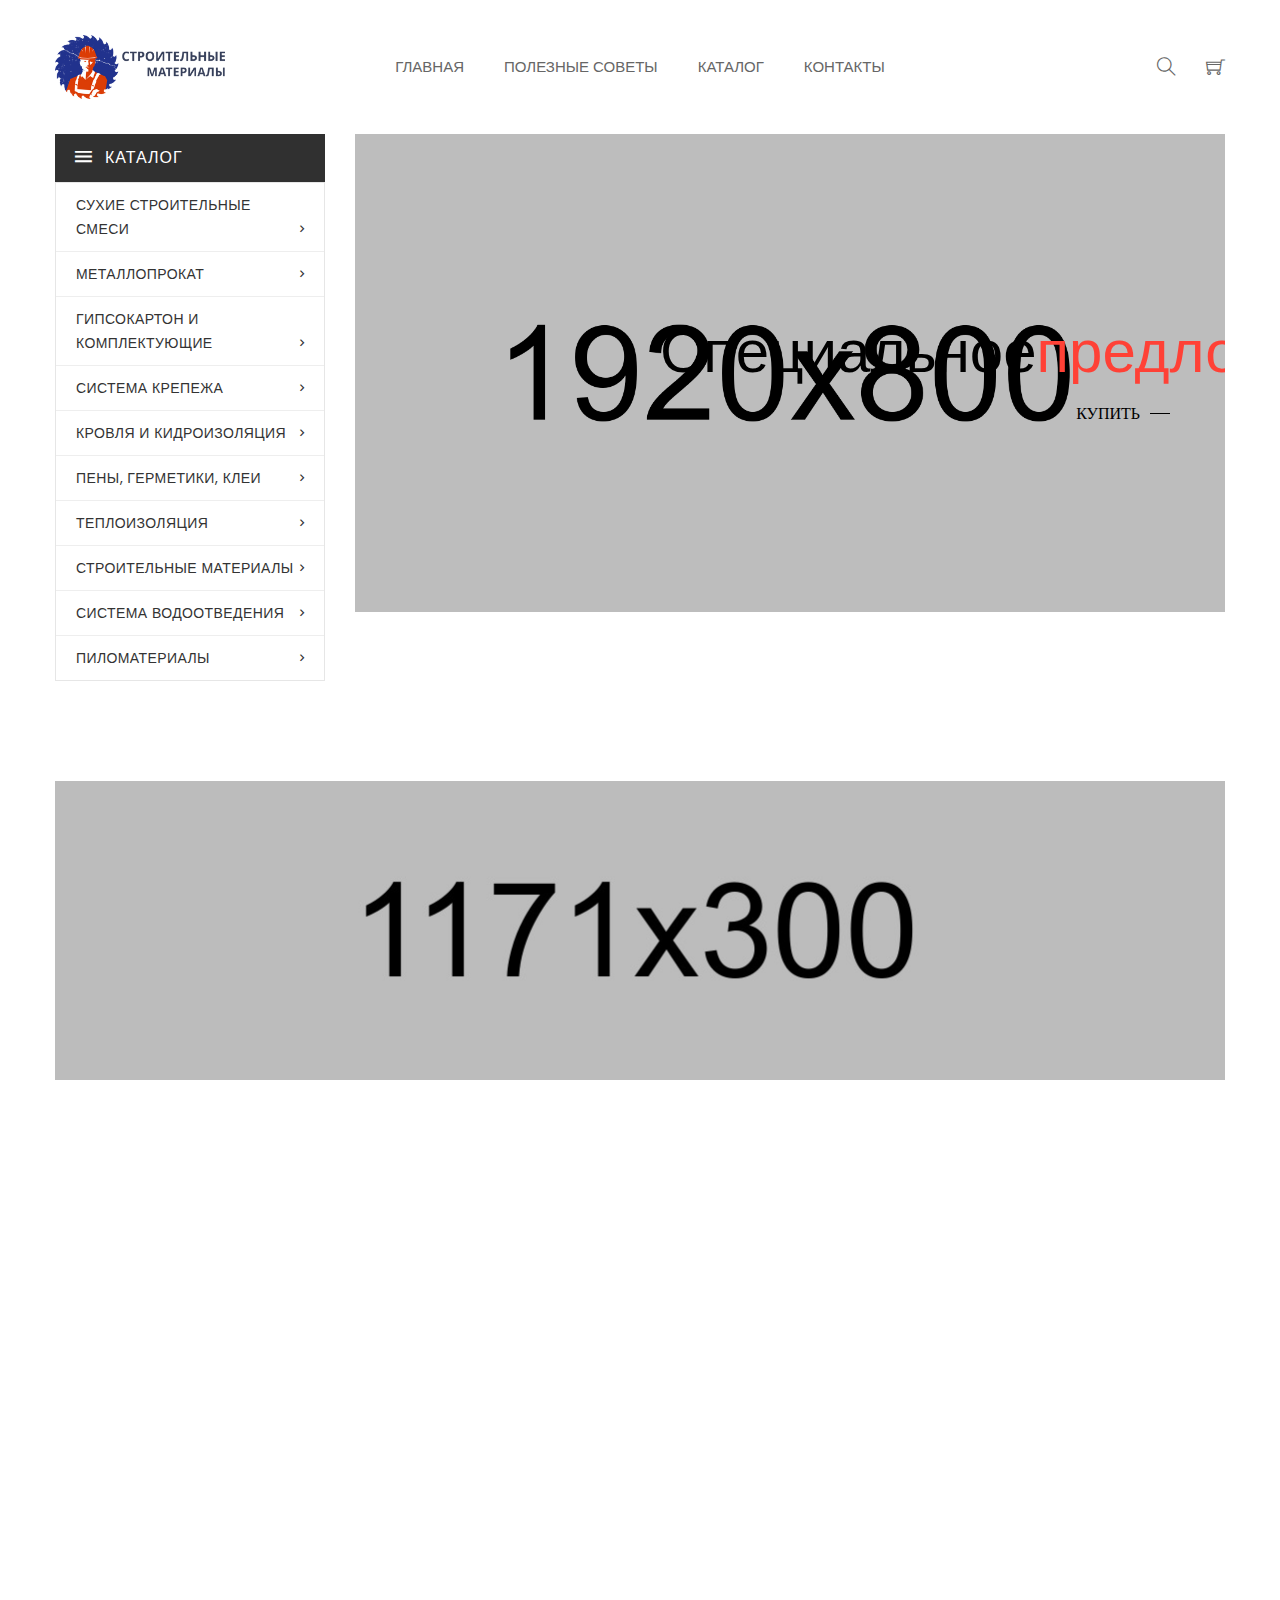
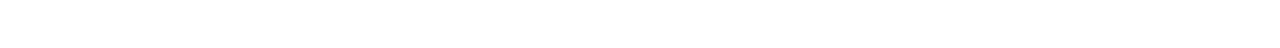
<file: index.html>
<!doctype html>
<html class="no-js" lang="en">
<head>
    <meta charset="utf-8">
    <meta http-equiv="x-ua-compatible" content="ie=edge">
    <title>Строительный магазин


        
    </title>
    <meta name="description" content="">
    <meta name="viewport" content="width=device-width, initial-scale=1">
    
    <!-- Place favicon.ico in the root directory -->
    <link rel="shortcut icon" type="image/x-icon" href="images/favicon.ico">
    <link rel="apple-touch-icon" href="apple-touch-icon.png">
    
    <!-- All css files are included here. -->
    <!-- Bootstrap fremwork main css -->
    <link rel="stylesheet" href="css/bootstrap.min.css">
    <!-- Owl Carousel main css -->
    <link rel="stylesheet" href="css/owl.carousel.min.css">
    <link rel="stylesheet" href="css/owl.theme.default.min.css">
    <!-- This core.css file contents all plugings css file. -->
    <link rel="stylesheet" href="css/core.css">
    <!-- Theme shortcodes/elements style -->
    <link rel="stylesheet" href="css/shortcode/shortcodes.css">
    <!-- Theme main style -->
    <link rel="stylesheet" href="style.css">
    <!-- Responsive css -->
    <link rel="stylesheet" href="css/responsive.css">
    <!-- User style -->
    <link rel="stylesheet" href="css/custom.css">


    <!-- Modernizr JS -->
    <script src="js/vendor/modernizr-2.8.3.min.js"></script>
</head>

<body>
    <!--[if lt IE 8]>
        <p class="browserupgrade">You are using an <strong>outdated</strong> browser. Please <a href="http://browsehappy.com/">upgrade your browser</a> to improve your experience.</p>
    <![endif]-->  

    <!-- Body main wrapper start -->
    <div class="wrapper fixed__footer">
        <!-- Start Header Style -->
        <header id="header" class="htc-header header--3 bg__white">
            <!-- Start Mainmenu Area -->
            <div id="sticky-header-with-topbar" class="mainmenu__area sticky__header">
                <div class="container">
                    <div class="row">
                        <div class="col-md-2 col-lg-2 col-sm-3 col-xs-3">
                            <div class="logo">
                                <a href="index.html">
                                    <img src="images/logo/logo.png" alt="logo">
                                </a>
                            </div>
                        </div>
                        <!-- Start MAinmenu Ares -->
                        <div class="col-md-8 col-lg-8 col-sm-6 col-xs-6">
                            <nav class="mainmenu__nav hidden-xs hidden-sm">
                                <ul class="main__menu">
                                    <li class="drop"><a href="index.html">ГЛАВНАЯ</a>
<!--                                         <ul class="dropdown">
                                            <li><a href="index.html">Home 1</a></li>
                                            <li><a href="index-2.html">Home 2</a></li>
                                        </ul> -->
                                    </li>
<!--                                     <li class="drop"><a href="portfolio-gutter-box-3.html"></a>
                                        <ul class="dropdown">
                                            <li><a href="portfolio-gutter-box-3.html">Boxed Gutter 3 Col</a></li>
                                            <li><a href="portfolio-gutter-full-wide-4.html">Wide Gutter 4 Col </a></li>
                                            <li><a href="portfolio-card-box-3.html">Card Gutter 3 Col </a></li>
                                            <li><a href="portfolio-masonry-3.html">Masonry Box 3 Col </a></li>
                                            <li><a href="portfolio-gutter-masonry-fullwide-4.html">Masonry Wide 4 Col </a></li>
                                            <li><a href="portfolio-gutter-box-3-carousel.html">carousel Gutter 3 Col </a></li>
                                            <li><a href="portfolio-justified-box-3.html">justified box 3 Col</a></li>
                                            <li><a href="single-portfolio-gallery.html">Portfolio Details </a></li>
                                        </ul> -->
                                    </li>
                                    <li class="drop"><a href="blog.html">ПОЛЕЗНЫЕ СОВЕТЫ</a>
<!--                                         <ul class="dropdown">
                                            <li><a href="blog.html">blog 3 column</a></li>
                                            <li><a href="blog-2-col-rightsidebar.html">2 col right siderbar</a></li>
                                            <li><a href="blog-details-left-sidebar.html"> blog details</a></li>
                                        </ul> -->
                                    </li>
                                    <li class="drop"><a href="shop.html">КАТАЛОГ</a>
<!--                                        <ul class="dropdown mega_dropdown">
                                            <li><a class="mega__title" href="shop.html">shop layout</a>
                                                <ul class="mega__item">
                                                    <li><a href="#">demo page title</a></li>
                                                    <li><a href="#">demo page title</a></li>
                                                    <li><a href="#">demo page title</a></li>
                                                    <li><a href="#">demo page title</a></li>
                                                    <li><a href="#">demo page title</a></li>
                                                    <li><a href="#">demo page title</a></li>
                                                    <li><a href="#">demo page title</a></li>
                                                    <li><a href="#">demo page title</a></li>
                                                </ul>
                                            </li>
                                            <li><a class="mega__title" href="shop.html">НОВОСТИ</a>
                                                <ul class="mega__item">
                                                    <li><a href="#">demo page title</a></li>
                                                    <li><a href="#">demo page title</a></li>
                                                    <li><a href="#">demo page title</a></li>
                                                    <li><a href="#">demo page title</a></li>
                                                    <li><a href="#">demo page title</a></li>
                                                    <li><a href="#">demo page title</a></li>
                                                    <li><a href="#">demo page title</a></li>
                                                    <li><a href="#">demo page title</a></li>
                                                </ul>
                                            </li>
                                            <li>
                                                <ul class="mega__item">
                                                    <li>
                                                        <div class="mega-item-img">
                                                            <a href="shop.html">
                                                                <img src="images/feature-img/3.png" alt="">
                                                            </a>
                                                        </div>
                                                    </li>
                                                </ul>
                                            </li>
                                        </ul>-->
                                    </li>
<!--                                     <li class="drop"><a href="#">pages</a>
                                        <ul class="dropdown">
                                            <li><a href="about.html">about</a></li>
                                            <li><a href="shop.html">shop</a></li>
                                            <li><a href="shop-sidebar.html">shop sidebar</a></li>
                                            <li><a href="product-details-sticky-right.html">product details</a></li>
                                            <li><a href="cart.html">cart</a></li>
                                            <li><a href="wishlist.html">wishlist</a></li>
                                            <li><a href="checkout.html">checkout</a></li>
                                            <li><a href="team.html">team</a></li>
                                            <li><a href="login-register.html">login & register</a></li>
                                        </ul>
                                    </li> -->
                                    <li><a href="contact.html">КОНТАКТЫ</a></li>
                                </ul>
                            </nav>
                            <div class="mobile-menu clearfix visible-xs visible-sm">
                                <nav id="mobile_dropdown">
                                    <ul>
                                        <li><a href="index.html">ГЛАВНАЯ</a>
<!--                                             <ul>
                                                <li><a href="index.html">Home 1</a></li>
                                                <li><a href="index-2.html">Home 2</a></li>
                                            </ul> -->
                                        </li>
<!--                                         <li><a href="#">portfolio</a>
                                            <ul class="dropdown">
                                                <li><a href="portfolio-gutter-box-3.html">Boxed Gutter 3 Col</a></li>
                                                <li><a href="portfolio-gutter-full-wide-4.html">Wide Gutter 4 Col </a></li>
                                                <li><a href="portfolio-card-box-3.html">Card Gutter 3 Col </a></li>
                                                <li><a href="portfolio-masonry-3.html">Masonry Box 3 Col </a></li>
                                                <li><a href="portfolio-gutter-masonry-fullwide-4.html">Masonry Wide 4 Col </a></li>
                                                <li><a href="portfolio-gutter-box-3-carousel.html">carousel Gutter 3 Col </a></li>
                                                <li><a href="portfolio-justified-box-3.html">justified box 3 Col</a></li>
                                                <li><a href="single-portfolio-gallery.html">Portfolio Details </a></li>
                                            </ul>
                                        </li> -->
                                        <li><a href="blog.html">ПОЛЕЗНЫЕ СОВЕТЫ</a>
<!--                                             <ul>
                                                <li><a href="blog.html">blog 3 column</a></li>
                                                <li><a href="blog-2-col-rightsidebar.html">2 col right siderbar</a></li>
                                                <li><a href="blog-details-left-sidebar.html"> blog details</a></li>
                                            </ul> -->
                                        </li>
                                        <li><a href="#">КАТАЛОГ</a>
<!--                                             <ul>
                                                <li><a href="about.html">about</a></li>
                                                <li><a href="shop.html">shop</a></li>
                                                <li><a href="shop-sidebar.html">shop sidebar</a></li>
                                                <li><a href="product-details-sticky-right.html">product details</a></li>
                                                <li><a href="cart.html">cart</a></li>
                                                <li><a href="wishlist.html">wishlist</a></li>
                                                <li><a href="checkout.html">checkout</a></li>
                                                <li><a href="team.html">team</a></li>
                                                <li><a href="login-register.html">login & register</a></li>
                                            </ul> -->
                                        </li>
                                        <li><a href="contact.html">КОНТАКТЫ</a></li>
                                    </ul>
                                </nav>
                            </div>                          
                        </div>
                        <!-- End MAinmenu Ares -->
                        <div class="col-md-2 col-sm-4 col-xs-3">  
                            <ul class="menu-extra">
                                <li class="search search__open hidden-xs"><span class="ti-search"></span></li>
<!--                                 <li><a href="login-register.html"><span class="ti-user"></span></a></li> -->
                                <li class="cart__menu"><span class="ti-shopping-cart"></span></li>
<!--                                 <li class="toggle__menu hidden-xs hidden-sm"><span class="ti-menu"></span></li> -->
                            </ul>
                        </div>
                    </div>
                    <div class="mobile-menu-area"></div>
                </div>
            </div>
            <!-- End Mainmenu Area -->
        </header>
        <!-- End Header Style -->
        
        <div class="body__overlay"></div>
        <!-- Start Offset Wrapper -->
        <div class="offset__wrapper">
            <!-- Start Search Popap -->
            <div class="search__area">
                <div class="container" >
                    <div class="row" >
                        <div class="col-md-12" >
                            <div class="search__inner">
                                <form action="#" method="get">
                                    <input placeholder="Найти... " type="text">
                                    <button type="submit"></button>
                                </form>
                                <div class="search__close__btn">
                                    <span class="search__close__btn_icon"><i class="zmdi zmdi-close"></i></span>
                                </div>
                            </div>
                        </div>
                    </div>
                </div>
            </div>
            <!-- End Search Popap -->
            <!-- Start Offset MEnu -->
<!--             <div class="offsetmenu">
                <div class="offsetmenu__inner">
                    <div class="offsetmenu__close__btn">
                        <a href="#"><i class="zmdi zmdi-close"></i></a>
                    </div>
                    <div class="off__contact">
                        <div class="logo">
                            <a href="index.html">
                                <img src="images/logo/logo.png" alt="logo">
                            </a>
                        </div>
                        <p>Lorem ipsum dolor sit amet consectetu adipisicing elit sed do eiusmod tempor incididunt ut labore.</p>
                    </div>
                    <ul class="sidebar__thumd">
                        <li><a href="#"><img src="images/sidebar-img/1.jpg" alt="sidebar images"></a></li>
                        <li><a href="#"><img src="images/sidebar-img/2.jpg" alt="sidebar images"></a></li>
                        <li><a href="#"><img src="images/sidebar-img/3.jpg" alt="sidebar images"></a></li>
                        <li><a href="#"><img src="images/sidebar-img/4.jpg" alt="sidebar images"></a></li>
                        <li><a href="#"><img src="images/sidebar-img/5.jpg" alt="sidebar images"></a></li>
                        <li><a href="#"><img src="images/sidebar-img/6.jpg" alt="sidebar images"></a></li>
                        <li><a href="#"><img src="images/sidebar-img/7.jpg" alt="sidebar images"></a></li>
                        <li><a href="#"><img src="images/sidebar-img/8.jpg" alt="sidebar images"></a></li>
                    </ul>
                    <div class="offset__widget">
                        <div class="offset__single">
                            <h4 class="offset__title">Language</h4>
                            <ul>
                                <li><a href="#"> Engish </a></li>
                                <li><a href="#"> French </a></li>
                                <li><a href="#"> German </a></li>
                            </ul>
                        </div>
                        <div class="offset__single">
                            <h4 class="offset__title">Currencies</h4>
                            <ul>
                                <li><a href="#"> USD : Dollar </a></li>
                                <li><a href="#"> EUR : Euro </a></li>
                                <li><a href="#"> POU : Pound </a></li>
                            </ul>
                        </div>
                    </div>
                    <div class="offset__sosial__share">
                        <h4 class="offset__title">Follow Us On Social</h4>
                        <ul class="off__soaial__link">
                            <li><a class="bg--twitter" href="#"  title="Twitter"><i class="zmdi zmdi-twitter"></i></a></li>
                            
                            <li><a class="bg--instagram" href="#" title="Instagram"><i class="zmdi zmdi-instagram"></i></a></li>

                            <li><a class="bg--facebook" href="#" title="Facebook"><i class="zmdi zmdi-facebook"></i></a></li>

                            <li><a class="bg--googleplus" href="#" title="Google Plus"><i class="zmdi zmdi-google-plus"></i></a></li>

                            <li><a class="bg--google" href="#" title="Google"><i class="zmdi zmdi-google"></i></a></li>
                        </ul>
                    </div>
                </div>
            </div> -->
            <!-- End Offset MEnu -->
            <!-- Start Cart Panel -->
            <div class="shopping__cart">
                <div class="shopping__cart__inner">
                    <div class="offsetmenu__close__btn">
                        <a href="#"><i class="zmdi zmdi-close"></i></a>
                    </div>
                    <div class="shp__cart__wrap">
                        <div class="shp__single__product">
                            <div class="shp__pro__thumb">
                                <a href="#">
                                    <img src="images/product/sm-img/1.jpg" alt="product images">
                                </a>
                            </div>
                            <div class="shp__pro__details">
                                <h2><a href="product-details.html">Цемент</a></h2>
                                <span class="quantity">Кол-во: 1</span>
                                <span class="shp__price">50.00 руб.</span>
                            </div>
                            <div class="remove__btn">
                                <a href="#" title="Remove this item"><i class="zmdi zmdi-close"></i></a>
                            </div>
                        </div>
                        <div class="shp__single__product">
                            <div class="shp__pro__thumb">
                                <a href="#">
                                    <img src="images/product/sm-img/2.jpg" alt="product images">
                                </a>
                            </div>
                            <div class="shp__pro__details">
                                <h2><a href="product-details.html">Цемент</a></h2>
                                <span class="quantity">Кол-во: 1</span>
                                <span class="shp__price">50.00 руб.</span>
                            </div>
                            <div class="remove__btn">
                                <a href="#" title="Remove this item"><i class="zmdi zmdi-close"></i></a>
                            </div>
                        </div>
                    </div>
                    <ul class="shoping__total">
                        <li class="subtotal">Сумма:</li>
                        <li class="total__price">100.00 руб.</li>
                    </ul>
                    <ul class="shopping__btn">
                        <!-- <li><a href="cart.html">View Cart</a></li> -->
                        <li class="shp__checkout"><a href="checkout.html">Заказать</a></li>
                    </ul>
                </div>
            </div>
            <!-- End Cart Panel -->
        </div>
        <!-- End Offset Wrapper -->
        <!-- Start Feature Product -->
        <section class="categories-slider-area bg__white">
            <div class="container">
                <div class="row">
                    <!-- Start Left Feature -->
                    <div class="col-md-9 col-lg-9 col-sm-8 col-xs-12 float-left-style">
                        <!-- Start Slider Area -->
                        <div class="slider__container slider--one">
                            <div class="slider__activation__wrap owl-carousel owl-theme">
                                <!-- Start Single Slide -->
                                <div class="slide slider__full--screen slider-height-inherit slider-text-right" style="background: rgba(0, 0, 0, 0) url(images/slider/bg/1.png) no-repeat scroll center center / cover ;">
                                    <div class="container">
                                        <div class="row">
                                            <div class="col-md-10 col-lg-8 col-md-offset-2 col-lg-offset-4 col-sm-12 col-xs-12">
                                                <div class="slider__inner">
                                                    <h1>Специальное<span class="text--theme">предложение</span></h1>
                                                    <div class="slider__btn">
                                                        <a class="htc__btn" href="cart.html">купить</a>
                                                    </div>
                                                </div>
                                            </div>
                                        </div>
                                    </div>
                                </div>
                                <!-- End Single Slide -->
                                <!-- Start Single Slide -->
                                <div class="slide slider__full--screen slider-height-inherit  slider-text-left" style="background: rgba(0, 0, 0, 0) url(images/slider/bg/2.png) no-repeat scroll center center / cover ;">
                                    <div class="container">
                                        <div class="row">
                                            <div class="col-md-8 col-lg-8 col-sm-12 col-xs-12">
                                                <div class="slider__inner">
                                                    <h1>Специальное<span class="text--theme">предложение</span></h1>
                                                    <div class="slider__btn">
                                                        <a class="htc__btn" href="cart.html">купить</a>
                                                    </div>
                                                </div>
                                            </div>
                                        </div>
                                    </div>
                                </div>
                                <!-- End Single Slide -->
                            </div>
                        </div>
                        <!-- Start Slider Area -->
                    </div>
                    <div class="col-md-3 col-lg-3 col-sm-4 col-xs-12 float-right-style">
                        <div class="categories-menu mrg-xs">
                            <div class="category-heading">
                               <h3> КАТАЛОГ</h3>
                            </div>
                            <div class="category-menu-list">
                                <ul>
                                    <li><a href="#"><!-- <img alt="" src="images/icons/thum2.png"> --> СУХИЕ СТРОИТЕЛЬНЫЕ СМЕСИ <i class="zmdi zmdi-chevron-right"></i></a>
                                        <div class="category-menu-dropdown">
                                            <div class="category-part-1 category-common mb--30">
                                                <h4 class="categories-subtitle"> Штукатурки</h4>
<!--                                                 <ul>
                                                    <li><a href="#"> Men’s Clothing</a></li>
                                                    <li><a href="#"> Computer & Office</a></li>
                                                    <li><a href="#"> Jewelry & Watches</a></li>
                                                    <li><a href="#"> Bags & Shoes</a></li>
                                                    <li><a href="#"> Phones & Accessories</a></li>
                                                </ul> -->
                                            </div>
                                            <div class="category-part-2 category-common mb--30">
                                                <h4 class="categories-subtitle"> Шпатлевки</h4>
<!--                                                 <ul>
                                                    <li><a href="#"> Men’s Clothing</a></li>
                                                    <li><a href="#"> Computer & Office</a></li>
                                                    <li><a href="#"> Jewelry & Watches</a></li>
                                                    <li><a href="#"> Bags & Shoes</a></li>
                                                    <li><a href="#"> Phones & Accessories</a></li>
                                                </ul> -->
                                            </div>
                                            <div class="category-part-3 category-common">
                                                <h4 class="categories-subtitle"> Клеи</h4>
<!--                                                 <ul>
                                                    <li><a href="#"> Men’s Clothing</a></li>
                                                    <li><a href="#"> Computer & Office</a></li>
                                                    <li><a href="#"> Jewelry & Watches</a></li>
                                                    <li><a href="#"> Bags & Shoes</a></li>
                                                    <li><a href="#"> Phones & Accessories</a></li>
                                                </ul> -->
                                            </div>
                                            <div class="category-part-4 category-common">
                                                <h4 class="categories-subtitle"> Цемент, известь</h4>
<!--                                                 <ul>
                                                    <li><a href="#"> Men’s Clothing</a></li>
                                                    <li><a href="#"> Computer & Office</a></li>
                                                    <li><a href="#"> Jewelry & Watches</a></li>
                                                    <li><a href="#"> Bags & Shoes</a></li>
                                                    <li><a href="#"> Phones & Accessories</a></li>
                                                </ul> -->
                                            </div>
                                            <div class="category-part-5 category-common">
                                                <h4 class="categories-subtitle"> ГРУНТОВКИ</h4>
<!--                                                 <ul>
                                                    <li><a href="#"> Men’s Clothing</a></li>
                                                    <li><a href="#"> Computer & Office</a></li>
                                                    <li><a href="#"> Jewelry & Watches</a></li>
                                                    <li><a href="#"> Bags & Shoes</a></li>
                                                    <li><a href="#"> Phones & Accessories</a></li>
                                                </ul> -->
                                            </div>
                                        </div>
                                    </li>
                                    <li><a href="#"><!-- <img alt="" src="images/icons/thum3.png"> -->МЕТАЛЛОПРОКАТ <i class="zmdi zmdi-chevron-right"></i></a>
                                        <div class="category-menu-dropdown">
                                            <div class="category-part-1 category-common2 mb--30">
                                                <h4 class="categories-subtitle"> ТРУБА ПРОФИЛИРОВАННЯ</h4>
<!--                                                 <ul>
                                                    <li><a href="#"> Men’s Clothing</a></li>
                                                    <li><a href="#"> Computer & Office</a></li>
                                                    <li><a href="#"> Jewelry & Watches</a></li>
                                                    <li><a href="#"> Bags & Shoes</a></li>
                                                    <li><a href="#"> Phones & Accessories</a></li>
                                                </ul> -->
                                            </div>
                                            <div class="category-part-2 category-common2 mb--30">
                                                <h4 class="categories-subtitle"> ПРОКАТ</h4>
<!--                                                 <ul>
                                                    <li><a href="#"> Men’s Clothing</a></li>
                                                    <li><a href="#"> Computer & Office</a></li>
                                                    <li><a href="#"> Jewelry & Watches</a></li>
                                                    <li><a href="#"> Bags & Shoes</a></li>
                                                    <li><a href="#"> Phones & Accessories</a></li>
                                                </ul> -->
                                            </div>
<!--                                             <div class="category-part-3 category-common2 mb--30">
                                                <h4 class="categories-subtitle">dress</h4>
                                                <ul>
                                                    <li><a href="#"> Men’s Clothing</a></li>
                                                    <li><a href="#"> Computer & Office</a></li>
                                                    <li><a href="#"> Jewelry & Watches</a></li>
                                                    <li><a href="#"> Bags & Shoes</a></li>
                                                    <li><a href="#"> Phones & Accessories</a></li>
                                                </ul>
                                            </div> -->
                                            <div class="mega-banner-img">
                                                <a href="single-product.html">
                                                    <img src="images/feature-img/5.jpg" alt="">
                                                </a>
                                            </div>
                                        </div>
                                    </li>
                                    <li><a href="#"><!-- <img alt="" src="images/icons/thum4.png">  -->ГИПСОКАРТОН И КОМПЛЕКТУЮЩИЕ <i class="zmdi zmdi-chevron-right"></i></a>
                                        <div class="category-menu-dropdown">
                                            <div class="category-menu-dropdown-top">
                                                <div class="category-part-1 category-common2 mb--30">
                                                    <h4 class="categories-subtitle"> ГИПСОКАРТОН</h4>
<!--                                                     <ul>
                                                        <li><a href="#"> Men’s Clothing</a></li>
                                                        <li><a href="#"> Computer & Office</a></li>
                                                        <li><a href="#"> Jewelry & Watches</a></li>
                                                        <li><a href="#"> Bags & Shoes</a></li>
                                                        <li><a href="#"> Phones & Accessories</a></li>
                                                    </ul> -->
                                                </div>
                                                <div class="category-part-2 category-common2 mb--30">
                                                    <h4 class="categories-subtitle"> ПРОФИЛИ</h4>
<!--                                                     <ul>
                                                        <li><a href="#"> Men’s Clothing</a></li>
                                                        <li><a href="#"> Computer & Office</a></li>
                                                        <li><a href="#"> Jewelry & Watches</a></li>
                                                        <li><a href="#"> Bags & Shoes</a></li>
                                                        <li><a href="#"> Phones & Accessories</a></li>
                                                    </ul> -->
                                                </div>
                                                <div class="category-part-3 category-common2 mb--30">
                                                    <h4 class="categories-subtitle">СОЕДИНИТЕЛИ, ПОДВЕСЫ</h4>
<!--                                                     <ul>
                                                        <li><a href="#"> Men’s Clothing</a></li>
                                                        <li><a href="#"> Computer & Office</a></li>
                                                        <li><a href="#"> Jewelry & Watches</a></li>
                                                        <li><a href="#"> Bags & Shoes</a></li>
                                                        <li><a href="#"> Phones & Accessories</a></li>
                                                    </ul> -->
                                                </div>
                                                <div class="category-part-4 category-common2 mb--30">
                                                    <h4 class="categories-subtitle">МАЯК, УГОЛОК</h4>
<!--                                                     <ul>
                                                        <li><a href="#"> Men’s Clothing</a></li>
                                                        <li><a href="#"> Computer & Office</a></li>
                                                        <li><a href="#"> Jewelry & Watches</a></li>
                                                        <li><a href="#"> Bags & Shoes</a></li>
                                                        <li><a href="#"> Phones & Accessories</a></li>
                                                    </ul> -->
                                                </div>
                                            </div>
                                            <div class="category-menu-dropdown-bottom">
                                                <div class="single-category-brand">
                                                    <a href="#"><img src="images/brand/6.png" alt=""></a>
                                                </div>
                                                <div class="single-category-brand">
                                                    <a href="#"><img src="images/brand/7.png" alt=""></a>
                                                </div>
                                                <div class="single-category-brand">
                                                    <a href="#"><img src="images/brand/8.png" alt=""></a>
                                                </div>
                                                <div class="single-category-brand">
                                                    <a href="#"><img src="images/brand/9.png" alt=""></a>
                                                </div>
                                            </div>
                                        </div>
                                    </li>
                                    <li><a href="#"><!-- <img alt="" src="images/icons/thum5.png"> --> СИСТЕМА КРЕПЕЖА <i class="zmdi zmdi-chevron-right"></i></a>
                                        <div class="category-menu-dropdown">
<!--                                             <div class="category-menu-dropdown-left">
                                                <div class="category-part-1 category-common mb--30">
                                                    <h4 class="categories-subtitle"> Jewelry & Watches</h4>
                                                    <ul>
                                                        <li><a href="#"> Men’s Clothing</a></li>
                                                        <li><a href="#"> Computer & Office</a></li>
                                                        <li><a href="#"> Jewelry & Watches</a></li>
                                                        <li><a href="#"> Bags & Shoes</a></li>
                                                        <li><a href="#"> Phones & Accessories</a></li>
                                                    </ul>
                                                </div>
                                                <div class="category-part-2 category-common mb--30">
                                                    <h4 class="categories-subtitle"> Jewelry & Watches</h4>
                                                    <ul>
                                                        <li><a href="#"> Men’s Clothing</a></li>
                                                        <li><a href="#"> Computer & Office</a></li>
                                                        <li><a href="#"> Jewelry & Watches</a></li>
                                                        <li><a href="#"> Bags & Shoes</a></li>
                                                        <li><a href="#"> Phones & Accessories</a></li>
                                                    </ul>
                                                </div>
                                                <div class="category-part-3 category-common">
                                                    <h4 class="categories-subtitle"> Jewelry & Watches</h4>
                                                    <ul>
                                                        <li><a href="#"> Men’s Clothing</a></li>
                                                        <li><a href="#"> Computer & Office</a></li>
                                                        <li><a href="#"> Jewelry & Watches</a></li>
                                                        <li><a href="#"> Bags & Shoes</a></li>
                                                        <li><a href="#"> Phones & Accessories</a></li>
                                                    </ul>
                                                </div>
                                                <div class="category-part-4 category-common">
                                                    <h4 class="categories-subtitle"> Jewelry & Watches</h4>
                                                    <ul>
                                                        <li><a href="#"> Men’s Clothing</a></li>
                                                        <li><a href="#"> Computer & Office</a></li>
                                                        <li><a href="#"> Jewelry & Watches</a></li>
                                                        <li><a href="#"> Bags & Shoes</a></li>
                                                        <li><a href="#"> Phones & Accessories</a></li>
                                                    </ul>
                                                </div>
                                            </div> -->
                                            <div class="category-menu-dropdown-right">
                                                <div class="menu-right-img">
                                                    <a href="#"><img src="images/feature-img/2.png" alt=""></a>
                                                </div>
                                            </div>
                                        </div>
                                    </li>
                                    <li><a href="#"><!-- <img alt="" src="images/icons/thum6.png"> --> КРОВЛЯ И КИДРОИЗОЛЯЦИЯ <i class="zmdi zmdi-chevron-right"></i></a>
                                        <div class="category-menu-dropdown">
                                            <div class="category-menu-dropdown-left">
                                                <div class="category-part-1 category-common">
                                                    <h4 class="categories-subtitle"> РУБЕРОЙД</h4>
<!--                                                     <ul>
                                                        <li><a href="#"> Men’s Clothing</a></li>
                                                        <li><a href="#"> Computer & Office</a></li>
                                                        <li><a href="#"> Jewelry & Watches</a></li>
                                                        <li><a href="#"> Bags & Shoes</a></li>
                                                        <li><a href="#"> Phones </a></li>
                                                        <li><a href="#"> Computer & Office</a></li>
                                                        <li><a href="#"> Phones & Accessories</a></li>
                                                    </ul> -->
                                                </div>
                                                <div class="category-part-2 category-common">
                                                    <h4 class="categories-subtitle"> ГИДРОИЗОЛ</h4>
<!--                                                     <ul>
                                                        <li><a href="#"> Men’s Clothing</a></li>
                                                        <li><a href="#"> Computer & Office</a></li>
                                                        <li><a href="#"> Jewelry & Watches</a></li>
                                                        <li><a href="#"> Bags & Shoes</a></li>
                                                        <li><a href="#"> Phones </a></li>
                                                        <li><a href="#"> Computer & Office</a></li>
                                                        <li><a href="#"> Phones & Accessories</a></li>
                                                    </ul> -->
                                                </div>
                                                <div class="category-part-3 category-common">
                                                    <h4 class="categories-subtitle"> МАСТИКА</h4>
<!--                                                     <ul>
                                                        <li><a href="#"> Men’s Clothing</a></li>
                                                        <li><a href="#"> Computer & Office</a></li>
                                                        <li><a href="#"> Jewelry & Watches</a></li>
                                                        <li><a href="#"> Bags & Shoes</a></li>
                                                        <li><a href="#"> Phones </a></li>
                                                        <li><a href="#"> Computer & Office</a></li>
                                                        <li><a href="#"> Phones & Accessories</a></li>
                                                    </ul> -->
                                                </div>
                                                <div class="category-part-4 category-common">
                                                    <h4 class="categories-subtitle"> ШИФЕР</h4>
<!--                                                     <ul>
                                                        <li><a href="#"> Men’s Clothing</a></li>
                                                        <li><a href="#"> Computer & Office</a></li>
                                                        <li><a href="#"> Jewelry & Watches</a></li>
                                                        <li><a href="#"> Bags & Shoes</a></li>
                                                        <li><a href="#"> Phones </a></li>
                                                        <li><a href="#"> Computer & Office</a></li>
                                                        <li><a href="#"> Phones & Accessories</a></li>
                                                    </ul> -->
                                                </div>
                                            </div>
                                            <div class="category-menu-dropdown-right">
                                                <div class="menu-right-img">
                                                    <a href="#"><img src="images/feature-img/1.png" alt=""></a>
                                                </div>
                                            </div>
                                        </div>
                                    </li>
                                    <li><a href="#"><!-- <img alt="" src="images/icons/thum6.png"> --> ПЕНЫ, ГЕРМЕТИКИ, КЛЕИ <i class="zmdi zmdi-chevron-right"></i></a>
                                        <div class="category-menu-dropdown">
                                            <div class="category-menu-dropdown-left">
                                                <div class="category-part-1 category-common">
                                                    <h4 class="categories-subtitle"> ПЕНА</h4>
<!--                                                     <ul>
                                                        <li><a href="#"> Men’s Clothing</a></li>
                                                        <li><a href="#"> Computer & Office</a></li>
                                                        <li><a href="#"> Jewelry & Watches</a></li>
                                                        <li><a href="#"> Bags & Shoes</a></li>
                                                        <li><a href="#"> Phones </a></li>
                                                        <li><a href="#"> Computer & Office</a></li>
                                                        <li><a href="#"> Phones & Accessories</a></li>
                                                    </ul> -->
                                                </div>
                                                <div class="category-part-2 category-common">
                                                    <h4 class="categories-subtitle"> ГЕРМЕТИК</h4>
<!--                                                     <ul>
                                                        <li><a href="#"> Men’s Clothing</a></li>
                                                        <li><a href="#"> Computer & Office</a></li>
                                                        <li><a href="#"> Jewelry & Watches</a></li>
                                                        <li><a href="#"> Bags & Shoes</a></li>
                                                        <li><a href="#"> Phones </a></li>
                                                        <li><a href="#"> Computer & Office</a></li>
                                                        <li><a href="#"> Phones & Accessories</a></li>
                                                    </ul> -->
                                                </div>
                                                <div class="category-part-3 category-common">
                                                    <h4 class="categories-subtitle"> КЛЕЙ</h4>
<!--                                                     <ul>
                                                        <li><a href="#"> Men’s Clothing</a></li>
                                                        <li><a href="#"> Computer & Office</a></li>
                                                        <li><a href="#"> Jewelry & Watches</a></li>
                                                        <li><a href="#"> Bags & Shoes</a></li>
                                                        <li><a href="#"> Phones </a></li>
                                                        <li><a href="#"> Computer & Office</a></li>
                                                        <li><a href="#"> Phones & Accessories</a></li>
                                                    </ul> -->
                                                </div>
                                            </div>
                                            <div class="category-menu-dropdown-right">
                                                <div class="menu-right-img">
                                                    <a href="#"><img src="images/feature-img/1.png" alt=""></a>
                                                </div>
                                            </div>
                                        </div>
                                    </li>
                                    <li><a href="#"><!-- <img alt="" src="images/icons/thum6.png"> --> ТЕПЛОИЗОЛЯЦИЯ <i class="zmdi zmdi-chevron-right"></i></a>
                                        <div class="category-menu-dropdown">
                                            <div class="category-menu-dropdown-left">
                                                <div class="category-part-1 category-common">
                                                    <h4 class="categories-subtitle"> ВАТА МИНЕРАЛЬНАЯ</h4>
<!--                                                     <ul>
                                                        <li><a href="#"> Men’s Clothing</a></li>
                                                        <li><a href="#"> Computer & Office</a></li>
                                                        <li><a href="#"> Jewelry & Watches</a></li>
                                                        <li><a href="#"> Bags & Shoes</a></li>
                                                        <li><a href="#"> Phones </a></li>
                                                        <li><a href="#"> Computer & Office</a></li>
                                                        <li><a href="#"> Phones & Accessories</a></li>
                                                    </ul> -->
                                                </div>
                                                <div class="category-part-2 category-common">
                                                    <h4 class="categories-subtitle"> ПЕНОПЛАСТ</h4>
<!--                                                     <ul>
                                                        <li><a href="#"> Men’s Clothing</a></li>
                                                        <li><a href="#"> Computer & Office</a></li>
                                                        <li><a href="#"> Jewelry & Watches</a></li>
                                                        <li><a href="#"> Bags & Shoes</a></li>
                                                        <li><a href="#"> Phones </a></li>
                                                        <li><a href="#"> Computer & Office</a></li>
                                                        <li><a href="#"> Phones & Accessories</a></li>
                                                    </ul> -->
                                                </div>
                                                <div class="category-part-3 category-common">
                                                    <h4 class="categories-subtitle"> ПЛЕНКА ГИДРО-ПАРОИЗОЛЯЦИОННАЯ</h4>
<!--                                                     <ul>
                                                        <li><a href="#"> Men’s Clothing</a></li>
                                                        <li><a href="#"> Computer & Office</a></li>
                                                        <li><a href="#"> Jewelry & Watches</a></li>
                                                        <li><a href="#"> Bags & Shoes</a></li>
                                                        <li><a href="#"> Phones </a></li>
                                                        <li><a href="#"> Computer & Office</a></li>
                                                        <li><a href="#"> Phones & Accessories</a></li>
                                                    </ul> -->
                                                </div>
                                            </div>
                                            <div class="category-menu-dropdown-right">
                                                <div class="menu-right-img">
                                                    <a href="#"><img src="images/feature-img/1.png" alt=""></a>
                                                </div>
                                            </div>
                                        </div>
                                    </li>
                                    <li><a href="#"><!-- <img alt="" src="images/icons/thum6.png"> --> СТРОИТЕЛЬНЫЕ МАТЕРИАЛЫ <i class="zmdi zmdi-chevron-right"></i></a>
                                        <div class="category-menu-dropdown">
                                            <div class="category-menu-dropdown-left">
                                                <div class="category-part-1 category-common">
                                                    <h4 class="categories-subtitle"> КИРПИЧ, БЛОКИ</h4>
<!--                                                     <ul>
                                                        <li><a href="#"> Men’s Clothing</a></li>
                                                        <li><a href="#"> Computer & Office</a></li>
                                                        <li><a href="#"> Jewelry & Watches</a></li>
                                                        <li><a href="#"> Bags & Shoes</a></li>
                                                        <li><a href="#"> Phones </a></li>
                                                        <li><a href="#"> Computer & Office</a></li>
                                                        <li><a href="#"> Phones & Accessories</a></li>
                                                    </ul> -->
                                                </div>
                                                <div class="category-part-2 category-common">
                                                    <h4 class="categories-subtitle"> СЕТКА-РАБИЦА</h4>
<!--                                                     <ul>
                                                        <li><a href="#"> Men’s Clothing</a></li>
                                                        <li><a href="#"> Computer & Office</a></li>
                                                        <li><a href="#"> Jewelry & Watches</a></li>
                                                        <li><a href="#"> Bags & Shoes</a></li>
                                                        <li><a href="#"> Phones </a></li>
                                                        <li><a href="#"> Computer & Office</a></li>
                                                        <li><a href="#"> Phones & Accessories</a></li>
                                                    </ul> -->
                                                </div>
                                                <div class="category-part-3 category-common">
                                                    <h4 class="categories-subtitle"> СЕТКА АРМИРУЮЩАЯ</h4>
<!--                                                     <ul>
                                                        <li><a href="#"> Men’s Clothing</a></li>
                                                        <li><a href="#"> Computer & Office</a></li>
                                                        <li><a href="#"> Jewelry & Watches</a></li>
                                                        <li><a href="#"> Bags & Shoes</a></li>
                                                        <li><a href="#"> Phones </a></li>
                                                        <li><a href="#"> Computer & Office</a></li>
                                                        <li><a href="#"> Phones & Accessories</a></li>
                                                    </ul> -->
                                                </div>
                                            </div>
                                            <div class="category-menu-dropdown-right">
                                                <div class="menu-right-img">
                                                    <a href="#"><img src="images/feature-img/1.png" alt=""></a>
                                                </div>
                                            </div>
                                        </div>
                                    </li>
                                    <li><a href="#"><!-- <img alt="" src="images/icons/thum6.png"> --> СИСТЕМА ВОДООТВЕДЕНИЯ <i class="zmdi zmdi-chevron-right"></i></a>
                                        <div class="category-menu-dropdown">
                                            <div class="category-menu-dropdown-left">
                                                <div class="category-part-1 category-common">
                                                    <h4 class="categories-subtitle"> ТРУБЫ КАНАЛИЗАЦИОННЫЕ</h4>
<!--                                                     <ul>
                                                        <li><a href="#"> Men’s Clothing</a></li>
                                                        <li><a href="#"> Computer & Office</a></li>
                                                        <li><a href="#"> Jewelry & Watches</a></li>
                                                        <li><a href="#"> Bags & Shoes</a></li>
                                                        <li><a href="#"> Phones </a></li>
                                                        <li><a href="#"> Computer & Office</a></li>
                                                        <li><a href="#"> Phones & Accessories</a></li>
                                                    </ul> -->
                                                </div>
                                                <div class="category-part-2 category-common">
                                                    <h4 class="categories-subtitle"> ОТВОДЫ, ТРОЙНИКИ</h4>
<!--                                                     <ul>
                                                        <li><a href="#"> Men’s Clothing</a></li>
                                                        <li><a href="#"> Computer & Office</a></li>
                                                        <li><a href="#"> Jewelry & Watches</a></li>
                                                        <li><a href="#"> Bags & Shoes</a></li>
                                                        <li><a href="#"> Phones </a></li>
                                                        <li><a href="#"> Computer & Office</a></li>
                                                        <li><a href="#"> Phones & Accessories</a></li>
                                                    </ul> -->
                                                </div>
                                            </div>
                                            <div class="category-menu-dropdown-right">
                                                <div class="menu-right-img">
                                                    <a href="#"><img src="images/feature-img/1.png" alt=""></a>
                                                </div>
                                            </div>
                                        </div>
                                    </li>
                                    <li><a href="#"><!-- <img alt="" src="images/icons/thum6.png"> --> ПИЛОМАТЕРИАЛЫ <i class="zmdi zmdi-chevron-right"></i></a>
                                        <div class="category-menu-dropdown">
                                            <div class="category-menu-dropdown-left">
                                                <div class="category-part-1 category-common">
                                                    <h4 class="categories-subtitle"> БРУС</h4>
<!--                                                     <ul>
                                                        <li><a href="#"> Men’s Clothing</a></li>
                                                        <li><a href="#"> Computer & Office</a></li>
                                                        <li><a href="#"> Jewelry & Watches</a></li>
                                                        <li><a href="#"> Bags & Shoes</a></li>
                                                        <li><a href="#"> Phones </a></li>
                                                        <li><a href="#"> Computer & Office</a></li>
                                                        <li><a href="#"> Phones & Accessories</a></li>
                                                    </ul> -->
                                                </div>
                                                <div class="category-part-2 category-common">
                                                    <h4 class="categories-subtitle"> ДОСКА</h4>
<!--                                                     <ul>
                                                        <li><a href="#"> Men’s Clothing</a></li>
                                                        <li><a href="#"> Computer & Office</a></li>
                                                        <li><a href="#"> Jewelry & Watches</a></li>
                                                        <li><a href="#"> Bags & Shoes</a></li>
                                                        <li><a href="#"> Phones </a></li>
                                                        <li><a href="#"> Computer & Office</a></li>
                                                        <li><a href="#"> Phones & Accessories</a></li>
                                                    </ul> -->
                                                </div>
                                                <div class="category-part-3 category-common">
                                                    <h4 class="categories-subtitle"> РЕЙКА</h4>
<!--                                                     <ul>
                                                        <li><a href="#"> Men’s Clothing</a></li>
                                                        <li><a href="#"> Computer & Office</a></li>
                                                        <li><a href="#"> Jewelry & Watches</a></li>
                                                        <li><a href="#"> Bags & Shoes</a></li>
                                                        <li><a href="#"> Phones </a></li>
                                                        <li><a href="#"> Computer & Office</a></li>
                                                        <li><a href="#"> Phones & Accessories</a></li>
                                                    </ul> -->
                                                </div>
                                                <div class="category-part-4 category-common">
                                                    <h4 class="categories-subtitle"> ШИФЕР</h4>
<!--                                                     <ul>
                                                        <li><a href="#"> Men’s Clothing</a></li>
                                                        <li><a href="#"> Computer & Office</a></li>
                                                        <li><a href="#"> Jewelry & Watches</a></li>
                                                        <li><a href="#"> Bags & Shoes</a></li>
                                                        <li><a href="#"> Phones </a></li>
                                                        <li><a href="#"> Computer & Office</a></li>
                                                        <li><a href="#"> Phones & Accessories</a></li>
                                                    </ul> -->
                                                </div>
                                            </div>
                                            <div class="category-menu-dropdown-right">
                                                <div class="menu-right-img">
                                                    <a href="#"><img src="images/feature-img/1.png" alt=""></a>
                                                </div>
                                            </div>
                                        </div>
                                    </li>
                                </ul>
                            </div>
                        </div>
                    </div>
                    <!-- End Left Feature -->
                </div>
            </div>
        </section>
        <!-- End Feature Product -->
        <div class="only-banner ptb--100 bg__white">
            <div class="container">
                <div class="only-banner-img">
                    <a href="#"><img src="images/new-product/3.jpg" alt="new product"></a>
                </div>
            </div>
        </div>
        <!-- Start Our Product Area -->
<!--         <section class="htc__product__area bg__white">
            <div class="container">
                <div class="row">
                    <div class="col-md-3">
                        <div class="product-categories-all">
                            <div class="product-categories-title">
                                <h3>Jewelry & watches</h3>
                            </div>
                            <div class="product-categories-menu">
                                <ul>
                                    <li><a href="#">awesome Rings</a></li>
                                    <li><a href="#">Hot Earrings</a></li>
                                    <li><a href="#">Jewelry Sets</a></li>
                                    <li><a href="#">Beads Jewelry</a></li>
                                    <li><a href="#">Men's Watches</a></li>
                                    <li><a href="#">Women’s Watches</a></li>
                                    <li><a href="#">Popular Bracelets</a></li>
                                    <li><a href="#"> Pendant Necklaces</a></li>
                                    <li><a href="#">Children's Watches</a></li>
                                </ul>
                            </div>
                        </div>
                    </div>
                    <div class="col-md-9">
                        <div class="product-style-tab">
                            <div class="product-tab-list">
                                <ul class="tab-style" role="tablist">
                                    <li class="active">
                                        <a href="#home1" data-toggle="tab">
                                            <div class="tab-menu-text">
                                                <h4>latest </h4>
                                            </div>
                                        </a>
                                    </li>
                                    <li>
                                        <a href="#home2" data-toggle="tab">
                                            <div class="tab-menu-text">
                                                <h4>best sale </h4>
                                            </div>
                                        </a>
                                    </li>
                                    <li>
                                        <a href="#home3" data-toggle="tab">
                                            <div class="tab-menu-text">
                                                <h4>top rated</h4>
                                            </div>
                                        </a>
                                    </li>
                                    <li>
                                        <a href="#home4" data-toggle="tab">
                                            <div class="tab-menu-text">
                                                <h4>on sale</h4>
                                            </div>
                                        </a>
                                    </li>
                                </ul>
                            </div>
                            <div class="tab-content another-product-style jump">
                                <div class="tab-pane active" id="home1">
                                    <div class="row">
                                        <div class="product-slider-active owl-carousel">
                                            <div class="col-md-4 single__pro col-lg-4 cat--1 col-sm-4 col-xs-12">
                                                <div class="product">
                                                    <div class="product__inner">
                                                        <div class="pro__thumb">
                                                            <a href="#">
                                                                <img src="images/product/1.png" alt="product images">
                                                            </a>
                                                        </div>
                                                        <div class="product__hover__info">
                                                            <ul class="product__action">
                                                                <li><a data-toggle="modal" data-target="#productModal" title="Quick View" class="quick-view modal-view detail-link" href="#"><span class="ti-plus"></span></a></li>
                                                                <li><a title="Add TO Cart" href="cart.html"><span class="ti-shopping-cart"></span></a></li>
                                                                <li><a title="Wishlist" href="wishlist.html"><span class="ti-heart"></span></a></li>
                                                            </ul>
                                                        </div>
                                                    </div>
                                                    <div class="product__details">
                                                        <h2><a href="product-details.html">Simple Black Clock</a></h2>
                                                        <ul class="product__price">
                                                            <li class="old__price">$16.00</li>
                                                            <li class="new__price">$10.00</li>
                                                        </ul>
                                                    </div>
                                                </div>
                                            </div>
                                            <div class="col-md-4 single__pro col-lg-4 cat--1 col-sm-4 col-xs-12">
                                                <div class="product">
                                                    <div class="product__inner">
                                                        <div class="pro__thumb">
                                                            <a href="#">
                                                                <img src="images/product/2.png" alt="product images">
                                                            </a>
                                                        </div>
                                                        <div class="product__hover__info">
                                                            <ul class="product__action">
                                                                <li><a data-toggle="modal" data-target="#productModal" title="Quick View" class="quick-view modal-view detail-link" href="#"><span class="ti-plus"></span></a></li>
                                                                <li><a title="Add TO Cart" href="cart.html"><span class="ti-shopping-cart"></span></a></li>
                                                                <li><a title="Wishlist" href="wishlist.html"><span class="ti-heart"></span></a></li>
                                                            </ul>
                                                        </div>
                                                    </div>
                                                    <div class="product__details">
                                                        <h2><a href="product-details.html">Simple Black Clock</a></h2>
                                                        <ul class="product__price">
                                                            <li class="old__price">$16.00</li>
                                                            <li class="new__price">$10.00</li>
                                                        </ul>
                                                    </div>
                                                </div>
                                            </div>
                                            <div class="col-md-4 single__pro col-lg-4 cat--1 col-sm-4 col-xs-12">
                                                <div class="product">
                                                    <div class="product__inner">
                                                        <div class="pro__thumb">
                                                            <a href="#">
                                                                <img src="images/product/3.png" alt="product images">
                                                            </a>
                                                        </div>
                                                        <div class="product__hover__info">
                                                            <ul class="product__action">
                                                                <li><a data-toggle="modal" data-target="#productModal" title="Quick View" class="quick-view modal-view detail-link" href="#"><span class="ti-plus"></span></a></li>
                                                                <li><a title="Add TO Cart" href="cart.html"><span class="ti-shopping-cart"></span></a></li>
                                                                <li><a title="Wishlist" href="wishlist.html"><span class="ti-heart"></span></a></li>
                                                            </ul>
                                                        </div>
                                                    </div>
                                                    <div class="product__details">
                                                        <h2><a href="product-details.html">Simple Black Clock</a></h2>
                                                        <ul class="product__price">
                                                            <li class="old__price">$16.00</li>
                                                            <li class="new__price">$10.00</li>
                                                        </ul>
                                                    </div>
                                                </div>
                                            </div>
                                            <div class="col-md-4 single__pro col-lg-4 cat--1 col-sm-4 col-xs-12">
                                                <div class="product">
                                                    <div class="product__inner">
                                                        <div class="pro__thumb">
                                                            <a href="#">
                                                                <img src="images/product/4.png" alt="product images">
                                                            </a>
                                                        </div>
                                                        <div class="product__hover__info">
                                                            <ul class="product__action">
                                                                <li><a data-toggle="modal" data-target="#productModal" title="Quick View" class="quick-view modal-view detail-link" href="#"><span class="ti-plus"></span></a></li>
                                                                <li><a title="Add TO Cart" href="cart.html"><span class="ti-shopping-cart"></span></a></li>
                                                                <li><a title="Wishlist" href="wishlist.html"><span class="ti-heart"></span></a></li>
                                                            </ul>
                                                        </div>
                                                    </div>
                                                    <div class="product__details">
                                                        <h2><a href="product-details.html">Simple Black Clock</a></h2>
                                                        <ul class="product__price">
                                                            <li class="old__price">$16.00</li>
                                                            <li class="new__price">$10.00</li>
                                                        </ul>
                                                    </div>
                                                </div>
                                            </div>
                                            <div class="col-md-4 single__pro col-lg-4 cat--1 col-sm-4 col-xs-12">
                                                <div class="product">
                                                    <div class="product__inner">
                                                        <div class="pro__thumb">
                                                            <a href="#">
                                                                <img src="images/product/5.png" alt="product images">
                                                            </a>
                                                        </div>
                                                        <div class="product__hover__info">
                                                            <ul class="product__action">
                                                                <li><a data-toggle="modal" data-target="#productModal" title="Quick View" class="quick-view modal-view detail-link" href="#"><span class="ti-plus"></span></a></li>
                                                                <li><a title="Add TO Cart" href="cart.html"><span class="ti-shopping-cart"></span></a></li>
                                                                <li><a title="Wishlist" href="wishlist.html"><span class="ti-heart"></span></a></li>
                                                            </ul>
                                                        </div>
                                                    </div>
                                                    <div class="product__details">
                                                        <h2><a href="product-details.html">Simple Black Clock</a></h2>
                                                        <ul class="product__price">
                                                            <li class="old__price">$16.00</li>
                                                            <li class="new__price">$10.00</li>
                                                        </ul>
                                                    </div>
                                                </div>
                                            </div>
                                        </div>
                                    </div>
                                </div>
                                <div class="tab-pane" id="home2">
                                    <div class="row">
                                        <div class="product-slider-active owl-carousel">
                                            <div class="col-md-4 single__pro col-lg-4 cat--1 col-sm-4 col-xs-12">
                                                <div class="product">
                                                    <div class="product__inner">
                                                        <div class="pro__thumb">
                                                            <a href="#">
                                                                <img src="images/product/4.png" alt="product images">
                                                            </a>
                                                        </div>
                                                        <div class="product__hover__info">
                                                            <ul class="product__action">
                                                                <li><a data-toggle="modal" data-target="#productModal" title="Quick View" class="quick-view modal-view detail-link" href="#"><span class="ti-plus"></span></a></li>
                                                                <li><a title="Add TO Cart" href="cart.html"><span class="ti-shopping-cart"></span></a></li>
                                                                <li><a title="Wishlist" href="wishlist.html"><span class="ti-heart"></span></a></li>
                                                            </ul>
                                                        </div>
                                                    </div>
                                                    <div class="product__details">
                                                        <h2><a href="product-details.html">Simple Black Clock</a></h2>
                                                        <ul class="product__price">
                                                            <li class="old__price">$16.00</li>
                                                            <li class="new__price">$10.00</li>
                                                        </ul>
                                                    </div>
                                                </div>
                                            </div>
                                            <div class="col-md-4 single__pro col-lg-4 cat--1 col-sm-4 col-xs-12">
                                                <div class="product">
                                                    <div class="product__inner">
                                                        <div class="pro__thumb">
                                                            <a href="#">
                                                                <img src="images/product/5.png" alt="product images">
                                                            </a>
                                                        </div>
                                                        <div class="product__hover__info">
                                                            <ul class="product__action">
                                                                <li><a data-toggle="modal" data-target="#productModal" title="Quick View" class="quick-view modal-view detail-link" href="#"><span class="ti-plus"></span></a></li>
                                                                <li><a title="Add TO Cart" href="cart.html"><span class="ti-shopping-cart"></span></a></li>
                                                                <li><a title="Wishlist" href="wishlist.html"><span class="ti-heart"></span></a></li>
                                                            </ul>
                                                        </div>
                                                    </div>
                                                    <div class="product__details">
                                                        <h2><a href="product-details.html">Simple Black Clock</a></h2>
                                                        <ul class="product__price">
                                                            <li class="old__price">$16.00</li>
                                                            <li class="new__price">$10.00</li>
                                                        </ul>
                                                    </div>
                                                </div>
                                            </div>
                                            <div class="col-md-4 single__pro col-lg-4 cat--1 col-sm-4 col-xs-12">
                                                <div class="product">
                                                    <div class="product__inner">
                                                        <div class="pro__thumb">
                                                            <a href="#">
                                                                <img src="images/product/6.png" alt="product images">
                                                            </a>
                                                        </div>
                                                        <div class="product__hover__info">
                                                            <ul class="product__action">
                                                                <li><a data-toggle="modal" data-target="#productModal" title="Quick View" class="quick-view modal-view detail-link" href="#"><span class="ti-plus"></span></a></li>
                                                                <li><a title="Add TO Cart" href="cart.html"><span class="ti-shopping-cart"></span></a></li>
                                                                <li><a title="Wishlist" href="wishlist.html"><span class="ti-heart"></span></a></li>
                                                            </ul>
                                                        </div>
                                                    </div>
                                                    <div class="product__details">
                                                        <h2><a href="product-details.html">Simple Black Clock</a></h2>
                                                        <ul class="product__price">
                                                            <li class="old__price">$16.00</li>
                                                            <li class="new__price">$10.00</li>
                                                        </ul>
                                                    </div>
                                                </div>
                                            </div>
                                            <div class="col-md-4 single__pro col-lg-4 cat--1 col-sm-4 col-xs-12">
                                                <div class="product">
                                                    <div class="product__inner">
                                                        <div class="pro__thumb">
                                                            <a href="#">
                                                                <img src="images/product/7.png" alt="product images">
                                                            </a>
                                                        </div>
                                                        <div class="product__hover__info">
                                                            <ul class="product__action">
                                                                <li><a data-toggle="modal" data-target="#productModal" title="Quick View" class="quick-view modal-view detail-link" href="#"><span class="ti-plus"></span></a></li>
                                                                <li><a title="Add TO Cart" href="cart.html"><span class="ti-shopping-cart"></span></a></li>
                                                                <li><a title="Wishlist" href="wishlist.html"><span class="ti-heart"></span></a></li>
                                                            </ul>
                                                        </div>
                                                    </div>
                                                    <div class="product__details">
                                                        <h2><a href="product-details.html">Simple Black Clock</a></h2>
                                                        <ul class="product__price">
                                                            <li class="old__price">$16.00</li>
                                                            <li class="new__price">$10.00</li>
                                                        </ul>
                                                    </div>
                                                </div>
                                            </div>
                                            <div class="col-md-4 single__pro col-lg-4 cat--1 col-sm-4 col-xs-12">
                                                <div class="product">
                                                    <div class="product__inner">
                                                        <div class="pro__thumb">
                                                            <a href="#">
                                                                <img src="images/product/8.png" alt="product images">
                                                            </a>
                                                        </div>
                                                        <div class="product__hover__info">
                                                            <ul class="product__action">
                                                                <li><a data-toggle="modal" data-target="#productModal" title="Quick View" class="quick-view modal-view detail-link" href="#"><span class="ti-plus"></span></a></li>
                                                                <li><a title="Add TO Cart" href="cart.html"><span class="ti-shopping-cart"></span></a></li>
                                                                <li><a title="Wishlist" href="wishlist.html"><span class="ti-heart"></span></a></li>
                                                            </ul>
                                                        </div>
                                                    </div>
                                                    <div class="product__details">
                                                        <h2><a href="product-details.html">Simple Black Clock</a></h2>
                                                        <ul class="product__price">
                                                            <li class="old__price">$16.00</li>
                                                            <li class="new__price">$10.00</li>
                                                        </ul>
                                                    </div>
                                                </div>
                                            </div>
                                        </div>
                                    </div>
                                </div>
                                <div class="tab-pane" id="home3">
                                    <div class="row">
                                        <div class="product-slider-active owl-carousel">
                                            <div class="col-md-4 single__pro col-lg-4 cat--1 col-sm-4 col-xs-12">
                                                <div class="product">
                                                    <div class="product__inner">
                                                        <div class="pro__thumb">
                                                            <a href="#">
                                                                <img src="images/product/2.png" alt="product images">
                                                            </a>
                                                        </div>
                                                        <div class="product__hover__info">
                                                            <ul class="product__action">
                                                                <li><a data-toggle="modal" data-target="#productModal" title="Quick View" class="quick-view modal-view detail-link" href="#"><span class="ti-plus"></span></a></li>
                                                                <li><a title="Add TO Cart" href="cart.html"><span class="ti-shopping-cart"></span></a></li>
                                                                <li><a title="Wishlist" href="wishlist.html"><span class="ti-heart"></span></a></li>
                                                            </ul>
                                                        </div>
                                                    </div>
                                                    <div class="product__details">
                                                        <h2><a href="product-details.html">Simple Black Clock</a></h2>
                                                        <ul class="product__price">
                                                            <li class="old__price">$16.00</li>
                                                            <li class="new__price">$10.00</li>
                                                        </ul>
                                                    </div>
                                                </div>
                                            </div>
                                            <div class="col-md-4 single__pro col-lg-4 cat--1 col-sm-4 col-xs-12">
                                                <div class="product">
                                                    <div class="product__inner">
                                                        <div class="pro__thumb">
                                                            <a href="#">
                                                                <img src="images/product/1.png" alt="product images">
                                                            </a>
                                                        </div>
                                                        <div class="product__hover__info">
                                                            <ul class="product__action">
                                                                <li><a data-toggle="modal" data-target="#productModal" title="Quick View" class="quick-view modal-view detail-link" href="#"><span class="ti-plus"></span></a></li>
                                                                <li><a title="Add TO Cart" href="cart.html"><span class="ti-shopping-cart"></span></a></li>
                                                                <li><a title="Wishlist" href="wishlist.html"><span class="ti-heart"></span></a></li>
                                                            </ul>
                                                        </div>
                                                    </div>
                                                    <div class="product__details">
                                                        <h2><a href="product-details.html">Simple Black Clock</a></h2>
                                                        <ul class="product__price">
                                                            <li class="old__price">$16.00</li>
                                                            <li class="new__price">$10.00</li>
                                                        </ul>
                                                    </div>
                                                </div>
                                            </div>
                                            <div class="col-md-4 single__pro col-lg-4 cat--1 col-sm-4 col-xs-12">
                                                <div class="product">
                                                    <div class="product__inner">
                                                        <div class="pro__thumb">
                                                            <a href="#">
                                                                <img src="images/product/5.png" alt="product images">
                                                            </a>
                                                        </div>
                                                        <div class="product__hover__info">
                                                            <ul class="product__action">
                                                                <li><a data-toggle="modal" data-target="#productModal" title="Quick View" class="quick-view modal-view detail-link" href="#"><span class="ti-plus"></span></a></li>
                                                                <li><a title="Add TO Cart" href="cart.html"><span class="ti-shopping-cart"></span></a></li>
                                                                <li><a title="Wishlist" href="wishlist.html"><span class="ti-heart"></span></a></li>
                                                            </ul>
                                                        </div>
                                                    </div>
                                                    <div class="product__details">
                                                        <h2><a href="product-details.html">Simple Black Clock</a></h2>
                                                        <ul class="product__price">
                                                            <li class="old__price">$16.00</li>
                                                            <li class="new__price">$10.00</li>
                                                        </ul>
                                                    </div>
                                                </div>
                                            </div>
                                            <div class="col-md-4 single__pro col-lg-4 cat--1 col-sm-4 col-xs-12">
                                                <div class="product">
                                                    <div class="product__inner">
                                                        <div class="pro__thumb">
                                                            <a href="#">
                                                                <img src="images/product/4.png" alt="product images">
                                                            </a>
                                                        </div>
                                                        <div class="product__hover__info">
                                                            <ul class="product__action">
                                                                <li><a data-toggle="modal" data-target="#productModal" title="Quick View" class="quick-view modal-view detail-link" href="#"><span class="ti-plus"></span></a></li>
                                                                <li><a title="Add TO Cart" href="cart.html"><span class="ti-shopping-cart"></span></a></li>
                                                                <li><a title="Wishlist" href="wishlist.html"><span class="ti-heart"></span></a></li>
                                                            </ul>
                                                        </div>
                                                    </div>
                                                    <div class="product__details">
                                                        <h2><a href="product-details.html">Simple Black Clock</a></h2>
                                                        <ul class="product__price">
                                                            <li class="old__price">$16.00</li>
                                                            <li class="new__price">$10.00</li>
                                                        </ul>
                                                    </div>
                                                </div>
                                            </div>
                                            <div class="col-md-4 single__pro col-lg-4 cat--1 col-sm-4 col-xs-12">
                                                <div class="product">
                                                    <div class="product__inner">
                                                        <div class="pro__thumb">
                                                            <a href="#">
                                                                <img src="images/product/3.png" alt="product images">
                                                            </a>
                                                        </div>
                                                        <div class="product__hover__info">
                                                            <ul class="product__action">
                                                                <li><a data-toggle="modal" data-target="#productModal" title="Quick View" class="quick-view modal-view detail-link" href="#"><span class="ti-plus"></span></a></li>
                                                                <li><a title="Add TO Cart" href="cart.html"><span class="ti-shopping-cart"></span></a></li>
                                                                <li><a title="Wishlist" href="wishlist.html"><span class="ti-heart"></span></a></li>
                                                            </ul>
                                                        </div>
                                                    </div>
                                                    <div class="product__details">
                                                        <h2><a href="product-details.html">Simple Black Clock</a></h2>
                                                        <ul class="product__price">
                                                            <li class="old__price">$16.00</li>
                                                            <li class="new__price">$10.00</li>
                                                        </ul>
                                                    </div>
                                                </div>
                                            </div>
                                        </div>
                                    </div>
                                </div>
                                <div class="tab-pane" id="home4">
                                    <div class="row">
                                        <div class="product-slider-active owl-carousel">
                                            <div class="col-md-4 single__pro col-lg-4 cat--1 col-sm-4 col-xs-12">
                                                <div class="product">
                                                    <div class="product__inner">
                                                        <div class="pro__thumb">
                                                            <a href="#">
                                                                <img src="images/product/9.png" alt="product images">
                                                            </a>
                                                        </div>
                                                        <div class="product__hover__info">
                                                            <ul class="product__action">
                                                                <li><a data-toggle="modal" data-target="#productModal" title="Quick View" class="quick-view modal-view detail-link" href="#"><span class="ti-plus"></span></a></li>
                                                                <li><a title="Add TO Cart" href="cart.html"><span class="ti-shopping-cart"></span></a></li>
                                                                <li><a title="Wishlist" href="wishlist.html"><span class="ti-heart"></span></a></li>
                                                            </ul>
                                                        </div>
                                                    </div>
                                                    <div class="product__details">
                                                        <h2><a href="product-details.html">Simple Black Clock</a></h2>
                                                        <ul class="product__price">
                                                            <li class="old__price">$16.00</li>
                                                            <li class="new__price">$10.00</li>
                                                        </ul>
                                                    </div>
                                                </div>
                                            </div>
                                            <div class="col-md-4 single__pro col-lg-4 cat--1 col-sm-4 col-xs-12">
                                                <div class="product">
                                                    <div class="product__inner">
                                                        <div class="pro__thumb">
                                                            <a href="#">
                                                                <img src="images/product/5.png" alt="product images">
                                                            </a>
                                                        </div>
                                                        <div class="product__hover__info">
                                                            <ul class="product__action">
                                                                <li><a data-toggle="modal" data-target="#productModal" title="Quick View" class="quick-view modal-view detail-link" href="#"><span class="ti-plus"></span></a></li>
                                                                <li><a title="Add TO Cart" href="cart.html"><span class="ti-shopping-cart"></span></a></li>
                                                                <li><a title="Wishlist" href="wishlist.html"><span class="ti-heart"></span></a></li>
                                                            </ul>
                                                        </div>
                                                    </div>
                                                    <div class="product__details">
                                                        <h2><a href="product-details.html">Simple Black Clock</a></h2>
                                                        <ul class="product__price">
                                                            <li class="old__price">$16.00</li>
                                                            <li class="new__price">$10.00</li>
                                                        </ul>
                                                    </div>
                                                </div>
                                            </div>
                                            <div class="col-md-4 single__pro col-lg-4 cat--1 col-sm-4 col-xs-12">
                                                <div class="product">
                                                    <div class="product__inner">
                                                        <div class="pro__thumb">
                                                            <a href="#">
                                                                <img src="images/product/3.png" alt="product images">
                                                            </a>
                                                        </div>
                                                        <div class="product__hover__info">
                                                            <ul class="product__action">
                                                                <li><a data-toggle="modal" data-target="#productModal" title="Quick View" class="quick-view modal-view detail-link" href="#"><span class="ti-plus"></span></a></li>
                                                                <li><a title="Add TO Cart" href="cart.html"><span class="ti-shopping-cart"></span></a></li>
                                                                <li><a title="Wishlist" href="wishlist.html"><span class="ti-heart"></span></a></li>
                                                            </ul>
                                                        </div>
                                                    </div>
                                                    <div class="product__details">
                                                        <h2><a href="product-details.html">Simple Black Clock</a></h2>
                                                        <ul class="product__price">
                                                            <li class="old__price">$16.00</li>
                                                            <li class="new__price">$10.00</li>
                                                        </ul>
                                                    </div>
                                                </div>
                                            </div>
                                            <div class="col-md-4 single__pro col-lg-4 cat--1 col-sm-4 col-xs-12">
                                                <div class="product">
                                                    <div class="product__inner">
                                                        <div class="pro__thumb">
                                                            <a href="#">
                                                                <img src="images/product/4.png" alt="product images">
                                                            </a>
                                                        </div>
                                                        <div class="product__hover__info">
                                                            <ul class="product__action">
                                                                <li><a data-toggle="modal" data-target="#productModal" title="Quick View" class="quick-view modal-view detail-link" href="#"><span class="ti-plus"></span></a></li>
                                                                <li><a title="Add TO Cart" href="cart.html"><span class="ti-shopping-cart"></span></a></li>
                                                                <li><a title="Wishlist" href="wishlist.html"><span class="ti-heart"></span></a></li>
                                                            </ul>
                                                        </div>
                                                    </div>
                                                    <div class="product__details">
                                                        <h2><a href="product-details.html">Simple Black Clock</a></h2>
                                                        <ul class="product__price">
                                                            <li class="old__price">$16.00</li>
                                                            <li class="new__price">$10.00</li>
                                                        </ul>
                                                    </div>
                                                </div>
                                            </div>
                                            <div class="col-md-4 single__pro col-lg-4 cat--1 col-sm-4 col-xs-12">
                                                <div class="product">
                                                    <div class="product__inner">
                                                        <div class="pro__thumb">
                                                            <a href="#">
                                                                <img src="images/product/2.png" alt="product images">
                                                            </a>
                                                        </div>
                                                        <div class="product__hover__info">
                                                            <ul class="product__action">
                                                                <li><a data-toggle="modal" data-target="#productModal" title="Quick View" class="quick-view modal-view detail-link" href="#"><span class="ti-plus"></span></a></li>
                                                                <li><a title="Add TO Cart" href="cart.html"><span class="ti-shopping-cart"></span></a></li>
                                                                <li><a title="Wishlist" href="wishlist.html"><span class="ti-heart"></span></a></li>
                                                            </ul>
                                                        </div>
                                                    </div>
                                                    <div class="product__details">
                                                        <h2><a href="product-details.html">Simple Black Clock</a></h2>
                                                        <ul class="product__price">
                                                            <li class="old__price">$16.00</li>
                                                            <li class="new__price">$10.00</li>
                                                        </ul>
                                                    </div>
                                                </div>
                                            </div>
                                        </div>
                                    </div>
                                </div>
                            </div>
                        </div>
                    </div>
                </div>
            </div>
        </section> -->
        <!-- End Our Product Area -->
<!--         <div class="only-banner ptb--100 bg__white">
            <div class="container">
                <div class="only-banner-img">
                    <a href="shop-sidebar.html"><img src="images/new-product/6.jpg" alt="new product"></a>
                </div>
            </div>
        </div> -->
        <!-- Start Our Product Area -->
<!--         <section class="htc__product__area pb--100 bg__white">
            <div class="container">
                <div class="row">
                    <div class="col-md-3">
                        <div class="product-categories-all">
                            <div class="product-categories-title">
                                <h3>BAGS & SHOES</h3>
                            </div>
                            <div class="product-categories-menu">
                                <ul>
                                    <li><a href="#">awesome Rings</a></li>
                                    <li><a href="#">Hot Earrings</a></li>
                                    <li><a href="#">Jewelry Sets</a></li>
                                    <li><a href="#">Beads Jewelry</a></li>
                                    <li><a href="#">Men's Watches</a></li>
                                    <li><a href="#">Women’s Watches</a></li>
                                    <li><a href="#">Popular Bracelets</a></li>
                                    <li><a href="#"> Pendant Necklaces</a></li>
                                    <li><a href="#">Children's Watches</a></li>
                                </ul>
                            </div>
                        </div>
                    </div>
                    <div class="col-md-9">
                        <div class="product-style-tab">
                            <div class="product-tab-list">

                                <ul class="tab-style" role="tablist">
                                    <li class="active">
                                        <a href="#home5" data-toggle="tab">
                                            <div class="tab-menu-text">
                                                <h4>latest </h4>
                                            </div>
                                        </a>
                                    </li>
                                    <li>
                                        <a href="#home6" data-toggle="tab">
                                            <div class="tab-menu-text">
                                                <h4>best sale </h4>
                                            </div>
                                        </a>
                                    </li>
                                    <li>
                                        <a href="#home7" data-toggle="tab">
                                            <div class="tab-menu-text">
                                                <h4>top rated</h4>
                                            </div>
                                        </a>
                                    </li>
                                    <li>
                                        <a href="#home8" data-toggle="tab">
                                            <div class="tab-menu-text">
                                                <h4>on sale</h4>
                                            </div>
                                        </a>
                                    </li>
                                </ul>
                            </div>
                            <div class="tab-content another-product-style jump">
                                <div class="tab-pane active" id="home5">
                                    <div class="row">
                                        <div class="product-slider-active owl-carousel">
                                            <div class="col-md-4 single__pro col-lg-4 cat--1 col-sm-4 col-xs-12">
                                                <div class="product">
                                                    <div class="product__inner">
                                                        <div class="pro__thumb">
                                                            <a href="#">
                                                                <img src="images/product/1.png" alt="product images">
                                                            </a>
                                                        </div>
                                                        <div class="product__hover__info">
                                                            <ul class="product__action">
                                                                <li><a data-toggle="modal" data-target="#productModal" title="Quick View" class="quick-view modal-view detail-link" href="#"><span class="ti-plus"></span></a></li>
                                                                <li><a title="Add TO Cart" href="cart.html"><span class="ti-shopping-cart"></span></a></li>
                                                                <li><a title="Wishlist" href="wishlist.html"><span class="ti-heart"></span></a></li>
                                                            </ul>
                                                        </div>
                                                    </div>
                                                    <div class="product__details">
                                                        <h2><a href="product-details.html">Simple Black Clock</a></h2>
                                                        <ul class="product__price">
                                                            <li class="old__price">$16.00</li>
                                                            <li class="new__price">$10.00</li>
                                                        </ul>
                                                    </div>
                                                </div>
                                            </div>
                                            <div class="col-md-4 single__pro col-lg-4 cat--1 col-sm-4 col-xs-12">
                                                <div class="product">
                                                    <div class="product__inner">
                                                        <div class="pro__thumb">
                                                            <a href="#">
                                                                <img src="images/product/2.png" alt="product images">
                                                            </a>
                                                        </div>
                                                        <div class="product__hover__info">
                                                            <ul class="product__action">
                                                                <li><a data-toggle="modal" data-target="#productModal" title="Quick View" class="quick-view modal-view detail-link" href="#"><span class="ti-plus"></span></a></li>
                                                                <li><a title="Add TO Cart" href="cart.html"><span class="ti-shopping-cart"></span></a></li>
                                                                <li><a title="Wishlist" href="wishlist.html"><span class="ti-heart"></span></a></li>
                                                            </ul>
                                                        </div>
                                                    </div>
                                                    <div class="product__details">
                                                        <h2><a href="product-details.html">Simple Black Clock</a></h2>
                                                        <ul class="product__price">
                                                            <li class="old__price">$16.00</li>
                                                            <li class="new__price">$10.00</li>
                                                        </ul>
                                                    </div>
                                                </div>
                                            </div>
                                            <div class="col-md-4 single__pro col-lg-4 cat--1 col-sm-4 col-xs-12">
                                                <div class="product">
                                                    <div class="product__inner">
                                                        <div class="pro__thumb">
                                                            <a href="#">
                                                                <img src="images/product/3.png" alt="product images">
                                                            </a>
                                                        </div>
                                                        <div class="product__hover__info">
                                                            <ul class="product__action">
                                                                <li><a data-toggle="modal" data-target="#productModal" title="Quick View" class="quick-view modal-view detail-link" href="#"><span class="ti-plus"></span></a></li>
                                                                <li><a title="Add TO Cart" href="cart.html"><span class="ti-shopping-cart"></span></a></li>
                                                                <li><a title="Wishlist" href="wishlist.html"><span class="ti-heart"></span></a></li>
                                                            </ul>
                                                        </div>
                                                    </div>
                                                    <div class="product__details">
                                                        <h2><a href="product-details.html">Simple Black Clock</a></h2>
                                                        <ul class="product__price">
                                                            <li class="old__price">$16.00</li>
                                                            <li class="new__price">$10.00</li>
                                                        </ul>
                                                    </div>
                                                </div>
                                            </div>
                                            <div class="col-md-4 single__pro col-lg-4 cat--1 col-sm-4 col-xs-12">
                                                <div class="product">
                                                    <div class="product__inner">
                                                        <div class="pro__thumb">
                                                            <a href="#">
                                                                <img src="images/product/4.png" alt="product images">
                                                            </a>
                                                        </div>
                                                        <div class="product__hover__info">
                                                            <ul class="product__action">
                                                                <li><a data-toggle="modal" data-target="#productModal" title="Quick View" class="quick-view modal-view detail-link" href="#"><span class="ti-plus"></span></a></li>
                                                                <li><a title="Add TO Cart" href="cart.html"><span class="ti-shopping-cart"></span></a></li>
                                                                <li><a title="Wishlist" href="wishlist.html"><span class="ti-heart"></span></a></li>
                                                            </ul>
                                                        </div>
                                                    </div>
                                                    <div class="product__details">
                                                        <h2><a href="product-details.html">Simple Black Clock</a></h2>
                                                        <ul class="product__price">
                                                            <li class="old__price">$16.00</li>
                                                            <li class="new__price">$10.00</li>
                                                        </ul>
                                                    </div>
                                                </div>
                                            </div>
                                            <div class="col-md-4 single__pro col-lg-4 cat--1 col-sm-4 col-xs-12">
                                                <div class="product">
                                                    <div class="product__inner">
                                                        <div class="pro__thumb">
                                                            <a href="#">
                                                                <img src="images/product/5.png" alt="product images">
                                                            </a>
                                                        </div>
                                                        <div class="product__hover__info">
                                                            <ul class="product__action">
                                                                <li><a data-toggle="modal" data-target="#productModal" title="Quick View" class="quick-view modal-view detail-link" href="#"><span class="ti-plus"></span></a></li>
                                                                <li><a title="Add TO Cart" href="cart.html"><span class="ti-shopping-cart"></span></a></li>
                                                                <li><a title="Wishlist" href="wishlist.html"><span class="ti-heart"></span></a></li>
                                                            </ul>
                                                        </div>
                                                    </div>
                                                    <div class="product__details">
                                                        <h2><a href="product-details.html">Simple Black Clock</a></h2>
                                                        <ul class="product__price">
                                                            <li class="old__price">$16.00</li>
                                                            <li class="new__price">$10.00</li>
                                                        </ul>
                                                    </div>
                                                </div>
                                            </div>
                                        </div>
                                    </div>
                                </div>
                                <div class="tab-pane" id="home6">
                                    <div class="row">
                                        <div class="product-slider-active owl-carousel">
                                            <div class="col-md-4 single__pro col-lg-4 cat--1 col-sm-4 col-xs-12">
                                                <div class="product">
                                                    <div class="product__inner">
                                                        <div class="pro__thumb">
                                                            <a href="#">
                                                                <img src="images/product/4.png" alt="product images">
                                                            </a>
                                                        </div>
                                                        <div class="product__hover__info">
                                                            <ul class="product__action">
                                                                <li><a data-toggle="modal" data-target="#productModal" title="Quick View" class="quick-view modal-view detail-link" href="#"><span class="ti-plus"></span></a></li>
                                                                <li><a title="Add TO Cart" href="cart.html"><span class="ti-shopping-cart"></span></a></li>
                                                                <li><a title="Wishlist" href="wishlist.html"><span class="ti-heart"></span></a></li>
                                                            </ul>
                                                        </div>
                                                    </div>
                                                    <div class="product__details">
                                                        <h2><a href="product-details.html">Simple Black Clock</a></h2>
                                                        <ul class="product__price">
                                                            <li class="old__price">$16.00</li>
                                                            <li class="new__price">$10.00</li>
                                                        </ul>
                                                    </div>
                                                </div>
                                            </div>
                                            <div class="col-md-4 single__pro col-lg-4 cat--1 col-sm-4 col-xs-12">
                                                <div class="product">
                                                    <div class="product__inner">
                                                        <div class="pro__thumb">
                                                            <a href="#">
                                                                <img src="images/product/5.png" alt="product images">
                                                            </a>
                                                        </div>
                                                        <div class="product__hover__info">
                                                            <ul class="product__action">
                                                                <li><a data-toggle="modal" data-target="#productModal" title="Quick View" class="quick-view modal-view detail-link" href="#"><span class="ti-plus"></span></a></li>
                                                                <li><a title="Add TO Cart" href="cart.html"><span class="ti-shopping-cart"></span></a></li>
                                                                <li><a title="Wishlist" href="wishlist.html"><span class="ti-heart"></span></a></li>
                                                            </ul>
                                                        </div>
                                                    </div>
                                                    <div class="product__details">
                                                        <h2><a href="product-details.html">Simple Black Clock</a></h2>
                                                        <ul class="product__price">
                                                            <li class="old__price">$16.00</li>
                                                            <li class="new__price">$10.00</li>
                                                        </ul>
                                                    </div>
                                                </div>
                                            </div>
                                            <div class="col-md-4 single__pro col-lg-4 cat--1 col-sm-4 col-xs-12">
                                                <div class="product">
                                                    <div class="product__inner">
                                                        <div class="pro__thumb">
                                                            <a href="#">
                                                                <img src="images/product/6.png" alt="product images">
                                                            </a>
                                                        </div>
                                                        <div class="product__hover__info">
                                                            <ul class="product__action">
                                                                <li><a data-toggle="modal" data-target="#productModal" title="Quick View" class="quick-view modal-view detail-link" href="#"><span class="ti-plus"></span></a></li>
                                                                <li><a title="Add TO Cart" href="cart.html"><span class="ti-shopping-cart"></span></a></li>
                                                                <li><a title="Wishlist" href="wishlist.html"><span class="ti-heart"></span></a></li>
                                                            </ul>
                                                        </div>
                                                    </div>
                                                    <div class="product__details">
                                                        <h2><a href="product-details.html">Simple Black Clock</a></h2>
                                                        <ul class="product__price">
                                                            <li class="old__price">$16.00</li>
                                                            <li class="new__price">$10.00</li>
                                                        </ul>
                                                    </div>
                                                </div>
                                            </div>
                                            <div class="col-md-4 single__pro col-lg-4 cat--1 col-sm-4 col-xs-12">
                                                <div class="product">
                                                    <div class="product__inner">
                                                        <div class="pro__thumb">
                                                            <a href="#">
                                                                <img src="images/product/7.png" alt="product images">
                                                            </a>
                                                        </div>
                                                        <div class="product__hover__info">
                                                            <ul class="product__action">
                                                                <li><a data-toggle="modal" data-target="#productModal" title="Quick View" class="quick-view modal-view detail-link" href="#"><span class="ti-plus"></span></a></li>
                                                                <li><a title="Add TO Cart" href="cart.html"><span class="ti-shopping-cart"></span></a></li>
                                                                <li><a title="Wishlist" href="wishlist.html"><span class="ti-heart"></span></a></li>
                                                            </ul>
                                                        </div>
                                                    </div>
                                                    <div class="product__details">
                                                        <h2><a href="product-details.html">Simple Black Clock</a></h2>
                                                        <ul class="product__price">
                                                            <li class="old__price">$16.00</li>
                                                            <li class="new__price">$10.00</li>
                                                        </ul>
                                                    </div>
                                                </div>
                                            </div>
                                            <div class="col-md-4 single__pro col-lg-4 cat--1 col-sm-4 col-xs-12">
                                                <div class="product">
                                                    <div class="product__inner">
                                                        <div class="pro__thumb">
                                                            <a href="#">
                                                                <img src="images/product/8.png" alt="product images">
                                                            </a>
                                                        </div>
                                                        <div class="product__hover__info">
                                                            <ul class="product__action">
                                                                <li><a data-toggle="modal" data-target="#productModal" title="Quick View" class="quick-view modal-view detail-link" href="#"><span class="ti-plus"></span></a></li>
                                                                <li><a title="Add TO Cart" href="cart.html"><span class="ti-shopping-cart"></span></a></li>
                                                                <li><a title="Wishlist" href="wishlist.html"><span class="ti-heart"></span></a></li>
                                                            </ul>
                                                        </div>
                                                    </div>
                                                    <div class="product__details">
                                                        <h2><a href="product-details.html">Simple Black Clock</a></h2>
                                                        <ul class="product__price">
                                                            <li class="old__price">$16.00</li>
                                                            <li class="new__price">$10.00</li>
                                                        </ul>
                                                    </div>
                                                </div>
                                            </div>
                                            <div class="col-md-4 single__pro col-lg-4 cat--1 col-sm-4 col-xs-12">
                                                <div class="product">
                                                    <div class="product__inner">
                                                        <div class="pro__thumb">
                                                            <a href="#">
                                                                <img src="images/product/9.png" alt="product images">
                                                            </a>
                                                        </div>
                                                        <div class="product__hover__info">
                                                            <ul class="product__action">
                                                                <li><a data-toggle="modal" data-target="#productModal" title="Quick View" class="quick-view modal-view detail-link" href="#"><span class="ti-plus"></span></a></li>
                                                                <li><a title="Add TO Cart" href="cart.html"><span class="ti-shopping-cart"></span></a></li>
                                                                <li><a title="Wishlist" href="wishlist.html"><span class="ti-heart"></span></a></li>
                                                            </ul>
                                                        </div>
                                                    </div>
                                                    <div class="product__details">
                                                        <h2><a href="product-details.html">Simple Black Clock</a></h2>
                                                        <ul class="product__price">
                                                            <li class="old__price">$16.00</li>
                                                            <li class="new__price">$10.00</li>
                                                        </ul>
                                                    </div>
                                                </div>
                                            </div>
                                        </div>
                                    </div>
                                </div>
                                <div class="tab-pane" id="home7">
                                    <div class="row">
                                        <div class="product-slider-active owl-carousel">
                                            <div class="col-md-4 single__pro col-lg-4 cat--1 col-sm-4 col-xs-12">
                                                <div class="product">
                                                    <div class="product__inner">
                                                        <div class="pro__thumb">
                                                            <a href="#">
                                                                <img src="images/product/2.png" alt="product images">
                                                            </a>
                                                        </div>
                                                        <div class="product__hover__info">
                                                            <ul class="product__action">
                                                                <li><a data-toggle="modal" data-target="#productModal" title="Quick View" class="quick-view modal-view detail-link" href="#"><span class="ti-plus"></span></a></li>
                                                                <li><a title="Add TO Cart" href="cart.html"><span class="ti-shopping-cart"></span></a></li>
                                                                <li><a title="Wishlist" href="wishlist.html"><span class="ti-heart"></span></a></li>
                                                            </ul>
                                                        </div>
                                                    </div>
                                                    <div class="product__details">
                                                        <h2><a href="product-details.html">Simple Black Clock</a></h2>
                                                        <ul class="product__price">
                                                            <li class="old__price">$16.00</li>
                                                            <li class="new__price">$10.00</li>
                                                        </ul>
                                                    </div>
                                                </div>
                                            </div>
                                            <div class="col-md-4 single__pro col-lg-4 cat--1 col-sm-4 col-xs-12">
                                                <div class="product">
                                                    <div class="product__inner">
                                                        <div class="pro__thumb">
                                                            <a href="#">
                                                                <img src="images/product/1.png" alt="product images">
                                                            </a>
                                                        </div>
                                                        <div class="product__hover__info">
                                                            <ul class="product__action">
                                                                <li><a data-toggle="modal" data-target="#productModal" title="Quick View" class="quick-view modal-view detail-link" href="#"><span class="ti-plus"></span></a></li>
                                                                <li><a title="Add TO Cart" href="cart.html"><span class="ti-shopping-cart"></span></a></li>
                                                                <li><a title="Wishlist" href="wishlist.html"><span class="ti-heart"></span></a></li>
                                                            </ul>
                                                        </div>
                                                    </div>
                                                    <div class="product__details">
                                                        <h2><a href="product-details.html">Simple Black Clock</a></h2>
                                                        <ul class="product__price">
                                                            <li class="old__price">$16.00</li>
                                                            <li class="new__price">$10.00</li>
                                                        </ul>
                                                    </div>
                                                </div>
                                            </div>
                                            <div class="col-md-4 single__pro col-lg-4 cat--1 col-sm-4 col-xs-12">
                                                <div class="product">
                                                    <div class="product__inner">
                                                        <div class="pro__thumb">
                                                            <a href="#">
                                                                <img src="images/product/5.png" alt="product images">
                                                            </a>
                                                        </div>
                                                        <div class="product__hover__info">
                                                            <ul class="product__action">
                                                                <li><a data-toggle="modal" data-target="#productModal" title="Quick View" class="quick-view modal-view detail-link" href="#"><span class="ti-plus"></span></a></li>
                                                                <li><a title="Add TO Cart" href="cart.html"><span class="ti-shopping-cart"></span></a></li>
                                                                <li><a title="Wishlist" href="wishlist.html"><span class="ti-heart"></span></a></li>
                                                            </ul>
                                                        </div>
                                                    </div>
                                                    <div class="product__details">
                                                        <h2><a href="product-details.html">Simple Black Clock</a></h2>
                                                        <ul class="product__price">
                                                            <li class="old__price">$16.00</li>
                                                            <li class="new__price">$10.00</li>
                                                        </ul>
                                                    </div>
                                                </div>
                                            </div>
                                            <div class="col-md-4 single__pro col-lg-4 cat--1 col-sm-4 col-xs-12">
                                                <div class="product">
                                                    <div class="product__inner">
                                                        <div class="pro__thumb">
                                                            <a href="#">
                                                                <img src="images/product/4.png" alt="product images">
                                                            </a>
                                                        </div>
                                                        <div class="product__hover__info">
                                                            <ul class="product__action">
                                                                <li><a data-toggle="modal" data-target="#productModal" title="Quick View" class="quick-view modal-view detail-link" href="#"><span class="ti-plus"></span></a></li>
                                                                <li><a title="Add TO Cart" href="cart.html"><span class="ti-shopping-cart"></span></a></li>
                                                                <li><a title="Wishlist" href="wishlist.html"><span class="ti-heart"></span></a></li>
                                                            </ul>
                                                        </div>
                                                    </div>
                                                    <div class="product__details">
                                                        <h2><a href="product-details.html">Simple Black Clock</a></h2>
                                                        <ul class="product__price">
                                                            <li class="old__price">$16.00</li>
                                                            <li class="new__price">$10.00</li>
                                                        </ul>
                                                    </div>
                                                </div>
                                            </div>
                                            <div class="col-md-4 single__pro col-lg-4 cat--1 col-sm-4 col-xs-12">
                                                <div class="product">
                                                    <div class="product__inner">
                                                        <div class="pro__thumb">
                                                            <a href="#">
                                                                <img src="images/product/3.png" alt="product images">
                                                            </a>
                                                        </div>
                                                        <div class="product__hover__info">
                                                            <ul class="product__action">
                                                                <li><a data-toggle="modal" data-target="#productModal" title="Quick View" class="quick-view modal-view detail-link" href="#"><span class="ti-plus"></span></a></li>
                                                                <li><a title="Add TO Cart" href="cart.html"><span class="ti-shopping-cart"></span></a></li>
                                                                <li><a title="Wishlist" href="wishlist.html"><span class="ti-heart"></span></a></li>
                                                            </ul>
                                                        </div>
                                                    </div>
                                                    <div class="product__details">
                                                        <h2><a href="product-details.html">Simple Black Clock</a></h2>
                                                        <ul class="product__price">
                                                            <li class="old__price">$16.00</li>
                                                            <li class="new__price">$10.00</li>
                                                        </ul>
                                                    </div>
                                                </div>
                                            </div>
                                            <div class="col-md-4 single__pro col-lg-4 cat--1 col-sm-4 col-xs-12">
                                                <div class="product">
                                                    <div class="product__inner">
                                                        <div class="pro__thumb">
                                                            <a href="#">
                                                                <img src="images/product/7.png" alt="product images">
                                                            </a>
                                                        </div>
                                                        <div class="product__hover__info">
                                                            <ul class="product__action">
                                                                <li><a data-toggle="modal" data-target="#productModal" title="Quick View" class="quick-view modal-view detail-link" href="#"><span class="ti-plus"></span></a></li>
                                                                <li><a title="Add TO Cart" href="cart.html"><span class="ti-shopping-cart"></span></a></li>
                                                                <li><a title="Wishlist" href="wishlist.html"><span class="ti-heart"></span></a></li>
                                                            </ul>
                                                        </div>
                                                    </div>
                                                    <div class="product__details">
                                                        <h2><a href="product-details.html">Simple Black Clock</a></h2>
                                                        <ul class="product__price">
                                                            <li class="old__price">$16.00</li>
                                                            <li class="new__price">$10.00</li>
                                                        </ul>
                                                    </div>
                                                </div>
                                            </div>
                                        </div>
                                    </div>
                                </div>
                                <div class="tab-pane" id="home8">
                                    <div class="row">
                                        <div class="product-slider-active owl-carousel">
                                            <div class="col-md-4 single__pro col-lg-4 cat--1 col-sm-4 col-xs-12">
                                                <div class="product">
                                                    <div class="product__inner">
                                                        <div class="pro__thumb">
                                                            <a href="#">
                                                                <img src="images/product/9.png" alt="product images">
                                                            </a>
                                                        </div>
                                                        <div class="product__hover__info">
                                                            <ul class="product__action">
                                                                <li><a data-toggle="modal" data-target="#productModal" title="Quick View" class="quick-view modal-view detail-link" href="#"><span class="ti-plus"></span></a></li>
                                                                <li><a title="Add TO Cart" href="cart.html"><span class="ti-shopping-cart"></span></a></li>
                                                                <li><a title="Wishlist" href="wishlist.html"><span class="ti-heart"></span></a></li>
                                                            </ul>
                                                        </div>
                                                    </div>
                                                    <div class="product__details">
                                                        <h2><a href="product-details.html">Simple Black Clock</a></h2>
                                                        <ul class="product__price">
                                                            <li class="old__price">$16.00</li>
                                                            <li class="new__price">$10.00</li>
                                                        </ul>
                                                    </div>
                                                </div>
                                            </div>
                                            <div class="col-md-4 single__pro col-lg-4 cat--1 col-sm-4 col-xs-12">
                                                <div class="product">
                                                    <div class="product__inner">
                                                        <div class="pro__thumb">
                                                            <a href="#">
                                                                <img src="images/product/5.png" alt="product images">
                                                            </a>
                                                        </div>
                                                        <div class="product__hover__info">
                                                            <ul class="product__action">
                                                                <li><a data-toggle="modal" data-target="#productModal" title="Quick View" class="quick-view modal-view detail-link" href="#"><span class="ti-plus"></span></a></li>
                                                                <li><a title="Add TO Cart" href="cart.html"><span class="ti-shopping-cart"></span></a></li>
                                                                <li><a title="Wishlist" href="wishlist.html"><span class="ti-heart"></span></a></li>
                                                            </ul>
                                                        </div>
                                                    </div>
                                                    <div class="product__details">
                                                        <h2><a href="product-details.html">Simple Black Clock</a></h2>
                                                        <ul class="product__price">
                                                            <li class="old__price">$16.00</li>
                                                            <li class="new__price">$10.00</li>
                                                        </ul>
                                                    </div>
                                                </div>
                                            </div>
                                            <div class="col-md-4 single__pro col-lg-4 cat--1 col-sm-4 col-xs-12">
                                                <div class="product">
                                                    <div class="product__inner">
                                                        <div class="pro__thumb">
                                                            <a href="#">
                                                                <img src="images/product/3.png" alt="product images">
                                                            </a>
                                                        </div>
                                                        <div class="product__hover__info">
                                                            <ul class="product__action">
                                                                <li><a data-toggle="modal" data-target="#productModal" title="Quick View" class="quick-view modal-view detail-link" href="#"><span class="ti-plus"></span></a></li>
                                                                <li><a title="Add TO Cart" href="cart.html"><span class="ti-shopping-cart"></span></a></li>
                                                                <li><a title="Wishlist" href="wishlist.html"><span class="ti-heart"></span></a></li>
                                                            </ul>
                                                        </div>
                                                    </div>
                                                    <div class="product__details">
                                                        <h2><a href="product-details.html">Simple Black Clock</a></h2>
                                                        <ul class="product__price">
                                                            <li class="old__price">$16.00</li>
                                                            <li class="new__price">$10.00</li>
                                                        </ul>
                                                    </div>
                                                </div>
                                            </div>
                                            <div class="col-md-4 single__pro col-lg-4 cat--1 col-sm-4 col-xs-12">
                                                <div class="product">
                                                    <div class="product__inner">
                                                        <div class="pro__thumb">
                                                            <a href="#">
                                                                <img src="images/product/4.png" alt="product images">
                                                            </a>
                                                        </div>
                                                        <div class="product__hover__info">
                                                            <ul class="product__action">
                                                                <li><a data-toggle="modal" data-target="#productModal" title="Quick View" class="quick-view modal-view detail-link" href="#"><span class="ti-plus"></span></a></li>
                                                                <li><a title="Add TO Cart" href="cart.html"><span class="ti-shopping-cart"></span></a></li>
                                                                <li><a title="Wishlist" href="wishlist.html"><span class="ti-heart"></span></a></li>
                                                            </ul>
                                                        </div>
                                                    </div>
                                                    <div class="product__details">
                                                        <h2><a href="product-details.html">Simple Black Clock</a></h2>
                                                        <ul class="product__price">
                                                            <li class="old__price">$16.00</li>
                                                            <li class="new__price">$10.00</li>
                                                        </ul>
                                                    </div>
                                                </div>
                                            </div>
                                            <div class="col-md-4 single__pro col-lg-4 cat--1 col-sm-4 col-xs-12">
                                                <div class="product">
                                                    <div class="product__inner">
                                                        <div class="pro__thumb">
                                                            <a href="#">
                                                                <img src="images/product/2.png" alt="product images">
                                                            </a>
                                                        </div>
                                                        <div class="product__hover__info">
                                                            <ul class="product__action">
                                                                <li><a data-toggle="modal" data-target="#productModal" title="Quick View" class="quick-view modal-view detail-link" href="#"><span class="ti-plus"></span></a></li>
                                                                <li><a title="Add TO Cart" href="cart.html"><span class="ti-shopping-cart"></span></a></li>
                                                                <li><a title="Wishlist" href="wishlist.html"><span class="ti-heart"></span></a></li>
                                                            </ul>
                                                        </div>
                                                    </div>
                                                    <div class="product__details">
                                                        <h2><a href="product-details.html">Simple Black Clock</a></h2>
                                                        <ul class="product__price">
                                                            <li class="old__price">$16.00</li>
                                                            <li class="new__price">$10.00</li>
                                                        </ul>
                                                    </div>
                                                </div>
                                            </div>
                                            <div class="col-md-4 single__pro col-lg-4 cat--1 col-sm-4 col-xs-12">
                                                <div class="product">
                                                    <div class="product__inner">
                                                        <div class="pro__thumb">
                                                            <a href="#">
                                                                <img src="images/product/7.png" alt="product images">
                                                            </a>
                                                        </div>
                                                        <div class="product__hover__info">
                                                            <ul class="product__action">
                                                                <li><a data-toggle="modal" data-target="#productModal" title="Quick View" class="quick-view modal-view detail-link" href="#"><span class="ti-plus"></span></a></li>
                                                                <li><a title="Add TO Cart" href="cart.html"><span class="ti-shopping-cart"></span></a></li>
                                                                <li><a title="Wishlist" href="wishlist.html"><span class="ti-heart"></span></a></li>
                                                            </ul>
                                                        </div>
                                                    </div>
                                                    <div class="product__details">
                                                        <h2><a href="product-details.html">Simple Black Clock</a></h2>
                                                        <ul class="product__price">
                                                            <li class="old__price">$16.00</li>
                                                            <li class="new__price">$10.00</li>
                                                        </ul>
                                                    </div>
                                                </div>
                                            </div>
                                        </div>
                                    </div>
                                </div>
                            </div>
                        </div>
                    </div>
                </div>
            </div>
        </section> -->
        <!-- End Our Product Area -->
<!--         <div class="only-banner bg__white">
            <div class="container">
                <div class="only-banner-img">
                    <a href="shop-sidebar.html"><img src="images/new-product/7.jpg" alt="new product"></a>
                </div>
            </div>
        </div> -->
        <!-- Start Our Product Area -->
<!--         <section class="htc__product__area ptb--100 bg__white">
            <div class="container">
                <div class="row">
                    <div class="col-md-3">
                        <div class="product-categories-all">
                            <div class="product-categories-title">
                                <h3>kids & MOTHER</h3>
                            </div>
                            <div class="product-categories-menu">
                                <ul>
                                    <li><a href="#">awesome Rings</a></li>
                                    <li><a href="#">Hot Earrings</a></li>
                                    <li><a href="#">Jewelry Sets</a></li>
                                    <li><a href="#">Beads Jewelry</a></li>
                                    <li><a href="#">Men's Watches</a></li>
                                    <li><a href="#">Women’s Watches</a></li>
                                    <li><a href="#">Popular Bracelets</a></li>
                                    <li><a href="#"> Pendant Necklaces</a></li>
                                    <li><a href="#">Children's Watches</a></li>
                                </ul>
                            </div>
                        </div>
                    </div>
                    <div class="col-md-9">
                        <div class="product-style-tab">
                            <div class="product-tab-list">
                                <ul class="tab-style product-tab-list-btn" role="tablist">
                                    <li class="active">
                                        <a href="#home9" data-toggle="tab">
                                            <div class="tab-menu-text">
                                                <h4>latest </h4>
                                            </div>
                                        </a>
                                    </li>
                                    <li>
                                        <a href="#home10" data-toggle="tab">
                                            <div class="tab-menu-text">
                                                <h4>best sale </h4>
                                            </div>
                                        </a>
                                    </li>
                                    <li>
                                        <a href="#home11" data-toggle="tab">
                                            <div class="tab-menu-text">
                                                <h4>top rated</h4>
                                            </div>
                                        </a>
                                    </li>
                                    <li>
                                        <a href="#home12" data-toggle="tab">
                                            <div class="tab-menu-text">
                                                <h4>on sale</h4>
                                            </div>
                                        </a>
                                    </li>
                                </ul>
                                <div class="all-product-btn">
                                    <a href="shop-sidebar.html">all</a>
                                </div>
                            </div>
                            <div class="tab-content another-product-style">
                                <div class="tab-pane active" id="home9">
                                    <div class="row">
                                        <div class="product-slider-active2">
                                            <div class="col-md-4 single__pro col-lg-4 cat--1 col-sm-4 col-xs-12">
                                                <div class="product">
                                                    <div class="product__inner">
                                                        <div class="pro__thumb">
                                                            <a href="#">
                                                                <img src="images/product/3.png" alt="product images">
                                                            </a>
                                                        </div>
                                                        <div class="product__hover__info">
                                                            <ul class="product__action">
                                                                <li><a data-toggle="modal" data-target="#productModal" title="Quick View" class="quick-view modal-view detail-link" href="#"><span class="ti-plus"></span></a></li>
                                                                <li><a title="Add TO Cart" href="cart.html"><span class="ti-shopping-cart"></span></a></li>
                                                                <li><a title="Wishlist" href="wishlist.html"><span class="ti-heart"></span></a></li>
                                                            </ul>
                                                        </div>
                                                    </div>
                                                    <div class="product__details">
                                                        <h2><a href="product-details.html">Simple Black Clock</a></h2>
                                                        <ul class="product__price">
                                                            <li class="old__price">$16.00</li>
                                                            <li class="new__price">$10.00</li>
                                                        </ul>
                                                    </div>
                                                </div>
                                            </div>
                                            <div class="col-md-4 single__pro col-lg-4 cat--1 col-sm-4 col-xs-12">
                                                <div class="product">
                                                    <div class="product__inner">
                                                        <div class="pro__thumb">
                                                            <a href="#">
                                                                <img src="images/product/4.png" alt="product images">
                                                            </a>
                                                        </div>
                                                        <div class="product__hover__info">
                                                            <ul class="product__action">
                                                                <li><a data-toggle="modal" data-target="#productModal" title="Quick View" class="quick-view modal-view detail-link" href="#"><span class="ti-plus"></span></a></li>
                                                                <li><a title="Add TO Cart" href="cart.html"><span class="ti-shopping-cart"></span></a></li>
                                                                <li><a title="Wishlist" href="wishlist.html"><span class="ti-heart"></span></a></li>
                                                            </ul>
                                                        </div>
                                                    </div>
                                                    <div class="product__details">
                                                        <h2><a href="product-details.html">Simple Black Clock</a></h2>
                                                        <ul class="product__price">
                                                            <li class="old__price">$16.00</li>
                                                            <li class="new__price">$10.00</li>
                                                        </ul>
                                                    </div>
                                                </div>
                                            </div>
                                            <div class="col-md-4 single__pro col-lg-4 cat--1 col-sm-4 col-xs-12">
                                                <div class="product">
                                                    <div class="product__inner">
                                                        <div class="pro__thumb">
                                                            <a href="#">
                                                                <img src="images/product/5.png" alt="product images">
                                                            </a>
                                                        </div>
                                                        <div class="product__hover__info">
                                                            <ul class="product__action">
                                                                <li><a data-toggle="modal" data-target="#productModal" title="Quick View" class="quick-view modal-view detail-link" href="#"><span class="ti-plus"></span></a></li>
                                                                <li><a title="Add TO Cart" href="cart.html"><span class="ti-shopping-cart"></span></a></li>
                                                                <li><a title="Wishlist" href="wishlist.html"><span class="ti-heart"></span></a></li>
                                                            </ul>
                                                        </div>
                                                    </div>
                                                    <div class="product__details">
                                                        <h2><a href="product-details.html">Simple Black Clock</a></h2>
                                                        <ul class="product__price">
                                                            <li class="old__price">$16.00</li>
                                                            <li class="new__price">$10.00</li>
                                                        </ul>
                                                    </div>
                                                </div>
                                            </div>
                                        </div>
                                    </div>
                                </div>
                                <div class="tab-pane" id="home10">
                                    <div class="row">
                                        <div class="product-slider-active2">
                                            <div class="col-md-4 single__pro col-lg-4 cat--1 col-sm-4 col-xs-12">
                                                <div class="product">
                                                    <div class="product__inner">
                                                        <div class="pro__thumb">
                                                            <a href="#">
                                                                <img src="images/product/4.png" alt="product images">
                                                            </a>
                                                        </div>
                                                        <div class="product__hover__info">
                                                            <ul class="product__action">
                                                                <li><a data-toggle="modal" data-target="#productModal" title="Quick View" class="quick-view modal-view detail-link" href="#"><span class="ti-plus"></span></a></li>
                                                                <li><a title="Add TO Cart" href="cart.html"><span class="ti-shopping-cart"></span></a></li>
                                                                <li><a title="Wishlist" href="wishlist.html"><span class="ti-heart"></span></a></li>
                                                            </ul>
                                                        </div>
                                                    </div>
                                                    <div class="product__details">
                                                        <h2><a href="product-details.html">Simple Black Clock</a></h2>
                                                        <ul class="product__price">
                                                            <li class="old__price">$16.00</li>
                                                            <li class="new__price">$10.00</li>
                                                        </ul>
                                                    </div>
                                                </div>
                                            </div>
                                            <div class="col-md-4 single__pro col-lg-4 cat--1 col-sm-4 col-xs-12">
                                                <div class="product">
                                                    <div class="product__inner">
                                                        <div class="pro__thumb">
                                                            <a href="#">
                                                                <img src="images/product/5.png" alt="product images">
                                                            </a>
                                                        </div>
                                                        <div class="product__hover__info">
                                                            <ul class="product__action">
                                                                <li><a data-toggle="modal" data-target="#productModal" title="Quick View" class="quick-view modal-view detail-link" href="#"><span class="ti-plus"></span></a></li>
                                                                <li><a title="Add TO Cart" href="cart.html"><span class="ti-shopping-cart"></span></a></li>
                                                                <li><a title="Wishlist" href="wishlist.html"><span class="ti-heart"></span></a></li>
                                                            </ul>
                                                        </div>
                                                    </div>
                                                    <div class="product__details">
                                                        <h2><a href="product-details.html">Simple Black Clock</a></h2>
                                                        <ul class="product__price">
                                                            <li class="old__price">$16.00</li>
                                                            <li class="new__price">$10.00</li>
                                                        </ul>
                                                    </div>
                                                </div>
                                            </div>
                                            <div class="col-md-4 single__pro col-lg-4 cat--1 col-sm-4 col-xs-12">
                                                <div class="product">
                                                    <div class="product__inner">
                                                        <div class="pro__thumb">
                                                            <a href="#">
                                                                <img src="images/product/6.png" alt="product images">
                                                            </a>
                                                        </div>
                                                        <div class="product__hover__info">
                                                            <ul class="product__action">
                                                                <li><a data-toggle="modal" data-target="#productModal" title="Quick View" class="quick-view modal-view detail-link" href="#"><span class="ti-plus"></span></a></li>
                                                                <li><a title="Add TO Cart" href="cart.html"><span class="ti-shopping-cart"></span></a></li>
                                                                <li><a title="Wishlist" href="wishlist.html"><span class="ti-heart"></span></a></li>
                                                            </ul>
                                                        </div>
                                                    </div>
                                                    <div class="product__details">
                                                        <h2><a href="product-details.html">Simple Black Clock</a></h2>
                                                        <ul class="product__price">
                                                            <li class="old__price">$16.00</li>
                                                            <li class="new__price">$10.00</li>
                                                        </ul>
                                                    </div>
                                                </div>
                                            </div>
                                        </div>
                                    </div>
                                </div>
                                <div class="tab-pane" id="home11">
                                    <div class="row">
                                        <div class="product-slider-active2">
                                            <div class="col-md-4 single__pro col-lg-4 cat--1 col-sm-4 col-xs-12">
                                                <div class="product">
                                                    <div class="product__inner">
                                                        <div class="pro__thumb">
                                                            <a href="#">
                                                                <img src="images/product/2.png" alt="product images">
                                                            </a>
                                                        </div>
                                                        <div class="product__hover__info">
                                                            <ul class="product__action">
                                                                <li><a data-toggle="modal" data-target="#productModal" title="Quick View" class="quick-view modal-view detail-link" href="#"><span class="ti-plus"></span></a></li>
                                                                <li><a title="Add TO Cart" href="cart.html"><span class="ti-shopping-cart"></span></a></li>
                                                                <li><a title="Wishlist" href="wishlist.html"><span class="ti-heart"></span></a></li>
                                                            </ul>
                                                        </div>
                                                    </div>
                                                    <div class="product__details">
                                                        <h2><a href="product-details.html">Simple Black Clock</a></h2>
                                                        <ul class="product__price">
                                                            <li class="old__price">$16.00</li>
                                                            <li class="new__price">$10.00</li>
                                                        </ul>
                                                    </div>
                                                </div>
                                            </div>
                                            <div class="col-md-4 single__pro col-lg-4 cat--1 col-sm-4 col-xs-12">
                                                <div class="product">
                                                    <div class="product__inner">
                                                        <div class="pro__thumb">
                                                            <a href="#">
                                                                <img src="images/product/1.png" alt="product images">
                                                            </a>
                                                        </div>
                                                        <div class="product__hover__info">
                                                            <ul class="product__action">
                                                                <li><a data-toggle="modal" data-target="#productModal" title="Quick View" class="quick-view modal-view detail-link" href="#"><span class="ti-plus"></span></a></li>
                                                                <li><a title="Add TO Cart" href="cart.html"><span class="ti-shopping-cart"></span></a></li>
                                                                <li><a title="Wishlist" href="wishlist.html"><span class="ti-heart"></span></a></li>
                                                            </ul>
                                                        </div>
                                                    </div>
                                                    <div class="product__details">
                                                        <h2><a href="product-details.html">Simple Black Clock</a></h2>
                                                        <ul class="product__price">
                                                            <li class="old__price">$16.00</li>
                                                            <li class="new__price">$10.00</li>
                                                        </ul>
                                                    </div>
                                                </div>
                                            </div>
                                            <div class="col-md-4 single__pro col-lg-4 cat--1 col-sm-4 col-xs-12">
                                                <div class="product">
                                                    <div class="product__inner">
                                                        <div class="pro__thumb">
                                                            <a href="#">
                                                                <img src="images/product/5.png" alt="product images">
                                                            </a>
                                                        </div>
                                                        <div class="product__hover__info">
                                                            <ul class="product__action">
                                                                <li><a data-toggle="modal" data-target="#productModal" title="Quick View" class="quick-view modal-view detail-link" href="#"><span class="ti-plus"></span></a></li>
                                                                <li><a title="Add TO Cart" href="cart.html"><span class="ti-shopping-cart"></span></a></li>
                                                                <li><a title="Wishlist" href="wishlist.html"><span class="ti-heart"></span></a></li>
                                                            </ul>
                                                        </div>
                                                    </div>
                                                    <div class="product__details">
                                                        <h2><a href="product-details.html">Simple Black Clock</a></h2>
                                                        <ul class="product__price">
                                                            <li class="old__price">$16.00</li>
                                                            <li class="new__price">$10.00</li>
                                                        </ul>
                                                    </div>
                                                </div>
                                            </div>
                                        </div>
                                    </div>
                                </div>
                                <div class="tab-pane" id="home12">
                                    <div class="row">
                                        <div class="product-slider-active2">
                                            <div class="col-md-4 single__pro col-lg-4 cat--1 col-sm-4 col-xs-12">
                                                <div class="product">
                                                    <div class="product__inner">
                                                        <div class="pro__thumb">
                                                            <a href="#">
                                                                <img src="images/product/9.png" alt="product images">
                                                            </a>
                                                        </div>
                                                        <div class="product__hover__info">
                                                            <ul class="product__action">
                                                                <li><a data-toggle="modal" data-target="#productModal" title="Quick View" class="quick-view modal-view detail-link" href="#"><span class="ti-plus"></span></a></li>
                                                                <li><a title="Add TO Cart" href="cart.html"><span class="ti-shopping-cart"></span></a></li>
                                                                <li><a title="Wishlist" href="wishlist.html"><span class="ti-heart"></span></a></li>
                                                            </ul>
                                                        </div>
                                                    </div>
                                                    <div class="product__details">
                                                        <h2><a href="product-details.html">Simple Black Clock</a></h2>
                                                        <ul class="product__price">
                                                            <li class="old__price">$16.00</li>
                                                            <li class="new__price">$10.00</li>
                                                        </ul>
                                                    </div>
                                                </div>
                                            </div>
                                            <div class="col-md-4 single__pro col-lg-4 cat--1 col-sm-4 col-xs-12">
                                                <div class="product">
                                                    <div class="product__inner">
                                                        <div class="pro__thumb">
                                                            <a href="#">
                                                                <img src="images/product/8.png" alt="product images">
                                                            </a>
                                                        </div>
                                                        <div class="product__hover__info">
                                                            <ul class="product__action">
                                                                <li><a data-toggle="modal" data-target="#productModal" title="Quick View" class="quick-view modal-view detail-link" href="#"><span class="ti-plus"></span></a></li>
                                                                <li><a title="Add TO Cart" href="cart.html"><span class="ti-shopping-cart"></span></a></li>
                                                                <li><a title="Wishlist" href="wishlist.html"><span class="ti-heart"></span></a></li>
                                                            </ul>
                                                        </div>
                                                    </div>
                                                    <div class="product__details">
                                                        <h2><a href="product-details.html">Simple Black Clock</a></h2>
                                                        <ul class="product__price">
                                                            <li class="old__price">$16.00</li>
                                                            <li class="new__price">$10.00</li>
                                                        </ul>
                                                    </div>
                                                </div>
                                            </div>
                                            <div class="col-md-4 single__pro col-lg-4 cat--1 col-sm-4 col-xs-12">
                                                <div class="product">
                                                    <div class="product__inner">
                                                        <div class="pro__thumb">
                                                            <a href="#">
                                                                <img src="images/product/7.png" alt="product images">
                                                            </a>
                                                        </div>
                                                        <div class="product__hover__info">
                                                            <ul class="product__action">
                                                                <li><a data-toggle="modal" data-target="#productModal" title="Quick View" class="quick-view modal-view detail-link" href="#"><span class="ti-plus"></span></a></li>
                                                                <li><a title="Add TO Cart" href="cart.html"><span class="ti-shopping-cart"></span></a></li>
                                                                <li><a title="Wishlist" href="wishlist.html"><span class="ti-heart"></span></a></li>
                                                            </ul>
                                                        </div>
                                                    </div>
                                                    <div class="product__details">
                                                        <h2><a href="product-details.html">Simple Black Clock</a></h2>
                                                        <ul class="product__price">
                                                            <li class="old__price">$16.00</li>
                                                            <li class="new__price">$10.00</li>
                                                        </ul>
                                                    </div>
                                                </div>
                                            </div>
                                        </div>
                                    </div>
                                </div>
                            </div>
                        </div>
                    </div>
                </div>
            </div>
        </section> -->
        <!-- End Our Product Area -->
        <!-- Start Blog Area -->
<!--         <section class="htc__blog__area bg__white pb--130">
            <div class="container">
                <div class="row">
                    <div class="col-xs-12">
                        <div class="section__title section__title--2 text-center">
                            <h2 class="title__line">Latest News</h2>
                            <p>Lorem ipsum dolor sit amet consectetur adipisicing elit sed do eiusmod temp incididunt ut labore et dolore magna aliqua. </p>
                        </div>
                    </div>
                </div>
                <div class="row">
                    <div class="blog__wrap clearfix mt--60 xmt-30">
                        <div class="col-md-4 col-lg-4 col-sm-6 col-xs-12">
                            <div class="blog foo">
                                <div class="blog__inner">
                                    <div class="blog__thumb">
                                        <a href="blog-details.html">
                                            <img src="images/blog/blog-img/1.jpg" alt="blog images">
                                        </a>
                                        <div class="blog__post__time">
                                            <div class="post__time--inner">
                                                <span class="date">14</span>
                                                <span class="month">sep</span>
                                            </div>
                                        </div>
                                    </div>
                                    <div class="blog__hover__info">
                                        <div class="blog__hover__action">
                                            <p class="blog__des"><a href="blog-details.html">Lorem ipsum dolor sit consectetu.</a></p>
                                            <ul class="bl__meta">
                                                <li>By :<a href="#">Admin</a></li>
                                                <li>Product</li>
                                            </ul>
                                            <div class="blog__btn">
                                                <a class="read__more__btn" href="blog-details.html">read more</a>
                                            </div>
                                        </div>
                                    </div>
                                </div>
                            </div>
                        </div>
                        <div class="col-md-4 col-lg-4 col-sm-6 col-xs-12">
                            <div class="blog foo">
                                <div class="blog__inner">
                                    <div class="blog__thumb">
                                        <a href="blog-details.html">
                                            <img src="images/blog/blog-img/2.jpg" alt="blog images">
                                        </a>
                                        <div class="blog__post__time">
                                            <div class="post__time--inner">
                                                <span class="date">14</span>
                                                <span class="month">sep</span>
                                            </div>
                                        </div>
                                    </div>
                                    <div class="blog__hover__info">
                                        <div class="blog__hover__action">
                                            <p class="blog__des"><a href="blog-details.html">Lorem ipsum dolor sit consectetu.</a></p>
                                            <ul class="bl__meta">
                                                <li>By :<a href="#">Admin</a></li>
                                                <li>Product</li>
                                            </ul>
                                            <div class="blog__btn">
                                                <a class="read__more__btn" href="blog-details.html">read more</a>
                                            </div>
                                        </div>
                                    </div>
                                </div>
                            </div>
                        </div>
                        <div class="col-md-4 col-lg-4 hidden-sm col-xs-12">
                            <div class="blog foo">
                                <div class="blog__inner">
                                    <div class="blog__thumb">
                                        <a href="blog-details.html">
                                            <img src="images/blog/blog-img/3.jpg" alt="blog images">
                                        </a>
                                        <div class="blog__post__time">
                                            <div class="post__time--inner">
                                                <span class="date">14</span>
                                                <span class="month">sep</span>
                                            </div>
                                        </div>
                                    </div>
                                    <div class="blog__hover__info">
                                        <div class="blog__hover__action">
                                            <p class="blog__des"><a href="blog-details.html">Lorem ipsum dolor sit consectetu.</a></p>
                                            <ul class="bl__meta">
                                                <li>By :<a href="#">Admin</a></li>
                                                <li>Product</li>
                                            </ul>
                                            <div class="blog__btn">
                                                <a class="read__more__btn" href="blog-details.html">read more</a>
                                            </div>
                                        </div>
                                    </div>
                                </div>
                            </div>
                        </div>
                    </div>
                </div>
            </div>
        </section> -->
        <footer class="htc__foooter__area gray-bg">
            <div class="container">
                <div class="row">
                    <div class="footer__container clearfix">
                        <div class="col-md-4 col-lg-3 col-sm-6">
                            <div class="ft__widget">
                                <div class="ft__logo">
                                    <a href="index.html">
                                        <img src="images/logo/logo.png" alt="footer logo">
                                    </a>
                                </div>
                                <div class="footer-address">
                                    <ul>
                                        <li>
                                            <div class="address-icon">
                                                <i class="zmdi zmdi-pin"></i>
                                            </div>
                                            <div class="address-text">
                                                <p>ул. Гожская д. 2а
                                                    Гродно 230014
                                                    Беларусь</p>
                                            </div>
                                        </li>
                                        <li>
                                            <div class="address-icon">
                                                <i class="zmdi zmdi-email"></i>
                                            </div>
                                            <div class="address-text">
                                                <a href="#"> info@example.com</a>
                                            </div>
                                        </li>
                                        <li>
                                            <div class="address-icon">
                                                <i class="zmdi zmdi-phone-in-talk"></i>
                                            </div>
                                            <div class="address-text">
                                                <a href="tel:+375293128414">+375 29 312 84 14</a>
                                            </div>
                                        </li>
                                    </ul>
                                </div>
<!--                                 <ul class="social__icon">
                                    <li><a href="#"><i class="zmdi zmdi-twitter"></i></a></li>
                                    <li><a href="#"><i class="zmdi zmdi-instagram"></i></a></li>
                                    <li><a href="#"><i class="zmdi zmdi-facebook"></i></a></li>
                                    <li><a href="#"><i class="zmdi zmdi-google-plus"></i></a></li>
                                </ul> -->
                            </div>
                        </div>
                        <div class="col-md-4 col-lg-2 col-sm-6 smt-30 xmt-30">
                            <div class="ft__widget">
                                <!-- <h2 class="ft__title">Categories</h2> -->
                                <ul class="footer-categories">
                                    <li><a href="#">СУХИЕ СТРОИТЕЛЬНЫЕ СМЕСИ</a></li>
                                    <li><a href="#">МЕТАЛЛОПРОКАТ</a></li>
                                    <li><a href="#">ГИПСОКАРТОН</a></li>
                                    <li><a href="#">СИСТЕМА КРЕПЕЖА</a></li>
                                    <li><a href="#">КРОВЛЯ И ГИДРОИЗОЛ</a></li>
                                </ul>
                            </div>
                        </div>
                        <div class="col-md-4 col-lg-2 col-sm-6 smt-30 xmt-30">
                            <div class="ft__widget">
                                <!-- <h2 class="ft__title">Categories</h2> -->
                                <ul class="footer-categories">
                                    <li><a href="#">ПЕНЫ, ГЕРМЕТИКИ, КЛЕИ</a></li>
                                    <li><a href="#">ТЕПЛОИЗОЛЯЦИЯ</a></li>
                                    <li><a href="#">СТРОИТЕЛЬНЫЕ МАТЕРИАЛЫ</a></li>
                                    <li><a href="#">СИСТЕМА ВОДООТВЕДЕНИЯ</a></li>
                                    <li><a href="#">ПИЛОМАТЕРИАЛЫ</a></li>
                                </ul>
                            </div>
                        </div>
<!--                         <div class="col-md-3 col-lg-2 col-sm-6 smt-30 xmt-30">
                            <div class="ft__widget">
                                <h2 class="ft__title">Infomation</h2>
                                <ul class="footer-categories">
                                    <li><a href="about.html">About Us</a></li>
                                    <li><a href="contact.html">Contact Us</a></li>
                                    <li><a href="#">Terms & Conditions</a></li>
                                    <li><a href="#">Returns & Exchanges</a></li>
                                    <li><a href="#">Shipping & Delivery</a></li>
                                    <li><a href="#">Privacy Policy</a></li>
                                </ul>
                            </div>
                        </div> -->
<!--                         <div class="col-md-3 col-lg-3 col-lg-offset-1 col-sm-6 smt-30 xmt-30">
                            <div class="ft__widget">
                                <h2 class="ft__title">Newsletter</h2>
                                <div class="newsletter__form">
                                    <p>Subscribe to our newsletter and get 10% off your first purchase .</p>
                                    <div class="input__box">
                                        <div id="mc_embed_signup">
                                            <form action="#" method="post" id="mc-embedded-subscribe-form" name="mc-embedded-subscribe-form" class="validate" target="_blank" novalidate>
                                                <div id="mc_embed_signup_scroll" class="htc__news__inner">
                                                    <div class="news__input">
                                                        <input type="email" value="" name="EMAIL" class="email" id="mce-EMAIL" placeholder="Email Address" required>
                                                    </div>
                                                
                                                    <div style="position: absolute; left: -5000px;" aria-hidden="true"><input type="text" name="b_6bbb9b6f5827bd842d9640c82_05d85f18ef" tabindex="-1" value=""></div>
                                                    <div class="clearfix subscribe__btn"><input type="submit" value="Send" name="subscribe" id="mc-embedded-subscribe" class="bst__btn btn--white__color">
                                                        
                                                    </div>
                                                </div>
                                            </form>
                                        </div>
                                    </div>        
                                </div>
                            </div>
                        </div> -->
                        <!-- End Single Footer Widget -->
                    </div>
                </div>
                <!-- Start Copyright Area -->
                <div class="htc__copyright__area">
                    <div class="row">
                        <div class="col-md-12 col-lg-12 col-sm-12 col-xs-12">
                            <div class="copyright__inner">
                                <div class="copyright">
                                    <p>© 2022 <a href="#">СТРОИТЕЛЬНЫЕ МАТЕРИАЛЫ</a>
                                    ВСЕ ПРАВА ЗАЩИЩЕНЫ.</p>
                                </div>
<!--                                 <ul class="footer__menu">
                                    <li><a href="index.html">Home</a></li>
                                    <li><a href="shop.html">Product</a></li>
                                    <li><a href="contact.html">Contact Us</a></li>
                                </ul> -->
                            </div>
                        </div>
                    </div>
                </div>
                <!-- End Copyright Area -->
            </div>
        </footer>
        <!-- End Footer Area -->
    </div>
    <!-- Body main wrapper end -->
    <!-- QUICKVIEW PRODUCT -->
    <div id="quickview-wrapper">
        <!-- Modal -->
        <div class="modal fade" id="productModal" tabindex="-1" role="dialog">
            <div class="modal-dialog modal__container" role="document">
                <div class="modal-content">
                    <div class="modal-header">
                        <button type="button" class="close" data-dismiss="modal" aria-label="Close"><span aria-hidden="true">&times;</span></button>
                    </div>
                    <div class="modal-body">
                        <div class="modal-product">
                            <!-- Start product images -->
                            <div class="product-images">
                                <div class="main-image images">
                                    <img alt="big images" src="images/product/big-img/1.jpg">
                                </div>
                            </div>
                            <!-- end product images -->
                            <div class="product-info">
                                <h1>Simple Fabric Bags</h1>
                                <div class="rating__and__review">
                                    <ul class="rating">
                                        <li><span class="ti-star"></span></li>
                                        <li><span class="ti-star"></span></li>
                                        <li><span class="ti-star"></span></li>
                                        <li><span class="ti-star"></span></li>
                                        <li><span class="ti-star"></span></li>
                                    </ul>
                                    <div class="review">
                                        <a href="#">4 customer reviews</a>
                                    </div>
                                </div>
                                <div class="price-box-3">
                                    <div class="s-price-box">
                                        <span class="new-price">$17.20</span>
                                        <span class="old-price">$45.00</span>
                                    </div>
                                </div>
                                <div class="quick-desc">
                                    Designed for simplicity and made from high quality materials. Its sleek geometry and material combinations creates a modern look.
                                </div>
                                <div class="select__color">
                                    <h2>Select color</h2>
                                    <ul class="color__list">
                                        <li class="red"><a title="Red" href="#">Red</a></li>
                                        <li class="gold"><a title="Gold" href="#">Gold</a></li>
                                        <li class="orange"><a title="Orange" href="#">Orange</a></li>
                                        <li class="orange"><a title="Orange" href="#">Orange</a></li>
                                    </ul>
                                </div>
                                <div class="select__size">
                                    <h2>Select size</h2>
                                    <ul class="color__list">
                                        <li class="l__size"><a title="L" href="#">L</a></li>
                                        <li class="m__size"><a title="M" href="#">M</a></li>
                                        <li class="s__size"><a title="S" href="#">S</a></li>
                                        <li class="xl__size"><a title="XL" href="#">XL</a></li>
                                        <li class="xxl__size"><a title="XXL" href="#">XXL</a></li>
                                    </ul>
                                </div>
                                <div class="social-sharing">
                                    <div class="widget widget_socialsharing_widget">
                                        <h3 class="widget-title-modal">Share this product</h3>
                                        <ul class="social-icons">
                                            <li><a target="_blank" title="rss" href="#" class="rss social-icon"><i class="zmdi zmdi-rss"></i></a></li>
                                            <li><a target="_blank" title="Linkedin" href="#" class="linkedin social-icon"><i class="zmdi zmdi-linkedin"></i></a></li>
                                            <li><a target="_blank" title="Pinterest" href="#" class="pinterest social-icon"><i class="zmdi zmdi-pinterest"></i></a></li>
                                            <li><a target="_blank" title="Tumblr" href="#" class="tumblr social-icon"><i class="zmdi zmdi-tumblr"></i></a></li>
                                            <li><a target="_blank" title="Pinterest" href="#" class="pinterest social-icon"><i class="zmdi zmdi-pinterest"></i></a></li>
                                        </ul>
                                    </div>
                                </div>
                                <div class="addtocart-btn">
                                    <a href="#">Add to cart</a>
                                </div>
                            </div><!-- .product-info -->
                        </div><!-- .modal-product -->
                    </div><!-- .modal-body -->
                </div><!-- .modal-content -->
            </div><!-- .modal-dialog -->
        </div>
        <!-- END Modal -->
    </div>
    <!-- END QUICKVIEW PRODUCT -->
    <!-- Placed js at the end of the document so the pages load faster -->

    <!-- jquery latest version -->
    <script src="js/vendor/jquery-1.12.0.min.js"></script>
    <!-- Bootstrap framework js -->
    <script src="js/bootstrap.min.js"></script>
    <!-- All js plugins included in this file. -->
    <script src="js/plugins.js"></script>
    <script src="js/slick.min.js"></script>
    <script src="js/owl.carousel.min.js"></script>
    <!-- Waypoints.min.js. -->
    <script src="js/waypoints.min.js"></script>
    <!-- Main js file that contents all jQuery plugins activation. -->
    <script src="js/main.js"></script>

</body>

</html>
</file>
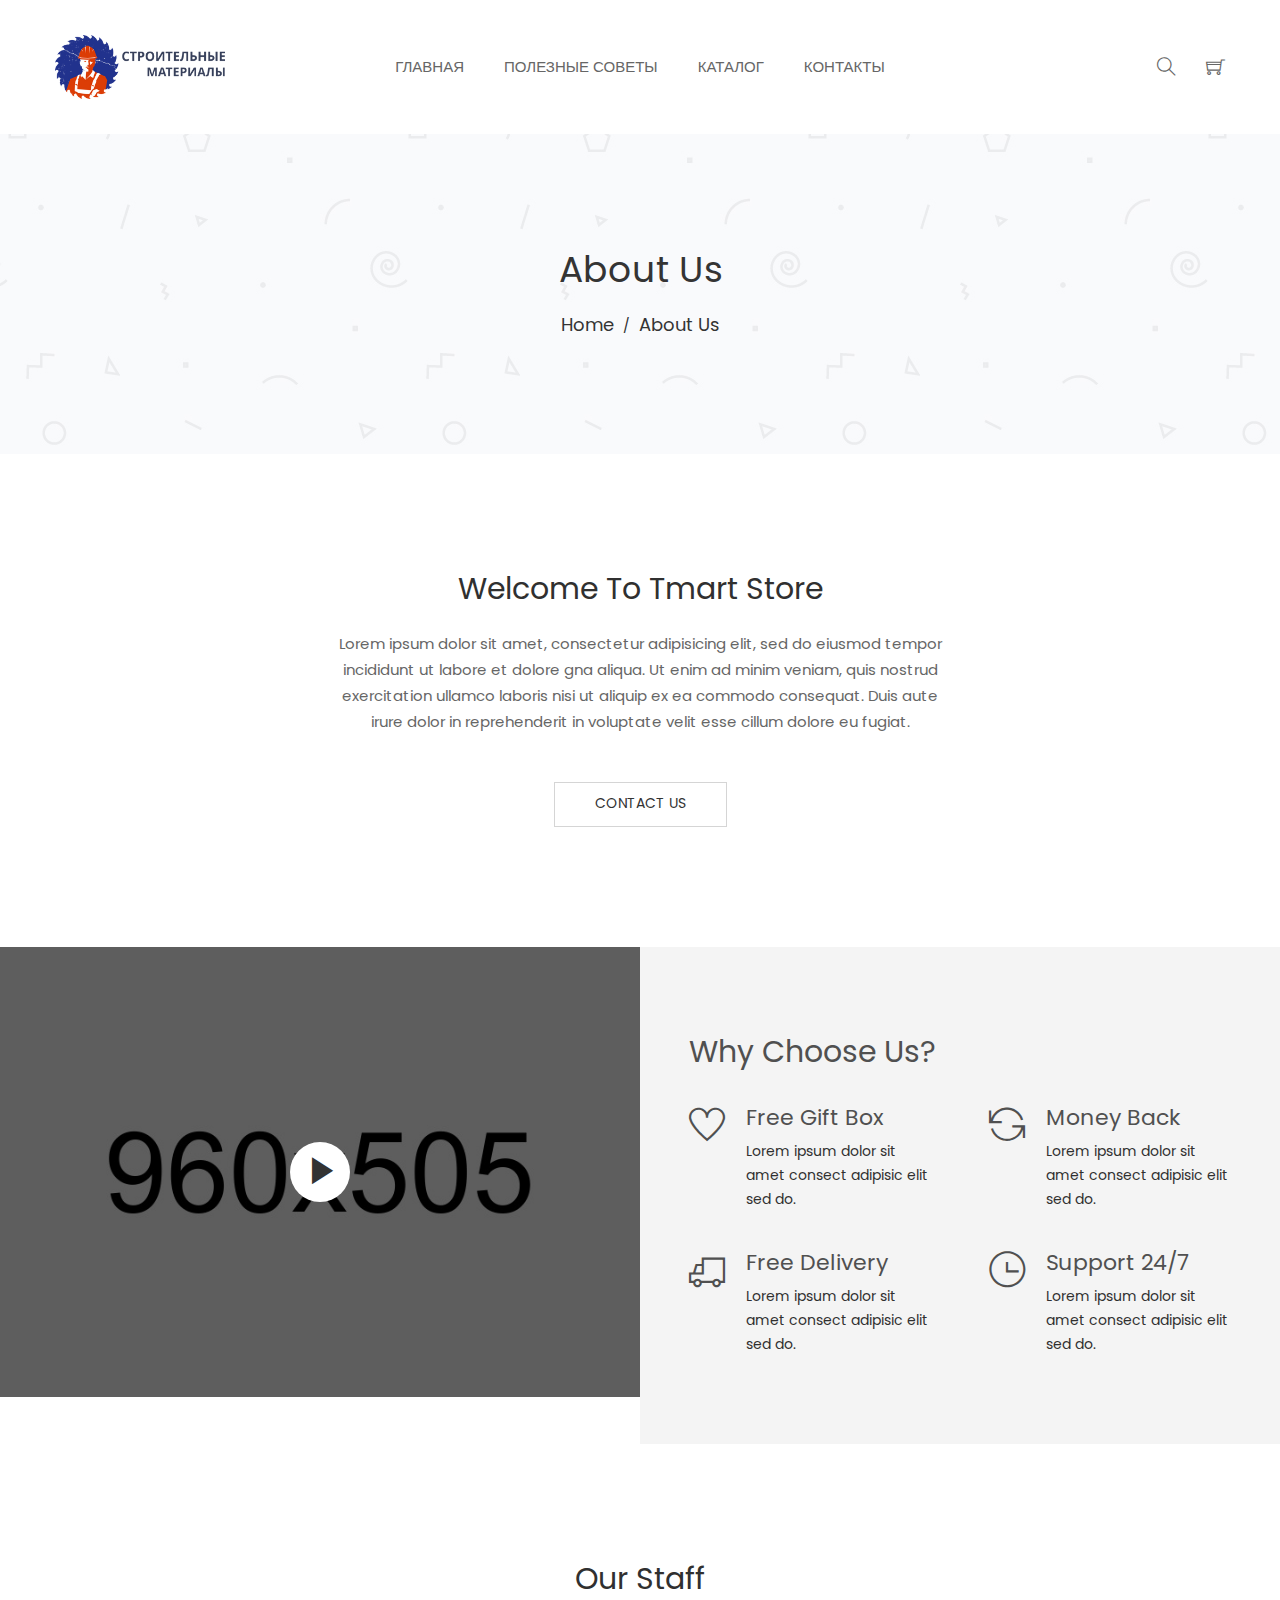
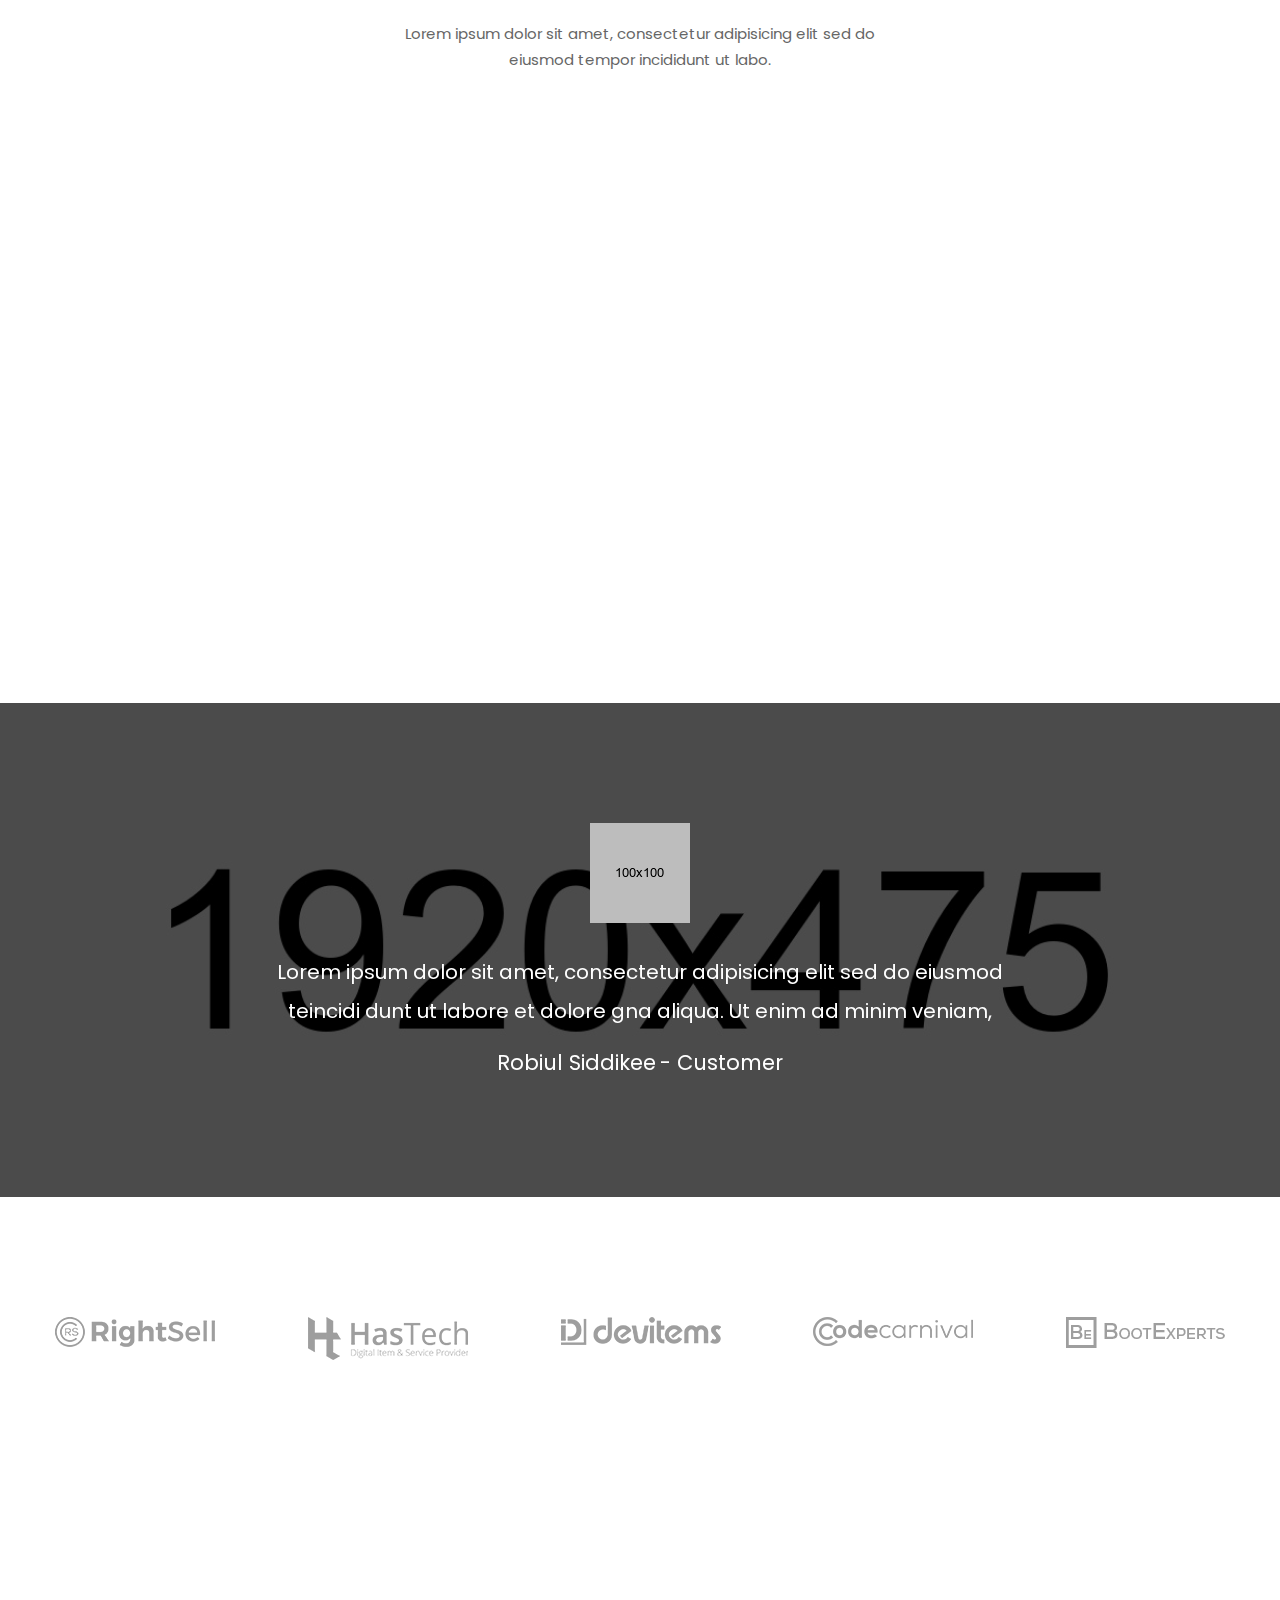
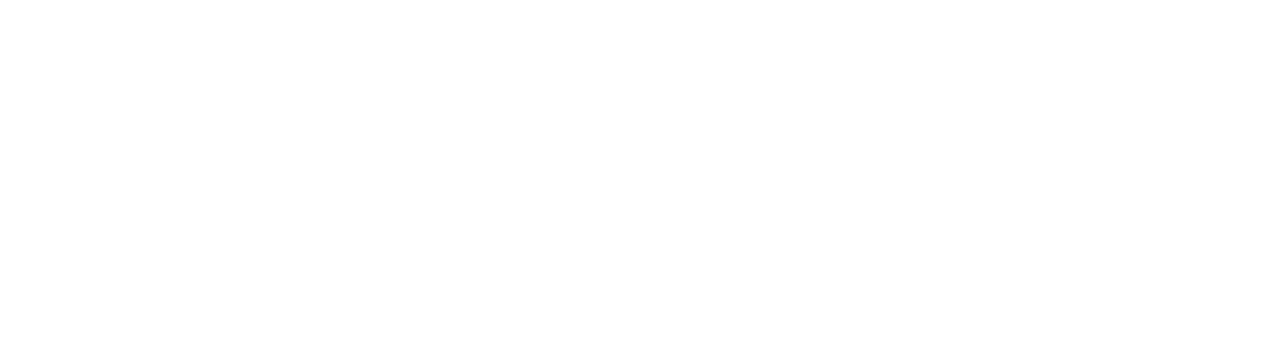
<file: about.html>
<!doctype html>
<html class="no-js" lang="zxx">
<head>
    <meta charset="utf-8">
    <meta http-equiv="x-ua-compatible" content="ie=edge">
    <title>Строительный магазин</title>
    <meta name="description" content="">
    <meta name="viewport" content="width=device-width, initial-scale=1">
    
    <!-- Place favicon.ico in the root directory -->
    <link rel="shortcut icon" type="image/x-icon" href="images/favicon.ico">
    <link rel="apple-touch-icon" href="apple-touch-icon.png">
    

    <!-- All css files are included here. -->
    <!-- Bootstrap fremwork main css -->
    <link rel="stylesheet" href="css/bootstrap.min.css">
    <!-- Owl Carousel main css -->
    <link rel="stylesheet" href="css/owl.carousel.min.css">
    <link rel="stylesheet" href="css/owl.theme.default.min.css">
    <!-- This core.css file contents all plugings css file. -->
    <link rel="stylesheet" href="css/core.css">
    <!-- Theme shortcodes/elements style -->
    <link rel="stylesheet" href="css/shortcode/shortcodes.css">
    <!-- Theme main style -->
    <link rel="stylesheet" href="style.css">
    <!-- Responsive css -->
    <link rel="stylesheet" href="css/responsive.css">
    <!-- User style -->
    <link rel="stylesheet" href="css/custom.css">


    <!-- Modernizr JS -->
    <script src="js/vendor/modernizr-2.8.3.min.js"></script>
</head>

<body>
    <!--[if lt IE 8]>
        <p class="browserupgrade">You are using an <strong>outdated</strong> browser. Please <a href="http://browsehappy.com/">upgrade your browser</a> to improve your experience.</p>
    <![endif]-->  

    <!-- Body main wrapper start -->
    <div class="wrapper fixed__footer">
        <!-- Start Header Style -->
        <header id="header" class="htc-header header--3 bg__white">
            <!-- Start Mainmenu Area -->
            <div id="sticky-header-with-topbar" class="mainmenu__area sticky__header">
                <div class="container">
                    <div class="row">
                        <div class="col-md-2 col-lg-2 col-sm-3 col-xs-3">
                            <div class="logo">
                                <a href="index.html">
                                    <img src="images/logo/logo.png" alt="logo">
                                </a>
                            </div>
                        </div>
                        <!-- Start MAinmenu Ares -->
                        <div class="col-md-8 col-lg-8 col-sm-6 col-xs-6">
                            <nav class="mainmenu__nav hidden-xs hidden-sm">
                                <ul class="main__menu">
                                    <li class="drop"><a href="index.html">ГЛАВНАЯ</a>
<!--                                         <ul class="dropdown">
                                            <li><a href="index.html">Home 1</a></li>
                                            <li><a href="index-2.html">Home 2</a></li>
                                        </ul> -->
                                    </li>
<!--                                     <li class="drop"><a href="portfolio-gutter-box-3.html"></a>
                                        <ul class="dropdown">
                                            <li><a href="portfolio-gutter-box-3.html">Boxed Gutter 3 Col</a></li>
                                            <li><a href="portfolio-gutter-full-wide-4.html">Wide Gutter 4 Col </a></li>
                                            <li><a href="portfolio-card-box-3.html">Card Gutter 3 Col </a></li>
                                            <li><a href="portfolio-masonry-3.html">Masonry Box 3 Col </a></li>
                                            <li><a href="portfolio-gutter-masonry-fullwide-4.html">Masonry Wide 4 Col </a></li>
                                            <li><a href="portfolio-gutter-box-3-carousel.html">carousel Gutter 3 Col </a></li>
                                            <li><a href="portfolio-justified-box-3.html">justified box 3 Col</a></li>
                                            <li><a href="single-portfolio-gallery.html">Portfolio Details </a></li>
                                        </ul> -->
                                    </li>
                                    <li class="drop"><a href="blog.html">ПОЛЕЗНЫЕ СОВЕТЫ</a>
<!--                                         <ul class="dropdown">
                                            <li><a href="blog.html">blog 3 column</a></li>
                                            <li><a href="blog-2-col-rightsidebar.html">2 col right siderbar</a></li>
                                            <li><a href="blog-details-left-sidebar.html"> blog details</a></li>
                                        </ul> -->
                                    </li>
                                    <li class="drop"><a href="shop.html">КАТАЛОГ</a>
<!--                                        <ul class="dropdown mega_dropdown">
                                            <li><a class="mega__title" href="shop.html">shop layout</a>
                                                <ul class="mega__item">
                                                    <li><a href="#">demo page title</a></li>
                                                    <li><a href="#">demo page title</a></li>
                                                    <li><a href="#">demo page title</a></li>
                                                    <li><a href="#">demo page title</a></li>
                                                    <li><a href="#">demo page title</a></li>
                                                    <li><a href="#">demo page title</a></li>
                                                    <li><a href="#">demo page title</a></li>
                                                    <li><a href="#">demo page title</a></li>
                                                </ul>
                                            </li>
                                            <li><a class="mega__title" href="shop.html">ПОЛЕЗНЫЕ СОВЕТЫ</a>
                                                <ul class="mega__item">
                                                    <li><a href="#">demo page title</a></li>
                                                    <li><a href="#">demo page title</a></li>
                                                    <li><a href="#">demo page title</a></li>
                                                    <li><a href="#">demo page title</a></li>
                                                    <li><a href="#">demo page title</a></li>
                                                    <li><a href="#">demo page title</a></li>
                                                    <li><a href="#">demo page title</a></li>
                                                    <li><a href="#">demo page title</a></li>
                                                </ul>
                                            </li>
                                            <li>
                                                <ul class="mega__item">
                                                    <li>
                                                        <div class="mega-item-img">
                                                            <a href="shop.html">
                                                                <img src="images/feature-img/3.png" alt="">
                                                            </a>
                                                        </div>
                                                    </li>
                                                </ul>
                                            </li>
                                        </ul>-->
                                    </li>
<!--                                     <li class="drop"><a href="#">pages</a>
                                        <ul class="dropdown">
                                            <li><a href="about.html">about</a></li>
                                            <li><a href="shop.html">shop</a></li>
                                            <li><a href="shop-sidebar.html">shop sidebar</a></li>
                                            <li><a href="product-details-sticky-right.html">product details</a></li>
                                            <li><a href="cart.html">cart</a></li>
                                            <li><a href="wishlist.html">wishlist</a></li>
                                            <li><a href="checkout.html">checkout</a></li>
                                            <li><a href="team.html">team</a></li>
                                            <li><a href="login-register.html">login & register</a></li>
                                        </ul>
                                    </li> -->
                                    <li><a href="contact.html">КОНТАКТЫ</a></li>
                                </ul>
                            </nav>
                            <div class="mobile-menu clearfix visible-xs visible-sm">
                                <nav id="mobile_dropdown">
                                    <ul>
                                        <li><a href="index.html">ГЛАВНАЯ</a>
<!--                                             <ul>
                                                <li><a href="index.html">Home 1</a></li>
                                                <li><a href="index-2.html">Home 2</a></li>
                                            </ul> -->
                                        </li>
<!--                                         <li><a href="#">portfolio</a>
                                            <ul class="dropdown">
                                                <li><a href="portfolio-gutter-box-3.html">Boxed Gutter 3 Col</a></li>
                                                <li><a href="portfolio-gutter-full-wide-4.html">Wide Gutter 4 Col </a></li>
                                                <li><a href="portfolio-card-box-3.html">Card Gutter 3 Col </a></li>
                                                <li><a href="portfolio-masonry-3.html">Masonry Box 3 Col </a></li>
                                                <li><a href="portfolio-gutter-masonry-fullwide-4.html">Masonry Wide 4 Col </a></li>
                                                <li><a href="portfolio-gutter-box-3-carousel.html">carousel Gutter 3 Col </a></li>
                                                <li><a href="portfolio-justified-box-3.html">justified box 3 Col</a></li>
                                                <li><a href="single-portfolio-gallery.html">Portfolio Details </a></li>
                                            </ul>
                                        </li> -->
                                        <li><a href="blog.html">ПОЛЕЗНЫЕ СОВЕТЫ</a>
<!--                                             <ul>
                                                <li><a href="blog.html">blog 3 column</a></li>
                                                <li><a href="blog-2-col-rightsidebar.html">2 col right siderbar</a></li>
                                                <li><a href="blog-details-left-sidebar.html"> blog details</a></li>
                                            </ul> -->
                                        </li>
                                        <li><a href="#">КАТАЛОГ</a>
<!--                                             <ul>
                                                <li><a href="about.html">about</a></li>
                                                <li><a href="shop.html">shop</a></li>
                                                <li><a href="shop-sidebar.html">shop sidebar</a></li>
                                                <li><a href="product-details-sticky-right.html">product details</a></li>
                                                <li><a href="cart.html">cart</a></li>
                                                <li><a href="wishlist.html">wishlist</a></li>
                                                <li><a href="checkout.html">checkout</a></li>
                                                <li><a href="team.html">team</a></li>
                                                <li><a href="login-register.html">login & register</a></li>
                                            </ul> -->
                                        </li>
                                        <li><a href="contact.html">КОНТАКТЫ</a></li>
                                    </ul>
                                </nav>
                            </div>                          
                        </div>
                        <!-- End MAinmenu Ares -->
                        <div class="col-md-2 col-sm-4 col-xs-3">  
                            <ul class="menu-extra">
                                <li class="search search__open hidden-xs"><span class="ti-search"></span></li>
<!--                                 <li><a href="login-register.html"><span class="ti-user"></span></a></li> -->
                                <li class="cart__menu"><span class="ti-shopping-cart"></span></li>
<!--                                 <li class="toggle__menu hidden-xs hidden-sm"><span class="ti-menu"></span></li> -->
                            </ul>
                        </div>
                    </div>
                    <div class="mobile-menu-area"></div>
                </div>
            </div>
            <!-- End Mainmenu Area -->
        </header>
        <!-- End Header Style -->
        
        <div class="body__overlay"></div>
        <!-- Start Offset Wrapper -->
        <div class="offset__wrapper">
            <!-- Start Search Popap -->
            <div class="search__area">
                <div class="container" >
                    <div class="row" >
                        <div class="col-md-12" >
                            <div class="search__inner">
                                <form action="#" method="get">
                                    <input placeholder="Найти... " type="text">
                                    <button type="submit"></button>
                                </form>
                                <div class="search__close__btn">
                                    <span class="search__close__btn_icon"><i class="zmdi zmdi-close"></i></span>
                                </div>
                            </div>
                        </div>
                    </div>
                </div>
            </div>
            <!-- End Search Popap -->
            <!-- Start Offset MEnu -->
            <div class="offsetmenu">
                <div class="offsetmenu__inner">
                    <div class="offsetmenu__close__btn">
                        <a href="#"><i class="zmdi zmdi-close"></i></a>
                    </div>
                    <div class="off__contact">
                        <div class="logo">
                            <a href="index.html">
                                <img src="images/logo/logo.png" alt="logo">
                            </a>
                        </div>
                        <p>Lorem ipsum dolor sit amet consectetu adipisicing elit sed do eiusmod tempor incididunt ut labore.</p>
                    </div>
                    <ul class="sidebar__thumd">
                        <li><a href="#"><img src="images/sidebar-img/1.jpg" alt="sidebar images"></a></li>
                        <li><a href="#"><img src="images/sidebar-img/2.jpg" alt="sidebar images"></a></li>
                        <li><a href="#"><img src="images/sidebar-img/3.jpg" alt="sidebar images"></a></li>
                        <li><a href="#"><img src="images/sidebar-img/4.jpg" alt="sidebar images"></a></li>
                        <li><a href="#"><img src="images/sidebar-img/5.jpg" alt="sidebar images"></a></li>
                        <li><a href="#"><img src="images/sidebar-img/6.jpg" alt="sidebar images"></a></li>
                        <li><a href="#"><img src="images/sidebar-img/7.jpg" alt="sidebar images"></a></li>
                        <li><a href="#"><img src="images/sidebar-img/8.jpg" alt="sidebar images"></a></li>
                    </ul>
                    <div class="offset__widget">
                        <div class="offset__single">
                            <h4 class="offset__title">Language</h4>
                            <ul>
                                <li><a href="#"> Engish </a></li>
                                <li><a href="#"> French </a></li>
                                <li><a href="#"> German </a></li>
                            </ul>
                        </div>
                        <div class="offset__single">
                            <h4 class="offset__title">Currencies</h4>
                            <ul>
                                <li><a href="#"> USD : Dollar </a></li>
                                <li><a href="#"> EUR : Euro </a></li>
                                <li><a href="#"> POU : Pound </a></li>
                            </ul>
                        </div>
                    </div>
                    <div class="offset__sosial__share">
                        <h4 class="offset__title">Follow Us On Social</h4>
                        <ul class="off__soaial__link">
                            <li><a class="bg--twitter" href="#"  title="Twitter"><i class="zmdi zmdi-twitter"></i></a></li>
                            
                            <li><a class="bg--instagram" href="#" title="Instagram"><i class="zmdi zmdi-instagram"></i></a></li>

                            <li><a class="bg--facebook" href="#" title="Facebook"><i class="zmdi zmdi-facebook"></i></a></li>

                            <li><a class="bg--googleplus" href="#" title="Google Plus"><i class="zmdi zmdi-google-plus"></i></a></li>

                            <li><a class="bg--google" href="#" title="Google"><i class="zmdi zmdi-google"></i></a></li>
                        </ul>
                    </div>
                </div>
            </div>
            <!-- End Offset MEnu -->
            <!-- Start Cart Panel -->
            <div class="shopping__cart">
                <div class="shopping__cart__inner">
                    <div class="offsetmenu__close__btn">
                        <a href="#"><i class="zmdi zmdi-close"></i></a>
                    </div>
                    <div class="shp__cart__wrap">
                        <div class="shp__single__product">
                            <div class="shp__pro__thumb">
                                <a href="#">
                                    <img src="images/product/sm-img/1.jpg" alt="product images">
                                </a>
                            </div>
                            <div class="shp__pro__details">
                                <h2><a href="product-details.html">BO&Play Wireless Speaker</a></h2>
                                <span class="quantity">QTY: 1</span>
                                <span class="shp__price">$105.00</span>
                            </div>
                            <div class="remove__btn">
                                <a href="#" title="Remove this item"><i class="zmdi zmdi-close"></i></a>
                            </div>
                        </div>
                        <div class="shp__single__product">
                            <div class="shp__pro__thumb">
                                <a href="#">
                                    <img src="images/product/sm-img/2.jpg" alt="product images">
                                </a>
                            </div>
                            <div class="shp__pro__details">
                                <h2><a href="product-details.html">Brone Candle</a></h2>
                                <span class="quantity">QTY: 1</span>
                                <span class="shp__price">$25.00</span>
                            </div>
                            <div class="remove__btn">
                                <a href="#" title="Remove this item"><i class="zmdi zmdi-close"></i></a>
                            </div>
                        </div>
                    </div>
                    <ul class="shoping__total">
                        <li class="subtotal">Subtotal:</li>
                        <li class="total__price">$130.00</li>
                    </ul>
                    <ul class="shopping__btn">
                        <li><a href="cart.html">View Cart</a></li>
                        <li class="shp__checkout"><a href="checkout.html">Checkout</a></li>
                    </ul>
                </div>
            </div>
            <!-- End Cart Panel -->
        </div>
        <!-- End Offset Wrapper -->
        <!-- Start Bradcaump area -->
        <div class="ht__bradcaump__area" style="background: rgba(0, 0, 0, 0) url(images/bg/2.jpg) no-repeat scroll center center / cover ;">
            <div class="ht__bradcaump__wrap">
                <div class="container">
                    <div class="row">
                        <div class="col-xs-12">
                            <div class="bradcaump__inner text-center">
                                <h2 class="bradcaump-title">About Us</h2>
                                <nav class="bradcaump-inner">
                                  <a class="breadcrumb-item" href="index.html">Home</a>
                                  <span class="brd-separetor">/</span>
                                  <span class="breadcrumb-item active">About Us</span>
                                </nav>
                            </div>
                        </div>
                    </div>
                </div>
            </div>
        </div>
        <!-- End Bradcaump area --> 
        <!-- Start Our Store Area -->
        <section class="htc__store__area ptb--120 bg__white">
            <div class="container">
                <div class="row">
                    <div class="col-md-12">
                        <div class="section__title section__title--2 text-center">
                            <h2 class="title__line">Welcome To Tmart Store</h2>
                            <p>Lorem ipsum dolor sit amet, consectetur adipisicing elit, sed do eiusmod tempor incididunt ut labore et dolore gna aliqua. Ut enim ad minim veniam, quis nostrud exercitation ullamco laboris nisi ut aliquip ex ea commodo consequat. Duis aute irure dolor in reprehenderit in voluptate velit esse cillum dolore eu fugiat.</p>
                        </div>
                        <div class="store__btn">
                            <a href="#">contact us</a>
                        </div>
                    </div>
                </div>
            </div>
        </section>
        <!-- End Our Store Area -->
        <!-- Start Choose Us Area -->
        <section class="htc__choose__us__ares bg__white">
            <div class="container-fluid">
                <div class="row">
                    <div class="col-md-6 col-lg-6 col-sm-12 col-xs-12">
                        <div class="video__wrap bg--3" data--black__overlay="5">
                            <div class="video__inner">
                                <a class="video__trigger video-popup" href="https://www.youtube.com/watch?v=cDDWvj_q-o8">
                                    <i class="zmdi zmdi-play"></i>
                                </a>
                            </div>
                        </div>
                    </div>
                    <div class="col-md-6 col-lg-6 col-sm-12 col-xs-12">
                        <div class="htc__choose__wrap bg__cat--4">
                            <h2 class="choose__title">Why Choose Us?</h2>
                            <div class="choose__container">
                                <div class="single__chooose">
                                    <div class="choose__us">
                                        <div class="choose__icon">
                                            <span class="ti-heart"></span>
                                        </div>
                                        <div class="choose__details">
                                            <h4>Free Gift Box</h4>
                                            <p>Lorem ipsum dolor sit amet consect adipisic elit sed do. </p>
                                        </div>
                                    </div>
                                    <div class="choose__us">
                                        <div class="choose__icon">
                                            <span class="ti-truck"></span>
                                        </div>
                                        <div class="choose__details">
                                            <h4>Free Delivery</h4>
                                            <p>Lorem ipsum dolor sit amet consect adipisic elit sed do. </p>
                                        </div>
                                    </div>
                                </div>
                                <div class="single__chooose">
                                    <div class="choose__us">
                                        <div class="choose__icon">
                                            <span class="ti-reload"></span>
                                        </div>
                                        <div class="choose__details">
                                            <h4>Money Back</h4>
                                            <p>Lorem ipsum dolor sit amet consect adipisic elit sed do. </p>
                                        </div>
                                    </div>
                                    <div class="choose__us">
                                        <div class="choose__icon">
                                            <span class="ti-time"></span>
                                        </div>
                                        <div class="choose__details">
                                            <h4>Support 24/7</h4>
                                            <p>Lorem ipsum dolor sit amet consect adipisic elit sed do. </p>
                                        </div>
                                    </div>
                                </div>
                            </div>
                        </div>
                    </div>
                </div>
            </div>
        </section>
        <!-- End Choose Us Area -->
        <!-- Start Our Team Area -->
        <section class="htc__team__area bg__white ptb--120">
            <div class="container">
                <div class="row">
                    <div class="col-md-12">
                        <div class="section__title section__title--2 text-center">
                            <h2 class="title__line">Our Staff</h2>
                            <p>Lorem ipsum dolor sit amet, consectetur adipisicing elit sed do eiusmod tempor incididunt ut labo.</p>
                        </div>
                    </div>
                </div>
                <div class="row">
                    <div class="team__wrap clearfix mt--60">
                        <!-- Start Single Team -->
                        <div class="col-md-4 col-lg-4 col-sm-6 col-xs-12">
                            <div class="team foo">
                                <div class="team__thumb">
                                    <a href="#">
                                        <img src="images/team/1.jpg" alt="team images">
                                    </a>
                                </div>
                                <div class="team__bg__color"></div>
                                <div class="team__hover__info">
                                    <div class="team__hover__action">
                                        <h2><a href="#">Robiul siddikee</a></h2>
                                        <ul class="social__icon">
                                            <li><a href="#"><i class="zmdi zmdi-twitter"></i></a></li>
                                            <li><a href="#"><i class="zmdi zmdi-instagram"></i></a></li>
                                            <li><a href="#"><i class="zmdi zmdi-facebook"></i></a></li>
                                            <li><a href="#"><i class="zmdi zmdi-google-plus"></i></a></li>
                                        </ul>
                                    </div>
                                </div>
                            </div>
                        </div>
                        <!-- End Single Team -->
                        <!-- Start Single Team -->
                        <div class="col-md-4 col-lg-4 col-sm-6 col-xs-12 xmt-30">
                            <div class="team foo">
                                <div class="team__thumb">
                                    <a href="#">
                                        <img src="images/team/2.jpg" alt="team images">
                                    </a>
                                </div>
                                <div class="team__bg__color"></div>
                                <div class="team__hover__info">
                                    <div class="team__hover__action">
                                        <h2><a href="#">Robiul siddikee</a></h2>
                                        <ul class="social__icon">
                                            <li><a href="#"><i class="zmdi zmdi-twitter"></i></a></li>
                                            <li><a href="#"><i class="zmdi zmdi-instagram"></i></a></li>
                                            <li><a href="#"><i class="zmdi zmdi-facebook"></i></a></li>
                                            <li><a href="#"><i class="zmdi zmdi-google-plus"></i></a></li>
                                        </ul>
                                    </div>
                                </div>
                            </div>
                        </div>
                        <!-- End Single Team -->
                        <!-- Start Single Team -->
                        <div class="col-md-4 col-lg-4 hidden-sm col-xs-12 xmt-30">
                            <div class="team foo">
                                <div class="team__thumb">
                                    <a href="#">
                                        <img src="images/team/4.jpg" alt="team images">
                                    </a>
                                </div>
                                <div class="team__bg__color"></div>
                                <div class="team__hover__info">
                                    <div class="team__hover__action">
                                        <h2><a href="#">Robiul siddikee</a></h2>
                                        <ul class="social__icon">
                                            <li><a href="#"><i class="zmdi zmdi-twitter"></i></a></li>
                                            <li><a href="#"><i class="zmdi zmdi-instagram"></i></a></li>
                                            <li><a href="#"><i class="zmdi zmdi-facebook"></i></a></li>
                                            <li><a href="#"><i class="zmdi zmdi-google-plus"></i></a></li>
                                        </ul>
                                    </div>
                                </div>
                            </div>
                        </div>
                        <!-- End Single Team -->
                    </div>
                </div>
            </div>
        </section>
        <!-- End Our Team Area -->
        <!-- Start Testimonial Area -->
        <div class="htc__testimonial__area ptb--120" style="background: rgba(0, 0, 0, 0) url(images/bg/4.jpg) no-repeat scroll center center / cover ;" data--black__overlay="6">
            <div class="container">
                <div class="row">
                    <div class="col-md-12 col-lg-12 col-sm-12 col-xs-12">
                        <div class="testimonial__wrap owl-carousel owl-theme clearfix">
                            <!-- Start Single Testimonial -->
                            <div class="testimonial">
                                <div class="testimonial__thumb">
                                    <img src="images/test/client/1.png" alt="testimonial images">
                                </div>
                                <div class="testimonial__details">
                                    <p>Lorem ipsum dolor sit amet, consectetur adipisicing elit sed do eiusmod teincidi dunt ut labore et dolore gna aliqua. Ut enim ad minim veniam,</p>
                                    <div class="test__info">
                                        <span><a href="#">Robiul siddikee</a></span>
                                        <span> - </span>
                                        <span>Customer</span>
                                    </div>
                                </div>
                            </div>
                            <!-- End Single Testimonial -->
                            <!-- Start Single Testimonial -->
                            <div class="testimonial">
                                <div class="testimonial__thumb">
                                    <img src="images/test/client/2.png" alt="testimonial images">
                                </div>
                                <div class="testimonial__details">
                                    <p>Lorem ipsum dolor sit amet, consectetur adipisicing elit sed do eiusmod teincidi dunt ut labore et dolore gna aliqua. Ut enim ad minim veniam,</p>
                                    <div class="test__info">
                                        <span><a href="#">Robiul siddikee</a></span>
                                        <span> - </span>
                                        <span>Customer</span>
                                    </div>
                                </div>
                            </div>
                            <!-- End Single Testimonial -->
                            <!-- Start Single Testimonial -->
                            <div class="testimonial">
                                <div class="testimonial__thumb">
                                    <img src="images/test/client/3.png" alt="testimonial images">
                                </div>
                                <div class="testimonial__details">
                                    <p>Lorem ipsum dolor sit amet, consectetur adipisicing elit sed do eiusmod teincidi dunt ut labore et dolore gna aliqua. Ut enim ad minim veniam,</p>
                                    <div class="test__info">
                                        <span><a href="#">Robiul siddikee</a></span>
                                        <span> - </span>
                                        <span>Customer</span>
                                    </div>
                                </div>
                            </div>
                            <!-- End Single Testimonial -->
                        </div>
                    </div>
                </div>
            </div>
        </div>
        <!-- End Testimonial Area -->
        <!-- Start brand Area -->
        <div class="htc__brand__area bg__white ptb--120">
            <div class="container">
                <div class="row">
                    <div class="col-md-12">
                        <ul class="brand__list">
                            <li><a href="#">
                                <img src="images/brand/1.png" alt="brand images">
                            </a></li>
                            <li><a href="#">
                                <img src="images/brand/2.png" alt="brand images">
                            </a></li>
                            <li><a href="#">
                                <img src="images/brand/3.png" alt="brand images">
                            </a></li>
                            <li><a href="#">
                                <img src="images/brand/4.png" alt="brand images">
                            </a></li>
                            <li class="hidden-sm"><a href="#">
                                <img src="images/brand/5.png" alt="brand images">
                            </a></li>
                        </ul>
                    </div>
                </div>
            </div>
        </div>
        <!-- End brand Area -->
        <!-- Start Footer Area -->
        <footer class="htc__foooter__area gray-bg">
            <div class="container">
                <div class="row">
                    <div class="footer__container clearfix">
                        <div class="col-md-3 col-lg-3 col-sm-6">
                            <div class="ft__widget">
                                <div class="ft__logo">
                                    <a href="index.html">
                                        <img src="images/logo/logo.png" alt="footer logo">
                                    </a>
                                </div>
                                <div class="footer-address">
                                    <ul>
                                        <li>
                                            <div class="address-icon">
                                                <i class="zmdi zmdi-pin"></i>
                                            </div>
                                            <div class="address-text">
                                                <p>ул. Гожская д. 2а
                                                    Гродно 230014
                                                    Беларусь</p>
                                            </div>
                                        </li>
                                        <li>
                                            <div class="address-icon">
                                                <i class="zmdi zmdi-email"></i>
                                            </div>
                                            <div class="address-text">
                                                <a href="#"> info@example.com</a>
                                            </div>
                                        </li>
                                        <li>
                                            <div class="address-icon">
                                                <i class="zmdi zmdi-phone-in-talk"></i>
                                            </div>
                                            <div class="address-text">
                                                <a href="tel:+375293128414">+375 29 312 84 14</a>
                                            </div>
                                        </li>
                                    </ul>
                                </div>
<!--                                 <ul class="social__icon">
                                    <li><a href="#"><i class="zmdi zmdi-twitter"></i></a></li>
                                    <li><a href="#"><i class="zmdi zmdi-instagram"></i></a></li>
                                    <li><a href="#"><i class="zmdi zmdi-facebook"></i></a></li>
                                    <li><a href="#"><i class="zmdi zmdi-google-plus"></i></a></li>
                                </ul> -->
                            </div>
                        </div>
                        <div class="col-md-3 col-lg-2 col-sm-6 smt-30 xmt-30">
                            <div class="ft__widget">
                                <!-- <h2 class="ft__title">Categories</h2> -->
                                <ul class="footer-categories">
                                    <li><a href="#">СУХИЕ СТРОИТЕЛЬНЫЕ СМЕСИ</a></li>
                                    <li><a href="#">МЕТАЛЛОПРОКАТ</a></li>
                                    <li><a href="#">ГИПСОКАРТОН</a></li>
                                    <li><a href="#">СИСТЕМА КРЕПЕЖА</a></li>
                                    <li><a href="#">КРОВЛЯ И ГИДРОИЗОЛ</a></li>
                                </ul>
                            </div>
                        </div>
                        <div class="col-md-3 col-lg-2 col-sm-6 smt-30 xmt-30">
                            <div class="ft__widget">
                                <!-- <h2 class="ft__title">Categories</h2> -->
                                <ul class="footer-categories">
                                    <li><a href="#">ПЕНЫ, ГЕРМЕТИКИ, КЛЕИ</a></li>
                                    <li><a href="#">ТЕПЛОИЗОЛЯЦИЯ</a></li>
                                    <li><a href="#">СТРОИТЕЛЬНЫЕ МАТЕРИАЛЫ</a></li>
                                    <li><a href="#">СИСТЕМА ВОДООТВЕДЕНИЯ</a></li>
                                    <li><a href="#">ПИЛОМАТЕРИАЛЫ</a></li>
                                </ul>
                            </div>
                        </div>
<!--                         <div class="col-md-3 col-lg-2 col-sm-6 smt-30 xmt-30">
                            <div class="ft__widget">
                                <h2 class="ft__title">Infomation</h2>
                                <ul class="footer-categories">
                                    <li><a href="about.html">About Us</a></li>
                                    <li><a href="contact.html">Contact Us</a></li>
                                    <li><a href="#">Terms & Conditions</a></li>
                                    <li><a href="#">Returns & Exchanges</a></li>
                                    <li><a href="#">Shipping & Delivery</a></li>
                                    <li><a href="#">Privacy Policy</a></li>
                                </ul>
                            </div>
                        </div> -->
<!--                         <div class="col-md-3 col-lg-3 col-lg-offset-1 col-sm-6 smt-30 xmt-30">
                            <div class="ft__widget">
                                <h2 class="ft__title">Newsletter</h2>
                                <div class="newsletter__form">
                                    <p>Subscribe to our newsletter and get 10% off your first purchase .</p>
                                    <div class="input__box">
                                        <div id="mc_embed_signup">
                                            <form action="#" method="post" id="mc-embedded-subscribe-form" name="mc-embedded-subscribe-form" class="validate" target="_blank" novalidate>
                                                <div id="mc_embed_signup_scroll" class="htc__news__inner">
                                                    <div class="news__input">
                                                        <input type="email" value="" name="EMAIL" class="email" id="mce-EMAIL" placeholder="Email Address" required>
                                                    </div>
                                                
                                                    <div style="position: absolute; left: -5000px;" aria-hidden="true"><input type="text" name="b_6bbb9b6f5827bd842d9640c82_05d85f18ef" tabindex="-1" value=""></div>
                                                    <div class="clearfix subscribe__btn"><input type="submit" value="Send" name="subscribe" id="mc-embedded-subscribe" class="bst__btn btn--white__color">
                                                        
                                                    </div>
                                                </div>
                                            </form>
                                        </div>
                                    </div>        
                                </div>
                            </div>
                        </div> -->
                        <!-- End Single Footer Widget -->
                    </div>
                </div>
                <!-- Start Copyright Area -->
                <div class="htc__copyright__area">
                    <div class="row">
                        <div class="col-md-12 col-lg-12 col-sm-12 col-xs-12">
                            <div class="copyright__inner">
                                <div class="copyright">
                                    <p>© 2022 <a href="#">СТРОИТЕЛЬНЫЕ МАТЕРИАЛЫ</a>
                                    ВСЕ ПРАВА ЗАЩИЩЕНЫ.</p>
                                </div>
<!--                                 <ul class="footer__menu">
                                    <li><a href="index.html">Home</a></li>
                                    <li><a href="shop.html">Product</a></li>
                                    <li><a href="contact.html">Contact Us</a></li>
                                </ul> -->
                            </div>
                        </div>
                    </div>
                </div>
                <!-- End Copyright Area -->
            </div>
        </footer>
        <!-- End Footer Area -->
    </div>
    <!-- Body main wrapper end -->
    <!-- Placed js at the end of the document so the pages load faster -->

    <!-- jquery latest version -->
    <script src="js/vendor/jquery-1.12.0.min.js"></script>
    <!-- Bootstrap framework js -->
    <script src="js/bootstrap.min.js"></script>
    <!-- All js plugins included in this file. -->
    <script src="js/plugins.js"></script>
    <script src="js/slick.min.js"></script>
    <script src="js/owl.carousel.min.js"></script>
    <!-- Waypoints.min.js. -->
    <script src="js/waypoints.min.js"></script>
    <!-- Main js file that contents all jQuery plugins activation. -->
    <script src="js/main.js"></script>

</body>

</html>
</file>
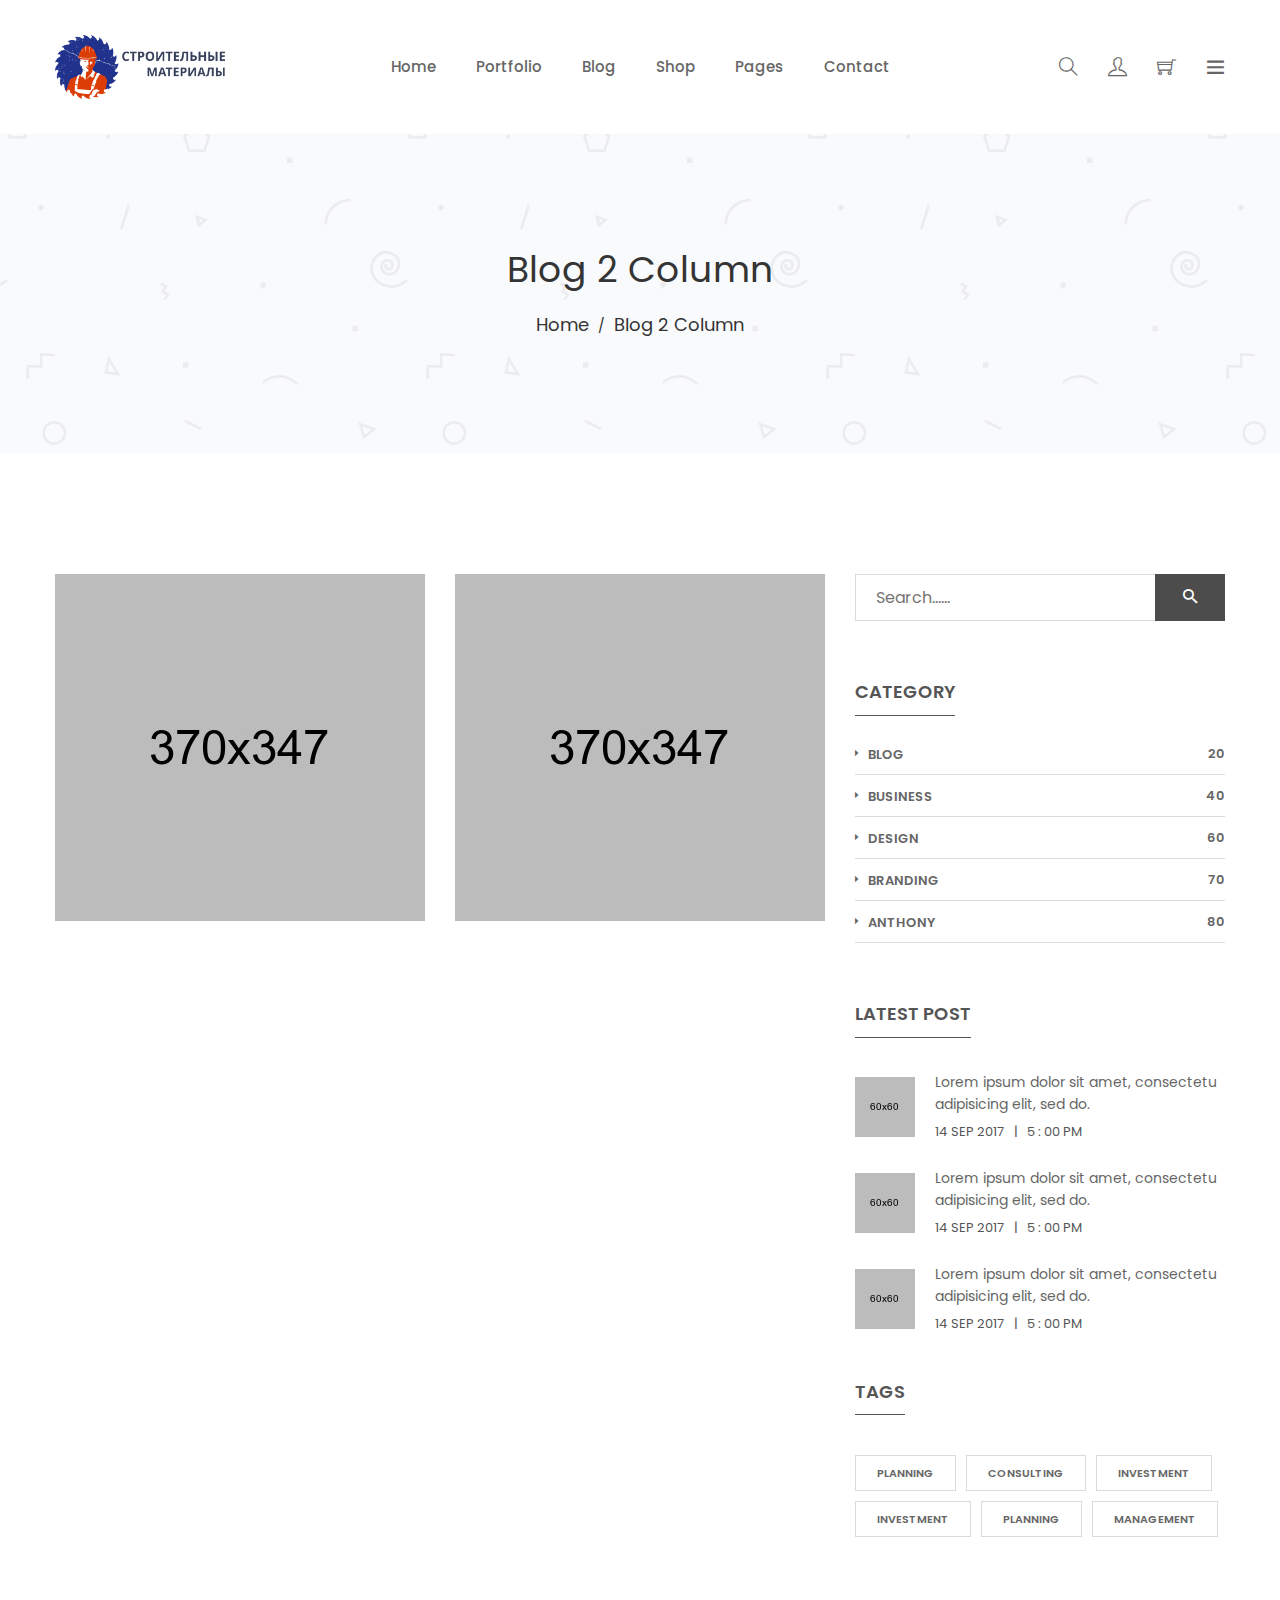
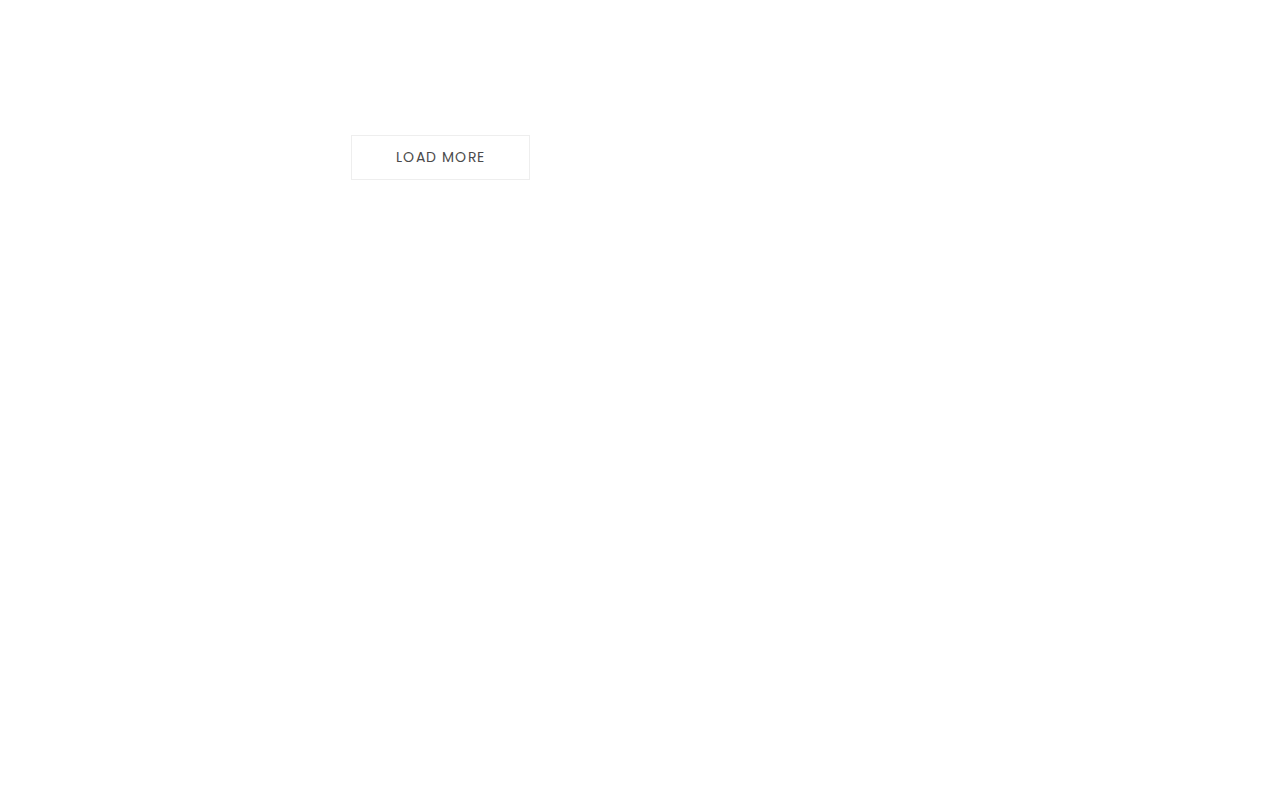
<file: blog-2-col-rightsidebar.html>
<!doctype html>
<html class="no-js" lang="en">
<head>
    <meta charset="utf-8">
    <meta http-equiv="x-ua-compatible" content="ie=edge">
    <title>Tmart-Minimalist eCommerce HTML5 Template</title>
    <meta name="description" content="">
    <meta name="viewport" content="width=device-width, initial-scale=1">
    
    <!-- Place favicon.ico in the root directory -->
    <link rel="shortcut icon" type="image/x-icon" href="images/favicon.ico">
    <link rel="apple-touch-icon" href="apple-touch-icon.png">
    

    <!-- All css files are included here. -->
    <!-- Bootstrap fremwork main css -->
    <link rel="stylesheet" href="css/bootstrap.min.css">
    <!-- Owl Carousel main css -->
    <link rel="stylesheet" href="css/owl.carousel.min.css">
    <link rel="stylesheet" href="css/owl.theme.default.min.css">
    <!-- This core.css file contents all plugings css file. -->
    <link rel="stylesheet" href="css/core.css">
    <!-- Theme shortcodes/elements style -->
    <link rel="stylesheet" href="css/shortcode/shortcodes.css">
    <!-- Theme main style -->
    <link rel="stylesheet" href="style.css">
    <!-- Responsive css -->
    <link rel="stylesheet" href="css/responsive.css">
    <!-- User style -->
    <link rel="stylesheet" href="css/custom.css">


    <!-- Modernizr JS -->
    <script src="js/vendor/modernizr-2.8.3.min.js"></script>
</head>

<body>
    <!--[if lt IE 8]>
        <p class="browserupgrade">You are using an <strong>outdated</strong> browser. Please <a href="http://browsehappy.com/">upgrade your browser</a> to improve your experience.</p>
    <![endif]-->  

    <!-- Body main wrapper start -->
    <div class="wrapper fixed__footer">
        <!-- Start Header Style -->
        <header id="header" class="htc-header header--3 bg__white">
            <!-- Start Mainmenu Area -->
            <div id="sticky-header-with-topbar" class="mainmenu__area sticky__header">
                <div class="container">
                    <div class="row">
                        <div class="col-md-2 col-lg-2 col-sm-3 col-xs-3">
                            <div class="logo">
                                <a href="index.html">
                                    <img src="images/logo/logo.png" alt="logo">
                                </a>
                            </div>
                        </div>
                        <!-- Start MAinmenu Ares -->
                        <div class="col-md-8 col-lg-8 col-sm-6 col-xs-6">
                            <nav class="mainmenu__nav hidden-xs hidden-sm">
                                <ul class="main__menu">
                                    <li class="drop"><a href="index.html">Home</a>
                                        <ul class="dropdown">
                                            <li><a href="index.html">Home 1</a></li>
                                            <li><a href="index-2.html">Home 2</a></li>
                                        </ul>
                                    </li>
                                    <li class="drop"><a href="portfolio-gutter-box-3.html">portfolio</a>
                                        <ul class="dropdown">
                                            <li><a href="portfolio-gutter-box-3.html">Boxed Gutter 3 Col</a></li>
                                            <li><a href="portfolio-gutter-full-wide-4.html">Wide Gutter 4 Col </a></li>
                                            <li><a href="portfolio-card-box-3.html">Card Gutter 3 Col </a></li>
                                            <li><a href="portfolio-masonry-3.html">Masonry Box 3 Col </a></li>
                                            <li><a href="portfolio-gutter-masonry-fullwide-4.html">Masonry Wide 4 Col </a></li>
                                            <li><a href="portfolio-gutter-box-3-carousel.html">carousel Gutter 3 Col </a></li>
                                            <li><a href="portfolio-justified-box-3.html">justified box 3 Col</a></li>
                                            <li><a href="single-portfolio-gallery.html">Portfolio Details </a></li>
                                        </ul>
                                    </li>
                                    <li class="drop"><a href="blog.html">Blog</a>
                                        <ul class="dropdown">
                                            <li><a href="blog.html">blog 3 column</a></li>
                                            <li><a href="blog-2-col-rightsidebar.html">2 col right siderbar</a></li>
                                            <li><a href="blog-details-left-sidebar.html"> blog details</a></li>
                                        </ul>
                                    </li>
                                    <li class="drop"><a href="shop.html">Shop</a>
                                        <ul class="dropdown mega_dropdown">
                                            <!-- Start Single Mega MEnu -->
                                            <li><a class="mega__title" href="shop.html">shop layout</a>
                                                <ul class="mega__item">
                                                    <li><a href="#">demo page title</a></li>
                                                    <li><a href="#">demo page title</a></li>
                                                    <li><a href="#">demo page title</a></li>
                                                    <li><a href="#">demo page title</a></li>
                                                    <li><a href="#">demo page title</a></li>
                                                    <li><a href="#">demo page title</a></li>
                                                    <li><a href="#">demo page title</a></li>
                                                    <li><a href="#">demo page title</a></li>
                                                </ul>
                                            </li>
                                            <!-- End Single Mega MEnu -->
                                            <!-- Start Single Mega MEnu -->
                                            <li><a class="mega__title" href="shop.html">product details layout</a>
                                                <ul class="mega__item">
                                                    <li><a href="#">demo page title</a></li>
                                                    <li><a href="#">demo page title</a></li>
                                                    <li><a href="#">demo page title</a></li>
                                                    <li><a href="#">demo page title</a></li>
                                                    <li><a href="#">demo page title</a></li>
                                                    <li><a href="#">demo page title</a></li>
                                                    <li><a href="#">demo page title</a></li>
                                                    <li><a href="#">demo page title</a></li>
                                                </ul>
                                            </li>
                                            <!-- End Single Mega MEnu -->
                                            <!-- Start Single Mega MEnu -->
                                            <li>
                                                <ul class="mega__item">
                                                    <li>
                                                        <div class="mega-item-img">
                                                            <a href="shop.html">
                                                                <img src="images/feature-img/3.png" alt="">
                                                            </a>
                                                        </div>
                                                    </li>
                                                </ul>
                                            </li>
                                            <!-- End Single Mega MEnu -->
                                        </ul>
                                    </li>
                                    <li class="drop"><a href="#">pages</a>
                                        <ul class="dropdown">
                                            <li><a href="about.html">about</a></li>
                                            <li><a href="shop.html">shop</a></li>
                                            <li><a href="shop-sidebar.html">shop sidebar</a></li>
                                            <li><a href="product-details-sticky-right.html">product details</a></li>
                                            <li><a href="cart.html">cart</a></li>
                                            <li><a href="wishlist.html">wishlist</a></li>
                                            <li><a href="checkout.html">checkout</a></li>
                                            <li><a href="team.html">team</a></li>
                                            <li><a href="login-register.html">login & register</a></li>
                                        </ul>
                                    </li>
                                    <li><a href="contact.html">contact</a></li>
                                </ul>
                            </nav>
                            <div class="mobile-menu clearfix visible-xs visible-sm">
                                <nav id="mobile_dropdown">
                                    <ul>
                                        <li><a href="index.html">Home</a>
                                            <ul>
                                                <li><a href="index.html">Home 1</a></li>
                                                <li><a href="index-2.html">Home 2</a></li>
                                            </ul>
                                        </li>
                                        <li><a href="#">portfolio</a>
                                            <ul class="dropdown">
                                                <li><a href="portfolio-gutter-box-3.html">Boxed Gutter 3 Col</a></li>
                                                <li><a href="portfolio-gutter-full-wide-4.html">Wide Gutter 4 Col </a></li>
                                                <li><a href="portfolio-card-box-3.html">Card Gutter 3 Col </a></li>
                                                <li><a href="portfolio-masonry-3.html">Masonry Box 3 Col </a></li>
                                                <li><a href="portfolio-gutter-masonry-fullwide-4.html">Masonry Wide 4 Col </a></li>
                                                <li><a href="portfolio-gutter-box-3-carousel.html">carousel Gutter 3 Col </a></li>
                                                <li><a href="portfolio-justified-box-3.html">justified box 3 Col</a></li>
                                                <li><a href="single-portfolio-gallery.html">Portfolio Details </a></li>
                                            </ul>
                                        </li>
                                        <li><a href="blog.html">blog</a>
                                            <ul>
                                                <li><a href="blog.html">blog 3 column</a></li>
                                                <li><a href="blog-2-col-rightsidebar.html">2 col right siderbar</a></li>
                                                <li><a href="blog-details-left-sidebar.html"> blog details</a></li>
                                            </ul>
                                        </li>
                                        <li><a href="#">pages</a>
                                            <ul>
                                                <li><a href="about.html">about</a></li>
                                                <li><a href="shop.html">shop</a></li>
                                                <li><a href="shop-sidebar.html">shop sidebar</a></li>
                                                <li><a href="product-details-sticky-right.html">product details</a></li>
                                                <li><a href="cart.html">cart</a></li>
                                                <li><a href="wishlist.html">wishlist</a></li>
                                                <li><a href="checkout.html">checkout</a></li>
                                                <li><a href="team.html">team</a></li>
                                                <li><a href="login-register.html">login & register</a></li>
                                            </ul>
                                        </li>
                                        <li><a href="contact.html">contact</a></li>
                                    </ul>
                                </nav>
                            </div>                          
                        </div>
                        <!-- End MAinmenu Ares -->
                        <div class="col-md-2 col-sm-4 col-xs-3">  
                            <ul class="menu-extra">
                                <li class="search search__open hidden-xs"><span class="ti-search"></span></li>
                                <li><a href="login-register.html"><span class="ti-user"></span></a></li>
                                <li class="cart__menu"><span class="ti-shopping-cart"></span></li>
                                <li class="toggle__menu hidden-xs hidden-sm"><span class="ti-menu"></span></li>
                            </ul>
                        </div>
                    </div>
                    <div class="mobile-menu-area"></div>
                </div>
            </div>
            <!-- End Mainmenu Area -->
        </header>
        <!-- End Header Style -->
        <div class="body__overlay"></div>
        <!-- Start Offset Wrapper -->
        <div class="offset__wrapper">
            <!-- Start Search Popap -->
            <div class="search__area">
                <div class="container" >
                    <div class="row" >
                        <div class="col-md-12" >
                            <div class="search__inner">
                                <form action="#" method="get">
                                    <input placeholder="Search here... " type="text">
                                    <button type="submit"></button>
                                </form>
                                <div class="search__close__btn">
                                    <span class="search__close__btn_icon"><i class="zmdi zmdi-close"></i></span>
                                </div>
                            </div>
                        </div>
                    </div>
                </div>
            </div>
            <!-- End Search Popap -->
            <!-- Start Offset MEnu -->
            <div class="offsetmenu">
                <div class="offsetmenu__inner">
                    <div class="offsetmenu__close__btn">
                        <a href="#"><i class="zmdi zmdi-close"></i></a>
                    </div>
                    <div class="off__contact">
                        <div class="logo">
                            <a href="index.html">
                                <img src="images/logo/logo.png" alt="logo">
                            </a>
                        </div>
                        <p>Lorem ipsum dolor sit amet consectetu adipisicing elit sed do eiusmod tempor incididunt ut labore.</p>
                    </div>
                    <ul class="sidebar__thumd">
                        <li><a href="#"><img src="images/sidebar-img/1.jpg" alt="sidebar images"></a></li>
                        <li><a href="#"><img src="images/sidebar-img/2.jpg" alt="sidebar images"></a></li>
                        <li><a href="#"><img src="images/sidebar-img/3.jpg" alt="sidebar images"></a></li>
                        <li><a href="#"><img src="images/sidebar-img/4.jpg" alt="sidebar images"></a></li>
                        <li><a href="#"><img src="images/sidebar-img/5.jpg" alt="sidebar images"></a></li>
                        <li><a href="#"><img src="images/sidebar-img/6.jpg" alt="sidebar images"></a></li>
                        <li><a href="#"><img src="images/sidebar-img/7.jpg" alt="sidebar images"></a></li>
                        <li><a href="#"><img src="images/sidebar-img/8.jpg" alt="sidebar images"></a></li>
                    </ul>
                    <div class="offset__widget">
                        <div class="offset__single">
                            <h4 class="offset__title">Language</h4>
                            <ul>
                                <li><a href="#"> Engish </a></li>
                                <li><a href="#"> French </a></li>
                                <li><a href="#"> German </a></li>
                            </ul>
                        </div>
                        <div class="offset__single">
                            <h4 class="offset__title">Currencies</h4>
                            <ul>
                                <li><a href="#"> USD : Dollar </a></li>
                                <li><a href="#"> EUR : Euro </a></li>
                                <li><a href="#"> POU : Pound </a></li>
                            </ul>
                        </div>
                    </div>
                    <div class="offset__sosial__share">
                        <h4 class="offset__title">Follow Us On Social</h4>
                        <ul class="off__soaial__link">
                            <li><a class="bg--twitter" href="#"  title="Twitter"><i class="zmdi zmdi-twitter"></i></a></li>
                            
                            <li><a class="bg--instagram" href="#" title="Instagram"><i class="zmdi zmdi-instagram"></i></a></li>

                            <li><a class="bg--facebook" href="#" title="Facebook"><i class="zmdi zmdi-facebook"></i></a></li>

                            <li><a class="bg--googleplus" href="#" title="Google Plus"><i class="zmdi zmdi-google-plus"></i></a></li>

                            <li><a class="bg--google" href="#" title="Google"><i class="zmdi zmdi-google"></i></a></li>
                        </ul>
                    </div>
                </div>
            </div>
            <!-- End Offset MEnu -->
            <!-- Start Cart Panel -->
            <div class="shopping__cart">
                <div class="shopping__cart__inner">
                    <div class="offsetmenu__close__btn">
                        <a href="#"><i class="zmdi zmdi-close"></i></a>
                    </div>
                    <div class="shp__cart__wrap">
                        <div class="shp__single__product">
                            <div class="shp__pro__thumb">
                                <a href="#">
                                    <img src="images/product/sm-img/1.jpg" alt="product images">
                                </a>
                            </div>
                            <div class="shp__pro__details">
                                <h2><a href="product-details.html">BO&Play Wireless Speaker</a></h2>
                                <span class="quantity">QTY: 1</span>
                                <span class="shp__price">$105.00</span>
                            </div>
                            <div class="remove__btn">
                                <a href="#" title="Remove this item"><i class="zmdi zmdi-close"></i></a>
                            </div>
                        </div>
                        <div class="shp__single__product">
                            <div class="shp__pro__thumb">
                                <a href="#">
                                    <img src="images/product/sm-img/2.jpg" alt="product images">
                                </a>
                            </div>
                            <div class="shp__pro__details">
                                <h2><a href="product-details.html">Brone Candle</a></h2>
                                <span class="quantity">QTY: 1</span>
                                <span class="shp__price">$25.00</span>
                            </div>
                            <div class="remove__btn">
                                <a href="#" title="Remove this item"><i class="zmdi zmdi-close"></i></a>
                            </div>
                        </div>
                    </div>
                    <ul class="shoping__total">
                        <li class="subtotal">Subtotal:</li>
                        <li class="total__price">$130.00</li>
                    </ul>
                    <ul class="shopping__btn">
                        <li><a href="cart.html">View Cart</a></li>
                        <li class="shp__checkout"><a href="checkout.html">Checkout</a></li>
                    </ul>
                </div>
            </div>
            <!-- End Cart Panel -->
        </div>
        <!-- End Offset Wrapper -->
        <!-- Start Bradcaump area -->
        <div class="ht__bradcaump__area" style="background: rgba(0, 0, 0, 0) url(images/bg/2.jpg) no-repeat scroll center center / cover ;">
            <div class="ht__bradcaump__wrap">
                <div class="container">
                    <div class="row">
                        <div class="col-xs-12">
                            <div class="bradcaump__inner text-center">
                                <h2 class="bradcaump-title">Blog 2 column</h2>
                                <nav class="bradcaump-inner">
                                  <a class="breadcrumb-item" href="index.html">Home</a>
                                  <span class="brd-separetor">/</span>
                                  <span class="breadcrumb-item active">Blog 2 column</span>
                                </nav>
                            </div>
                        </div>
                    </div>
                </div>
            </div>
        </div>
        <!-- End Bradcaump area -->
        <!-- Start BLog Area -->
        <div class="htc__blog__area bg__white ptb--120">
            <div class="container">
                <div class="row">
                    <div class="col-md-8">
                        <div class="row">
                            <div class="blog__wrap blog--page clearfix">
                                <!-- Start Single Blog -->
                                <div class="col-md-6 col-lg-6 col-sm-6 col-xs-12">
                                    <div class="blog foo">
                                        <div class="blog__inner">
                                            <div class="blog__thumb">
                                                <a href="blog-details.html">
                                                    <img src="images/blog/blog-img/1.jpg" alt="blog images">
                                                </a>
                                                <div class="blog__post__time">
                                                    <div class="post__time--inner">
                                                        <span class="date">14</span>
                                                        <span class="month">sep</span>
                                                    </div>
                                                </div>
                                            </div>
                                            <div class="blog__hover__info">
                                                <div class="blog__hover__action">
                                                    <p class="blog__des"><a href="blog-details.html">Lorem ipsum dolor sit consectetu.</a></p>
                                                    <ul class="bl__meta">
                                                        <li>By :<a href="#">Admin</a></li>
                                                        <li>Product</li>
                                                    </ul>
                                                    <div class="blog__btn">
                                                        <a class="read__more__btn" href="blog-details.html">read more</a>
                                                    </div>
                                                </div>
                                            </div>
                                        </div>
                                    </div>
                                </div>
                                <!-- End Single Blog -->
                                <!-- Start Single Blog -->
                                <div class="col-md-6 col-lg-6 col-sm-6 col-xs-12">
                                    <div class="blog foo">
                                        <div class="blog__inner">
                                            <div class="blog__thumb">
                                                <a href="blog-details.html">
                                                    <img src="images/blog/blog-img/2.jpg" alt="blog images">
                                                </a>
                                                <div class="blog__post__time">
                                                    <div class="post__time--inner">
                                                        <span class="date">14</span>
                                                        <span class="month">sep</span>
                                                    </div>
                                                </div>
                                            </div>
                                            <div class="blog__hover__info">
                                                <div class="blog__hover__action">
                                                    <p class="blog__des"><a href="blog-details.html">Lorem ipsum dolor sit consectetu.</a></p>
                                                    <ul class="bl__meta">
                                                        <li>By :<a href="#">Admin</a></li>
                                                        <li>Product</li>
                                                    </ul>
                                                    <div class="blog__btn">
                                                        <a class="read__more__btn" href="blog-details.html">read more</a>
                                                    </div>
                                                </div>
                                            </div>
                                        </div>
                                    </div>
                                </div>
                                <!-- End Single Blog -->
                                <!-- Start Single Blog -->
                                <div class="col-md-6 col-lg-6 col-sm-6 col-xs-12">
                                    <div class="blog foo">
                                        <div class="blog__inner">
                                            <div class="blog__thumb">
                                                <a href="blog-details.html">
                                                    <img src="images/blog/blog-img/3.jpg" alt="blog images">
                                                </a>
                                                <div class="blog__post__time">
                                                    <div class="post__time--inner">
                                                        <span class="date">14</span>
                                                        <span class="month">sep</span>
                                                    </div>
                                                </div>
                                            </div>
                                            <div class="blog__hover__info">
                                                <div class="blog__hover__action">
                                                    <p class="blog__des"><a href="blog-details.html">Lorem ipsum dolor sit consectetu.</a></p>
                                                    <ul class="bl__meta">
                                                        <li>By :<a href="#">Admin</a></li>
                                                        <li>Product</li>
                                                    </ul>
                                                    <div class="blog__btn">
                                                        <a class="read__more__btn" href="blog-details.html">read more</a>
                                                    </div>
                                                </div>
                                            </div>
                                        </div>
                                    </div>
                                </div>
                                <!-- End Single Blog -->
                                <!-- Start Single Blog -->
                                <div class="col-md-6 col-lg-6 col-sm-6 col-xs-12">
                                    <div class="blog foo">
                                        <div class="blog__inner">
                                            <div class="blog__thumb">
                                                <a href="blog-details.html">
                                                    <img src="images/blog/blog-img/3.jpg" alt="blog images">
                                                </a>
                                                <div class="blog__post__time">
                                                    <div class="post__time--inner">
                                                        <span class="date">14</span>
                                                        <span class="month">sep</span>
                                                    </div>
                                                </div>
                                            </div>
                                            <div class="blog__hover__info">
                                                <div class="blog__hover__action">
                                                    <p class="blog__des"><a href="blog-details.html">Lorem ipsum dolor sit consectetu.</a></p>
                                                    <ul class="bl__meta">
                                                        <li>By :<a href="#">Admin</a></li>
                                                        <li>Product</li>
                                                    </ul>
                                                    <div class="blog__btn">
                                                        <a class="read__more__btn" href="blog-details.html">read more</a>
                                                    </div>
                                                </div>
                                            </div>
                                        </div>
                                    </div>
                                </div>
                                <!-- End Single Blog -->
                                <!-- Start Single Blog -->
                                <div class="col-md-6 col-lg-6 col-sm-6 col-xs-12">
                                    <div class="blog foo">
                                        <div class="blog__inner">
                                            <div class="blog__thumb">
                                                <a href="blog-details.html">
                                                    <img src="images/blog/blog-img/2.jpg" alt="blog images">
                                                </a>
                                                <div class="blog__post__time">
                                                    <div class="post__time--inner">
                                                        <span class="date">14</span>
                                                        <span class="month">sep</span>
                                                    </div>
                                                </div>
                                            </div>
                                            <div class="blog__hover__info">
                                                <div class="blog__hover__action">
                                                    <p class="blog__des"><a href="blog-details.html">Lorem ipsum dolor sit consectetu.</a></p>
                                                    <ul class="bl__meta">
                                                        <li>By :<a href="#">Admin</a></li>
                                                        <li>Product</li>
                                                    </ul>
                                                    <div class="blog__btn">
                                                        <a class="read__more__btn" href="blog-details.html">read more</a>
                                                    </div>
                                                </div>
                                            </div>
                                        </div>
                                    </div>
                                </div>
                                <!-- End Single Blog -->
                                <!-- Start Single Blog -->
                                <div class="col-md-6 col-lg-6 col-sm-6 col-xs-12">
                                    <div class="blog foo">
                                        <div class="blog__inner">
                                            <div class="blog__thumb">
                                                <a href="blog-details.html">
                                                    <img src="images/blog/blog-img/1.jpg" alt="blog images">
                                                </a>
                                                <div class="blog__post__time">
                                                    <div class="post__time--inner">
                                                        <span class="date">14</span>
                                                        <span class="month">sep</span>
                                                    </div>
                                                </div>
                                            </div>
                                            <div class="blog__hover__info">
                                                <div class="blog__hover__action">
                                                    <p class="blog__des"><a href="blog-details.html">Lorem ipsum dolor sit consectetu.</a></p>
                                                    <ul class="bl__meta">
                                                        <li>By :<a href="#">Admin</a></li>
                                                        <li>Product</li>
                                                    </ul>
                                                    <div class="blog__btn">
                                                        <a class="read__more__btn" href="blog-details.html">read more</a>
                                                    </div>
                                                </div>
                                            </div>
                                        </div>
                                    </div>
                                </div>
                                <!-- End Single Blog -->
                            </div>
                        </div>
                        <!-- Start Load More BTn -->
                        <div class="row mt--60">
                            <div class="col-md-12">
                                <div class="htc__loadmore__btn">
                                    <a href="#">load more</a>
                                </div>
                            </div>
                        </div>
                        <!-- End Load More BTn -->
                    </div>
                    <div class="col-md-4">
                        <div class="blod-details-right-sidebar mrg-blog">
                            <div class="category-search-area">
                                <input placeholder="Search......" type="text">
                                <a class="srch-btn" href="#"><i class="zmdi zmdi-search"></i></a>    
                            </div>
                            <!-- Start Category Area -->
                            <div class="our-category-area mt--60">
                                <h2 class="section-title-2">CATEGORY</h2>
                                <ul class="categore-menu">
                                    <li><a href="#"><i class="zmdi zmdi-caret-right"></i>BLOG <span>20</span></a></li>
                                    <li><a href="#"><i class="zmdi zmdi-caret-right"></i>business <span>40</span></a></li>
                                    <li><a href="#"><i class="zmdi zmdi-caret-right"></i>DESIGN <span>60</span></a></li>
                                    <li><a href="#"><i class="zmdi zmdi-caret-right"></i>BRANDING <span>70</span></a></li>
                                    <li><a href="#"><i class="zmdi zmdi-caret-right"></i>ANTHONY <span>80</span></a></li>
                                </ul>
                            </div>
                            <!-- End Category Area -->
                            <!-- Start Letaest Blog Area -->
                            <div class="our-recent-post mt--60">
                                <h2 class="section-title-2">LATEST POST</h2>
                                <div class="our-recent-post-wrap">
                                    <!-- Start Single Post -->
                                    <div class="single-recent-post">
                                        <div class="recent-thumb">
                                            <a href="blog-details.html"><img src="images/blog/sm-img/1.jpg" alt="post images"></a>
                                        </div>
                                        <div class="recent-details">
                                            <div class="recent-post-dtl">
                                                <h6><a href="blog-details.html">Lorem ipsum dolor sit amet, consectetu adipisicing elit, sed do.</a></h6>
                                            </div>
                                            <div class="recent-post-time">
                                                <p>14 SEP 2017</p>
                                                <p class="separator">|</p>
                                                <p>5 : 00 PM</p>
                                            </div>
                                        </div>
                                    </div>
                                    <!-- End Single Post -->
                                    <!-- Start Single Post -->
                                    <div class="single-recent-post">
                                        <div class="recent-thumb">
                                            <a href="blog-details.html"><img src="images/blog/sm-img/2.jpg" alt="post images"></a>
                                        </div>
                                        <div class="recent-details">
                                            <div class="recent-post-dtl">
                                                <h6><a href="blog-details.html">Lorem ipsum dolor sit amet, consectetu adipisicing elit, sed do.</a></h6>
                                            </div>
                                            <div class="recent-post-time">
                                                <p>14 SEP 2017</p>
                                                <p class="separator">|</p>
                                                <p>5 : 00 PM</p>
                                            </div>
                                        </div>
                                    </div>
                                    <!-- End Single Post -->
                                    <!-- Start Single Post -->
                                    <div class="single-recent-post">
                                        <div class="recent-thumb">
                                            <a href="blog-details.html"><img src="images/blog/sm-img/3.jpg" alt="post images"></a>
                                        </div>
                                        <div class="recent-details">
                                            <div class="recent-post-dtl">
                                                <h6><a href="blog-details.html">Lorem ipsum dolor sit amet, consectetu adipisicing elit, sed do.</a></h6>
                                            </div>
                                            <div class="recent-post-time">
                                                <p>14 SEP 2017</p>
                                                <p class="separator">|</p>
                                                <p>5 : 00 PM</p>
                                            </div>
                                        </div>
                                    </div>
                                    <!-- End Single Post -->
                                </div>
                            </div>
                            <!-- End Letaest Blog Area -->
                            <!-- Start Tag -->
                            <div class="our-blog-tag">
                                <h2 class="section-title-2">TAGS</h2>
                                <ul class="tag-menu mt-40">
                                    <li><a href="#">Planning</a></li>
                                    <li><a href="#">Consulting</a></li>
                                    <li><a href="#">Investment</a></li>
                                    <li><a href="#">Investment</a></li>
                                    <li><a href="#">planning</a></li>
                                    <li><a href="#">Management</a></li>
                                </ul>
                            </div>
                            <!-- End Tag -->
                        </div>
                    </div>
                </div>
            </div>
        </div>
        <!-- End BLog Area -->
        <!-- Start Footer Area -->
        <footer class="htc__foooter__area gray-bg">
            <div class="container">
                <div class="row">
                    <div class="footer__container clearfix">
                         <!-- Start Single Footer Widget -->
                        <div class="col-md-3 col-lg-3 col-sm-6">
                            <div class="ft__widget">
                                <div class="ft__logo">
                                    <a href="index.html">
                                        <img src="images/logo/logo.png" alt="footer logo">
                                    </a>
                                </div>
                                <div class="footer-address">
                                    <ul>
                                        <li>
                                            <div class="address-icon">
                                                <i class="zmdi zmdi-pin"></i>
                                            </div>
                                            <div class="address-text">
                                                <p>194 Main Rd T, FS Rayed <br> VIC 3057, USA</p>
                                            </div>
                                        </li>
                                        <li>
                                            <div class="address-icon">
                                                <i class="zmdi zmdi-email"></i>
                                            </div>
                                            <div class="address-text">
                                                <a href="#"> info@example.com</a>
                                            </div>
                                        </li>
                                        <li>
                                            <div class="address-icon">
                                                <i class="zmdi zmdi-phone-in-talk"></i>
                                            </div>
                                            <div class="address-text">
                                                <p>+012 345 678 102 </p>
                                            </div>
                                        </li>
                                    </ul>
                                </div>
                                <ul class="social__icon">
                                    <li><a href="#"><i class="zmdi zmdi-twitter"></i></a></li>
                                    <li><a href="#"><i class="zmdi zmdi-instagram"></i></a></li>
                                    <li><a href="#"><i class="zmdi zmdi-facebook"></i></a></li>
                                    <li><a href="#"><i class="zmdi zmdi-google-plus"></i></a></li>
                                </ul>
                            </div>
                        </div>
                        <!-- End Single Footer Widget -->
                        <!-- Start Single Footer Widget -->
                        <div class="col-md-3 col-lg-2 col-sm-6 smt-30 xmt-30">
                            <div class="ft__widget">
                                <h2 class="ft__title">Categories</h2>
                                <ul class="footer-categories">
                                    <li><a href="shop-sidebar.html">Men</a></li>
                                    <li><a href="shop-sidebar.html">Women</a></li>
                                    <li><a href="shop-sidebar.html">Accessories</a></li>
                                    <li><a href="shop-sidebar.html">Shoes</a></li>
                                    <li><a href="shop-sidebar.html">Dress</a></li>
                                    <li><a href="shop-sidebar.html">Denim</a></li>
                                </ul>
                            </div>
                        </div>
                        <!-- Start Single Footer Widget -->
                        <div class="col-md-3 col-lg-2 col-sm-6 smt-30 xmt-30">
                            <div class="ft__widget">
                                <h2 class="ft__title">Infomation</h2>
                                <ul class="footer-categories">
                                    <li><a href="about.html">About Us</a></li>
                                    <li><a href="contact.html">Contact Us</a></li>
                                    <li><a href="#">Terms & Conditions</a></li>
                                    <li><a href="#">Returns & Exchanges</a></li>
                                    <li><a href="#">Shipping & Delivery</a></li>
                                    <li><a href="#">Privacy Policy</a></li>
                                </ul>
                            </div>
                        </div>
                        <!-- Start Single Footer Widget -->
                        <div class="col-md-3 col-lg-3 col-lg-offset-1 col-sm-6 smt-30 xmt-30">
                            <div class="ft__widget">
                                <h2 class="ft__title">Newsletter</h2>
                                <div class="newsletter__form">
                                    <p>Subscribe to our newsletter and get 10% off your first purchase .</p>
                                    <div class="input__box">
                                        <div id="mc_embed_signup">
                                            <form action="#" method="post" id="mc-embedded-subscribe-form" name="mc-embedded-subscribe-form" class="validate" target="_blank" novalidate>
                                                <div id="mc_embed_signup_scroll" class="htc__news__inner">
                                                    <div class="news__input">
                                                        <input type="email" value="" name="EMAIL" class="email" id="mce-EMAIL" placeholder="Email Address" required>
                                                    </div>
                                                    <!-- real people should not fill this in and expect good things - do not remove this or risk form bot signups-->
                                                    <div style="position: absolute; left: -5000px;" aria-hidden="true"><input type="text" name="b_6bbb9b6f5827bd842d9640c82_05d85f18ef" tabindex="-1" value=""></div>
                                                    <div class="clearfix subscribe__btn"><input type="submit" value="Send" name="subscribe" id="mc-embedded-subscribe" class="bst__btn btn--white__color">
                                                        
                                                    </div>
                                                </div>
                                            </form>
                                        </div>
                                    </div>        
                                </div>
                            </div>
                        </div>
                        <!-- End Single Footer Widget -->
                    </div>
                </div>
                <!-- Start Copyright Area -->
                <div class="htc__copyright__area">
                    <div class="row">
                        <div class="col-md-12 col-lg-12 col-sm-12 col-xs-12">
                            <div class="copyright__inner">
                                <div class="copyright">
                                    <p>© 2017 <a href="#">your website name</a>
                                    All Right Reserved.</p>
                                </div>
                                <ul class="footer__menu">
                                    <li><a href="index.html">Home</a></li>
                                    <li><a href="shop.html">Product</a></li>
                                    <li><a href="contact.html">Contact Us</a></li>
                                </ul>
                            </div>
                        </div>
                    </div>
                </div>
                <!-- End Copyright Area -->
            </div>
        </footer>
        <!-- End Footer Area -->
    </div>
    <!-- Body main wrapper end -->
    <!-- Placed js at the end of the document so the pages load faster -->

    <!-- jquery latest version -->
    <script src="js/vendor/jquery-1.12.0.min.js"></script>
    <!-- Bootstrap framework js -->
    <script src="js/bootstrap.min.js"></script>
    <!-- All js plugins included in this file. -->
    <script src="js/plugins.js"></script>
    <script src="js/slick.min.js"></script>
    <script src="js/owl.carousel.min.js"></script>
    <!-- Waypoints.min.js. -->
    <script src="js/waypoints.min.js"></script>
    <!-- Main js file that contents all jQuery plugins activation. -->
    <script src="js/main.js"></script>

</body>

</html>
</file>
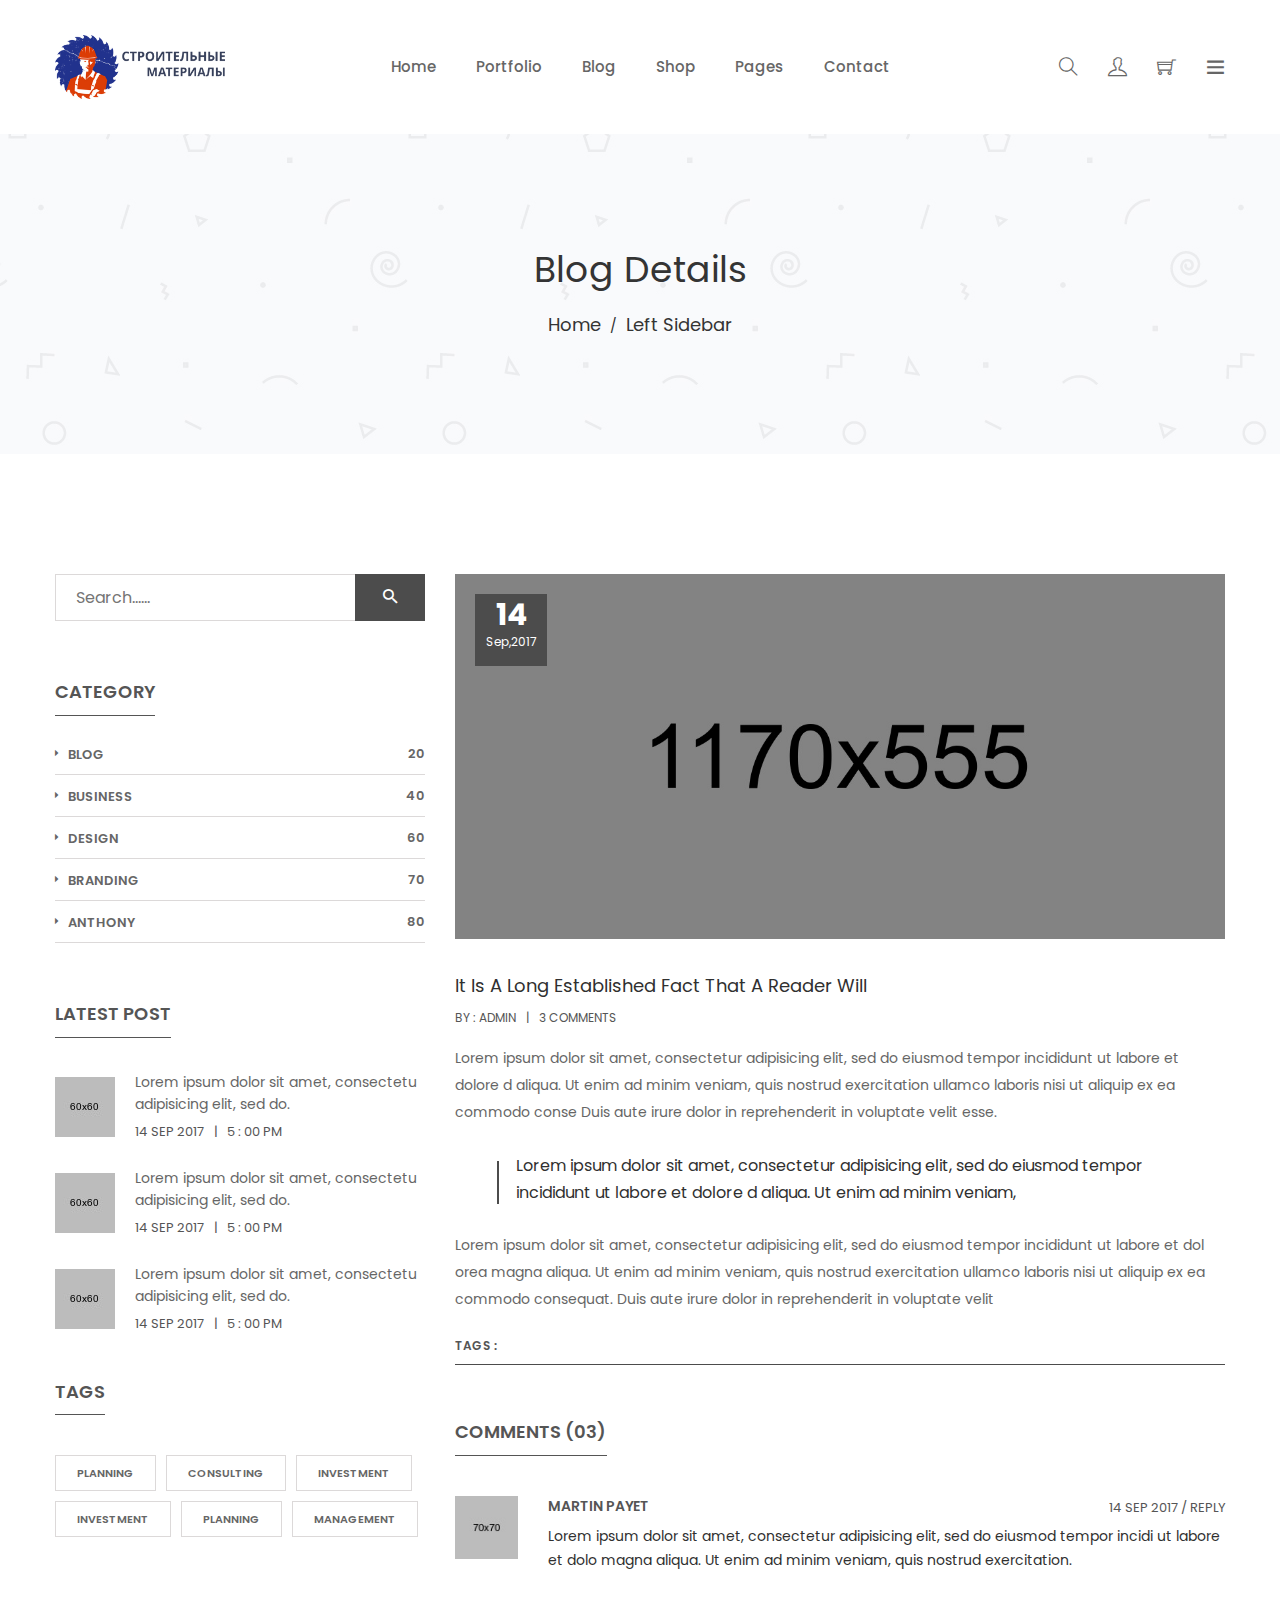
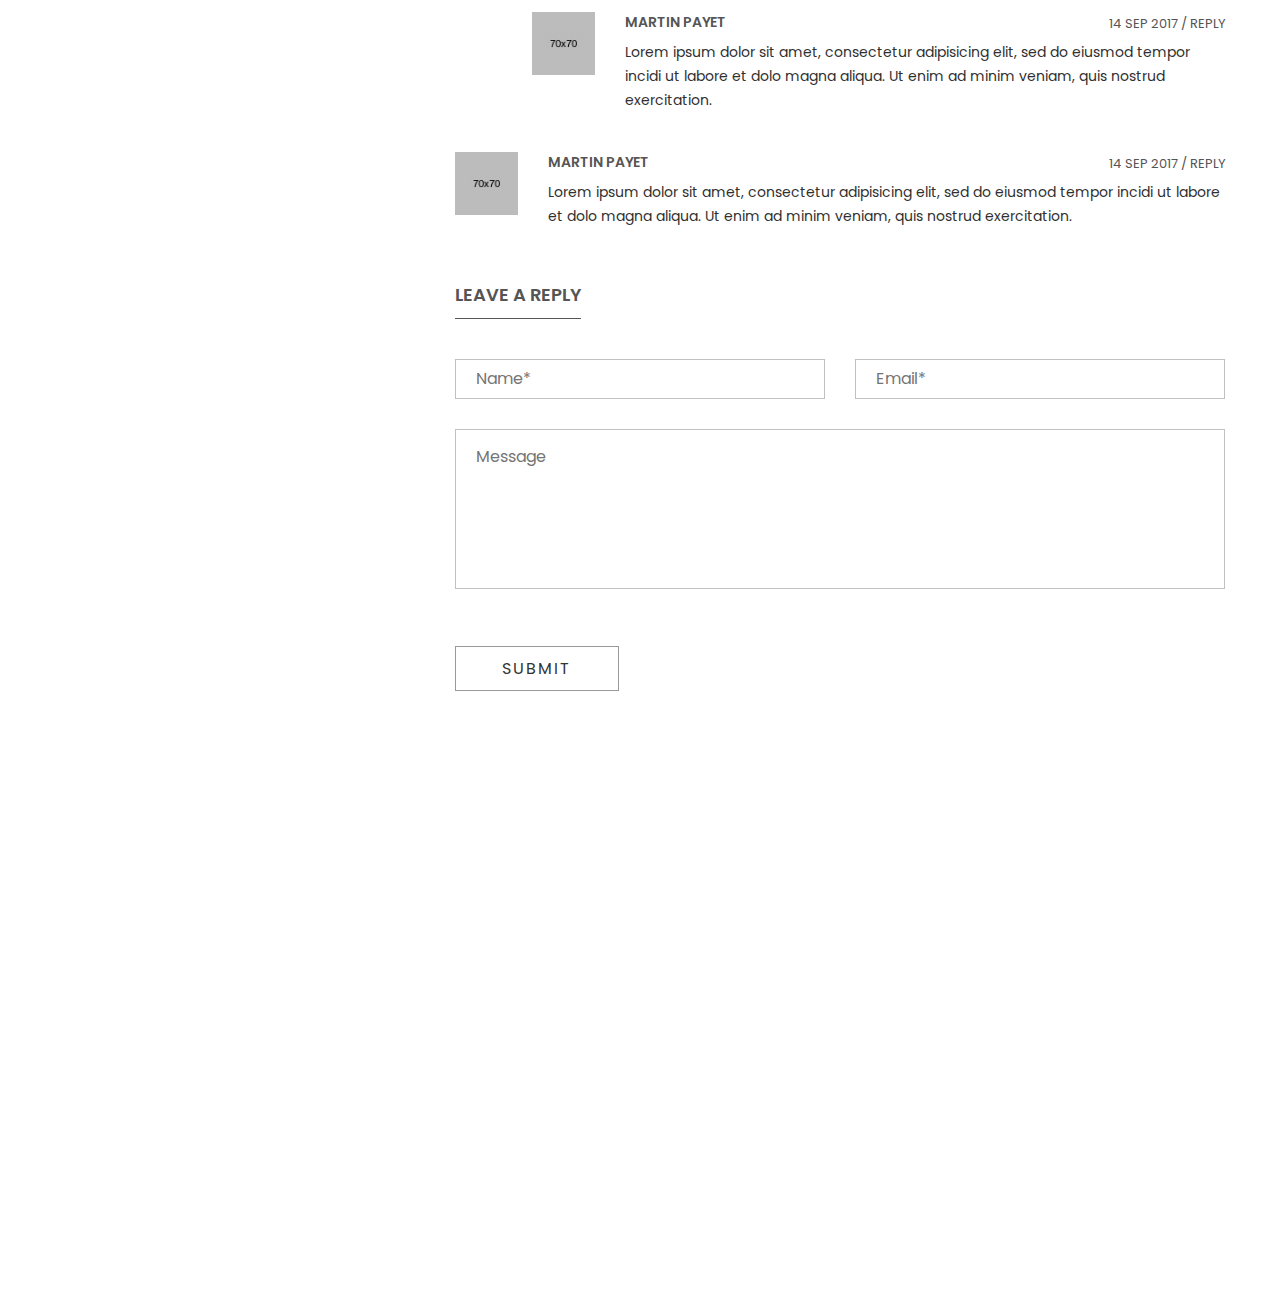
<file: blog-details-left-sidebar.html>
<!doctype html>
<html class="no-js" lang="zxx">
<head>
    <meta charset="utf-8">
    <meta http-equiv="x-ua-compatible" content="ie=edge">
    <title>Tmart-Minimalist eCommerce HTML5 Template</title>
    <meta name="description" content="">
    <meta name="viewport" content="width=device-width, initial-scale=1">
    
    <!-- Place favicon.ico in the root directory -->
    <link rel="shortcut icon" type="image/x-icon" href="images/favicon.ico">
    <link rel="apple-touch-icon" href="apple-touch-icon.png">
    

    <!-- All css files are included here. -->
    <!-- Bootstrap fremwork main css -->
    <link rel="stylesheet" href="css/bootstrap.min.css">
    <!-- Owl Carousel main css -->
    <link rel="stylesheet" href="css/owl.carousel.min.css">
    <link rel="stylesheet" href="css/owl.theme.default.min.css">
    <!-- This core.css file contents all plugings css file. -->
    <link rel="stylesheet" href="css/core.css">
    <!-- Theme shortcodes/elements style -->
    <link rel="stylesheet" href="css/shortcode/shortcodes.css">
    <!-- Theme main style -->
    <link rel="stylesheet" href="style.css">
    <!-- Responsive css -->
    <link rel="stylesheet" href="css/responsive.css">
    <!-- User style -->
    <link rel="stylesheet" href="css/custom.css">


    <!-- Modernizr JS -->
    <script src="js/vendor/modernizr-2.8.3.min.js"></script>
</head>

<body>
    <!--[if lt IE 8]>
        <p class="browserupgrade">You are using an <strong>outdated</strong> browser. Please <a href="http://browsehappy.com/">upgrade your browser</a> to improve your experience.</p>
    <![endif]-->  

    <!-- Body main wrapper start -->
    <div class="wrapper fixed__footer">
        <!-- Start Header Style -->
        <header id="header" class="htc-header header--3 bg__white">
            <!-- Start Mainmenu Area -->
            <div id="sticky-header-with-topbar" class="mainmenu__area sticky__header">
                <div class="container">
                    <div class="row">
                        <div class="col-md-2 col-lg-2 col-sm-3 col-xs-3">
                            <div class="logo">
                                <a href="index.html">
                                    <img src="images/logo/logo.png" alt="logo">
                                </a>
                            </div>
                        </div>
                        <!-- Start MAinmenu Ares -->
                        <div class="col-md-8 col-lg-8 col-sm-6 col-xs-6">
                            <nav class="mainmenu__nav hidden-xs hidden-sm">
                                <ul class="main__menu">
                                    <li class="drop"><a href="index.html">Home</a>
                                        <ul class="dropdown">
                                            <li><a href="index.html">Home 1</a></li>
                                            <li><a href="index-2.html">Home 2</a></li>
                                        </ul>
                                    </li>
                                    <li class="drop"><a href="portfolio-gutter-box-3.html">portfolio</a>
                                        <ul class="dropdown">
                                            <li><a href="portfolio-gutter-box-3.html">Boxed Gutter 3 Col</a></li>
                                            <li><a href="portfolio-gutter-full-wide-4.html">Wide Gutter 4 Col </a></li>
                                            <li><a href="portfolio-card-box-3.html">Card Gutter 3 Col </a></li>
                                            <li><a href="portfolio-masonry-3.html">Masonry Box 3 Col </a></li>
                                            <li><a href="portfolio-gutter-masonry-fullwide-4.html">Masonry Wide 4 Col </a></li>
                                            <li><a href="portfolio-gutter-box-3-carousel.html">carousel Gutter 3 Col </a></li>
                                            <li><a href="portfolio-justified-box-3.html">justified box 3 Col</a></li>
                                            <li><a href="single-portfolio-gallery.html">Portfolio Details </a></li>
                                        </ul>
                                    </li>
                                    <li class="drop"><a href="blog.html">Blog</a>
                                        <ul class="dropdown">
                                            <li><a href="blog.html">blog 3 column</a></li>
                                            <li><a href="blog-2-col-rightsidebar.html">2 col right siderbar</a></li>
                                            <li><a href="blog-details-left-sidebar.html"> blog details</a></li>
                                        </ul>
                                    </li>
                                    <li class="drop"><a href="shop.html">Shop</a>
                                        <ul class="dropdown mega_dropdown">
                                            <!-- Start Single Mega MEnu -->
                                            <li><a class="mega__title" href="shop.html">shop layout</a>
                                                <ul class="mega__item">
                                                    <li><a href="#">demo page title</a></li>
                                                    <li><a href="#">demo page title</a></li>
                                                    <li><a href="#">demo page title</a></li>
                                                    <li><a href="#">demo page title</a></li>
                                                    <li><a href="#">demo page title</a></li>
                                                    <li><a href="#">demo page title</a></li>
                                                    <li><a href="#">demo page title</a></li>
                                                    <li><a href="#">demo page title</a></li>
                                                </ul>
                                            </li>
                                            <!-- End Single Mega MEnu -->
                                            <!-- Start Single Mega MEnu -->
                                            <li><a class="mega__title" href="shop.html">product details layout</a>
                                                <ul class="mega__item">
                                                    <li><a href="#">demo page title</a></li>
                                                    <li><a href="#">demo page title</a></li>
                                                    <li><a href="#">demo page title</a></li>
                                                    <li><a href="#">demo page title</a></li>
                                                    <li><a href="#">demo page title</a></li>
                                                    <li><a href="#">demo page title</a></li>
                                                    <li><a href="#">demo page title</a></li>
                                                    <li><a href="#">demo page title</a></li>
                                                </ul>
                                            </li>
                                            <!-- End Single Mega MEnu -->
                                            <!-- Start Single Mega MEnu -->
                                            <li>
                                                <ul class="mega__item">
                                                    <li>
                                                        <div class="mega-item-img">
                                                            <a href="shop.html">
                                                                <img src="images/feature-img/3.png" alt="">
                                                            </a>
                                                        </div>
                                                    </li>
                                                </ul>
                                            </li>
                                            <!-- End Single Mega MEnu -->
                                        </ul>
                                    </li>
                                    <li class="drop"><a href="#">pages</a>
                                        <ul class="dropdown">
                                            <li><a href="about.html">about</a></li>
                                            <li><a href="shop.html">shop</a></li>
                                            <li><a href="shop-sidebar.html">shop sidebar</a></li>
                                            <li><a href="product-details-sticky-right.html">product details</a></li>
                                            <li><a href="cart.html">cart</a></li>
                                            <li><a href="wishlist.html">wishlist</a></li>
                                            <li><a href="checkout.html">checkout</a></li>
                                            <li><a href="team.html">team</a></li>
                                            <li><a href="login-register.html">login & register</a></li>
                                        </ul>
                                    </li>
                                    <li><a href="contact.html">contact</a></li>
                                </ul>
                            </nav>
                            <div class="mobile-menu clearfix visible-xs visible-sm">
                                <nav id="mobile_dropdown">
                                    <ul>
                                        <li><a href="index.html">Home</a>
                                            <ul>
                                                <li><a href="index.html">Home 1</a></li>
                                                <li><a href="index-2.html">Home 2</a></li>
                                            </ul>
                                        </li>
                                        <li><a href="#">portfolio</a>
                                            <ul class="dropdown">
                                                <li><a href="portfolio-gutter-box-3.html">Boxed Gutter 3 Col</a></li>
                                                <li><a href="portfolio-gutter-full-wide-4.html">Wide Gutter 4 Col </a></li>
                                                <li><a href="portfolio-card-box-3.html">Card Gutter 3 Col </a></li>
                                                <li><a href="portfolio-masonry-3.html">Masonry Box 3 Col </a></li>
                                                <li><a href="portfolio-gutter-masonry-fullwide-4.html">Masonry Wide 4 Col </a></li>
                                                <li><a href="portfolio-gutter-box-3-carousel.html">carousel Gutter 3 Col </a></li>
                                                <li><a href="portfolio-justified-box-3.html">justified box 3 Col</a></li>
                                                <li><a href="single-portfolio-gallery.html">Portfolio Details </a></li>
                                            </ul>
                                        </li>
                                        <li><a href="blog.html">blog</a>
                                            <ul>
                                                <li><a href="blog.html">blog 3 column</a></li>
                                                <li><a href="blog-2-col-rightsidebar.html">2 col right siderbar</a></li>
                                                <li><a href="blog-details-left-sidebar.html"> blog details</a></li>
                                            </ul>
                                        </li>
                                        <li><a href="#">pages</a>
                                            <ul>
                                                <li><a href="about.html">about</a></li>
                                                <li><a href="shop.html">shop</a></li>
                                                <li><a href="shop-sidebar.html">shop sidebar</a></li>
                                                <li><a href="product-details-sticky-right.html">product details</a></li>
                                                <li><a href="cart.html">cart</a></li>
                                                <li><a href="wishlist.html">wishlist</a></li>
                                                <li><a href="checkout.html">checkout</a></li>
                                                <li><a href="team.html">team</a></li>
                                                <li><a href="login-register.html">login & register</a></li>
                                            </ul>
                                        </li>
                                        <li><a href="contact.html">contact</a></li>
                                    </ul>
                                </nav>
                            </div>                          
                        </div>
                        <!-- End MAinmenu Ares -->
                        <div class="col-md-2 col-sm-4 col-xs-3">  
                            <ul class="menu-extra">
                                <li class="search search__open hidden-xs"><span class="ti-search"></span></li>
                                <li><a href="login-register.html"><span class="ti-user"></span></a></li>
                                <li class="cart__menu"><span class="ti-shopping-cart"></span></li>
                                <li class="toggle__menu hidden-xs hidden-sm"><span class="ti-menu"></span></li>
                            </ul>
                        </div>
                    </div>
                    <div class="mobile-menu-area"></div>
                </div>
            </div>
            <!-- End Mainmenu Area -->
        </header>
        <!-- End Header Style -->
        <div class="body__overlay"></div>
        <!-- Start Offset Wrapper -->
        <div class="offset__wrapper">
            <!-- Start Search Popap -->
            <div class="search__area">
                <div class="container" >
                    <div class="row" >
                        <div class="col-md-12" >
                            <div class="search__inner">
                                <form action="#" method="get">
                                    <input placeholder="Search here... " type="text">
                                    <button type="submit"></button>
                                </form>
                                <div class="search__close__btn">
                                    <span class="search__close__btn_icon"><i class="zmdi zmdi-close"></i></span>
                                </div>
                            </div>
                        </div>
                    </div>
                </div>
            </div>
            <!-- End Search Popap -->
            <!-- Start Offset MEnu -->
            <div class="offsetmenu">
                <div class="offsetmenu__inner">
                    <div class="offsetmenu__close__btn">
                        <a href="#"><i class="zmdi zmdi-close"></i></a>
                    </div>
                    <div class="off__contact">
                        <div class="logo">
                            <a href="index.html">
                                <img src="images/logo/logo.png" alt="logo">
                            </a>
                        </div>
                        <p>Lorem ipsum dolor sit amet consectetu adipisicing elit sed do eiusmod tempor incididunt ut labore.</p>
                    </div>
                    <ul class="sidebar__thumd">
                        <li><a href="#"><img src="images/sidebar-img/1.jpg" alt="sidebar images"></a></li>
                        <li><a href="#"><img src="images/sidebar-img/2.jpg" alt="sidebar images"></a></li>
                        <li><a href="#"><img src="images/sidebar-img/3.jpg" alt="sidebar images"></a></li>
                        <li><a href="#"><img src="images/sidebar-img/4.jpg" alt="sidebar images"></a></li>
                        <li><a href="#"><img src="images/sidebar-img/5.jpg" alt="sidebar images"></a></li>
                        <li><a href="#"><img src="images/sidebar-img/6.jpg" alt="sidebar images"></a></li>
                        <li><a href="#"><img src="images/sidebar-img/7.jpg" alt="sidebar images"></a></li>
                        <li><a href="#"><img src="images/sidebar-img/8.jpg" alt="sidebar images"></a></li>
                    </ul>
                    <div class="offset__widget">
                        <div class="offset__single">
                            <h4 class="offset__title">Language</h4>
                            <ul>
                                <li><a href="#"> Engish </a></li>
                                <li><a href="#"> French </a></li>
                                <li><a href="#"> German </a></li>
                            </ul>
                        </div>
                        <div class="offset__single">
                            <h4 class="offset__title">Currencies</h4>
                            <ul>
                                <li><a href="#"> USD : Dollar </a></li>
                                <li><a href="#"> EUR : Euro </a></li>
                                <li><a href="#"> POU : Pound </a></li>
                            </ul>
                        </div>
                    </div>
                    <div class="offset__sosial__share">
                        <h4 class="offset__title">Follow Us On Social</h4>
                        <ul class="off__soaial__link">
                            <li><a class="bg--twitter" href="#"  title="Twitter"><i class="zmdi zmdi-twitter"></i></a></li>
                            
                            <li><a class="bg--instagram" href="#" title="Instagram"><i class="zmdi zmdi-instagram"></i></a></li>

                            <li><a class="bg--facebook" href="#" title="Facebook"><i class="zmdi zmdi-facebook"></i></a></li>

                            <li><a class="bg--googleplus" href="#" title="Google Plus"><i class="zmdi zmdi-google-plus"></i></a></li>

                            <li><a class="bg--google" href="#" title="Google"><i class="zmdi zmdi-google"></i></a></li>
                        </ul>
                    </div>
                </div>
            </div>
            <!-- End Offset MEnu -->
            <!-- Start Cart Panel -->
            <div class="shopping__cart">
                <div class="shopping__cart__inner">
                    <div class="offsetmenu__close__btn">
                        <a href="#"><i class="zmdi zmdi-close"></i></a>
                    </div>
                    <div class="shp__cart__wrap">
                        <div class="shp__single__product">
                            <div class="shp__pro__thumb">
                                <a href="#">
                                    <img src="images/product/sm-img/1.jpg" alt="product images">
                                </a>
                            </div>
                            <div class="shp__pro__details">
                                <h2><a href="product-details.html">BO&Play Wireless Speaker</a></h2>
                                <span class="quantity">QTY: 1</span>
                                <span class="shp__price">$105.00</span>
                            </div>
                            <div class="remove__btn">
                                <a href="#" title="Remove this item"><i class="zmdi zmdi-close"></i></a>
                            </div>
                        </div>
                        <div class="shp__single__product">
                            <div class="shp__pro__thumb">
                                <a href="#">
                                    <img src="images/product/sm-img/2.jpg" alt="product images">
                                </a>
                            </div>
                            <div class="shp__pro__details">
                                <h2><a href="product-details.html">Brone Candle</a></h2>
                                <span class="quantity">QTY: 1</span>
                                <span class="shp__price">$25.00</span>
                            </div>
                            <div class="remove__btn">
                                <a href="#" title="Remove this item"><i class="zmdi zmdi-close"></i></a>
                            </div>
                        </div>
                    </div>
                    <ul class="shoping__total">
                        <li class="subtotal">Subtotal:</li>
                        <li class="total__price">$130.00</li>
                    </ul>
                    <ul class="shopping__btn">
                        <li><a href="cart.html">View Cart</a></li>
                        <li class="shp__checkout"><a href="checkout.html">Checkout</a></li>
                    </ul>
                </div>
            </div>
            <!-- End Cart Panel -->
        </div>
        <!-- End Offset Wrapper -->
        <!-- Start Bradcaump area -->
        <div class="ht__bradcaump__area" style="background: rgba(0, 0, 0, 0) url(images/bg/2.jpg) no-repeat scroll center center / cover ;">
            <div class="ht__bradcaump__wrap">
                <div class="container">
                    <div class="row">
                        <div class="col-xs-12">
                            <div class="bradcaump__inner text-center">
                                <h2 class="bradcaump-title">Blog Details</h2>
                                <nav class="bradcaump-inner">
                                  <a class="breadcrumb-item" href="index.html">Home</a>
                                  <span class="brd-separetor">/</span>
                                  <span class="breadcrumb-item active">left sidebar</span>
                                </nav>
                            </div>
                        </div>
                    </div>
                </div>
            </div>
        </div>
        <!-- End Bradcaump area -->
        <!-- Start Our Blog Area -->
        <section class="blog-details-wrap ptb--120 bg__white">
            <div class="container">
                <div class="row">
                    <div class="col-md-4 col-lg-4 col-sm-12 col-xs-12">
                        <div class="blod-details-right-sidebar">
                            <div class="category-search-area">
                                <input placeholder="Search......" type="text">
                                <a class="srch-btn" href="#"><i class="zmdi zmdi-search"></i></a>    
                            </div>
                            <!-- Start Category Area -->
                            <div class="our-category-area mt--60">
                                <h2 class="section-title-2">CATEGORY</h2>
                                <ul class="categore-menu">
                                    <li><a href="#"><i class="zmdi zmdi-caret-right"></i>BLOG <span>20</span></a></li>
                                    <li><a href="#"><i class="zmdi zmdi-caret-right"></i>business <span>40</span></a></li>
                                    <li><a href="#"><i class="zmdi zmdi-caret-right"></i>DESIGN <span>60</span></a></li>
                                    <li><a href="#"><i class="zmdi zmdi-caret-right"></i>BRANDING <span>70</span></a></li>
                                    <li><a href="#"><i class="zmdi zmdi-caret-right"></i>ANTHONY <span>80</span></a></li>
                                </ul>
                            </div>
                            <!-- End Category Area -->
                            <!-- Start Letaest Blog Area -->
                            <div class="our-recent-post mt--60">
                                <h2 class="section-title-2">LATEST POST</h2>
                                <div class="our-recent-post-wrap">
                                    <!-- Start Single Post -->
                                    <div class="single-recent-post">
                                        <div class="recent-thumb">
                                            <a href="blog-details.html"><img src="images/blog/sm-img/1.jpg" alt="post images"></a>
                                        </div>
                                        <div class="recent-details">
                                            <div class="recent-post-dtl">
                                                <h6><a href="blog-details.html">Lorem ipsum dolor sit amet, consectetu adipisicing elit, sed do.</a></h6>
                                            </div>
                                            <div class="recent-post-time">
                                                <p>14 SEP 2017</p>
                                                <p class="separator">|</p>
                                                <p>5 : 00 PM</p>
                                            </div>
                                        </div>
                                    </div>
                                    <!-- End Single Post -->
                                    <!-- Start Single Post -->
                                    <div class="single-recent-post">
                                        <div class="recent-thumb">
                                            <a href="blog-details.html"><img src="images/blog/sm-img/2.jpg" alt="post images"></a>
                                        </div>
                                        <div class="recent-details">
                                            <div class="recent-post-dtl">
                                                <h6><a href="blog-details.html">Lorem ipsum dolor sit amet, consectetu adipisicing elit, sed do.</a></h6>
                                            </div>
                                            <div class="recent-post-time">
                                                <p>14 SEP 2017</p>
                                                <p class="separator">|</p>
                                                <p>5 : 00 PM</p>
                                            </div>
                                        </div>
                                    </div>
                                    <!-- End Single Post -->
                                    <!-- Start Single Post -->
                                    <div class="single-recent-post">
                                        <div class="recent-thumb">
                                            <a href="blog-details.html"><img src="images/blog/sm-img/3.jpg" alt="post images"></a>
                                        </div>
                                        <div class="recent-details">
                                            <div class="recent-post-dtl">
                                                <h6><a href="blog-details.html">Lorem ipsum dolor sit amet, consectetu adipisicing elit, sed do.</a></h6>
                                            </div>
                                            <div class="recent-post-time">
                                                <p>14 SEP 2017</p>
                                                <p class="separator">|</p>
                                                <p>5 : 00 PM</p>
                                            </div>
                                        </div>
                                    </div>
                                    <!-- End Single Post -->
                                </div>
                            </div>
                            <!-- End Letaest Blog Area -->
                            <!-- Start Tag -->
                            <div class="our-blog-tag">
                                <h2 class="section-title-2">TAGS</h2>
                                <ul class="tag-menu mt-40">
                                    <li><a href="#">Planning</a></li>
                                    <li><a href="#">Consulting</a></li>
                                    <li><a href="#">Investment</a></li>
                                    <li><a href="#">Investment</a></li>
                                    <li><a href="#">planning</a></li>
                                    <li><a href="#">Management</a></li>
                                </ul>
                            </div>
                            <!-- End Tag -->
                        </div>
                    </div>
                    <div class="col-md-8 col-lg-8 col-sm-12 col-xs-12">
                        <div class="blog-details-left-sidebar mrg-blog">
                            <div class="blog-details-top">
                                <!--Start Blog Thumb -->
                                <div class="blog-details-thumb-wrap">
                                    <div class="blog-details-thumb">
                                        <img src="images/blog/big-images/1.jpg" alt="blog images">
                                    </div>
                                    <div class="upcoming-date">
                                        14<span class="upc-mth">Sep,2017</span>
                                    </div>
                                </div>
                                <!--End Blog Thumb -->
                                <h2>It is a long established fact that a reader will</h2>
                                <div class="blog-admin-and-comment">
                                    <p>BY : <a href="#">ADMIN</a></p>
                                    <p class="separator">|</p>
                                    <p>3 COMMENTS</p>
                                </div>
                                <!-- Start Blog Pra -->
                                <div class="blog-details-pra">
                                    <p>Lorem ipsum dolor sit amet, consectetur adipisicing elit, sed do eiusmod tempor incididunt ut labore et dolore d aliqua. Ut enim ad minim veniam, quis nostrud exercitation ullamco laboris nisi ut aliquip ex ea commodo conse Duis aute irure dolor in reprehenderit in voluptate velit esse.</p>

                                    <blockquote>Lorem ipsum dolor sit amet, consectetur adipisicing elit, sed do eiusmod tempor incididunt ut labore et dolore d aliqua. Ut enim ad minim veniam, </blockquote>

                                    <p>Lorem ipsum dolor sit amet, consectetur adipisicing elit, sed do eiusmod tempor incididunt ut labore et dol orea magna aliqua. Ut enim ad minim veniam, quis nostrud exercitation ullamco laboris nisi ut aliquip ex ea commodo consequat. Duis aute irure dolor in reprehenderit in voluptate velit</p>
                                </div>
                                <!-- End Blog Pra -->
                                <!-- Start Blog Tags -->
                                <div class="postandshare">
                                    <div class="post">
                                        <p>TAGS :</p>
                                    </div>
                                    <div class="blog-social-icon">
                                        <ul>
                                            <li><a href="#"><i class="fa fa-rss"></i></a></li>
                                            <li><a href="#"><i class="fa fa-vimeo"></i></a></li>
                                            <li><a href="#"><i class="fa fa-tumblr"></i></a></li>
                                            <li><a href="#"><i class="fa fa-pinterest"></i></a></li>
                                            <li><a href="#"><i class="fa fa-linkedin"></i></a></li>
                                        </ul>
                                    </div>
                                </div>
                                <!-- End Blog Tags -->
                                <!-- Start Blog Comment Area -->
                                <div class="our-blog-comment mt--20">
                                    <div class="blog-comment-inner">
                                        <h2 class="section-title-2">COMMENTS (03)</h2>
                                        <!-- Start Single Comment -->
                                        <div class="single-blog-comment">
                                            <div class="blog-comment-thumb">
                                                <img src="images/comment/1.jpg" alt="comment images">
                                            </div>
                                            <div class="blog-comment-details">
                                                <div class="comment-title-date">
                                                    <h2><a href="#">Martin Payet</a></h2>
                                                    <div class="reply">
                                                        <p>14 Sep 2017 / <a href="#">REPLY</a></p>
                                                    </div>
                                                </div>
                                                <p>Lorem ipsum dolor sit amet, consectetur adipisicing elit, sed do eiusmod tempor incidi ut labore et dolo magna aliqua. Ut enim ad minim veniam, quis nostrud exercitation.</p>
                                            </div>
                                        </div>
                                        <!-- End Single Comment -->
                                        <!-- Start Single Comment -->
                                        <div class="single-blog-comment comment-reply">
                                            <div class="blog-comment-thumb">
                                                <img src="images/comment/2.jpg" alt="comment images">
                                            </div>
                                            <div class="blog-comment-details">
                                                <div class="comment-title-date">
                                                    <h2><a href="#">Martin Payet</a></h2>
                                                    <div class="reply">
                                                        <p>14 Sep 2017 / <a href="#">REPLY</a></p>
                                                    </div>
                                                </div>
                                                <p>Lorem ipsum dolor sit amet, consectetur adipisicing elit, sed do eiusmod tempor incidi ut labore et dolo magna aliqua. Ut enim ad minim veniam, quis nostrud exercitation.</p>
                                            </div>
                                        </div>
                                        <!-- End Single Comment -->
                                        <!-- Start Single Comment -->
                                        <div class="single-blog-comment">
                                            <div class="blog-comment-thumb">
                                                <img src="images/comment/3.jpg" alt="comment images">
                                            </div>
                                            <div class="blog-comment-details">
                                                <div class="comment-title-date">
                                                    <h2><a href="#">Martin Payet</a></h2>
                                                    <div class="reply">
                                                        <p>14 Sep 2017 / <a href="#">REPLY</a></p>
                                                    </div>
                                                </div>
                                                <p>Lorem ipsum dolor sit amet, consectetur adipisicing elit, sed do eiusmod tempor incidi ut labore et dolo magna aliqua. Ut enim ad minim veniam, quis nostrud exercitation.</p>
                                            </div>
                                        </div>
                                        <!-- End Single Comment -->
                                    </div>
                                </div>
                                <!-- End Blog Comment Area -->
                                <!-- Start Reply Form -->
                                <div class="our-reply-form-area mt--20">
                                    <h2 class="section-title-2">LEAVE A REPLY</h2>
                                    <div class="reply-form-inner mt--40">
                                        <div class="reply-form-box">
                                            <div class="reply-form-box-inner">
                                                <div class="rfb-single-input">
                                                    <input type="text" placeholder="Name*">
                                                </div>
                                                <div class="rfb-single-input">
                                                    <input type="email" placeholder="Email*">
                                                </div>
                                            </div>
                                        </div>
                                        <div class="reply-form-box">
                                            <textarea name="message" placeholder="Message"></textarea>
                                        </div>
                                        <div class="blog__details__btn">
                                            <a class="htc__btn btn--gray" href="#">submit</a>
                                        </div>
                                    </div>
                                </div>
                                <!-- End Reply Form -->
                            </div>
                        </div>
                    </div>
                </div>
            </div>
        </section>
        <!-- End Our Blog Area -->  

        <!-- Start Footer Area -->
        <footer class="htc__foooter__area gray-bg">
            <div class="container">
                <div class="row">
                    <div class="footer__container clearfix">
                         <!-- Start Single Footer Widget -->
                        <div class="col-md-3 col-lg-3 col-sm-6">
                            <div class="ft__widget">
                                <div class="ft__logo">
                                    <a href="index.html">
                                        <img src="images/logo/logo.png" alt="footer logo">
                                    </a>
                                </div>
                                <div class="footer-address">
                                    <ul>
                                        <li>
                                            <div class="address-icon">
                                                <i class="zmdi zmdi-pin"></i>
                                            </div>
                                            <div class="address-text">
                                                <p>194 Main Rd T, FS Rayed <br> VIC 3057, USA</p>
                                            </div>
                                        </li>
                                        <li>
                                            <div class="address-icon">
                                                <i class="zmdi zmdi-email"></i>
                                            </div>
                                            <div class="address-text">
                                                <a href="#"> info@example.com</a>
                                            </div>
                                        </li>
                                        <li>
                                            <div class="address-icon">
                                                <i class="zmdi zmdi-phone-in-talk"></i>
                                            </div>
                                            <div class="address-text">
                                                <p>+012 345 678 102 </p>
                                            </div>
                                        </li>
                                    </ul>
                                </div>
                                <ul class="social__icon">
                                    <li><a href="#"><i class="zmdi zmdi-twitter"></i></a></li>
                                    <li><a href="#"><i class="zmdi zmdi-instagram"></i></a></li>
                                    <li><a href="#"><i class="zmdi zmdi-facebook"></i></a></li>
                                    <li><a href="#"><i class="zmdi zmdi-google-plus"></i></a></li>
                                </ul>
                            </div>
                        </div>
                        <!-- End Single Footer Widget -->
                        <!-- Start Single Footer Widget -->
                        <div class="col-md-3 col-lg-2 col-sm-6 smt-30 xmt-30">
                            <div class="ft__widget">
                                <h2 class="ft__title">Categories</h2>
                                <ul class="footer-categories">
                                    <li><a href="shop-sidebar.html">Men</a></li>
                                    <li><a href="shop-sidebar.html">Women</a></li>
                                    <li><a href="shop-sidebar.html">Accessories</a></li>
                                    <li><a href="shop-sidebar.html">Shoes</a></li>
                                    <li><a href="shop-sidebar.html">Dress</a></li>
                                    <li><a href="shop-sidebar.html">Denim</a></li>
                                </ul>
                            </div>
                        </div>
                        <!-- Start Single Footer Widget -->
                        <div class="col-md-3 col-lg-2 col-sm-6 smt-30 xmt-30">
                            <div class="ft__widget">
                                <h2 class="ft__title">Infomation</h2>
                                <ul class="footer-categories">
                                    <li><a href="about.html">About Us</a></li>
                                    <li><a href="contact.html">Contact Us</a></li>
                                    <li><a href="#">Terms & Conditions</a></li>
                                    <li><a href="#">Returns & Exchanges</a></li>
                                    <li><a href="#">Shipping & Delivery</a></li>
                                    <li><a href="#">Privacy Policy</a></li>
                                </ul>
                            </div>
                        </div>
                        <!-- Start Single Footer Widget -->
                        <div class="col-md-3 col-lg-3 col-lg-offset-1 col-sm-6 smt-30 xmt-30">
                            <div class="ft__widget">
                                <h2 class="ft__title">Newsletter</h2>
                                <div class="newsletter__form">
                                    <p>Subscribe to our newsletter and get 10% off your first purchase .</p>
                                    <div class="input__box">
                                        <div id="mc_embed_signup">
                                            <form action="#" method="post" id="mc-embedded-subscribe-form" name="mc-embedded-subscribe-form" class="validate" target="_blank" novalidate>
                                                <div id="mc_embed_signup_scroll" class="htc__news__inner">
                                                    <div class="news__input">
                                                        <input type="email" value="" name="EMAIL" class="email" id="mce-EMAIL" placeholder="Email Address" required>
                                                    </div>
                                                    <!-- real people should not fill this in and expect good things - do not remove this or risk form bot signups-->
                                                    <div style="position: absolute; left: -5000px;" aria-hidden="true"><input type="text" name="b_6bbb9b6f5827bd842d9640c82_05d85f18ef" tabindex="-1" value=""></div>
                                                    <div class="clearfix subscribe__btn"><input type="submit" value="Send" name="subscribe" id="mc-embedded-subscribe" class="bst__btn btn--white__color">
                                                        
                                                    </div>
                                                </div>
                                            </form>
                                        </div>
                                    </div>        
                                </div>
                            </div>
                        </div>
                        <!-- End Single Footer Widget -->
                    </div>
                </div>
                <!-- Start Copyright Area -->
                <div class="htc__copyright__area">
                    <div class="row">
                        <div class="col-md-12 col-lg-12 col-sm-12 col-xs-12">
                            <div class="copyright__inner">
                                <div class="copyright">
                                    <p>© 2017 <a href="#">your website name</a>
                                    All Right Reserved.</p>
                                </div>
                                <ul class="footer__menu">
                                    <li><a href="index.html">Home</a></li>
                                    <li><a href="shop.html">Product</a></li>
                                    <li><a href="contact.html">Contact Us</a></li>
                                </ul>
                            </div>
                        </div>
                    </div>
                </div>
                <!-- End Copyright Area -->
            </div>
        </footer>
        <!-- End Footer Area -->
    </div>
    <!-- Body main wrapper end -->
    <!-- Placed js at the end of the document so the pages load faster -->

    <!-- jquery latest version -->
    <script src="js/vendor/jquery-1.12.0.min.js"></script>
    <!-- Bootstrap framework js -->
    <script src="js/bootstrap.min.js"></script>
    <!-- All js plugins included in this file. -->
    <script src="js/plugins.js"></script>
    <script src="js/slick.min.js"></script>
    <script src="js/owl.carousel.min.js"></script>
    <!-- Waypoints.min.js. -->
    <script src="js/waypoints.min.js"></script>
    <!-- Main js file that contents all jQuery plugins activation. -->
    <script src="js/main.js"></script>

</body>

</html>
</file>
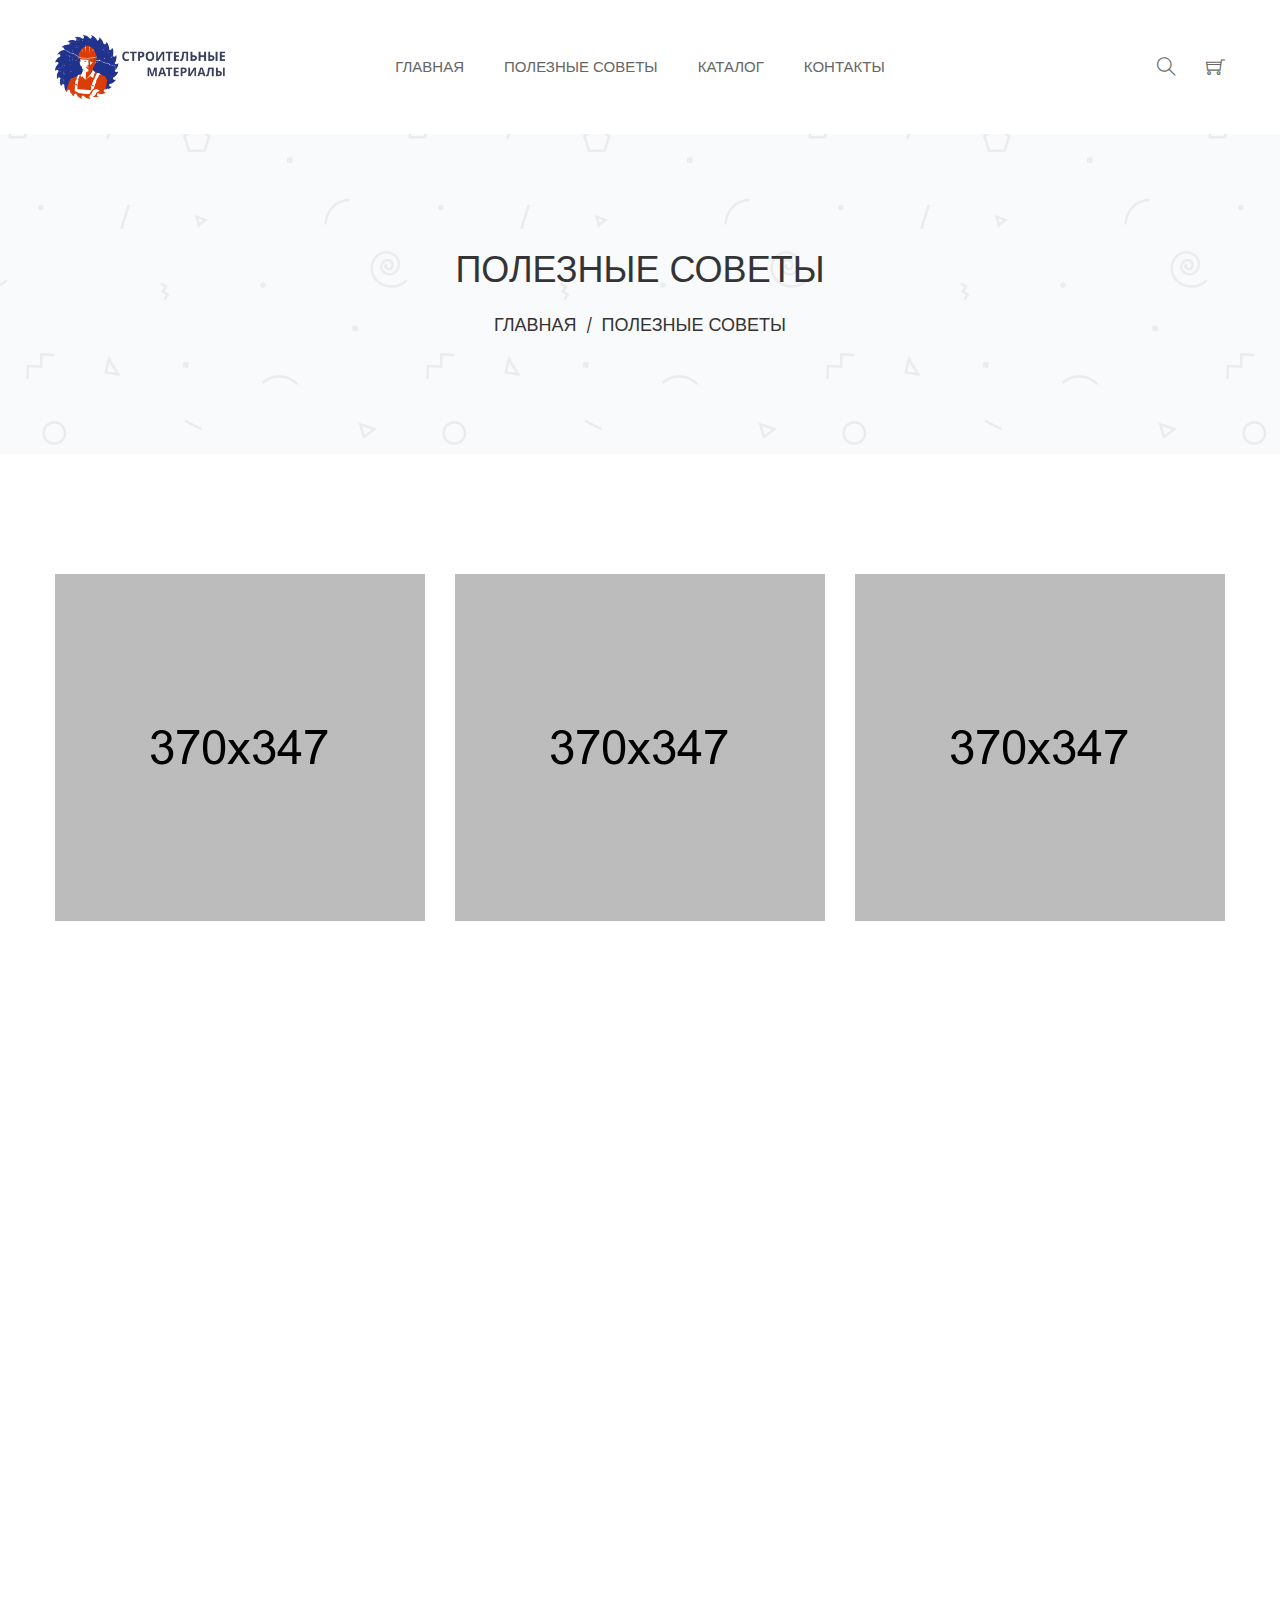
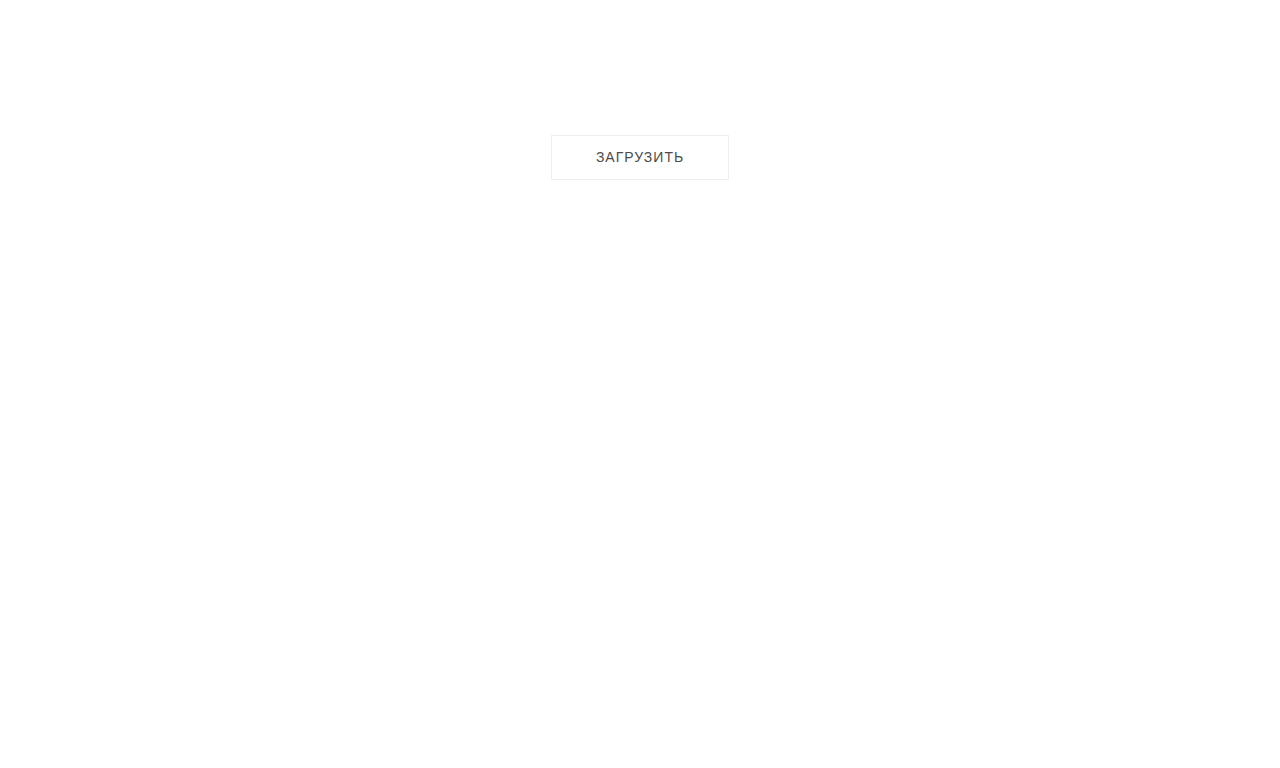
<file: blog.html>
<!doctype html>
<html class="no-js" lang="en">
<head>
    <meta charset="utf-8">
    <meta http-equiv="x-ua-compatible" content="ie=edge">
    <title>Строительный магазин</title>
    <meta name="description" content="">
    <meta name="viewport" content="width=device-width, initial-scale=1">
    
    <!-- Place favicon.ico in the root directory -->
    <link rel="shortcut icon" type="image/x-icon" href="images/favicon.ico">
    <link rel="apple-touch-icon" href="apple-touch-icon.png">
    

    <!-- All css files are included here. -->
    <!-- Bootstrap fremwork main css -->
    <link rel="stylesheet" href="css/bootstrap.min.css">
    <!-- Owl Carousel main css -->
    <link rel="stylesheet" href="css/owl.carousel.min.css">
    <link rel="stylesheet" href="css/owl.theme.default.min.css">
    <!-- This core.css file contents all plugings css file. -->
    <link rel="stylesheet" href="css/core.css">
    <!-- Theme shortcodes/elements style -->
    <link rel="stylesheet" href="css/shortcode/shortcodes.css">
    <!-- Theme main style -->
    <link rel="stylesheet" href="style.css">
    <!-- Responsive css -->
    <link rel="stylesheet" href="css/responsive.css">
    <!-- User style -->
    <link rel="stylesheet" href="css/custom.css">


    <!-- Modernizr JS -->
    <script src="js/vendor/modernizr-2.8.3.min.js"></script>
</head>

<body>
    <!--[if lt IE 8]>
        <p class="browserupgrade">You are using an <strong>outdated</strong> browser. Please <a href="http://browsehappy.com/">upgrade your browser</a> to improve your experience.</p>
    <![endif]-->  

    <!-- Body main wrapper start -->
    <div class="wrapper fixed__footer">
        <!-- Start Header Style -->
        <header id="header" class="htc-header header--3 bg__white">
            <!-- Start Mainmenu Area -->
            <div id="sticky-header-with-topbar" class="mainmenu__area sticky__header">
                <div class="container">
                    <div class="row">
                        <div class="col-md-2 col-lg-2 col-sm-3 col-xs-3">
                            <div class="logo">
                                <a href="index.html">
                                    <img src="images/logo/logo.png" alt="logo">
                                </a>
                            </div>
                        </div>
                        <!-- Start MAinmenu Ares -->
                        <div class="col-md-8 col-lg-8 col-sm-6 col-xs-6">
                            <nav class="mainmenu__nav hidden-xs hidden-sm">
                                <ul class="main__menu">
                                    <li class="drop"><a href="index.html">ГЛАВНАЯ</a>
<!--                                         <ul class="dropdown">
                                            <li><a href="index.html">Home 1</a></li>
                                            <li><a href="index-2.html">Home 2</a></li>
                                        </ul> -->
                                    </li>
<!--                                     <li class="drop"><a href="portfolio-gutter-box-3.html"></a>
                                        <ul class="dropdown">
                                            <li><a href="portfolio-gutter-box-3.html">Boxed Gutter 3 Col</a></li>
                                            <li><a href="portfolio-gutter-full-wide-4.html">Wide Gutter 4 Col </a></li>
                                            <li><a href="portfolio-card-box-3.html">Card Gutter 3 Col </a></li>
                                            <li><a href="portfolio-masonry-3.html">Masonry Box 3 Col </a></li>
                                            <li><a href="portfolio-gutter-masonry-fullwide-4.html">Masonry Wide 4 Col </a></li>
                                            <li><a href="portfolio-gutter-box-3-carousel.html">carousel Gutter 3 Col </a></li>
                                            <li><a href="portfolio-justified-box-3.html">justified box 3 Col</a></li>
                                            <li><a href="single-portfolio-gallery.html">Portfolio Details </a></li>
                                        </ul> -->
                                    </li>
                                    <li class="drop"><a href="blog.html">ПОЛЕЗНЫЕ СОВЕТЫ</a>
<!--                                         <ul class="dropdown">
                                            <li><a href="blog.html">blog 3 column</a></li>
                                            <li><a href="blog-2-col-rightsidebar.html">2 col right siderbar</a></li>
                                            <li><a href="blog-details-left-sidebar.html"> blog details</a></li>
                                        </ul> -->
                                    </li>
                                    <li class="drop"><a href="shop.html">КАТАЛОГ</a>
<!--                                        <ul class="dropdown mega_dropdown">
                                            <li><a class="mega__title" href="shop.html">shop layout</a>
                                                <ul class="mega__item">
                                                    <li><a href="#">demo page title</a></li>
                                                    <li><a href="#">demo page title</a></li>
                                                    <li><a href="#">demo page title</a></li>
                                                    <li><a href="#">demo page title</a></li>
                                                    <li><a href="#">demo page title</a></li>
                                                    <li><a href="#">demo page title</a></li>
                                                    <li><a href="#">demo page title</a></li>
                                                    <li><a href="#">demo page title</a></li>
                                                </ul>
                                            </li>
                                            <li><a class="mega__title" href="shop.html">ПОЛЕЗНЫЕ СОВЕТЫ</a>
                                                <ul class="mega__item">
                                                    <li><a href="#">demo page title</a></li>
                                                    <li><a href="#">demo page title</a></li>
                                                    <li><a href="#">demo page title</a></li>
                                                    <li><a href="#">demo page title</a></li>
                                                    <li><a href="#">demo page title</a></li>
                                                    <li><a href="#">demo page title</a></li>
                                                    <li><a href="#">demo page title</a></li>
                                                    <li><a href="#">demo page title</a></li>
                                                </ul>
                                            </li>
                                            <li>
                                                <ul class="mega__item">
                                                    <li>
                                                        <div class="mega-item-img">
                                                            <a href="shop.html">
                                                                <img src="images/feature-img/3.png" alt="">
                                                            </a>
                                                        </div>
                                                    </li>
                                                </ul>
                                            </li>
                                        </ul>-->
                                    </li>
<!--                                     <li class="drop"><a href="#">pages</a>
                                        <ul class="dropdown">
                                            <li><a href="about.html">about</a></li>
                                            <li><a href="shop.html">shop</a></li>
                                            <li><a href="shop-sidebar.html">shop sidebar</a></li>
                                            <li><a href="product-details-sticky-right.html">product details</a></li>
                                            <li><a href="cart.html">cart</a></li>
                                            <li><a href="wishlist.html">wishlist</a></li>
                                            <li><a href="checkout.html">checkout</a></li>
                                            <li><a href="team.html">team</a></li>
                                            <li><a href="login-register.html">login & register</a></li>
                                        </ul>
                                    </li> -->
                                    <li><a href="contact.html">КОНТАКТЫ</a></li>
                                </ul>
                            </nav>
                            <div class="mobile-menu clearfix visible-xs visible-sm">
                                <nav id="mobile_dropdown">
                                    <ul>
                                        <li><a href="index.html">ГЛАВНАЯ</a>
<!--                                             <ul>
                                                <li><a href="index.html">Home 1</a></li>
                                                <li><a href="index-2.html">Home 2</a></li>
                                            </ul> -->
                                        </li>
<!--                                         <li><a href="#">portfolio</a>
                                            <ul class="dropdown">
                                                <li><a href="portfolio-gutter-box-3.html">Boxed Gutter 3 Col</a></li>
                                                <li><a href="portfolio-gutter-full-wide-4.html">Wide Gutter 4 Col </a></li>
                                                <li><a href="portfolio-card-box-3.html">Card Gutter 3 Col </a></li>
                                                <li><a href="portfolio-masonry-3.html">Masonry Box 3 Col </a></li>
                                                <li><a href="portfolio-gutter-masonry-fullwide-4.html">Masonry Wide 4 Col </a></li>
                                                <li><a href="portfolio-gutter-box-3-carousel.html">carousel Gutter 3 Col </a></li>
                                                <li><a href="portfolio-justified-box-3.html">justified box 3 Col</a></li>
                                                <li><a href="single-portfolio-gallery.html">Portfolio Details </a></li>
                                            </ul>
                                        </li> -->
                                        <li><a href="blog.html">ПОЛЕЗНЫЕ СОВЕТЫ</a>
<!--                                             <ul>
                                                <li><a href="blog.html">blog 3 column</a></li>
                                                <li><a href="blog-2-col-rightsidebar.html">2 col right siderbar</a></li>
                                                <li><a href="blog-details-left-sidebar.html"> blog details</a></li>
                                            </ul> -->
                                        </li>
                                        <li><a href="#">КАТАЛОГ</a>
<!--                                             <ul>
                                                <li><a href="about.html">about</a></li>
                                                <li><a href="shop.html">shop</a></li>
                                                <li><a href="shop-sidebar.html">shop sidebar</a></li>
                                                <li><a href="product-details-sticky-right.html">product details</a></li>
                                                <li><a href="cart.html">cart</a></li>
                                                <li><a href="wishlist.html">wishlist</a></li>
                                                <li><a href="checkout.html">checkout</a></li>
                                                <li><a href="team.html">team</a></li>
                                                <li><a href="login-register.html">login & register</a></li>
                                            </ul> -->
                                        </li>
                                        <li><a href="contact.html">КОНТАКТЫ</a></li>
                                    </ul>
                                </nav>
                            </div>                          
                        </div>
                        <!-- End MAinmenu Ares -->
                        <div class="col-md-2 col-sm-4 col-xs-3">  
                            <ul class="menu-extra">
                                <li class="search search__open hidden-xs"><span class="ti-search"></span></li>
<!--                                 <li><a href="login-register.html"><span class="ti-user"></span></a></li> -->
                                <li class="cart__menu"><span class="ti-shopping-cart"></span></li>
<!--                                 <li class="toggle__menu hidden-xs hidden-sm"><span class="ti-menu"></span></li> -->
                            </ul>
                        </div>
                    </div>
                    <div class="mobile-menu-area"></div>
                </div>
            </div>
            <!-- End Mainmenu Area -->
        </header>
        <!-- End Header Style -->
        <div class="body__overlay"></div>
        <!-- Start Offset Wrapper -->
        <div class="offset__wrapper">
            <!-- Start Search Popap -->
            <div class="search__area">
                <div class="container" >
                    <div class="row" >
                        <div class="col-md-12" >
                            <div class="search__inner">
                                <form action="#" method="get">
                                    <input placeholder="Найти... " type="text">
                                    <button type="submit"></button>
                                </form>
                                <div class="search__close__btn">
                                    <span class="search__close__btn_icon"><i class="zmdi zmdi-close"></i></span>
                                </div>
                            </div>
                        </div>
                    </div>
                </div>
            </div>
            <!-- End Search Popap -->
            <!-- Start Offset MEnu -->
            <div class="offsetmenu">
                <div class="offsetmenu__inner">
                    <div class="offsetmenu__close__btn">
                        <a href="#"><i class="zmdi zmdi-close"></i></a>
                    </div>
                    <div class="off__contact">
                        <div class="logo">
                            <a href="index.html">
                                <img src="images/logo/logo.png" alt="logo">
                            </a>
                        </div>
                        <p>Lorem ipsum dolor sit amet consectetu adipisicing elit sed do eiusmod tempor incididunt ut labore.</p>
                    </div>
                    <ul class="sidebar__thumd">
                        <li><a href="#"><img src="images/sidebar-img/1.jpg" alt="sidebar images"></a></li>
                        <li><a href="#"><img src="images/sidebar-img/2.jpg" alt="sidebar images"></a></li>
                        <li><a href="#"><img src="images/sidebar-img/3.jpg" alt="sidebar images"></a></li>
                        <li><a href="#"><img src="images/sidebar-img/4.jpg" alt="sidebar images"></a></li>
                        <li><a href="#"><img src="images/sidebar-img/5.jpg" alt="sidebar images"></a></li>
                        <li><a href="#"><img src="images/sidebar-img/6.jpg" alt="sidebar images"></a></li>
                        <li><a href="#"><img src="images/sidebar-img/7.jpg" alt="sidebar images"></a></li>
                        <li><a href="#"><img src="images/sidebar-img/8.jpg" alt="sidebar images"></a></li>
                    </ul>
                    <div class="offset__widget">
                        <div class="offset__single">
                            <h4 class="offset__title">Language</h4>
                            <ul>
                                <li><a href="#"> Engish </a></li>
                                <li><a href="#"> French </a></li>
                                <li><a href="#"> German </a></li>
                            </ul>
                        </div>
                        <div class="offset__single">
                            <h4 class="offset__title">Currencies</h4>
                            <ul>
                                <li><a href="#"> USD : Dollar </a></li>
                                <li><a href="#"> EUR : Euro </a></li>
                                <li><a href="#"> POU : Pound </a></li>
                            </ul>
                        </div>
                    </div>
                    <div class="offset__sosial__share">
                        <h4 class="offset__title">Follow Us On Social</h4>
                        <ul class="off__soaial__link">
                            <li><a class="bg--twitter" href="#"  title="Twitter"><i class="zmdi zmdi-twitter"></i></a></li>
                            
                            <li><a class="bg--instagram" href="#" title="Instagram"><i class="zmdi zmdi-instagram"></i></a></li>

                            <li><a class="bg--facebook" href="#" title="Facebook"><i class="zmdi zmdi-facebook"></i></a></li>

                            <li><a class="bg--googleplus" href="#" title="Google Plus"><i class="zmdi zmdi-google-plus"></i></a></li>

                            <li><a class="bg--google" href="#" title="Google"><i class="zmdi zmdi-google"></i></a></li>
                        </ul>
                    </div>
                </div>
            </div>
            <!-- End Offset MEnu -->
            <!-- Start Cart Panel -->
            <div class="shopping__cart">
                <div class="shopping__cart__inner">
                    <div class="offsetmenu__close__btn">
                        <a href="#"><i class="zmdi zmdi-close"></i></a>
                    </div>
                    <div class="shp__cart__wrap">
                        <div class="shp__single__product">
                            <div class="shp__pro__thumb">
                                <a href="#">
                                    <img src="images/product/sm-img/1.jpg" alt="product images">
                                </a>
                            </div>
                            <div class="shp__pro__details">
                                <h2><a href="product-details.html">Цемент</a></h2>
                                <span class="quantity">Кол-во: 1</span>
                                <span class="shp__price">50.00 руб.</span>
                            </div>
                            <div class="remove__btn">
                                <a href="#" title="Remove this item"><i class="zmdi zmdi-close"></i></a>
                            </div>
                        </div>
                        <div class="shp__single__product">
                            <div class="shp__pro__thumb">
                                <a href="#">
                                    <img src="images/product/sm-img/2.jpg" alt="product images">
                                </a>
                            </div>
                            <div class="shp__pro__details">
                                <h2><a href="product-details.html">Цемент</a></h2>
                                <span class="quantity">Кол-во: 1</span>
                                <span class="shp__price">50.00 руб.</span>
                            </div>
                            <div class="remove__btn">
                                <a href="#" title="Remove this item"><i class="zmdi zmdi-close"></i></a>
                            </div>
                        </div>
                    </div>
                    <ul class="shoping__total">
                        <li class="subtotal">Сумма:</li>
                        <li class="total__price">100.00 руб.</li>
                    </ul>
                    <ul class="shopping__btn">
                        <!-- <li><a href="cart.html">View Cart</a></li> -->
                        <li class="shp__checkout"><a href="checkout.html">Заказать</a></li>
                    </ul>
                </div>
            </div>
            <!-- End Cart Panel -->
        </div>
        <!-- End Offset Wrapper -->
        <!-- Start Bradcaump area -->
        <div class="ht__bradcaump__area" style="background: rgba(0, 0, 0, 0) url(images/bg/2.jpg) no-repeat scroll center center / cover ;">
            <div class="ht__bradcaump__wrap">
                <div class="container">
                    <div class="row">
                        <div class="col-xs-12">
                            <div class="bradcaump__inner text-center">
                                <h2 class="bradcaump-title">ПОЛЕЗНЫЕ СОВЕТЫ</h2>
                                <nav class="bradcaump-inner">
                                  <a class="breadcrumb-item" href="index.html">ГЛАВНАЯ</a>
                                  <span class="brd-separetor">/</span>
                                  <span class="breadcrumb-item active">ПОЛЕЗНЫЕ СОВЕТЫ</span>
                                </nav>
                            </div>
                        </div>
                    </div>
                </div>
            </div>
        </div>
        <!-- End Bradcaump area -->
        <!-- Start BLog Area -->
        <div class="htc__blog__area bg__white ptb--120">
            <div class="container">
                <div class="row">
                    <div class="blog__wrap blog--page clearfix">
                        <!-- Start Single Blog -->
                        <div class="col-md-4 col-lg-4 col-sm-6 col-xs-12">
                            <div class="blog foo">
                                <div class="blog__inner">
                                    <div class="blog__thumb">
                                        <a href="blog-details.html">
                                            <img src="images/blog/blog-img/1.jpg" alt="blog images">
                                        </a>
                                        <div class="blog__post__time">
                                            <div class="post__time--inner">
                                                <span class="date">14</span>
                                                <span class="month">sep</span>
                                            </div>
                                        </div>
                                    </div>
                                    <div class="blog__hover__info">
                                        <div class="blog__hover__action">
                                            <p class="blog__des"><a href="blog-details.html">Lorem ipsum dolor sit consectetu.</a></p>
                                            <ul class="bl__meta">
                                                <li>By :<a href="#">Admin</a></li>
                                                <li>Product</li>
                                            </ul>
                                            <div class="blog__btn">
                                                <a class="read__more__btn" href="blog-details.html">read more</a>
                                            </div>
                                        </div>
                                    </div>
                                </div>
                            </div>
                        </div>
                        <!-- End Single Blog -->
                        <!-- Start Single Blog -->
                        <div class="col-md-4 col-lg-4 col-sm-6 col-xs-12">
                            <div class="blog foo">
                                <div class="blog__inner">
                                    <div class="blog__thumb">
                                        <a href="blog-details.html">
                                            <img src="images/blog/blog-img/2.jpg" alt="blog images">
                                        </a>
                                        <div class="blog__post__time">
                                            <div class="post__time--inner">
                                                <span class="date">14</span>
                                                <span class="month">sep</span>
                                            </div>
                                        </div>
                                    </div>
                                    <div class="blog__hover__info">
                                        <div class="blog__hover__action">
                                            <p class="blog__des"><a href="blog-details.html">Lorem ipsum dolor sit consectetu.</a></p>
                                            <ul class="bl__meta">
                                                <li>By :<a href="#">Admin</a></li>
                                                <li>Product</li>
                                            </ul>
                                            <div class="blog__btn">
                                                <a class="read__more__btn" href="blog-details.html">read more</a>
                                            </div>
                                        </div>
                                    </div>
                                </div>
                            </div>
                        </div>
                        <!-- End Single Blog -->
                        <!-- Start Single Blog -->
                        <div class="col-md-4 col-lg-4 col-sm-6 col-xs-12">
                            <div class="blog foo">
                                <div class="blog__inner">
                                    <div class="blog__thumb">
                                        <a href="blog-details.html">
                                            <img src="images/blog/blog-img/3.jpg" alt="blog images">
                                        </a>
                                        <div class="blog__post__time">
                                            <div class="post__time--inner">
                                                <span class="date">14</span>
                                                <span class="month">sep</span>
                                            </div>
                                        </div>
                                    </div>
                                    <div class="blog__hover__info">
                                        <div class="blog__hover__action">
                                            <p class="blog__des"><a href="blog-details.html">Lorem ipsum dolor sit consectetu.</a></p>
                                            <ul class="bl__meta">
                                                <li>By :<a href="#">Admin</a></li>
                                                <li>Product</li>
                                            </ul>
                                            <div class="blog__btn">
                                                <a class="read__more__btn" href="blog-details.html">read more</a>
                                            </div>
                                        </div>
                                    </div>
                                </div>
                            </div>
                        </div>
                        <!-- End Single Blog -->
                        <!-- Start Single Blog -->
                        <div class="col-md-4 col-lg-4 col-sm-6 col-xs-12">
                            <div class="blog foo">
                                <div class="blog__inner">
                                    <div class="blog__thumb">
                                        <a href="blog-details.html">
                                            <img src="images/blog/blog-img/3.jpg" alt="blog images">
                                        </a>
                                        <div class="blog__post__time">
                                            <div class="post__time--inner">
                                                <span class="date">14</span>
                                                <span class="month">sep</span>
                                            </div>
                                        </div>
                                    </div>
                                    <div class="blog__hover__info">
                                        <div class="blog__hover__action">
                                            <p class="blog__des"><a href="blog-details.html">Lorem ipsum dolor sit consectetu.</a></p>
                                            <ul class="bl__meta">
                                                <li>By :<a href="#">Admin</a></li>
                                                <li>Product</li>
                                            </ul>
                                            <div class="blog__btn">
                                                <a class="read__more__btn" href="blog-details.html">read more</a>
                                            </div>
                                        </div>
                                    </div>
                                </div>
                            </div>
                        </div>
                        <!-- End Single Blog -->
                        <!-- Start Single Blog -->
                        <div class="col-md-4 col-lg-4 col-sm-6 col-xs-12">
                            <div class="blog foo">
                                <div class="blog__inner">
                                    <div class="blog__thumb">
                                        <a href="blog-details.html">
                                            <img src="images/blog/blog-img/2.jpg" alt="blog images">
                                        </a>
                                        <div class="blog__post__time">
                                            <div class="post__time--inner">
                                                <span class="date">14</span>
                                                <span class="month">sep</span>
                                            </div>
                                        </div>
                                    </div>
                                    <div class="blog__hover__info">
                                        <div class="blog__hover__action">
                                            <p class="blog__des"><a href="blog-details.html">Lorem ipsum dolor sit consectetu.</a></p>
                                            <ul class="bl__meta">
                                                <li>By :<a href="#">Admin</a></li>
                                                <li>Product</li>
                                            </ul>
                                            <div class="blog__btn">
                                                <a class="read__more__btn" href="blog-details.html">read more</a>
                                            </div>
                                        </div>
                                    </div>
                                </div>
                            </div>
                        </div>
                        <!-- End Single Blog -->
                        <!-- Start Single Blog -->
                        <div class="col-md-4 col-lg-4 col-sm-6 col-xs-12">
                            <div class="blog foo">
                                <div class="blog__inner">
                                    <div class="blog__thumb">
                                        <a href="blog-details.html">
                                            <img src="images/blog/blog-img/1.jpg" alt="blog images">
                                        </a>
                                        <div class="blog__post__time">
                                            <div class="post__time--inner">
                                                <span class="date">14</span>
                                                <span class="month">sep</span>
                                            </div>
                                        </div>
                                    </div>
                                    <div class="blog__hover__info">
                                        <div class="blog__hover__action">
                                            <p class="blog__des"><a href="blog-details.html">Lorem ipsum dolor sit consectetu.</a></p>
                                            <ul class="bl__meta">
                                                <li>By :<a href="#">Admin</a></li>
                                                <li>Product</li>
                                            </ul>
                                            <div class="blog__btn">
                                                <a class="read__more__btn" href="blog-details.html">read more</a>
                                            </div>
                                        </div>
                                    </div>
                                </div>
                            </div>
                        </div>
                        <!-- End Single Blog -->
                        <!-- Start Single Blog -->
                        <div class="col-md-4 col-lg-4 col-sm-6 col-xs-12">
                            <div class="blog foo">
                                <div class="blog__inner">
                                    <div class="blog__thumb">
                                        <a href="blog-details.html">
                                            <img src="images/blog/blog-img/2.jpg" alt="blog images">
                                        </a>
                                        <div class="blog__post__time">
                                            <div class="post__time--inner">
                                                <span class="date">14</span>
                                                <span class="month">sep</span>
                                            </div>
                                        </div>
                                    </div>
                                    <div class="blog__hover__info">
                                        <div class="blog__hover__action">
                                            <p class="blog__des"><a href="blog-details.html">Lorem ipsum dolor sit consectetu.</a></p>
                                            <ul class="bl__meta">
                                                <li>By :<a href="#">Admin</a></li>
                                                <li>Product</li>
                                            </ul>
                                            <div class="blog__btn">
                                                <a class="read__more__btn" href="blog-details.html">read more</a>
                                            </div>
                                        </div>
                                    </div>
                                </div>
                            </div>
                        </div>
                        <!-- End Single Blog -->
                        <!-- Start Single Blog -->
                        <div class="col-md-4 col-lg-4 col-sm-6 col-xs-12">
                            <div class="blog foo">
                                <div class="blog__inner">
                                    <div class="blog__thumb">
                                        <a href="blog-details.html">
                                            <img src="images/blog/blog-img/3.jpg" alt="blog images">
                                        </a>
                                        <div class="blog__post__time">
                                            <div class="post__time--inner">
                                                <span class="date">14</span>
                                                <span class="month">sep</span>
                                            </div>
                                        </div>
                                    </div>
                                    <div class="blog__hover__info">
                                        <div class="blog__hover__action">
                                            <p class="blog__des"><a href="blog-details.html">Lorem ipsum dolor sit consectetu.</a></p>
                                            <ul class="bl__meta">
                                                <li>By :<a href="#">Admin</a></li>
                                                <li>Product</li>
                                            </ul>
                                            <div class="blog__btn">
                                                <a class="read__more__btn" href="blog-details.html">read more</a>
                                            </div>
                                        </div>
                                    </div>
                                </div>
                            </div>
                        </div>
                        <!-- End Single Blog -->
                        <!-- Start Single Blog -->
                        <div class="col-md-4 col-lg-4 hidden-sm col-xs-12">
                            <div class="blog foo">
                                <div class="blog__inner">
                                    <div class="blog__thumb">
                                        <a href="blog-details.html">
                                            <img src="images/blog/blog-img/1.jpg" alt="blog images">
                                        </a>
                                        <div class="blog__post__time">
                                            <div class="post__time--inner">
                                                <span class="date">14</span>
                                                <span class="month">sep</span>
                                            </div>
                                        </div>
                                    </div>
                                    <div class="blog__hover__info">
                                        <div class="blog__hover__action">
                                            <p class="blog__des"><a href="blog-details.html">Lorem ipsum dolor sit consectetu.</a></p>
                                            <ul class="bl__meta">
                                                <li>By :<a href="#">Admin</a></li>
                                                <li>Product</li>
                                            </ul>
                                            <div class="blog__btn">
                                                <a class="read__more__btn" href="blog-details.html">read more</a>
                                            </div>
                                        </div>
                                    </div>
                                </div>
                            </div>
                        </div>
                        <!-- End Single Blog -->
                    </div>
                </div>
                <!-- Start Load More BTn -->
                <div class="row mt--60">
                    <div class="col-md-12">
                        <div class="htc__loadmore__btn">
                            <a href="#">ЗАГРУЗИТЬ</a>
                        </div>
                    </div>
                </div>
                <!-- End Load More BTn -->
            </div>
        </div>
        <!-- End BLog Area -->
        <!-- Start Footer Area -->
        <footer class="htc__foooter__area gray-bg">
            <div class="container">
                <div class="row">
                    <div class="footer__container clearfix">
                        <div class="col-md-3 col-lg-3 col-sm-6">
                            <div class="ft__widget">
                                <div class="ft__logo">
                                    <a href="index.html">
                                        <img src="images/logo/logo.png" alt="footer logo">
                                    </a>
                                </div>
                                <div class="footer-address">
                                    <ul>
                                        <li>
                                            <div class="address-icon">
                                                <i class="zmdi zmdi-pin"></i>
                                            </div>
                                            <div class="address-text">
                                                <p>ул. Гожская д. 2а
                                                    Гродно 230014
                                                    Беларусь</p>
                                            </div>
                                        </li>
                                        <li>
                                            <div class="address-icon">
                                                <i class="zmdi zmdi-email"></i>
                                            </div>
                                            <div class="address-text">
                                                <a href="#"> info@example.com</a>
                                            </div>
                                        </li>
                                        <li>
                                            <div class="address-icon">
                                                <i class="zmdi zmdi-phone-in-talk"></i>
                                            </div>
                                            <div class="address-text">
                                                <a href="tel:+375293128414">+375 29 312 84 14</a>
                                            </div>
                                        </li>
                                    </ul>
                                </div>
<!--                                 <ul class="social__icon">
                                    <li><a href="#"><i class="zmdi zmdi-twitter"></i></a></li>
                                    <li><a href="#"><i class="zmdi zmdi-instagram"></i></a></li>
                                    <li><a href="#"><i class="zmdi zmdi-facebook"></i></a></li>
                                    <li><a href="#"><i class="zmdi zmdi-google-plus"></i></a></li>
                                </ul> -->
                            </div>
                        </div>
                        <div class="col-md-3 col-lg-2 col-sm-6 smt-30 xmt-30">
                            <div class="ft__widget">
                                <!-- <h2 class="ft__title">Categories</h2> -->
                                <ul class="footer-categories">
                                    <li><a href="#">СУХИЕ СТРОИТЕЛЬНЫЕ СМЕСИ</a></li>
                                    <li><a href="#">МЕТАЛЛОПРОКАТ</a></li>
                                    <li><a href="#">ГИПСОКАРТОН</a></li>
                                    <li><a href="#">СИСТЕМА КРЕПЕЖА</a></li>
                                    <li><a href="#">КРОВЛЯ И ГИДРОИЗОЛ</a></li>
                                </ul>
                            </div>
                        </div>
                        <div class="col-md-3 col-lg-2 col-sm-6 smt-30 xmt-30">
                            <div class="ft__widget">
                                <!-- <h2 class="ft__title">Categories</h2> -->
                                <ul class="footer-categories">
                                    <li><a href="#">ПЕНЫ, ГЕРМЕТИКИ, КЛЕИ</a></li>
                                    <li><a href="#">ТЕПЛОИЗОЛЯЦИЯ</a></li>
                                    <li><a href="#">СТРОИТЕЛЬНЫЕ МАТЕРИАЛЫ</a></li>
                                    <li><a href="#">СИСТЕМА ВОДООТВЕДЕНИЯ</a></li>
                                    <li><a href="#">ПИЛОМАТЕРИАЛЫ</a></li>
                                </ul>
                            </div>
                        </div>
<!--                         <div class="col-md-3 col-lg-2 col-sm-6 smt-30 xmt-30">
                            <div class="ft__widget">
                                <h2 class="ft__title">Infomation</h2>
                                <ul class="footer-categories">
                                    <li><a href="about.html">About Us</a></li>
                                    <li><a href="contact.html">Contact Us</a></li>
                                    <li><a href="#">Terms & Conditions</a></li>
                                    <li><a href="#">Returns & Exchanges</a></li>
                                    <li><a href="#">Shipping & Delivery</a></li>
                                    <li><a href="#">Privacy Policy</a></li>
                                </ul>
                            </div>
                        </div> -->
<!--                         <div class="col-md-3 col-lg-3 col-lg-offset-1 col-sm-6 smt-30 xmt-30">
                            <div class="ft__widget">
                                <h2 class="ft__title">Newsletter</h2>
                                <div class="newsletter__form">
                                    <p>Subscribe to our newsletter and get 10% off your first purchase .</p>
                                    <div class="input__box">
                                        <div id="mc_embed_signup">
                                            <form action="#" method="post" id="mc-embedded-subscribe-form" name="mc-embedded-subscribe-form" class="validate" target="_blank" novalidate>
                                                <div id="mc_embed_signup_scroll" class="htc__news__inner">
                                                    <div class="news__input">
                                                        <input type="email" value="" name="EMAIL" class="email" id="mce-EMAIL" placeholder="Email Address" required>
                                                    </div>
                                                
                                                    <div style="position: absolute; left: -5000px;" aria-hidden="true"><input type="text" name="b_6bbb9b6f5827bd842d9640c82_05d85f18ef" tabindex="-1" value=""></div>
                                                    <div class="clearfix subscribe__btn"><input type="submit" value="Send" name="subscribe" id="mc-embedded-subscribe" class="bst__btn btn--white__color">
                                                        
                                                    </div>
                                                </div>
                                            </form>
                                        </div>
                                    </div>        
                                </div>
                            </div>
                        </div> -->
                        <!-- End Single Footer Widget -->
                    </div>
                </div>
                <!-- Start Copyright Area -->
                <div class="htc__copyright__area">
                    <div class="row">
                        <div class="col-md-12 col-lg-12 col-sm-12 col-xs-12">
                            <div class="copyright__inner">
                                <div class="copyright">
                                    <p>© 2022 <a href="#">СТРОИТЕЛЬНЫЕ МАТЕРИАЛЫ</a>
                                    ВСЕ ПРАВА ЗАЩИЩЕНЫ.</p>
                                </div>
<!--                                 <ul class="footer__menu">
                                    <li><a href="index.html">Home</a></li>
                                    <li><a href="shop.html">Product</a></li>
                                    <li><a href="contact.html">Contact Us</a></li>
                                </ul> -->
                            </div>
                        </div>
                    </div>
                </div>
                <!-- End Copyright Area -->
            </div>
        </footer>
        <!-- End Footer Area -->
    </div>
    <!-- Body main wrapper end -->
    <!-- Placed js at the end of the document so the pages load faster -->

    <!-- jquery latest version -->
    <script src="js/vendor/jquery-1.12.0.min.js"></script>
    <!-- Bootstrap framework js -->
    <script src="js/bootstrap.min.js"></script>
    <!-- All js plugins included in this file. -->
    <script src="js/plugins.js"></script>
    <script src="js/slick.min.js"></script>
    <script src="js/owl.carousel.min.js"></script>
    <!-- Waypoints.min.js. -->
    <script src="js/waypoints.min.js"></script>
    <!-- Main js file that contents all jQuery plugins activation. -->
    <script src="js/main.js"></script>

</body>

</html>
</file>
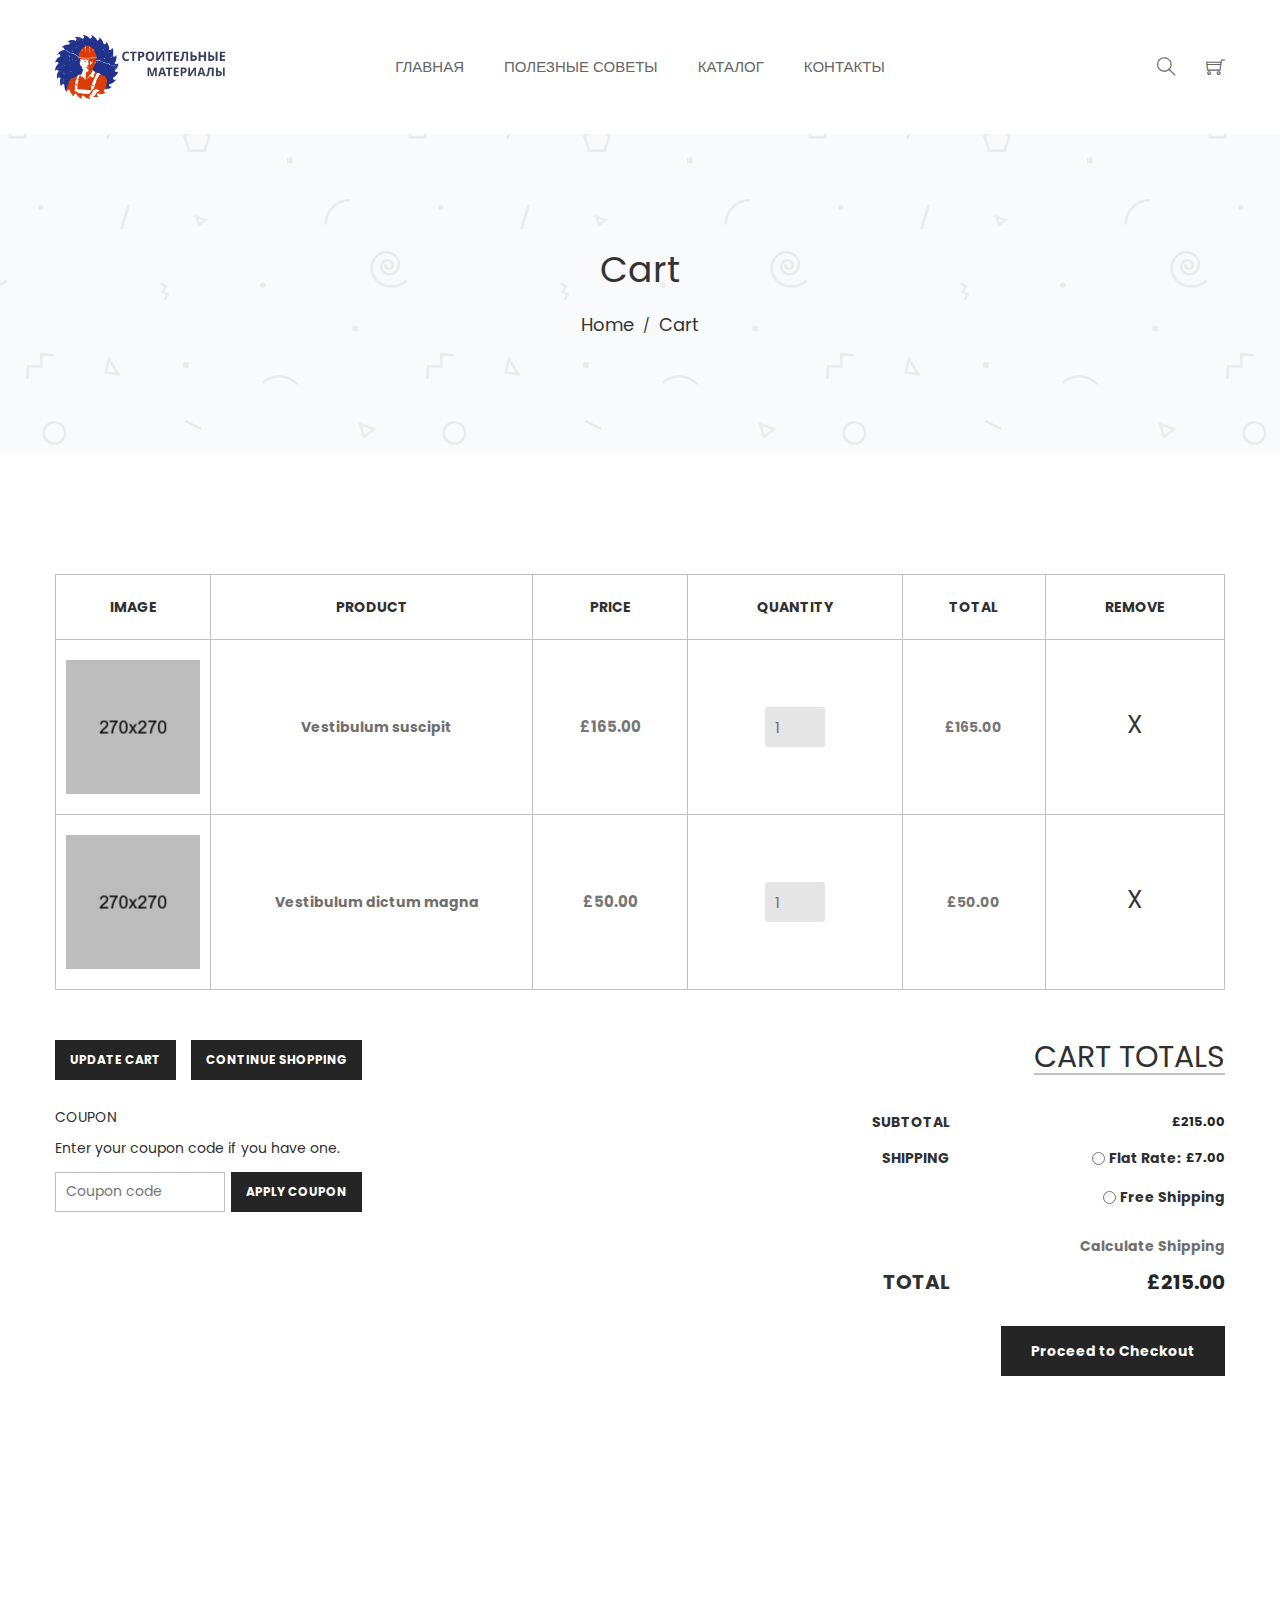
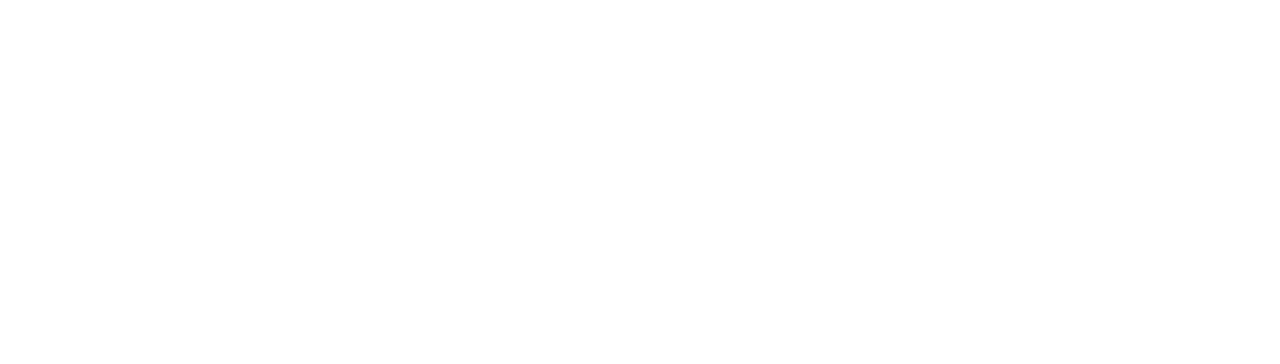
<file: cart.html>
<!doctype html>
<html class="no-js" lang="en">
<head>
    <meta charset="utf-8">
    <meta http-equiv="x-ua-compatible" content="ie=edge">
    <title>Строительный магазин</title>
    <meta name="description" content="">
    <meta name="viewport" content="width=device-width, initial-scale=1">
    
    <!-- Place favicon.ico in the root directory -->
    <link rel="shortcut icon" type="image/x-icon" href="images/favicon.ico">
    <link rel="apple-touch-icon" href="apple-touch-icon.png">
    

    <!-- All css files are included here. -->
    <!-- Bootstrap fremwork main css -->
    <link rel="stylesheet" href="css/bootstrap.min.css">
    <!-- Owl Carousel main css -->
    <link rel="stylesheet" href="css/owl.carousel.min.css">
    <link rel="stylesheet" href="css/owl.theme.default.min.css">
    <!-- This core.css file contents all plugings css file. -->
    <link rel="stylesheet" href="css/core.css">
    <!-- Theme shortcodes/elements style -->
    <link rel="stylesheet" href="css/shortcode/shortcodes.css">
    <!-- Theme main style -->
    <link rel="stylesheet" href="style.css">
    <!-- Responsive css -->
    <link rel="stylesheet" href="css/responsive.css">
    <!-- User style -->
    <link rel="stylesheet" href="css/custom.css">


    <!-- Modernizr JS -->
    <script src="js/vendor/modernizr-2.8.3.min.js"></script>
</head>

<body>
    <!--[if lt IE 8]>
        <p class="browserupgrade">You are using an <strong>outdated</strong> browser. Please <a href="http://browsehappy.com/">upgrade your browser</a> to improve your experience.</p>
    <![endif]-->  

    <!-- Body main wrapper start -->
    <div class="wrapper fixed__footer">
        <!-- Start Header Style -->
        <header id="header" class="htc-header header--3 bg__white">
            <!-- Start Mainmenu Area -->
            <div id="sticky-header-with-topbar" class="mainmenu__area sticky__header">
                <div class="container">
                    <div class="row">
                        <div class="col-md-2 col-lg-2 col-sm-3 col-xs-3">
                            <div class="logo">
                                <a href="index.html">
                                    <img src="images/logo/logo.png" alt="logo">
                                </a>
                            </div>
                        </div>
                        <!-- Start MAinmenu Ares -->
                        <div class="col-md-8 col-lg-8 col-sm-6 col-xs-6">
                            <nav class="mainmenu__nav hidden-xs hidden-sm">
                                <ul class="main__menu">
                                    <li class="drop"><a href="index.html">ГЛАВНАЯ</a>
<!--                                         <ul class="dropdown">
                                            <li><a href="index.html">Home 1</a></li>
                                            <li><a href="index-2.html">Home 2</a></li>
                                        </ul> -->
                                    </li>
<!--                                     <li class="drop"><a href="portfolio-gutter-box-3.html"></a>
                                        <ul class="dropdown">
                                            <li><a href="portfolio-gutter-box-3.html">Boxed Gutter 3 Col</a></li>
                                            <li><a href="portfolio-gutter-full-wide-4.html">Wide Gutter 4 Col </a></li>
                                            <li><a href="portfolio-card-box-3.html">Card Gutter 3 Col </a></li>
                                            <li><a href="portfolio-masonry-3.html">Masonry Box 3 Col </a></li>
                                            <li><a href="portfolio-gutter-masonry-fullwide-4.html">Masonry Wide 4 Col </a></li>
                                            <li><a href="portfolio-gutter-box-3-carousel.html">carousel Gutter 3 Col </a></li>
                                            <li><a href="portfolio-justified-box-3.html">justified box 3 Col</a></li>
                                            <li><a href="single-portfolio-gallery.html">Portfolio Details </a></li>
                                        </ul> -->
                                    </li>
                                    <li class="drop"><a href="blog.html">ПОЛЕЗНЫЕ СОВЕТЫ</a>
<!--                                         <ul class="dropdown">
                                            <li><a href="blog.html">blog 3 column</a></li>
                                            <li><a href="blog-2-col-rightsidebar.html">2 col right siderbar</a></li>
                                            <li><a href="blog-details-left-sidebar.html"> blog details</a></li>
                                        </ul> -->
                                    </li>
                                    <li class="drop"><a href="shop.html">КАТАЛОГ</a>
<!--                                        <ul class="dropdown mega_dropdown">
                                            <li><a class="mega__title" href="shop.html">shop layout</a>
                                                <ul class="mega__item">
                                                    <li><a href="#">demo page title</a></li>
                                                    <li><a href="#">demo page title</a></li>
                                                    <li><a href="#">demo page title</a></li>
                                                    <li><a href="#">demo page title</a></li>
                                                    <li><a href="#">demo page title</a></li>
                                                    <li><a href="#">demo page title</a></li>
                                                    <li><a href="#">demo page title</a></li>
                                                    <li><a href="#">demo page title</a></li>
                                                </ul>
                                            </li>
                                            <li><a class="mega__title" href="shop.html">ПОЛЕЗНЫЕ СОВЕТЫ</a>
                                                <ul class="mega__item">
                                                    <li><a href="#">demo page title</a></li>
                                                    <li><a href="#">demo page title</a></li>
                                                    <li><a href="#">demo page title</a></li>
                                                    <li><a href="#">demo page title</a></li>
                                                    <li><a href="#">demo page title</a></li>
                                                    <li><a href="#">demo page title</a></li>
                                                    <li><a href="#">demo page title</a></li>
                                                    <li><a href="#">demo page title</a></li>
                                                </ul>
                                            </li>
                                            <li>
                                                <ul class="mega__item">
                                                    <li>
                                                        <div class="mega-item-img">
                                                            <a href="shop.html">
                                                                <img src="images/feature-img/3.png" alt="">
                                                            </a>
                                                        </div>
                                                    </li>
                                                </ul>
                                            </li>
                                        </ul>-->
                                    </li>
<!--                                     <li class="drop"><a href="#">pages</a>
                                        <ul class="dropdown">
                                            <li><a href="about.html">about</a></li>
                                            <li><a href="shop.html">shop</a></li>
                                            <li><a href="shop-sidebar.html">shop sidebar</a></li>
                                            <li><a href="product-details-sticky-right.html">product details</a></li>
                                            <li><a href="cart.html">cart</a></li>
                                            <li><a href="wishlist.html">wishlist</a></li>
                                            <li><a href="checkout.html">checkout</a></li>
                                            <li><a href="team.html">team</a></li>
                                            <li><a href="login-register.html">login & register</a></li>
                                        </ul>
                                    </li> -->
                                    <li><a href="contact.html">КОНТАКТЫ</a></li>
                                </ul>
                            </nav>
                            <div class="mobile-menu clearfix visible-xs visible-sm">
                                <nav id="mobile_dropdown">
                                    <ul>
                                        <li><a href="index.html">ГЛАВНАЯ</a>
<!--                                             <ul>
                                                <li><a href="index.html">Home 1</a></li>
                                                <li><a href="index-2.html">Home 2</a></li>
                                            </ul> -->
                                        </li>
<!--                                         <li><a href="#">portfolio</a>
                                            <ul class="dropdown">
                                                <li><a href="portfolio-gutter-box-3.html">Boxed Gutter 3 Col</a></li>
                                                <li><a href="portfolio-gutter-full-wide-4.html">Wide Gutter 4 Col </a></li>
                                                <li><a href="portfolio-card-box-3.html">Card Gutter 3 Col </a></li>
                                                <li><a href="portfolio-masonry-3.html">Masonry Box 3 Col </a></li>
                                                <li><a href="portfolio-gutter-masonry-fullwide-4.html">Masonry Wide 4 Col </a></li>
                                                <li><a href="portfolio-gutter-box-3-carousel.html">carousel Gutter 3 Col </a></li>
                                                <li><a href="portfolio-justified-box-3.html">justified box 3 Col</a></li>
                                                <li><a href="single-portfolio-gallery.html">Portfolio Details </a></li>
                                            </ul>
                                        </li> -->
                                        <li><a href="blog.html">ПОЛЕЗНЫЕ СОВЕТЫ</a>
<!--                                             <ul>
                                                <li><a href="blog.html">blog 3 column</a></li>
                                                <li><a href="blog-2-col-rightsidebar.html">2 col right siderbar</a></li>
                                                <li><a href="blog-details-left-sidebar.html"> blog details</a></li>
                                            </ul> -->
                                        </li>
                                        <li><a href="#">КАТАЛОГ</a>
<!--                                             <ul>
                                                <li><a href="about.html">about</a></li>
                                                <li><a href="shop.html">shop</a></li>
                                                <li><a href="shop-sidebar.html">shop sidebar</a></li>
                                                <li><a href="product-details-sticky-right.html">product details</a></li>
                                                <li><a href="cart.html">cart</a></li>
                                                <li><a href="wishlist.html">wishlist</a></li>
                                                <li><a href="checkout.html">checkout</a></li>
                                                <li><a href="team.html">team</a></li>
                                                <li><a href="login-register.html">login & register</a></li>
                                            </ul> -->
                                        </li>
                                        <li><a href="contact.html">КОНТАКТЫ</a></li>
                                    </ul>
                                </nav>
                            </div>                          
                        </div>
                        <!-- End MAinmenu Ares -->
                        <div class="col-md-2 col-sm-4 col-xs-3">  
                            <ul class="menu-extra">
                                <li class="search search__open hidden-xs"><span class="ti-search"></span></li>
<!--                                 <li><a href="login-register.html"><span class="ti-user"></span></a></li> -->
                                <li class="cart__menu"><span class="ti-shopping-cart"></span></li>
<!--                                 <li class="toggle__menu hidden-xs hidden-sm"><span class="ti-menu"></span></li> -->
                            </ul>
                        </div>
                    </div>
                    <div class="mobile-menu-area"></div>
                </div>
            </div>
            <!-- End Mainmenu Area -->
        </header>
        <!-- End Header Style -->
        
        <div class="body__overlay"></div>
        <!-- Start Offset Wrapper -->
        <div class="offset__wrapper">
            <!-- Start Search Popap -->
            <div class="search__area">
                <div class="container" >
                    <div class="row" >
                        <div class="col-md-12" >
                            <div class="search__inner">
                                <form action="#" method="get">
                                    <input placeholder="Search here... " type="text">
                                    <button type="submit"></button>
                                </form>
                                <div class="search__close__btn">
                                    <span class="search__close__btn_icon"><i class="zmdi zmdi-close"></i></span>
                                </div>
                            </div>
                        </div>
                    </div>
                </div>
            </div>
            <!-- End Search Popap -->
            <!-- Start Offset MEnu -->
            <div class="offsetmenu">
                <div class="offsetmenu__inner">
                    <div class="offsetmenu__close__btn">
                        <a href="#"><i class="zmdi zmdi-close"></i></a>
                    </div>
                    <div class="off__contact">
                        <div class="logo">
                            <a href="index.html">
                                <img src="images/logo/logo.png" alt="logo">
                            </a>
                        </div>
                        <p>Lorem ipsum dolor sit amet consectetu adipisicing elit sed do eiusmod tempor incididunt ut labore.</p>
                    </div>
                    <ul class="sidebar__thumd">
                        <li><a href="#"><img src="images/sidebar-img/1.jpg" alt="sidebar images"></a></li>
                        <li><a href="#"><img src="images/sidebar-img/2.jpg" alt="sidebar images"></a></li>
                        <li><a href="#"><img src="images/sidebar-img/3.jpg" alt="sidebar images"></a></li>
                        <li><a href="#"><img src="images/sidebar-img/4.jpg" alt="sidebar images"></a></li>
                        <li><a href="#"><img src="images/sidebar-img/5.jpg" alt="sidebar images"></a></li>
                        <li><a href="#"><img src="images/sidebar-img/6.jpg" alt="sidebar images"></a></li>
                        <li><a href="#"><img src="images/sidebar-img/7.jpg" alt="sidebar images"></a></li>
                        <li><a href="#"><img src="images/sidebar-img/8.jpg" alt="sidebar images"></a></li>
                    </ul>
                    <div class="offset__widget">
                        <div class="offset__single">
                            <h4 class="offset__title">Language</h4>
                            <ul>
                                <li><a href="#"> Engish </a></li>
                                <li><a href="#"> French </a></li>
                                <li><a href="#"> German </a></li>
                            </ul>
                        </div>
                        <div class="offset__single">
                            <h4 class="offset__title">Currencies</h4>
                            <ul>
                                <li><a href="#"> USD : Dollar </a></li>
                                <li><a href="#"> EUR : Euro </a></li>
                                <li><a href="#"> POU : Pound </a></li>
                            </ul>
                        </div>
                    </div>
                    <div class="offset__sosial__share">
                        <h4 class="offset__title">Follow Us On Social</h4>
                        <ul class="off__soaial__link">
                            <li><a class="bg--twitter" href="#"  title="Twitter"><i class="zmdi zmdi-twitter"></i></a></li>
                            
                            <li><a class="bg--instagram" href="#" title="Instagram"><i class="zmdi zmdi-instagram"></i></a></li>

                            <li><a class="bg--facebook" href="#" title="Facebook"><i class="zmdi zmdi-facebook"></i></a></li>

                            <li><a class="bg--googleplus" href="#" title="Google Plus"><i class="zmdi zmdi-google-plus"></i></a></li>

                            <li><a class="bg--google" href="#" title="Google"><i class="zmdi zmdi-google"></i></a></li>
                        </ul>
                    </div>
                </div>
            </div>
            <!-- End Offset MEnu -->
            <!-- Start Cart Panel -->
            <div class="shopping__cart">
                <div class="shopping__cart__inner">
                    <div class="offsetmenu__close__btn">
                        <a href="#"><i class="zmdi zmdi-close"></i></a>
                    </div>
                    <div class="shp__cart__wrap">
                        <div class="shp__single__product">
                            <div class="shp__pro__thumb">
                                <a href="#">
                                    <img src="images/product/sm-img/1.jpg" alt="product images">
                                </a>
                            </div>
                            <div class="shp__pro__details">
                                <h2><a href="product-details.html">BO&Play Wireless Speaker</a></h2>
                                <span class="quantity">QTY: 1</span>
                                <span class="shp__price">$105.00</span>
                            </div>
                            <div class="remove__btn">
                                <a href="#" title="Remove this item"><i class="zmdi zmdi-close"></i></a>
                            </div>
                        </div>
                        <div class="shp__single__product">
                            <div class="shp__pro__thumb">
                                <a href="#">
                                    <img src="images/product/sm-img/2.jpg" alt="product images">
                                </a>
                            </div>
                            <div class="shp__pro__details">
                                <h2><a href="product-details.html">Brone Candle</a></h2>
                                <span class="quantity">QTY: 1</span>
                                <span class="shp__price">$25.00</span>
                            </div>
                            <div class="remove__btn">
                                <a href="#" title="Remove this item"><i class="zmdi zmdi-close"></i></a>
                            </div>
                        </div>
                    </div>
                    <ul class="shoping__total">
                        <li class="subtotal">Subtotal:</li>
                        <li class="total__price">$130.00</li>
                    </ul>
                    <ul class="shopping__btn">
                        <li><a href="cart.html">View Cart</a></li>
                        <li class="shp__checkout"><a href="checkout.html">Checkout</a></li>
                    </ul>
                </div>
            </div>
            <!-- End Cart Panel -->
        </div>
        <!-- End Offset Wrapper -->
        <!-- Start Bradcaump area -->
        <div class="ht__bradcaump__area" style="background: rgba(0, 0, 0, 0) url(images/bg/2.jpg) no-repeat scroll center center / cover ;">
            <div class="ht__bradcaump__wrap">
                <div class="container">
                    <div class="row">
                        <div class="col-xs-12">
                            <div class="bradcaump__inner text-center">
                                <h2 class="bradcaump-title">Cart</h2>
                                <nav class="bradcaump-inner">
                                  <a class="breadcrumb-item" href="index.html">Home</a>
                                  <span class="brd-separetor">/</span>
                                  <span class="breadcrumb-item active">Cart</span>
                                </nav>
                            </div>
                        </div>
                    </div>
                </div>
            </div>
        </div>
        <!-- End Bradcaump area -->
        <!-- cart-main-area start -->
        <div class="cart-main-area ptb--120 bg__white">
            <div class="container">
                <div class="row">
                    <div class="col-md-12 col-sm-12 col-xs-12">
                        <form action="#">               
                            <div class="table-content table-responsive">
                                <table>
                                    <thead>
                                        <tr>
                                            <th class="product-thumbnail">Image</th>
                                            <th class="product-name">Product</th>
                                            <th class="product-price">Price</th>
                                            <th class="product-quantity">Quantity</th>
                                            <th class="product-subtotal">Total</th>
                                            <th class="product-remove">Remove</th>
                                        </tr>
                                    </thead>
                                    <tbody>
                                        <tr>
                                            <td class="product-thumbnail"><a href="#"><img src="images/product/4.png" alt="product img" /></a></td>
                                            <td class="product-name"><a href="#">Vestibulum suscipit</a></td>
                                            <td class="product-price"><span class="amount">£165.00</span></td>
                                            <td class="product-quantity"><input type="number" value="1" /></td>
                                            <td class="product-subtotal">£165.00</td>
                                            <td class="product-remove"><a href="#">X</a></td>
                                        </tr>
                                        <tr>
                                            <td class="product-thumbnail"><a href="#"><img src="images/product/3.png" alt="product img" /></a></td>
                                            <td class="product-name"><a href="#">Vestibulum dictum magna</a></td>
                                            <td class="product-price"><span class="amount">£50.00</span></td>
                                            <td class="product-quantity"><input type="number" value="1" /></td>
                                            <td class="product-subtotal">£50.00</td>
                                            <td class="product-remove"><a href="#">X</a></td>
                                        </tr>
                                    </tbody>
                                </table>
                            </div>
                            <div class="row">
                                <div class="col-md-8 col-sm-7 col-xs-12">
                                    <div class="buttons-cart">
                                        <input type="submit" value="Update Cart" />
                                        <a href="#">Continue Shopping</a>
                                    </div>
                                    <div class="coupon">
                                        <h3>Coupon</h3>
                                        <p>Enter your coupon code if you have one.</p>
                                        <input type="text" placeholder="Coupon code" />
                                        <input type="submit" value="Apply Coupon" />
                                    </div>
                                </div>
                                <div class="col-md-4 col-sm-5 col-xs-12">
                                    <div class="cart_totals">
                                        <h2>Cart Totals</h2>
                                        <table>
                                            <tbody>
                                                <tr class="cart-subtotal">
                                                    <th>Subtotal</th>
                                                    <td><span class="amount">£215.00</span></td>
                                                </tr>
                                                <tr class="shipping">
                                                    <th>Shipping</th>
                                                    <td>
                                                        <ul id="shipping_method">
                                                            <li>
                                                                <input type="radio" /> 
                                                                <label>
                                                                    Flat Rate: <span class="amount">£7.00</span>
                                                                </label>
                                                            </li>
                                                            <li>
                                                                <input type="radio" /> 
                                                                <label>
                                                                    Free Shipping
                                                                </label>
                                                            </li>
                                                            <li></li>
                                                        </ul>
                                                        <p><a class="shipping-calculator-button" href="#">Calculate Shipping</a></p>
                                                    </td>
                                                </tr>
                                                <tr class="order-total">
                                                    <th>Total</th>
                                                    <td>
                                                        <strong><span class="amount">£215.00</span></strong>
                                                    </td>
                                                </tr>                                           
                                            </tbody>
                                        </table>
                                        <div class="wc-proceed-to-checkout">
                                            <a href="checkout.html">Proceed to Checkout</a>
                                        </div>
                                    </div>
                                </div>
                            </div>
                        </form> 
                    </div>
                </div>
            </div>
        </div>
        <!-- cart-main-area end -->
        <!-- Start Footer Area -->
        <footer class="htc__foooter__area gray-bg">
            <div class="container">
                <div class="row">
                    <div class="footer__container clearfix">
                        <div class="col-md-3 col-lg-3 col-sm-6">
                            <div class="ft__widget">
                                <div class="ft__logo">
                                    <a href="index.html">
                                        <img src="images/logo/logo.png" alt="footer logo">
                                    </a>
                                </div>
                                <div class="footer-address">
                                    <ul>
                                        <li>
                                            <div class="address-icon">
                                                <i class="zmdi zmdi-pin"></i>
                                            </div>
                                            <div class="address-text">
                                                <p>ул. Гожская д. 2а
                                                    Гродно 230014
                                                    Беларусь</p>
                                            </div>
                                        </li>
                                        <li>
                                            <div class="address-icon">
                                                <i class="zmdi zmdi-email"></i>
                                            </div>
                                            <div class="address-text">
                                                <a href="#"> info@example.com</a>
                                            </div>
                                        </li>
                                        <li>
                                            <div class="address-icon">
                                                <i class="zmdi zmdi-phone-in-talk"></i>
                                            </div>
                                            <div class="address-text">
                                                <a href="tel:+375293128414">+375 29 312 84 14</a>
                                            </div>
                                        </li>
                                    </ul>
                                </div>
<!--                                 <ul class="social__icon">
                                    <li><a href="#"><i class="zmdi zmdi-twitter"></i></a></li>
                                    <li><a href="#"><i class="zmdi zmdi-instagram"></i></a></li>
                                    <li><a href="#"><i class="zmdi zmdi-facebook"></i></a></li>
                                    <li><a href="#"><i class="zmdi zmdi-google-plus"></i></a></li>
                                </ul> -->
                            </div>
                        </div>
                        <div class="col-md-3 col-lg-2 col-sm-6 smt-30 xmt-30">
                            <div class="ft__widget">
                                <!-- <h2 class="ft__title">Categories</h2> -->
                                <ul class="footer-categories">
                                    <li><a href="#">СУХИЕ СТРОИТЕЛЬНЫЕ СМЕСИ</a></li>
                                    <li><a href="#">МЕТАЛЛОПРОКАТ</a></li>
                                    <li><a href="#">ГИПСОКАРТОН</a></li>
                                    <li><a href="#">СИСТЕМА КРЕПЕЖА</a></li>
                                    <li><a href="#">КРОВЛЯ И ГИДРОИЗОЛ</a></li>
                                </ul>
                            </div>
                        </div>
                        <div class="col-md-3 col-lg-2 col-sm-6 smt-30 xmt-30">
                            <div class="ft__widget">
                                <!-- <h2 class="ft__title">Categories</h2> -->
                                <ul class="footer-categories">
                                    <li><a href="#">ПЕНЫ, ГЕРМЕТИКИ, КЛЕИ</a></li>
                                    <li><a href="#">ТЕПЛОИЗОЛЯЦИЯ</a></li>
                                    <li><a href="#">СТРОИТЕЛЬНЫЕ МАТЕРИАЛЫ</a></li>
                                    <li><a href="#">СИСТЕМА ВОДООТВЕДЕНИЯ</a></li>
                                    <li><a href="#">ПИЛОМАТЕРИАЛЫ</a></li>
                                </ul>
                            </div>
                        </div>
<!--                         <div class="col-md-3 col-lg-2 col-sm-6 smt-30 xmt-30">
                            <div class="ft__widget">
                                <h2 class="ft__title">Infomation</h2>
                                <ul class="footer-categories">
                                    <li><a href="about.html">About Us</a></li>
                                    <li><a href="contact.html">Contact Us</a></li>
                                    <li><a href="#">Terms & Conditions</a></li>
                                    <li><a href="#">Returns & Exchanges</a></li>
                                    <li><a href="#">Shipping & Delivery</a></li>
                                    <li><a href="#">Privacy Policy</a></li>
                                </ul>
                            </div>
                        </div> -->
<!--                         <div class="col-md-3 col-lg-3 col-lg-offset-1 col-sm-6 smt-30 xmt-30">
                            <div class="ft__widget">
                                <h2 class="ft__title">Newsletter</h2>
                                <div class="newsletter__form">
                                    <p>Subscribe to our newsletter and get 10% off your first purchase .</p>
                                    <div class="input__box">
                                        <div id="mc_embed_signup">
                                            <form action="#" method="post" id="mc-embedded-subscribe-form" name="mc-embedded-subscribe-form" class="validate" target="_blank" novalidate>
                                                <div id="mc_embed_signup_scroll" class="htc__news__inner">
                                                    <div class="news__input">
                                                        <input type="email" value="" name="EMAIL" class="email" id="mce-EMAIL" placeholder="Email Address" required>
                                                    </div>
                                                
                                                    <div style="position: absolute; left: -5000px;" aria-hidden="true"><input type="text" name="b_6bbb9b6f5827bd842d9640c82_05d85f18ef" tabindex="-1" value=""></div>
                                                    <div class="clearfix subscribe__btn"><input type="submit" value="Send" name="subscribe" id="mc-embedded-subscribe" class="bst__btn btn--white__color">
                                                        
                                                    </div>
                                                </div>
                                            </form>
                                        </div>
                                    </div>        
                                </div>
                            </div>
                        </div> -->
                        <!-- End Single Footer Widget -->
                    </div>
                </div>
                <!-- Start Copyright Area -->
                <div class="htc__copyright__area">
                    <div class="row">
                        <div class="col-md-12 col-lg-12 col-sm-12 col-xs-12">
                            <div class="copyright__inner">
                                <div class="copyright">
                                    <p>© 2022 <a href="#">СТРОИТЕЛЬНЫЕ МАТЕРИАЛЫ</a>
                                    ВСЕ ПРАВА ЗАЩИЩЕНЫ.</p>
                                </div>
<!--                                 <ul class="footer__menu">
                                    <li><a href="index.html">Home</a></li>
                                    <li><a href="shop.html">Product</a></li>
                                    <li><a href="contact.html">Contact Us</a></li>
                                </ul> -->
                            </div>
                        </div>
                    </div>
                </div>
                <!-- End Copyright Area -->
            </div>
        </footer>
        <!-- End Footer Area -->
    </div>
    <!-- Body main wrapper end -->
    <!-- Placed js at the end of the document so the pages load faster -->

    <!-- jquery latest version -->
    <script src="js/vendor/jquery-1.12.0.min.js"></script>
    <!-- Bootstrap framework js -->
    <script src="js/bootstrap.min.js"></script>
    <!-- All js plugins included in this file. -->
    <script src="js/plugins.js"></script>
    <script src="js/slick.min.js"></script>
    <script src="js/owl.carousel.min.js"></script>
    <!-- Waypoints.min.js. -->
    <script src="js/waypoints.min.js"></script>
    <!-- Main js file that contents all jQuery plugins activation. -->
    <script src="js/main.js"></script>

</body>

</html>
</file>
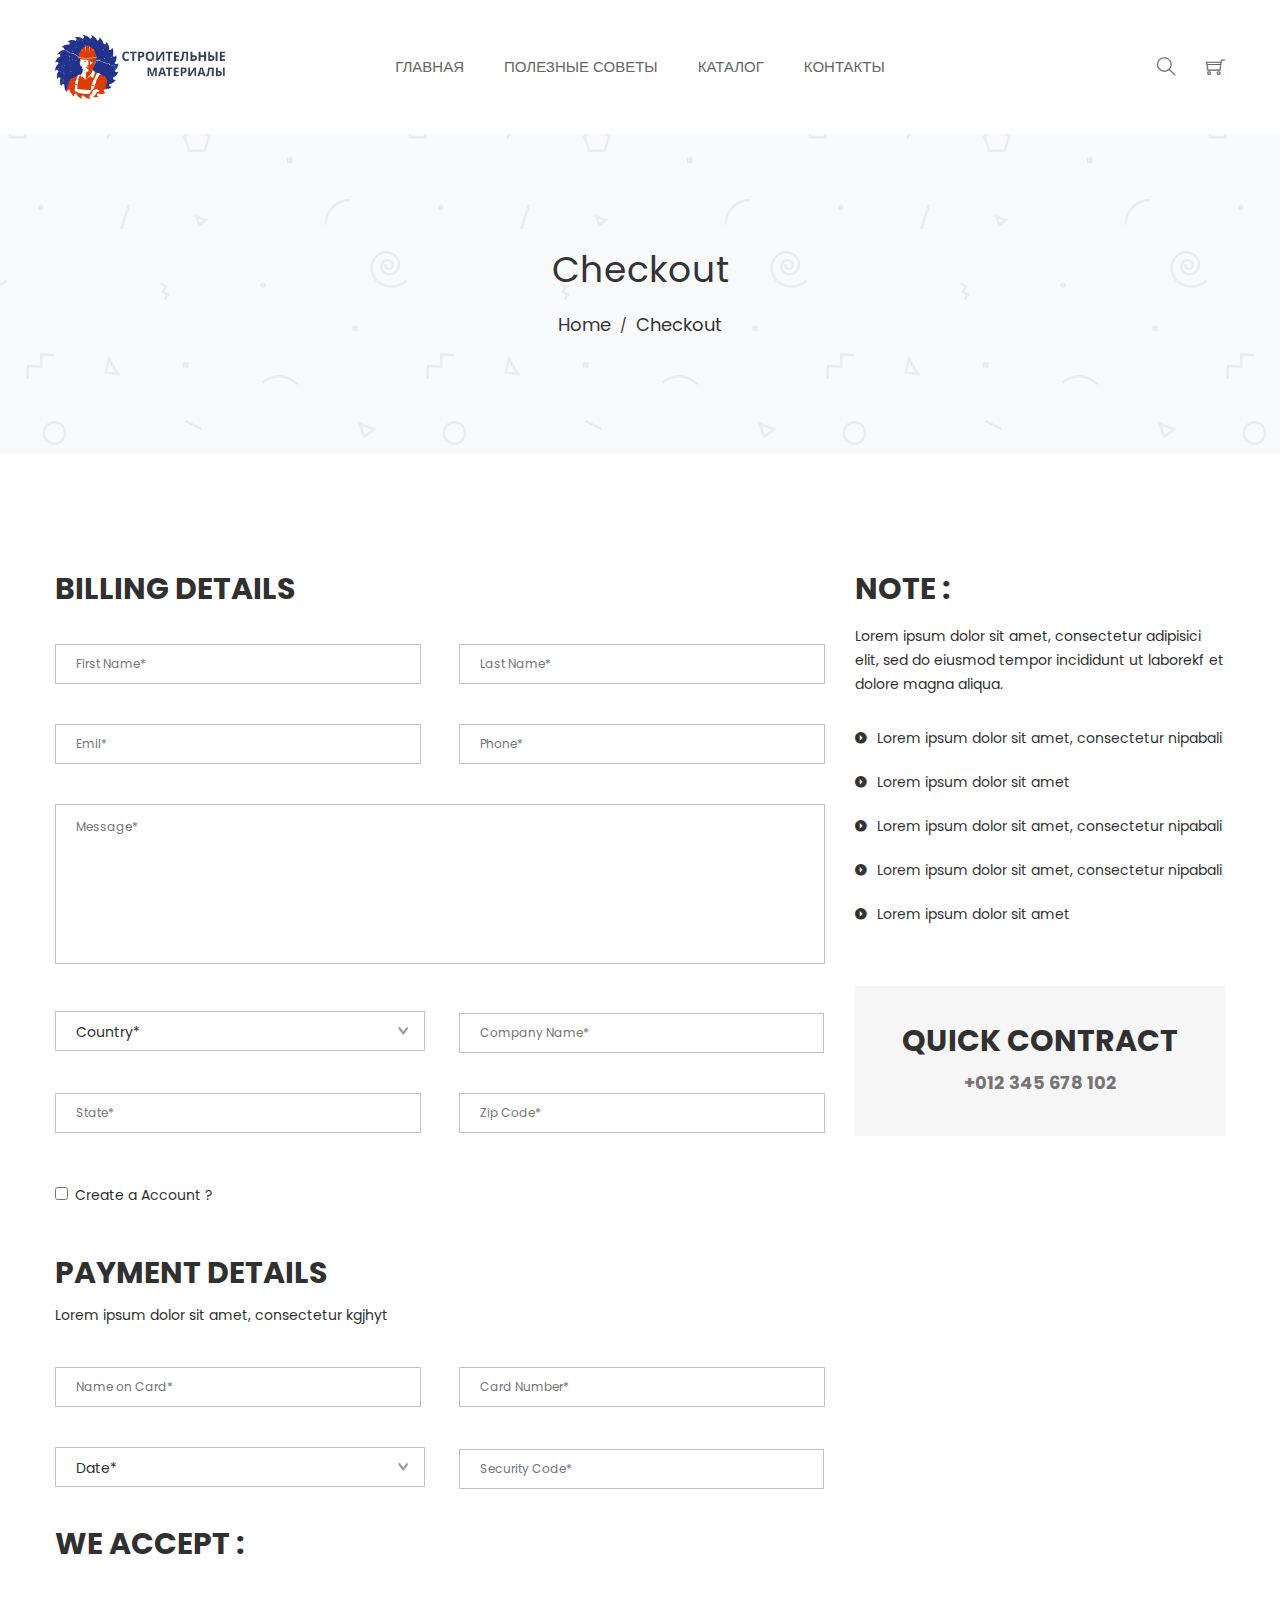
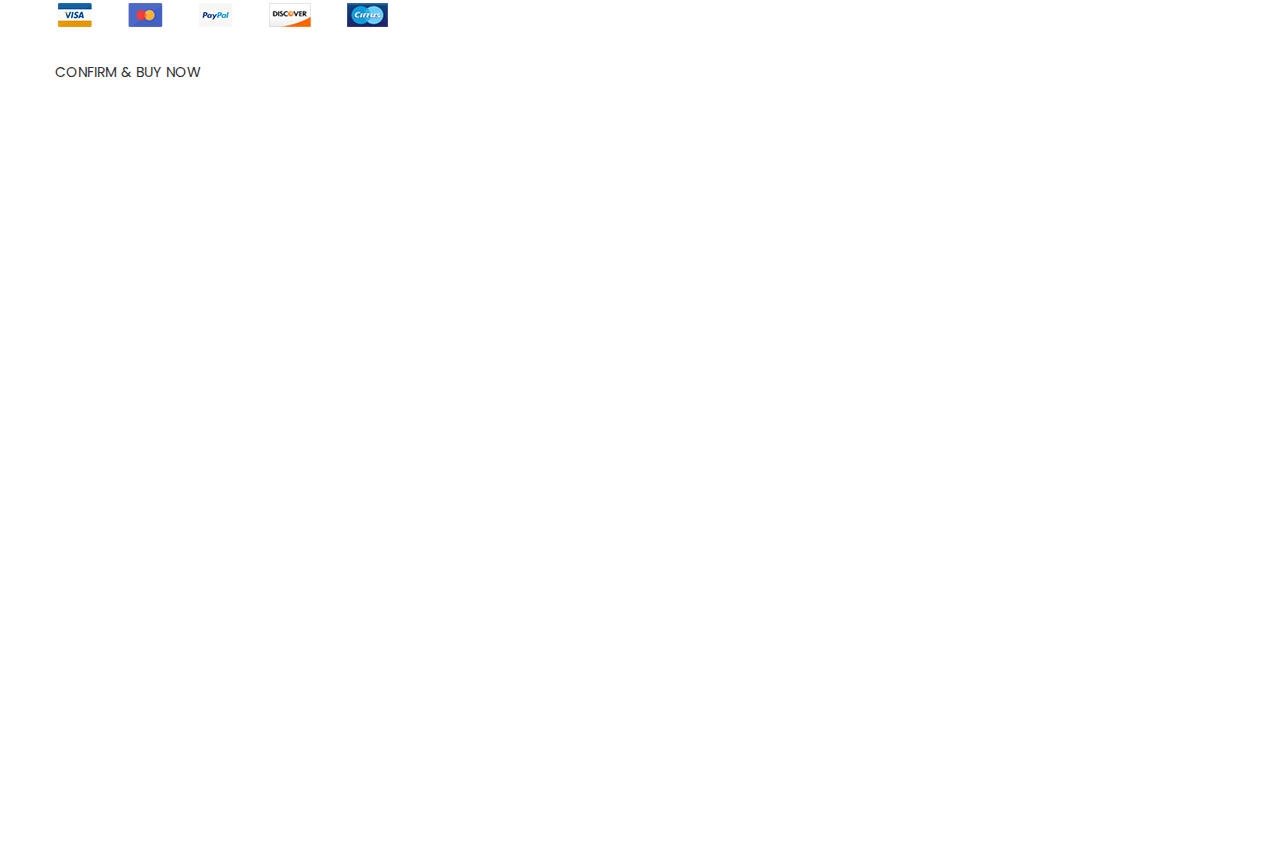
<file: checkout.html>
<!doctype html>
<html class="no-js" lang="en">
<head>
    <meta charset="utf-8">
    <meta http-equiv="x-ua-compatible" content="ie=edge">
    <title>Строительный магазин</title>
    <meta name="description" content="">
    <meta name="viewport" content="width=device-width, initial-scale=1">
    
    <!-- Place favicon.ico in the root directory -->
    <link rel="shortcut icon" type="image/x-icon" href="images/favicon.ico">
    <link rel="apple-touch-icon" href="apple-touch-icon.png">
    

    <!-- All css files are included here. -->
    <!-- Bootstrap fremwork main css -->
    <link rel="stylesheet" href="css/bootstrap.min.css">
    <!-- Owl Carousel main css -->
    <link rel="stylesheet" href="css/owl.carousel.min.css">
    <link rel="stylesheet" href="css/owl.theme.default.min.css">
    <!-- This core.css file contents all plugings css file. -->
    <link rel="stylesheet" href="css/core.css">
    <!-- Theme shortcodes/elements style -->
    <link rel="stylesheet" href="css/shortcode/shortcodes.css">
    <!-- Theme main style -->
    <link rel="stylesheet" href="style.css">
    <!-- Responsive css -->
    <link rel="stylesheet" href="css/responsive.css">
    <!-- User style -->
    <link rel="stylesheet" href="css/custom.css">


    <!-- Modernizr JS -->
    <script src="js/vendor/modernizr-2.8.3.min.js"></script>
</head>

<body>
    <!--[if lt IE 8]>
        <p class="browserupgrade">You are using an <strong>outdated</strong> browser. Please <a href="http://browsehappy.com/">upgrade your browser</a> to improve your experience.</p>
    <![endif]-->  

    <!-- Body main wrapper start -->
    <div class="wrapper fixed__footer">
        <!-- Start Header Style -->
        <header id="header" class="htc-header header--3 bg__white">
            <!-- Start Mainmenu Area -->
            <div id="sticky-header-with-topbar" class="mainmenu__area sticky__header">
                <div class="container">
                    <div class="row">
                        <div class="col-md-2 col-lg-2 col-sm-3 col-xs-3">
                            <div class="logo">
                                <a href="index.html">
                                    <img src="images/logo/logo.png" alt="logo">
                                </a>
                            </div>
                        </div>
                        <!-- Start MAinmenu Ares -->
                        <div class="col-md-8 col-lg-8 col-sm-6 col-xs-6">
                            <nav class="mainmenu__nav hidden-xs hidden-sm">
                                <ul class="main__menu">
                                    <li class="drop"><a href="index.html">ГЛАВНАЯ</a>
<!--                                         <ul class="dropdown">
                                            <li><a href="index.html">Home 1</a></li>
                                            <li><a href="index-2.html">Home 2</a></li>
                                        </ul> -->
                                    </li>
<!--                                     <li class="drop"><a href="portfolio-gutter-box-3.html"></a>
                                        <ul class="dropdown">
                                            <li><a href="portfolio-gutter-box-3.html">Boxed Gutter 3 Col</a></li>
                                            <li><a href="portfolio-gutter-full-wide-4.html">Wide Gutter 4 Col </a></li>
                                            <li><a href="portfolio-card-box-3.html">Card Gutter 3 Col </a></li>
                                            <li><a href="portfolio-masonry-3.html">Masonry Box 3 Col </a></li>
                                            <li><a href="portfolio-gutter-masonry-fullwide-4.html">Masonry Wide 4 Col </a></li>
                                            <li><a href="portfolio-gutter-box-3-carousel.html">carousel Gutter 3 Col </a></li>
                                            <li><a href="portfolio-justified-box-3.html">justified box 3 Col</a></li>
                                            <li><a href="single-portfolio-gallery.html">Portfolio Details </a></li>
                                        </ul> -->
                                    </li>
                                    <li class="drop"><a href="blog.html">ПОЛЕЗНЫЕ СОВЕТЫ</a>
<!--                                         <ul class="dropdown">
                                            <li><a href="blog.html">blog 3 column</a></li>
                                            <li><a href="blog-2-col-rightsidebar.html">2 col right siderbar</a></li>
                                            <li><a href="blog-details-left-sidebar.html"> blog details</a></li>
                                        </ul> -->
                                    </li>
                                    <li class="drop"><a href="shop.html">КАТАЛОГ</a>
<!--                                        <ul class="dropdown mega_dropdown">
                                            <li><a class="mega__title" href="shop.html">shop layout</a>
                                                <ul class="mega__item">
                                                    <li><a href="#">demo page title</a></li>
                                                    <li><a href="#">demo page title</a></li>
                                                    <li><a href="#">demo page title</a></li>
                                                    <li><a href="#">demo page title</a></li>
                                                    <li><a href="#">demo page title</a></li>
                                                    <li><a href="#">demo page title</a></li>
                                                    <li><a href="#">demo page title</a></li>
                                                    <li><a href="#">demo page title</a></li>
                                                </ul>
                                            </li>
                                            <li><a class="mega__title" href="shop.html">ПОЛЕЗНЫЕ СОВЕТЫ</a>
                                                <ul class="mega__item">
                                                    <li><a href="#">demo page title</a></li>
                                                    <li><a href="#">demo page title</a></li>
                                                    <li><a href="#">demo page title</a></li>
                                                    <li><a href="#">demo page title</a></li>
                                                    <li><a href="#">demo page title</a></li>
                                                    <li><a href="#">demo page title</a></li>
                                                    <li><a href="#">demo page title</a></li>
                                                    <li><a href="#">demo page title</a></li>
                                                </ul>
                                            </li>
                                            <li>
                                                <ul class="mega__item">
                                                    <li>
                                                        <div class="mega-item-img">
                                                            <a href="shop.html">
                                                                <img src="images/feature-img/3.png" alt="">
                                                            </a>
                                                        </div>
                                                    </li>
                                                </ul>
                                            </li>
                                        </ul>-->
                                    </li>
<!--                                     <li class="drop"><a href="#">pages</a>
                                        <ul class="dropdown">
                                            <li><a href="about.html">about</a></li>
                                            <li><a href="shop.html">shop</a></li>
                                            <li><a href="shop-sidebar.html">shop sidebar</a></li>
                                            <li><a href="product-details-sticky-right.html">product details</a></li>
                                            <li><a href="cart.html">cart</a></li>
                                            <li><a href="wishlist.html">wishlist</a></li>
                                            <li><a href="checkout.html">checkout</a></li>
                                            <li><a href="team.html">team</a></li>
                                            <li><a href="login-register.html">login & register</a></li>
                                        </ul>
                                    </li> -->
                                    <li><a href="contact.html">КОНТАКТЫ</a></li>
                                </ul>
                            </nav>
                            <div class="mobile-menu clearfix visible-xs visible-sm">
                                <nav id="mobile_dropdown">
                                    <ul>
                                        <li><a href="index.html">ГЛАВНАЯ</a>
<!--                                             <ul>
                                                <li><a href="index.html">Home 1</a></li>
                                                <li><a href="index-2.html">Home 2</a></li>
                                            </ul> -->
                                        </li>
<!--                                         <li><a href="#">portfolio</a>
                                            <ul class="dropdown">
                                                <li><a href="portfolio-gutter-box-3.html">Boxed Gutter 3 Col</a></li>
                                                <li><a href="portfolio-gutter-full-wide-4.html">Wide Gutter 4 Col </a></li>
                                                <li><a href="portfolio-card-box-3.html">Card Gutter 3 Col </a></li>
                                                <li><a href="portfolio-masonry-3.html">Masonry Box 3 Col </a></li>
                                                <li><a href="portfolio-gutter-masonry-fullwide-4.html">Masonry Wide 4 Col </a></li>
                                                <li><a href="portfolio-gutter-box-3-carousel.html">carousel Gutter 3 Col </a></li>
                                                <li><a href="portfolio-justified-box-3.html">justified box 3 Col</a></li>
                                                <li><a href="single-portfolio-gallery.html">Portfolio Details </a></li>
                                            </ul>
                                        </li> -->
                                        <li><a href="blog.html">ПОЛЕЗНЫЕ СОВЕТЫ</a>
<!--                                             <ul>
                                                <li><a href="blog.html">blog 3 column</a></li>
                                                <li><a href="blog-2-col-rightsidebar.html">2 col right siderbar</a></li>
                                                <li><a href="blog-details-left-sidebar.html"> blog details</a></li>
                                            </ul> -->
                                        </li>
                                        <li><a href="#">КАТАЛОГ</a>
<!--                                             <ul>
                                                <li><a href="about.html">about</a></li>
                                                <li><a href="shop.html">shop</a></li>
                                                <li><a href="shop-sidebar.html">shop sidebar</a></li>
                                                <li><a href="product-details-sticky-right.html">product details</a></li>
                                                <li><a href="cart.html">cart</a></li>
                                                <li><a href="wishlist.html">wishlist</a></li>
                                                <li><a href="checkout.html">checkout</a></li>
                                                <li><a href="team.html">team</a></li>
                                                <li><a href="login-register.html">login & register</a></li>
                                            </ul> -->
                                        </li>
                                        <li><a href="contact.html">КОНТАКТЫ</a></li>
                                    </ul>
                                </nav>
                            </div>                          
                        </div>
                        <!-- End MAinmenu Ares -->
                        <div class="col-md-2 col-sm-4 col-xs-3">  
                            <ul class="menu-extra">
                                <li class="search search__open hidden-xs"><span class="ti-search"></span></li>
<!--                                 <li><a href="login-register.html"><span class="ti-user"></span></a></li> -->
                                <li class="cart__menu"><span class="ti-shopping-cart"></span></li>
<!--                                 <li class="toggle__menu hidden-xs hidden-sm"><span class="ti-menu"></span></li> -->
                            </ul>
                        </div>
                    </div>
                    <div class="mobile-menu-area"></div>
                </div>
            </div>
            <!-- End Mainmenu Area -->
        </header>
        <!-- End Header Style -->
        
        <div class="body__overlay"></div>
        <!-- Start Offset Wrapper -->
        <div class="offset__wrapper">
            <!-- Start Search Popap -->
            <div class="search__area">
                <div class="container" >
                    <div class="row" >
                        <div class="col-md-12" >
                            <div class="search__inner">
                                <form action="#" method="get">
                                    <input placeholder="Search here... " type="text">
                                    <button type="submit"></button>
                                </form>
                                <div class="search__close__btn">
                                    <span class="search__close__btn_icon"><i class="zmdi zmdi-close"></i></span>
                                </div>
                            </div>
                        </div>
                    </div>
                </div>
            </div>
            <!-- End Search Popap -->
            <!-- Start Offset MEnu -->
            <div class="offsetmenu">
                <div class="offsetmenu__inner">
                    <div class="offsetmenu__close__btn">
                        <a href="#"><i class="zmdi zmdi-close"></i></a>
                    </div>
                    <div class="off__contact">
                        <div class="logo">
                            <a href="index.html">
                                <img src="images/logo/logo.png" alt="logo">
                            </a>
                        </div>
                        <p>Lorem ipsum dolor sit amet consectetu adipisicing elit sed do eiusmod tempor incididunt ut labore.</p>
                    </div>
                    <ul class="sidebar__thumd">
                        <li><a href="#"><img src="images/sidebar-img/1.jpg" alt="sidebar images"></a></li>
                        <li><a href="#"><img src="images/sidebar-img/2.jpg" alt="sidebar images"></a></li>
                        <li><a href="#"><img src="images/sidebar-img/3.jpg" alt="sidebar images"></a></li>
                        <li><a href="#"><img src="images/sidebar-img/4.jpg" alt="sidebar images"></a></li>
                        <li><a href="#"><img src="images/sidebar-img/5.jpg" alt="sidebar images"></a></li>
                        <li><a href="#"><img src="images/sidebar-img/6.jpg" alt="sidebar images"></a></li>
                        <li><a href="#"><img src="images/sidebar-img/7.jpg" alt="sidebar images"></a></li>
                        <li><a href="#"><img src="images/sidebar-img/8.jpg" alt="sidebar images"></a></li>
                    </ul>
                    <div class="offset__widget">
                        <div class="offset__single">
                            <h4 class="offset__title">Language</h4>
                            <ul>
                                <li><a href="#"> Engish </a></li>
                                <li><a href="#"> French </a></li>
                                <li><a href="#"> German </a></li>
                            </ul>
                        </div>
                        <div class="offset__single">
                            <h4 class="offset__title">Currencies</h4>
                            <ul>
                                <li><a href="#"> USD : Dollar </a></li>
                                <li><a href="#"> EUR : Euro </a></li>
                                <li><a href="#"> POU : Pound </a></li>
                            </ul>
                        </div>
                    </div>
                    <div class="offset__sosial__share">
                        <h4 class="offset__title">Follow Us On Social</h4>
                        <ul class="off__soaial__link">
                            <li><a class="bg--twitter" href="#"  title="Twitter"><i class="zmdi zmdi-twitter"></i></a></li>
                            
                            <li><a class="bg--instagram" href="#" title="Instagram"><i class="zmdi zmdi-instagram"></i></a></li>

                            <li><a class="bg--facebook" href="#" title="Facebook"><i class="zmdi zmdi-facebook"></i></a></li>

                            <li><a class="bg--googleplus" href="#" title="Google Plus"><i class="zmdi zmdi-google-plus"></i></a></li>

                            <li><a class="bg--google" href="#" title="Google"><i class="zmdi zmdi-google"></i></a></li>
                        </ul>
                    </div>
                </div>
            </div>
            <!-- End Offset MEnu -->
            <!-- Start Cart Panel -->
            <div class="shopping__cart">
                <div class="shopping__cart__inner">
                    <div class="offsetmenu__close__btn">
                        <a href="#"><i class="zmdi zmdi-close"></i></a>
                    </div>
                    <div class="shp__cart__wrap">
                        <div class="shp__single__product">
                            <div class="shp__pro__thumb">
                                <a href="#">
                                    <img src="images/product/sm-img/1.jpg" alt="product images">
                                </a>
                            </div>
                            <div class="shp__pro__details">
                                <h2><a href="product-details.html">BO&Play Wireless Speaker</a></h2>
                                <span class="quantity">QTY: 1</span>
                                <span class="shp__price">$105.00</span>
                            </div>
                            <div class="remove__btn">
                                <a href="#" title="Remove this item"><i class="zmdi zmdi-close"></i></a>
                            </div>
                        </div>
                        <div class="shp__single__product">
                            <div class="shp__pro__thumb">
                                <a href="#">
                                    <img src="images/product/sm-img/2.jpg" alt="product images">
                                </a>
                            </div>
                            <div class="shp__pro__details">
                                <h2><a href="product-details.html">Brone Candle</a></h2>
                                <span class="quantity">QTY: 1</span>
                                <span class="shp__price">$25.00</span>
                            </div>
                            <div class="remove__btn">
                                <a href="#" title="Remove this item"><i class="zmdi zmdi-close"></i></a>
                            </div>
                        </div>
                    </div>
                    <ul class="shoping__total">
                        <li class="subtotal">Subtotal:</li>
                        <li class="total__price">$130.00</li>
                    </ul>
                    <ul class="shopping__btn">
                        <li><a href="cart.html">View Cart</a></li>
                        <li class="shp__checkout"><a href="checkout.html">Checkout</a></li>
                    </ul>
                </div>
            </div>
            <!-- End Cart Panel -->
        </div>
        <!-- End Offset Wrapper -->
        <!-- Start Bradcaump area -->
        <div class="ht__bradcaump__area" style="background: rgba(0, 0, 0, 0) url(images/bg/2.jpg) no-repeat scroll center center / cover ;">
            <div class="ht__bradcaump__wrap">
                <div class="container">
                    <div class="row">
                        <div class="col-xs-12">
                            <div class="bradcaump__inner text-center">
                                <h2 class="bradcaump-title">Checkout</h2>
                                <nav class="bradcaump-inner">
                                  <a class="breadcrumb-item" href="index.html">Home</a>
                                  <span class="brd-separetor">/</span>
                                  <span class="breadcrumb-item active">Checkout</span>
                                </nav>
                            </div>
                        </div>
                    </div>
                </div>
            </div>
        </div>
        <!-- End Bradcaump area -->
        <!-- Start Checkout Area -->
        <section class="our-checkout-area ptb--120 bg__white">
            <div class="container">
                <div class="row">
                    <div class="col-md-8 col-lg-8">
                        <div class="ckeckout-left-sidebar">
                            <!-- Start Checkbox Area -->
                            <div class="checkout-form">
                                <h2 class="section-title-3">Billing details</h2>
                                <div class="checkout-form-inner">
                                    <div class="single-checkout-box">
                                        <input type="text" placeholder="First Name*">
                                        <input type="text" placeholder="Last Name*">
                                    </div>
                                    <div class="single-checkout-box">
                                        <input type="email" placeholder="Emil*">
                                        <input type="text" placeholder="Phone*">
                                    </div>
                                    <div class="single-checkout-box">
                                        <textarea name="message" placeholder="Message*"></textarea>
                                    </div>
                                    <div class="single-checkout-box select-option mt--40">
                                        <select>
                                            <option>Country*</option>
                                            <option>Bangladesh</option>
                                            <option>Bangladesh</option>
                                            <option>Bangladesh</option>
                                            <option>Bangladesh</option>
                                        </select>
                                        <input type="text" placeholder="Company Name*">
                                    </div>
                                    <div class="single-checkout-box">
                                        <input type="email" placeholder="State*">
                                        <input type="text" placeholder="Zip Code*">
                                    </div>
                                    <div class="single-checkout-box checkbox">
                                        <input id="remind-me" type="checkbox">
                                        <label for="remind-me"><span></span>Create a Account ?</label>
                                    </div>
                                </div>
                            </div>
                            <!-- End Checkbox Area -->
                            <!-- Start Payment Box -->
                            <div class="payment-form">
                                <h2 class="section-title-3">payment details</h2>
                                <p>Lorem ipsum dolor sit amet, consectetur kgjhyt</p>
                                <div class="payment-form-inner">
                                    <div class="single-checkout-box">
                                        <input type="text" placeholder="Name on Card*">
                                        <input type="text" placeholder="Card Number*">
                                    </div>
                                    <div class="single-checkout-box select-option">
                                        <select>
                                            <option>Date*</option>
                                            <option>Date</option>
                                            <option>Date</option>
                                            <option>Date</option>
                                            <option>Date</option>
                                        </select>
                                        <input type="text" placeholder="Security Code*">
                                    </div>
                                </div>
                            </div>
                            <!-- End Payment Box -->
                            <!-- Start Payment Way -->
                            <div class="our-payment-sestem">
                                <h2 class="section-title-3">We  Accept :</h2>
                                <ul class="payment-menu">
                                    <li><a href="#"><img src="images/payment/1.jpg" alt="payment-img"></a></li>
                                    <li><a href="#"><img src="images/payment/2.jpg" alt="payment-img"></a></li>
                                    <li><a href="#"><img src="images/payment/3.jpg" alt="payment-img"></a></li>
                                    <li><a href="#"><img src="images/payment/4.jpg" alt="payment-img"></a></li>
                                    <li><a href="#"><img src="images/payment/5.jpg" alt="payment-img"></a></li>
                                </ul>
                                <div class="checkout-btn">
                                    <a class="ts-btn btn-light btn-large hover-theme" href="#">CONFIRM & BUY NOW</a>
                                </div>    
                            </div>
                            <!-- End Payment Way -->
                        </div>
                    </div>
                    <div class="col-md-4 col-lg-4">
                        <div class="checkout-right-sidebar">
                            <div class="our-important-note">
                                <h2 class="section-title-3">Note :</h2>
                                <p class="note-desc">Lorem ipsum dolor sit amet, consectetur adipisici elit, sed do eiusmod tempor incididunt ut laborekf et dolore magna aliqua.</p>
                                <ul class="important-note">
                                    <li><a href="#"><i class="zmdi zmdi-caret-right-circle"></i>Lorem ipsum dolor sit amet, consectetur nipabali</a></li>
                                    <li><a href="#"><i class="zmdi zmdi-caret-right-circle"></i>Lorem ipsum dolor sit amet</a></li>
                                    <li><a href="#"><i class="zmdi zmdi-caret-right-circle"></i>Lorem ipsum dolor sit amet, consectetur nipabali</a></li>
                                    <li><a href="#"><i class="zmdi zmdi-caret-right-circle"></i>Lorem ipsum dolor sit amet, consectetur nipabali</a></li>
                                    <li><a href="#"><i class="zmdi zmdi-caret-right-circle"></i>Lorem ipsum dolor sit amet</a></li>
                                </ul>
                            </div>
                            <div class="puick-contact-area mt--60">
                                <h2 class="section-title-3">Quick Contract</h2>
                                <a href="phone:+8801722889963">+012 345 678 102 </a>
                            </div>
                        </div>
                    </div>
                </div>
            </div>
        </section>
        <!-- End Checkout Area -->
        <!-- Start Footer Area -->
        <footer class="htc__foooter__area gray-bg">
            <div class="container">
                <div class="row">
                    <div class="footer__container clearfix">
                        <div class="col-md-3 col-lg-3 col-sm-6">
                            <div class="ft__widget">
                                <div class="ft__logo">
                                    <a href="index.html">
                                        <img src="images/logo/logo.png" alt="footer logo">
                                    </a>
                                </div>
                                <div class="footer-address">
                                    <ul>
                                        <li>
                                            <div class="address-icon">
                                                <i class="zmdi zmdi-pin"></i>
                                            </div>
                                            <div class="address-text">
                                                <p>ул. Гожская д. 2а
                                                    Гродно 230014
                                                    Беларусь</p>
                                            </div>
                                        </li>
                                        <li>
                                            <div class="address-icon">
                                                <i class="zmdi zmdi-email"></i>
                                            </div>
                                            <div class="address-text">
                                                <a href="#"> info@example.com</a>
                                            </div>
                                        </li>
                                        <li>
                                            <div class="address-icon">
                                                <i class="zmdi zmdi-phone-in-talk"></i>
                                            </div>
                                            <div class="address-text">
                                                <a href="tel:+375293128414">+375 29 312 84 14</a>
                                            </div>
                                        </li>
                                    </ul>
                                </div>
<!--                                 <ul class="social__icon">
                                    <li><a href="#"><i class="zmdi zmdi-twitter"></i></a></li>
                                    <li><a href="#"><i class="zmdi zmdi-instagram"></i></a></li>
                                    <li><a href="#"><i class="zmdi zmdi-facebook"></i></a></li>
                                    <li><a href="#"><i class="zmdi zmdi-google-plus"></i></a></li>
                                </ul> -->
                            </div>
                        </div>
                        <div class="col-md-3 col-lg-2 col-sm-6 smt-30 xmt-30">
                            <div class="ft__widget">
                                <h2 class="ft__title">Categories</h2>
                                <ul class="footer-categories">
                                    <li><a href="#">СУХИЕ СТРОИТЕЛЬНЫЕ СМЕСИ</a></li>
                                    <li><a href="#">МЕТАЛЛОПРОКАТ</a></li>
                                    <li><a href="#">ГИПСОКАРТОН</a></li>
                                    <li><a href="#">СИСТЕМА КРЕПЕЖА</a></li>
                                    <li><a href="#">КРОВЛЯ И ГИДРОИЗОЛ</a></li>
                                    <li><a href="#">ПЕНЫ, ГЕРМЕТИКИ, КЛЕИ</a></li>
                                    <li><a href="#">ТЕПЛОИЗОЛЯЦИЯ</a></li>
                                    <li><a href="#">СТРОИТЕЛЬНЫЕ МАТЕРИАЛЫ</a></li>
                                    <li><a href="#">СИСТЕМА ВОДООТВЕДЕНИЯ</a></li>
                                    <li><a href="#">ПИЛОМАТЕРИАЛЫ</a></li>
                                </ul>
                            </div>
                        </div>
<!--                         <div class="col-md-3 col-lg-2 col-sm-6 smt-30 xmt-30">
                            <div class="ft__widget">
                                <h2 class="ft__title">Infomation</h2>
                                <ul class="footer-categories">
                                    <li><a href="about.html">About Us</a></li>
                                    <li><a href="contact.html">Contact Us</a></li>
                                    <li><a href="#">Terms & Conditions</a></li>
                                    <li><a href="#">Returns & Exchanges</a></li>
                                    <li><a href="#">Shipping & Delivery</a></li>
                                    <li><a href="#">Privacy Policy</a></li>
                                </ul>
                            </div>
                        </div> -->
<!--                         <div class="col-md-3 col-lg-3 col-lg-offset-1 col-sm-6 smt-30 xmt-30">
                            <div class="ft__widget">
                                <h2 class="ft__title">Newsletter</h2>
                                <div class="newsletter__form">
                                    <p>Subscribe to our newsletter and get 10% off your first purchase .</p>
                                    <div class="input__box">
                                        <div id="mc_embed_signup">
                                            <form action="#" method="post" id="mc-embedded-subscribe-form" name="mc-embedded-subscribe-form" class="validate" target="_blank" novalidate>
                                                <div id="mc_embed_signup_scroll" class="htc__news__inner">
                                                    <div class="news__input">
                                                        <input type="email" value="" name="EMAIL" class="email" id="mce-EMAIL" placeholder="Email Address" required>
                                                    </div>
                                                
                                                    <div style="position: absolute; left: -5000px;" aria-hidden="true"><input type="text" name="b_6bbb9b6f5827bd842d9640c82_05d85f18ef" tabindex="-1" value=""></div>
                                                    <div class="clearfix subscribe__btn"><input type="submit" value="Send" name="subscribe" id="mc-embedded-subscribe" class="bst__btn btn--white__color">
                                                        
                                                    </div>
                                                </div>
                                            </form>
                                        </div>
                                    </div>        
                                </div>
                            </div>
                        </div> -->
                        <!-- End Single Footer Widget -->
                    </div>
                </div>
                <!-- Start Copyright Area -->
                <div class="htc__copyright__area">
                    <div class="row">
                        <div class="col-md-12 col-lg-12 col-sm-12 col-xs-12">
                            <div class="copyright__inner">
                                <div class="copyright">
                                    <p>© 2022 <a href="#">СТРОИТЕЛЬНЫЕ МАТЕРИАЛЫ</a>
                                    ВСЕ ПРАВА ЗАЩИЩЕНЫ.</p>
                                </div>
<!--                                 <ul class="footer__menu">
                                    <li><a href="index.html">Home</a></li>
                                    <li><a href="shop.html">Product</a></li>
                                    <li><a href="contact.html">Contact Us</a></li>
                                </ul> -->
                            </div>
                        </div>
                    </div>
                </div>
                <!-- End Copyright Area -->
            </div>
        </footer>
        <!-- End Footer Area -->
    </div>
    <!-- Body main wrapper end -->
    <!-- Placed js at the end of the document so the pages load faster -->

    <!-- jquery latest version -->
    <script src="js/vendor/jquery-1.12.0.min.js"></script>
    <!-- Bootstrap framework js -->
    <script src="js/bootstrap.min.js"></script>
    <!-- All js plugins included in this file. -->
    <script src="js/plugins.js"></script>
    <script src="js/slick.min.js"></script>
    <script src="js/owl.carousel.min.js"></script>
    <!-- Waypoints.min.js. -->
    <script src="js/waypoints.min.js"></script>
    <!-- Main js file that contents all jQuery plugins activation. -->
    <script src="js/main.js"></script>

</body>

</html>
</file>
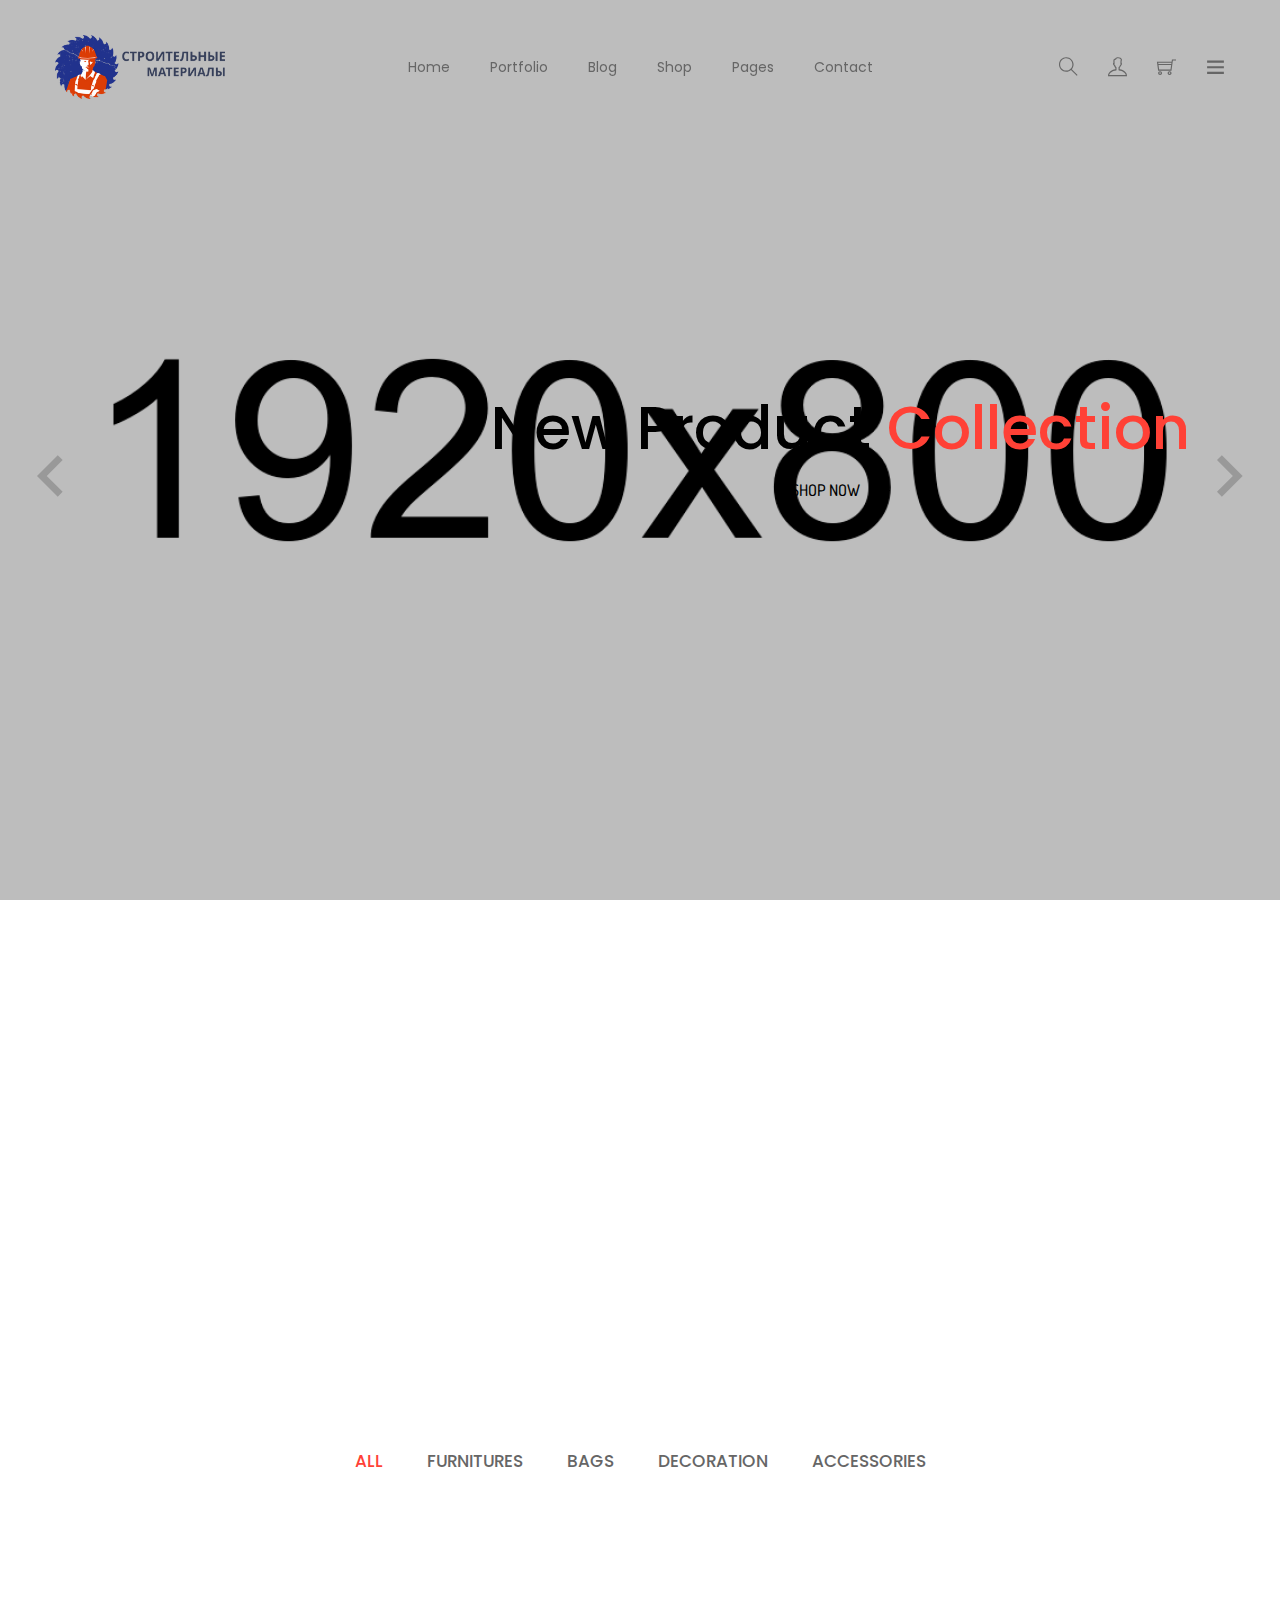
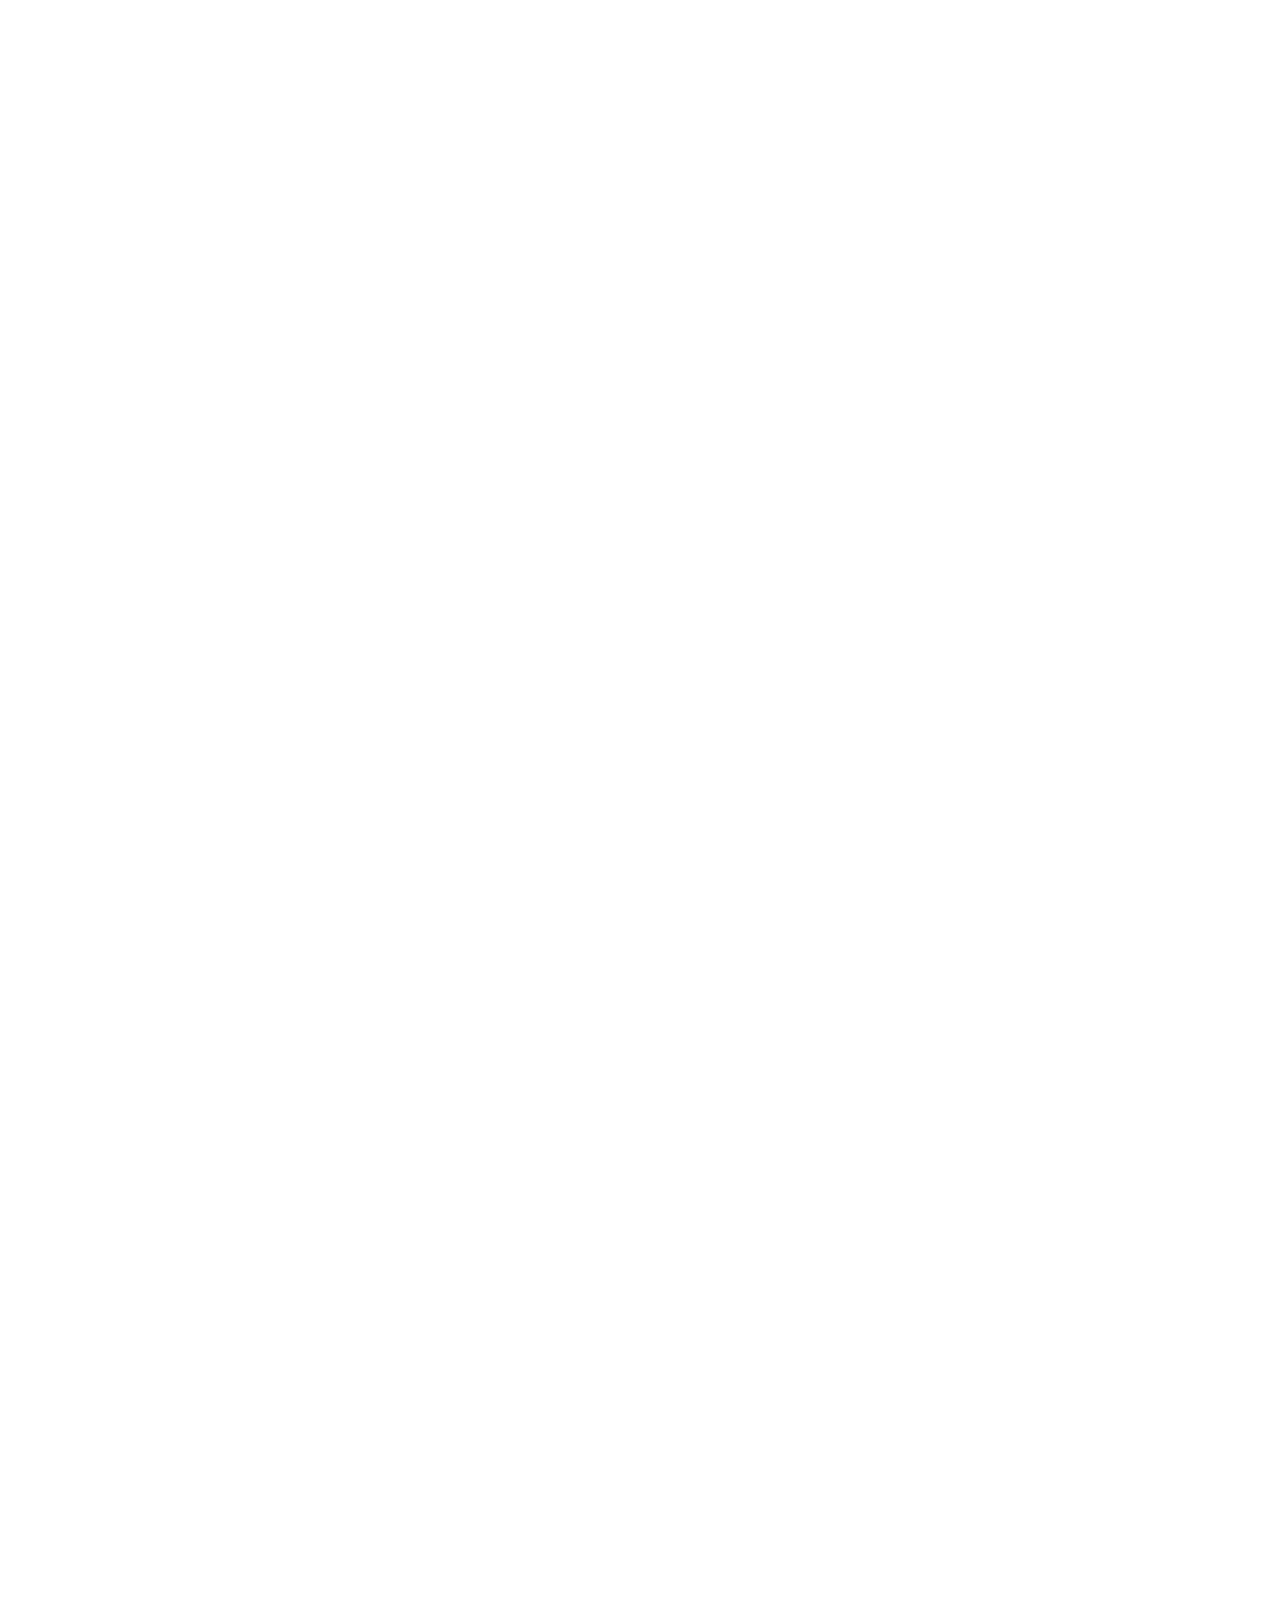
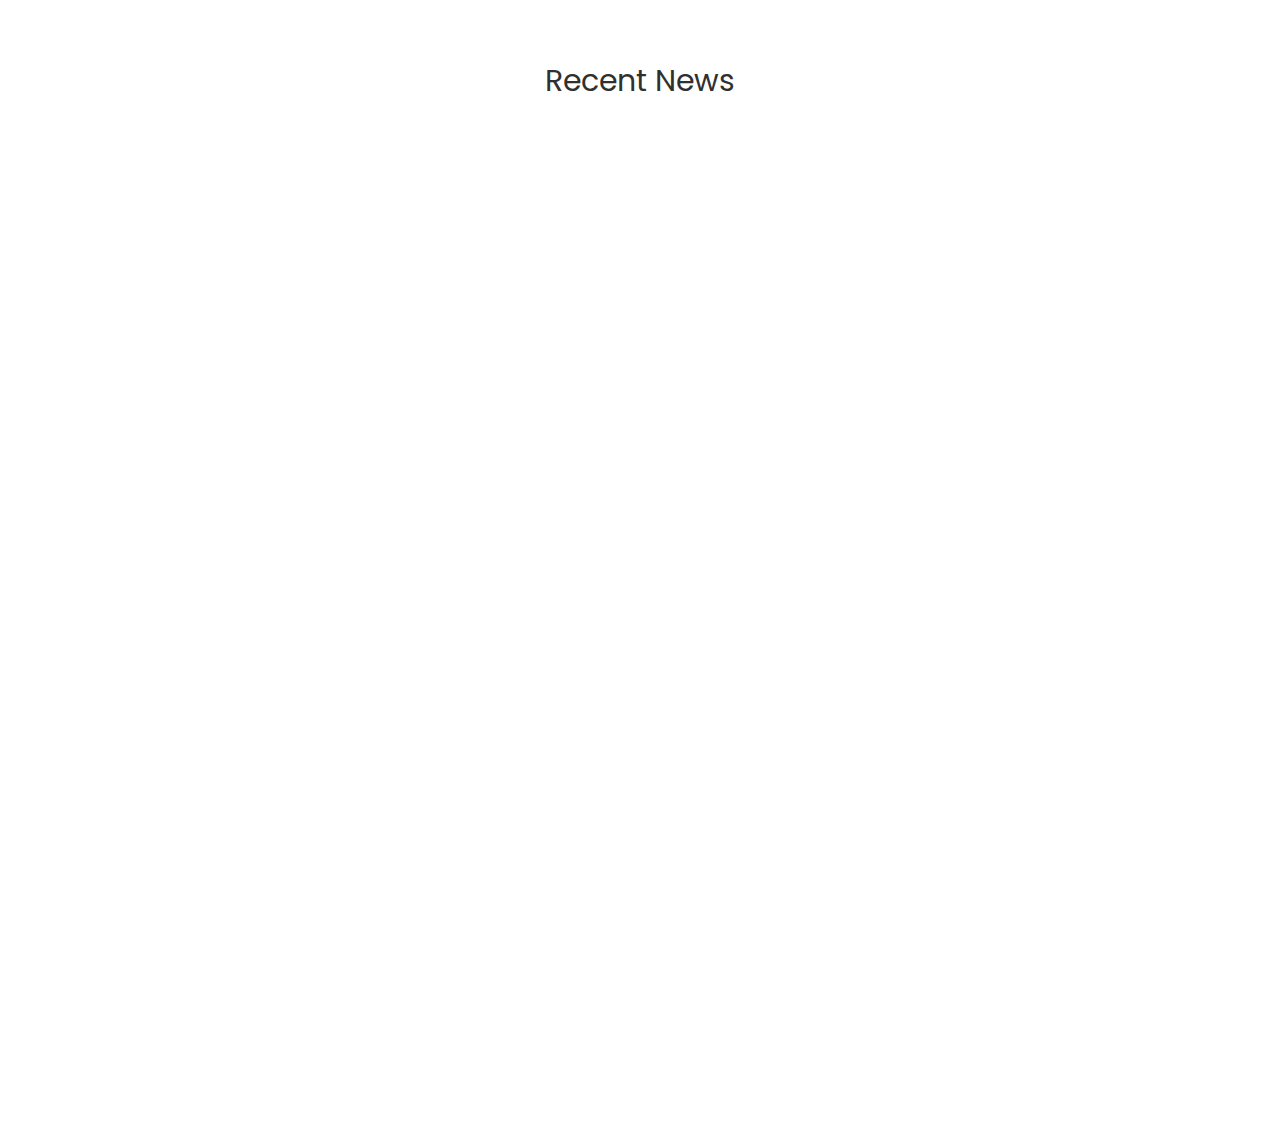
<file: index-2.html>
<!doctype html>
<html class="no-js" lang="en">
<head>
    <meta charset="utf-8">
    <meta http-equiv="x-ua-compatible" content="ie=edge">
    <title>Строительный магазин</title>
    <meta name="description" content="">
    <meta name="viewport" content="width=device-width, initial-scale=1">
    
    <!-- Place favicon.ico in the root directory -->
    <link rel="shortcut icon" type="image/x-icon" href="images/favicon.ico">
    <link rel="apple-touch-icon" href="apple-touch-icon.png">
    

    <!-- All css files are included here. -->
    <!-- Bootstrap fremwork main css -->
    <link rel="stylesheet" href="css/bootstrap.min.css">
    <!-- Owl Carousel main css -->
    <link rel="stylesheet" href="css/owl.carousel.min.css">
    <link rel="stylesheet" href="css/owl.theme.default.min.css">
    <!-- This core.css file contents all plugings css file. -->
    <link rel="stylesheet" href="css/core.css">
    <!-- Theme shortcodes/elements style -->
    <link rel="stylesheet" href="css/shortcode/shortcodes.css">
    <!-- Theme main style -->
    <link rel="stylesheet" href="style.css">
    <!-- Responsive css -->
    <link rel="stylesheet" href="css/responsive.css">
    <!-- User style -->
    <link rel="stylesheet" href="css/custom.css">


    <!-- Modernizr JS -->
    <script src="js/vendor/modernizr-2.8.3.min.js"></script>
</head>

<body>
    <!--[if lt IE 8]>
        <p class="browserupgrade">You are using an <strong>outdated</strong> browser. Please <a href="http://browsehappy.com/">upgrade your browser</a> to improve your experience.</p>
    <![endif]-->  

    <!-- Body main wrapper start -->
    <div class="wrapper fixed__footer">
        <!-- Start Header Style -->
        <header id="header" class="htc-header">
            <!-- Start Mainmenu Area -->
            <div id="sticky-header-with-topbar" class="mainmenu__area sticky__header">
                <div class="container">
                    <div class="row">
                        <div class="col-md-2 col-lg-2 col-sm-3 col-xs-3">
                            <div class="logo">
                                <a href="index.html">
                                    <img src="images/logo/logo.png" alt="logo">
                                </a>
                            </div>
                        </div>
                        <!-- Start MAinmenu Ares -->
                        <div class="col-md-8 col-lg-8 col-sm-6 col-xs-6">
                            <nav class="mainmenu__nav hidden-xs hidden-sm">
                                <ul class="main__menu">
                                    <li class="drop"><a href="index.html">Home</a>
                                        <ul class="dropdown">
                                            <li><a href="index.html">Home 1</a></li>
                                            <li><a href="index-2.html">Home 2</a></li>
                                        </ul>
                                    </li>
                                    <li class="drop"><a href="portfolio-gutter-box-3.html">portfolio</a>
                                        <ul class="dropdown">
                                            <li><a href="portfolio-gutter-box-3.html">Boxed Gutter 3 Col</a></li>
                                            <li><a href="portfolio-gutter-full-wide-4.html">Wide Gutter 4 Col </a></li>
                                            <li><a href="portfolio-card-box-3.html">Card Gutter 3 Col </a></li>
                                            <li><a href="portfolio-masonry-3.html">Masonry Box 3 Col </a></li>
                                            <li><a href="portfolio-gutter-masonry-fullwide-4.html">Masonry Wide 4 Col </a></li>
                                            <li><a href="portfolio-gutter-box-3-carousel.html">carousel Gutter 3 Col </a></li>
                                            <li><a href="portfolio-justified-box-3.html">justified box 3 Col</a></li>
                                            <li><a href="single-portfolio-gallery.html">Portfolio Details </a></li>
                                        </ul>
                                    </li>
                                    <li class="drop"><a href="blog.html">Blog</a>
                                        <ul class="dropdown">
                                            <li><a href="blog.html">blog 3 column</a></li>
                                            <li><a href="blog-2-col-rightsidebar.html">2 col right siderbar</a></li>
                                            <li><a href="blog-details-left-sidebar.html"> blog details</a></li>
                                        </ul>
                                    </li>
                                    <li class="drop"><a href="shop.html">Shop</a>
                                        <ul class="dropdown mega_dropdown">
                                            <!-- Start Single Mega MEnu -->
                                            <li><a class="mega__title" href="shop.html">shop layout</a>
                                                <ul class="mega__item">
                                                    <li><a href="#">demo page title</a></li>
                                                    <li><a href="#">demo page title</a></li>
                                                    <li><a href="#">demo page title</a></li>
                                                    <li><a href="#">demo page title</a></li>
                                                    <li><a href="#">demo page title</a></li>
                                                    <li><a href="#">demo page title</a></li>
                                                    <li><a href="#">demo page title</a></li>
                                                    <li><a href="#">demo page title</a></li>
                                                </ul>
                                            </li>
                                            <!-- End Single Mega MEnu -->
                                            <!-- Start Single Mega MEnu -->
                                            <li><a class="mega__title" href="shop.html">product details layout</a>
                                                <ul class="mega__item">
                                                    <li><a href="#">demo page title</a></li>
                                                    <li><a href="#">demo page title</a></li>
                                                    <li><a href="#">demo page title</a></li>
                                                    <li><a href="#">demo page title</a></li>
                                                    <li><a href="#">demo page title</a></li>
                                                    <li><a href="#">demo page title</a></li>
                                                    <li><a href="#">demo page title</a></li>
                                                    <li><a href="#">demo page title</a></li>
                                                </ul>
                                            </li>
                                            <!-- End Single Mega MEnu -->
                                            <!-- Start Single Mega MEnu -->
                                            <li>
                                                <ul class="mega__item">
                                                    <li>
                                                        <div class="mega-item-img">
                                                            <a href="shop.html">
                                                                <img src="images/feature-img/3.png" alt="">
                                                            </a>
                                                        </div>
                                                    </li>
                                                </ul>
                                            </li>
                                            <!-- End Single Mega MEnu -->
                                        </ul>
                                    </li>
                                    <li class="drop"><a href="#">pages</a>
                                        <ul class="dropdown">
                                            <li><a href="about.html">about</a></li>
                                            <li><a href="shop.html">shop</a></li>
                                            <li><a href="shop-sidebar.html">shop sidebar</a></li>
                                            <li><a href="product-details-sticky-right.html">product details</a></li>
                                            <li><a href="cart.html">cart</a></li>
                                            <li><a href="wishlist.html">wishlist</a></li>
                                            <li><a href="checkout.html">checkout</a></li>
                                            <li><a href="team.html">team</a></li>
                                            <li><a href="login-register.html">login & register</a></li>
                                        </ul>
                                    </li>
                                    <li><a href="contact.html">contact</a></li>
                                </ul>
                            </nav>
                            <div class="mobile-menu clearfix visible-xs visible-sm">
                                <nav id="mobile_dropdown">
                                    <ul>
                                        <li><a href="index.html">Home</a>
                                            <ul>
                                                <li><a href="index.html">Home 1</a></li>
                                                <li><a href="index-2.html">Home 2</a></li>
                                            </ul>
                                        </li>
                                        <li><a href="#">portfolio</a>
                                            <ul class="dropdown">
                                                <li><a href="portfolio-gutter-box-3.html">Boxed Gutter 3 Col</a></li>
                                                <li><a href="portfolio-gutter-full-wide-4.html">Wide Gutter 4 Col </a></li>
                                                <li><a href="portfolio-card-box-3.html">Card Gutter 3 Col </a></li>
                                                <li><a href="portfolio-masonry-3.html">Masonry Box 3 Col </a></li>
                                                <li><a href="portfolio-gutter-masonry-fullwide-4.html">Masonry Wide 4 Col </a></li>
                                                <li><a href="portfolio-gutter-box-3-carousel.html">carousel Gutter 3 Col </a></li>
                                                <li><a href="portfolio-justified-box-3.html">justified box 3 Col</a></li>
                                                <li><a href="single-portfolio-gallery.html">Portfolio Details </a></li>
                                            </ul>
                                        </li>
                                        <li><a href="blog.html">blog</a>
                                            <ul>
                                                <li><a href="blog.html">blog 3 column</a></li>
                                                <li><a href="blog-2-col-rightsidebar.html">2 col right siderbar</a></li>
                                                <li><a href="blog-details-left-sidebar.html"> blog details</a></li>
                                            </ul>
                                        </li>
                                        <li><a href="#">pages</a>
                                            <ul>
                                                <li><a href="about.html">about</a></li>
                                                <li><a href="shop.html">shop</a></li>
                                                <li><a href="shop-sidebar.html">shop sidebar</a></li>
                                                <li><a href="product-details-sticky-right.html">product details</a></li>
                                                <li><a href="cart.html">cart</a></li>
                                                <li><a href="wishlist.html">wishlist</a></li>
                                                <li><a href="checkout.html">checkout</a></li>
                                                <li><a href="team.html">team</a></li>
                                                <li><a href="login-register.html">login & register</a></li>
                                            </ul>
                                        </li>
                                        <li><a href="contact.html">contact</a></li>
                                    </ul>
                                </nav>
                            </div>                          
                        </div>
                        <!-- End MAinmenu Ares -->
                        <div class="col-md-2 col-sm-4 col-xs-3">  
                            <ul class="menu-extra">
                                <li class="search search__open hidden-xs"><span class="ti-search"></span></li>
                                <li><a href="login-register.html"><span class="ti-user"></span></a></li>
                                <li class="cart__menu"><span class="ti-shopping-cart"></span></li>
                                <li class="toggle__menu hidden-xs hidden-sm"><span class="ti-menu"></span></li>
                            </ul>
                        </div>
                    </div>
                    <div class="mobile-menu-area"></div>
                </div>
            </div>
            <!-- End Mainmenu Area -->
        </header>
        <!-- End Header Style -->
        
        <div class="body__overlay"></div>
        <!-- Start Offset Wrapper -->
        <div class="offset__wrapper">
            <!-- Start Search Popap -->
            <div class="search__area">
                <div class="container" >
                    <div class="row" >
                        <div class="col-md-12" >
                            <div class="search__inner">
                                <form action="#" method="get">
                                    <input placeholder="Search here... " type="text">
                                    <button type="submit"></button>
                                </form>
                                <div class="search__close__btn">
                                    <span class="search__close__btn_icon"><i class="zmdi zmdi-close"></i></span>
                                </div>
                            </div>
                        </div>
                    </div>
                </div>
            </div>
            <!-- End Search Popap -->
            <!-- Start Offset MEnu -->
            <div class="offsetmenu">
                <div class="offsetmenu__inner">
                    <div class="offsetmenu__close__btn">
                        <a href="#"><i class="zmdi zmdi-close"></i></a>
                    </div>
                    <div class="off__contact">
                        <div class="logo">
                            <a href="index.html">
                                <img src="images/logo/logo.png" alt="logo">
                            </a>
                        </div>
                        <p>Lorem ipsum dolor sit amet consectetu adipisicing elit sed do eiusmod tempor incididunt ut labore.</p>
                    </div>
                    <ul class="sidebar__thumd">
                        <li><a href="#"><img src="images/sidebar-img/1.jpg" alt="sidebar images"></a></li>
                        <li><a href="#"><img src="images/sidebar-img/2.jpg" alt="sidebar images"></a></li>
                        <li><a href="#"><img src="images/sidebar-img/3.jpg" alt="sidebar images"></a></li>
                        <li><a href="#"><img src="images/sidebar-img/4.jpg" alt="sidebar images"></a></li>
                        <li><a href="#"><img src="images/sidebar-img/5.jpg" alt="sidebar images"></a></li>
                        <li><a href="#"><img src="images/sidebar-img/6.jpg" alt="sidebar images"></a></li>
                        <li><a href="#"><img src="images/sidebar-img/7.jpg" alt="sidebar images"></a></li>
                        <li><a href="#"><img src="images/sidebar-img/8.jpg" alt="sidebar images"></a></li>
                    </ul>
                    <div class="offset__widget">
                        <div class="offset__single">
                            <h4 class="offset__title">Language</h4>
                            <ul>
                                <li><a href="#"> Engish </a></li>
                                <li><a href="#"> French </a></li>
                                <li><a href="#"> German </a></li>
                            </ul>
                        </div>
                        <div class="offset__single">
                            <h4 class="offset__title">Currencies</h4>
                            <ul>
                                <li><a href="#"> USD : Dollar </a></li>
                                <li><a href="#"> EUR : Euro </a></li>
                                <li><a href="#"> POU : Pound </a></li>
                            </ul>
                        </div>
                    </div>
                    <div class="offset__sosial__share">
                        <h4 class="offset__title">Follow Us On Social</h4>
                        <ul class="off__soaial__link">
                            <li><a class="bg--twitter" href="#"  title="Twitter"><i class="zmdi zmdi-twitter"></i></a></li>
                            
                            <li><a class="bg--instagram" href="#" title="Instagram"><i class="zmdi zmdi-instagram"></i></a></li>

                            <li><a class="bg--facebook" href="#" title="Facebook"><i class="zmdi zmdi-facebook"></i></a></li>

                            <li><a class="bg--googleplus" href="#" title="Google Plus"><i class="zmdi zmdi-google-plus"></i></a></li>

                            <li><a class="bg--google" href="#" title="Google"><i class="zmdi zmdi-google"></i></a></li>
                        </ul>
                    </div>
                </div>
            </div>
            <!-- End Offset MEnu -->
            <!-- Start Cart Panel -->
            <div class="shopping__cart">
                <div class="shopping__cart__inner">
                    <div class="offsetmenu__close__btn">
                        <a href="#"><i class="zmdi zmdi-close"></i></a>
                    </div>
                    <div class="shp__cart__wrap">
                        <div class="shp__single__product">
                            <div class="shp__pro__thumb">
                                <a href="#">
                                    <img src="images/product/sm-img/1.jpg" alt="product images">
                                </a>
                            </div>
                            <div class="shp__pro__details">
                                <h2><a href="product-details.html">BO&Play Wireless Speaker</a></h2>
                                <span class="quantity">QTY: 1</span>
                                <span class="shp__price">$105.00</span>
                            </div>
                            <div class="remove__btn">
                                <a href="#" title="Remove this item"><i class="zmdi zmdi-close"></i></a>
                            </div>
                        </div>
                        <div class="shp__single__product">
                            <div class="shp__pro__thumb">
                                <a href="#">
                                    <img src="images/product/sm-img/2.jpg" alt="product images">
                                </a>
                            </div>
                            <div class="shp__pro__details">
                                <h2><a href="product-details.html">Brone Candle</a></h2>
                                <span class="quantity">QTY: 1</span>
                                <span class="shp__price">$25.00</span>
                            </div>
                            <div class="remove__btn">
                                <a href="#" title="Remove this item"><i class="zmdi zmdi-close"></i></a>
                            </div>
                        </div>
                    </div>
                    <ul class="shoping__total">
                        <li class="subtotal">Subtotal:</li>
                        <li class="total__price">$130.00</li>
                    </ul>
                    <ul class="shopping__btn">
                        <li><a href="cart.html">View Cart</a></li>
                        <li class="shp__checkout"><a href="checkout.html">Checkout</a></li>
                    </ul>
                </div>
            </div>
            <!-- End Cart Panel -->
        </div>
        <!-- End Offset Wrapper -->
        <!-- Start Slider Area -->
        <div class="slider__container slider--one">
            <div class="slider__activation__wrap owl-carousel owl-theme">
                <!-- Start Single Slide -->
                <div class="slide slider__full--screen" style="background: rgba(0, 0, 0, 0) url(images/slider/bg/1.png) no-repeat scroll center center / cover ;">
                    <div class="container">
                        <div class="row">
                            <div class="col-md-10 col-lg-8 col-md-offset-2 col-lg-offset-4 col-sm-12 col-xs-12">
                                <div class="slider__inner">
                                    <h1>New Product <span class="text--theme">Collection</span></h1>
                                    <div class="slider__btn">
                                        <a class="htc__btn" href="cart.html">shop now</a>
                                    </div>
                                </div>
                            </div>
                        </div>
                    </div>
                </div>
                <!-- End Single Slide -->
                <!-- Start Single Slide -->
                <div class="slide slider__full--screen" style="background: rgba(0, 0, 0, 0) url(images/slider/bg/2.png) no-repeat scroll center center / cover ;">
                    <div class="container">
                        <div class="row">
                            <div class="col-md-8 col-lg-8 col-sm-12 col-xs-12">
                                <div class="slider__inner">
                                    <h1>New Product <span class="text--theme">Collection</span></h1>
                                    <div class="slider__btn">
                                        <a class="htc__btn" href="cart.html">shop now</a>
                                    </div>
                                </div>
                            </div>
                        </div>
                    </div>
                </div>
                <!-- End Single Slide -->
            </div>
        </div>
        <!-- Start Slider Area -->
        <section class="htc__new__product bg__white pt--130">
            <div class="container">
                <div class="row">
                    <div class="new__product__wrap clearfix">
                        <!-- Start New Product -->
                        <div class="col-md-6 col-lg-6 col-sm-12 col-xs-12">
                            <div class="new__product foo">
                                <div class="new__product__thumb">
                                    <a href="product-details.html">
                                        <img src="images/new-product/1.jpg" alt="new product">
                                    </a>
                                </div>
                                <div class="new__product__details">
                                    <h2><a href="product-details.html">New Product Collection</a></h2>
                                    <div class="new__product__btn">
                                        <a class="htc__btn shop__now__btn" href="cart.html">shop now</a>
                                    </div>
                                </div>
                            </div>
                        </div>
                        <!-- End New Product -->
                        <!-- Start New Product -->
                        <div class="col-md-6 col-lg-6 col-sm-12 col-xs-12 smt-30 xmt-30">
                            <div class="new__product text__align--left foo">
                                <div class="new__product__thumb">
                                    <a href="product-details.html">
                                        <img src="images/new-product/2.jpg" alt="new product">
                                    </a>
                                </div>
                                <div class="new__product__details">
                                    <h2><a href="product-details.html">Basket Collection</a></h2>
                                    <div class="new__product__btn">
                                        <a class="htc__btn shop__now__btn" href="cart.html">shop now</a>
                                    </div>
                                </div>
                            </div>
                        </div>
                        <!-- End New Product -->
                    </div>
                </div>
            </div>
        </section>
        <!-- Start Our Product Area -->
        <section class="htc__product__area ptb--130 bg__white">
            <div class="container">
                <div class="htc__product__container">
                    <!-- Start Product MEnu -->
                    <div class="row">
                        <div class="col-md-12">
                            <div class="product__menu">
                                <button data-filter="*"  class="is-checked">All</button>
                                <button data-filter=".cat--1">Furnitures</button>
                                <button data-filter=".cat--2">Bags</button>
                                <button data-filter=".cat--3">Decoration</button>
                                <button data-filter=".cat--4">Accessories</button>
                            </div>
                        </div>
                    </div>
                    <!-- End Product MEnu -->
                    <div class="row">
                        <div class="product__list another-product-style">
                            <!-- Start Single Product -->
                            <div class="col-md-3 single__pro col-lg-3 cat--1 col-sm-4 col-xs-12">
                                <div class="product foo">
                                    <div class="product__inner">
                                        <div class="pro__thumb">
                                            <a href="#">
                                                <img src="images/product/1.png" alt="product images">
                                            </a>
                                        </div>
                                        <div class="product__hover__info">
                                            <ul class="product__action">
                                                <li><a data-toggle="modal" data-target="#productModal" title="Quick View" class="quick-view modal-view detail-link" href="#"><span class="ti-plus"></span></a></li>
                                                <li><a title="Add TO Cart" href="cart.html"><span class="ti-shopping-cart"></span></a></li>
                                                <li><a title="Wishlist" href="wishlist.html"><span class="ti-heart"></span></a></li>
                                            </ul>
                                        </div>
                                    </div>
                                    <div class="product__details">
                                        <h2><a href="product-details.html">Simple Black Clock</a></h2>
                                        <ul class="product__price">
                                            <li class="old__price">$16.00</li>
                                            <li class="new__price">$10.00</li>
                                        </ul>
                                    </div>
                                </div>
                            </div>
                            <!-- End Single Product -->
                            <!-- Start Single Product -->
                            <div class="col-md-3 single__pro col-lg-3 cat--1 col-sm-4 col-xs-12">
                                <div class="product foo">
                                    <div class="product__inner">
                                        <div class="pro__thumb">
                                            <a href="#">
                                                <img src="images/product/2.png" alt="product images">
                                            </a>
                                        </div>
                                        <div class="product__hover__info">
                                            <ul class="product__action">
                                                <li><a data-toggle="modal" data-target="#productModal" title="Quick View" class="quick-view modal-view detail-link" href="#"><span class="ti-plus"></span></a></li>
                                                <li><a title="Add TO Cart" href="cart.html"><span class="ti-shopping-cart"></span></a></li>
                                                <li><a title="Wishlist" href="wishlist.html"><span class="ti-heart"></span></a></li>
                                            </ul>
                                        </div>
                                    </div>
                                    <div class="product__details">
                                        <h2><a href="product-details.html">BO&Play Wireless Speaker</a></h2>
                                        <ul class="product__price">
                                            <li class="old__price">$16.00</li>
                                            <li class="new__price">$10.00</li>
                                        </ul>
                                    </div>
                                </div>
                            </div>
                            <!-- End Single Product -->
                            <!-- Start Single Product -->
                            <div class="col-md-3 single__pro col-lg-3 col-sm-4 col-xs-12 cat--2">
                                <div class="product foo">
                                    <div class="product__inner">
                                        <div class="pro__thumb">
                                            <a href="#">
                                                <img src="images/product/3.png" alt="product images">
                                            </a>
                                        </div>
                                        <div class="product__hover__info">
                                            <ul class="product__action">
                                                <li><a data-toggle="modal" data-target="#productModal" title="Quick View" class="quick-view modal-view detail-link" href="#"><span class="ti-plus"></span></a></li>
                                                <li><a title="Add TO Cart" href="cart.html"><span class="ti-shopping-cart"></span></a></li>
                                                <li><a title="Wishlist" href="wishlist.html"><span class="ti-heart"></span></a></li>
                                            </ul>
                                        </div>
                                    </div>
                                    <div class="product__details">
                                        <h2><a href="product-details.html">Brone Candle</a></h2>
                                        <ul class="product__price">
                                            <li class="old__price">$16.00</li>
                                            <li class="new__price">$10.00</li>
                                        </ul>
                                    </div>
                                </div>
                            </div>
                            <!-- End Single Product -->
                            <!-- Start Single Product -->
                            <div class="col-md-3 single__pro col-lg-3 col-sm-4 col-xs-12 cat--4">
                                <div class="product foo">
                                    <div class="product__inner">
                                        <div class="pro__thumb">
                                            <a href="#">
                                                <img src="images/product/4.png" alt="product images">
                                            </a>
                                        </div>
                                        <div class="product__hover__info">
                                            <ul class="product__action">
                                                <li><a data-toggle="modal" data-target="#productModal" title="Quick View" class="quick-view modal-view detail-link" href="#"><span class="ti-plus"></span></a></li>
                                                <li><a title="Add TO Cart" href="cart.html"><span class="ti-shopping-cart"></span></a></li>
                                                <li><a title="Wishlist" href="wishlist.html"><span class="ti-heart"></span></a></li>
                                            </ul>
                                        </div>
                                    </div>
                                    <div class="product__details">
                                        <h2><a href="product-details.html">Brone Lamp Glasses</a></h2>
                                        <ul class="product__price">
                                            <li class="old__price">$16.00</li>
                                            <li class="new__price">$10.00</li>
                                        </ul>
                                    </div>
                                </div>
                            </div>
                            <!-- End Single Product -->
                            <!-- Start Single Product -->
                            <div class="col-md-3 single__pro col-lg-3 cat--1 col-sm-4 col-xs-12 cat--2">
                                <div class="product foo">
                                    <div class="product__inner">
                                        <div class="pro__thumb">
                                            <a href="#">
                                                <img src="images/product/5.png" alt="product images">
                                            </a>
                                        </div>
                                        <div class="product__hover__info">
                                            <ul class="product__action">
                                                <li><a data-toggle="modal" data-target="#productModal" title="Quick View" class="quick-view modal-view detail-link" href="#"><span class="ti-plus"></span></a></li>
                                                <li><a title="Add TO Cart" href="cart.html"><span class="ti-shopping-cart"></span></a></li>
                                                <li><a title="Wishlist" href="wishlist.html"><span class="ti-heart"></span></a></li>
                                            </ul>
                                        </div>
                                    </div>
                                    <div class="product__details">
                                        <h2><a href="product-details.html">Clothes Boxed</a></h2>
                                        <ul class="product__price">
                                            <li class="old__price">$16.00</li>
                                            <li class="new__price">$10.00</li>
                                        </ul>
                                    </div>
                                </div>
                            </div>
                            <!-- End Single Product -->
                            <!-- Start Single Product -->
                            <div class="col-md-3 single__pro col-lg-3 col-sm-4 col-xs-12 cat--3">
                                <div class="product foo">
                                    <div class="product__inner">
                                        <div class="pro__thumb">
                                            <a href="#">
                                                <img src="images/product/6.png" alt="product images">
                                            </a>
                                        </div>
                                        <div class="product__hover__info">
                                            <ul class="product__action">
                                                <li><a data-toggle="modal" data-target="#productModal" title="Quick View" class="quick-view modal-view detail-link" href="#"><span class="ti-plus"></span></a></li>
                                                <li><a title="Add TO Cart" href="cart.html"><span class="ti-shopping-cart"></span></a></li>
                                                <li><a title="Wishlist" href="wishlist.html"><span class="ti-heart"></span></a></li>
                                            </ul>
                                        </div>
                                    </div>
                                    <div class="product__details">
                                        <h2><a href="product-details.html">Liquid Unero Ginger Lily</a></h2>
                                        <ul class="product__price">
                                            <li class="old__price">$16.00</li>
                                            <li class="new__price">$10.00</li>
                                        </ul>
                                    </div>
                                </div>
                            </div>
                            <!-- End Single Product -->
                            <!-- Start Single Product -->
                            <div class="col-md-3 single__pro col-lg-3 col-sm-4 col-xs-12 cat--2">
                                <div class="product foo">
                                    <div class="product__inner">
                                        <div class="pro__thumb">
                                            <a href="#">
                                                <img src="images/product/7.png" alt="product images">
                                            </a>
                                        </div>
                                        <div class="product__hover__info">
                                            <ul class="product__action">
                                                <li><a data-toggle="modal" data-target="#productModal" title="Quick View" class="quick-view modal-view detail-link" href="#"><span class="ti-plus"></span></a></li>
                                                <li><a title="Add TO Cart" href="cart.html"><span class="ti-shopping-cart"></span></a></li>
                                                <li><a title="Wishlist" href="wishlist.html"><span class="ti-heart"></span></a></li>
                                            </ul>
                                        </div>
                                    </div>
                                    <div class="product__details">
                                        <h2><a href="product-details.html">Miliraty Backpack</a></h2>
                                        <ul class="product__price">
                                            <li class="old__price">$16.00</li>
                                            <li class="new__price">$10.00</li>
                                        </ul>
                                    </div>
                                </div>
                            </div>
                            <!-- End Single Product -->
                            <!-- Start Single Product -->
                            <div class="col-md-3 single__pro col-lg-3 col-sm-4 col-xs-12 cat--2">
                                <div class="product foo">
                                    <div class="product__inner">
                                        <div class="pro__thumb">
                                            <a href="#">
                                                <img src="images/product/8.png" alt="product images">
                                            </a>
                                        </div>
                                        <div class="product__hover__info">
                                            <ul class="product__action">
                                                <li><a data-toggle="modal" data-target="#productModal" title="Quick View" class="quick-view modal-view detail-link" href="#"><span class="ti-plus"></span></a></li>
                                                <li><a title="Add TO Cart" href="cart.html"><span class="ti-shopping-cart"></span></a></li>
                                                <li><a title="Wishlist" href="wishlist.html"><span class="ti-heart"></span></a></li>
                                            </ul>
                                        </div>
                                    </div>
                                    <div class="product__details">
                                        <h2><a href="product-details.html">Saved Wines Corkscrew</a></h2>
                                        <ul class="product__price">
                                            <li class="old__price">$16.00</li>
                                            <li class="new__price">$10.00</li>
                                        </ul>
                                    </div>
                                </div>
                            </div>
                            <!-- End Single Product -->
                            <!-- Start Single Product -->
                            <div class="col-md-3 single__pro col-lg-3 col-sm-4 col-xs-12 cat--4">
                                <div class="product foo">
                                    <div class="product__inner">
                                        <div class="pro__thumb">
                                            <a href="#">
                                                <img src="images/product/9.png" alt="product images">
                                            </a>
                                        </div>
                                        <div class="product__hover__info">
                                            <ul class="product__action">
                                                <li><a data-toggle="modal" data-target="#productModal" title="Quick View" class="quick-view modal-view detail-link" href="#"><span class="ti-plus"></span></a></li>
                                                <li><a title="Add TO Cart" href="cart.html"><span class="ti-shopping-cart"></span></a></li>
                                                <li><a title="Wishlist" href="wishlist.html"><span class="ti-heart"></span></a></li>
                                            </ul>
                                        </div>
                                    </div>
                                    <div class="product__details">
                                        <h2><a href="product-details.html">Simple Fabric Bags</a></h2>
                                        <ul class="product__price">
                                            <li class="old__price">$16.00</li>
                                            <li class="new__price">$10.00</li>
                                        </ul>
                                    </div>
                                </div>
                            </div>
                            <!-- End Single Product -->
                            <!-- Start Single Product -->
                            <div class="col-md-3 single__pro col-lg-3 col-sm-4 col-xs-12 cat--3">
                                <div class="product foo">
                                    <div class="product__inner">
                                        <div class="pro__thumb">
                                            <a href="#">
                                                <img src="images/product/10.png" alt="product images">
                                            </a>
                                        </div>
                                        <div class="product__hover__info">
                                            <ul class="product__action">
                                                <li><a data-toggle="modal" data-target="#productModal" title="Quick View" class="quick-view modal-view detail-link" href="#"><span class="ti-plus"></span></a></li>
                                                <li><a title="Add TO Cart" href="cart.html"><span class="ti-shopping-cart"></span></a></li>
                                                <li><a title="Wishlist" href="wishlist.html"><span class="ti-heart"></span></a></li>
                                            </ul>
                                        </div>
                                    </div>
                                    <div class="product__details">
                                        <h2><a href="product-details.html">Simple Fabric Chair</a></h2>
                                        <ul class="product__price">
                                            <li class="old__price">$16.00</li>
                                            <li class="new__price">$10.00</li>
                                        </ul>
                                    </div>
                                </div>
                            </div>
                            <!-- End Single Product -->
                            <!-- Start Single Product -->
                            <div class="col-md-3 single__pro col-lg-3 col-sm-4 col-xs-12 cat--4">
                                <div class="product foo">
                                    <div class="product__inner">
                                        <div class="pro__thumb">
                                            <a href="#">
                                                <img src="images/product/11.png" alt="product images">
                                            </a>
                                        </div>
                                        <div class="product__hover__info">
                                            <ul class="product__action">
                                                <li><a data-toggle="modal" data-target="#productModal" title="Quick View" class="quick-view modal-view detail-link" href="#"><span class="ti-plus"></span></a></li>
                                                <li><a title="Add TO Cart" href="cart.html"><span class="ti-shopping-cart"></span></a></li>
                                                <li><a title="Wishlist" href="wishlist.html"><span class="ti-heart"></span></a></li>
                                            </ul>
                                        </div>
                                    </div>
                                    <div class="product__details">
                                        <h2><a href="product-details.html">Unero Round Sunglass</a></h2>
                                        <ul class="product__price">
                                            <li class="old__price">$16.00</li>
                                            <li class="new__price">$10.00</li>
                                        </ul>
                                    </div>
                                </div>
                            </div>
                            <!-- End Single Product -->
                            <!-- Start Single Product -->
                            <div class="col-md-3 single__pro col-lg-3 col-sm-4 col-xs-12 cat--3">
                                <div class="product foo">
                                    <div class="product__inner">
                                        <div class="pro__thumb">
                                            <a href="#">
                                                <img src="images/product/12.png" alt="product images">
                                            </a>
                                        </div>
                                        <div class="product__hover__info">
                                            <ul class="product__action">
                                                <li><a data-toggle="modal" data-target="#productModal" title="Quick View" class="quick-view modal-view detail-link" href="#"><span class="ti-plus"></span></a></li>
                                                <li><a title="Add TO Cart" href="cart.html"><span class="ti-shopping-cart"></span></a></li>
                                                <li><a title="Wishlist" href="wishlist.html"><span class="ti-heart"></span></a></li>
                                            </ul>
                                        </div>
                                    </div>
                                    <div class="product__details">
                                        <h2><a href="product-details.html">Unero Small Bag</a></h2>
                                        <ul class="product__price">
                                            <li class="old__price">$16.00</li>
                                            <li class="new__price">$10.00</li>
                                        </ul>
                                    </div>
                                </div>
                            </div>
                            <!-- End Single Product -->
                            <!-- Start Single Product -->
                            <div class="col-md-3 single__pro col-lg-3 col-sm-4 col-xs-12 cat--3">
                                <div class="product foo">
                                    <div class="product__inner">
                                        <div class="pro__thumb">
                                            <a href="#">
                                                <img src="images/product/13.png" alt="product images">
                                            </a>
                                        </div>
                                        <div class="product__hover__info">
                                            <ul class="product__action">
                                                <li><a data-toggle="modal" data-target="#productModal" title="Quick View" class="quick-view modal-view detail-link" href="#"><span class="ti-plus"></span></a></li>
                                                <li><a title="Add TO Cart" href="cart.html"><span class="ti-shopping-cart"></span></a></li>
                                                <li><a title="Wishlist" href="wishlist.html"><span class="ti-heart"></span></a></li>
                                            </ul>
                                        </div>
                                    </div>
                                    <div class="product__details">
                                        <h2><a href="product-details.html">Wood Complex Lamp Box</a></h2>
                                        <ul class="product__price">
                                            <li class="old__price">$16.00</li>
                                            <li class="new__price">$10.00</li>
                                        </ul>
                                    </div>
                                </div>
                            </div>
                            <!-- End Single Product -->
                            <!-- Start Single Product -->
                            <div class="col-md-3 single__pro col-lg-3 col-sm-4 col-xs-12 cat--4">
                                <div class="product foo">
                                    <div class="product__inner">
                                        <div class="pro__thumb">
                                            <a href="#">
                                                <img src="images/product/14.png" alt="product images">
                                            </a>
                                        </div>
                                        <div class="product__hover__info">
                                            <ul class="product__action">
                                                <li><a data-toggle="modal" data-target="#productModal" title="Quick View" class="quick-view modal-view detail-link" href="#"><span class="ti-plus"></span></a></li>
                                                <li><a title="Add TO Cart" href="cart.html"><span class="ti-shopping-cart"></span></a></li>
                                                <li><a title="Wishlist" href="wishlist.html"><span class="ti-heart"></span></a></li>
                                            </ul>
                                        </div>
                                    </div>
                                    <div class="product__details">
                                        <h2><a href="product-details.html">Wood Long TV Board</a></h2>
                                        <ul class="product__price">
                                            <li class="old__price">$16.00</li>
                                            <li class="new__price">$10.00</li>
                                        </ul>
                                    </div>
                                </div>
                            </div>
                            <!-- End Single Product -->
                            <!-- Start Single Product -->
                            <div class="col-md-3 single__pro col-lg-3 col-sm-4 col-xs-12 cat--4">
                                <div class="product foo">
                                    <div class="product__inner">
                                        <div class="pro__thumb">
                                            <a href="#">
                                                <img src="images/product/15.png" alt="product images">
                                            </a>
                                        </div>
                                        <div class="product__hover__info">
                                            <ul class="product__action">
                                                <li><a data-toggle="modal" data-target="#productModal" title="Quick View" class="quick-view modal-view detail-link" href="#"><span class="ti-plus"></span></a></li>
                                                <li><a title="Add TO Cart" href="cart.html"><span class="ti-shopping-cart"></span></a></li>
                                                <li><a title="Wishlist" href="wishlist.html"><span class="ti-heart"></span></a></li>
                                            </ul>
                                        </div>
                                    </div>
                                    <div class="product__details">
                                        <h2><a href="product-details.html">Wood Simple Chair V2</a></h2>
                                        <ul class="product__price">
                                            <li class="old__price">$16.00</li>
                                            <li class="new__price">$10.00</li>
                                        </ul>
                                    </div>
                                </div>
                            </div>
                            <!-- End Single Product -->
                            <!-- Start Single Product -->
                            <div class="col-md-3 single__pro col-lg-3 hidden-sm col-xs-12 cat--3">
                                <div class="product foo">
                                    <div class="product__inner">
                                        <div class="pro__thumb">
                                            <a href="#">
                                                <img src="images/product/16.png" alt="product images">
                                            </a>
                                        </div>
                                        <div class="product__hover__info">
                                            <ul class="product__action">
                                                <li><a data-toggle="modal" data-target="#productModal" title="Quick View" class="quick-view modal-view detail-link" href="#"><span class="ti-plus"></span></a></li>
                                                <li><a title="Add TO Cart" href="cart.html"><span class="ti-shopping-cart"></span></a></li>
                                                <li><a title="Wishlist" href="wishlist.html"><span class="ti-heart"></span></a></li>
                                            </ul>
                                        </div>
                                    </div>
                                    <div class="product__details">
                                        <h2><a href="product-details.html">Wood Simple Clock</a></h2>
                                        <ul class="product__price">
                                            <li class="old__price">$16.00</li>
                                            <li class="new__price">$10.00</li>
                                        </ul>
                                    </div>
                                </div>
                            </div>
                            <!-- End Single Product -->
                        </div>
                    </div>
                </div>
            </div>
        </section>
        <!-- End Our Product Area -->
        <!-- Start Blog Area -->
        <section class="htc__blog__area bg__white pb--130">
            <div class="container">
                <div class="row">
                    <div class="col-xs-12">
                        <div class="section__title text-center">
                            <h2 class="title__line">Recent News</h2>
                        </div>
                    </div>
                </div>
                <div class="row">
                    <div class="blog__wrap clearfix mt--60 xmt-30">
                        <!-- Start Single Blog -->
                        <div class="col-md-4 col-lg-4 col-sm-6 col-xs-12">
                            <div class="blog foo">
                                <div class="blog__inner">
                                    <div class="blog__thumb">
                                        <a href="blog-details.html">
                                            <img src="images/blog/blog-img/1.jpg" alt="blog images">
                                        </a>
                                        <div class="blog__post__time">
                                            <div class="post__time--inner">
                                                <span class="date">14</span>
                                                <span class="month">sep</span>
                                            </div>
                                        </div>
                                    </div>
                                    <div class="blog__hover__info">
                                        <div class="blog__hover__action">
                                            <p class="blog__des"><a href="blog-details.html">Lorem ipsum dolor sit consectetu.</a></p>
                                            <ul class="bl__meta">
                                                <li>By :<a href="#">Admin</a></li>
                                                <li>Product</li>
                                            </ul>
                                            <div class="blog__btn">
                                                <a class="read__more__btn" href="blog-details.html">read more</a>
                                            </div>
                                        </div>
                                    </div>
                                </div>
                            </div>
                        </div>
                        <!-- End Single Blog -->
                        <!-- Start Single Blog -->
                        <div class="col-md-4 col-lg-4 col-sm-6 col-xs-12">
                            <div class="blog foo">
                                <div class="blog__inner">
                                    <div class="blog__thumb">
                                        <a href="blog-details.html">
                                            <img src="images/blog/blog-img/2.jpg" alt="blog images">
                                        </a>
                                        <div class="blog__post__time">
                                            <div class="post__time--inner">
                                                <span class="date">14</span>
                                                <span class="month">sep</span>
                                            </div>
                                        </div>
                                    </div>
                                    <div class="blog__hover__info">
                                        <div class="blog__hover__action">
                                            <p class="blog__des"><a href="blog-details.html">Lorem ipsum dolor sit consectetu.</a></p>
                                            <ul class="bl__meta">
                                                <li>By :<a href="#">Admin</a></li>
                                                <li>Product</li>
                                            </ul>
                                            <div class="blog__btn">
                                                <a class="read__more__btn" href="blog-details.html">read more</a>
                                            </div>
                                        </div>
                                    </div>
                                </div>
                            </div>
                        </div>
                        <!-- End Single Blog -->
                        <!-- Start Single Blog -->
                        <div class="col-md-4 col-lg-4 hidden-sm col-xs-12">
                            <div class="blog foo">
                                <div class="blog__inner">
                                    <div class="blog__thumb">
                                        <a href="blog-details.html">
                                            <img src="images/blog/blog-img/3.jpg" alt="blog images">
                                        </a>
                                        <div class="blog__post__time">
                                            <div class="post__time--inner">
                                                <span class="date">14</span>
                                                <span class="month">sep</span>
                                            </div>
                                        </div>
                                    </div>
                                    <div class="blog__hover__info">
                                        <div class="blog__hover__action">
                                            <p class="blog__des"><a href="blog-details.html">Lorem ipsum dolor sit consectetu.</a></p>
                                            <ul class="bl__meta">
                                                <li>By :<a href="#">Admin</a></li>
                                                <li>Product</li>
                                            </ul>
                                            <div class="blog__btn">
                                                <a class="read__more__btn" href="blog-details.html">read more</a>
                                            </div>
                                        </div>
                                    </div>
                                </div>
                            </div>
                        </div>
                        <!-- End Single Blog -->
                    </div>
                </div>
            </div>
        </section>
        <!-- End Blog Area -->
        <!-- Start Footer Area -->
        <footer class="htc__foooter__area gray-bg">
            <div class="container">
                <div class="row">
                    <div class="footer__container clearfix">
                        <!-- Start Single Footer Widget -->
                        <div class="col-md-3 col-lg-3 col-sm-6">
                            <div class="ft__widget">
                                <div class="ft__logo">
                                    <a href="index.html">
                                        <img src="images/logo/logo.png" alt="footer logo">
                                    </a>
                                </div>
                                <div class="footer-address">
                                    <ul>
                                        <li>
                                            <div class="address-icon">
                                                <i class="zmdi zmdi-pin"></i>
                                            </div>
                                            <div class="address-text">
                                                <p>194 Main Rd T, FS Rayed <br> VIC 3057, USA</p>
                                            </div>
                                        </li>
                                        <li>
                                            <div class="address-icon">
                                                <i class="zmdi zmdi-email"></i>
                                            </div>
                                            <div class="address-text">
                                                <a href="#"> info@example.com</a>
                                            </div>
                                        </li>
                                        <li>
                                            <div class="address-icon">
                                                <i class="zmdi zmdi-phone-in-talk"></i>
                                            </div>
                                            <div class="address-text">
                                                <p>+012 345 678 102 </p>
                                            </div>
                                        </li>
                                    </ul>
                                </div>
                                <ul class="social__icon">
                                    <li><a href="#"><i class="zmdi zmdi-twitter"></i></a></li>
                                    <li><a href="#"><i class="zmdi zmdi-instagram"></i></a></li>
                                    <li><a href="#"><i class="zmdi zmdi-facebook"></i></a></li>
                                    <li><a href="#"><i class="zmdi zmdi-google-plus"></i></a></li>
                                </ul>
                            </div>
                        </div>
                        <!-- End Single Footer Widget -->
                        <!-- Start Single Footer Widget -->
                        <div class="col-md-3 col-lg-2 col-sm-6 smt-30 xmt-30">
                            <div class="ft__widget">
                                <h2 class="ft__title">Categories</h2>
                                <ul class="footer-categories">
                                    <li><a href="shop-sidebar.html">Men</a></li>
                                    <li><a href="shop-sidebar.html">Women</a></li>
                                    <li><a href="shop-sidebar.html">Accessories</a></li>
                                    <li><a href="shop-sidebar.html">Shoes</a></li>
                                    <li><a href="shop-sidebar.html">Dress</a></li>
                                    <li><a href="shop-sidebar.html">Denim</a></li>
                                </ul>
                            </div>
                        </div>
                        <!-- Start Single Footer Widget -->
                        <div class="col-md-3 col-lg-2 col-sm-6 smt-30 xmt-30">
                            <div class="ft__widget">
                                <h2 class="ft__title">Infomation</h2>
                                <ul class="footer-categories">
                                    <li><a href="about.html">About Us</a></li>
                                    <li><a href="contact.html">Contact Us</a></li>
                                    <li><a href="#">Terms & Conditions</a></li>
                                    <li><a href="#">Returns & Exchanges</a></li>
                                    <li><a href="#">Shipping & Delivery</a></li>
                                    <li><a href="#">Privacy Policy</a></li>
                                </ul>
                            </div>
                        </div>
                        <!-- Start Single Footer Widget -->
                        <div class="col-md-3 col-lg-3 col-lg-offset-1 col-sm-6 smt-30 xmt-30">
                            <div class="ft__widget">
                                <h2 class="ft__title">Newsletter</h2>
                                <div class="newsletter__form">
                                    <p>Subscribe to our newsletter and get 10% off your first purchase .</p>
                                    <div class="input__box">
                                        <div id="mc_embed_signup">
                                            <form action="#" method="post" id="mc-embedded-subscribe-form" name="mc-embedded-subscribe-form" class="validate" target="_blank" novalidate>
                                                <div id="mc_embed_signup_scroll" class="htc__news__inner">
                                                    <div class="news__input">
                                                        <input type="email" value="" name="EMAIL" class="email" id="mce-EMAIL" placeholder="Email Address" required>
                                                    </div>
                                                    <!-- real people should not fill this in and expect good things - do not remove this or risk form bot signups-->
                                                    <div style="position: absolute; left: -5000px;" aria-hidden="true"><input type="text" name="b_6bbb9b6f5827bd842d9640c82_05d85f18ef" tabindex="-1" value=""></div>
                                                    <div class="clearfix subscribe__btn"><input type="submit" value="Send" name="subscribe" id="mc-embedded-subscribe" class="bst__btn btn--white__color">
                                                        
                                                    </div>
                                                </div>
                                            </form>
                                        </div>
                                    </div>        
                                </div>
                            </div>
                        </div>
                        <!-- End Single Footer Widget -->
                    </div>
                </div>
                <!-- Start Copyright Area -->
                <div class="htc__copyright__area">
                    <div class="row">
                        <div class="col-md-12 col-lg-12 col-sm-12 col-xs-12">
                            <div class="copyright__inner">
                                <div class="copyright">
                                    <p>© 2017 <a href="#">your website name</a>
                                    All Right Reserved.</p>
                                </div>
                                <ul class="footer__menu">
                                    <li><a href="index.html">Home</a></li>
                                    <li><a href="shop.html">Product</a></li>
                                    <li><a href="contact.html">Contact Us</a></li>
                                </ul>
                            </div>
                        </div>
                    </div>
                </div>
                <!-- End Copyright Area -->
            </div>
        </footer>
        <!-- End Footer Area -->
    </div>
    <!-- Body main wrapper end -->
    <!-- QUICKVIEW PRODUCT -->
    <div id="quickview-wrapper">
        <!-- Modal -->
        <div class="modal fade" id="productModal" tabindex="-1" role="dialog">
            <div class="modal-dialog modal__container" role="document">
                <div class="modal-content">
                    <div class="modal-header modal__header">
                        <button type="button" class="close" data-dismiss="modal" aria-label="Close"><span aria-hidden="true">&times;</span></button>
                    </div>
                    <div class="modal-body">
                        <div class="modal-product">
                            <!-- Start product images -->
                            <div class="product-images">
                                <div class="main-image images">
                                    <img alt="big images" src="images/product/big-img/1.jpg">
                                </div>
                            </div>
                            <!-- end product images -->
                            <div class="product-info">
                                <h1>Simple Fabric Bags</h1>
                                <div class="rating__and__review">
                                    <ul class="rating">
                                        <li><span class="ti-star"></span></li>
                                        <li><span class="ti-star"></span></li>
                                        <li><span class="ti-star"></span></li>
                                        <li><span class="ti-star"></span></li>
                                        <li><span class="ti-star"></span></li>
                                    </ul>
                                    <div class="review">
                                        <a href="#">4 customer reviews</a>
                                    </div>
                                </div>
                                <div class="price-box-3">
                                    <div class="s-price-box">
                                        <span class="new-price">$17.20</span>
                                        <span class="old-price">$45.00</span>
                                    </div>
                                </div>
                                <div class="quick-desc">
                                    Designed for simplicity and made from high quality materials. Its sleek geometry and material combinations creates a modern look.
                                </div>
                                <div class="select__color">
                                    <h2>Select color</h2>
                                    <ul class="color__list">
                                        <li class="red"><a title="Red" href="#">Red</a></li>
                                        <li class="gold"><a title="Gold" href="#">Gold</a></li>
                                        <li class="orange"><a title="Orange" href="#">Orange</a></li>
                                        <li class="orange"><a title="Orange" href="#">Orange</a></li>
                                    </ul>
                                </div>
                                <div class="select__size">
                                    <h2>Select size</h2>
                                    <ul class="color__list">
                                        <li class="l__size"><a title="L" href="#">L</a></li>
                                        <li class="m__size"><a title="M" href="#">M</a></li>
                                        <li class="s__size"><a title="S" href="#">S</a></li>
                                        <li class="xl__size"><a title="XL" href="#">XL</a></li>
                                        <li class="xxl__size"><a title="XXL" href="#">XXL</a></li>
                                    </ul>
                                </div>
                                <div class="social-sharing">
                                    <div class="widget widget_socialsharing_widget">
                                        <h3 class="widget-title-modal">Share this product</h3>
                                        <ul class="social-icons">
                                            <li><a target="_blank" title="rss" href="#" class="rss social-icon"><i class="zmdi zmdi-rss"></i></a></li>
                                            <li><a target="_blank" title="Linkedin" href="#" class="linkedin social-icon"><i class="zmdi zmdi-linkedin"></i></a></li>
                                            <li><a target="_blank" title="Pinterest" href="#" class="pinterest social-icon"><i class="zmdi zmdi-pinterest"></i></a></li>
                                            <li><a target="_blank" title="Tumblr" href="#" class="tumblr social-icon"><i class="zmdi zmdi-tumblr"></i></a></li>
                                            <li><a target="_blank" title="Pinterest" href="#" class="pinterest social-icon"><i class="zmdi zmdi-pinterest"></i></a></li>
                                        </ul>
                                    </div>
                                </div>
                                <div class="addtocart-btn">
                                    <a href="#">Add to cart</a>
                                </div>
                            </div><!-- .product-info -->
                        </div><!-- .modal-product -->
                    </div><!-- .modal-body -->
                </div><!-- .modal-content -->
            </div><!-- .modal-dialog -->
        </div>
        <!-- END Modal -->
    </div>
    <!-- END QUICKVIEW PRODUCT -->
    <!-- Placed js at the end of the document so the pages load faster -->

    <!-- jquery latest version -->
    <script src="js/vendor/jquery-1.12.0.min.js"></script>
    <!-- Bootstrap framework js -->
    <script src="js/bootstrap.min.js"></script>
    <!-- All js plugins included in this file. -->
    <script src="js/plugins.js"></script>
    <script src="js/slick.min.js"></script>
    <script src="js/owl.carousel.min.js"></script>
    <!-- Waypoints.min.js. -->
    <script src="js/waypoints.min.js"></script>
    <!-- Main js file that contents all jQuery plugins activation. -->
    <script src="js/main.js"></script>

</body>

</html>
</file>
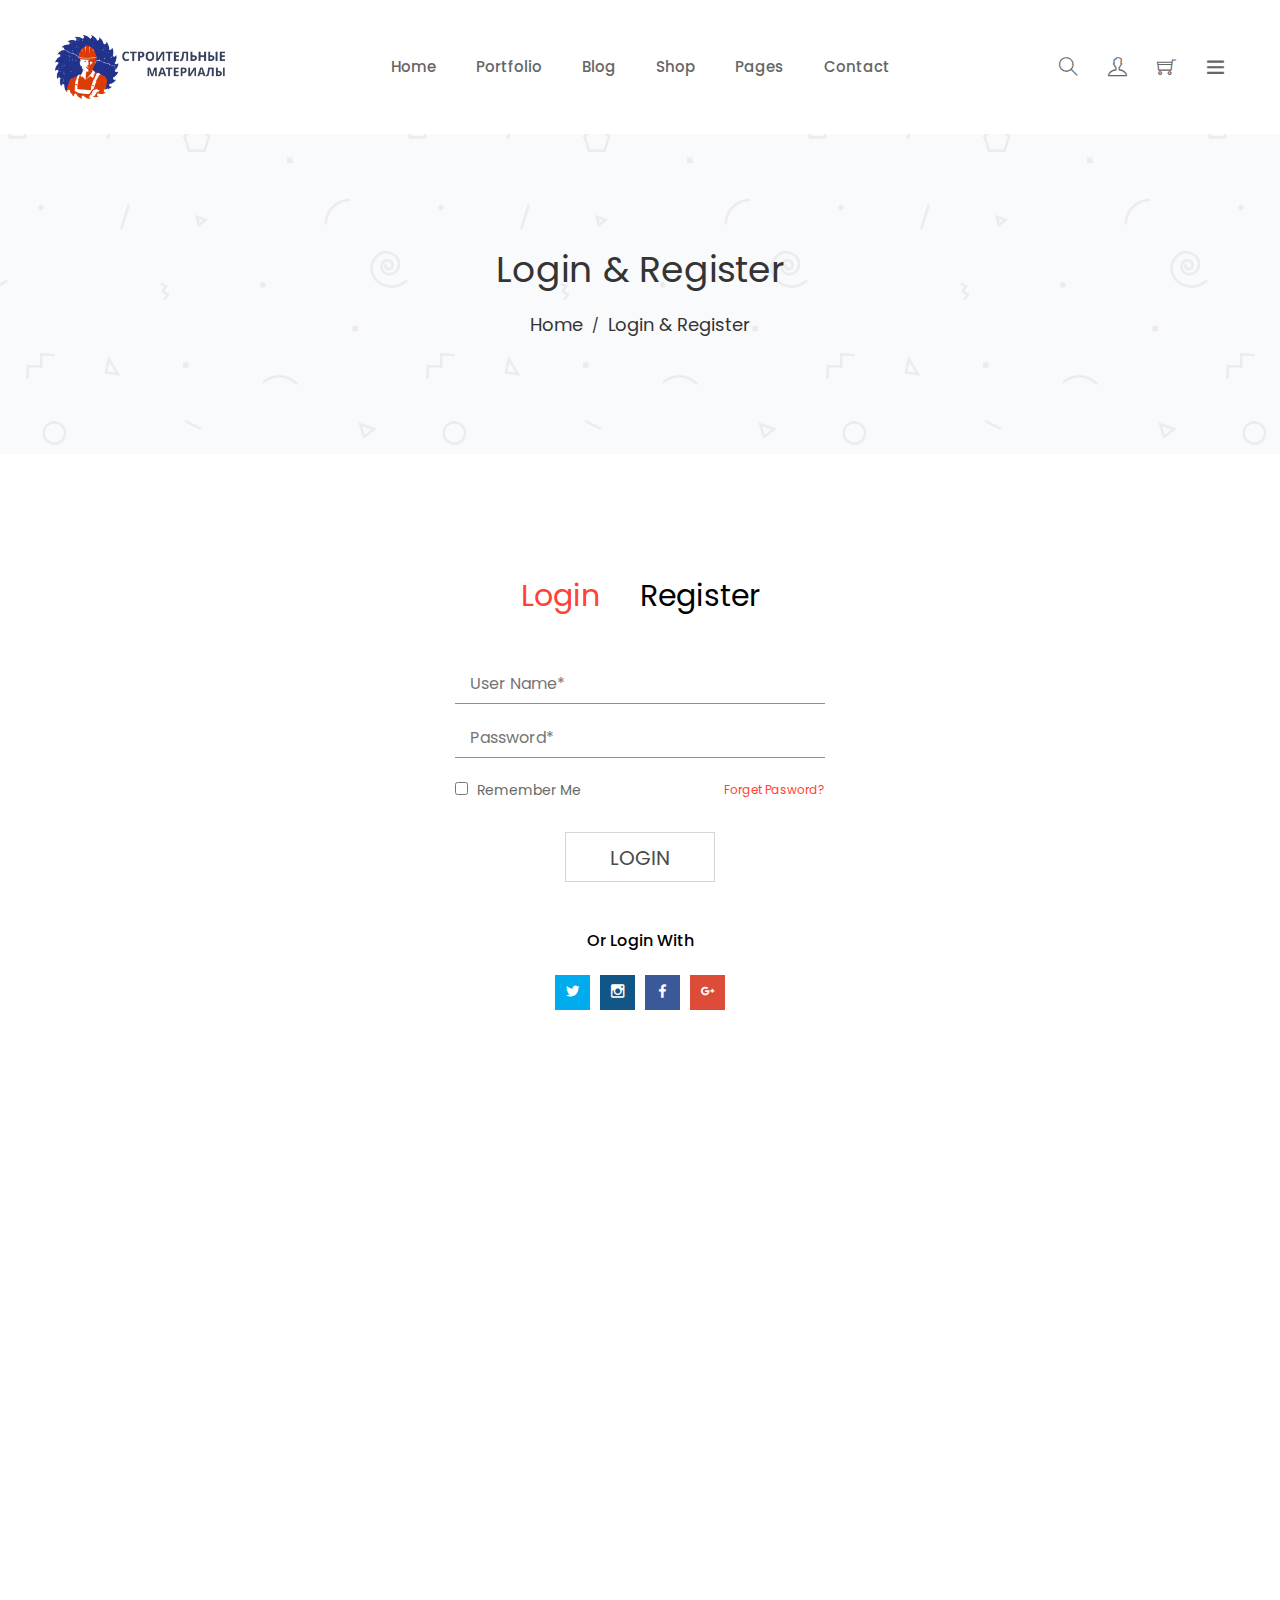
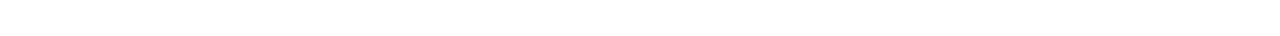
<file: login-register.html>
<!doctype html>
<html class="no-js" lang="en">
<head>
    <meta charset="utf-8">
    <meta http-equiv="x-ua-compatible" content="ie=edge">
    <title>Tmart-Minimalist eCommerce HTML5 Template</title>
    <meta name="description" content="">
    <meta name="viewport" content="width=device-width, initial-scale=1">
    
    <!-- Place favicon.ico in the root directory -->
    <link rel="shortcut icon" type="image/x-icon" href="images/favicon.ico">
    <link rel="apple-touch-icon" href="apple-touch-icon.png">
    

    <!-- All css files are included here. -->
    <!-- Bootstrap fremwork main css -->
    <link rel="stylesheet" href="css/bootstrap.min.css">
    <!-- This core.css file contents all plugings css file. -->
    <link rel="stylesheet" href="css/core.css">
    <!-- Theme shortcodes/elements style -->
    <link rel="stylesheet" href="css/shortcode/shortcodes.css">
    <!-- Theme main style -->
    <link rel="stylesheet" href="style.css">
    <!-- Responsive css -->
    <link rel="stylesheet" href="css/responsive.css">
    <!-- User style -->
    <link rel="stylesheet" href="css/custom.css">


    <!-- Modernizr JS -->
    <script src="js/vendor/modernizr-2.8.3.min.js"></script>
</head>

<body>
    <!--[if lt IE 8]>
        <p class="browserupgrade">You are using an <strong>outdated</strong> browser. Please <a href="http://browsehappy.com/">upgrade your browser</a> to improve your experience.</p>
    <![endif]-->  

    <!-- Body main wrapper start -->
    <div class="wrapper fixed__footer">
        <!-- Start Header Style -->
        <header id="header" class="htc-header header--3 bg__white">
            <!-- Start Mainmenu Area -->
            <div id="sticky-header-with-topbar" class="mainmenu__area sticky__header">
                <div class="container">
                    <div class="row">
                        <div class="col-md-2 col-lg-2 col-sm-3 col-xs-3">
                            <div class="logo">
                                <a href="index.html">
                                    <img src="images/logo/logo.png" alt="logo">
                                </a>
                            </div>
                        </div>
                        <!-- Start MAinmenu Ares -->
                        <div class="col-md-8 col-lg-8 col-sm-6 col-xs-6">
                            <nav class="mainmenu__nav hidden-xs hidden-sm">
                                <ul class="main__menu">
                                    <li class="drop"><a href="index.html">Home</a>
                                        <ul class="dropdown">
                                            <li><a href="index.html">Home 1</a></li>
                                            <li><a href="index-2.html">Home 2</a></li>
                                        </ul>
                                    </li>
                                    <li class="drop"><a href="portfolio-gutter-box-3.html">portfolio</a>
                                        <ul class="dropdown">
                                            <li><a href="portfolio-gutter-box-3.html">Boxed Gutter 3 Col</a></li>
                                            <li><a href="portfolio-gutter-full-wide-4.html">Wide Gutter 4 Col </a></li>
                                            <li><a href="portfolio-card-box-3.html">Card Gutter 3 Col </a></li>
                                            <li><a href="portfolio-masonry-3.html">Masonry Box 3 Col </a></li>
                                            <li><a href="portfolio-gutter-masonry-fullwide-4.html">Masonry Wide 4 Col </a></li>
                                            <li><a href="portfolio-gutter-box-3-carousel.html">carousel Gutter 3 Col </a></li>
                                            <li><a href="portfolio-justified-box-3.html">justified box 3 Col</a></li>
                                            <li><a href="single-portfolio-gallery.html">Portfolio Details </a></li>
                                        </ul>
                                    </li>
                                    <li class="drop"><a href="blog.html">Blog</a>
                                        <ul class="dropdown">
                                            <li><a href="blog.html">blog 3 column</a></li>
                                            <li><a href="blog-2-col-rightsidebar.html">2 col right siderbar</a></li>
                                            <li><a href="blog-details-left-sidebar.html"> blog details</a></li>
                                        </ul>
                                    </li>
                                    <li class="drop"><a href="shop.html">Shop</a>
                                        <ul class="dropdown mega_dropdown">
                                            <!-- Start Single Mega MEnu -->
                                            <li><a class="mega__title" href="shop.html">shop layout</a>
                                                <ul class="mega__item">
                                                    <li><a href="#">demo page title</a></li>
                                                    <li><a href="#">demo page title</a></li>
                                                    <li><a href="#">demo page title</a></li>
                                                    <li><a href="#">demo page title</a></li>
                                                    <li><a href="#">demo page title</a></li>
                                                    <li><a href="#">demo page title</a></li>
                                                    <li><a href="#">demo page title</a></li>
                                                    <li><a href="#">demo page title</a></li>
                                                </ul>
                                            </li>
                                            <!-- End Single Mega MEnu -->
                                            <!-- Start Single Mega MEnu -->
                                            <li><a class="mega__title" href="shop.html">product details layout</a>
                                                <ul class="mega__item">
                                                    <li><a href="#">demo page title</a></li>
                                                    <li><a href="#">demo page title</a></li>
                                                    <li><a href="#">demo page title</a></li>
                                                    <li><a href="#">demo page title</a></li>
                                                    <li><a href="#">demo page title</a></li>
                                                    <li><a href="#">demo page title</a></li>
                                                    <li><a href="#">demo page title</a></li>
                                                    <li><a href="#">demo page title</a></li>
                                                </ul>
                                            </li>
                                            <!-- End Single Mega MEnu -->
                                            <!-- Start Single Mega MEnu -->
                                            <li>
                                                <ul class="mega__item">
                                                    <li>
                                                        <div class="mega-item-img">
                                                            <a href="shop.html">
                                                                <img src="images/feature-img/3.png" alt="">
                                                            </a>
                                                        </div>
                                                    </li>
                                                </ul>
                                            </li>
                                            <!-- End Single Mega MEnu -->
                                        </ul>
                                    </li>
                                    <li class="drop"><a href="#">pages</a>
                                        <ul class="dropdown">
                                            <li><a href="about.html">about</a></li>
                                            <li><a href="shop.html">shop</a></li>
                                            <li><a href="shop-sidebar.html">shop sidebar</a></li>
                                            <li><a href="product-details-sticky-right.html">product details</a></li>
                                            <li><a href="cart.html">cart</a></li>
                                            <li><a href="wishlist.html">wishlist</a></li>
                                            <li><a href="checkout.html">checkout</a></li>
                                            <li><a href="team.html">team</a></li>
                                            <li><a href="login-register.html">login & register</a></li>
                                        </ul>
                                    </li>
                                    <li><a href="contact.html">contact</a></li>
                                </ul>
                            </nav>
                            <div class="mobile-menu clearfix visible-xs visible-sm">
                                <nav id="mobile_dropdown">
                                    <ul>
                                        <li><a href="index.html">Home</a>
                                            <ul>
                                                <li><a href="index.html">Home 1</a></li>
                                                <li><a href="index-2.html">Home 2</a></li>
                                            </ul>
                                        </li>
                                        <li><a href="#">portfolio</a>
                                            <ul class="dropdown">
                                                <li><a href="portfolio-gutter-box-3.html">Boxed Gutter 3 Col</a></li>
                                                <li><a href="portfolio-gutter-full-wide-4.html">Wide Gutter 4 Col </a></li>
                                                <li><a href="portfolio-card-box-3.html">Card Gutter 3 Col </a></li>
                                                <li><a href="portfolio-masonry-3.html">Masonry Box 3 Col </a></li>
                                                <li><a href="portfolio-gutter-masonry-fullwide-4.html">Masonry Wide 4 Col </a></li>
                                                <li><a href="portfolio-gutter-box-3-carousel.html">carousel Gutter 3 Col </a></li>
                                                <li><a href="portfolio-justified-box-3.html">justified box 3 Col</a></li>
                                                <li><a href="single-portfolio-gallery.html">Portfolio Details </a></li>
                                            </ul>
                                        </li>
                                        <li><a href="blog.html">blog</a>
                                            <ul>
                                                <li><a href="blog.html">blog 3 column</a></li>
                                                <li><a href="blog-2-col-rightsidebar.html">2 col right siderbar</a></li>
                                                <li><a href="blog-details-left-sidebar.html"> blog details</a></li>
                                            </ul>
                                        </li>
                                        <li><a href="#">pages</a>
                                            <ul>
                                                <li><a href="about.html">about</a></li>
                                                <li><a href="shop.html">shop</a></li>
                                                <li><a href="shop-sidebar.html">shop sidebar</a></li>
                                                <li><a href="product-details-sticky-right.html">product details</a></li>
                                                <li><a href="cart.html">cart</a></li>
                                                <li><a href="wishlist.html">wishlist</a></li>
                                                <li><a href="checkout.html">checkout</a></li>
                                                <li><a href="team.html">team</a></li>
                                                <li><a href="login-register.html">login & register</a></li>
                                            </ul>
                                        </li>
                                        <li><a href="contact.html">contact</a></li>
                                    </ul>
                                </nav>
                            </div>                          
                        </div>
                        <!-- End MAinmenu Ares -->
                        <div class="col-md-2 col-sm-4 col-xs-3">  
                            <ul class="menu-extra">
                                <li class="search search__open hidden-xs"><span class="ti-search"></span></li>
                                <li><a href="login-register.html"><span class="ti-user"></span></a></li>
                                <li class="cart__menu"><span class="ti-shopping-cart"></span></li>
                                <li class="toggle__menu hidden-xs hidden-sm"><span class="ti-menu"></span></li>
                            </ul>
                        </div>
                    </div>
                    <div class="mobile-menu-area"></div>
                </div>
            </div>
            <!-- End Mainmenu Area -->
        </header>
        <!-- End Header Style -->
        
        <div class="body__overlay"></div>
        <!-- Start Offset Wrapper -->
        <div class="offset__wrapper">
            <!-- Start Search Popap -->
            <div class="search__area">
                <div class="container" >
                    <div class="row" >
                        <div class="col-md-12" >
                            <div class="search__inner">
                                <form action="#" method="get">
                                    <input placeholder="Search here... " type="text">
                                    <button type="submit"></button>
                                </form>
                                <div class="search__close__btn">
                                    <span class="search__close__btn_icon"><i class="zmdi zmdi-close"></i></span>
                                </div>
                            </div>
                        </div>
                    </div>
                </div>
            </div>
            <!-- End Search Popap -->
            <!-- Start Offset MEnu -->
            <div class="offsetmenu">
                <div class="offsetmenu__inner">
                    <div class="offsetmenu__close__btn">
                        <a href="#"><i class="zmdi zmdi-close"></i></a>
                    </div>
                    <div class="off__contact">
                        <div class="logo">
                            <a href="index.html">
                                <img src="images/logo/logo.png" alt="logo">
                            </a>
                        </div>
                        <p>Lorem ipsum dolor sit amet consectetu adipisicing elit sed do eiusmod tempor incididunt ut labore.</p>
                    </div>
                    <ul class="sidebar__thumd">
                        <li><a href="#"><img src="images/sidebar-img/1.jpg" alt="sidebar images"></a></li>
                        <li><a href="#"><img src="images/sidebar-img/2.jpg" alt="sidebar images"></a></li>
                        <li><a href="#"><img src="images/sidebar-img/3.jpg" alt="sidebar images"></a></li>
                        <li><a href="#"><img src="images/sidebar-img/4.jpg" alt="sidebar images"></a></li>
                        <li><a href="#"><img src="images/sidebar-img/5.jpg" alt="sidebar images"></a></li>
                        <li><a href="#"><img src="images/sidebar-img/6.jpg" alt="sidebar images"></a></li>
                        <li><a href="#"><img src="images/sidebar-img/7.jpg" alt="sidebar images"></a></li>
                        <li><a href="#"><img src="images/sidebar-img/8.jpg" alt="sidebar images"></a></li>
                    </ul>
                    <div class="offset__widget">
                        <div class="offset__single">
                            <h4 class="offset__title">Language</h4>
                            <ul>
                                <li><a href="#"> Engish </a></li>
                                <li><a href="#"> French </a></li>
                                <li><a href="#"> German </a></li>
                            </ul>
                        </div>
                        <div class="offset__single">
                            <h4 class="offset__title">Currencies</h4>
                            <ul>
                                <li><a href="#"> USD : Dollar </a></li>
                                <li><a href="#"> EUR : Euro </a></li>
                                <li><a href="#"> POU : Pound </a></li>
                            </ul>
                        </div>
                    </div>
                    <div class="offset__sosial__share">
                        <h4 class="offset__title">Follow Us On Social</h4>
                        <ul class="off__soaial__link">
                            <li><a class="bg--twitter" href="#"  title="Twitter"><i class="zmdi zmdi-twitter"></i></a></li>
                            
                            <li><a class="bg--instagram" href="#" title="Instagram"><i class="zmdi zmdi-instagram"></i></a></li>

                            <li><a class="bg--facebook" href="#" title="Facebook"><i class="zmdi zmdi-facebook"></i></a></li>

                            <li><a class="bg--googleplus" href="#" title="Google Plus"><i class="zmdi zmdi-google-plus"></i></a></li>

                            <li><a class="bg--google" href="#" title="Google"><i class="zmdi zmdi-google"></i></a></li>
                        </ul>
                    </div>
                </div>
            </div>
            <!-- End Offset MEnu -->
            <!-- Start Cart Panel -->
            <div class="shopping__cart">
                <div class="shopping__cart__inner">
                    <div class="offsetmenu__close__btn">
                        <a href="#"><i class="zmdi zmdi-close"></i></a>
                    </div>
                    <div class="shp__cart__wrap">
                        <div class="shp__single__product">
                            <div class="shp__pro__thumb">
                                <a href="#">
                                    <img src="images/product/sm-img/1.jpg" alt="product images">
                                </a>
                            </div>
                            <div class="shp__pro__details">
                                <h2><a href="product-details.html">BO&Play Wireless Speaker</a></h2>
                                <span class="quantity">QTY: 1</span>
                                <span class="shp__price">$105.00</span>
                            </div>
                            <div class="remove__btn">
                                <a href="#" title="Remove this item"><i class="zmdi zmdi-close"></i></a>
                            </div>
                        </div>
                        <div class="shp__single__product">
                            <div class="shp__pro__thumb">
                                <a href="#">
                                    <img src="images/product/sm-img/2.jpg" alt="product images">
                                </a>
                            </div>
                            <div class="shp__pro__details">
                                <h2><a href="product-details.html">Brone Candle</a></h2>
                                <span class="quantity">QTY: 1</span>
                                <span class="shp__price">$25.00</span>
                            </div>
                            <div class="remove__btn">
                                <a href="#" title="Remove this item"><i class="zmdi zmdi-close"></i></a>
                            </div>
                        </div>
                    </div>
                    <ul class="shoping__total">
                        <li class="subtotal">Subtotal:</li>
                        <li class="total__price">$130.00</li>
                    </ul>
                    <ul class="shopping__btn">
                        <li><a href="cart.html">View Cart</a></li>
                        <li class="shp__checkout"><a href="checkout.html">Checkout</a></li>
                    </ul>
                </div>
            </div>
            <!-- End Cart Panel -->
        </div>
        <!-- End Offset Wrapper -->
        <!-- Start Bradcaump area -->
        <div class="ht__bradcaump__area" style="background: rgba(0, 0, 0, 0) url(images/bg/2.jpg) no-repeat scroll center center / cover ;">
            <div class="ht__bradcaump__wrap">
                <div class="container">
                    <div class="row">
                        <div class="col-xs-12">
                            <div class="bradcaump__inner text-center">
                                <h2 class="bradcaump-title">login & Register</h2>
                                <nav class="bradcaump-inner">
                                  <a class="breadcrumb-item" href="index.html">Home</a>
                                  <span class="brd-separetor">/</span>
                                  <span class="breadcrumb-item active">login & Register</span>
                                </nav>
                            </div>
                        </div>
                    </div>
                </div>
            </div>
        </div>
        <!-- End Bradcaump area -->
        <!-- Start Login Register Area -->
        <div class="htc__login__register bg__white ptb--130">
            <div class="container">
                <div class="row">
                    <div class="col-md-6 col-md-offset-3">
                        <ul class="login__register__menu" role="tablist">
                            <li role="presentation" class="login active"><a href="#login" role="tab" data-toggle="tab">Login</a></li>
                            <li role="presentation" class="register"><a href="#register" role="tab" data-toggle="tab">Register</a></li>
                        </ul>
                    </div>
                </div>
                <!-- Start Login Register Content -->
                <div class="row">
                    <div class="col-md-6 col-md-offset-3">
                        <div class="htc__login__register__wrap">
                            <!-- Start Single Content -->
                            <div id="login" role="tabpanel" class="single__tabs__panel tab-pane fade in active">
                                <form class="login" method="post">
                                    <input type="text" placeholder="User Name*">
                                    <input type="password" placeholder="Password*">
                                </form>
                                <div class="tabs__checkbox">
                                    <input type="checkbox">
                                    <span> Remember me</span>
                                    <span class="forget"><a href="#">Forget Pasword?</a></span>
                                </div>
                                <div class="htc__login__btn mt--30">
                                    <a href="#">Login</a>
                                </div>
                                <div class="htc__social__connect">
                                    <h2>Or Login With</h2>
                                    <ul class="htc__soaial__list">
                                        <li><a class="bg--twitter" href="#"><i class="zmdi zmdi-twitter"></i></a></li>

                                        <li><a class="bg--instagram" href="#"><i class="zmdi zmdi-instagram"></i></a></li>

                                        <li><a class="bg--facebook" href="#"><i class="zmdi zmdi-facebook"></i></a></li>

                                        <li><a class="bg--googleplus" href="#"><i class="zmdi zmdi-google-plus"></i></a></li>
                                    </ul>
                                </div>
                            </div>
                            <!-- End Single Content -->
                            <!-- Start Single Content -->
                            <div id="register" role="tabpanel" class="single__tabs__panel tab-pane fade">
                                <form class="login" method="post">
                                    <input type="text" placeholder="Name*">
                                    <input type="email" placeholder="Email*">
                                    <input type="password" placeholder="Password*">
                                </form>
                                <div class="tabs__checkbox">
                                    <input type="checkbox">
                                    <span> Remember me</span>
                                </div>
                                <div class="htc__login__btn">
                                    <a href="#">register</a>
                                </div>
                                <div class="htc__social__connect">
                                    <h2>Or Login With</h2>
                                    <ul class="htc__soaial__list">
                                        <li><a class="bg--twitter" href="#"><i class="zmdi zmdi-twitter"></i></a></li>
                                        <li><a class="bg--instagram" href="#"><i class="zmdi zmdi-instagram"></i></a></li>
                                        <li><a class="bg--facebook" href="#"><i class="zmdi zmdi-facebook"></i></a></li>
                                        <li><a class="bg--googleplus" href="#"><i class="zmdi zmdi-google-plus"></i></a></li>
                                    </ul>
                                </div>
                            </div>
                            <!-- End Single Content -->
                        </div>
                    </div>
                </div>
                <!-- End Login Register Content -->
            </div>
        </div>
        <!-- End Login Register Area -->
        <!-- Start Footer Area -->
        <footer class="htc__foooter__area gray-bg">
            <div class="container">
                <div class="row">
                    <div class="footer__container clearfix">
                         <!-- Start Single Footer Widget -->
                        <div class="col-md-3 col-lg-3 col-sm-6">
                            <div class="ft__widget">
                                <div class="ft__logo">
                                    <a href="index.html">
                                        <img src="images/logo/logo.png" alt="footer logo">
                                    </a>
                                </div>
                                <div class="footer-address">
                                    <ul>
                                        <li>
                                            <div class="address-icon">
                                                <i class="zmdi zmdi-pin"></i>
                                            </div>
                                            <div class="address-text">
                                                <p>194 Main Rd T, FS Rayed <br> VIC 3057, USA</p>
                                            </div>
                                        </li>
                                        <li>
                                            <div class="address-icon">
                                                <i class="zmdi zmdi-email"></i>
                                            </div>
                                            <div class="address-text">
                                                <a href="#"> info@example.com</a>
                                            </div>
                                        </li>
                                        <li>
                                            <div class="address-icon">
                                                <i class="zmdi zmdi-phone-in-talk"></i>
                                            </div>
                                            <div class="address-text">
                                                <p>+012 345 678 102 </p>
                                            </div>
                                        </li>
                                    </ul>
                                </div>
                                <ul class="social__icon">
                                    <li><a href="#"><i class="zmdi zmdi-twitter"></i></a></li>
                                    <li><a href="#"><i class="zmdi zmdi-instagram"></i></a></li>
                                    <li><a href="#"><i class="zmdi zmdi-facebook"></i></a></li>
                                    <li><a href="#"><i class="zmdi zmdi-google-plus"></i></a></li>
                                </ul>
                            </div>
                        </div>
                        <!-- End Single Footer Widget -->
                        <!-- Start Single Footer Widget -->
                        <div class="col-md-3 col-lg-2 col-sm-6 smt-30 xmt-30">
                            <div class="ft__widget">
                                <h2 class="ft__title">Categories</h2>
                                <ul class="footer-categories">
                                    <li><a href="shop-sidebar.html">Men</a></li>
                                    <li><a href="shop-sidebar.html">Women</a></li>
                                    <li><a href="shop-sidebar.html">Accessories</a></li>
                                    <li><a href="shop-sidebar.html">Shoes</a></li>
                                    <li><a href="shop-sidebar.html">Dress</a></li>
                                    <li><a href="shop-sidebar.html">Denim</a></li>
                                </ul>
                            </div>
                        </div>
                        <!-- Start Single Footer Widget -->
                        <div class="col-md-3 col-lg-2 col-sm-6 smt-30 xmt-30">
                            <div class="ft__widget">
                                <h2 class="ft__title">Infomation</h2>
                                <ul class="footer-categories">
                                    <li><a href="about.html">About Us</a></li>
                                    <li><a href="contact.html">Contact Us</a></li>
                                    <li><a href="#">Terms & Conditions</a></li>
                                    <li><a href="#">Returns & Exchanges</a></li>
                                    <li><a href="#">Shipping & Delivery</a></li>
                                    <li><a href="#">Privacy Policy</a></li>
                                </ul>
                            </div>
                        </div>
                        <!-- Start Single Footer Widget -->
                        <div class="col-md-3 col-lg-3 col-lg-offset-1 col-sm-6 smt-30 xmt-30">
                            <div class="ft__widget">
                                <h2 class="ft__title">Newsletter</h2>
                                <div class="newsletter__form">
                                    <p>Subscribe to our newsletter and get 10% off your first purchase .</p>
                                    <div class="input__box">
                                        <div id="mc_embed_signup">
                                            <form action="#" method="post" id="mc-embedded-subscribe-form" name="mc-embedded-subscribe-form" class="validate" target="_blank" novalidate>
                                                <div id="mc_embed_signup_scroll" class="htc__news__inner">
                                                    <div class="news__input">
                                                        <input type="email" value="" name="EMAIL" class="email" id="mce-EMAIL" placeholder="Email Address" required>
                                                    </div>
                                                    <!-- real people should not fill this in and expect good things - do not remove this or risk form bot signups-->
                                                    <div style="position: absolute; left: -5000px;" aria-hidden="true"><input type="text" name="b_6bbb9b6f5827bd842d9640c82_05d85f18ef" tabindex="-1" value=""></div>
                                                    <div class="clearfix subscribe__btn"><input type="submit" value="Send" name="subscribe" id="mc-embedded-subscribe" class="bst__btn btn--white__color">
                                                        
                                                    </div>
                                                </div>
                                            </form>
                                        </div>
                                    </div>        
                                </div>
                            </div>
                        </div>
                        <!-- End Single Footer Widget -->
                    </div>
                </div>
                <!-- Start Copyright Area -->
                <div class="htc__copyright__area">
                    <div class="row">
                        <div class="col-md-12 col-lg-12 col-sm-12 col-xs-12">
                            <div class="copyright__inner">
                                <div class="copyright">
                                    <p>© 2017 <a href="#">your website name</a>
                                    All Right Reserved.</p>
                                </div>
                                <ul class="footer__menu">
                                    <li><a href="index.html">Home</a></li>
                                    <li><a href="shop.html">Product</a></li>
                                    <li><a href="contact.html">Contact Us</a></li>
                                </ul>
                            </div>
                        </div>
                    </div>
                </div>
                <!-- End Copyright Area -->
            </div>
        </footer>
        <!-- End Footer Area -->
    </div>
    <!-- Body main wrapper end -->
    <!-- Placed js at the end of the document so the pages load faster -->

    <!-- jquery latest version -->
    <script src="js/vendor/jquery-1.12.0.min.js"></script>
    <!-- Bootstrap framework js -->
    <script src="js/bootstrap.min.js"></script>
    <!-- All js plugins included in this file. -->
    <script src="js/plugins.js"></script>
    <script src="js/slick.min.js"></script>
    <script src="js/owl.carousel.min.js"></script>
    <!-- Waypoints.min.js. -->
    <script src="js/waypoints.min.js"></script>
    <!-- Main js file that contents all jQuery plugins activation. -->
    <script src="js/main.js"></script>

</body>

</html>
</file>
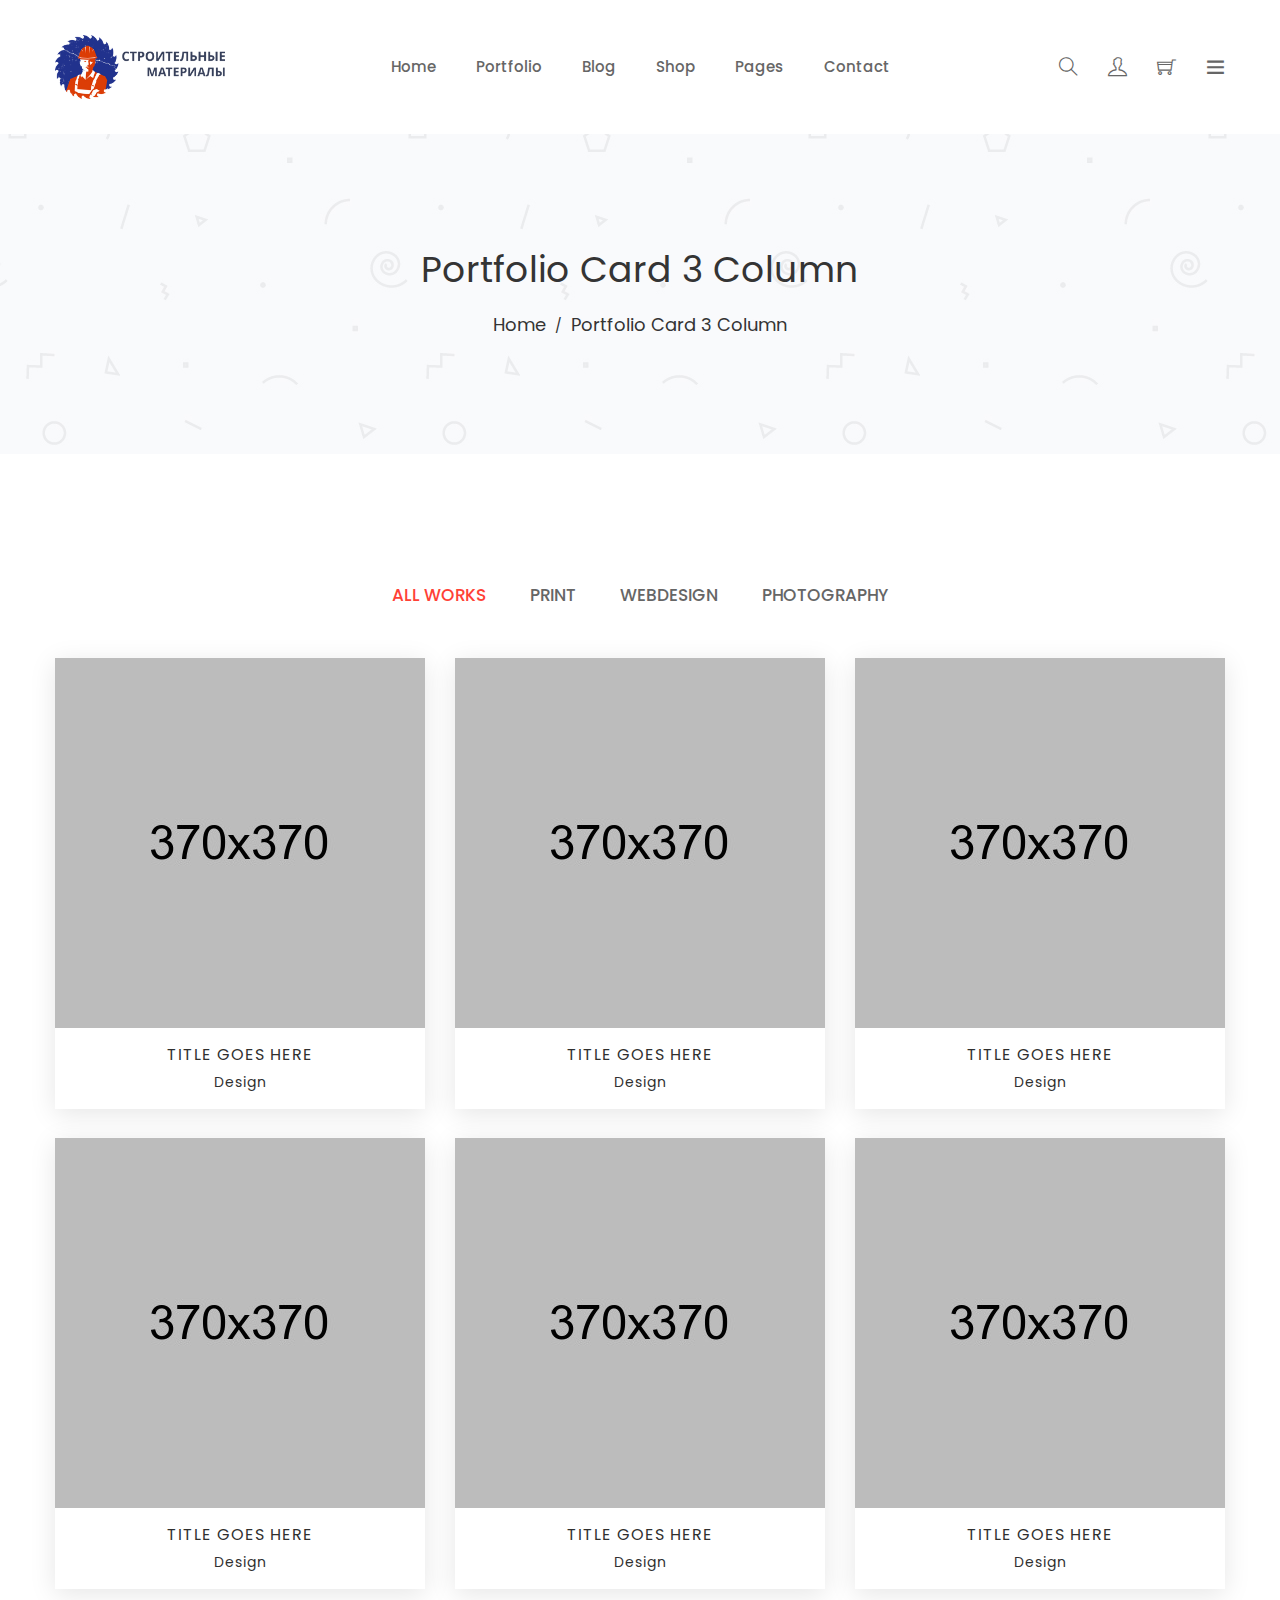
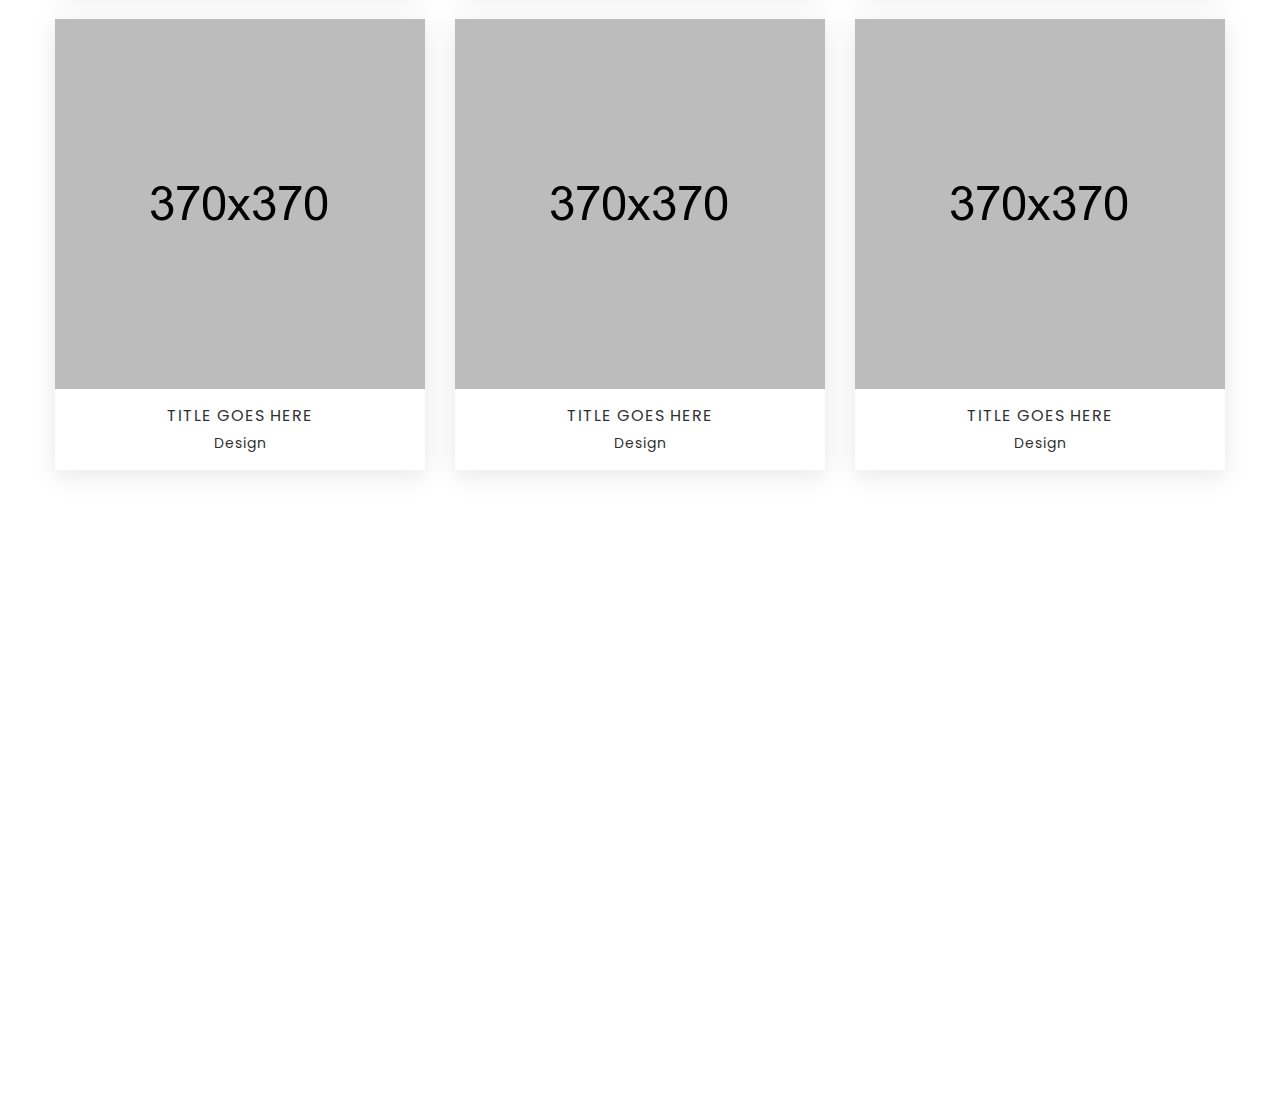
<file: portfolio-card-box-3.html>
<!doctype html>
<html class="no-js" lang="en">
<head>
    <meta charset="utf-8">
    <meta http-equiv="x-ua-compatible" content="ie=edge">
    <title>Tmart-Minimalist eCommerce HTML5 Template</title>
    <meta name="description" content="">
    <meta name="viewport" content="width=device-width, initial-scale=1">
    
    <!-- Place favicon.ico in the root directory -->
    <link rel="shortcut icon" type="image/x-icon" href="images/favicon.ico">
    <link rel="apple-touch-icon" href="apple-touch-icon.png">
    

    <!-- All css files are included here. -->
    <!-- Bootstrap fremwork main css -->
    <link rel="stylesheet" href="css/bootstrap.min.css">
    <!-- Owl Carousel main css -->
    <link rel="stylesheet" href="css/owl.carousel.min.css">
    <link rel="stylesheet" href="css/owl.theme.default.min.css">
    <!-- This core.css file contents all plugings css file. -->
    <link rel="stylesheet" href="css/core.css">
    <!-- Theme shortcodes/elements style -->
    <link rel="stylesheet" href="css/shortcode/shortcodes.css">
    <!-- Theme main style -->
    <link rel="stylesheet" href="style.css">
    <!-- Responsive css -->
    <link rel="stylesheet" href="css/responsive.css">
    <!-- User style -->
    <link rel="stylesheet" href="css/custom.css">


    <!-- Modernizr JS -->
    <script src="js/vendor/modernizr-2.8.3.min.js"></script>
</head>

<body>
    <!--[if lt IE 8]>
        <p class="browserupgrade">You are using an <strong>outdated</strong> browser. Please <a href="http://browsehappy.com/">upgrade your browser</a> to improve your experience.</p>
    <![endif]-->  

    <!-- Body main wrapper start -->
    <div class="wrapper fixed__footer">
        <!-- Start Header Style -->
        <header id="header" class="htc-header header--3 bg__white">
            <!-- Start Mainmenu Area -->
            <div id="sticky-header-with-topbar" class="mainmenu__area sticky__header">
                <div class="container">
                    <div class="row">
                        <div class="col-md-2 col-lg-2 col-sm-3 col-xs-3">
                            <div class="logo">
                                <a href="index.html">
                                    <img src="images/logo/logo.png" alt="logo">
                                </a>
                            </div>
                        </div>
                        <!-- Start MAinmenu Ares -->
                        <div class="col-md-8 col-lg-8 col-sm-6 col-xs-6">
                            <nav class="mainmenu__nav hidden-xs hidden-sm">
                                <ul class="main__menu">
                                    <li class="drop"><a href="index.html">Home</a>
                                        <ul class="dropdown">
                                            <li><a href="index.html">Home 1</a></li>
                                            <li><a href="index-2.html">Home 2</a></li>
                                        </ul>
                                    </li>
                                    <li class="drop"><a href="portfolio-gutter-box-3.html">portfolio</a>
                                        <ul class="dropdown">
                                            <li><a href="portfolio-gutter-box-3.html">Boxed Gutter 3 Col</a></li>
                                            <li><a href="portfolio-gutter-full-wide-4.html">Wide Gutter 4 Col </a></li>
                                            <li><a href="portfolio-card-box-3.html">Card Gutter 3 Col </a></li>
                                            <li><a href="portfolio-masonry-3.html">Masonry Box 3 Col </a></li>
                                            <li><a href="portfolio-gutter-masonry-fullwide-4.html">Masonry Wide 4 Col </a></li>
                                            <li><a href="portfolio-gutter-box-3-carousel.html">carousel Gutter 3 Col </a></li>
                                            <li><a href="portfolio-justified-box-3.html">justified box 3 Col</a></li>
                                            <li><a href="single-portfolio-gallery.html">Portfolio Details </a></li>
                                        </ul>
                                    </li>
                                    <li class="drop"><a href="blog.html">Blog</a>
                                        <ul class="dropdown">
                                            <li><a href="blog.html">blog 3 column</a></li>
                                            <li><a href="blog-2-col-rightsidebar.html">2 col right siderbar</a></li>
                                            <li><a href="blog-details-left-sidebar.html"> blog details</a></li>
                                        </ul>
                                    </li>
                                    <li class="drop"><a href="shop.html">Shop</a>
                                        <ul class="dropdown mega_dropdown">
                                            <!-- Start Single Mega MEnu -->
                                            <li><a class="mega__title" href="shop.html">shop layout</a>
                                                <ul class="mega__item">
                                                    <li><a href="#">demo page title</a></li>
                                                    <li><a href="#">demo page title</a></li>
                                                    <li><a href="#">demo page title</a></li>
                                                    <li><a href="#">demo page title</a></li>
                                                    <li><a href="#">demo page title</a></li>
                                                    <li><a href="#">demo page title</a></li>
                                                    <li><a href="#">demo page title</a></li>
                                                    <li><a href="#">demo page title</a></li>
                                                </ul>
                                            </li>
                                            <!-- End Single Mega MEnu -->
                                            <!-- Start Single Mega MEnu -->
                                            <li><a class="mega__title" href="shop.html">product details layout</a>
                                                <ul class="mega__item">
                                                    <li><a href="#">demo page title</a></li>
                                                    <li><a href="#">demo page title</a></li>
                                                    <li><a href="#">demo page title</a></li>
                                                    <li><a href="#">demo page title</a></li>
                                                    <li><a href="#">demo page title</a></li>
                                                    <li><a href="#">demo page title</a></li>
                                                    <li><a href="#">demo page title</a></li>
                                                    <li><a href="#">demo page title</a></li>
                                                </ul>
                                            </li>
                                            <!-- End Single Mega MEnu -->
                                            <!-- Start Single Mega MEnu -->
                                            <li>
                                                <ul class="mega__item">
                                                    <li>
                                                        <div class="mega-item-img">
                                                            <a href="shop.html">
                                                                <img src="images/feature-img/3.png" alt="">
                                                            </a>
                                                        </div>
                                                    </li>
                                                </ul>
                                            </li>
                                            <!-- End Single Mega MEnu -->
                                        </ul>
                                    </li>
                                    <li class="drop"><a href="#">pages</a>
                                        <ul class="dropdown">
                                            <li><a href="about.html">about</a></li>
                                            <li><a href="shop.html">shop</a></li>
                                            <li><a href="shop-sidebar.html">shop sidebar</a></li>
                                            <li><a href="product-details-sticky-right.html">product details</a></li>
                                            <li><a href="cart.html">cart</a></li>
                                            <li><a href="wishlist.html">wishlist</a></li>
                                            <li><a href="checkout.html">checkout</a></li>
                                            <li><a href="team.html">team</a></li>
                                            <li><a href="login-register.html">login & register</a></li>
                                        </ul>
                                    </li>
                                    <li><a href="contact.html">contact</a></li>
                                </ul>
                            </nav>
                            <div class="mobile-menu clearfix visible-xs visible-sm">
                                <nav id="mobile_dropdown">
                                    <ul>
                                        <li><a href="index.html">Home</a>
                                            <ul>
                                                <li><a href="index.html">Home 1</a></li>
                                                <li><a href="index-2.html">Home 2</a></li>
                                            </ul>
                                        </li>
                                        <li><a href="#">portfolio</a>
                                            <ul class="dropdown">
                                                <li><a href="portfolio-gutter-box-3.html">Boxed Gutter 3 Col</a></li>
                                                <li><a href="portfolio-gutter-full-wide-4.html">Wide Gutter 4 Col </a></li>
                                                <li><a href="portfolio-card-box-3.html">Card Gutter 3 Col </a></li>
                                                <li><a href="portfolio-masonry-3.html">Masonry Box 3 Col </a></li>
                                                <li><a href="portfolio-gutter-masonry-fullwide-4.html">Masonry Wide 4 Col </a></li>
                                                <li><a href="portfolio-gutter-box-3-carousel.html">carousel Gutter 3 Col </a></li>
                                                <li><a href="portfolio-justified-box-3.html">justified box 3 Col</a></li>
                                                <li><a href="single-portfolio-gallery.html">Portfolio Details </a></li>
                                            </ul>
                                        </li>
                                        <li><a href="blog.html">blog</a>
                                            <ul>
                                                <li><a href="blog.html">blog 3 column</a></li>
                                                <li><a href="blog-2-col-rightsidebar.html">2 col right siderbar</a></li>
                                                <li><a href="blog-details-left-sidebar.html"> blog details</a></li>
                                            </ul>
                                        </li>
                                        <li><a href="#">pages</a>
                                            <ul>
                                                <li><a href="about.html">about</a></li>
                                                <li><a href="shop.html">shop</a></li>
                                                <li><a href="shop-sidebar.html">shop sidebar</a></li>
                                                <li><a href="product-details-sticky-right.html">product details</a></li>
                                                <li><a href="cart.html">cart</a></li>
                                                <li><a href="wishlist.html">wishlist</a></li>
                                                <li><a href="checkout.html">checkout</a></li>
                                                <li><a href="team.html">team</a></li>
                                                <li><a href="login-register.html">login & register</a></li>
                                            </ul>
                                        </li>
                                        <li><a href="contact.html">contact</a></li>
                                    </ul>
                                </nav>
                            </div>                          
                        </div>
                        <!-- End MAinmenu Ares -->
                        <div class="col-md-2 col-sm-4 col-xs-3">  
                            <ul class="menu-extra">
                                <li class="search search__open hidden-xs"><span class="ti-search"></span></li>
                                <li><a href="login-register.html"><span class="ti-user"></span></a></li>
                                <li class="cart__menu"><span class="ti-shopping-cart"></span></li>
                                <li class="toggle__menu hidden-xs hidden-sm"><span class="ti-menu"></span></li>
                            </ul>
                        </div>
                    </div>
                    <div class="mobile-menu-area"></div>
                </div>
            </div>
            <!-- End Mainmenu Area -->
        </header>
        <!-- End Header Style -->
        <div class="body__overlay"></div>
        <!-- Start Offset Wrapper -->
        <div class="offset__wrapper">
            <!-- Start Search Popap -->
            <div class="search__area">
                <div class="container" >
                    <div class="row" >
                        <div class="col-md-12" >
                            <div class="search__inner">
                                <form action="#" method="get">
                                    <input placeholder="Search here... " type="text">
                                    <button type="submit"></button>
                                </form>
                                <div class="search__close__btn">
                                    <span class="search__close__btn_icon"><i class="zmdi zmdi-close"></i></span>
                                </div>
                            </div>
                        </div>
                    </div>
                </div>
            </div>
            <!-- End Search Popap -->
            <!-- Start Offset MEnu -->
            <div class="offsetmenu">
                <div class="offsetmenu__inner">
                    <div class="offsetmenu__close__btn">
                        <a href="#"><i class="zmdi zmdi-close"></i></a>
                    </div>
                    <div class="off__contact">
                        <div class="logo">
                            <a href="index.html">
                                <img src="images/logo/logo.png" alt="logo">
                            </a>
                        </div>
                        <p>Lorem ipsum dolor sit amet consectetu adipisicing elit sed do eiusmod tempor incididunt ut labore.</p>
                    </div>
                    <ul class="sidebar__thumd">
                        <li><a href="#"><img src="images/sidebar-img/1.jpg" alt="sidebar images"></a></li>
                        <li><a href="#"><img src="images/sidebar-img/2.jpg" alt="sidebar images"></a></li>
                        <li><a href="#"><img src="images/sidebar-img/3.jpg" alt="sidebar images"></a></li>
                        <li><a href="#"><img src="images/sidebar-img/4.jpg" alt="sidebar images"></a></li>
                        <li><a href="#"><img src="images/sidebar-img/5.jpg" alt="sidebar images"></a></li>
                        <li><a href="#"><img src="images/sidebar-img/6.jpg" alt="sidebar images"></a></li>
                        <li><a href="#"><img src="images/sidebar-img/7.jpg" alt="sidebar images"></a></li>
                        <li><a href="#"><img src="images/sidebar-img/8.jpg" alt="sidebar images"></a></li>
                    </ul>
                    <div class="offset__widget">
                        <div class="offset__single">
                            <h4 class="offset__title">Language</h4>
                            <ul>
                                <li><a href="#"> Engish </a></li>
                                <li><a href="#"> French </a></li>
                                <li><a href="#"> German </a></li>
                            </ul>
                        </div>
                        <div class="offset__single">
                            <h4 class="offset__title">Currencies</h4>
                            <ul>
                                <li><a href="#"> USD : Dollar </a></li>
                                <li><a href="#"> EUR : Euro </a></li>
                                <li><a href="#"> POU : Pound </a></li>
                            </ul>
                        </div>
                    </div>
                    <div class="offset__sosial__share">
                        <h4 class="offset__title">Follow Us On Social</h4>
                        <ul class="off__soaial__link">
                            <li><a class="bg--twitter" href="#"  title="Twitter"><i class="zmdi zmdi-twitter"></i></a></li>
                            
                            <li><a class="bg--instagram" href="#" title="Instagram"><i class="zmdi zmdi-instagram"></i></a></li>

                            <li><a class="bg--facebook" href="#" title="Facebook"><i class="zmdi zmdi-facebook"></i></a></li>

                            <li><a class="bg--googleplus" href="#" title="Google Plus"><i class="zmdi zmdi-google-plus"></i></a></li>

                            <li><a class="bg--google" href="#" title="Google"><i class="zmdi zmdi-google"></i></a></li>
                        </ul>
                    </div>
                </div>
            </div>
            <!-- End Offset MEnu -->
            <!-- Start Cart Panel -->
            <div class="shopping__cart">
                <div class="shopping__cart__inner">
                    <div class="offsetmenu__close__btn">
                        <a href="#"><i class="zmdi zmdi-close"></i></a>
                    </div>
                    <div class="shp__cart__wrap">
                        <div class="shp__single__product">
                            <div class="shp__pro__thumb">
                                <a href="#">
                                    <img src="images/product/sm-img/1.jpg" alt="product images">
                                </a>
                            </div>
                            <div class="shp__pro__details">
                                <h2><a href="product-details.html">BO&Play Wireless Speaker</a></h2>
                                <span class="quantity">QTY: 1</span>
                                <span class="shp__price">$105.00</span>
                            </div>
                            <div class="remove__btn">
                                <a href="#" title="Remove this item"><i class="zmdi zmdi-close"></i></a>
                            </div>
                        </div>
                        <div class="shp__single__product">
                            <div class="shp__pro__thumb">
                                <a href="#">
                                    <img src="images/product/sm-img/2.jpg" alt="product images">
                                </a>
                            </div>
                            <div class="shp__pro__details">
                                <h2><a href="product-details.html">Brone Candle</a></h2>
                                <span class="quantity">QTY: 1</span>
                                <span class="shp__price">$25.00</span>
                            </div>
                            <div class="remove__btn">
                                <a href="#" title="Remove this item"><i class="zmdi zmdi-close"></i></a>
                            </div>
                        </div>
                    </div>
                    <ul class="shoping__total">
                        <li class="subtotal">Subtotal:</li>
                        <li class="total__price">$130.00</li>
                    </ul>
                    <ul class="shopping__btn">
                        <li><a href="cart.html">View Cart</a></li>
                        <li class="shp__checkout"><a href="checkout.html">Checkout</a></li>
                    </ul>
                </div>
            </div>
            <!-- End Cart Panel -->
        </div>
        <!-- End Offset Wrapper -->
        <!-- Start Bradcaump area -->
        <div class="ht__bradcaump__area" style="background: rgba(0, 0, 0, 0) url(images/bg/2.jpg) no-repeat scroll center center / cover ;">
            <div class="ht__bradcaump__wrap">
                <div class="container">
                    <div class="row">
                        <div class="col-xs-12">
                            <div class="bradcaump__inner text-center">
                                <h2 class="bradcaump-title">portfolio card 3 column</h2>
                                <nav class="bradcaump-inner">
                                  <a class="breadcrumb-item" href="index.html">Home</a>
                                  <span class="brd-separetor">/</span>
                                  <span class="breadcrumb-item active">portfolio card 3 column</span>
                                </nav>
                            </div>
                        </div>
                    </div>
                </div>
            </div>
        </div>
        <!-- End Bradcaump area -->
        <div class="portfolio-grid-area bg__white pt--130 pb--100">
		    <div class="container">
		        <div class="portfolio-menu-active gutter-btn mb--50 text-center">
                    <button class="active" data-filter="*">All works</button>
                    <button data-filter=".cat2">print</button>
                    <button data-filter=".cat3">Webdesign</button>
                    <button data-filter=".cat5">Photography</button>
                </div>
                <div class="portfolio-style">
                    <div class="row grid">
                        <div class="col-md-4 col-sm-6 col-xs-12 grid-item cat2 cat3">
                            <div class="single-portfolio-card mb--30">
                                <div class="portfolio-img">
                                    <a href="single-portfolio.html">
                                        <img src="images/portfolio/equal/1.jpg" alt="" />
                                    </a>
                                    <div class="portfolio-icon">
                                        <a class="img-poppu" href="images/portfolio/equal/2.jpg">
                                            <i class="zmdi zmdi-instagram"></i>
                                        </a>
                                    </div>
                                </div>
                                <div class="portfolio-title portfolio-card-title text-center">
                                    <h3><a href="single-portfolio.html">TITLE GOES HERE</a></h3>
                                    <span>Design</span>
                                </div>				
                            </div>					
                        </div>
                        <div class="col-md-4 col-sm-6 col-xs-12 grid-item cat5 cat2">
                            <div class="single-portfolio-card mb--30">
                                <div class="portfolio-img">
                                    <a href="single-portfolio.html">
                                        <img src="images/portfolio/equal/2.jpg" alt="" />
                                    </a>
                                    <div class="portfolio-icon">
                                        <a class="video-popup" href="https://www.youtube.com/watch?v=cDDWvj_q-o8">
                                            <i class="zmdi zmdi-videocam"></i>
                                        </a>
                                    </div>
                                </div>
                                <div class="portfolio-title portfolio-card-title text-center">
                                    <h3><a href="single-portfolio.html">TITLE GOES HERE</a></h3>
                                    <span>Design</span>
                                </div>				
                            </div>						
                        </div>
                        <div class="col-md-4 col-sm-6 col-xs-12 grid-item cat2 cat3">
                            <div class="single-portfolio-card mb--30">
                                <div class="portfolio-img">
                                    <a href="single-portfolio.html">
                                        <img src="images/portfolio/equal/3.jpg" alt="" />
                                    </a>
                                    <div class="portfolio-icon">
                                        <a class="video-popup" href="https://www.youtube.com/watch?v=cDDWvj_q-o8">
                                            <i class="zmdi zmdi-videocam"></i>
                                        </a>
                                    </div>
                                </div>
                                <div class="portfolio-title portfolio-card-title text-center">
                                    <h3><a href="single-portfolio.html">TITLE GOES HERE</a></h3>
                                    <span>Design</span>
                                </div>				
                            </div>					
                        </div>
                        <div class="col-md-4 col-sm-6 col-xs-12 grid-item cat5 cat2">
                            <div class="single-portfolio-card mb--30">
                                <div class="portfolio-img">
                                    <a href="single-portfolio.html">
                                        <img src="images/portfolio/equal/4.jpg" alt="" />
                                    </a>
                                    <div class="portfolio-icon">
                                        <a class="img-poppu" href="images/portfolio/equal/2.jpg">
                                            <i class="zmdi zmdi-instagram"></i>
                                        </a>
                                    </div>
                                </div>
                                <div class="portfolio-title portfolio-card-title text-center">
                                    <h3><a href="single-portfolio.html">TITLE GOES HERE</a></h3>
                                    <span>Design</span>
                                </div>				
                            </div>						
                        </div>
                        <div class="col-md-4 col-sm-6 col-xs-12 grid-item cat3 cat5">
                            <div class="single-portfolio-card mb--30">
                                <div class="portfolio-img">
                                    <a href="single-portfolio.html">
                                        <img src="images/portfolio/equal/5.jpg" alt="" />
                                    </a>
                                    <div class="portfolio-icon">
                                        <a class="video-popup" href="https://www.youtube.com/watch?v=cDDWvj_q-o8">
                                            <i class="zmdi zmdi-videocam"></i>
                                        </a>
                                    </div>
                                </div>
                                <div class="portfolio-title portfolio-card-title text-center">
                                    <h3><a href="single-portfolio.html">TITLE GOES HERE</a></h3>
                                    <span>Design</span>
                                </div>				
                            </div>					
                        </div>
                        <div class="col-md-4 col-sm-6 col-xs-12 grid-item cat2 cat3">
                            <div class="single-portfolio-card mb--30">
                                <div class="portfolio-img">
                                    <a href="single-portfolio.html">
                                        <img src="images/portfolio/equal/6.jpg" alt="" />
                                    </a>
                                    <div class="portfolio-icon">
                                        <a class="img-poppu" href="images/portfolio/equal/2.jpg">
                                            <i class="zmdi zmdi-instagram"></i>
                                        </a>
                                    </div>
                                </div>
                                <div class="portfolio-title portfolio-card-title text-center">
                                    <h3><a href="single-portfolio.html">TITLE GOES HERE</a></h3>
                                    <span>Design</span>
                                </div>				
                            </div>					
                        </div>
                        <div class="col-md-4 col-sm-6 col-xs-12 grid-item cat5 cat2">
                            <div class="single-portfolio-card mb--30">
                                <div class="portfolio-img">
                                    <a href="single-portfolio.html">
                                        <img src="images/portfolio/equal/7.jpg" alt="" />
                                    </a>
                                    <div class="portfolio-icon">
                                        <a class="video-popup" href="https://www.youtube.com/watch?v=cDDWvj_q-o8">
                                            <i class="zmdi zmdi-videocam"></i>
                                        </a>
                                    </div>
                                </div>
                                <div class="portfolio-title portfolio-card-title text-center">
                                    <h3><a href="single-portfolio.html">TITLE GOES HERE</a></h3>
                                    <span>Design</span>
                                </div>				
                            </div>						
                        </div>
                        <div class="col-md-4 col-sm-6 col-xs-12 grid-item cat3 cat5">
                            <div class="single-portfolio-card mb--30">
                                <div class="portfolio-img">
                                    <a href="single-portfolio.html">
                                        <img src="images/portfolio/equal/9.jpg" alt="" />
                                    </a>
                                    <div class="portfolio-icon">
                                        <a class="img-poppu" href="images/portfolio/equal/2.jpg">
                                            <i class="zmdi zmdi-instagram"></i>
                                        </a>
                                    </div>
                                </div>
                                <div class="portfolio-title portfolio-card-title text-center">
                                    <h3><a href="single-portfolio.html">TITLE GOES HERE</a></h3>
                                    <span>Design</span>
                                </div>				
                            </div>					
                        </div>
                        <div class="col-md-4 hidden-sm col-xs-12 grid-item cat5 cat3">
                            <div class="single-portfolio-card mb--30">
                                <div class="portfolio-img">
                                    <a href="single-portfolio.html">
                                        <img src="images/portfolio/equal/8.jpg" alt="" />
                                    </a>
                                    <div class="portfolio-icon">
                                        <a class="video-popup" href="https://www.youtube.com/watch?v=cDDWvj_q-o8">
                                            <i class="zmdi zmdi-videocam"></i>
                                        </a>
                                    </div>
                                </div>
                                <div class="portfolio-title portfolio-card-title text-center">
                                    <h3><a href="single-portfolio.html">TITLE GOES HERE</a></h3>
                                    <span>Design</span>
                                </div>				
                            </div>					
                        </div>
                    </div>		
                </div>
		    </div>
		</div>
        <!-- Start Footer Area -->
        <footer class="htc__foooter__area gray-bg">
            <div class="container">
                <div class="row">
                    <div class="footer__container clearfix">
                         <!-- Start Single Footer Widget -->
                        <div class="col-md-3 col-lg-3 col-sm-6">
                            <div class="ft__widget">
                                <div class="ft__logo">
                                    <a href="index.html">
                                        <img src="images/logo/logo.png" alt="footer logo">
                                    </a>
                                </div>
                                <div class="footer-address">
                                    <ul>
                                        <li>
                                            <div class="address-icon">
                                                <i class="zmdi zmdi-pin"></i>
                                            </div>
                                            <div class="address-text">
                                                <p>194 Main Rd T, FS Rayed <br> VIC 3057, USA</p>
                                            </div>
                                        </li>
                                        <li>
                                            <div class="address-icon">
                                                <i class="zmdi zmdi-email"></i>
                                            </div>
                                            <div class="address-text">
                                                <a href="#"> info@example.com</a>
                                            </div>
                                        </li>
                                        <li>
                                            <div class="address-icon">
                                                <i class="zmdi zmdi-phone-in-talk"></i>
                                            </div>
                                            <div class="address-text">
                                                <p>+012 345 678 102 </p>
                                            </div>
                                        </li>
                                    </ul>
                                </div>
                                <ul class="social__icon">
                                    <li><a href="#"><i class="zmdi zmdi-twitter"></i></a></li>
                                    <li><a href="#"><i class="zmdi zmdi-instagram"></i></a></li>
                                    <li><a href="#"><i class="zmdi zmdi-facebook"></i></a></li>
                                    <li><a href="#"><i class="zmdi zmdi-google-plus"></i></a></li>
                                </ul>
                            </div>
                        </div>
                        <!-- End Single Footer Widget -->
                        <!-- Start Single Footer Widget -->
                        <div class="col-md-3 col-lg-2 col-sm-6 smt-30 xmt-30">
                            <div class="ft__widget">
                                <h2 class="ft__title">Categories</h2>
                                <ul class="footer-categories">
                                    <li><a href="shop-sidebar.html">Men</a></li>
                                    <li><a href="shop-sidebar.html">Women</a></li>
                                    <li><a href="shop-sidebar.html">Accessories</a></li>
                                    <li><a href="shop-sidebar.html">Shoes</a></li>
                                    <li><a href="shop-sidebar.html">Dress</a></li>
                                    <li><a href="shop-sidebar.html">Denim</a></li>
                                </ul>
                            </div>
                        </div>
                        <!-- Start Single Footer Widget -->
                        <div class="col-md-3 col-lg-2 col-sm-6 smt-30 xmt-30">
                            <div class="ft__widget">
                                <h2 class="ft__title">Infomation</h2>
                                <ul class="footer-categories">
                                    <li><a href="about.html">About Us</a></li>
                                    <li><a href="contact.html">Contact Us</a></li>
                                    <li><a href="#">Terms & Conditions</a></li>
                                    <li><a href="#">Returns & Exchanges</a></li>
                                    <li><a href="#">Shipping & Delivery</a></li>
                                    <li><a href="#">Privacy Policy</a></li>
                                </ul>
                            </div>
                        </div>
                        <!-- Start Single Footer Widget -->
                        <div class="col-md-3 col-lg-3 col-lg-offset-1 col-sm-6 smt-30 xmt-30">
                            <div class="ft__widget">
                                <h2 class="ft__title">Newsletter</h2>
                                <div class="newsletter__form">
                                    <p>Subscribe to our newsletter and get 10% off your first purchase .</p>
                                    <div class="input__box">
                                        <div id="mc_embed_signup">
                                            <form action="#" method="post" id="mc-embedded-subscribe-form" name="mc-embedded-subscribe-form" class="validate" target="_blank" novalidate>
                                                <div id="mc_embed_signup_scroll" class="htc__news__inner">
                                                    <div class="news__input">
                                                        <input type="email" value="" name="EMAIL" class="email" id="mce-EMAIL" placeholder="Email Address" required>
                                                    </div>
                                                    <!-- real people should not fill this in and expect good things - do not remove this or risk form bot signups-->
                                                    <div style="position: absolute; left: -5000px;" aria-hidden="true"><input type="text" name="b_6bbb9b6f5827bd842d9640c82_05d85f18ef" tabindex="-1" value=""></div>
                                                    <div class="clearfix subscribe__btn"><input type="submit" value="Send" name="subscribe" id="mc-embedded-subscribe" class="bst__btn btn--white__color">
                                                        
                                                    </div>
                                                </div>
                                            </form>
                                        </div>
                                    </div>        
                                </div>
                            </div>
                        </div>
                        <!-- End Single Footer Widget -->
                    </div>
                </div>
                <!-- Start Copyright Area -->
                <div class="htc__copyright__area">
                    <div class="row">
                        <div class="col-md-12 col-lg-12 col-sm-12 col-xs-12">
                            <div class="copyright__inner">
                                <div class="copyright">
                                    <p>© 2017 <a href="#">your website name</a>
                                    All Right Reserved.</p>
                                </div>
                                <ul class="footer__menu">
                                    <li><a href="index.html">Home</a></li>
                                    <li><a href="shop.html">Product</a></li>
                                    <li><a href="contact.html">Contact Us</a></li>
                                </ul>
                            </div>
                        </div>
                    </div>
                </div>
                <!-- End Copyright Area -->
            </div>
        </footer>
        <!-- End Footer Area -->
    </div>
    <!-- Body main wrapper end -->
    <!-- QUICKVIEW PRODUCT -->
    <div id="quickview-wrapper">
        <!-- Modal -->
        <div class="modal fade" id="productModal" tabindex="-1" role="dialog">
            <div class="modal-dialog modal__container" role="document">
                <div class="modal-content">
                    <div class="modal-header">
                        <button type="button" class="close" data-dismiss="modal" aria-label="Close"><span aria-hidden="true">&times;</span></button>
                    </div>
                    <div class="modal-body">
                        <div class="modal-product">
                            <!-- Start product images -->
                            <div class="product-images">
                                <div class="main-image images">
                                    <img alt="big images" src="images/product/big-img/1.jpg">
                                </div>
                            </div>
                            <!-- end product images -->
                            <div class="product-info">
                                <h1>Simple Fabric Bags</h1>
                                <div class="rating__and__review">
                                    <ul class="rating">
                                        <li><span class="ti-star"></span></li>
                                        <li><span class="ti-star"></span></li>
                                        <li><span class="ti-star"></span></li>
                                        <li><span class="ti-star"></span></li>
                                        <li><span class="ti-star"></span></li>
                                    </ul>
                                    <div class="review">
                                        <a href="#">4 customer reviews</a>
                                    </div>
                                </div>
                                <div class="price-box-3">
                                    <div class="s-price-box">
                                        <span class="new-price">$17.20</span>
                                        <span class="old-price">$45.00</span>
                                    </div>
                                </div>
                                <div class="quick-desc">
                                    Designed for simplicity and made from high quality materials. Its sleek geometry and material combinations creates a modern look.
                                </div>
                                <div class="select__color">
                                    <h2>Select color</h2>
                                    <ul class="color__list">
                                        <li class="red"><a title="Red" href="#">Red</a></li>
                                        <li class="gold"><a title="Gold" href="#">Gold</a></li>
                                        <li class="orange"><a title="Orange" href="#">Orange</a></li>
                                        <li class="orange"><a title="Orange" href="#">Orange</a></li>
                                    </ul>
                                </div>
                                <div class="select__size">
                                    <h2>Select size</h2>
                                    <ul class="color__list">
                                        <li class="l__size"><a title="L" href="#">L</a></li>
                                        <li class="m__size"><a title="M" href="#">M</a></li>
                                        <li class="s__size"><a title="S" href="#">S</a></li>
                                        <li class="xl__size"><a title="XL" href="#">XL</a></li>
                                        <li class="xxl__size"><a title="XXL" href="#">XXL</a></li>
                                    </ul>
                                </div>
                                <div class="social-sharing">
                                    <div class="widget widget_socialsharing_widget">
                                        <h3 class="widget-title-modal">Share this product</h3>
                                        <ul class="social-icons">
                                            <li><a target="_blank" title="rss" href="#" class="rss social-icon"><i class="zmdi zmdi-rss"></i></a></li>
                                            <li><a target="_blank" title="Linkedin" href="#" class="linkedin social-icon"><i class="zmdi zmdi-linkedin"></i></a></li>
                                            <li><a target="_blank" title="Pinterest" href="#" class="pinterest social-icon"><i class="zmdi zmdi-pinterest"></i></a></li>
                                            <li><a target="_blank" title="Tumblr" href="#" class="tumblr social-icon"><i class="zmdi zmdi-tumblr"></i></a></li>
                                            <li><a target="_blank" title="Pinterest" href="#" class="pinterest social-icon"><i class="zmdi zmdi-pinterest"></i></a></li>
                                        </ul>
                                    </div>
                                </div>
                                <div class="addtocart-btn">
                                    <a href="#">Add to cart</a>
                                </div>
                            </div><!-- .product-info -->
                        </div><!-- .modal-product -->
                    </div><!-- .modal-body -->
                </div><!-- .modal-content -->
            </div><!-- .modal-dialog -->
        </div>
        <!-- END Modal -->
    </div>
    <!-- END QUICKVIEW PRODUCT -->
    <!-- Placed js at the end of the document so the pages load faster -->

    <!-- jquery latest version -->
    <script src="js/vendor/jquery-1.12.0.min.js"></script>
    <!-- Bootstrap framework js -->
    <script src="js/bootstrap.min.js"></script>
    <!-- All js plugins included in this file. -->
    <script src="js/plugins.js"></script>
    <script src="js/slick.min.js"></script>
    <script src="js/owl.carousel.min.js"></script>
    <!-- Waypoints.min.js. -->
    <script src="js/waypoints.min.js"></script>
    <!-- Main js file that contents all jQuery plugins activation. -->
    <script src="js/main.js"></script>

</body>

</html>
</file>
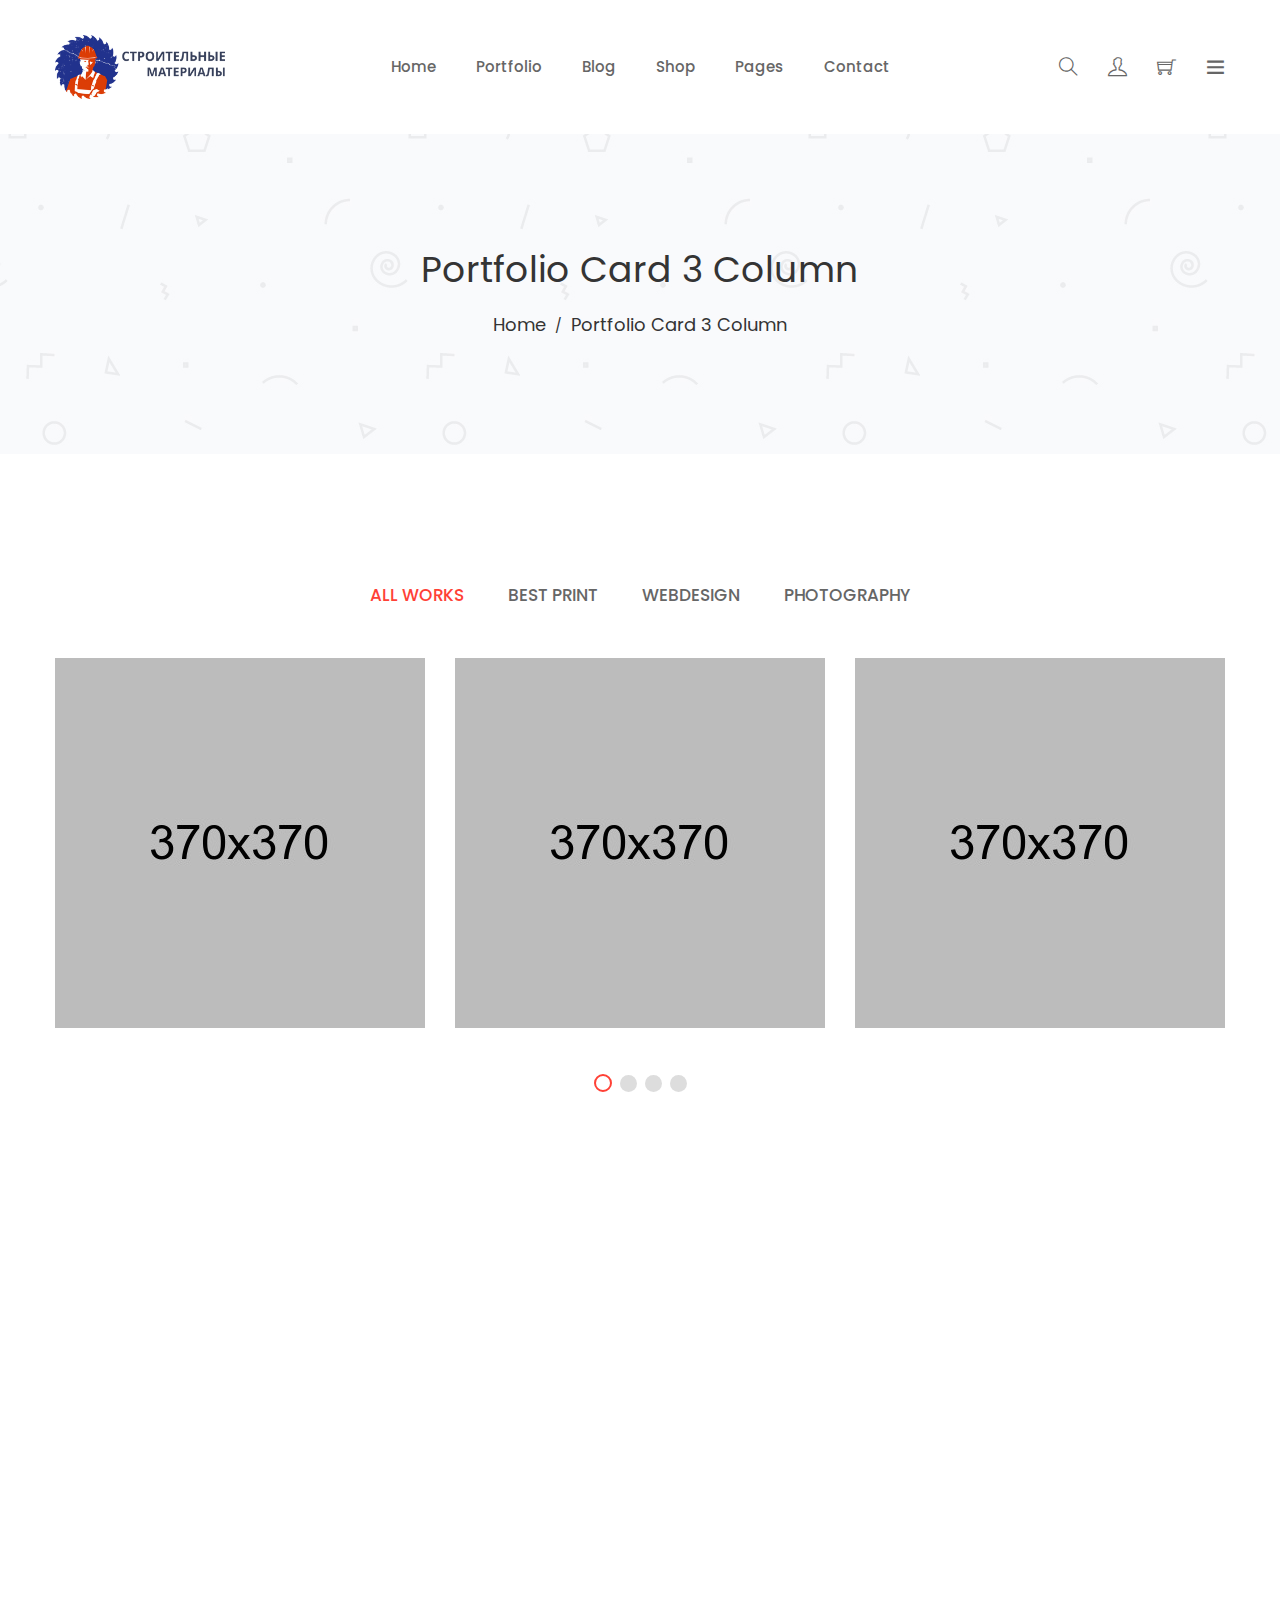
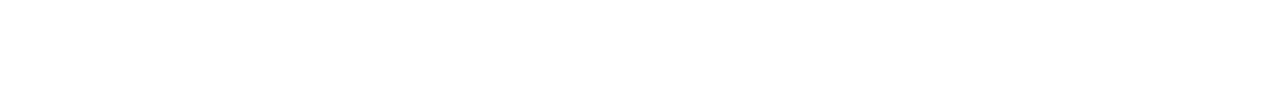
<file: portfolio-gutter-box-3-carousel.html>
<!doctype html>
<html class="no-js" lang="en">
<head>
    <meta charset="utf-8">
    <meta http-equiv="x-ua-compatible" content="ie=edge">
    <title>Tmart-Minimalist eCommerce HTML5 Template</title>
    <meta name="description" content="">
    <meta name="viewport" content="width=device-width, initial-scale=1">
    
    <!-- Place favicon.ico in the root directory -->
    <link rel="shortcut icon" type="image/x-icon" href="images/favicon.ico">
    <link rel="apple-touch-icon" href="apple-touch-icon.png">
    

    <!-- All css files are included here. -->
    <!-- Bootstrap fremwork main css -->
    <link rel="stylesheet" href="css/bootstrap.min.css">
    <!-- Owl Carousel main css -->
    <link rel="stylesheet" href="css/owl.carousel.min.css">
    <link rel="stylesheet" href="css/owl.theme.default.min.css">
    <!-- This core.css file contents all plugings css file. -->
    <link rel="stylesheet" href="css/core.css">
    <!-- Theme shortcodes/elements style -->
    <link rel="stylesheet" href="css/shortcode/shortcodes.css">
    <!-- Theme main style -->
    <link rel="stylesheet" href="style.css">
    <!-- Responsive css -->
    <link rel="stylesheet" href="css/responsive.css">
    <!-- User style -->
    <link rel="stylesheet" href="css/custom.css">


    <!-- Modernizr JS -->
    <script src="js/vendor/modernizr-2.8.3.min.js"></script>
</head>

<body>
    <!--[if lt IE 8]>
        <p class="browserupgrade">You are using an <strong>outdated</strong> browser. Please <a href="http://browsehappy.com/">upgrade your browser</a> to improve your experience.</p>
    <![endif]-->  

    <!-- Body main wrapper start -->
    <div class="wrapper fixed__footer">
        <!-- Start Header Style -->
        <header id="header" class="htc-header header--3 bg__white">
            <!-- Start Mainmenu Area -->
            <div id="sticky-header-with-topbar" class="mainmenu__area sticky__header">
                <div class="container">
                    <div class="row">
                        <div class="col-md-2 col-lg-2 col-sm-3 col-xs-3">
                            <div class="logo">
                                <a href="index.html">
                                    <img src="images/logo/logo.png" alt="logo">
                                </a>
                            </div>
                        </div>
                        <!-- Start MAinmenu Ares -->
                        <div class="col-md-8 col-lg-8 col-sm-6 col-xs-6">
                            <nav class="mainmenu__nav hidden-xs hidden-sm">
                                <ul class="main__menu">
                                    <li class="drop"><a href="index.html">Home</a>
                                        <ul class="dropdown">
                                            <li><a href="index.html">Home 1</a></li>
                                            <li><a href="index-2.html">Home 2</a></li>
                                        </ul>
                                    </li>
                                    <li class="drop"><a href="portfolio-gutter-box-3.html">portfolio</a>
                                        <ul class="dropdown">
                                            <li><a href="portfolio-gutter-box-3.html">Boxed Gutter 3 Col</a></li>
                                            <li><a href="portfolio-gutter-full-wide-4.html">Wide Gutter 4 Col </a></li>
                                            <li><a href="portfolio-card-box-3.html">Card Gutter 3 Col </a></li>
                                            <li><a href="portfolio-masonry-3.html">Masonry Box 3 Col </a></li>
                                            <li><a href="portfolio-gutter-masonry-fullwide-4.html">Masonry Wide 4 Col </a></li>
                                            <li><a href="portfolio-gutter-box-3-carousel.html">carousel Gutter 3 Col </a></li>
                                            <li><a href="portfolio-justified-box-3.html">justified box 3 Col</a></li>
                                            <li><a href="single-portfolio-gallery.html">Portfolio Details </a></li>
                                        </ul>
                                    </li>
                                    <li class="drop"><a href="blog.html">Blog</a>
                                        <ul class="dropdown">
                                            <li><a href="blog.html">blog 3 column</a></li>
                                            <li><a href="blog-2-col-rightsidebar.html">2 col right siderbar</a></li>
                                            <li><a href="blog-details-left-sidebar.html"> blog details</a></li>
                                        </ul>
                                    </li>
                                    <li class="drop"><a href="shop.html">Shop</a>
                                        <ul class="dropdown mega_dropdown">
                                            <!-- Start Single Mega MEnu -->
                                            <li><a class="mega__title" href="shop.html">shop layout</a>
                                                <ul class="mega__item">
                                                    <li><a href="#">demo page title</a></li>
                                                    <li><a href="#">demo page title</a></li>
                                                    <li><a href="#">demo page title</a></li>
                                                    <li><a href="#">demo page title</a></li>
                                                    <li><a href="#">demo page title</a></li>
                                                    <li><a href="#">demo page title</a></li>
                                                    <li><a href="#">demo page title</a></li>
                                                    <li><a href="#">demo page title</a></li>
                                                </ul>
                                            </li>
                                            <!-- End Single Mega MEnu -->
                                            <!-- Start Single Mega MEnu -->
                                            <li><a class="mega__title" href="shop.html">product details layout</a>
                                                <ul class="mega__item">
                                                    <li><a href="#">demo page title</a></li>
                                                    <li><a href="#">demo page title</a></li>
                                                    <li><a href="#">demo page title</a></li>
                                                    <li><a href="#">demo page title</a></li>
                                                    <li><a href="#">demo page title</a></li>
                                                    <li><a href="#">demo page title</a></li>
                                                    <li><a href="#">demo page title</a></li>
                                                    <li><a href="#">demo page title</a></li>
                                                </ul>
                                            </li>
                                            <!-- End Single Mega MEnu -->
                                            <!-- Start Single Mega MEnu -->
                                            <li>
                                                <ul class="mega__item">
                                                    <li>
                                                        <div class="mega-item-img">
                                                            <a href="shop.html">
                                                                <img src="images/feature-img/3.png" alt="">
                                                            </a>
                                                        </div>
                                                    </li>
                                                </ul>
                                            </li>
                                            <!-- End Single Mega MEnu -->
                                        </ul>
                                    </li>
                                    <li class="drop"><a href="#">pages</a>
                                        <ul class="dropdown">
                                            <li><a href="about.html">about</a></li>
                                            <li><a href="shop.html">shop</a></li>
                                            <li><a href="shop-sidebar.html">shop sidebar</a></li>
                                            <li><a href="product-details-sticky-right.html">product details</a></li>
                                            <li><a href="cart.html">cart</a></li>
                                            <li><a href="wishlist.html">wishlist</a></li>
                                            <li><a href="checkout.html">checkout</a></li>
                                            <li><a href="team.html">team</a></li>
                                            <li><a href="login-register.html">login & register</a></li>
                                        </ul>
                                    </li>
                                    <li><a href="contact.html">contact</a></li>
                                </ul>
                            </nav>
                            <div class="mobile-menu clearfix visible-xs visible-sm">
                                <nav id="mobile_dropdown">
                                    <ul>
                                        <li><a href="index.html">Home</a>
                                            <ul>
                                                <li><a href="index.html">Home 1</a></li>
                                                <li><a href="index-2.html">Home 2</a></li>
                                            </ul>
                                        </li>
                                        <li><a href="#">portfolio</a>
                                            <ul class="dropdown">
                                                <li><a href="portfolio-gutter-box-3.html">Boxed Gutter 3 Col</a></li>
                                                <li><a href="portfolio-gutter-full-wide-4.html">Wide Gutter 4 Col </a></li>
                                                <li><a href="portfolio-card-box-3.html">Card Gutter 3 Col </a></li>
                                                <li><a href="portfolio-masonry-3.html">Masonry Box 3 Col </a></li>
                                                <li><a href="portfolio-gutter-masonry-fullwide-4.html">Masonry Wide 4 Col </a></li>
                                                <li><a href="portfolio-gutter-box-3-carousel.html">carousel Gutter 3 Col </a></li>
                                                <li><a href="portfolio-justified-box-3.html">justified box 3 Col</a></li>
                                                <li><a href="single-portfolio-gallery.html">Portfolio Details </a></li>
                                            </ul>
                                        </li>
                                        <li><a href="blog.html">blog</a>
                                            <ul>
                                                <li><a href="blog.html">blog 3 column</a></li>
                                                <li><a href="blog-2-col-rightsidebar.html">2 col right siderbar</a></li>
                                                <li><a href="blog-details-left-sidebar.html"> blog details</a></li>
                                            </ul>
                                        </li>
                                        <li><a href="#">pages</a>
                                            <ul>
                                                <li><a href="about.html">about</a></li>
                                                <li><a href="shop.html">shop</a></li>
                                                <li><a href="shop-sidebar.html">shop sidebar</a></li>
                                                <li><a href="product-details-sticky-right.html">product details</a></li>
                                                <li><a href="cart.html">cart</a></li>
                                                <li><a href="wishlist.html">wishlist</a></li>
                                                <li><a href="checkout.html">checkout</a></li>
                                                <li><a href="team.html">team</a></li>
                                                <li><a href="login-register.html">login & register</a></li>
                                            </ul>
                                        </li>
                                        <li><a href="contact.html">contact</a></li>
                                    </ul>
                                </nav>
                            </div>                          
                        </div>
                        <!-- End MAinmenu Ares -->
                        <div class="col-md-2 col-sm-4 col-xs-3">  
                            <ul class="menu-extra">
                                <li class="search search__open hidden-xs"><span class="ti-search"></span></li>
                                <li><a href="login-register.html"><span class="ti-user"></span></a></li>
                                <li class="cart__menu"><span class="ti-shopping-cart"></span></li>
                                <li class="toggle__menu hidden-xs hidden-sm"><span class="ti-menu"></span></li>
                            </ul>
                        </div>
                    </div>
                    <div class="mobile-menu-area"></div>
                </div>
            </div>
            <!-- End Mainmenu Area -->
        </header>
        <!-- End Header Style -->
        <div class="body__overlay"></div>
        <!-- Start Offset Wrapper -->
        <div class="offset__wrapper">
            <!-- Start Search Popap -->
            <div class="search__area">
                <div class="container" >
                    <div class="row" >
                        <div class="col-md-12" >
                            <div class="search__inner">
                                <form action="#" method="get">
                                    <input placeholder="Search here... " type="text">
                                    <button type="submit"></button>
                                </form>
                                <div class="search__close__btn">
                                    <span class="search__close__btn_icon"><i class="zmdi zmdi-close"></i></span>
                                </div>
                            </div>
                        </div>
                    </div>
                </div>
            </div>
            <!-- End Search Popap -->
            <!-- Start Offset MEnu -->
            <div class="offsetmenu">
                <div class="offsetmenu__inner">
                    <div class="offsetmenu__close__btn">
                        <a href="#"><i class="zmdi zmdi-close"></i></a>
                    </div>
                    <div class="off__contact">
                        <div class="logo">
                            <a href="index.html">
                                <img src="images/logo/logo.png" alt="logo">
                            </a>
                        </div>
                        <p>Lorem ipsum dolor sit amet consectetu adipisicing elit sed do eiusmod tempor incididunt ut labore.</p>
                    </div>
                    <ul class="sidebar__thumd">
                        <li><a href="#"><img src="images/sidebar-img/1.jpg" alt="sidebar images"></a></li>
                        <li><a href="#"><img src="images/sidebar-img/2.jpg" alt="sidebar images"></a></li>
                        <li><a href="#"><img src="images/sidebar-img/3.jpg" alt="sidebar images"></a></li>
                        <li><a href="#"><img src="images/sidebar-img/4.jpg" alt="sidebar images"></a></li>
                        <li><a href="#"><img src="images/sidebar-img/5.jpg" alt="sidebar images"></a></li>
                        <li><a href="#"><img src="images/sidebar-img/6.jpg" alt="sidebar images"></a></li>
                        <li><a href="#"><img src="images/sidebar-img/7.jpg" alt="sidebar images"></a></li>
                        <li><a href="#"><img src="images/sidebar-img/8.jpg" alt="sidebar images"></a></li>
                    </ul>
                    <div class="offset__widget">
                        <div class="offset__single">
                            <h4 class="offset__title">Language</h4>
                            <ul>
                                <li><a href="#"> Engish </a></li>
                                <li><a href="#"> French </a></li>
                                <li><a href="#"> German </a></li>
                            </ul>
                        </div>
                        <div class="offset__single">
                            <h4 class="offset__title">Currencies</h4>
                            <ul>
                                <li><a href="#"> USD : Dollar </a></li>
                                <li><a href="#"> EUR : Euro </a></li>
                                <li><a href="#"> POU : Pound </a></li>
                            </ul>
                        </div>
                    </div>
                    <div class="offset__sosial__share">
                        <h4 class="offset__title">Follow Us On Social</h4>
                        <ul class="off__soaial__link">
                            <li><a class="bg--twitter" href="#"  title="Twitter"><i class="zmdi zmdi-twitter"></i></a></li>
                            
                            <li><a class="bg--instagram" href="#" title="Instagram"><i class="zmdi zmdi-instagram"></i></a></li>

                            <li><a class="bg--facebook" href="#" title="Facebook"><i class="zmdi zmdi-facebook"></i></a></li>

                            <li><a class="bg--googleplus" href="#" title="Google Plus"><i class="zmdi zmdi-google-plus"></i></a></li>

                            <li><a class="bg--google" href="#" title="Google"><i class="zmdi zmdi-google"></i></a></li>
                        </ul>
                    </div>
                </div>
            </div>
            <!-- End Offset MEnu -->
            <!-- Start Cart Panel -->
            <div class="shopping__cart">
                <div class="shopping__cart__inner">
                    <div class="offsetmenu__close__btn">
                        <a href="#"><i class="zmdi zmdi-close"></i></a>
                    </div>
                    <div class="shp__cart__wrap">
                        <div class="shp__single__product">
                            <div class="shp__pro__thumb">
                                <a href="#">
                                    <img src="images/product/sm-img/1.jpg" alt="product images">
                                </a>
                            </div>
                            <div class="shp__pro__details">
                                <h2><a href="product-details.html">BO&Play Wireless Speaker</a></h2>
                                <span class="quantity">QTY: 1</span>
                                <span class="shp__price">$105.00</span>
                            </div>
                            <div class="remove__btn">
                                <a href="#" title="Remove this item"><i class="zmdi zmdi-close"></i></a>
                            </div>
                        </div>
                        <div class="shp__single__product">
                            <div class="shp__pro__thumb">
                                <a href="#">
                                    <img src="images/product/sm-img/2.jpg" alt="product images">
                                </a>
                            </div>
                            <div class="shp__pro__details">
                                <h2><a href="product-details.html">Brone Candle</a></h2>
                                <span class="quantity">QTY: 1</span>
                                <span class="shp__price">$25.00</span>
                            </div>
                            <div class="remove__btn">
                                <a href="#" title="Remove this item"><i class="zmdi zmdi-close"></i></a>
                            </div>
                        </div>
                    </div>
                    <ul class="shoping__total">
                        <li class="subtotal">Subtotal:</li>
                        <li class="total__price">$130.00</li>
                    </ul>
                    <ul class="shopping__btn">
                        <li><a href="cart.html">View Cart</a></li>
                        <li class="shp__checkout"><a href="checkout.html">Checkout</a></li>
                    </ul>
                </div>
            </div>
            <!-- End Cart Panel -->
        </div>
        <!-- End Offset Wrapper -->
        <!-- Start Bradcaump area -->
        <div class="ht__bradcaump__area" style="background: rgba(0, 0, 0, 0) url(images/bg/2.jpg) no-repeat scroll center center / cover ;">
            <div class="ht__bradcaump__wrap">
                <div class="container">
                    <div class="row">
                        <div class="col-xs-12">
                            <div class="bradcaump__inner text-center">
                                <h2 class="bradcaump-title">portfolio card 3 column</h2>
                                <nav class="bradcaump-inner">
                                  <a class="breadcrumb-item" href="index.html">Home</a>
                                  <span class="brd-separetor">/</span>
                                  <span class="breadcrumb-item active">portfolio card 3 column</span>
                                </nav>
                            </div>
                        </div>
                    </div>
                </div>
            </div>
        </div>
        <!-- End Bradcaump area -->
        <div class="portfolio-grid-area bg__white pt--130 pb--100">
		    <div class="container">
		        <div class="portfolio-tab-active mb--50 text-center">
                    <ul class="tab-style" role="tablist">
                        <li class="active">
                            <a href="#portfolio5" data-toggle="tab">
                                <div class="tab-menu-text">
                                    <h4>All works </h4>
                                </div>
                            </a>
                        </li>
                        <li>
                            <a href="#portfolio6" data-toggle="tab">
                                <div class="tab-menu-text">
                                    <h4>best print </h4>
                                </div>
                            </a>
                        </li>
                        <li>
                            <a href="#portfolio7" data-toggle="tab">
                                <div class="tab-menu-text">
                                    <h4>Webdesign</h4>
                                </div>
                            </a>
                        </li>
                        <li>
                            <a href="#portfolio8" data-toggle="tab">
                                <div class="tab-menu-text">
                                    <h4>Photography</h4>
                                </div>
                            </a>
                        </li>
                    </ul>
                </div>
                <div class="tab-content portfolio-carousel-style jump">
                    <div class="tab-pane active" id="portfolio5">
                        <div class="row">
                            <div class="portfolio-slider-active owl-carousel">
                                <div class="col-md-4 col-sm-6 col-xs-12">
                                    <div class="single-portfolio mb--30">
                                        <div class="portfolio-img-title">
                                            <a href="single-portfolio.html">
                                                <img src="images/portfolio/equal/1.jpg" alt="" />
                                            </a>
                                            <div class="portfolio-title-popup hover-title">
                                                <div class="portfolio-title portfolio-title-2">
                                                    <h3><a href="single-portfolio.html">TITLE GOES HERE</a></h3>
                                                    <span>Design</span>
                                                </div>
                                                <div class="portfolio-popup">
                                                    <a class="img-poppu" href="images/portfolio/equal/1.jpg">
                                                        <i class="zmdi zmdi-instagram"></i>
                                                    </a>
                                                </div>
                                            </div>
                                        </div>					
                                    </div>					
                                </div>
                                <div class="col-md-4 col-sm-6 col-xs-12">
                                    <div class="single-portfolio mb--30">
                                        <div class="portfolio-img-title">
                                            <a href="single-portfolio.html">
                                                <img src="images/portfolio/equal/2.jpg" alt="" />
                                            </a>
                                            <div class="portfolio-title-popup hover-title">
                                                <div class="portfolio-title portfolio-title-2">
                                                    <h3><a href="single-portfolio.html">TITLE GOES HERE</a></h3>
                                                    <span>Design</span>
                                                </div>
                                                <div class="portfolio-popup">
                                                    <a class="img-poppu" href="images/portfolio/equal/2.jpg">
                                                        <i class="zmdi zmdi-instagram"></i>
                                                    </a>
                                                </div>
                                            </div>
                                        </div>					
                                    </div>					
                                </div>
                                <div class="col-md-4 col-sm-6 col-xs-12">
                                    <div class="single-portfolio mb--30">
                                        <div class="portfolio-img-title">
                                            <a href="single-portfolio.html">
                                                <img src="images/portfolio/equal/3.jpg" alt="" />
                                            </a>
                                            <div class="portfolio-title-popup hover-title">
                                                <div class="portfolio-title portfolio-title-2">
                                                    <h3><a href="single-portfolio.html">TITLE GOES HERE</a></h3>
                                                    <span>Design</span>
                                                </div>
                                                <div class="portfolio-popup">
                                                    <a class="img-poppu" href="images/portfolio/equal/3.jpg">
                                                        <i class="zmdi zmdi-instagram"></i>
                                                    </a>
                                                </div>
                                            </div>
                                        </div>					
                                    </div>					
                                </div> 
                                <div class="col-md-4 col-sm-6 col-xs-12">
                                    <div class="single-portfolio mb--30">
                                        <div class="portfolio-img-title">
                                            <a href="single-portfolio.html">
                                                <img src="images/portfolio/equal/4.jpg" alt="" />
                                            </a>
                                            <div class="portfolio-title-popup hover-title">
                                                <div class="portfolio-title portfolio-title-2">
                                                    <h3><a href="single-portfolio.html">TITLE GOES HERE</a></h3>
                                                    <span>Design</span>
                                                </div>
                                                <div class="portfolio-popup">
                                                    <a class="img-poppu" href="images/portfolio/equal/4.jpg">
                                                        <i class="zmdi zmdi-instagram"></i>
                                                    </a>
                                                </div>
                                            </div>
                                        </div>					
                                    </div>					
                                </div>
                            </div>
                        </div>
                    </div>	
                    <div class="tab-pane" id="portfolio6">
                        <div class="row">
                            <div class="portfolio-slider-active owl-carousel">
                                <div class="col-md-4 col-sm-6 col-xs-12">
                                    <div class="single-portfolio mb--30">
                                        <div class="portfolio-img-title">
                                            <a href="single-portfolio.html">
                                                <img src="images/portfolio/equal/7.jpg" alt="" />
                                            </a>
                                            <div class="portfolio-title-popup hover-title">
                                                <div class="portfolio-title portfolio-title-2">
                                                    <h3><a href="single-portfolio.html">TITLE GOES HERE</a></h3>
                                                    <span>Design</span>
                                                </div>
                                                <div class="portfolio-popup">
                                                    <a class="img-poppu" href="images/portfolio/equal/7.jpg">
                                                        <i class="zmdi zmdi-instagram"></i>
                                                    </a>
                                                </div>
                                            </div>
                                        </div>					
                                    </div>					
                                </div>
                                <div class="col-md-4 col-sm-6 col-xs-12">
                                    <div class="single-portfolio mb--30">
                                        <div class="portfolio-img-title">
                                            <a href="single-portfolio.html">
                                                <img src="images/portfolio/equal/8.jpg" alt="" />
                                            </a>
                                            <div class="portfolio-title-popup hover-title">
                                                <div class="portfolio-title portfolio-title-2">
                                                    <h3><a href="single-portfolio.html">TITLE GOES HERE</a></h3>
                                                    <span>Design</span>
                                                </div>
                                                <div class="portfolio-popup">
                                                    <a class="img-poppu" href="images/portfolio/equal/8.jpg">
                                                        <i class="zmdi zmdi-instagram"></i>
                                                    </a>
                                                </div>
                                            </div>
                                        </div>					
                                    </div>					
                                </div>
                                <div class="col-md-4 col-sm-6 col-xs-12">
                                    <div class="single-portfolio mb--30">
                                        <div class="portfolio-img-title">
                                            <a href="single-portfolio.html">
                                                <img src="images/portfolio/equal/9.jpg" alt="" />
                                            </a>
                                            <div class="portfolio-title-popup hover-title">
                                                <div class="portfolio-title portfolio-title-2">
                                                    <h3><a href="single-portfolio.html">TITLE GOES HERE</a></h3>
                                                    <span>Design</span>
                                                </div>
                                                <div class="portfolio-popup">
                                                    <a class="img-poppu" href="images/portfolio/equal/9.jpg">
                                                        <i class="zmdi zmdi-instagram"></i>
                                                    </a>
                                                </div>
                                            </div>
                                        </div>					
                                    </div>					
                                </div>
                                <div class="col-md-4 col-sm-6 col-xs-12">
                                    <div class="single-portfolio mb--30">
                                        <div class="portfolio-img-title">
                                            <a href="single-portfolio.html">
                                                <img src="images/portfolio/equal/10.jpg" alt="" />
                                            </a>
                                            <div class="portfolio-title-popup hover-title">
                                                <div class="portfolio-title portfolio-title-2">
                                                    <h3><a href="single-portfolio.html">TITLE GOES HERE</a></h3>
                                                    <span>Design</span>
                                                </div>
                                                <div class="portfolio-popup">
                                                    <a class="img-poppu" href="images/portfolio/equal/10.jpg">
                                                        <i class="zmdi zmdi-instagram"></i>
                                                    </a>
                                                </div>
                                            </div>
                                        </div>					
                                    </div>					
                                </div>
                                <div class="col-md-4 col-sm-6 col-xs-12">
                                    <div class="single-portfolio mb--30">
                                        <div class="portfolio-img-title">
                                            <a href="single-portfolio.html">
                                                <img src="images/portfolio/equal/11.jpg" alt="" />
                                            </a>
                                            <div class="portfolio-title-popup hover-title">
                                                <div class="portfolio-title portfolio-title-2">
                                                    <h3><a href="single-portfolio.html">TITLE GOES HERE</a></h3>
                                                    <span>Design</span>
                                                </div>
                                                <div class="portfolio-popup">
                                                    <a class="img-poppu" href="images/portfolio/equal/11.jpg">
                                                        <i class="zmdi zmdi-instagram"></i>
                                                    </a>
                                                </div>
                                            </div>
                                        </div>					
                                    </div>					
                                </div>
                            </div>
                        </div>
                    </div>	
                    <div class="tab-pane" id="portfolio7">
                        <div class="row">
                            <div class="portfolio-slider-active owl-carousel">
                                <div class="col-md-4 col-sm-6 col-xs-12">
                                    <div class="single-portfolio mb--30">
                                        <div class="portfolio-img-title">
                                            <a href="single-portfolio.html">
                                                <img src="images/portfolio/equal/11.jpg" alt="" />
                                            </a>
                                            <div class="portfolio-title-popup hover-title">
                                                <div class="portfolio-title portfolio-title-2">
                                                    <h3><a href="single-portfolio.html">TITLE GOES HERE</a></h3>
                                                    <span>Design</span>
                                                </div>
                                                <div class="portfolio-popup">
                                                    <a class="img-poppu" href="images/portfolio/equal/11.jpg">
                                                        <i class="zmdi zmdi-instagram"></i>
                                                    </a>
                                                </div>
                                            </div>
                                        </div>					
                                    </div>					
                                </div>
                                <div class="col-md-4 col-sm-6 col-xs-12">
                                    <div class="single-portfolio mb--30">
                                        <div class="portfolio-img-title">
                                            <a href="single-portfolio.html">
                                                <img src="images/portfolio/equal/12.jpg" alt="" />
                                            </a>
                                            <div class="portfolio-title-popup hover-title">
                                                <div class="portfolio-title portfolio-title-2">
                                                    <h3><a href="single-portfolio.html">TITLE GOES HERE</a></h3>
                                                    <span>Design</span>
                                                </div>
                                                <div class="portfolio-popup">
                                                    <a class="img-poppu" href="images/portfolio/equal/12.jpg">
                                                        <i class="zmdi zmdi-instagram"></i>
                                                    </a>
                                                </div>
                                            </div>
                                        </div>					
                                    </div>					
                                </div>
                                <div class="col-md-4 col-sm-6 col-xs-12">
                                    <div class="single-portfolio mb--30">
                                        <div class="portfolio-img-title">
                                            <a href="single-portfolio.html">
                                                <img src="images/portfolio/equal/13.jpg" alt="" />
                                            </a>
                                            <div class="portfolio-title-popup hover-title">
                                                <div class="portfolio-title portfolio-title-2">
                                                    <h3><a href="single-portfolio.html">TITLE GOES HERE</a></h3>
                                                    <span>Design</span>
                                                </div>
                                                <div class="portfolio-popup">
                                                    <a class="img-poppu" href="images/portfolio/equal/13.jpg">
                                                        <i class="zmdi zmdi-instagram"></i>
                                                    </a>
                                                </div>
                                            </div>
                                        </div>					
                                    </div>					
                                </div>
                                <div class="col-md-4 col-sm-6 col-xs-12">
                                    <div class="single-portfolio mb--30">
                                        <div class="portfolio-img-title">
                                            <a href="single-portfolio.html">
                                                <img src="images/portfolio/equal/5.jpg" alt="" />
                                            </a>
                                            <div class="portfolio-title-popup hover-title">
                                                <div class="portfolio-title portfolio-title-2">
                                                    <h3><a href="single-portfolio.html">TITLE GOES HERE</a></h3>
                                                    <span>Design</span>
                                                </div>
                                                <div class="portfolio-popup">
                                                    <a class="img-poppu" href="images/portfolio/equal/5.jpg">
                                                        <i class="zmdi zmdi-instagram"></i>
                                                    </a>
                                                </div>
                                            </div>
                                        </div>					
                                    </div>					
                                </div>
                            </div>
                        </div>
                    </div>	
                    <div class="tab-pane" id="portfolio8">
                        <div class="row">
                            <div class="portfolio-slider-active owl-carousel">
                                <div class="col-md-4 col-sm-6 col-xs-12">
                                    <div class="single-portfolio mb--30">
                                        <div class="portfolio-img-title">
                                            <a href="single-portfolio.html">
                                                <img src="images/portfolio/equal/1.jpg" alt="" />
                                            </a>
                                            <div class="portfolio-title-popup hover-title">
                                                <div class="portfolio-title portfolio-title-2">
                                                    <h3><a href="single-portfolio.html">TITLE GOES HERE</a></h3>
                                                    <span>Design</span>
                                                </div>
                                                <div class="portfolio-popup">
                                                    <a class="img-poppu" href="images/portfolio/equal/1.jpg">
                                                        <i class="zmdi zmdi-instagram"></i>
                                                    </a>
                                                </div>
                                            </div>
                                        </div>					
                                    </div>					
                                </div>
                                <div class="col-md-4 col-sm-6 col-xs-12">
                                    <div class="single-portfolio mb--30">
                                        <div class="portfolio-img-title">
                                            <a href="single-portfolio.html">
                                                <img src="images/portfolio/equal/4.jpg" alt="" />
                                            </a>
                                            <div class="portfolio-title-popup hover-title">
                                                <div class="portfolio-title portfolio-title-2">
                                                    <h3><a href="single-portfolio.html">TITLE GOES HERE</a></h3>
                                                    <span>Design</span>
                                                </div>
                                                <div class="portfolio-popup">
                                                    <a class="img-poppu" href="images/portfolio/equal/4.jpg">
                                                        <i class="zmdi zmdi-instagram"></i>
                                                    </a>
                                                </div>
                                            </div>
                                        </div>					
                                    </div>					
                                </div>
                                <div class="col-md-4 col-sm-6 col-xs-12">
                                    <div class="single-portfolio mb--30">
                                        <div class="portfolio-img-title">
                                            <a href="single-portfolio.html">
                                                <img src="images/portfolio/equal/8.jpg" alt="" />
                                            </a>
                                            <div class="portfolio-title-popup hover-title">
                                                <div class="portfolio-title portfolio-title-2">
                                                    <h3><a href="single-portfolio.html">TITLE GOES HERE</a></h3>
                                                    <span>Design</span>
                                                </div>
                                                <div class="portfolio-popup">
                                                    <a class="img-poppu" href="images/portfolio/equal/8.jpg">
                                                        <i class="zmdi zmdi-instagram"></i>
                                                    </a>
                                                </div>
                                            </div>
                                        </div>					
                                    </div>					
                                </div>
                                <div class="col-md-4 col-sm-6 col-xs-12">
                                    <div class="single-portfolio mb--30">
                                        <div class="portfolio-img-title">
                                            <a href="single-portfolio.html">
                                                <img src="images/portfolio/equal/9.jpg" alt="" />
                                            </a>
                                            <div class="portfolio-title-popup hover-title">
                                                <div class="portfolio-title portfolio-title-2">
                                                    <h3><a href="single-portfolio.html">TITLE GOES HERE</a></h3>
                                                    <span>Design</span>
                                                </div>
                                                <div class="portfolio-popup">
                                                    <a class="img-poppu" href="images/portfolio/equal/9.jpg">
                                                        <i class="zmdi zmdi-instagram"></i>
                                                    </a>
                                                </div>
                                            </div>
                                        </div>					
                                    </div>					
                                </div>
                                <div class="col-md-4 col-sm-6 col-xs-12">
                                    <div class="single-portfolio mb--30">
                                        <div class="portfolio-img-title">
                                            <a href="single-portfolio.html">
                                                <img src="images/portfolio/equal/3.jpg" alt="" />
                                            </a>
                                            <div class="portfolio-title-popup hover-title">
                                                <div class="portfolio-title portfolio-title-2">
                                                    <h3><a href="single-portfolio.html">TITLE GOES HERE</a></h3>
                                                    <span>Design</span>
                                                </div>
                                                <div class="portfolio-popup">
                                                    <a class="img-poppu" href="images/portfolio/equal/3.jpg">
                                                        <i class="zmdi zmdi-instagram"></i>
                                                    </a>
                                                </div>
                                            </div>
                                        </div>					
                                    </div>					
                                </div>
                            </div>
                        </div>
                    </div>	
                </div>
		    </div>
		</div>
        <!-- Start Footer Area -->
        <footer class="htc__foooter__area gray-bg">
            <div class="container">
                <div class="row">
                    <div class="footer__container clearfix">
                         <!-- Start Single Footer Widget -->
                        <div class="col-md-3 col-lg-3 col-sm-6">
                            <div class="ft__widget">
                                <div class="ft__logo">
                                    <a href="index.html">
                                        <img src="images/logo/logo.png" alt="footer logo">
                                    </a>
                                </div>
                                <div class="footer-address">
                                    <ul>
                                        <li>
                                            <div class="address-icon">
                                                <i class="zmdi zmdi-pin"></i>
                                            </div>
                                            <div class="address-text">
                                                <p>194 Main Rd T, FS Rayed <br> VIC 3057, USA</p>
                                            </div>
                                        </li>
                                        <li>
                                            <div class="address-icon">
                                                <i class="zmdi zmdi-email"></i>
                                            </div>
                                            <div class="address-text">
                                                <a href="#"> info@example.com</a>
                                            </div>
                                        </li>
                                        <li>
                                            <div class="address-icon">
                                                <i class="zmdi zmdi-phone-in-talk"></i>
                                            </div>
                                            <div class="address-text">
                                                <p>+012 345 678 102 </p>
                                            </div>
                                        </li>
                                    </ul>
                                </div>
                                <ul class="social__icon">
                                    <li><a href="#"><i class="zmdi zmdi-twitter"></i></a></li>
                                    <li><a href="#"><i class="zmdi zmdi-instagram"></i></a></li>
                                    <li><a href="#"><i class="zmdi zmdi-facebook"></i></a></li>
                                    <li><a href="#"><i class="zmdi zmdi-google-plus"></i></a></li>
                                </ul>
                            </div>
                        </div>
                        <!-- End Single Footer Widget -->
                        <!-- Start Single Footer Widget -->
                        <div class="col-md-3 col-lg-2 col-sm-6 smt-30 xmt-30">
                            <div class="ft__widget">
                                <h2 class="ft__title">Categories</h2>
                                <ul class="footer-categories">
                                    <li><a href="shop-sidebar.html">Men</a></li>
                                    <li><a href="shop-sidebar.html">Women</a></li>
                                    <li><a href="shop-sidebar.html">Accessories</a></li>
                                    <li><a href="shop-sidebar.html">Shoes</a></li>
                                    <li><a href="shop-sidebar.html">Dress</a></li>
                                    <li><a href="shop-sidebar.html">Denim</a></li>
                                </ul>
                            </div>
                        </div>
                        <!-- Start Single Footer Widget -->
                        <div class="col-md-3 col-lg-2 col-sm-6 smt-30 xmt-30">
                            <div class="ft__widget">
                                <h2 class="ft__title">Infomation</h2>
                                <ul class="footer-categories">
                                    <li><a href="about.html">About Us</a></li>
                                    <li><a href="contact.html">Contact Us</a></li>
                                    <li><a href="#">Terms & Conditions</a></li>
                                    <li><a href="#">Returns & Exchanges</a></li>
                                    <li><a href="#">Shipping & Delivery</a></li>
                                    <li><a href="#">Privacy Policy</a></li>
                                </ul>
                            </div>
                        </div>
                        <!-- Start Single Footer Widget -->
                        <div class="col-md-3 col-lg-3 col-lg-offset-1 col-sm-6 smt-30 xmt-30">
                            <div class="ft__widget">
                                <h2 class="ft__title">Newsletter</h2>
                                <div class="newsletter__form">
                                    <p>Subscribe to our newsletter and get 10% off your first purchase .</p>
                                    <div class="input__box">
                                        <div id="mc_embed_signup">
                                            <form action="#" method="post" id="mc-embedded-subscribe-form" name="mc-embedded-subscribe-form" class="validate" target="_blank" novalidate>
                                                <div id="mc_embed_signup_scroll" class="htc__news__inner">
                                                    <div class="news__input">
                                                        <input type="email" value="" name="EMAIL" class="email" id="mce-EMAIL" placeholder="Email Address" required>
                                                    </div>
                                                    <!-- real people should not fill this in and expect good things - do not remove this or risk form bot signups-->
                                                    <div style="position: absolute; left: -5000px;" aria-hidden="true"><input type="text" name="b_6bbb9b6f5827bd842d9640c82_05d85f18ef" tabindex="-1" value=""></div>
                                                    <div class="clearfix subscribe__btn"><input type="submit" value="Send" name="subscribe" id="mc-embedded-subscribe" class="bst__btn btn--white__color">
                                                        
                                                    </div>
                                                </div>
                                            </form>
                                        </div>
                                    </div>        
                                </div>
                            </div>
                        </div>
                        <!-- End Single Footer Widget -->
                    </div>
                </div>
                <!-- Start Copyright Area -->
                <div class="htc__copyright__area">
                    <div class="row">
                        <div class="col-md-12 col-lg-12 col-sm-12 col-xs-12">
                            <div class="copyright__inner">
                                <div class="copyright">
                                    <p>© 2017 <a href="#">your website name</a>
                                    All Right Reserved.</p>
                                </div>
                                <ul class="footer__menu">
                                    <li><a href="index.html">Home</a></li>
                                    <li><a href="shop.html">Product</a></li>
                                    <li><a href="contact.html">Contact Us</a></li>
                                </ul>
                            </div>
                        </div>
                    </div>
                </div>
                <!-- End Copyright Area -->
            </div>
        </footer>
        <!-- End Footer Area -->
    </div>
    <!-- Body main wrapper end -->
    <!-- QUICKVIEW PRODUCT -->
    <div id="quickview-wrapper">
        <!-- Modal -->
        <div class="modal fade" id="productModal" tabindex="-1" role="dialog">
            <div class="modal-dialog modal__container" role="document">
                <div class="modal-content">
                    <div class="modal-header">
                        <button type="button" class="close" data-dismiss="modal" aria-label="Close"><span aria-hidden="true">&times;</span></button>
                    </div>
                    <div class="modal-body">
                        <div class="modal-product">
                            <!-- Start product images -->
                            <div class="product-images">
                                <div class="main-image images">
                                    <img alt="big images" src="images/product/big-img/1.jpg">
                                </div>
                            </div>
                            <!-- end product images -->
                            <div class="product-info">
                                <h1>Simple Fabric Bags</h1>
                                <div class="rating__and__review">
                                    <ul class="rating">
                                        <li><span class="ti-star"></span></li>
                                        <li><span class="ti-star"></span></li>
                                        <li><span class="ti-star"></span></li>
                                        <li><span class="ti-star"></span></li>
                                        <li><span class="ti-star"></span></li>
                                    </ul>
                                    <div class="review">
                                        <a href="#">4 customer reviews</a>
                                    </div>
                                </div>
                                <div class="price-box-3">
                                    <div class="s-price-box">
                                        <span class="new-price">$17.20</span>
                                        <span class="old-price">$45.00</span>
                                    </div>
                                </div>
                                <div class="quick-desc">
                                    Designed for simplicity and made from high quality materials. Its sleek geometry and material combinations creates a modern look.
                                </div>
                                <div class="select__color">
                                    <h2>Select color</h2>
                                    <ul class="color__list">
                                        <li class="red"><a title="Red" href="#">Red</a></li>
                                        <li class="gold"><a title="Gold" href="#">Gold</a></li>
                                        <li class="orange"><a title="Orange" href="#">Orange</a></li>
                                        <li class="orange"><a title="Orange" href="#">Orange</a></li>
                                    </ul>
                                </div>
                                <div class="select__size">
                                    <h2>Select size</h2>
                                    <ul class="color__list">
                                        <li class="l__size"><a title="L" href="#">L</a></li>
                                        <li class="m__size"><a title="M" href="#">M</a></li>
                                        <li class="s__size"><a title="S" href="#">S</a></li>
                                        <li class="xl__size"><a title="XL" href="#">XL</a></li>
                                        <li class="xxl__size"><a title="XXL" href="#">XXL</a></li>
                                    </ul>
                                </div>
                                <div class="social-sharing">
                                    <div class="widget widget_socialsharing_widget">
                                        <h3 class="widget-title-modal">Share this product</h3>
                                        <ul class="social-icons">
                                            <li><a target="_blank" title="rss" href="#" class="rss social-icon"><i class="zmdi zmdi-rss"></i></a></li>
                                            <li><a target="_blank" title="Linkedin" href="#" class="linkedin social-icon"><i class="zmdi zmdi-linkedin"></i></a></li>
                                            <li><a target="_blank" title="Pinterest" href="#" class="pinterest social-icon"><i class="zmdi zmdi-pinterest"></i></a></li>
                                            <li><a target="_blank" title="Tumblr" href="#" class="tumblr social-icon"><i class="zmdi zmdi-tumblr"></i></a></li>
                                            <li><a target="_blank" title="Pinterest" href="#" class="pinterest social-icon"><i class="zmdi zmdi-pinterest"></i></a></li>
                                        </ul>
                                    </div>
                                </div>
                                <div class="addtocart-btn">
                                    <a href="#">Add to cart</a>
                                </div>
                            </div><!-- .product-info -->
                        </div><!-- .modal-product -->
                    </div><!-- .modal-body -->
                </div><!-- .modal-content -->
            </div><!-- .modal-dialog -->
        </div>
        <!-- END Modal -->
    </div>
    <!-- END QUICKVIEW PRODUCT -->
    <!-- Placed js at the end of the document so the pages load faster -->

    <!-- jquery latest version -->
    <script src="js/vendor/jquery-1.12.0.min.js"></script>
    <!-- Bootstrap framework js -->
    <script src="js/bootstrap.min.js"></script>
    <!-- All js plugins included in this file. -->
    <script src="js/plugins.js"></script>
    <script src="js/slick.min.js"></script>
    <script src="js/owl.carousel.min.js"></script>
    <!-- Waypoints.min.js. -->
    <script src="js/waypoints.min.js"></script>
    <!-- Main js file that contents all jQuery plugins activation. -->
    <script src="js/main.js"></script>

</body>

</html>
</file>
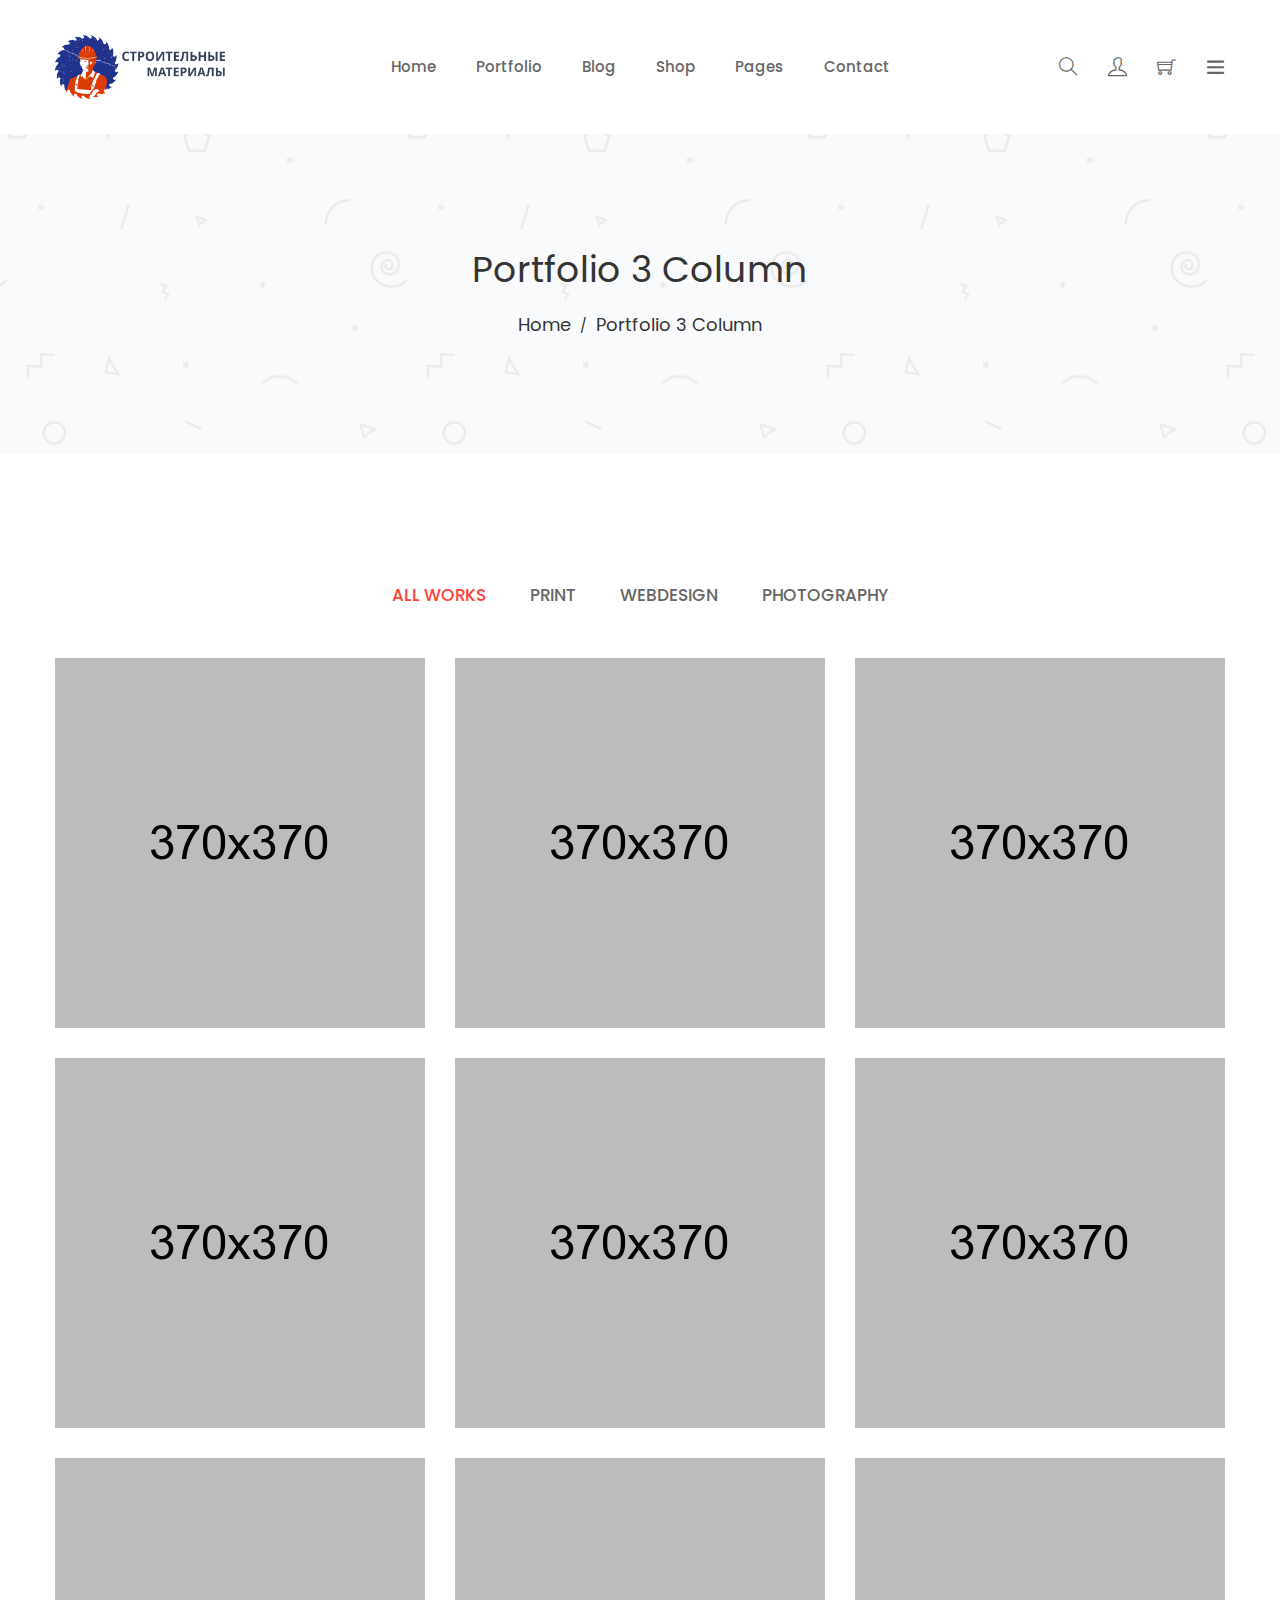
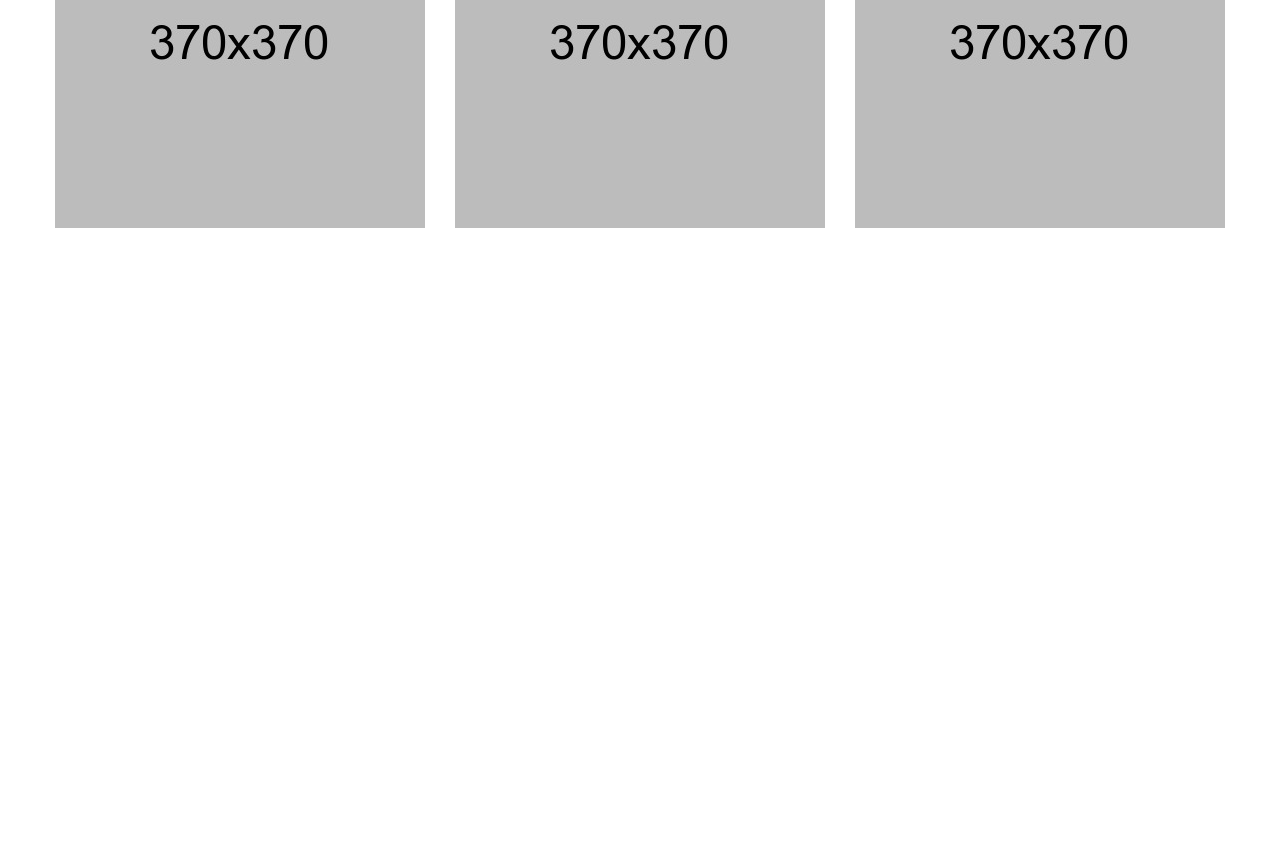
<file: portfolio-gutter-box-3.html>
<!doctype html>
<html class="no-js" lang="en">
<head>
    <meta charset="utf-8">
    <meta http-equiv="x-ua-compatible" content="ie=edge">
    <title>Tmart-Minimalist eCommerce HTML5 Template</title>
    <meta name="description" content="">
    <meta name="viewport" content="width=device-width, initial-scale=1">
    
    <!-- Place favicon.ico in the root directory -->
    <link rel="shortcut icon" type="image/x-icon" href="images/favicon.ico">
    <link rel="apple-touch-icon" href="apple-touch-icon.png">
    

    <!-- All css files are included here. -->
    <!-- Bootstrap fremwork main css -->
    <link rel="stylesheet" href="css/bootstrap.min.css">
    <!-- Owl Carousel main css -->
    <link rel="stylesheet" href="css/owl.carousel.min.css">
    <link rel="stylesheet" href="css/owl.theme.default.min.css">
    <!-- This core.css file contents all plugings css file. -->
    <link rel="stylesheet" href="css/core.css">
    <!-- Theme shortcodes/elements style -->
    <link rel="stylesheet" href="css/shortcode/shortcodes.css">
    <!-- Theme main style -->
    <link rel="stylesheet" href="style.css">
    <!-- Responsive css -->
    <link rel="stylesheet" href="css/responsive.css">
    <!-- User style -->
    <link rel="stylesheet" href="css/custom.css">


    <!-- Modernizr JS -->
    <script src="js/vendor/modernizr-2.8.3.min.js"></script>
</head>

<body>
    <!--[if lt IE 8]>
        <p class="browserupgrade">You are using an <strong>outdated</strong> browser. Please <a href="http://browsehappy.com/">upgrade your browser</a> to improve your experience.</p>
    <![endif]-->  

    <!-- Body main wrapper start -->
    <div class="wrapper fixed__footer">
        <!-- Start Header Style -->
        <header id="header" class="htc-header header--3 bg__white">
            <!-- Start Mainmenu Area -->
            <div id="sticky-header-with-topbar" class="mainmenu__area sticky__header">
                <div class="container">
                    <div class="row">
                        <div class="col-md-2 col-lg-2 col-sm-3 col-xs-3">
                            <div class="logo">
                                <a href="index.html">
                                    <img src="images/logo/logo.png" alt="logo">
                                </a>
                            </div>
                        </div>
                        <!-- Start MAinmenu Ares -->
                        <div class="col-md-8 col-lg-8 col-sm-6 col-xs-6">
                            <nav class="mainmenu__nav hidden-xs hidden-sm">
                                <ul class="main__menu">
                                    <li class="drop"><a href="index.html">Home</a>
                                        <ul class="dropdown">
                                            <li><a href="index.html">Home 1</a></li>
                                            <li><a href="index-2.html">Home 2</a></li>
                                        </ul>
                                    </li>
                                    <li class="drop"><a href="portfolio-gutter-box-3.html">portfolio</a>
                                        <ul class="dropdown">
                                            <li><a href="portfolio-gutter-box-3.html">Boxed Gutter 3 Col</a></li>
                                            <li><a href="portfolio-gutter-full-wide-4.html">Wide Gutter 4 Col </a></li>
                                            <li><a href="portfolio-card-box-3.html">Card Gutter 3 Col </a></li>
                                            <li><a href="portfolio-masonry-3.html">Masonry Box 3 Col </a></li>
                                            <li><a href="portfolio-gutter-masonry-fullwide-4.html">Masonry Wide 4 Col </a></li>
                                            <li><a href="portfolio-gutter-box-3-carousel.html">carousel Gutter 3 Col </a></li>
                                            <li><a href="portfolio-justified-box-3.html">justified box 3 Col</a></li>
                                            <li><a href="single-portfolio-gallery.html">Portfolio Details </a></li>
                                        </ul>
                                    </li>
                                    <li class="drop"><a href="blog.html">Blog</a>
                                        <ul class="dropdown">
                                            <li><a href="blog.html">blog 3 column</a></li>
                                            <li><a href="blog-2-col-rightsidebar.html">2 col right siderbar</a></li>
                                            <li><a href="blog-details-left-sidebar.html"> blog details</a></li>
                                        </ul>
                                    </li>
                                    <li class="drop"><a href="shop.html">Shop</a>
                                        <ul class="dropdown mega_dropdown">
                                            <!-- Start Single Mega MEnu -->
                                            <li><a class="mega__title" href="shop.html">shop layout</a>
                                                <ul class="mega__item">
                                                    <li><a href="#">demo page title</a></li>
                                                    <li><a href="#">demo page title</a></li>
                                                    <li><a href="#">demo page title</a></li>
                                                    <li><a href="#">demo page title</a></li>
                                                    <li><a href="#">demo page title</a></li>
                                                    <li><a href="#">demo page title</a></li>
                                                    <li><a href="#">demo page title</a></li>
                                                    <li><a href="#">demo page title</a></li>
                                                </ul>
                                            </li>
                                            <!-- End Single Mega MEnu -->
                                            <!-- Start Single Mega MEnu -->
                                            <li><a class="mega__title" href="shop.html">product details layout</a>
                                                <ul class="mega__item">
                                                    <li><a href="#">demo page title</a></li>
                                                    <li><a href="#">demo page title</a></li>
                                                    <li><a href="#">demo page title</a></li>
                                                    <li><a href="#">demo page title</a></li>
                                                    <li><a href="#">demo page title</a></li>
                                                    <li><a href="#">demo page title</a></li>
                                                    <li><a href="#">demo page title</a></li>
                                                    <li><a href="#">demo page title</a></li>
                                                </ul>
                                            </li>
                                            <!-- End Single Mega MEnu -->
                                            <!-- Start Single Mega MEnu -->
                                            <li>
                                                <ul class="mega__item">
                                                    <li>
                                                        <div class="mega-item-img">
                                                            <a href="shop.html">
                                                                <img src="images/feature-img/3.png" alt="">
                                                            </a>
                                                        </div>
                                                    </li>
                                                </ul>
                                            </li>
                                            <!-- End Single Mega MEnu -->
                                        </ul>
                                    </li>
                                    <li class="drop"><a href="#">pages</a>
                                        <ul class="dropdown">
                                            <li><a href="about.html">about</a></li>
                                            <li><a href="shop.html">shop</a></li>
                                            <li><a href="shop-sidebar.html">shop sidebar</a></li>
                                            <li><a href="product-details-sticky-right.html">product details</a></li>
                                            <li><a href="cart.html">cart</a></li>
                                            <li><a href="wishlist.html">wishlist</a></li>
                                            <li><a href="checkout.html">checkout</a></li>
                                            <li><a href="team.html">team</a></li>
                                            <li><a href="login-register.html">login & register</a></li>
                                        </ul>
                                    </li>
                                    <li><a href="contact.html">contact</a></li>
                                </ul>
                            </nav>
                            <div class="mobile-menu clearfix visible-xs visible-sm">
                                <nav id="mobile_dropdown">
                                    <ul>
                                        <li><a href="index.html">Home</a>
                                            <ul>
                                                <li><a href="index.html">Home 1</a></li>
                                                <li><a href="index-2.html">Home 2</a></li>
                                            </ul>
                                        </li>
                                        <li><a href="#">portfolio</a>
                                            <ul class="dropdown">
                                                <li><a href="portfolio-gutter-box-3.html">Boxed Gutter 3 Col</a></li>
                                                <li><a href="portfolio-gutter-full-wide-4.html">Wide Gutter 4 Col </a></li>
                                                <li><a href="portfolio-card-box-3.html">Card Gutter 3 Col </a></li>
                                                <li><a href="portfolio-masonry-3.html">Masonry Box 3 Col </a></li>
                                                <li><a href="portfolio-gutter-masonry-fullwide-4.html">Masonry Wide 4 Col </a></li>
                                                <li><a href="portfolio-gutter-box-3-carousel.html">carousel Gutter 3 Col </a></li>
                                                <li><a href="portfolio-justified-box-3.html">justified box 3 Col</a></li>
                                                <li><a href="single-portfolio-gallery.html">Portfolio Details </a></li>
                                            </ul>
                                        </li>
                                        <li><a href="blog.html">blog</a>
                                            <ul>
                                                <li><a href="blog.html">blog 3 column</a></li>
                                                <li><a href="blog-2-col-rightsidebar.html">2 col right siderbar</a></li>
                                                <li><a href="blog-details-left-sidebar.html"> blog details</a></li>
                                            </ul>
                                        </li>
                                        <li><a href="#">pages</a>
                                            <ul>
                                                <li><a href="about.html">about</a></li>
                                                <li><a href="shop.html">shop</a></li>
                                                <li><a href="shop-sidebar.html">shop sidebar</a></li>
                                                <li><a href="product-details-sticky-right.html">product details</a></li>
                                                <li><a href="cart.html">cart</a></li>
                                                <li><a href="wishlist.html">wishlist</a></li>
                                                <li><a href="checkout.html">checkout</a></li>
                                                <li><a href="team.html">team</a></li>
                                                <li><a href="login-register.html">login & register</a></li>
                                            </ul>
                                        </li>
                                        <li><a href="contact.html">contact</a></li>
                                    </ul>
                                </nav>
                            </div>                          
                        </div>
                        <!-- End MAinmenu Ares -->
                        <div class="col-md-2 col-sm-4 col-xs-3">  
                            <ul class="menu-extra">
                                <li class="search search__open hidden-xs"><span class="ti-search"></span></li>
                                <li><a href="login-register.html"><span class="ti-user"></span></a></li>
                                <li class="cart__menu"><span class="ti-shopping-cart"></span></li>
                                <li class="toggle__menu hidden-xs hidden-sm"><span class="ti-menu"></span></li>
                            </ul>
                        </div>
                    </div>
                    <div class="mobile-menu-area"></div>
                </div>
            </div>
            <!-- End Mainmenu Area -->
        </header>
        <!-- End Header Style -->
        <div class="body__overlay"></div>
        <!-- Start Offset Wrapper -->
        <div class="offset__wrapper">
            <!-- Start Search Popap -->
            <div class="search__area">
                <div class="container" >
                    <div class="row" >
                        <div class="col-md-12" >
                            <div class="search__inner">
                                <form action="#" method="get">
                                    <input placeholder="Search here... " type="text">
                                    <button type="submit"></button>
                                </form>
                                <div class="search__close__btn">
                                    <span class="search__close__btn_icon"><i class="zmdi zmdi-close"></i></span>
                                </div>
                            </div>
                        </div>
                    </div>
                </div>
            </div>
            <!-- End Search Popap -->
            <!-- Start Offset MEnu -->
            <div class="offsetmenu">
                <div class="offsetmenu__inner">
                    <div class="offsetmenu__close__btn">
                        <a href="#"><i class="zmdi zmdi-close"></i></a>
                    </div>
                    <div class="off__contact">
                        <div class="logo">
                            <a href="index.html">
                                <img src="images/logo/logo.png" alt="logo">
                            </a>
                        </div>
                        <p>Lorem ipsum dolor sit amet consectetu adipisicing elit sed do eiusmod tempor incididunt ut labore.</p>
                    </div>
                    <ul class="sidebar__thumd">
                        <li><a href="#"><img src="images/sidebar-img/1.jpg" alt="sidebar images"></a></li>
                        <li><a href="#"><img src="images/sidebar-img/2.jpg" alt="sidebar images"></a></li>
                        <li><a href="#"><img src="images/sidebar-img/3.jpg" alt="sidebar images"></a></li>
                        <li><a href="#"><img src="images/sidebar-img/4.jpg" alt="sidebar images"></a></li>
                        <li><a href="#"><img src="images/sidebar-img/5.jpg" alt="sidebar images"></a></li>
                        <li><a href="#"><img src="images/sidebar-img/6.jpg" alt="sidebar images"></a></li>
                        <li><a href="#"><img src="images/sidebar-img/7.jpg" alt="sidebar images"></a></li>
                        <li><a href="#"><img src="images/sidebar-img/8.jpg" alt="sidebar images"></a></li>
                    </ul>
                    <div class="offset__widget">
                        <div class="offset__single">
                            <h4 class="offset__title">Language</h4>
                            <ul>
                                <li><a href="#"> Engish </a></li>
                                <li><a href="#"> French </a></li>
                                <li><a href="#"> German </a></li>
                            </ul>
                        </div>
                        <div class="offset__single">
                            <h4 class="offset__title">Currencies</h4>
                            <ul>
                                <li><a href="#"> USD : Dollar </a></li>
                                <li><a href="#"> EUR : Euro </a></li>
                                <li><a href="#"> POU : Pound </a></li>
                            </ul>
                        </div>
                    </div>
                    <div class="offset__sosial__share">
                        <h4 class="offset__title">Follow Us On Social</h4>
                        <ul class="off__soaial__link">
                            <li><a class="bg--twitter" href="#"  title="Twitter"><i class="zmdi zmdi-twitter"></i></a></li>
                            
                            <li><a class="bg--instagram" href="#" title="Instagram"><i class="zmdi zmdi-instagram"></i></a></li>

                            <li><a class="bg--facebook" href="#" title="Facebook"><i class="zmdi zmdi-facebook"></i></a></li>

                            <li><a class="bg--googleplus" href="#" title="Google Plus"><i class="zmdi zmdi-google-plus"></i></a></li>

                            <li><a class="bg--google" href="#" title="Google"><i class="zmdi zmdi-google"></i></a></li>
                        </ul>
                    </div>
                </div>
            </div>
            <!-- End Offset MEnu -->
            <!-- Start Cart Panel -->
            <div class="shopping__cart">
                <div class="shopping__cart__inner">
                    <div class="offsetmenu__close__btn">
                        <a href="#"><i class="zmdi zmdi-close"></i></a>
                    </div>
                    <div class="shp__cart__wrap">
                        <div class="shp__single__product">
                            <div class="shp__pro__thumb">
                                <a href="#">
                                    <img src="images/product/sm-img/1.jpg" alt="product images">
                                </a>
                            </div>
                            <div class="shp__pro__details">
                                <h2><a href="product-details.html">BO&Play Wireless Speaker</a></h2>
                                <span class="quantity">QTY: 1</span>
                                <span class="shp__price">$105.00</span>
                            </div>
                            <div class="remove__btn">
                                <a href="#" title="Remove this item"><i class="zmdi zmdi-close"></i></a>
                            </div>
                        </div>
                        <div class="shp__single__product">
                            <div class="shp__pro__thumb">
                                <a href="#">
                                    <img src="images/product/sm-img/2.jpg" alt="product images">
                                </a>
                            </div>
                            <div class="shp__pro__details">
                                <h2><a href="product-details.html">Brone Candle</a></h2>
                                <span class="quantity">QTY: 1</span>
                                <span class="shp__price">$25.00</span>
                            </div>
                            <div class="remove__btn">
                                <a href="#" title="Remove this item"><i class="zmdi zmdi-close"></i></a>
                            </div>
                        </div>
                    </div>
                    <ul class="shoping__total">
                        <li class="subtotal">Subtotal:</li>
                        <li class="total__price">$130.00</li>
                    </ul>
                    <ul class="shopping__btn">
                        <li><a href="cart.html">View Cart</a></li>
                        <li class="shp__checkout"><a href="checkout.html">Checkout</a></li>
                    </ul>
                </div>
            </div>
            <!-- End Cart Panel -->
        </div>
        <!-- End Offset Wrapper -->
        <!-- Start Bradcaump area -->
        <div class="ht__bradcaump__area" style="background: rgba(0, 0, 0, 0) url(images/bg/2.jpg) no-repeat scroll center center / cover ;">
            <div class="ht__bradcaump__wrap">
                <div class="container">
                    <div class="row">
                        <div class="col-xs-12">
                            <div class="bradcaump__inner text-center">
                                <h2 class="bradcaump-title">portfolio 3 column</h2>
                                <nav class="bradcaump-inner">
                                  <a class="breadcrumb-item" href="index.html">Home</a>
                                  <span class="brd-separetor">/</span>
                                  <span class="breadcrumb-item active">portfolio 3 column</span>
                                </nav>
                            </div>
                        </div>
                    </div>
                </div>
            </div>
        </div>
        <!-- End Bradcaump area -->
        <div class="portfolio-grid-area bg__white pt--130 pb--100">
		    <div class="container">
		        <div class="portfolio-menu-active gutter-btn mb--50 text-center">
                    <button class="active" data-filter="*">All works</button>
                    <button data-filter=".cat2">print</button>
                    <button data-filter=".cat3">Webdesign</button>
                    <button data-filter=".cat5">Photography</button>
                </div>
                <div class="portfolio-style">
                    <div class="row grid">
                        <div class="col-md-4 col-sm-6 col-xs-12 grid-item cat1 cat3">
                            <div class="single-portfolio mb--30">
                                <div class="portfolio-img-title">
                                    <a href="single-portfolio.html">
                                        <img src="images/portfolio/equal/1.jpg" alt="" />
                                    </a>
                                    <div class="portfolio-title-popup hover-title">
                                        <div class="portfolio-title portfolio-title-2">
                                            <h3><a href="single-portfolio.html">TITLE GOES HERE</a></h3>
                                            <span>Design</span>
                                        </div>
                                        <div class="portfolio-popup">
                                            <a class="img-poppu" href="images/portfolio/equal/1.jpg">
                                                <i class="zmdi zmdi-instagram"></i>
                                            </a>
                                        </div>
                                    </div>
                                </div>					
                            </div>					
                        </div>
                        <div class="col-md-4 col-sm-6 col-xs-12 grid-item cat5 cat2">
                            <div class="single-portfolio mb--30">
                                <div class="portfolio-img-title">
                                    <a href="single-portfolio.html">
                                        <img src="images/portfolio/equal/2.jpg" alt="" />
                                    </a>
                                    <div class="portfolio-title-popup hover-title">
                                        <div class="portfolio-title portfolio-title-2">
                                            <h3><a href="single-portfolio.html">TITLE GOES HERE</a></h3>
                                            <span>Design</span>
                                        </div>
                                        <div class="portfolio-popup">
                                            <a class="img-poppu" href="images/portfolio/equal/2.jpg">
                                                <i class="zmdi zmdi-instagram"></i>
                                            </a>
                                        </div>
                                    </div>
                                </div>					
                            </div>						
                        </div>
                        <div class="col-md-4 col-sm-6 col-xs-12 grid-item cat2 cat3">
                            <div class="single-portfolio mb--30">
                                <div class="portfolio-img-title">
                                    <a href="single-portfolio.html">
                                        <img src="images/portfolio/equal/3.jpg" alt="" />
                                    </a>
                                    <div class="portfolio-title-popup hover-title">
                                        <div class="portfolio-title portfolio-title-2">
                                            <h3><a href="single-portfolio.html">TITLE GOES HERE</a></h3>
                                            <span>Design</span>
                                        </div>
                                        <div class="portfolio-popup">
                                            <a class="img-poppu" href="images/portfolio/equal/3.jpg">
                                                <i class="zmdi zmdi-instagram"></i>
                                            </a>
                                        </div>
                                    </div>
                                </div>					
                            </div>					
                        </div>
                        <div class="col-md-4 col-sm-6 col-xs-12 grid-item cat5 cat1">
                            <div class="single-portfolio mb--30">
                                <div class="portfolio-img-title">
                                    <a href="single-portfolio.html">
                                        <img src="images/portfolio/equal/4.jpg" alt="" />
                                    </a>
                                    <div class="portfolio-title-popup hover-title">
                                        <div class="portfolio-title portfolio-title-2">
                                            <h3><a href="single-portfolio.html">TITLE GOES HERE</a></h3>
                                            <span>Design</span>
                                        </div>
                                        <div class="portfolio-popup">
                                            <a class="img-poppu" href="images/portfolio/equal/4.jpg">
                                                <i class="zmdi zmdi-instagram"></i>
                                            </a>
                                        </div>
                                    </div>
                                </div>					
                            </div>						
                        </div>
                        <div class="col-md-4 col-sm-6 col-xs-12 grid-item cat2 cat5">
                            <div class="single-portfolio mb--30">
                                <div class="portfolio-img-title">
                                    <a href="single-portfolio.html">
                                        <img src="images/portfolio/equal/5.jpg" alt="" />
                                    </a>
                                    <div class="portfolio-title-popup hover-title">
                                        <div class="portfolio-title portfolio-title-2">
                                            <h3><a href="single-portfolio.html">TITLE GOES HERE</a></h3>
                                            <span>Design</span>
                                        </div>
                                        <div class="portfolio-popup">
                                            <a class="img-poppu" href="images/portfolio/equal/5.jpg">
                                                <i class="zmdi zmdi-instagram"></i>
                                            </a>
                                        </div>
                                    </div>
                                </div>					
                            </div>					
                        </div>
                        <div class="col-md-4 col-sm-6 col-xs-12 grid-item cat1 cat3">
                            <div class="single-portfolio mb--30">
                                <div class="portfolio-img-title">
                                    <a href="single-portfolio.html">
                                        <img src="images/portfolio/equal/6.jpg" alt="" />
                                    </a>
                                    <div class="portfolio-title-popup hover-title">
                                        <div class="portfolio-title portfolio-title-2">
                                            <h3><a href="single-portfolio.html">TITLE GOES HERE</a></h3>
                                            <span>Design</span>
                                        </div>
                                        <div class="portfolio-popup">
                                            <a class="img-poppu" href="images/portfolio/equal/6.jpg">
                                                <i class="zmdi zmdi-instagram"></i>
                                            </a>
                                        </div>
                                    </div>
                                </div>					
                            </div>					
                        </div>
                        <div class="col-md-4 col-sm-6 col-xs-12 grid-item cat5 cat1">
                            <div class="single-portfolio mb--30">
                                <div class="portfolio-img-title">
                                    <a href="single-portfolio.html">
                                        <img src="images/portfolio/equal/7.jpg" alt="" />
                                    </a>
                                    <div class="portfolio-title-popup hover-title">
                                        <div class="portfolio-title portfolio-title-2">
                                            <h3><a href="single-portfolio.html">TITLE GOES HERE</a></h3>
                                            <span>Design</span>
                                        </div>
                                        <div class="portfolio-popup">
                                            <a class="img-poppu" href="images/portfolio/equal/7.jpg">
                                                <i class="zmdi zmdi-instagram"></i>
                                            </a>
                                        </div>
                                    </div>
                                </div>					
                            </div>						
                        </div>
                        <div class="col-md-4 col-sm-6 col-xs-12 grid-item cat2 cat5">
                            <div class="single-portfolio mb--30">
                                <div class="portfolio-img-title">
                                    <a href="single-portfolio.html">
                                        <img src="images/portfolio/equal/9.jpg" alt="" />
                                    </a>
                                    <div class="portfolio-title-popup hover-title">
                                        <div class="portfolio-title portfolio-title-2">
                                            <h3><a href="single-portfolio.html">TITLE GOES HERE</a></h3>
                                            <span>Design</span>
                                        </div>
                                        <div class="portfolio-popup">
                                            <a class="img-poppu" href="images/portfolio/equal/9.jpg">
                                                <i class="zmdi zmdi-instagram"></i>
                                            </a>
                                        </div>
                                    </div>
                                </div>					
                            </div>						
                        </div>
                        <div class="col-md-4 hidden-sm col-xs-12 grid-item cat1 cat3">
                            <div class="single-portfolio mb--30">
                                <div class="portfolio-img-title">
                                    <a href="single-portfolio.html">
                                        <img src="images/portfolio/equal/8.jpg" alt="" />
                                    </a>
                                    <div class="portfolio-title-popup hover-title">
                                        <div class="portfolio-title portfolio-title-2">
                                            <h3><a href="single-portfolio.html">TITLE GOES HERE</a></h3>
                                            <span>Design</span>
                                        </div>
                                        <div class="portfolio-popup">
                                            <a class="img-poppu" href="images/portfolio/equal/8.jpg">
                                                <i class="zmdi zmdi-instagram"></i>
                                            </a>
                                        </div>
                                    </div>
                                </div>					
                            </div>					
                        </div>
                    </div>		
                </div>
		    </div>
		</div>
        <!-- Start Footer Area -->
        <footer class="htc__foooter__area gray-bg">
            <div class="container">
                <div class="row">
                    <div class="footer__container clearfix">
                         <!-- Start Single Footer Widget -->
                        <div class="col-md-3 col-lg-3 col-sm-6">
                            <div class="ft__widget">
                                <div class="ft__logo">
                                    <a href="index.html">
                                        <img src="images/logo/logo.png" alt="footer logo">
                                    </a>
                                </div>
                                <div class="footer-address">
                                    <ul>
                                        <li>
                                            <div class="address-icon">
                                                <i class="zmdi zmdi-pin"></i>
                                            </div>
                                            <div class="address-text">
                                                <p>194 Main Rd T, FS Rayed <br> VIC 3057, USA</p>
                                            </div>
                                        </li>
                                        <li>
                                            <div class="address-icon">
                                                <i class="zmdi zmdi-email"></i>
                                            </div>
                                            <div class="address-text">
                                                <a href="#"> info@example.com</a>
                                            </div>
                                        </li>
                                        <li>
                                            <div class="address-icon">
                                                <i class="zmdi zmdi-phone-in-talk"></i>
                                            </div>
                                            <div class="address-text">
                                                <p>+012 345 678 102 </p>
                                            </div>
                                        </li>
                                    </ul>
                                </div>
                                <ul class="social__icon">
                                    <li><a href="#"><i class="zmdi zmdi-twitter"></i></a></li>
                                    <li><a href="#"><i class="zmdi zmdi-instagram"></i></a></li>
                                    <li><a href="#"><i class="zmdi zmdi-facebook"></i></a></li>
                                    <li><a href="#"><i class="zmdi zmdi-google-plus"></i></a></li>
                                </ul>
                            </div>
                        </div>
                        <!-- End Single Footer Widget -->
                        <!-- Start Single Footer Widget -->
                        <div class="col-md-3 col-lg-2 col-sm-6 smt-30 xmt-30">
                            <div class="ft__widget">
                                <h2 class="ft__title">Categories</h2>
                                <ul class="footer-categories">
                                    <li><a href="shop-sidebar.html">Men</a></li>
                                    <li><a href="shop-sidebar.html">Women</a></li>
                                    <li><a href="shop-sidebar.html">Accessories</a></li>
                                    <li><a href="shop-sidebar.html">Shoes</a></li>
                                    <li><a href="shop-sidebar.html">Dress</a></li>
                                    <li><a href="shop-sidebar.html">Denim</a></li>
                                </ul>
                            </div>
                        </div>
                        <!-- Start Single Footer Widget -->
                        <div class="col-md-3 col-lg-2 col-sm-6 smt-30 xmt-30">
                            <div class="ft__widget">
                                <h2 class="ft__title">Infomation</h2>
                                <ul class="footer-categories">
                                    <li><a href="about.html">About Us</a></li>
                                    <li><a href="contact.html">Contact Us</a></li>
                                    <li><a href="#">Terms & Conditions</a></li>
                                    <li><a href="#">Returns & Exchanges</a></li>
                                    <li><a href="#">Shipping & Delivery</a></li>
                                    <li><a href="#">Privacy Policy</a></li>
                                </ul>
                            </div>
                        </div>
                        <!-- Start Single Footer Widget -->
                        <div class="col-md-3 col-lg-3 col-lg-offset-1 col-sm-6 smt-30 xmt-30">
                            <div class="ft__widget">
                                <h2 class="ft__title">Newsletter</h2>
                                <div class="newsletter__form">
                                    <p>Subscribe to our newsletter and get 10% off your first purchase .</p>
                                    <div class="input__box">
                                        <div id="mc_embed_signup">
                                            <form action="#" method="post" id="mc-embedded-subscribe-form" name="mc-embedded-subscribe-form" class="validate" target="_blank" novalidate>
                                                <div id="mc_embed_signup_scroll" class="htc__news__inner">
                                                    <div class="news__input">
                                                        <input type="email" value="" name="EMAIL" class="email" id="mce-EMAIL" placeholder="Email Address" required>
                                                    </div>
                                                    <!-- real people should not fill this in and expect good things - do not remove this or risk form bot signups-->
                                                    <div style="position: absolute; left: -5000px;" aria-hidden="true"><input type="text" name="b_6bbb9b6f5827bd842d9640c82_05d85f18ef" tabindex="-1" value=""></div>
                                                    <div class="clearfix subscribe__btn"><input type="submit" value="Send" name="subscribe" id="mc-embedded-subscribe" class="bst__btn btn--white__color">
                                                        
                                                    </div>
                                                </div>
                                            </form>
                                        </div>
                                    </div>        
                                </div>
                            </div>
                        </div>
                        <!-- End Single Footer Widget -->
                    </div>
                </div>
                <!-- Start Copyright Area -->
                <div class="htc__copyright__area">
                    <div class="row">
                        <div class="col-md-12 col-lg-12 col-sm-12 col-xs-12">
                            <div class="copyright__inner">
                                <div class="copyright">
                                    <p>© 2017 <a href="#">your website name</a>
                                    All Right Reserved.</p>
                                </div>
                                <ul class="footer__menu">
                                    <li><a href="index.html">Home</a></li>
                                    <li><a href="shop.html">Product</a></li>
                                    <li><a href="contact.html">Contact Us</a></li>
                                </ul>
                            </div>
                        </div>
                    </div>
                </div>
                <!-- End Copyright Area -->
            </div>
        </footer>
        <!-- End Footer Area -->
    </div>
    <!-- Body main wrapper end -->
    <!-- QUICKVIEW PRODUCT -->
    <div id="quickview-wrapper">
        <!-- Modal -->
        <div class="modal fade" id="productModal" tabindex="-1" role="dialog">
            <div class="modal-dialog modal__container" role="document">
                <div class="modal-content">
                    <div class="modal-header">
                        <button type="button" class="close" data-dismiss="modal" aria-label="Close"><span aria-hidden="true">&times;</span></button>
                    </div>
                    <div class="modal-body">
                        <div class="modal-product">
                            <!-- Start product images -->
                            <div class="product-images">
                                <div class="main-image images">
                                    <img alt="big images" src="images/product/big-img/1.jpg">
                                </div>
                            </div>
                            <!-- end product images -->
                            <div class="product-info">
                                <h1>Simple Fabric Bags</h1>
                                <div class="rating__and__review">
                                    <ul class="rating">
                                        <li><span class="ti-star"></span></li>
                                        <li><span class="ti-star"></span></li>
                                        <li><span class="ti-star"></span></li>
                                        <li><span class="ti-star"></span></li>
                                        <li><span class="ti-star"></span></li>
                                    </ul>
                                    <div class="review">
                                        <a href="#">4 customer reviews</a>
                                    </div>
                                </div>
                                <div class="price-box-3">
                                    <div class="s-price-box">
                                        <span class="new-price">$17.20</span>
                                        <span class="old-price">$45.00</span>
                                    </div>
                                </div>
                                <div class="quick-desc">
                                    Designed for simplicity and made from high quality materials. Its sleek geometry and material combinations creates a modern look.
                                </div>
                                <div class="select__color">
                                    <h2>Select color</h2>
                                    <ul class="color__list">
                                        <li class="red"><a title="Red" href="#">Red</a></li>
                                        <li class="gold"><a title="Gold" href="#">Gold</a></li>
                                        <li class="orange"><a title="Orange" href="#">Orange</a></li>
                                        <li class="orange"><a title="Orange" href="#">Orange</a></li>
                                    </ul>
                                </div>
                                <div class="select__size">
                                    <h2>Select size</h2>
                                    <ul class="color__list">
                                        <li class="l__size"><a title="L" href="#">L</a></li>
                                        <li class="m__size"><a title="M" href="#">M</a></li>
                                        <li class="s__size"><a title="S" href="#">S</a></li>
                                        <li class="xl__size"><a title="XL" href="#">XL</a></li>
                                        <li class="xxl__size"><a title="XXL" href="#">XXL</a></li>
                                    </ul>
                                </div>
                                <div class="social-sharing">
                                    <div class="widget widget_socialsharing_widget">
                                        <h3 class="widget-title-modal">Share this product</h3>
                                        <ul class="social-icons">
                                            <li><a target="_blank" title="rss" href="#" class="rss social-icon"><i class="zmdi zmdi-rss"></i></a></li>
                                            <li><a target="_blank" title="Linkedin" href="#" class="linkedin social-icon"><i class="zmdi zmdi-linkedin"></i></a></li>
                                            <li><a target="_blank" title="Pinterest" href="#" class="pinterest social-icon"><i class="zmdi zmdi-pinterest"></i></a></li>
                                            <li><a target="_blank" title="Tumblr" href="#" class="tumblr social-icon"><i class="zmdi zmdi-tumblr"></i></a></li>
                                            <li><a target="_blank" title="Pinterest" href="#" class="pinterest social-icon"><i class="zmdi zmdi-pinterest"></i></a></li>
                                        </ul>
                                    </div>
                                </div>
                                <div class="addtocart-btn">
                                    <a href="#">Add to cart</a>
                                </div>
                            </div><!-- .product-info -->
                        </div><!-- .modal-product -->
                    </div><!-- .modal-body -->
                </div><!-- .modal-content -->
            </div><!-- .modal-dialog -->
        </div>
        <!-- END Modal -->
    </div>
    <!-- END QUICKVIEW PRODUCT -->
    <!-- Placed js at the end of the document so the pages load faster -->

    <!-- jquery latest version -->
    <script src="js/vendor/jquery-1.12.0.min.js"></script>
    <!-- Bootstrap framework js -->
    <script src="js/bootstrap.min.js"></script>
    <!-- All js plugins included in this file. -->
    <script src="js/plugins.js"></script>
    <script src="js/slick.min.js"></script>
    <script src="js/owl.carousel.min.js"></script>

    <!-- Waypoints.min.js. -->
    <script src="js/waypoints.min.js"></script>
    <!-- Main js file that contents all jQuery plugins activation. -->
    <script src="js/main.js"></script>

</body>

</html>
</file>
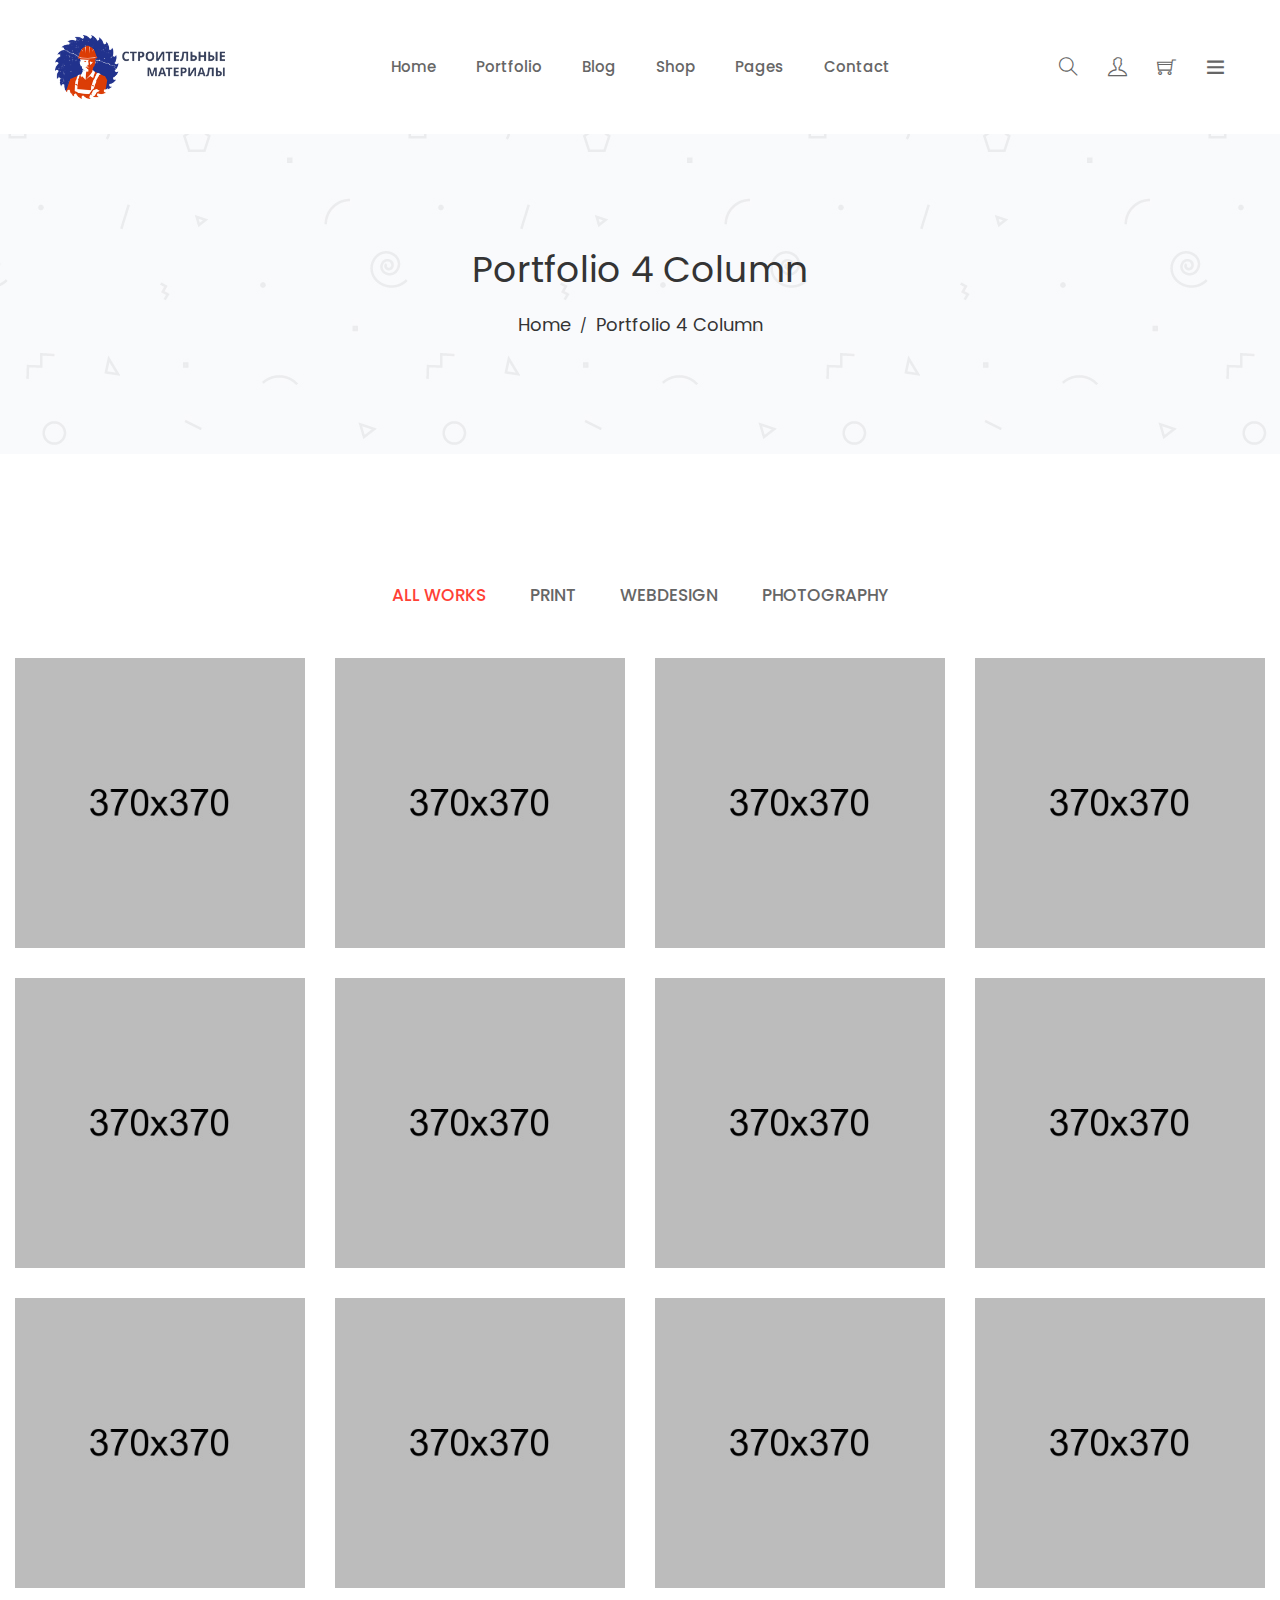
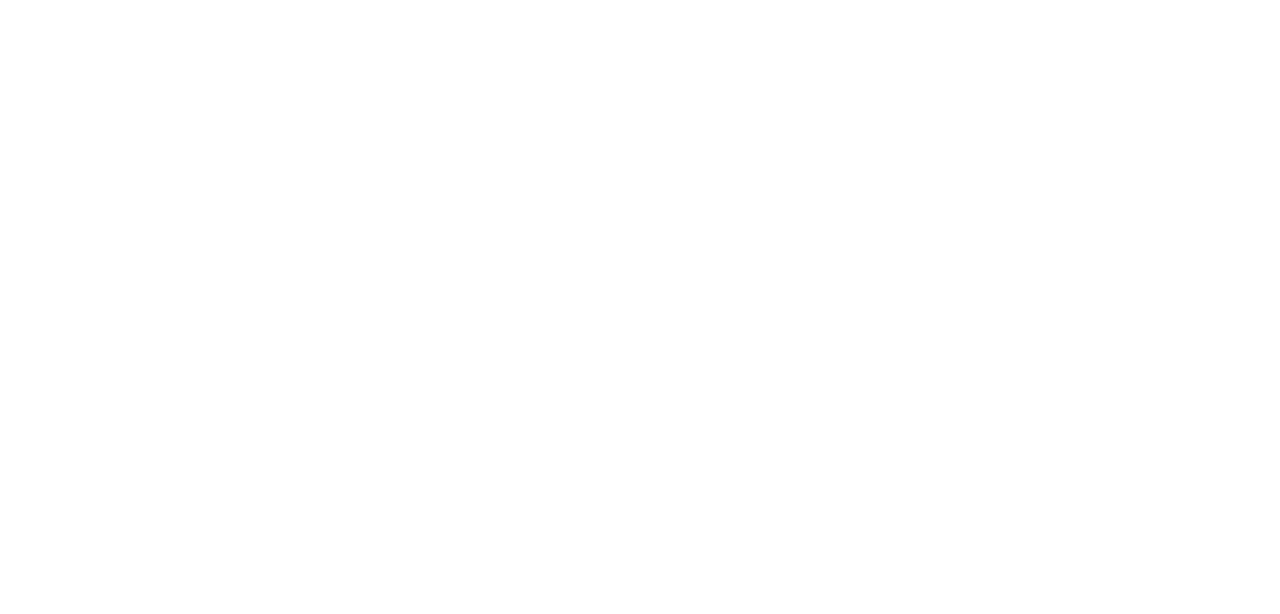
<file: portfolio-gutter-full-wide-4.html>
<!doctype html>
<html class="no-js" lang="en">
<head>
    <meta charset="utf-8">
    <meta http-equiv="x-ua-compatible" content="ie=edge">
    <title>Tmart-Minimalist eCommerce HTML5 Template</title>
    <meta name="description" content="">
    <meta name="viewport" content="width=device-width, initial-scale=1">
    
    <!-- Place favicon.ico in the root directory -->
    <link rel="shortcut icon" type="image/x-icon" href="images/favicon.ico">
    <link rel="apple-touch-icon" href="apple-touch-icon.png">
    

    <!-- All css files are included here. -->
    <!-- Bootstrap fremwork main css -->
    <link rel="stylesheet" href="css/bootstrap.min.css">
    <!-- Owl Carousel main css -->
    <link rel="stylesheet" href="css/owl.carousel.min.css">
    <link rel="stylesheet" href="css/owl.theme.default.min.css">
    <!-- This core.css file contents all plugings css file. -->
    <link rel="stylesheet" href="css/core.css">
    <!-- Theme shortcodes/elements style -->
    <link rel="stylesheet" href="css/shortcode/shortcodes.css">
    <!-- Theme main style -->
    <link rel="stylesheet" href="style.css">
    <!-- Responsive css -->
    <link rel="stylesheet" href="css/responsive.css">
    <!-- User style -->
    <link rel="stylesheet" href="css/custom.css">


    <!-- Modernizr JS -->
    <script src="js/vendor/modernizr-2.8.3.min.js"></script>
</head>

<body>
    <!--[if lt IE 8]>
        <p class="browserupgrade">You are using an <strong>outdated</strong> browser. Please <a href="http://browsehappy.com/">upgrade your browser</a> to improve your experience.</p>
    <![endif]-->  

    <!-- Body main wrapper start -->
    <div class="wrapper fixed__footer">
        <!-- Start Header Style -->
        <header id="header" class="htc-header header--3 bg__white">
            <!-- Start Mainmenu Area -->
            <div id="sticky-header-with-topbar" class="mainmenu__area sticky__header">
                <div class="container">
                    <div class="row">
                        <div class="col-md-2 col-lg-2 col-sm-3 col-xs-3">
                            <div class="logo">
                                <a href="index.html">
                                    <img src="images/logo/logo.png" alt="logo">
                                </a>
                            </div>
                        </div>
                        <!-- Start MAinmenu Ares -->
                        <div class="col-md-8 col-lg-8 col-sm-6 col-xs-6">
                            <nav class="mainmenu__nav hidden-xs hidden-sm">
                                <ul class="main__menu">
                                    <li class="drop"><a href="index.html">Home</a>
                                        <ul class="dropdown">
                                            <li><a href="index.html">Home 1</a></li>
                                            <li><a href="index-2.html">Home 2</a></li>
                                        </ul>
                                    </li>
                                    <li class="drop"><a href="portfolio-gutter-box-3.html">portfolio</a>
                                        <ul class="dropdown">
                                            <li><a href="portfolio-gutter-box-3.html">Boxed Gutter 3 Col</a></li>
                                            <li><a href="portfolio-gutter-full-wide-4.html">Wide Gutter 4 Col </a></li>
                                            <li><a href="portfolio-card-box-3.html">Card Gutter 3 Col </a></li>
                                            <li><a href="portfolio-masonry-3.html">Masonry Box 3 Col </a></li>
                                            <li><a href="portfolio-gutter-masonry-fullwide-4.html">Masonry Wide 4 Col </a></li>
                                            <li><a href="portfolio-gutter-box-3-carousel.html">carousel Gutter 3 Col </a></li>
                                            <li><a href="portfolio-justified-box-3.html">justified box 3 Col</a></li>
                                            <li><a href="single-portfolio-gallery.html">Portfolio Details </a></li>
                                        </ul>
                                    </li>
                                    <li class="drop"><a href="blog.html">Blog</a>
                                        <ul class="dropdown">
                                            <li><a href="blog.html">blog 3 column</a></li>
                                            <li><a href="blog-2-col-rightsidebar.html">2 col right siderbar</a></li>
                                            <li><a href="blog-details-left-sidebar.html"> blog details</a></li>
                                        </ul>
                                    </li>
                                    <li class="drop"><a href="shop.html">Shop</a>
                                        <ul class="dropdown mega_dropdown">
                                            <!-- Start Single Mega MEnu -->
                                            <li><a class="mega__title" href="shop.html">shop layout</a>
                                                <ul class="mega__item">
                                                    <li><a href="#">demo page title</a></li>
                                                    <li><a href="#">demo page title</a></li>
                                                    <li><a href="#">demo page title</a></li>
                                                    <li><a href="#">demo page title</a></li>
                                                    <li><a href="#">demo page title</a></li>
                                                    <li><a href="#">demo page title</a></li>
                                                    <li><a href="#">demo page title</a></li>
                                                    <li><a href="#">demo page title</a></li>
                                                </ul>
                                            </li>
                                            <!-- End Single Mega MEnu -->
                                            <!-- Start Single Mega MEnu -->
                                            <li><a class="mega__title" href="shop.html">product details layout</a>
                                                <ul class="mega__item">
                                                    <li><a href="#">demo page title</a></li>
                                                    <li><a href="#">demo page title</a></li>
                                                    <li><a href="#">demo page title</a></li>
                                                    <li><a href="#">demo page title</a></li>
                                                    <li><a href="#">demo page title</a></li>
                                                    <li><a href="#">demo page title</a></li>
                                                    <li><a href="#">demo page title</a></li>
                                                    <li><a href="#">demo page title</a></li>
                                                </ul>
                                            </li>
                                            <!-- End Single Mega MEnu -->
                                            <!-- Start Single Mega MEnu -->
                                            <li>
                                                <ul class="mega__item">
                                                    <li>
                                                        <div class="mega-item-img">
                                                            <a href="shop.html">
                                                                <img src="images/feature-img/3.png" alt="">
                                                            </a>
                                                        </div>
                                                    </li>
                                                </ul>
                                            </li>
                                            <!-- End Single Mega MEnu -->
                                        </ul>
                                    </li>
                                    <li class="drop"><a href="#">pages</a>
                                        <ul class="dropdown">
                                            <li><a href="about.html">about</a></li>
                                            <li><a href="shop.html">shop</a></li>
                                            <li><a href="shop-sidebar.html">shop sidebar</a></li>
                                            <li><a href="product-details-sticky-right.html">product details</a></li>
                                            <li><a href="cart.html">cart</a></li>
                                            <li><a href="wishlist.html">wishlist</a></li>
                                            <li><a href="checkout.html">checkout</a></li>
                                            <li><a href="team.html">team</a></li>
                                            <li><a href="login-register.html">login & register</a></li>
                                        </ul>
                                    </li>
                                    <li><a href="contact.html">contact</a></li>
                                </ul>
                            </nav>
                            <div class="mobile-menu clearfix visible-xs visible-sm">
                                <nav id="mobile_dropdown">
                                    <ul>
                                        <li><a href="index.html">Home</a>
                                            <ul>
                                                <li><a href="index.html">Home 1</a></li>
                                                <li><a href="index-2.html">Home 2</a></li>
                                            </ul>
                                        </li>
                                        <li><a href="#">portfolio</a>
                                            <ul class="dropdown">
                                                <li><a href="portfolio-gutter-box-3.html">Boxed Gutter 3 Col</a></li>
                                                <li><a href="portfolio-gutter-full-wide-4.html">Wide Gutter 4 Col </a></li>
                                                <li><a href="portfolio-card-box-3.html">Card Gutter 3 Col </a></li>
                                                <li><a href="portfolio-masonry-3.html">Masonry Box 3 Col </a></li>
                                                <li><a href="portfolio-gutter-masonry-fullwide-4.html">Masonry Wide 4 Col </a></li>
                                                <li><a href="portfolio-gutter-box-3-carousel.html">carousel Gutter 3 Col </a></li>
                                                <li><a href="portfolio-justified-box-3.html">justified box 3 Col</a></li>
                                                <li><a href="single-portfolio-gallery.html">Portfolio Details </a></li>
                                            </ul>
                                        </li>
                                        <li><a href="blog.html">blog</a>
                                            <ul>
                                                <li><a href="blog.html">blog 3 column</a></li>
                                                <li><a href="blog-2-col-rightsidebar.html">2 col right siderbar</a></li>
                                                <li><a href="blog-details-left-sidebar.html"> blog details</a></li>
                                            </ul>
                                        </li>
                                        <li><a href="#">pages</a>
                                            <ul>
                                                <li><a href="about.html">about</a></li>
                                                <li><a href="shop.html">shop</a></li>
                                                <li><a href="shop-sidebar.html">shop sidebar</a></li>
                                                <li><a href="product-details-sticky-right.html">product details</a></li>
                                                <li><a href="cart.html">cart</a></li>
                                                <li><a href="wishlist.html">wishlist</a></li>
                                                <li><a href="checkout.html">checkout</a></li>
                                                <li><a href="team.html">team</a></li>
                                                <li><a href="login-register.html">login & register</a></li>
                                            </ul>
                                        </li>
                                        <li><a href="contact.html">contact</a></li>
                                    </ul>
                                </nav>
                            </div>                          
                        </div>
                        <!-- End MAinmenu Ares -->
                        <div class="col-md-2 col-sm-4 col-xs-3">  
                            <ul class="menu-extra">
                                <li class="search search__open hidden-xs"><span class="ti-search"></span></li>
                                <li><a href="login-register.html"><span class="ti-user"></span></a></li>
                                <li class="cart__menu"><span class="ti-shopping-cart"></span></li>
                                <li class="toggle__menu hidden-xs hidden-sm"><span class="ti-menu"></span></li>
                            </ul>
                        </div>
                    </div>
                    <div class="mobile-menu-area"></div>
                </div>
            </div>
            <!-- End Mainmenu Area -->
        </header>
        <!-- End Header Style -->
        <div class="body__overlay"></div>
        <!-- Start Offset Wrapper -->
        <div class="offset__wrapper">
            <!-- Start Search Popap -->
            <div class="search__area">
                <div class="container" >
                    <div class="row" >
                        <div class="col-md-12" >
                            <div class="search__inner">
                                <form action="#" method="get">
                                    <input placeholder="Search here... " type="text">
                                    <button type="submit"></button>
                                </form>
                                <div class="search__close__btn">
                                    <span class="search__close__btn_icon"><i class="zmdi zmdi-close"></i></span>
                                </div>
                            </div>
                        </div>
                    </div>
                </div>
            </div>
            <!-- End Search Popap -->
            <!-- Start Offset MEnu -->
            <div class="offsetmenu">
                <div class="offsetmenu__inner">
                    <div class="offsetmenu__close__btn">
                        <a href="#"><i class="zmdi zmdi-close"></i></a>
                    </div>
                    <div class="off__contact">
                        <div class="logo">
                            <a href="index.html">
                                <img src="images/logo/logo.png" alt="logo">
                            </a>
                        </div>
                        <p>Lorem ipsum dolor sit amet consectetu adipisicing elit sed do eiusmod tempor incididunt ut labore.</p>
                    </div>
                    <ul class="sidebar__thumd">
                        <li><a href="#"><img src="images/sidebar-img/1.jpg" alt="sidebar images"></a></li>
                        <li><a href="#"><img src="images/sidebar-img/2.jpg" alt="sidebar images"></a></li>
                        <li><a href="#"><img src="images/sidebar-img/3.jpg" alt="sidebar images"></a></li>
                        <li><a href="#"><img src="images/sidebar-img/4.jpg" alt="sidebar images"></a></li>
                        <li><a href="#"><img src="images/sidebar-img/5.jpg" alt="sidebar images"></a></li>
                        <li><a href="#"><img src="images/sidebar-img/6.jpg" alt="sidebar images"></a></li>
                        <li><a href="#"><img src="images/sidebar-img/7.jpg" alt="sidebar images"></a></li>
                        <li><a href="#"><img src="images/sidebar-img/8.jpg" alt="sidebar images"></a></li>
                    </ul>
                    <div class="offset__widget">
                        <div class="offset__single">
                            <h4 class="offset__title">Language</h4>
                            <ul>
                                <li><a href="#"> Engish </a></li>
                                <li><a href="#"> French </a></li>
                                <li><a href="#"> German </a></li>
                            </ul>
                        </div>
                        <div class="offset__single">
                            <h4 class="offset__title">Currencies</h4>
                            <ul>
                                <li><a href="#"> USD : Dollar </a></li>
                                <li><a href="#"> EUR : Euro </a></li>
                                <li><a href="#"> POU : Pound </a></li>
                            </ul>
                        </div>
                    </div>
                    <div class="offset__sosial__share">
                        <h4 class="offset__title">Follow Us On Social</h4>
                        <ul class="off__soaial__link">
                            <li><a class="bg--twitter" href="#"  title="Twitter"><i class="zmdi zmdi-twitter"></i></a></li>
                            
                            <li><a class="bg--instagram" href="#" title="Instagram"><i class="zmdi zmdi-instagram"></i></a></li>

                            <li><a class="bg--facebook" href="#" title="Facebook"><i class="zmdi zmdi-facebook"></i></a></li>

                            <li><a class="bg--googleplus" href="#" title="Google Plus"><i class="zmdi zmdi-google-plus"></i></a></li>

                            <li><a class="bg--google" href="#" title="Google"><i class="zmdi zmdi-google"></i></a></li>
                        </ul>
                    </div>
                </div>
            </div>
            <!-- End Offset MEnu -->
            <!-- Start Cart Panel -->
            <div class="shopping__cart">
                <div class="shopping__cart__inner">
                    <div class="offsetmenu__close__btn">
                        <a href="#"><i class="zmdi zmdi-close"></i></a>
                    </div>
                    <div class="shp__cart__wrap">
                        <div class="shp__single__product">
                            <div class="shp__pro__thumb">
                                <a href="#">
                                    <img src="images/product/sm-img/1.jpg" alt="product images">
                                </a>
                            </div>
                            <div class="shp__pro__details">
                                <h2><a href="product-details.html">BO&Play Wireless Speaker</a></h2>
                                <span class="quantity">QTY: 1</span>
                                <span class="shp__price">$105.00</span>
                            </div>
                            <div class="remove__btn">
                                <a href="#" title="Remove this item"><i class="zmdi zmdi-close"></i></a>
                            </div>
                        </div>
                        <div class="shp__single__product">
                            <div class="shp__pro__thumb">
                                <a href="#">
                                    <img src="images/product/sm-img/2.jpg" alt="product images">
                                </a>
                            </div>
                            <div class="shp__pro__details">
                                <h2><a href="product-details.html">Brone Candle</a></h2>
                                <span class="quantity">QTY: 1</span>
                                <span class="shp__price">$25.00</span>
                            </div>
                            <div class="remove__btn">
                                <a href="#" title="Remove this item"><i class="zmdi zmdi-close"></i></a>
                            </div>
                        </div>
                    </div>
                    <ul class="shoping__total">
                        <li class="subtotal">Subtotal:</li>
                        <li class="total__price">$130.00</li>
                    </ul>
                    <ul class="shopping__btn">
                        <li><a href="cart.html">View Cart</a></li>
                        <li class="shp__checkout"><a href="checkout.html">Checkout</a></li>
                    </ul>
                </div>
            </div>
            <!-- End Cart Panel -->
        </div>
        <!-- End Offset Wrapper -->
        <!-- Start Bradcaump area -->
        <div class="ht__bradcaump__area" style="background: rgba(0, 0, 0, 0) url(images/bg/2.jpg) no-repeat scroll center center / cover ;">
            <div class="ht__bradcaump__wrap">
                <div class="container">
                    <div class="row">
                        <div class="col-xs-12">
                            <div class="bradcaump__inner text-center">
                                <h2 class="bradcaump-title">portfolio 4 column</h2>
                                <nav class="bradcaump-inner">
                                  <a class="breadcrumb-item" href="index.html">Home</a>
                                  <span class="brd-separetor">/</span>
                                  <span class="breadcrumb-item active">portfolio 4 column</span>
                                </nav>
                            </div>
                        </div>
                    </div>
                </div>
            </div>
        </div>
        <!-- End Bradcaump area -->
        <div class="portfolio-grid-area bg__white pt--130 pb--100">
		    <div class="container-fluid">
		        <div class="portfolio-menu-active gutter-btn mb--50 text-center">
                    <button class="active" data-filter="*">All works</button>
                    <button data-filter=".cat2">print</button>
                    <button data-filter=".cat3">Webdesign</button>
                    <button data-filter=".cat5">Photography</button>
                </div>
                <div class="portfolio-style">
                    <div class="row grid">
                        <div class="col-lg-3 col-md-4 col-sm-6 col-xs-12 grid-item cat1 cat3">
                            <div class="single-portfolio mb--30">
                                <div class="portfolio-img-title">
                                    <a href="single-portfolio.html">
                                        <img src="images/portfolio/equal/1.jpg" alt="" />
                                    </a>
                                    <div class="portfolio-title-popup hover-title">
                                        <div class="portfolio-title portfolio-title-2">
                                            <h3><a href="single-portfolio.html">TITLE GOES HERE</a></h3>
                                            <span>Design</span>
                                        </div>
                                        <div class="portfolio-popup">
                                            <a class="img-poppu" href="images/portfolio/equal/1.jpg">
                                                <i class="zmdi zmdi-instagram"></i>
                                            </a>
                                        </div>
                                    </div>
                                </div>					
                            </div>					
                        </div>
                        <div class="col-lg-3 col-md-4 col-sm-6 col-xs-12 grid-item cat5 cat2">
                            <div class="single-portfolio mb--30">
                                <div class="portfolio-img-title">
                                    <a href="single-portfolio.html">
                                        <img src="images/portfolio/equal/2.jpg" alt="" />
                                    </a>
                                    <div class="portfolio-title-popup hover-title">
                                        <div class="portfolio-title portfolio-title-2">
                                            <h3><a href="single-portfolio.html">TITLE GOES HERE</a></h3>
                                            <span>Design</span>
                                        </div>
                                        <div class="portfolio-popup">
                                            <a class="img-poppu" href="images/portfolio/equal/2.jpg">
                                                <i class="zmdi zmdi-instagram"></i>
                                            </a>
                                        </div>
                                    </div>
                                </div>					
                            </div>						
                        </div>
                        <div class="col-lg-3 col-md-4 col-sm-6 col-xs-12 grid-item cat2 cat3">
                            <div class="single-portfolio mb--30">
                                <div class="portfolio-img-title">
                                    <a href="single-portfolio.html">
                                        <img src="images/portfolio/equal/3.jpg" alt="" />
                                    </a>
                                    <div class="portfolio-title-popup hover-title">
                                        <div class="portfolio-title portfolio-title-2">
                                            <h3><a href="single-portfolio.html">TITLE GOES HERE</a></h3>
                                            <span>Design</span>
                                        </div>
                                        <div class="portfolio-popup">
                                            <a class="img-poppu" href="images/portfolio/equal/3.jpg">
                                                <i class="zmdi zmdi-instagram"></i>
                                            </a>
                                        </div>
                                    </div>
                                </div>					
                            </div>					
                        </div>
                        <div class="col-lg-3 col-md-4 col-sm-6 col-xs-12 grid-item cat5 cat1">
                            <div class="single-portfolio mb--30">
                                <div class="portfolio-img-title">
                                    <a href="single-portfolio.html">
                                        <img src="images/portfolio/equal/4.jpg" alt="" />
                                    </a>
                                    <div class="portfolio-title-popup hover-title">
                                        <div class="portfolio-title portfolio-title-2">
                                            <h3><a href="single-portfolio.html">TITLE GOES HERE</a></h3>
                                            <span>Design</span>
                                        </div>
                                        <div class="portfolio-popup">
                                            <a class="img-poppu" href="images/portfolio/equal/4.jpg">
                                                <i class="zmdi zmdi-instagram"></i>
                                            </a>
                                        </div>
                                    </div>
                                </div>					
                            </div>						
                        </div>
                        <div class="col-lg-3 col-md-4 col-sm-6 col-xs-12 grid-item cat2 cat5">
                            <div class="single-portfolio mb--30">
                                <div class="portfolio-img-title">
                                    <a href="single-portfolio.html">
                                        <img src="images/portfolio/equal/5.jpg" alt="" />
                                    </a>
                                    <div class="portfolio-title-popup hover-title">
                                        <div class="portfolio-title portfolio-title-2">
                                            <h3><a href="single-portfolio.html">TITLE GOES HERE</a></h3>
                                            <span>Design</span>
                                        </div>
                                        <div class="portfolio-popup">
                                            <a class="img-poppu" href="images/portfolio/equal/5.jpg">
                                                <i class="zmdi zmdi-instagram"></i>
                                            </a>
                                        </div>
                                    </div>
                                </div>					
                            </div>					
                        </div>
                        <div class="col-lg-3 col-md-4 col-sm-6 col-xs-12 grid-item cat1 cat3">
                            <div class="single-portfolio mb--30">
                                <div class="portfolio-img-title">
                                    <a href="single-portfolio.html">
                                        <img src="images/portfolio/equal/6.jpg" alt="" />
                                    </a>
                                    <div class="portfolio-title-popup hover-title">
                                        <div class="portfolio-title portfolio-title-2">
                                            <h3><a href="single-portfolio.html">TITLE GOES HERE</a></h3>
                                            <span>Design</span>
                                        </div>
                                        <div class="portfolio-popup">
                                            <a class="img-poppu" href="images/portfolio/equal/6.jpg">
                                                <i class="zmdi zmdi-instagram"></i>
                                            </a>
                                        </div>
                                    </div>
                                </div>					
                            </div>					
                        </div>
                        <div class="col-lg-3 col-md-4 col-sm-6 col-xs-12 grid-item cat5 cat1">
                            <div class="single-portfolio mb--30">
                                <div class="portfolio-img-title">
                                    <a href="single-portfolio.html">
                                        <img src="images/portfolio/equal/7.jpg" alt="" />
                                    </a>
                                    <div class="portfolio-title-popup hover-title">
                                        <div class="portfolio-title portfolio-title-2">
                                            <h3><a href="single-portfolio.html">TITLE GOES HERE</a></h3>
                                            <span>Design</span>
                                        </div>
                                        <div class="portfolio-popup">
                                            <a class="img-poppu" href="images/portfolio/equal/7.jpg">
                                                <i class="zmdi zmdi-instagram"></i>
                                            </a>
                                        </div>
                                    </div>
                                </div>					
                            </div>						
                        </div>
                        <div class="col-lg-3 col-md-4 col-sm-6 col-xs-12 grid-item cat2 cat5">
                            <div class="single-portfolio mb--30">
                                <div class="portfolio-img-title">
                                    <a href="single-portfolio.html">
                                        <img src="images/portfolio/equal/9.jpg" alt="" />
                                    </a>
                                    <div class="portfolio-title-popup hover-title">
                                        <div class="portfolio-title portfolio-title-2">
                                            <h3><a href="single-portfolio.html">TITLE GOES HERE</a></h3>
                                            <span>Design</span>
                                        </div>
                                        <div class="portfolio-popup">
                                            <a class="img-poppu" href="images/portfolio/equal/9.jpg">
                                                <i class="zmdi zmdi-instagram"></i>
                                            </a>
                                        </div>
                                    </div>
                                </div>					
                            </div>						
                        </div>
                        <div class="col-lg-3 col-md-4 col-sm-6 col-xs-12 grid-item cat1 cat3">
                            <div class="single-portfolio mb--30">
                                <div class="portfolio-img-title">
                                    <a href="single-portfolio.html">
                                        <img src="images/portfolio/equal/8.jpg" alt="" />
                                    </a>
                                    <div class="portfolio-title-popup hover-title">
                                        <div class="portfolio-title portfolio-title-2">
                                            <h3><a href="single-portfolio.html">TITLE GOES HERE</a></h3>
                                            <span>Design</span>
                                        </div>
                                        <div class="portfolio-popup">
                                            <a class="img-poppu" href="images/portfolio/equal/8.jpg">
                                                <i class="zmdi zmdi-instagram"></i>
                                            </a>
                                        </div>
                                    </div>
                                </div>					
                            </div>					
                        </div>
                        <div class="col-lg-3 col-md-4 col-sm-6 col-xs-12 grid-item cat1 cat3">
                            <div class="single-portfolio mb--30">
                                <div class="portfolio-img-title">
                                    <a href="single-portfolio.html">
                                        <img src="images/portfolio/equal/5.jpg" alt="" />
                                    </a>
                                    <div class="portfolio-title-popup hover-title">
                                        <div class="portfolio-title portfolio-title-2">
                                            <h3><a href="single-portfolio.html">TITLE GOES HERE</a></h3>
                                            <span>Design</span>
                                        </div>
                                        <div class="portfolio-popup">
                                            <a class="img-poppu" href="images/portfolio/equal/5.jpg">
                                                <i class="zmdi zmdi-instagram"></i>
                                            </a>
                                        </div>
                                    </div>
                                </div>					
                            </div>					
                        </div>
                        <div class="col-lg-3 col-md-4 col-sm-6 col-xs-12 grid-item cat1 cat3">
                            <div class="single-portfolio mb--30">
                                <div class="portfolio-img-title">
                                    <a href="single-portfolio.html">
                                        <img src="images/portfolio/equal/4.jpg" alt="" />
                                    </a>
                                    <div class="portfolio-title-popup hover-title">
                                        <div class="portfolio-title portfolio-title-2">
                                            <h3><a href="single-portfolio.html">TITLE GOES HERE</a></h3>
                                            <span>Design</span>
                                        </div>
                                        <div class="portfolio-popup">
                                            <a class="img-poppu" href="images/portfolio/equal/4.jpg">
                                                <i class="zmdi zmdi-instagram"></i>
                                            </a>
                                        </div>
                                    </div>
                                </div>					
                            </div>					
                        </div>
                        <div class="col-lg-3 col-md-4 col-sm-6 col-xs-12 grid-item cat1 cat3">
                            <div class="single-portfolio mb--30">
                                <div class="portfolio-img-title">
                                    <a href="single-portfolio.html">
                                        <img src="images/portfolio/equal/3.jpg" alt="" />
                                    </a>
                                    <div class="portfolio-title-popup hover-title">
                                        <div class="portfolio-title portfolio-title-2">
                                            <h3><a href="single-portfolio.html">TITLE GOES HERE</a></h3>
                                            <span>Design</span>
                                        </div>
                                        <div class="portfolio-popup">
                                            <a class="img-poppu" href="images/portfolio/equal/3.jpg">
                                                <i class="zmdi zmdi-instagram"></i>
                                            </a>
                                        </div>
                                    </div>
                                </div>					
                            </div>					
                        </div>
                    </div>		
                </div>
		    </div>
		</div>
        <!-- Start Footer Area -->
        <footer class="htc__foooter__area gray-bg">
            <div class="container">
                <div class="row">
                    <div class="footer__container clearfix">
                         <!-- Start Single Footer Widget -->
                        <div class="col-md-3 col-lg-3 col-sm-6">
                            <div class="ft__widget">
                                <div class="ft__logo">
                                    <a href="index.html">
                                        <img src="images/logo/logo.png" alt="footer logo">
                                    </a>
                                </div>
                                <div class="footer-address">
                                    <ul>
                                        <li>
                                            <div class="address-icon">
                                                <i class="zmdi zmdi-pin"></i>
                                            </div>
                                            <div class="address-text">
                                                <p>194 Main Rd T, FS Rayed <br> VIC 3057, USA</p>
                                            </div>
                                        </li>
                                        <li>
                                            <div class="address-icon">
                                                <i class="zmdi zmdi-email"></i>
                                            </div>
                                            <div class="address-text">
                                                <a href="#"> info@example.com</a>
                                            </div>
                                        </li>
                                        <li>
                                            <div class="address-icon">
                                                <i class="zmdi zmdi-phone-in-talk"></i>
                                            </div>
                                            <div class="address-text">
                                                <p>+012 345 678 102 </p>
                                            </div>
                                        </li>
                                    </ul>
                                </div>
                                <ul class="social__icon">
                                    <li><a href="#"><i class="zmdi zmdi-twitter"></i></a></li>
                                    <li><a href="#"><i class="zmdi zmdi-instagram"></i></a></li>
                                    <li><a href="#"><i class="zmdi zmdi-facebook"></i></a></li>
                                    <li><a href="#"><i class="zmdi zmdi-google-plus"></i></a></li>
                                </ul>
                            </div>
                        </div>
                        <!-- End Single Footer Widget -->
                        <!-- Start Single Footer Widget -->
                        <div class="col-md-3 col-lg-2 col-sm-6 smt-30 xmt-30">
                            <div class="ft__widget">
                                <h2 class="ft__title">Categories</h2>
                                <ul class="footer-categories">
                                    <li><a href="shop-sidebar.html">Men</a></li>
                                    <li><a href="shop-sidebar.html">Women</a></li>
                                    <li><a href="shop-sidebar.html">Accessories</a></li>
                                    <li><a href="shop-sidebar.html">Shoes</a></li>
                                    <li><a href="shop-sidebar.html">Dress</a></li>
                                    <li><a href="shop-sidebar.html">Denim</a></li>
                                </ul>
                            </div>
                        </div>
                        <!-- Start Single Footer Widget -->
                        <div class="col-md-3 col-lg-2 col-sm-6 smt-30 xmt-30">
                            <div class="ft__widget">
                                <h2 class="ft__title">Infomation</h2>
                                <ul class="footer-categories">
                                    <li><a href="about.html">About Us</a></li>
                                    <li><a href="contact.html">Contact Us</a></li>
                                    <li><a href="#">Terms & Conditions</a></li>
                                    <li><a href="#">Returns & Exchanges</a></li>
                                    <li><a href="#">Shipping & Delivery</a></li>
                                    <li><a href="#">Privacy Policy</a></li>
                                </ul>
                            </div>
                        </div>
                        <!-- Start Single Footer Widget -->
                        <div class="col-md-3 col-lg-3 col-lg-offset-1 col-sm-6 smt-30 xmt-30">
                            <div class="ft__widget">
                                <h2 class="ft__title">Newsletter</h2>
                                <div class="newsletter__form">
                                    <p>Subscribe to our newsletter and get 10% off your first purchase .</p>
                                    <div class="input__box">
                                        <div id="mc_embed_signup">
                                            <form action="#" method="post" id="mc-embedded-subscribe-form" name="mc-embedded-subscribe-form" class="validate" target="_blank" novalidate>
                                                <div id="mc_embed_signup_scroll" class="htc__news__inner">
                                                    <div class="news__input">
                                                        <input type="email" value="" name="EMAIL" class="email" id="mce-EMAIL" placeholder="Email Address" required>
                                                    </div>
                                                    <!-- real people should not fill this in and expect good things - do not remove this or risk form bot signups-->
                                                    <div style="position: absolute; left: -5000px;" aria-hidden="true"><input type="text" name="b_6bbb9b6f5827bd842d9640c82_05d85f18ef" tabindex="-1" value=""></div>
                                                    <div class="clearfix subscribe__btn"><input type="submit" value="Send" name="subscribe" id="mc-embedded-subscribe" class="bst__btn btn--white__color">
                                                        
                                                    </div>
                                                </div>
                                            </form>
                                        </div>
                                    </div>        
                                </div>
                            </div>
                        </div>
                        <!-- End Single Footer Widget -->
                    </div>
                </div>
                <!-- Start Copyright Area -->
                <div class="htc__copyright__area">
                    <div class="row">
                        <div class="col-md-12 col-lg-12 col-sm-12 col-xs-12">
                            <div class="copyright__inner">
                                <div class="copyright">
                                    <p>© 2017 <a href="#">your website name</a>
                                    All Right Reserved.</p>
                                </div>
                                <ul class="footer__menu">
                                    <li><a href="index.html">Home</a></li>
                                    <li><a href="shop.html">Product</a></li>
                                    <li><a href="contact.html">Contact Us</a></li>
                                </ul>
                            </div>
                        </div>
                    </div>
                </div>
                <!-- End Copyright Area -->
            </div>
        </footer>
        <!-- End Footer Area -->
    </div>
    <!-- Body main wrapper end -->
    <!-- QUICKVIEW PRODUCT -->
    <div id="quickview-wrapper">
        <!-- Modal -->
        <div class="modal fade" id="productModal" tabindex="-1" role="dialog">
            <div class="modal-dialog modal__container" role="document">
                <div class="modal-content">
                    <div class="modal-header">
                        <button type="button" class="close" data-dismiss="modal" aria-label="Close"><span aria-hidden="true">&times;</span></button>
                    </div>
                    <div class="modal-body">
                        <div class="modal-product">
                            <!-- Start product images -->
                            <div class="product-images">
                                <div class="main-image images">
                                    <img alt="big images" src="images/product/big-img/1.jpg">
                                </div>
                            </div>
                            <!-- end product images -->
                            <div class="product-info">
                                <h1>Simple Fabric Bags</h1>
                                <div class="rating__and__review">
                                    <ul class="rating">
                                        <li><span class="ti-star"></span></li>
                                        <li><span class="ti-star"></span></li>
                                        <li><span class="ti-star"></span></li>
                                        <li><span class="ti-star"></span></li>
                                        <li><span class="ti-star"></span></li>
                                    </ul>
                                    <div class="review">
                                        <a href="#">4 customer reviews</a>
                                    </div>
                                </div>
                                <div class="price-box-3">
                                    <div class="s-price-box">
                                        <span class="new-price">$17.20</span>
                                        <span class="old-price">$45.00</span>
                                    </div>
                                </div>
                                <div class="quick-desc">
                                    Designed for simplicity and made from high quality materials. Its sleek geometry and material combinations creates a modern look.
                                </div>
                                <div class="select__color">
                                    <h2>Select color</h2>
                                    <ul class="color__list">
                                        <li class="red"><a title="Red" href="#">Red</a></li>
                                        <li class="gold"><a title="Gold" href="#">Gold</a></li>
                                        <li class="orange"><a title="Orange" href="#">Orange</a></li>
                                        <li class="orange"><a title="Orange" href="#">Orange</a></li>
                                    </ul>
                                </div>
                                <div class="select__size">
                                    <h2>Select size</h2>
                                    <ul class="color__list">
                                        <li class="l__size"><a title="L" href="#">L</a></li>
                                        <li class="m__size"><a title="M" href="#">M</a></li>
                                        <li class="s__size"><a title="S" href="#">S</a></li>
                                        <li class="xl__size"><a title="XL" href="#">XL</a></li>
                                        <li class="xxl__size"><a title="XXL" href="#">XXL</a></li>
                                    </ul>
                                </div>
                                <div class="social-sharing">
                                    <div class="widget widget_socialsharing_widget">
                                        <h3 class="widget-title-modal">Share this product</h3>
                                        <ul class="social-icons">
                                            <li><a target="_blank" title="rss" href="#" class="rss social-icon"><i class="zmdi zmdi-rss"></i></a></li>
                                            <li><a target="_blank" title="Linkedin" href="#" class="linkedin social-icon"><i class="zmdi zmdi-linkedin"></i></a></li>
                                            <li><a target="_blank" title="Pinterest" href="#" class="pinterest social-icon"><i class="zmdi zmdi-pinterest"></i></a></li>
                                            <li><a target="_blank" title="Tumblr" href="#" class="tumblr social-icon"><i class="zmdi zmdi-tumblr"></i></a></li>
                                            <li><a target="_blank" title="Pinterest" href="#" class="pinterest social-icon"><i class="zmdi zmdi-pinterest"></i></a></li>
                                        </ul>
                                    </div>
                                </div>
                                <div class="addtocart-btn">
                                    <a href="#">Add to cart</a>
                                </div>
                            </div><!-- .product-info -->
                        </div><!-- .modal-product -->
                    </div><!-- .modal-body -->
                </div><!-- .modal-content -->
            </div><!-- .modal-dialog -->
        </div>
        <!-- END Modal -->
    </div>
    <!-- END QUICKVIEW PRODUCT -->
    <!-- Placed js at the end of the document so the pages load faster -->

    <!-- jquery latest version -->
    <script src="js/vendor/jquery-1.12.0.min.js"></script>
    <!-- Bootstrap framework js -->
    <script src="js/bootstrap.min.js"></script>
    <!-- All js plugins included in this file. -->
    <script src="js/plugins.js"></script>
    <script src="js/slick.min.js"></script>
    <script src="js/owl.carousel.min.js"></script>
    <!-- Waypoints.min.js. -->
    <script src="js/waypoints.min.js"></script>
    <!-- Main js file that contents all jQuery plugins activation. -->
    <script src="js/main.js"></script>

</body>

</html>
</file>
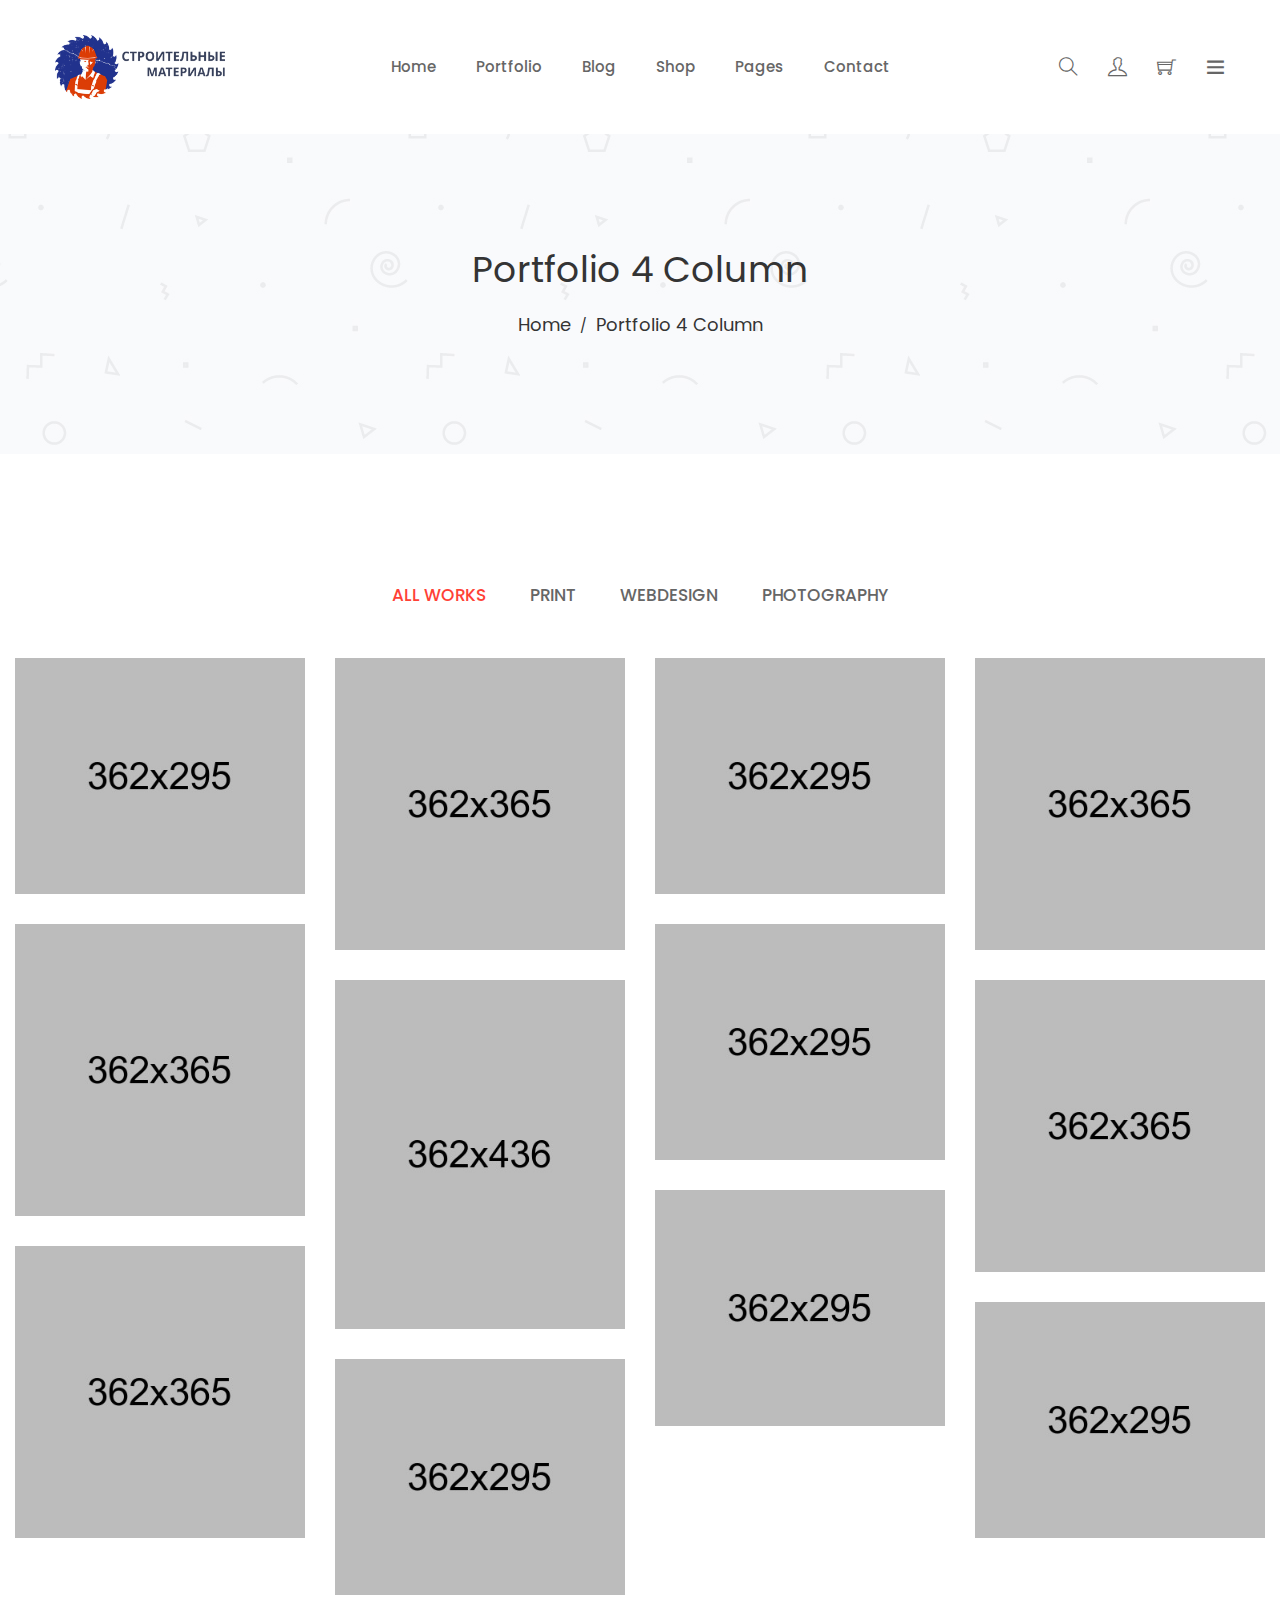
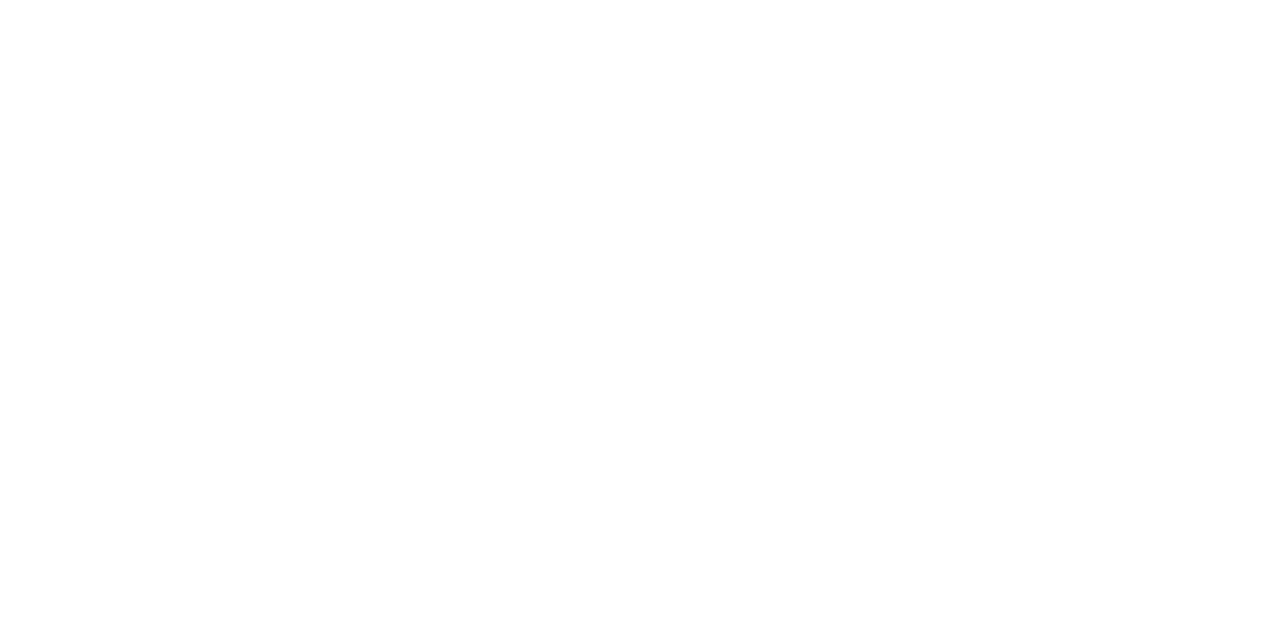
<file: portfolio-gutter-masonry-fullwide-4.html>
<!doctype html>
<html class="no-js" lang="en">
<head>
    <meta charset="utf-8">
    <meta http-equiv="x-ua-compatible" content="ie=edge">
    <title>Tmart-Minimalist eCommerce HTML5 Template</title>
    <meta name="description" content="">
    <meta name="viewport" content="width=device-width, initial-scale=1">
    
    <!-- Place favicon.ico in the root directory -->
    <link rel="shortcut icon" type="image/x-icon" href="images/favicon.ico">
    <link rel="apple-touch-icon" href="apple-touch-icon.png">
    

    <!-- All css files are included here. -->
    <!-- Bootstrap fremwork main css -->
    <link rel="stylesheet" href="css/bootstrap.min.css">
    <!-- Owl Carousel main css -->
    <link rel="stylesheet" href="css/owl.carousel.min.css">
    <link rel="stylesheet" href="css/owl.theme.default.min.css">
    <!-- This core.css file contents all plugings css file. -->
    <link rel="stylesheet" href="css/core.css">
    <!-- Theme shortcodes/elements style -->
    <link rel="stylesheet" href="css/shortcode/shortcodes.css">
    <!-- Theme main style -->
    <link rel="stylesheet" href="style.css">
    <!-- Responsive css -->
    <link rel="stylesheet" href="css/responsive.css">
    <!-- User style -->
    <link rel="stylesheet" href="css/custom.css">


    <!-- Modernizr JS -->
    <script src="js/vendor/modernizr-2.8.3.min.js"></script>
</head>

<body>
    <!--[if lt IE 8]>
        <p class="browserupgrade">You are using an <strong>outdated</strong> browser. Please <a href="http://browsehappy.com/">upgrade your browser</a> to improve your experience.</p>
    <![endif]-->  

    <!-- Body main wrapper start -->
    <div class="wrapper fixed__footer">
        <!-- Start Header Style -->
        <header id="header" class="htc-header header--3 bg__white">
            <!-- Start Mainmenu Area -->
            <div id="sticky-header-with-topbar" class="mainmenu__area sticky__header">
                <div class="container">
                    <div class="row">
                        <div class="col-md-2 col-lg-2 col-sm-3 col-xs-3">
                            <div class="logo">
                                <a href="index.html">
                                    <img src="images/logo/logo.png" alt="logo">
                                </a>
                            </div>
                        </div>
                        <!-- Start MAinmenu Ares -->
                        <div class="col-md-8 col-lg-8 col-sm-6 col-xs-6">
                            <nav class="mainmenu__nav hidden-xs hidden-sm">
                                <ul class="main__menu">
                                    <li class="drop"><a href="index.html">Home</a>
                                        <ul class="dropdown">
                                            <li><a href="index.html">Home 1</a></li>
                                            <li><a href="index-2.html">Home 2</a></li>
                                        </ul>
                                    </li>
                                    <li class="drop"><a href="portfolio-gutter-box-3.html">portfolio</a>
                                        <ul class="dropdown">
                                            <li><a href="portfolio-gutter-box-3.html">Boxed Gutter 3 Col</a></li>
                                            <li><a href="portfolio-gutter-full-wide-4.html">Wide Gutter 4 Col </a></li>
                                            <li><a href="portfolio-card-box-3.html">Card Gutter 3 Col </a></li>
                                            <li><a href="portfolio-masonry-3.html">Masonry Box 3 Col </a></li>
                                            <li><a href="portfolio-gutter-masonry-fullwide-4.html">Masonry Wide 4 Col </a></li>
                                            <li><a href="portfolio-gutter-box-3-carousel.html">carousel Gutter 3 Col </a></li>
                                            <li><a href="portfolio-justified-box-3.html">justified box 3 Col</a></li>
                                            <li><a href="single-portfolio-gallery.html">Portfolio Details </a></li>
                                        </ul>
                                    </li>
                                    <li class="drop"><a href="blog.html">Blog</a>
                                        <ul class="dropdown">
                                            <li><a href="blog.html">blog 3 column</a></li>
                                            <li><a href="blog-2-col-rightsidebar.html">2 col right siderbar</a></li>
                                            <li><a href="blog-details-left-sidebar.html"> blog details</a></li>
                                        </ul>
                                    </li>
                                    <li class="drop"><a href="shop.html">Shop</a>
                                        <ul class="dropdown mega_dropdown">
                                            <!-- Start Single Mega MEnu -->
                                            <li><a class="mega__title" href="shop.html">shop layout</a>
                                                <ul class="mega__item">
                                                    <li><a href="#">demo page title</a></li>
                                                    <li><a href="#">demo page title</a></li>
                                                    <li><a href="#">demo page title</a></li>
                                                    <li><a href="#">demo page title</a></li>
                                                    <li><a href="#">demo page title</a></li>
                                                    <li><a href="#">demo page title</a></li>
                                                    <li><a href="#">demo page title</a></li>
                                                    <li><a href="#">demo page title</a></li>
                                                </ul>
                                            </li>
                                            <!-- End Single Mega MEnu -->
                                            <!-- Start Single Mega MEnu -->
                                            <li><a class="mega__title" href="shop.html">product details layout</a>
                                                <ul class="mega__item">
                                                    <li><a href="#">demo page title</a></li>
                                                    <li><a href="#">demo page title</a></li>
                                                    <li><a href="#">demo page title</a></li>
                                                    <li><a href="#">demo page title</a></li>
                                                    <li><a href="#">demo page title</a></li>
                                                    <li><a href="#">demo page title</a></li>
                                                    <li><a href="#">demo page title</a></li>
                                                    <li><a href="#">demo page title</a></li>
                                                </ul>
                                            </li>
                                            <!-- End Single Mega MEnu -->
                                            <!-- Start Single Mega MEnu -->
                                            <li>
                                                <ul class="mega__item">
                                                    <li>
                                                        <div class="mega-item-img">
                                                            <a href="shop.html">
                                                                <img src="images/feature-img/3.png" alt="">
                                                            </a>
                                                        </div>
                                                    </li>
                                                </ul>
                                            </li>
                                            <!-- End Single Mega MEnu -->
                                        </ul>
                                    </li>
                                    <li class="drop"><a href="#">pages</a>
                                        <ul class="dropdown">
                                            <li><a href="about.html">about</a></li>
                                            <li><a href="shop.html">shop</a></li>
                                            <li><a href="shop-sidebar.html">shop sidebar</a></li>
                                            <li><a href="product-details-sticky-right.html">product details</a></li>
                                            <li><a href="cart.html">cart</a></li>
                                            <li><a href="wishlist.html">wishlist</a></li>
                                            <li><a href="checkout.html">checkout</a></li>
                                            <li><a href="team.html">team</a></li>
                                            <li><a href="login-register.html">login & register</a></li>
                                        </ul>
                                    </li>
                                    <li><a href="contact.html">contact</a></li>
                                </ul>
                            </nav>
                            <div class="mobile-menu clearfix visible-xs visible-sm">
                                <nav id="mobile_dropdown">
                                    <ul>
                                        <li><a href="index.html">Home</a>
                                            <ul>
                                                <li><a href="index.html">Home 1</a></li>
                                                <li><a href="index-2.html">Home 2</a></li>
                                            </ul>
                                        </li>
                                        <li><a href="#">portfolio</a>
                                            <ul class="dropdown">
                                                <li><a href="portfolio-gutter-box-3.html">Boxed Gutter 3 Col</a></li>
                                                <li><a href="portfolio-gutter-full-wide-4.html">Wide Gutter 4 Col </a></li>
                                                <li><a href="portfolio-card-box-3.html">Card Gutter 3 Col </a></li>
                                                <li><a href="portfolio-masonry-3.html">Masonry Box 3 Col </a></li>
                                                <li><a href="portfolio-gutter-masonry-fullwide-4.html">Masonry Wide 4 Col </a></li>
                                                <li><a href="portfolio-gutter-box-3-carousel.html">carousel Gutter 3 Col </a></li>
                                                <li><a href="portfolio-justified-box-3.html">justified box 3 Col</a></li>
                                                <li><a href="single-portfolio-gallery.html">Portfolio Details </a></li>
                                            </ul>
                                        </li>
                                        <li><a href="blog.html">blog</a>
                                            <ul>
                                                <li><a href="blog.html">blog 3 column</a></li>
                                                <li><a href="blog-2-col-rightsidebar.html">2 col right siderbar</a></li>
                                                <li><a href="blog-details-left-sidebar.html"> blog details</a></li>
                                            </ul>
                                        </li>
                                        <li><a href="#">pages</a>
                                            <ul>
                                                <li><a href="about.html">about</a></li>
                                                <li><a href="shop.html">shop</a></li>
                                                <li><a href="shop-sidebar.html">shop sidebar</a></li>
                                                <li><a href="product-details-sticky-right.html">product details</a></li>
                                                <li><a href="cart.html">cart</a></li>
                                                <li><a href="wishlist.html">wishlist</a></li>
                                                <li><a href="checkout.html">checkout</a></li>
                                                <li><a href="team.html">team</a></li>
                                                <li><a href="login-register.html">login & register</a></li>
                                            </ul>
                                        </li>
                                        <li><a href="contact.html">contact</a></li>
                                    </ul>
                                </nav>
                            </div>                          
                        </div>
                        <!-- End MAinmenu Ares -->
                        <div class="col-md-2 col-sm-4 col-xs-3">  
                            <ul class="menu-extra">
                                <li class="search search__open hidden-xs"><span class="ti-search"></span></li>
                                <li><a href="login-register.html"><span class="ti-user"></span></a></li>
                                <li class="cart__menu"><span class="ti-shopping-cart"></span></li>
                                <li class="toggle__menu hidden-xs hidden-sm"><span class="ti-menu"></span></li>
                            </ul>
                        </div>
                    </div>
                    <div class="mobile-menu-area"></div>
                </div>
            </div>
            <!-- End Mainmenu Area -->
        </header>
        <!-- End Header Style -->
        <div class="body__overlay"></div>
        <!-- Start Offset Wrapper -->
        <div class="offset__wrapper">
            <!-- Start Search Popap -->
            <div class="search__area">
                <div class="container" >
                    <div class="row" >
                        <div class="col-md-12" >
                            <div class="search__inner">
                                <form action="#" method="get">
                                    <input placeholder="Search here... " type="text">
                                    <button type="submit"></button>
                                </form>
                                <div class="search__close__btn">
                                    <span class="search__close__btn_icon"><i class="zmdi zmdi-close"></i></span>
                                </div>
                            </div>
                        </div>
                    </div>
                </div>
            </div>
            <!-- End Search Popap -->
            <!-- Start Offset MEnu -->
            <div class="offsetmenu">
                <div class="offsetmenu__inner">
                    <div class="offsetmenu__close__btn">
                        <a href="#"><i class="zmdi zmdi-close"></i></a>
                    </div>
                    <div class="off__contact">
                        <div class="logo">
                            <a href="index.html">
                                <img src="images/logo/logo.png" alt="logo">
                            </a>
                        </div>
                        <p>Lorem ipsum dolor sit amet consectetu adipisicing elit sed do eiusmod tempor incididunt ut labore.</p>
                    </div>
                    <ul class="sidebar__thumd">
                        <li><a href="#"><img src="images/sidebar-img/1.jpg" alt="sidebar images"></a></li>
                        <li><a href="#"><img src="images/sidebar-img/2.jpg" alt="sidebar images"></a></li>
                        <li><a href="#"><img src="images/sidebar-img/3.jpg" alt="sidebar images"></a></li>
                        <li><a href="#"><img src="images/sidebar-img/4.jpg" alt="sidebar images"></a></li>
                        <li><a href="#"><img src="images/sidebar-img/5.jpg" alt="sidebar images"></a></li>
                        <li><a href="#"><img src="images/sidebar-img/6.jpg" alt="sidebar images"></a></li>
                        <li><a href="#"><img src="images/sidebar-img/7.jpg" alt="sidebar images"></a></li>
                        <li><a href="#"><img src="images/sidebar-img/8.jpg" alt="sidebar images"></a></li>
                    </ul>
                    <div class="offset__widget">
                        <div class="offset__single">
                            <h4 class="offset__title">Language</h4>
                            <ul>
                                <li><a href="#"> Engish </a></li>
                                <li><a href="#"> French </a></li>
                                <li><a href="#"> German </a></li>
                            </ul>
                        </div>
                        <div class="offset__single">
                            <h4 class="offset__title">Currencies</h4>
                            <ul>
                                <li><a href="#"> USD : Dollar </a></li>
                                <li><a href="#"> EUR : Euro </a></li>
                                <li><a href="#"> POU : Pound </a></li>
                            </ul>
                        </div>
                    </div>
                    <div class="offset__sosial__share">
                        <h4 class="offset__title">Follow Us On Social</h4>
                        <ul class="off__soaial__link">
                            <li><a class="bg--twitter" href="#"  title="Twitter"><i class="zmdi zmdi-twitter"></i></a></li>
                            
                            <li><a class="bg--instagram" href="#" title="Instagram"><i class="zmdi zmdi-instagram"></i></a></li>

                            <li><a class="bg--facebook" href="#" title="Facebook"><i class="zmdi zmdi-facebook"></i></a></li>

                            <li><a class="bg--googleplus" href="#" title="Google Plus"><i class="zmdi zmdi-google-plus"></i></a></li>

                            <li><a class="bg--google" href="#" title="Google"><i class="zmdi zmdi-google"></i></a></li>
                        </ul>
                    </div>
                </div>
            </div>
            <!-- End Offset MEnu -->
            <!-- Start Cart Panel -->
            <div class="shopping__cart">
                <div class="shopping__cart__inner">
                    <div class="offsetmenu__close__btn">
                        <a href="#"><i class="zmdi zmdi-close"></i></a>
                    </div>
                    <div class="shp__cart__wrap">
                        <div class="shp__single__product">
                            <div class="shp__pro__thumb">
                                <a href="#">
                                    <img src="images/product/sm-img/1.jpg" alt="product images">
                                </a>
                            </div>
                            <div class="shp__pro__details">
                                <h2><a href="product-details.html">BO&Play Wireless Speaker</a></h2>
                                <span class="quantity">QTY: 1</span>
                                <span class="shp__price">$105.00</span>
                            </div>
                            <div class="remove__btn">
                                <a href="#" title="Remove this item"><i class="zmdi zmdi-close"></i></a>
                            </div>
                        </div>
                        <div class="shp__single__product">
                            <div class="shp__pro__thumb">
                                <a href="#">
                                    <img src="images/product/sm-img/2.jpg" alt="product images">
                                </a>
                            </div>
                            <div class="shp__pro__details">
                                <h2><a href="product-details.html">Brone Candle</a></h2>
                                <span class="quantity">QTY: 1</span>
                                <span class="shp__price">$25.00</span>
                            </div>
                            <div class="remove__btn">
                                <a href="#" title="Remove this item"><i class="zmdi zmdi-close"></i></a>
                            </div>
                        </div>
                    </div>
                    <ul class="shoping__total">
                        <li class="subtotal">Subtotal:</li>
                        <li class="total__price">$130.00</li>
                    </ul>
                    <ul class="shopping__btn">
                        <li><a href="cart.html">View Cart</a></li>
                        <li class="shp__checkout"><a href="checkout.html">Checkout</a></li>
                    </ul>
                </div>
            </div>
            <!-- End Cart Panel -->
        </div>
        <!-- End Offset Wrapper -->
        <!-- Start Bradcaump area -->
        <div class="ht__bradcaump__area" style="background: rgba(0, 0, 0, 0) url(images/bg/2.jpg) no-repeat scroll center center / cover ;">
            <div class="ht__bradcaump__wrap">
                <div class="container">
                    <div class="row">
                        <div class="col-xs-12">
                            <div class="bradcaump__inner text-center">
                                <h2 class="bradcaump-title">portfolio 4 column</h2>
                                <nav class="bradcaump-inner">
                                  <a class="breadcrumb-item" href="index.html">Home</a>
                                  <span class="brd-separetor">/</span>
                                  <span class="breadcrumb-item active">portfolio 4 column</span>
                                </nav>
                            </div>
                        </div>
                    </div>
                </div>
            </div>
        </div>
        <!-- End Bradcaump area -->
        <div class="portfolio-grid-area bg__white pt--130 pb--100">
		    <div class="container-fluid">
		        <div class="portfolio-menu-active gutter-btn mb--50 text-center">
                    <button class="active" data-filter="*">All works</button>
                    <button data-filter=".cat2">print</button>
                    <button data-filter=".cat3">Webdesign</button>
                    <button data-filter=".cat5">Photography</button>
                </div>
                <div class="portfolio-style">
                    <div class="row grid">
                        <div class="col-md-3 col-sm-6 col-xs-12 grid-item cat1 cat3">
                            <div class="single-portfolio mb--30">
                                <div class="portfolio-img-title">
                                    <a href="single-portfolio.html">
                                        <img src="images/portfolio/masonry-col3/1.jpg" alt="" />
                                    </a>
                                    <div class="portfolio-title hover-title">
                                        <h3><a href="single-portfolio.html">TITLE GOES HERE</a></h3>
                                        <span>Design</span>
                                    </div>
                                </div>					
                            </div>					
                        </div>
                        <div class="col-md-3 col-sm-6 col-xs-12 grid-item cat5 cat2">
                            <div class="single-portfolio mb--30">
                                <div class="portfolio-img-title">
                                    <a href="single-portfolio.html">
                                        <img src="images/portfolio/masonry-col3/2.jpg" alt="" />
                                    </a>
                                    <div class="portfolio-title hover-title">
                                        <h3><a href="single-portfolio.html">TITLE GOES HERE</a></h3>
                                        <span>Creative</span>
                                    </div>
                                </div>					
                            </div>						
                        </div>
                        <div class="col-md-3 col-sm-6 col-xs-12 grid-item cat2 cat3">
                            <div class="single-portfolio mb--30">
                                <div class="portfolio-img-title">
                                    <a href="single-portfolio.html">
                                        <img src="images/portfolio/masonry-col3/3.jpg" alt="" />
                                    </a>
                                    <div class="portfolio-title hover-title">
                                        <h3><a href="single-portfolio.html">TITLE GOES HERE</a></h3>
                                        <span>Photography</span>
                                    </div>
                                </div>					
                            </div>					
                        </div>
                        <div class="col-md-3 col-sm-6 col-xs-12 grid-item cat5 cat1">
                            <div class="single-portfolio mb--30">
                                <div class="portfolio-img-title">
                                    <a href="single-portfolio.html">
                                        <img src="images/portfolio/masonry-col3/4.jpg" alt="" />
                                    </a>
                                    <div class="portfolio-title hover-title">
                                        <h3><a href="single-portfolio.html">TITLE GOES HERE</a></h3>
                                        <span>Creative</span>
                                    </div>
                                </div>					
                            </div>						
                        </div>
                        <div class="col-md-3 col-sm-6 col-xs-12 grid-item cat2 cat5">
                            <div class="single-portfolio mb--30">
                                <div class="portfolio-img-title">
                                    <a href="single-portfolio.html">
                                        <img src="images/portfolio/masonry-col3/4.jpg" alt="" />
                                    </a>
                                    <div class="portfolio-title hover-title">
                                        <h3><a href="single-portfolio.html">TITLE GOES HERE</a></h3>
                                        <span>Design</span>
                                    </div>
                                </div>					
                            </div>					
                        </div>
                        <div class="col-md-3 col-sm-6 col-xs-12 grid-item cat1 cat3">
                            <div class="single-portfolio mb--30">
                                <div class="portfolio-img-title">
                                    <a href="single-portfolio.html">
                                        <img src="images/portfolio/masonry-col3/6.jpg" alt="" />
                                    </a>
                                    <div class="portfolio-title hover-title">
                                        <h3><a href="single-portfolio.html">TITLE GOES HERE</a></h3>
                                        <span>Creative</span>
                                    </div>
                                </div>					
                            </div>					
                        </div>
                        <div class="col-md-3 col-sm-6 col-xs-12 grid-item cat5 cat1">
                            <div class="single-portfolio mb--30">
                                <div class="portfolio-img-title">
                                    <a href="single-portfolio.html">
                                        <img src="images/portfolio/masonry-col3/7.jpg" alt="" />
                                    </a>
                                    <div class="portfolio-title hover-title">
                                        <h3><a href="single-portfolio.html">TITLE GOES HERE</a></h3>
                                        <span>Design</span>
                                    </div>
                                </div>					
                            </div>						
                        </div>
                        <div class="col-md-3 col-sm-6 col-xs-12 grid-item cat2 cat5">
                            <div class="single-portfolio mb--30">
                                <div class="portfolio-img-title">
                                    <a href="single-portfolio.html">
                                        <img src="images/portfolio/masonry-col3/9.jpg" alt="" />
                                    </a>
                                    <div class="portfolio-title hover-title">
                                        <h3><a href="single-portfolio.html">TITLE GOES HERE</a></h3>
                                        <span>Creative</span>
                                    </div>
                                </div>					
                            </div>						
                        </div>
                        <div class="col-md-3 col-sm-6 col-xs-12 grid-item cat1 cat3">
                            <div class="single-portfolio mb--30">
                                <div class="portfolio-img-title">
                                    <a href="single-portfolio.html">
                                        <img src="images/portfolio/masonry-col3/1.jpg" alt="" />
                                    </a>
                                    <div class="portfolio-title hover-title">
                                        <h3><a href="single-portfolio.html">TITLE GOES HERE</a></h3>
                                        <span>Design</span>
                                    </div>
                                </div>					
                            </div>					
                        </div>
                        <div class="col-md-3 col-sm-6 col-xs-12 grid-item cat5 cat1">
                            <div class="single-portfolio mb--30">
                                <div class="portfolio-img-title">
                                    <a href="single-portfolio.html">
                                        <img src="images/portfolio/masonry-col3/2.jpg" alt="" />
                                    </a>
                                    <div class="portfolio-title hover-title">
                                        <h3><a href="single-portfolio.html">TITLE GOES HERE</a></h3>
                                        <span>Design</span>
                                    </div>
                                </div>					
                            </div>					
                        </div>
                        <div class="col-md-3 col-sm-6 col-xs-12 grid-item cat3 cat4">
                            <div class="single-portfolio mb--30">
                                <div class="portfolio-img-title">
                                    <a href="single-portfolio.html">
                                        <img src="images/portfolio/masonry-col3/3.jpg" alt="" />
                                    </a>
                                    <div class="portfolio-title hover-title">
                                        <h3><a href="single-portfolio.html">TITLE GOES HERE</a></h3>
                                        <span>Design</span>
                                    </div>
                                </div>					
                            </div>					
                        </div>
                        <div class="col-md-3 col-sm-6 col-xs-12 grid-item cat3 cat5">
                            <div class="single-portfolio mb--30">
                                <div class="portfolio-img-title">
                                    <a href="single-portfolio.html">
                                        <img src="images/portfolio/masonry-col3/6.jpg" alt="" />
                                    </a>
                                    <div class="portfolio-title hover-title">
                                        <h3><a href="single-portfolio.html">TITLE GOES HERE</a></h3>
                                        <span>Design</span>
                                    </div>
                                </div>					
                            </div>					
                        </div>
                    </div>		
                </div>
		    </div>
		</div>
        <!-- Start Footer Area -->
        <footer class="htc__foooter__area gray-bg">
            <div class="container">
                <div class="row">
                    <div class="footer__container clearfix">
                         <!-- Start Single Footer Widget -->
                        <div class="col-md-3 col-lg-3 col-sm-6">
                            <div class="ft__widget">
                                <div class="ft__logo">
                                    <a href="index.html">
                                        <img src="images/logo/logo.png" alt="footer logo">
                                    </a>
                                </div>
                                <div class="footer-address">
                                    <ul>
                                        <li>
                                            <div class="address-icon">
                                                <i class="zmdi zmdi-pin"></i>
                                            </div>
                                            <div class="address-text">
                                                <p>194 Main Rd T, FS Rayed <br> VIC 3057, USA</p>
                                            </div>
                                        </li>
                                        <li>
                                            <div class="address-icon">
                                                <i class="zmdi zmdi-email"></i>
                                            </div>
                                            <div class="address-text">
                                                <a href="#"> info@example.com</a>
                                            </div>
                                        </li>
                                        <li>
                                            <div class="address-icon">
                                                <i class="zmdi zmdi-phone-in-talk"></i>
                                            </div>
                                            <div class="address-text">
                                                <p>+012 345 678 102 </p>
                                            </div>
                                        </li>
                                    </ul>
                                </div>
                                <ul class="social__icon">
                                    <li><a href="#"><i class="zmdi zmdi-twitter"></i></a></li>
                                    <li><a href="#"><i class="zmdi zmdi-instagram"></i></a></li>
                                    <li><a href="#"><i class="zmdi zmdi-facebook"></i></a></li>
                                    <li><a href="#"><i class="zmdi zmdi-google-plus"></i></a></li>
                                </ul>
                            </div>
                        </div>
                        <!-- End Single Footer Widget -->
                        <!-- Start Single Footer Widget -->
                        <div class="col-md-3 col-lg-2 col-sm-6 smt-30 xmt-30">
                            <div class="ft__widget">
                                <h2 class="ft__title">Categories</h2>
                                <ul class="footer-categories">
                                    <li><a href="shop-sidebar.html">Men</a></li>
                                    <li><a href="shop-sidebar.html">Women</a></li>
                                    <li><a href="shop-sidebar.html">Accessories</a></li>
                                    <li><a href="shop-sidebar.html">Shoes</a></li>
                                    <li><a href="shop-sidebar.html">Dress</a></li>
                                    <li><a href="shop-sidebar.html">Denim</a></li>
                                </ul>
                            </div>
                        </div>
                        <!-- Start Single Footer Widget -->
                        <div class="col-md-3 col-lg-2 col-sm-6 smt-30 xmt-30">
                            <div class="ft__widget">
                                <h2 class="ft__title">Infomation</h2>
                                <ul class="footer-categories">
                                    <li><a href="about.html">About Us</a></li>
                                    <li><a href="contact.html">Contact Us</a></li>
                                    <li><a href="#">Terms & Conditions</a></li>
                                    <li><a href="#">Returns & Exchanges</a></li>
                                    <li><a href="#">Shipping & Delivery</a></li>
                                    <li><a href="#">Privacy Policy</a></li>
                                </ul>
                            </div>
                        </div>
                        <!-- Start Single Footer Widget -->
                        <div class="col-md-3 col-lg-3 col-lg-offset-1 col-sm-6 smt-30 xmt-30">
                            <div class="ft__widget">
                                <h2 class="ft__title">Newsletter</h2>
                                <div class="newsletter__form">
                                    <p>Subscribe to our newsletter and get 10% off your first purchase .</p>
                                    <div class="input__box">
                                        <div id="mc_embed_signup">
                                            <form action="#" method="post" id="mc-embedded-subscribe-form" name="mc-embedded-subscribe-form" class="validate" target="_blank" novalidate>
                                                <div id="mc_embed_signup_scroll" class="htc__news__inner">
                                                    <div class="news__input">
                                                        <input type="email" value="" name="EMAIL" class="email" id="mce-EMAIL" placeholder="Email Address" required>
                                                    </div>
                                                    <!-- real people should not fill this in and expect good things - do not remove this or risk form bot signups-->
                                                    <div style="position: absolute; left: -5000px;" aria-hidden="true"><input type="text" name="b_6bbb9b6f5827bd842d9640c82_05d85f18ef" tabindex="-1" value=""></div>
                                                    <div class="clearfix subscribe__btn"><input type="submit" value="Send" name="subscribe" id="mc-embedded-subscribe" class="bst__btn btn--white__color">
                                                        
                                                    </div>
                                                </div>
                                            </form>
                                        </div>
                                    </div>        
                                </div>
                            </div>
                        </div>
                        <!-- End Single Footer Widget -->
                    </div>
                </div>
                <!-- Start Copyright Area -->
                <div class="htc__copyright__area">
                    <div class="row">
                        <div class="col-md-12 col-lg-12 col-sm-12 col-xs-12">
                            <div class="copyright__inner">
                                <div class="copyright">
                                    <p>© 2017 <a href="#">your website name</a>
                                    All Right Reserved.</p>
                                </div>
                                <ul class="footer__menu">
                                    <li><a href="index.html">Home</a></li>
                                    <li><a href="shop.html">Product</a></li>
                                    <li><a href="contact.html">Contact Us</a></li>
                                </ul>
                            </div>
                        </div>
                    </div>
                </div>
                <!-- End Copyright Area -->
            </div>
        </footer>
        <!-- End Footer Area -->
    </div>
    <!-- Body main wrapper end -->
    <!-- QUICKVIEW PRODUCT -->
    <div id="quickview-wrapper">
        <!-- Modal -->
        <div class="modal fade" id="productModal" tabindex="-1" role="dialog">
            <div class="modal-dialog modal__container" role="document">
                <div class="modal-content">
                    <div class="modal-header">
                        <button type="button" class="close" data-dismiss="modal" aria-label="Close"><span aria-hidden="true">&times;</span></button>
                    </div>
                    <div class="modal-body">
                        <div class="modal-product">
                            <!-- Start product images -->
                            <div class="product-images">
                                <div class="main-image images">
                                    <img alt="big images" src="images/product/big-img/1.jpg">
                                </div>
                            </div>
                            <!-- end product images -->
                            <div class="product-info">
                                <h1>Simple Fabric Bags</h1>
                                <div class="rating__and__review">
                                    <ul class="rating">
                                        <li><span class="ti-star"></span></li>
                                        <li><span class="ti-star"></span></li>
                                        <li><span class="ti-star"></span></li>
                                        <li><span class="ti-star"></span></li>
                                        <li><span class="ti-star"></span></li>
                                    </ul>
                                    <div class="review">
                                        <a href="#">4 customer reviews</a>
                                    </div>
                                </div>
                                <div class="price-box-3">
                                    <div class="s-price-box">
                                        <span class="new-price">$17.20</span>
                                        <span class="old-price">$45.00</span>
                                    </div>
                                </div>
                                <div class="quick-desc">
                                    Designed for simplicity and made from high quality materials. Its sleek geometry and material combinations creates a modern look.
                                </div>
                                <div class="select__color">
                                    <h2>Select color</h2>
                                    <ul class="color__list">
                                        <li class="red"><a title="Red" href="#">Red</a></li>
                                        <li class="gold"><a title="Gold" href="#">Gold</a></li>
                                        <li class="orange"><a title="Orange" href="#">Orange</a></li>
                                        <li class="orange"><a title="Orange" href="#">Orange</a></li>
                                    </ul>
                                </div>
                                <div class="select__size">
                                    <h2>Select size</h2>
                                    <ul class="color__list">
                                        <li class="l__size"><a title="L" href="#">L</a></li>
                                        <li class="m__size"><a title="M" href="#">M</a></li>
                                        <li class="s__size"><a title="S" href="#">S</a></li>
                                        <li class="xl__size"><a title="XL" href="#">XL</a></li>
                                        <li class="xxl__size"><a title="XXL" href="#">XXL</a></li>
                                    </ul>
                                </div>
                                <div class="social-sharing">
                                    <div class="widget widget_socialsharing_widget">
                                        <h3 class="widget-title-modal">Share this product</h3>
                                        <ul class="social-icons">
                                            <li><a target="_blank" title="rss" href="#" class="rss social-icon"><i class="zmdi zmdi-rss"></i></a></li>
                                            <li><a target="_blank" title="Linkedin" href="#" class="linkedin social-icon"><i class="zmdi zmdi-linkedin"></i></a></li>
                                            <li><a target="_blank" title="Pinterest" href="#" class="pinterest social-icon"><i class="zmdi zmdi-pinterest"></i></a></li>
                                            <li><a target="_blank" title="Tumblr" href="#" class="tumblr social-icon"><i class="zmdi zmdi-tumblr"></i></a></li>
                                            <li><a target="_blank" title="Pinterest" href="#" class="pinterest social-icon"><i class="zmdi zmdi-pinterest"></i></a></li>
                                        </ul>
                                    </div>
                                </div>
                                <div class="addtocart-btn">
                                    <a href="#">Add to cart</a>
                                </div>
                            </div><!-- .product-info -->
                        </div><!-- .modal-product -->
                    </div><!-- .modal-body -->
                </div><!-- .modal-content -->
            </div><!-- .modal-dialog -->
        </div>
        <!-- END Modal -->
    </div>
    <!-- END QUICKVIEW PRODUCT -->
    <!-- Placed js at the end of the document so the pages load faster -->

    <!-- jquery latest version -->
    <script src="js/vendor/jquery-1.12.0.min.js"></script>
    <!-- Bootstrap framework js -->
    <script src="js/bootstrap.min.js"></script>
    <!-- All js plugins included in this file. -->
    <script src="js/plugins.js"></script>
    <script src="js/slick.min.js"></script>
    <script src="js/owl.carousel.min.js"></script>
    <!-- Waypoints.min.js. -->
    <script src="js/waypoints.min.js"></script>
    <!-- Main js file that contents all jQuery plugins activation. -->
    <script src="js/main.js"></script>

</body>

</html>
</file>
<file: css/core.css>
/*------------------------------------------------------------------------------

  Template Name: Tmart-Minimalist eCommerce HTML5 Template.
  Template URI: #
  Description: Tmart is a unique website template designed in HTML with a simple & beautiful look. There is an excellent solution for creating clean, wonderful and trending material design corporate, corporate any other purposes websites.
  Author: Theme365
  Version: 1.0

-------------------------------------------------------------------------------*/

	@import url("themify-icons.css");
	@import url("material-design-iconic-font.min.css");
	@import url("plugins/animate.css");
	@import url("plugins/animate-slider.css");
	@import url("shortcode/default.css");
	@import url("plugins/jquery-ui.css");
	@import url("plugins/magnific-popup.css");
	@import url("plugins/slick.css");
	@import url("plugins/slick-theme.css");
	@import url("plugins/meanmenu.css");
	@import url('https://fonts.googleapis.com/css?family=Dosis:300,400,500,600,700|Poppins:300,400,500,600,700');
</file>
<file: css/shortcode/shortcodes.css>
/*-----------------------------------------------------------------------------------
  Template Name: Tmart-Minimalist eCommerce HTML5 Template.
  Template URI: #
  Description: Tmart is a unique website template designed in HTML with a simple & beautiful look. There is an excellent solution for creating clean, wonderful and trending material design corporate, corporate any other purposes websites.
  Author: Theme365 
  Version: 1.0
-------------------------------------------------------------------------------------*/

@import url("header.css");
@import url("slider.css");
@import url("footer.css");
</file>
<file: style.css>
/*-----------------------------------------------------------------------------------
  Template Name: Tmart-Minimalist eCommerce HTML5 Template.
  Template URI: #
  Description: Tmart is a unique website template designed in HTML with a simple & beautiful look. There is an excellent solution for creating clean, wonderful and trending material design corporate, corporate any other purposes websites.
  Author: Theme365
  Version: 1.0


-----------------------------------------------------------------------------------
  
  CSS INDEX
  ===================

  01. Google fonts
  02. Scroll To Top
  03. Product Area
  04. Log In Register Area
  05. Bradcaump Area
  06. Quickview Area
  07. New Product Area
  08. Best Product Area
  09. Blog Area
  10. Feature Product Area
  11. Popular Product Area
  12. Load More Area
  13. Newsletter Area
  14. Choose Us Area
  15. Team Area
  16. Testimonial Area
  17. Our Brand Area
  18. Our Shop Area
  19. Our Shop Sidebar
  20. Our Contact Area
  21. Our Product Details Area
  22. Wrapper Sidebar
  23. Our Blog Details
  24. Shop Details Area
  25. Our Wishlist Area
  26. Our Cart Area
  27. Our Checkout Page
  28. portfolio style


-----------------------------------------------------------------------------------*/
/*----------------------------------------*/
/*  1. Google fonts
/*----------------------------------------*/
/*
    font-family: 'Poppins', sans-serif;

    font-family: 'Dosis', sans-serif;

*/
/*---------------------------------------
  02. Scroll To Top
----------------------------------------*/

#scrollUp {
    border: 3px solid rgba(0, 0, 0, 0.1);
    border-radius: 100%;
    bottom: 15px;
    box-sizing: content-box;
    color: #fff;
    font-size: 20px;
    height: 50px;
    line-height: 63px;
    position: fixed;
    right: 15px;
    text-align: center;
    transition: all 0.3s ease 0s;
    width: 50px;
    z-index: 200;
}
#scrollUp:hover {} @-webkit-keyframes scroll-ani-to-top {
    0% {
        opacity: 0;
        bottom: 0;
    }
    50% {
        opacity: 1;
        bottom: 50%;
    }
    100% {
        opacity: 0;
        bottom: 75%;
    }
}
@-moz-keyframes scroll-ani-to-top {
    0% {
        opacity: 0;
        bottom: 0;
    }
    50% {
        opacity: 1;
        bottom: 50%;
    }
    100% {
        opacity: 0;
        bottom: 75%;
    }
}
@keyframes scroll-ani-to-top {
    0% {
        opacity: 0;
        bottom: 0;
    }
    50% {
        opacity: 1;
        bottom: 50%;
    }
    100% {
        opacity: 0;
        bottom: 75%;
    }
}
#scrollUp:hover i {
    animation: 800ms linear 0s normal none infinite running scroll-ani-to-top;
    height: 100%;
    left: 0;
    margin-bottom: -25px;
    position: absolute;
    width: 100%;
    bottom: 0;
}
#scrollUp i {
    color: #fff;
    font-size: 36px;
}
#scrollUp {
    background: #cfcecc none repeat scroll 0 0;
}
/*---------------------------------------
  End Scroll To Top
----------------------------------------*/
/*---------------------------------------
  03. Product Area
----------------------------------------*/

.pro__thumb a {
    display: block;
}
.product {
    margin-top: 70px;
    overflow: hidden;
}
.product__inner {
    position: relative;
}
.product__action {
    display: flex;
    height: 48px;
    justify-content: space-around;
    line-height: 48px;
    margin: auto;
    position: relative;
    width: 100%;
    z-index: 2;
}
.product__action::before {
    background: #fff none repeat scroll 0 0;
    content: "";
    height: 100%;
    left: 0;
    opacity: 0.85;
    position: absolute;
    top: 0;
    width: 100%;
    z-index: -1;
}
.product__action li a span {
    color: #666666;
    font-size: 20px;
    transition: all 0.3s ease 0s;
    margin-top: 14px;
    display: inline-block;
}
.home-6 .product__action li a span {
    margin-top: 0px;
    font-size: 18px;
}
.home-6.popular__product--6 .product__action li {
    border-radius: 50px;
    box-shadow: none;
}
.product__action li:first-child::before {
    background: #666666 none repeat scroll 0 0;
    content: "";
    height: 24px;
    position: absolute;
    right: 0;
    top: 50%;
    transform: translateY(-50%);
    width: 1px;
}
.another-product-style .product__action li::before {
    background: #666666 none repeat scroll 0 0;
    content: "";
    height: 24px;
    position: absolute;
    right: 0;
    top: 50%;
    transform: translateY(-50%);
    width: 1px;
}
.another-product-style .product__action li:last-child::before {
    content: none;
}
.another-product-style .product__action {
    width: 155px;
}
.another-product-style .product__details {
    text-align: center;
}
.another-product-style .product__price {
    display: block;
}
.another-product-style .product__price li {
    display: inline-block;
}
.product__action li {
    position: relative;
    width: 50%;
}
.product__action li a span:hover {
    color: #fd3f0f;
}
.product:hover .product__hover__info {
    opacity: 1;
    top: 50%;
}
.product__hover__info {
    left: 50%;
    position: absolute;
    text-align: center;
    top: 60%;
    transform: translateY(-50%) translateX(-50%);
    width: 100%;
    z-index: 2;
    opacity: 0;
    transition: 0.6s;
}
.add__to__wishlist {
    bottom: 12px;
    position: absolute;
    right: 12px;
}
.add__to__wishlist a span {
    color: #000000;
    font-size: 14px;
    transition: all 0.4s ease 0s;
}
.add__to__wishlist a span:hover {
    color: #ff4136;
}
.product__details h2 {
    color: #444444;
    font-size: 14px;
    font-weight: 500;
}
.product__details {
    padding-top: 27px;
}
.product__price {
    display: flex;
    margin-top: 9px;
}
.product__price li {
    color: #ff4136;
    font-size: 16px;
}
.product__price li.new__price {
    padding-left: 12px;
}
.product__price li.old__price {
    color: #9c9b9b;
    text-decoration: line-through;
}
.product__menu {
    text-align: center;
}
.product__menu button {
    background: transparent none repeat scroll 0 0;
    border: 0 none;
    color: #666666;
    font-size: 17px;
    font-weight: 500;
    line-height: 20px;
    padding: 0 20px;
    text-transform: uppercase;
    transition: all 0.4s ease 0s;
}
.product__filter--7 .product__menu button:first-child {
    padding-left: 0;
}
.product__filter--7 .product__menu button:last-child {
    padding-right: 0;
}
.product__menu button:hover {
    color: #ff4136;
}
.product__menu button.is-checked {
    color: #ff4136;
}
/* single product */

.product-details-style2 .product__big__images {
    display: block;
    max-width: 100%;
    overflow: hidden;
}
.product-details-style2 .product__details__container {
    display: block;
}
.product-details-style2 .product__small__images {
    margin-top: 30px;
}
.product-details-style2 .pot-small-img {
    display: inline-block;
    margin-right: 22px;
    margin-top: 0;
    width: 22%;
}
.product-details-style2 .pot-small-img:last-child {
    margin-right: 0px;
}
.product-details-style2 .product__small__images {
    min-width: inherit;
    padding-right: 0;
}
.sin-product-details-slider a > img {
    border: 1px solid #ddd;
}
.product-details-style3 .product__details__container {
    margin-right: 5px;
}
.product-details-style3 .pro__rating {
    display: block;
    padding-right: 0px;
}
.product-details-style3 .pro__dtl__btn,
.product-details-style3 .product-action-wrap,
.product-details-style3 .pro__social__share,
.product-details-style3 .pro__dtl__prize,
.product-details-style3 .pro__dtl__rating {
    display: block;
}
.product-details-style3 .pro__choose__color li,
.product-details-style3 .pro__choose__size > li,
.product-details-style3 .pro__dtl__btn li,
.product-details-style3 .pro__social__share h2,
.product-details-style3 .pro__soaial__link li,
.product-details-style3 .pro__soaial__link,
.product-details-style3 .product-quantity,
.product-details-style3 .prodict-statas,
.product-details-style3 .pro__dtl__prize li,
.product-details-style3 .pro__rating > li,
.product-details-style3 .title__5,
.product-details-style3 .pro__choose__size,
.product-details-style3 .pro__choose__color {
    display: inline-block;
}
.product-details-slider.owl-carousel .owl-nav div {
    background-color: #fff;
    border: 1px solid #fff;
    border-radius: 50%;
    box-shadow: 0 0 5px rgba(0, 0, 0, 0.2);
    color: #333;
    font-size: 25px;
    height: 40px;
    line-height: 40px;
    opacity: 0;
    position: absolute;
    right: 0;
    text-align: center;
    top: 50%;
    transform: translateY(-50%);
    transition: all 0.5s ease 0s;
    width: 40px;
}
.product-details-slider.owl-carousel .owl-nav div.owl-prev {
    left: 0;
    right: auto;
}
.product-details-slider:hover .owl-nav div {
    opacity: 1;
}
.product-details-style3 .pro__details p {
    margin: 0 auto;
    width: 71%;
}
.single-portfolio-details {
    float: left;
    padding: 5px;
    width: 50%;
}
.single-portfolio-details a > img {
    border: 1px solid #ddd;
    width: 100%;
}
.product__details__container.product-details-5 {
    display: block;
}
.scroll-single-product > img {
    width: 100%;
}
.sidebar-active {
    will-change: min-height;
}
.sidebarinner {
    transform: translate(0, 0);
    will-change: position, transform;
}
.is-affixed .inner-wrapper-sticky {
    padding-left: 15px;
}
.product-video-position {
    position: relative;
}
.product-video {
    bottom: 0;
    left: 0;
    padding: 0 0 50px 20px;
    position: absolute;
    content: "";
    z-index: 99;
}
.product-video a {
    border: 1px solid #ddd;
    display: inline-block;
    padding: 7px 20px 4px;
}
.product-video a i {
    display: inline-block;
    float: left;
    margin-right: 5px;
    margin-top: 4px;
}
.on-sale {
    content: "";
    position: absolute;
    right: 20px;
    top: 20px;
}
.on-sale span {
    background-color: #ff4136;
    border-radius: 50px;
    color: #fff;
    display: inline-block;
    line-height: 1;
    padding: 5px 9px;
    text-transform: capitalize;
}



.product-categories-title > h3 {
    border-left: 1px solid rgba(129, 129, 129, 0.2);
    border-right: 1px solid rgba(129, 129, 129, 0.2);
    border-top: 2px solid #ff4136;
    color: #303030;
    font-size: 17px;
    font-weight: 500;
    padding: 15px;
    position: relative;
    text-transform: uppercase;
    transition: all 0.3s ease 0s;
}
.product-categories-menu {
    background: #ffffff none repeat scroll 0 0;
    border: 1px solid rgba(129, 129, 129, 0.2);
    padding: 20px 0;
    width: 100%;
}
.product-categories-menu ul li {
    position: relative;
}
.product-categories-menu ul li a {
    background-color: #fff;
    color: #333;
    display: block;
    font-size: 14px;
    letter-spacing: 0.4px;
    padding: 7px 20px;
    text-transform: capitalize;
    transition: all 0.3s ease 0s;
}
.product-categories-menu ul li a:hover {
    color: #ff4136;
}
.product-tab-list {
    border-color: #ff4136 rgba(129, 129, 129, 0.2) rgba(129, 129, 129, 0.2);
    border-style: solid;
    border-width: 2px 1px 1px;
    padding: 14px 20px 10px;
}
.product-slider-active .col-lg-4,
.product-slider-active .col-sm-4,
.product-slider-active .col-md-4,
.product-slider-active .col-xa-12 {
    width: 100%;
}
.tab-style > li {
    display: inline-block;
}
.product-slider-active .product {
    margin-top: 30px;
}
.tab-menu-text > h4 {
    color: #303030;
    font-size: 16px;
    font-weight: 400;
    padding: 0 30px 0 0;
    position: relative;
    text-transform: uppercase;
    transition: all 0.3s ease 0s;
}
.product-tab-list ul li.active .tab-menu-text > h4,
.product-tab-list ul li .tab-menu-text > h4:hover {
    color: #ff4136;
}
.product-style-tab {
    position: relative;
}
.product-slider-active.owl-carousel .owl-nav div {
    font-size: 25px;
    opacity: 1;
    position: absolute;
    right: 45px;
    text-align: center;
    top: -37px;
    transition: all 0.3s ease 0s;
    visibility: visible;
    width: 30px;
    color: #303030;
}
.product-slider-active.owl-carousel .owl-nav div:hover {
    color: #ff4136;
}
.product-slider-active.owl-carousel .owl-nav div.owl-next {
    left: auto;
    right: 20px;
}
.deal-area {
    padding-top: 96px;
}
.timer span {
    border: 1px solid #666;
    display: inline-block;
    float: left;
    font-size: 25px;
    margin-right: 20px;
    padding: 10px 20px;
    font-weight: 600;
}
.timer span p {
    font-size: 15px;
}
.timer {
    display: block;
    margin: 30px 0;
    overflow: hidden;
    text-align: center;
}
.deal-area > h2 {
    font-size: 60px;
    font-weight: 600;
    line-height: 1;
    margin-bottom: 15px;
}
.deal-area > p {
    font-size: 25px;
    letter-spacing: 2px;
}
.deal-area > a {
    background-color: #303030;
    color: #fff;
    display: inline-block;
    line-height: 1;
    padding: 12px 20px 11px;
    text-transform: uppercase;
}
.deal-area > a:hover {
    background-color: #ff4136;
}
.banner-img > img {
    width: 100%;
}
.tab-style.product-tab-list-btn {
    display: inline-block;
    float: left;
}
.all-product-btn {
    text-align: right;
}
.all-product-btn a {
    color: #303030;
    font-size: 17px;
    font-weight: 500;
    padding: 0;
    position: relative;
    text-transform: uppercase;
    transition: all 0.3s ease 0s;
}
.all-product-btn a:hover {
    color: #ff4136;
}
.product-slider-active2 .product {
    margin-top: 30px;
}
.tab-content.jump > .tab-pane {
    display: block;
    height: 0;
    opacity: 0;
    overflow: hidden;
}
.tab-content.jump > .tab-pane.active {
    display: block;
    height: auto;
    opacity: 1;
    overflow: visible;
}




/*------------------------------
  04. Log In Register Area
--------------------------------*/

.single__tabs__panel.tab-pane:not(.active) {
    display: none;
}
.login__register__menu {
    display: flex;
    justify-content: center;
    margin: 0 auto 51px;
    max-width: 370px;
}
.login__register__menu li a {
    color: #000000;
    font-size: 30px;
    transition: all 0.4s ease 0s;
}
.login__register__menu li {
    padding: 0 20px;
}
.login__register__menu li.active a {
    color: #ff4136;
}
.login__register__menu li a:hover {
    color: #ff4136;
}
.htc__login__register__wrap {
    margin: 0 auto;
    max-width: 370px;
}
.login input {
    -moz-border-bottom-colors: none;
    -moz-border-left-colors: none;
    -moz-border-right-colors: none;
    -moz-border-top-colors: none;
    border-color: currentcolor currentcolor #8e8e8e;
    border-image: none;
    border-style: none none solid;
    border-width: 0 0 1px;
    color: #686868;
    font-size: 16px;
    height: 40px;
    line-height: 40px;
    padding: 0 15px;
    width: 100%;
    background: transparent;
}
.login input + input {
    margin-bottom: 20px;
    margin-top: 40px;
}
.tabs__checkbox span.forget a {
    float: right;
    color: #ff4136;
    font-size: 12px;
}
.tabs__checkbox label {
    bottom: 2px;
    color: #999;
    font-size: 15px;
    padding-left: 9px;
    position: relative;
    text-transform: capitalize;
    font-weight: normal;
    cursor: pointer;
}
.tabs__checkbox {
    margin-bottom: 20px;
}
.tabs__checkbox span {
    color: #686868;
    text-transform: capitalize;
    padding-left: 5px;
}
.htc__login__btn a {
    border: 1px solid #d5d5d5;
    display: inline-block;
    font-size: 20px;
    height: 50px;
    line-height: 50px;
    text-align: center;
    text-transform: capitalize;
    transition: all 0.5s ease 0s;
    width: 150px;
    color: #4b4b4b;
    text-transform: uppercase;
}
.htc__login__btn {
    text-align: center;
}
.login input:last-child {
    margin-top: 14px;
}
.htc__social__connect h2 {
    color: #000;
    font-size: 16px;
    margin-bottom: 25px;
    margin-top: 50px;
    text-transform: capitalize;
    font-weight: 500;
}
.htc__soaial__list {
    display: flex;
    justify-content: center;
}
.htc__soaial__list li a {
    display: block;
    height: 35px;
    line-height: 35px;
    text-align: center;
    transition: all 0.5s ease 0s;
    width: 35px;
}
.user__meta__inner .htc__soaial__list {
    justify-content: space-between;
}
.htc__soaial__list li a i {
    color: #fff;
    font-size: 16px;
}
.htc__social__connect {
    text-align: center;
}
.htc__soaial__list li + li {
    margin-left: 10px;
}
.login input::-moz-placeholder {
    color: #686868 !important;
    font-size: 16px !important;
}
.htc__login__btn a:hover {
    background: #ff4136;
    color: #fff;
    border: 1px solid #ff4136;
}
/*------------------------------
  05. Bradcaump Area
--------------------------------*/

.ht__bradcaump__wrap {
    align-items: center;
    display: flex;
    height: 320px;
}
.bradcaump-title {
    color: #343434;
    font-size: 36px;
    font-weight: 400;
    line-height: 40px;
    text-transform: capitalize;
}
.breadcrumb-item {
    color: #343434;
    font-size: 18px;
    text-transform: capitalize;
}
.breadcrumb-item.active {
    color: #343434;
    font-size: 18px;
    text-transform: capitalize;
}
.brd-separetor {
    padding: 0 5px;
}
.bradcaump-inner {
    margin-top: 23px;
}
/*------------------------------
  06. Quickview Area
--------------------------------*/

#quickview-wrapper {
    position: relative;
}
.modal-dialog.modal__container {
    width: 1170px;
}
.modal-product {
    display: flex;
    padding-top: 20px;
}
.product-images {
    min-width: 50%;
    padding-right: 50px;
}
.product-info h1 {
    font-size: 20px;
    margin-bottom: 10px;
    text-transform: capitalize;
}
.rating__and__review {
    display: flex;
    margin-bottom: 15px;
}
.rating {
  display: inline-block;
  padding-right: 13px;
}
.rating li span {
    color: #ff4136;
}
.rating li {
    display: inline-block;
}
.rating li + li {
    margin-left: 3px;
}
.review a {
    color: #999;
}
.s-price-box span.new-price {
    color: #ff4136;
    font-size: 23px;
    margin-right: 5px;
}
.s-price-box span.old-price {
    color: #999;
    font-size: 15px;
    text-decoration: line-through;
}
.product-info {
    padding-left: 50px;
    width: 50%;
}
.quick-desc {
    color: #999;
    margin-bottom: 30px;
    margin-top: 30px;
    width: 83%;
}
.select__color {
    display: flex;
}
.color__list {
    align-items: center;
    display: flex;
    margin-left: 30px;
}
.color__list li + li {
    margin-left: 15px;
}
.color__list li a {
    background: #f10 none repeat scroll 0 0;
    border-radius: 100%;
    display: block;
    height: 30px;
    line-height: 31px;
    text-align: center;
    width: 30px;
}
.select__size {
    display: flex;
}
.color__list li.gold a {
    background: #cc9900 none repeat scroll 0 0;
}
.color__list li.orange a {
    background: #cc6600 none repeat scroll 0 0;
}
.select__color ul.color__list li a {
    text-indent: 999px;
}
.select__color h2 {
    align-items: center;
    display: flex;
    font-size: 16px;
    text-transform: capitalize;
}
.select__size h2 {
    align-items: center;
    display: flex;
    font-size: 16px;
    text-transform: capitalize;
}
.select__size {
    margin-bottom: 25px;
    margin-top: 25px;
}
.select__size ul.color__list li a {
    background: #f1f1f1 none repeat scroll 0 0;
    color: #999;
}
.widget.widget_socialsharing_widget {
    display: flex;
}
.social-icons {
    display: flex;
    margin-left: 30px;
}
h3.widget-title-modal {
    align-items: center;
    display: flex;
    font-size: 16px;
    text-transform: capitalize;
}
.social-icons li a {
    border-radius: 100%;
    color: #999;
    display: block;
    line-height: 30px;
    text-align: center;
    transition: all 0.3s ease 0s;
}
.social-icons li + li {
    margin-left: 30px;
}
.social-icons li a i {
    font-size: 23px;
}
.social-icons li a:hover {
    color: #ff4136;
}
.addtocart-btn {
    margin-top: 66px;
    text-align: left;
}
.addtocart-btn a {
    background: #333 none repeat scroll 0 0;
    color: #fff;
    display: inline-block;
    font-size: 20px;
    height: 60px;
    line-height: 60px;
    padding: 0 87px;
    text-transform: capitalize;
    transition: all 0.5s ease 0s;
}
.addtocart-btn a:hover {
    background: #ff4136 none repeat scroll 0 0;
    color: #fff;
}
/*------------------------------
  07. New Product Area
--------------------------------*/

.new__product {
    position: relative;
}
.new__product__details {
    left: 30px;
    position: absolute;
    top: 50%;
    transform: translateY(-50%);
}
.new__product__thumb a img {
    width: 100%;
}
.new__product__details h2 {
    font-size: 22px;
    text-transform: capitalize;
}
.htc__btn.shop__now__btn {
    color: #3a3a3a;
    font-family: Dosis;
    font-size: 16px;
    font-weight: 500;
    padding-right: 30px;
    position: relative;
    text-transform: uppercase;
    transition: all 0.5s ease 0s;
}
.htc__btn.shop__now__btn::before {
    background: #000 none repeat scroll 0 0;
    content: "";
    height: 1px;
    position: absolute;
    right: 0;
    top: 50%;
    transition: all 0.5s ease 0s;
    width: 20px;
}
.htc__btn.shop__now__btn:hover {
    color: #ff4136;
}
.htc__btn.shop__now__btn:hover::before {
    background: #ff4136 none repeat scroll 0 0;
    width: 25px;
}
.new__product__btn {
    margin-top: 8px;
}
.new__product.text__align--left .new__product__details {
    left: 60px;
}
.new__product.text__align--left .new__product__btn {
    text-align: left;
}
/*------------------------------
  08. Best Product Area
--------------------------------*/

.best__product__thumb a {
    display: flex;
}
.best__product__inner {
    position: relative;
    z-index: 2;
}
.bst__pro__hover__info {
    border: 7px solid #f3f3f3;
    height: 100%;
    opacity: 0;
    position: absolute;
    text-align: center;
    top: 0;
    transition: all 0.5s ease 0s;
    width: 100%;
    left: 0;
    right: 0;
    bottom: 0;
    z-index: 99;
}
.bst__pro__action {
    align-items: center;
    background: #fff none repeat scroll 0 0;
    display: flex;
    height: 38px;
    justify-content: space-around;
    margin: auto;
    width: 160px;
}
.bst__pro__hover__info h2 {
    color: #444;
    font-size: 14px;
    font-weight: 500;
    text-transform: capitalize;
}
.bst__pro__hover__info span.bst__pro__prize {
    color: #636363;
    display: inline-block;
    font-size: 16px;
    margin-bottom: 23px;
    margin-top: 7px;
}
.bst__pro__hover__info::before {
    background: #dbdbdb none repeat scroll 0 0;
    content: "";
    height: 100%;
    left: 0;
    opacity: 0.81;
    position: absolute;
    top: 0;
    transition: all 0.5s ease 0s;
    width: 100%;
    z-index: -1;
}
.bst__pro__action li {
    position: relative;
    width: 33.33%;
}
.bst__pro__action li a {
    display: block;
}
.bst__pro__action li + li::before {
    background: #666666 none repeat scroll 0 0;
    content: "";
    height: 75%;
    left: 0;
    position: absolute;
    top: 50%;
    transform: translateY(-50%);
    width: 1px;
}
.bst__pro__action li a span {
    color: #666666;
    font-size: 17px;
    height: 38px;
    line-height: 38px;
    transition: all 0.3s ease 0s;
}
.bst__pro__action li a:hover span {
    color: #ff4e43;
}
.bst__pro__hover__action {
    position: absolute;
    top: 50%;
    transform: translateY(-50%);
    width: 100%;
}
.best__product:hover .bst__pro__hover__info {
    opacity: 1;
}
.best__product__thumb a img {
    width: 100%;
}
.best__product {
    margin-top: 30px;
}
.section__title .title__line {
    color: #303030;
    font-size: 30px;
    line-height: 30px;
}
/*------------------------------
  09. Blog Area
--------------------------------*/

.blog__thumb a img {
    width: 100%;
}
.blog__inner {
    position: relative;
}
.blog__hover__info {
    bottom: 0;
    left: 0;
    opacity: 0;
    padding: 30px 20px;
    position: absolute;
    transition: all 0.5s ease 0s;
}
.blog__thumb {
    position: relative;
}
.blog__post__time {
    left: 20px;
    opacity: 0;
    position: absolute;
    top: 20px;
    transition: all 0.4s ease 0s;
}
.blog:hover .blog__post__time {
    opacity: 1;
}
.blog__post__time {
    background: #fff none repeat scroll 0 0;
    height: 65px;
    padding: 5px;
    text-align: center;
    width: 65px;
}
.blog__post__time span.date {
    display: block;
    font-size: 20px;
    font-weight: 500;
}
.blog__post__time span.month {
    color: #303030;
    font-size: 14px;
    text-transform: capitalize;
}
.bl__meta {
    display: flex;
    margin-bottom: 7px;
}
.bl__meta li {
    font-size: 12px;
    font-weight: 500;
    position: relative;
}
.bl__meta li + li {
    margin-left: 10px;
    padding-left: 10px;
}
.bl__meta li + li::before {
    background: #000 none repeat scroll 0 0;
    content: "";
    height: 10px;
    left: 0;
    position: absolute;
    top: 50%;
    transform: translateY(-50%);
    width: 1px;
}
.blog__hover__action p.blog__des {
    font-size: 17px;
    font-weight: 500;
    line-height: 28px;
    margin-bottom: 7px;
}
.read__more__btn {
    font-size: 14px;
    font-weight: 500;
    text-transform: uppercase;
    transition: all 0.5s ease 0s;
}
.blog:hover .blog__hover__info {
    opacity: 1;
}
.post__time--inner {
    border: 1px solid #f3f3f3;
    padding-top: 3px;
    padding-bottom: 2px;
}
.blog--page .blog {
    margin-top: 30px
}
.blog--page {
    margin-top: -30px;
}
/*--------------------------
    Blog Style 2
----------------------------*/

.blog--2 .blog__post__time {
    background: #f2f2f2 none repeat scroll 0 0;
}
.blog--2 .post__time--inner {
    border: 1px solid #fff;
}
.blog--2 .blog__post__time {
    margin-bottom: 176px;
}
/*------------------------------
  10. Feature Product Area
--------------------------------*/

.feature__thumb a {
    display: block;
}
.feature__thumb a img {
    width: 100%;
}
.feature {
    position: relative;
}
.feature__details {
    bottom: 40px;
    left: 40px;
    position: absolute;
}
.feature__details h4 {
    color: #000;
    font-size: 22px;
    text-transform: capitalize;
}
.feature__btn {
    margin-top: 7px;
}
.feature__thumb--2 a img {
    min-height: 330px;
}
.feature.text__pos--top .feature__details {
    top: 40px;
}
/*------------------------------
  11. Popular Product Area
--------------------------------*/

.product__details span.popular__pro__prize {
    color: #9c9b9b;
    display: inline-block;
    font-size: 16px;
    margin-top: 11px;
}
.section__title.section__title--2 p {
    color: #666666;
    font-size: 15px;
    line-height: 26px;
    margin: 27px auto auto;
    width: 46%;
}
.popular__product__wrap .product {
    margin-top: 60px;
}
.popular__product__wrap .col-lg-4 {
    width: 100%;
}
.popular__product__wrap {
    position: relative;
}
.popular__product__wrap.owl-carousel .owl-nav div {
    background: #9999 none repeat scroll 0 0;
    border-radius: 100%;
    color: #f5f6f8;
    height: 30px;
    left: -30px;
    line-height: 42px;
    margin: 0;
    padding: 0;
    position: absolute;
    text-align: center;
    top: 50%;
    width: 30px;
}
.popular__product__wrap.owl-carousel .owl-nav div.owl-next {
    left: auto;
    position: absolute;
    right: -30px;
}
.popular__product__wrap.owl-carousel .owl-nav div i {
    color: #fff;
    font-size: 27px;
}
.popular__product__wrap.owl-theme .owl-nav [class*="owl-"]:hover {
    background: #444 none repeat scroll 0 0;
}
.wrap__box__style--1 {
    padding-right: 60px;
    padding-bottom: 60px;
    padding-left: 60px;
    background: #fff;
}
.custop__container {
    padding-left: 45px;
    padding-right: 45px;
    padding-top: 100px;
}
/*---------------------------------
    Popular Product Style 2
----------------------------------*/

.popular__product--2 .popular__product__container .product__action::before,
.product__style--7 .product__action::before {
    box-shadow: 0 0 20px 1px rgb(234, 234, 235);
    content: "";
    height: 100%;
    left: 0;
    opacity: 1;
    position: absolute;
    top: 0;
    width: 100%;
    z-index: -1;
}
.popular__product--2 .product__action li,
.product__style--7 .product__action li {
    text-align: center;
}
.product-hover-4 .popular__product__hover__info {
    left: 0;
    opacity: 0;
    position: absolute;
    right: 0;
    top: -30px;
    transition: all 0.5s ease 0s;
}
.product-hover-4.popular__product--2 .product:hover .popular__product__hover__info {
    opacity: 1;
    top: 0;
}
.popular__product__hover__info {
    opacity: 0;
    position: absolute;
    right: 20px;
    top: 0;
    transition: all 0.5s ease 0s;
}
.product__style--7 .popular__product__hover__info {
    opacity: 0;
    position: absolute;
    right: 0;
    top: -20px;
    transition: all 0.5s ease 0s;
}
.popular__product--2 .product:hover .popular__product__hover__info {
    opacity: 1;
    right: 0;
}
.product__style--7 .product:hover .popular__product__hover__info {
    opacity: 1;
    top: 0;
}
.popular__product__container .single__pro {
    padding: 0 15px;
    width: 20%;
    float: left;
    overflow: hidden;
}
.popular__product__container {
    margin-right: -15px;
    margin-left: -15px;
}
.popular__product--2 .product {
    margin-top: 30px;
}
.popular__product--2.product-hover-4 .product__details {
    bottom: 20px;
    left: 0;
    padding: 0;
    position: absolute;
    right: 0;
    text-align: center;
}
.popular__product--2 .product__details {
    bottom: 20px;
    left: 26px;
    padding: 0;
    position: absolute;
}
.popular__product--2 .product,
.product__style--7 .product {
    position: relative;
}
.popular__product--2 .product__details span.popular__pro__prize {
    margin-top: 8px;
}
.popular__product--2 .product__menu {
    text-align: left;
    margin-left: -15px;
    margin-right: -15px;
}
.pro__thumb a img {
    width: 100%;
}
.popular__product--2 .product__action li:first-child::before,
.product__style--7 .product__action li:first-child::before {
    display: none;
}
.popular__product--2 .product__action li a span,
.product__style--7 .product__action li a span {
    font-size: 16px;
}
.variation_product .product__details {
    text-align: left;
}
/*---------------------------------
    Popular Product Style 3
----------------------------------*/

.popular__product--2 .product__menu {
    text-align: center;
}
.popular__product__container {
    margin-left: 0;
    margin-right: 0;
}
.popular__product--2 .product__action::before {
    background: #fff none repeat scroll 0 0;
    opacity: 0.85;
}
/*---------------------------------
    Popular Product Style 4
----------------------------------*/

.popular__product--4 .product__action {
    display: block;
    height: 100%;
    line-height: 29px;
    width: 40px;
}
.popular__product--4 .product__action li {
    width: 100%;
}
.popular__product--4 .product:hover .popular__product__hover__info {
    right: 30px;
    top: 20px;
}
.popular__product--4 .popular__product__hover__info {
    right: 0;
    top: 0;
}
.popular__product--4 .product__action li {
    height: 50%;
    line-height: 58px;
    width: 100%;
}
.popular__product--4 .product__action li + li::before {
    background: #666666 none repeat scroll 0 0;
    content: "";
    height: 1px;
    left: 0;
    margin: auto;
    position: absolute;
    right: 0;
    top: 0;
    width: 61%;
}
.popular__product--4 .product__action li a span {
    font-size: 20px;
}
.popular__product--4 .product__details {
    opacity: 0;
    transition: 0.5s;
    bottom: -50px;
}
.popular__product--4 .product:hover .product__details {
    opacity: 1;
    bottom: 20px;
}
.popular__product--4 .product__action {
    padding: 0;
}
.popular__product--4 .pro__thumb a img {
    width: auto;
}
.popular__product--4 .pro__thumb {
    text-align: center;
}
/*---------------------------------
    Popular Product Style 6
----------------------------------*/

.wrap__box__style--2 {
    background: #fff none repeat scroll 0 0;
    padding-bottom: 100px;
    padding-left: 160px;
    padding-right: 160px;
}
.custop__container--2 {
    padding-left: 0;
    padding-right: 0;
    padding-top: 0;
}
.popular__product--6 .product {
    margin-top: 4px;
}
.popular__product--6 .product__list div[class*="col-"] {
    padding-right: 2px;
    padding-left: 2px;
}
.popular__product--6 .product__list {
    margin-left: -2px;
    margin-right: -2px;
}
.popular__product--6 .product__action li:first-child::before {
    display: none;
}
.popular__product--6 .popular__product__hover__info {
    position: absolute;
    right: inherit;
    top: -60px;
    transition: all 0.5s ease 0s;
    opacity: 0;
    left: 40px
}
.popular__product--6 .product__action li + li {
    margin-left: 5px;
}
.popular__product--6 .product__action {
    width: auto;
}
.popular__product--6 .product__action li {
    background: #fff none repeat scroll 0 0;
    border-radius: 6px;
    box-shadow: 0 0 15px rgba(0, 0, 0, 0.1);
    display: inline-block;
    height: 40px;
    line-height: 47px;
    position: relative;
    text-align: center;
    width: 40px;
}
.popular__product--6 .product:hover .popular__product__hover__info {
    top: 40px;
    opacity: 1;
}
.popular__product--6 .product__action::before {
    display: none;
}
.product {
    position: relative;
}
.popular__product--6 .product__details {
    bottom: -40px;
    left: 40px;
    opacity: 0;
    position: absolute;
    transition: all 0.5s ease 0s;
}
.product__style--7 .product__details {
    bottom: -40px;
    left: 0px;
    opacity: 0;
    position: absolute;
    transition: all 0.5s ease 0s;
    right: 0;
    text-align: center;
}
.popular__product--6 .product:hover .product__details,
.product__style--7 .product:hover .product__details {
    bottom: 40px;
    opacity: 1;
}
.popular__product--6 .product {
    margin-top: 4px;
}
/*.popular__product--5*/

.product__style--5 .pro__thumb a {
    position: relative;
    display: block;
}
.product__style--5 .small__display--center {
    display: flex;
    align-items: center;
    justify-content: center;
}
.popular__product--2 .product {
    margin-top: 60px;
}
.product__style--5 .product__list--5 {
    display: flex;
    flex-flow: row wrap;
}
.product__menu.product__tab.tab__style--1 {
    display: -webkit-flex;
    display: -moz-flex;
    display: -ms-flex;
    display: -o-flex;
    display: flex;
    align-items: center;
    justify-content: center;
}
.product__menu.product__tab.tab__style--1 li {
    padding: 0 20px;
}
.product__menu.product__tab.tab__style--1 li a {
    font-size: 17px;
    color: #666666;
    font-weight: 500;
    text-transform: uppercase;
    transition: all 0.4s ease 0s;
}
.product__menu.product__tab.tab__style--1 li.active a {
    color: #ff4136;
}
.product__with__filter .popular__product__container {
    margin-left: -15px;
    margin-right: -15px;
}
/*----------------------
product__style--7
---------------------*/

.product__style--7 .product:hover .product__details {
    bottom: 20px;
}
.product__style--7 .product__details {
    bottom: -20px;
}
.product__style--7 .product {
    margin-top: 20px;
}
.product__style--7 {
    margin-top: 30px;
}
.htc__loadmore__btn.loadmore__2 a {
    border: 1px solid #666666;
    color: #4b4b4b;
}
/*------------------------------
  12. Load More Area
--------------------------------*/

.htc__loadmore__btn {
    text-align: center;
}
.htc__loadmore__btn a {
    border: 1px solid #eeeeee;
    color: #4b4b4b;
    display: inline-block;
    height: 45px;
    letter-spacing: 1px;
    line-height: 42px;
    padding: 0 44px;
    text-transform: uppercase;
    transition: all 0.5s ease 0s;
}
.htc__loadmore__btn a:hover {
    border: 1px solid #ff4136;
    color: #fff;
    background: #ff4136;
}
/*------------------------------
  13. Newsletter Area
--------------------------------*/

.htc__newsletter__area .newsletter__container {
    padding: 120px 0;
    position: relative;
    text-align: center;
    z-index: 2;
}
.htc__newsletter__area .newsletter__container h4 {
    color: #ffffff;
    font-size: 20px;
    text-transform: capitalize;
}
.htc__newsletter__area .newsletter__container h2 {
    color: #ffffff;
    font-size: 36px;
    letter-spacing: 3px;
    line-height: 30px;
    margin-bottom: 30px;
    margin-top: 22px;
    text-transform: capitalize;
}
.htc__newsletter__area .newsletter__form {
    margin: 0 auto;
    width: 300px;
}
.htc__newsletter__area .input__box input {
    background: transparent none repeat scroll 0 0;
    border-left: 1px solid #fff;
    color: #afafaf;
}
.htc__newsletter__area .input__box input::-moz-placeholder {
    color: #afafaf !important;
}
.htc__newsletter__area .subscribe__btn input.bst__btn {
    background-image: url("images/icons/send-2.png");
    background-position: center center;
    background-repeat: no-repeat;
    background-size: 29% auto;
    position: relative;
    text-indent: -999px;
    z-index: 5;
}
/*------------------------------
  14. Choose Us Area
--------------------------------*/

.store__btn {
    margin-top: 47px;
    text-align: center;
}
.store__btn a {
    border: 1px solid #d5d5d5;
    display: inline-block;
    font-size: 14px;
    height: 45px;
    line-height: 41px;
    padding: 0 40px;
    text-transform: uppercase;
    transition: 0.4s;
}
.store__btn a:hover {
    background: #ff4136;
    border: 1px solid #ff4136;
    color: #fff;
}
.video__wrap {
    margin-left: -15px;
    margin-right: -15px;
    padding: 220px 0;
}
.htc__choose__wrap {
    margin-left: -15px;
    margin-right: -15px;
}
.video__inner {
    text-align: center;
    position: relative;
}
.video-popup {
    position: relative;
    z-index: 987698;
}
.video__inner a i {
    background: #fff none repeat scroll 0 0;
    border-radius: 100%;
    font-size: 46px;
    height: 60px;
    line-height: 59px;
    padding-left: 4px;
    text-align: center;
    width: 60px;
}
.htc__choose__wrap h2 {
    color: #505050;
    font-size: 30px;
    text-transform: capitalize;
}
.htc__choose__wrap {
    padding: 114px 120px;
}
.choose__container {
    display: flex;
    margin-top: 38px;
}
.single__chooose {
    margin-top: -40px;
}
.choose__us {
    display: flex;
    margin-top: 40px;
}
.choose__icon span {
    color: #505050;
    font-size: 36px;
}
.choose__icon {
    margin-right: 20px;
}
.choose__icon {
    min-width: 37px;
}
.choose__details h4 {
    color: #505050;
    font-size: 22px;
    margin-bottom: 9px;
    text-transform: capitalize;
}
.choose__container .single__chooose + .single__chooose {
    margin-left: 80px;
}
.video__inner {
    position: relative;
    z-index: 1;
}
/*------------------------------
  15. Team Area
--------------------------------*/

.team__thum a {
    display: block;
}
.team__thum a img {
    width: 100%;
}
.team {
    margin-left: -15px;
    margin-right: -15px;
    position: relative;
}
.team__hover__info {
    bottom: 0;
    padding: 30px;
    position: absolute;
    text-align: center;
    transform: scaleY(0);
    transition: all 0.5s ease 0s;
    width: 100%;
    z-index: 4;
}
.team__hover__action {
    background: rgba(0, 0, 0, 0.8) none repeat scroll 0 0;
    padding: 30px 0;
    right: 30px;
    z-index: 2;
}
.team__hover__action h2 {
    color: #fff;
    font-size: 18px;
    margin-bottom: 14px;
    text-transform: capitalize;
}
.team__hover__action .social__icon {
    justify-content: center;
}
.team__hover__action .social__icon li {
    padding: 0 17px;
}
.team__hover__action .social__icon li a i {
    border: 0 solid transparent;
    border-radius: 100%;
    color: #fff;
    font-size: 14px;
    height: auto;
    line-height: 20px;
    width: auto;
}
.team__hover__action .social__icon li a:hover i {
    background: transparent none repeat scroll 0 0;
    border: 0 solid transparent;
    color: #ff4136;
}
.team:hover .team__hover__info {
    transform: scaleY(1);
}
.team__wrap {
    padding-left: 15px;
    padding-right: 15px;
}
.team__thumb a img {
    -webkit-filter: grayscale(100%);
    /* Safari 6.0 - 9.0 */
    
    filter: grayscale(100%);
}
.team:hover .team__thumb a img {
    -webkit-filter: grayscale(0%);
    /* Safari 6.0 - 9.0 */
    
    filter: grayscale(00%);
}
.htc__team__page .team {
    margin-left: 0;
    margin-right: 0;
    margin-top: 30px;
}
.htc__team__page .team__wrap {
    margin-top: -30px;
}
/*------------------------------
  16. Testimonial Area
--------------------------------*/

.testimonial__wrap {
    position: relative;
    text-align: center;
    z-index: 2;
}
.testimonial__thumb {
    margin-bottom: 30px;
    display: flex;
    justify-content: center;
}
.testimonial__details p {
    color: #ffffff;
    font-size: 20px;
    line-height: 39px;
    padding: 0 16%;
}
.test__info span {
    color: #ffffff;
    font-size: 21px;
    text-transform: capitalize;
}
.test__info span a {
    color: #fff;
    transition: 0.4s;
}
.test__info span a:hover {
    color: #ff4136;
}
.test__info {
    margin-top: 20px;
}
.testimonial__wrap.owl-carousel .owl-item img {
    display: block;
    width: auto;
}
/*------------------------------
  17. Our Brand Area
--------------------------------*/

.brand__list {
    display: flex;
    justify-content: space-between;
}
.brand__list a {
    display: block;
}
/*------------------------------
  18. Our Shop Area
--------------------------------*/

.shop__page .product__menu {
    text-align: left;
}
.shop__page .product__menu button:first-child {
    padding-left: 0;
}
.filter__menu__container {
    display: flex;
    justify-content: space-between;
}
.filter__box a {
    color: #666666;
    font-size: 17px;
    text-transform: uppercase;
}
.filter__wrap.filter__menu__on {
    opacity: 1;
    right: calc(0px - 16px);
}
.filter__wrap {
    background: #ffffff none repeat scroll 0 0;
    box-shadow: 0 0 85px rgba(0, 0, 0, 0.2);
    display: block;
    height: 100vh;
    opacity: 0;
    overflow-y: scroll;
    position: fixed;
    right: -100%;
    top: 0;
    transition: all 0.25s ease 0s;
    width: 500px;
    z-index: 99999;
}
.filter__cart__inner {
    height: 100%;
    padding: 130px 50px 60px;
}
.filter__menu__close__btn {
    background-color: #fff;
    left: 0;
    padding: 50px 50px 24px;
    position: absolute;
    right: 0;
    top: 0;
    z-index: 10;
}
.fiter__content__inner {
    display: flex;
    flex-flow: row wrap;
    justify-content: space-between;
}
.single__filter {
    margin-top: 50px;
    width: 50%;
}
.filter__content {
    margin-top: -40px;
}
.single__filter h2 {
    font-size: 22px;
    margin-bottom: 13px;
    text-transform: uppercase;
}
.filter__list li span {
    color: #999;
    font-size: 15px;
    text-transform: capitalize;
}
.filter__list li + li {
    padding-top: 5px;
}
.filter__list li a {
    color: #999;
    transition: all 0.3s ease 0s;
}
.filter__list li:hover a,
.filter__menu__close__btn a:hover i {
    color: #ff4136;
}
.filter__menu__close__btn a i {
    color: #999;
    font-size: 36px;
    transition: 0.3s;
}
.filter__list.sidebar__list li {
    line-height: 24px;
}
/*------------------------------
  19. Our Shop Sidebar
--------------------------------*/

.section-title-4 {
    font-size: 18px;
    margin-bottom: 25px;
    text-transform: uppercase;
}
.htc__shop__cat {
    border-bottom: 1px solid #b7b7b7;
    margin-bottom: 57px;
    padding-bottom: 32px;
}
.htc-grid-range {
    border-bottom: 1px solid #b7b7b7;
    margin-bottom: 60px;
    padding-bottom: 40px;
}
.sidebar__list li {
    color: #575757;
    font-size: 14px;
    font-weight: 300;
    line-height: 34px;
    text-transform: capitalize;
}
.sidebar__list li span {
    float: right;
}
.sidebar__list li i {
    padding-right: 20px;
}
.sidebar__list li.black i {
    color: #000000;
}
.sidebar__list li.blue i {
    color: #0000ff;
}
.sidebar__list li.brown i {
    color: #b2aaaa;
}
.sidebar__list li.red i {
    color: #ff0000;
}
.sidebar__list li.orange i {
    color: #ffba00;
}
.htc__tags {
    display: flex;
    flex-flow: row wrap;
    font-weight: 300;
    margin-left: -13px;
    margin-right: -13px;
}
.htc__tags li a {
    color: #575757;
    font-size: 14px;
    text-transform: capitalize;
    transition: 0.3s;
}
.htc__tags li a:hover {
    color: #ff4136;
}
.htc__tags li {
    margin-bottom: 10px;
    padding: 0 13px;
}
.ui-slider-horizontal {
    height: 5px;
    margin-top: 20px;
}
.ui-widget-header {
    background: #b7b7b7 none repeat scroll 0 0;
    border: 1px solid #b7b7b7;
    color: #b7b7b7;
}
.ui-slider.ui-slider-horizontal.ui-widget.ui-widget-content.ui-corner-all {
    background: #ddd none repeat scroll 0 0;
    border: 0 none;
    border-radius: 0;
    height: 3px;
}
.ui-slider-range.ui-widget-header.ui-corner-all {
    background: #b7b7b7 none repeat scroll 0 0;
}
.ui-slider-handle.ui-state-default.ui-corner-all {
    background: #fff none repeat scroll 0 0;
    border: 2px solid #b7b7b7;
    border-radius: 100%;
    height: 13px;
    top: 50%;
    transform: translateY(-50%);
    width: 13px;
}
.price__output--wrap {
    align-items: center;
    display: flex;
    justify-content: space-between;
}
.price--output input {
    border: medium none;
}
.price--output > span {
    float: left;
}
.price--filter a {
    font-family: poppins;
    text-transform: uppercase;
}
.price--output > * {
    display: inline-block;
    float: left;
}
.price--output input {
    padding-left: 10px;
    width: 70%;
}
.slider__range--output {
    margin-top: 18px;
}
/*--------------------------
    Shop Right SideBar
----------------------------*/

.producy__view__container {
    display: flex;
    justify-content: space-between;
}
.view__mode {
    display: flex;
    justify-content: flex-end;
}
.product__list__option {
    display: flex;
}
select.select-color {
    border: 0 none;
    color: #606060;
    font-size: 14px;
}
.shp__pro__show {
    align-items: center;
    display: flex;
}
.shp__pro__show span {
    color: #606060;
    font-size: 14px;
}
.view__mode li a i {
    background: #f3f3f3 none repeat scroll 0 0;
    border: 1px solid #f3f3f3;
    color: #606060;
    font-size: 20px;
    height: 35px;
    line-height: 35px;
    text-align: center;
    transition: all 0.3s ease 0s;
    width: 35px;
}
.view__mode li + li {
    margin-left: 10px;
}
.view__mode li.active a i {
    background: transparent none repeat scroll 0 0;
    border: 1px solid #b7b7b7;
}
.order-single-btn {
    align-items: center;
    display: flex;
}
.view__mode li a:hover i {
    background: transparent none repeat scroll 0 0;
    border: 1px solid #b7b7b7;
}
.single-grid-view.tab-pane:not(.active) {
    display: none;
}
.single-grid-view .product {
    margin-top: 50px;
}
/*------------------------------
  20. Our Contact Area
--------------------------------*/

#googleMap {
    height: 633px;
    width: 100%;
}
.contact__title {
    color: #666666;
    font-size: 20px;
    margin-bottom: 38px;
    text-transform: uppercase;
}
.contact__address__inner {
    display: flex;
    justify-content: space-between;
}
.single__contact__address {
    display: flex;
}
.contact__icon {
    margin-right: 20px;
    min-width: 60px;
}
.contact__icon span {
    border: 1px solid #cbcbcb;
    border-radius: 100%;
    color: #393939;
    display: block;
    font-size: 24px;
    height: 60px;
    line-height: 54px;
    text-align: center;
    width: 60px;
}
.contact__address__inner + .contact__address__inner {
    margin-top: 30px;
}
.htc__contact__address {
    margin-bottom: 58px;
}
.contact__details p {
    color: #666666;
    font-size: 18px;
    line-height: 28px;
}
.contact__details p a {
    color: #666;
    transition: all 0.4s ease 0s;
}
.contact__details p a:hover {
    color: #ff4136;
}
.contact-box input {
    -moz-border-bottom-colors: none;
    -moz-border-left-colors: none;
    -moz-border-right-colors: none;
    -moz-border-top-colors: none;
    border-color: currentcolor currentcolor #c1c1c1;
    border-image: none;
    border-style: none none solid;
    border-width: 0 0 1px;
    color: #666666;
    font-size: 12px;
    padding-bottom: 15px;
}
.single-contact-form {
    margin-top: 30px;
}
.contact-box.name {
    display: flex;
    justify-content: space-between;
}
.contact-box.name input {
    margin: 0 15px;
    width: 50%;
}
.contact-box.name {
    margin-left: -15px;
    margin-right: -15px;
}
.contact-box.message textarea {
    -moz-border-bottom-colors: none;
    -moz-border-left-colors: none;
    -moz-border-right-colors: none;
    -moz-border-top-colors: none;
    background: transparent none repeat scroll 0 0;
    border-color: currentcolor currentcolor #c1c1c1;
    border-image: none;
    border-style: none none solid;
    border-width: 0 0 1px;
    min-height: 85px;
    padding: 0;
}
.contact-box.message {
    margin-bottom: 40px;
}
.contact-btn .fv-btn {
    background: transparent none repeat scroll 0 0;
    border: 1px solid #d5d5d5;
    color: #4b4b4b;
    font-size: 14px;
    height: 45px;
    letter-spacing: 2px;
    line-height: 45px;
    padding: 0 70px;
    text-transform: uppercase;
    transition: all 0.3s ease 0s;
}
.contact-btn .fv-btn:hover {
    border: 1px solid #ff4136;
    color: #fff;
    background: #ff4136;
}
.contact-form-wrap > form {
    margin-top: -9px;
}
.contact-box input::-moz-placeholder {
    color: #666666 !important;
}
.contact-box textarea::-moz-placeholder {
    color: #666666 !important;
    opacity: 1;
}
/*-----------------------------------------------
  21. Our Product Details Area
---------------------------------------------------*/

.product__details__container {
    display: flex;
}
.product__small__images {
    min-width: 20%;
    padding-right: 10px;
}
.product__big__images {
    max-width: 80%;
}
.pot-small-img a {
    display: block;
}
.pot-small-img a img {
    width: 100%;
}
.pot-small-img {
    margin-top: 10px;
}
.product__small__images {
    margin-top: -10px;
}
.product__tab__content:not(.active) {
    display: none;
}
.product__deatils__tab {
    border-bottom: 1px solid #d5d5d5;
    display: flex;
    justify-content: center;
}
.product__deatils__tab li a {
    color: #505050;
    font-size: 20px;
    line-height: 30px;
    padding-bottom: 17px;
    position: relative;
    text-transform: capitalize;
    display: block;
}
.product__deatils__tab li {
    padding: 0 30px;
}
.product__deatils__tab li a::before {
    background: #ff4136 none repeat scroll 0 0;
    bottom: 0;
    content: "";
    height: 2px;
    position: absolute;
    transition: all 0.5s ease 0s;
    width: 0;
}
.product__deatils__tab li.active a::before {
    width: 100%;
}
.product__deatils__tab li a:hover {
    width: 100%;
}
.title__6 {
    color: #505050;
    font-size: 24px;
    line-height: 30px;
    margin-bottom: 28px;
    text-transform: capitalize;
}
.product__desc p {
    color: #666666;
    font-size: 14px;
    line-height: 26px;
}
.product__desc {
    margin-bottom: 50px;
}
.feature__list li a {
    color: #666666;
    transition: all 0.3s ease 0s;
}
.feature__list li a i {
    padding-right: 10px;
}
.feature__list li + li {
    padding-top: 8px;
}
.feature__list li a:hover {
    color: #ff4136;
}
.pro__review {
    display: flex;
}
.review__thumb {
    margin-right: 30px;
    min-width: 8%;
}
.review__info h4 {
  color: #000;
  display: inline-block;
  font-size: 20px;
  line-height: 16px;
  padding-right: 30px;
  text-transform: uppercase;
}
.review__info {
  display: block;
  margin-bottom: 5px;
}
.rating__send {
  display: inline-block;
  float: right;
}
.rating__send a {
    background: #999 none repeat scroll 0 0;
    color: #fff;
    display: inline-block;
    font-size: 20px;
    height: 26px;
    line-height: 24px;
    text-align: center;
    transition: all 0.4s ease 0s;
    width: 50px;
}
.rating__send a:hover {
    background: #ff4136 none repeat scroll 0 0;
    color: #fff;
}
.review__info ul.rating li a {} .review__info ul.rating li i {
    color: #f3c258;
    font-size: 17px;
}
.review__info ul.rating li + li {
    padding-left: 5px;
}
.review__date span {
    color: #999;
    font-size: 14px;
}
.review__details p {
    color: #505050;
    line-height: 26px;
    width: 82%;
}
.pro__review.ans {
    margin-bottom: 50px;
    margin-left: 50px;
    margin-top: 50px;
}
.rating__wrap h2.rating-title {
    font-size: 24px;
    margin-bottom: 12px;
    text-transform: capitalize;
}
.rating__wrap h4.rating-title-2 {
    color: #999;
    font-size: 19px;
    margin-bottom: 10px;
    text-transform: capitalize;
}
.rating__list {
    display: flex;
}
.rating__list ul.rating li i {
    color: #f3c258;
}
.pro__detl__title h2 {
    color: #444444;
    font-size: 30px;
    font-weight: 500;
    text-transform: capitalize;
}
.pro__dtl__rating {
    display: flex;
    margin-top: 11px;
}
.pro__rating {
    display: flex;
    padding-right: 20px;
}
.pro__rating li span {
    color: #f3c258;
    font-size: 16px;
}
.pro__rating li + li {
    padding-left: 10px;
}
.pro__dtl__prize {
    display: flex;
    margin-bottom: 26px;
    margin-top: 40px;
}
.pro__dtl__prize li {
    color: #ff4136;
    font-size: 30px;
}
.pro__dtl__prize li.old__prize {
    color: #4d4d4d;
    font-size: 22px;
    padding-right: 15px;
    text-decoration: line-through;
}
.pro__dtl__color {
    margin-bottom: 30px;
}
.pro__choose__color {
    display: flex;
}
.pro__dtl__size {
    margin-bottom: 31px;
}
.title__5 {
    color: #666666;
    font-size: 18px;
    margin-bottom: 15px;
    text-transform: capitalize;
}
.pro__choose__color li + li {
    margin-left: 13px;
}
.pro__choose__color li i {
    color: #000;
    font-size: 22px;
}
.pro__choose__color li.red i {
    color: #ff5d42;
}
.pro__choose__color li.blue i {
    color: #425dff;
}
.pro__choose__color li.perpal i {
    color: #fd42ff;
}
.pro__choose__color li.yellow i {
    color: #ffd542;
}
.product-action-wrap {
    align-items: center;
    display: flex;
    margin-bottom: 33px;
}
.prodict-statas {
    padding-right: 20px;
}
.cart-plus-minus {
    display: flex;
}
.cart-plus-minus-box {
    border: 0 none;
    max-width: 82px;
    padding-left: 25px;
    padding-right: 24px;
}
.cart-plus-minus {
    position: relative;
}
.dec.qtybutton {
    color: #666666;
    font-size: 16px;
    left: 0;
    position: absolute;
}
.inc.qtybutton {
    position: absolute;
    right: 17px;
}
.pro__dtl__btn {
    display: flex;
}
.pro__dtl__btn li + li {
    margin-left: 16px;
}
.pro__dtl__btn li a {
    border: 1px solid #d5d5d5;
    display: block;
    font-size: 18px;
    height: 44px;
    line-height: 44px;
    text-align: center;
    width: 44px;
    transition: 0.3s;
}
.pro__dtl__btn li a:hover {
    background: #ff4136;
    border: 1px solid #ff4136;
    color: #fff;
}
.pro__dtl__btn li.buy__now__btn a {
    color: #4b4b4b;
    font-size: 14px;
    text-transform: uppercase;
    width: 175px;
    transition: 0.3s;
}
.pro__dtl__btn li.buy__now__btn a:hover {
    color: #fff;
    background: #ff4136;
    border: 1px solid #ff4136;
}
.pro__social__share {
    align-items: center;
    display: flex;
    margin-top: 32px;
}
.pro__soaial__link {
    display: flex;
}
.pro__social__share h2 {
    color: #666666;
    font-size: 18px;
    padding-right: 10px;
}
.pro__soaial__link li + li {
    padding-left: 30px;
}
.pro__soaial__link li a i {
    color: #797979;
    font-size: 14px;
    transition: all 0.3s ease 0s;
}
.pro__soaial__link li a:hover i {
    color: #ff4136;
}
.pro__details p {
    color: #666666;
    font-size: 14px;
    line-height: 26px;
}
.pro__details {
    margin-top: 20px;
}
.pro__choose__size {
    display: flex;
}
.pro__choose__size li + li {
    padding-left: 20px;
}
.pro__choose__size li a {
    text-transform: uppercase;
}
.prodict-statas span {
    color: #666666;
    font-size: 18px;
    text-transform: capitalize;
}
.review__box {
    margin-top: 35px;
}
.review-box.name {
    display: flex;
    margin-bottom: 30px;
    margin-left: -15px;
    margin-right: -15px;
}
.review-box.name input {
    border: 1px solid #999;
    height: 40px;
    margin: 0 15px;
    padding: 0 15px;
    width: 50%;
}
.review-box.message textarea {
    background: transparent none repeat scroll 0 0;
    border: 1px solid #999;
    min-height: 100px;
    padding-left: 20px;
}
.review-btn {
    margin-top: 30px;
}
.review-btn a.fv-btn {
    border: 1px solid #999;
    display: inline-block;
    font-size: 16px;
    height: 40px;
    line-height: 37px;
    padding: 0 28px;
    text-transform: uppercase;
    transition: 0.4s;
}
.review-btn a.fv-btn:hover {
    border: 1px solid #ff4136;
    background: #ff4136;
    color: #fff;
}
.review-box textarea::-moz-placeholder {
    color: #333 !important;
    opacity: 1 !important;
}
/*-----------------------------------------------
  22. Wrapper Sidebar
---------------------------------------------------*/

.wrapper__sidebar .container-fluid {
    width: 90%;
}
.sidebar--content {
    background: #f2f2f2 none repeat scroll 0 0;
    height: 100vh;
    min-height: 100vh;
    padding-bottom: 160px;
    padding-top: 100px;
    position: fixed;
    text-align: center;
    top: 0;
    width: 445px;
    z-index: 999;
    display: -webkit-flex;
    display: -moz-flex;
    display: -ms-flex;
    display: -o-flex;
    display: flex;
    -webkit-flex-direction: column;
    -moz-flex-direction: column;
    -ms-flex-direction: column;
    -o-flex-direction: column;
    flex-direction: column;
    justify-content: space-between;
}
.wrapper--content {
    width: calc(100% - 450px);
}
.wrapper__sidebar--left .sidebar--content {
    left: 0;
    margin-right: 5px;
}
.wrapper__sidebar--left .wrapper--content {
    margin-left: 450px;
}
.wrapper__sidebar--right .sidebar--content {
    right: 0;
    margin-left: 5px;
}
.wrapper__sidebar--right .wrapper--content {
    margin-right: 450px;
}
.sidebar--logo {
    padding-bottom: 60px;
}
/* Menu Style */

.wrapper__sidebar .main__menu {
    display: flex;
    flex-flow: column wrap;
}
.wrapper__sidebar .main__menu > li {
    padding: 0;
}
.wrapper__sidebar .main__menu > li > a {
    font-weight: 500;
    line-height: 44px;
    text-transform: uppercase;
}
.wrapper__sidebar .main__menu > li:hover > a,
.wrapper__sidebar .main__menu > li.current > a {
    background: #fff none repeat scroll 0 0;
    color: #ff4136;
}
.wrapper__sidebar .sidebar--nav {
    margin-bottom: 50px;
    max-height: 350px;
}
/* Tools */

.wrapper__sidebar .menu-extra {
    justify-content: center;
}
.wrapper__sidebar .sidebar--tools {
    margin-bottom: 40px;
}
.wrapper__sidebar .sidebar--social__network .social__icon {
    justify-content: center;
}
.social__icon li:last-child {
    padding-right: 0;
}
@media (min-width: 1170px) and (max-width: 1500px) {
    .wrapper__sidebar .container-fluid {
        width: 95%;
    }
    .wrapper--content {
        width: calc(100% - 350px);
    }
    .wrapper__sidebar--left .wrapper--content {
        margin-left: 350px;
    }
    .wrapper__sidebar--right .wrapper--content {
        margin-right: 350px;
    }
    .sidebar--content {
        width: 345px;
    }
}
@media (min-width: 991px) and (max-width: 1169px) {
    .wrapper__sidebar .container-fluid {
        width: 95%;
    }
    .wrapper--content {
        width: calc(100% - 300px);
    }
    .wrapper__sidebar--left .wrapper--content {
        margin-left: 300px;
    }
    .wrapper__sidebar--right .wrapper--content {
        margin-right: 300px;
    }
    .sidebar--content {
        width: 295px;
    }
}
@media (min-width: 768px) and (max-width: 991px) {
    .wrapper__sidebar .container-fluid {
        width: 100%;
    }
    .wrapper--content {
        width: 100%;
    }
    .wrapper__sidebar--left .wrapper--content {
        margin-left: 253px;
    }
    .wrapper__sidebar--right .wrapper--content {
        margin-right: 0;
    }
    .sidebar--content {
        width: 250px;
    }
    .sidebar--content .newsletter__form {
        display: none;
    }
    .slider--7 .slider__fornt__images {
        display: none;
    }
    .slider--7 .slider__inner h1 {
        font-size: 40px;
        line-height: 55px;
    }
    .slider--7 .slider__full--screen {
        height: 60vh;
    }
    .product__filter--7 .filter__menu__container {
        display: block;
    }
    .product__filter--7 .product__menu {
        text-align: left;
    }
    .product__filter--7 .filter__box {
        margin-top: 20px;
    }
}
@media (max-width: 767px) {
    .wrapper__sidebar .container-fluid {
        width: 100%;
    }
    .wrapper--content {
        width: 100%;
    }
    .wrapper__sidebar--left .wrapper--content {
        margin-left: 0;
    }
    .wrapper__sidebar--right .wrapper--content {
        margin-right: 0;
    }
    .sidebar--content {
        width: 0px;
        display: none;
    }
}
/*---------------------------------------
  23. Our Blog Details
----------------------------------------*/

.blog-details-thumb {
    background: #f6f6f6 none repeat scroll 0 0;
    text-align: center;
}
.blog-details-thumb-wrap {
    position: relative;
}
.upcoming-date {
    background: #4c4c4c none repeat scroll 0 0;
    color: #fff;
    font-size: 30px;
    font-weight: 700;
    height: 72px;
    left: 20px;
    line-height: 42px;
    position: absolute;
    text-align: center;
    top: 20px;
    width: 72px;
}
.upcoming-date span {
    color: #fff;
    display: block;
    font-size: 12px;
    font-weight: 400;
    line-height: 12px;
}
.blog-details-top h2 a {
    color: #555555;
    display: block;
    font-size: 14px;
    font-weight: 400;
    margin-top: 30px;
    text-transform: uppercase;
    transition: 0.3s;
}
.blog-admin-and-comment {
    display: flex;
    margin-bottom: 15px;
    margin-top: 10px;
}
.blog-admin-and-comment p {
    color: #555555;
    font-size: 12px;
    font-weight: 400;
    text-transform: uppercase;
}
.blog-admin-and-comment p a {
    color: #555555;
}
.blog-admin-and-comment p.separator {
    margin: 0 10px;
}
.blog-details-pra p {
    color: #666666;
    line-height: 27px;
}
blockquote {
    border-left: medium none transparent;
    font-size: 16px;
    line-height: 27px;
    margin: 26px 40px 26px 42px;
    padding: 0 0 0 19px;
    position: relative;
}
blockquote::before {
    background: #4c4c4c none repeat scroll 0 0;
    content: "";
    font-size: 30px;
    height: 43px;
    left: 0;
    position: absolute;
    top: 9px;
    width: 2px;
}
.postandshare {
    border-bottom: 1px solid #4c4c4c;
    display: flex;
    justify-content: space-between;
    margin-top: 21px;
    padding-bottom: 6px;
}
.post p {
    color: #555555;
    font-size: 12px;
    font-weight: 600;
}
.section-title-2 {
    color: #555555;
    display: inline-block;
    font-size: 18px;
    font-weight: 600;
    padding-bottom: 14px;
    position: relative;
    text-transform: uppercase;
}
.section-title-2::before {
    background: #555555 none repeat scroll 0 0;
    bottom: 0;
    content: "";
    height: 1px;
    left: 0;
    position: absolute;
    width: 100%;
}
.single-blog-comment {
    display: flex;
    margin-top: 40px;
}
.blog-comment-thumb {
    margin-right: 30px;
}
.blog-comment-thumb img {
    max-width: 63px;
}
.comment-title-date {
    display: flex;
    justify-content: space-between;
    margin-bottom: 4px;
}
.comment-title-date h2 a {
    font-weight: 600;
    margin: 0;
    font-size: 14px;
}
.reply p {
    color: #555555;
    font-size: 13px;
    font-weight: 400;
    text-transform: uppercase;
}
.single-blog-comment.comment-reply {
    margin-left: 77px;
}
.comment-title-date h2 {
    line-height: 20px;
}
.reply-form-box input[type="text"],
.reply-form-box input[type="email"],
.reply-form-box input[type="password"] {
    background: transparent none repeat scroll 0 0;
    border: 1px solid #c1c1c1;
    border-radius: 0;
    color: #3c3c3c !important;
    font-size: 16px;
    height: 40px;
    line-height: 40px;
    margin-bottom: 30px;
    padding-left: 20px;
    width: 100%;
}
.reply-form-box textarea {
    background: transparent none repeat scroll 0 0;
    border: 1px solid #c1c1c1;
    border-radius: 0;
    color: #3c3c3c;
    font-size: 16px;
    margin-bottom: 50px;
    min-height: 160px;
    padding: 15px 20px 20px;
    resize: none;
    width: 100%;
}
.reply-form-box-inner {
    margin-right: -15px;
    margin-left: -15px;
}
.rfb-single-input {
    float: left;
    padding-left: 15px;
    padding-right: 15px;
    width: 50%;
}
.blog-details-top h2 {
    font-size: 24px;
    padding-top: 16px;
    text-transform: capitalize;
}
.category-search-area input[type="text"],
.category-search-area input[type="email"],
.category-search-area input[type="password"] {
    background: transparent none repeat scroll 0 0;
    border: 1px solid #dcd9d9;
    border-radius: 0;
    color: #3c3c3c !important;
    height: 47px;
    line-height: 47px;
    padding-left: 20px;
    width: 100%;
    padding-right: 80px;
    font-size: 16px;
}
.category-search-area {
    position: relative;
}
.srch-btn {
    background: #4c4c4c none repeat scroll 0 0;
    height: 47px;
    line-height: 47px;
    position: absolute;
    right: 0;
    top: 0;
    transition: all 0.3s ease 0s;
}
.srch-btn:hover {
    background: #ff4136;
}
.srch-btn i {
    color: #fff;
    display: block;
    font-size: 20px;
    line-height: 45px;
    text-align: center;
    width: 70px;
}
.categore-menu li a {
    color: #666666;
    font-size: 13px;
    font-weight: 600;
    transition: all 0.3s ease 0s;
    text-transform: uppercase;
}
.categore-menu li a:hover {
    color: #ff4136;
}
.categore-menu li a span {
    float: right;
    transition: all 0.3s ease 0s;
}
.categore-menu li a i {
    font-size: 16px;
    margin-right: 10px;
}
.categore-menu {
    margin-top: 17px;
}
.categore-menu li {
    border-bottom: 1px solid #dcd9d9;
    height: 42px;
    line-height: 42px;
}
.categore-menu li a span:hover {
    color: #ff4136;
}
.single-recent-post {
    display: flex;
    margin-top: 23px;
}
.recent-thumb {
    align-items: center;
    display: flex;
    margin-right: 20px;
}
.recent-thumb a img {
    max-width: 80px;
}
.recent-post-time {
    display: flex;
    margin-top: 5px;
}
.recent-post-time p {
    font-size: 13px;
    font-weight: 400;
    color: #555555;
}
.recent-post-time p.separator {
    margin: 0 10px;
}
.tag-menu {
    display: flex;
    flex-wrap: wrap;
    margin-left: -5px;
    margin-right: -5px;
    margin-top: 40px;
}
.tag-menu li a {
    border: 1px solid #dcd9d9;
    color: #666666;
    display: inline-block;
    font-size: 11px;
    font-weight: 600;
    height: 36px;
    line-height: 34px;
    padding: 0 21px;
    text-transform: uppercase;
    transition: all 0.3s ease 0s;
}
.tag-menu li {
    margin-bottom: 10px;
    margin-left: 5px;
    margin-right: 5px;
}
.tag-menu li a:hover {
    background: #ff4136;
    border: 1px solid #ff4136;
    color: #fff;
}
.comment-title-date h2 a:hover {
    color: #ff4136;
}
.blog-details-top h2 {
    font-size: 18px;
    padding-top: 37px;
    text-transform: capitalize;
}
.blog-social-icon ul {
    display: flex;
}
.blog-social-icon ul li + li {
    padding-left: 16px;
}
.blog-social-icon ul li a i {
    color: #555555;
    font-size: 14px;
    transition: all 0.3s ease 0s;
}
.blog-social-icon ul li a:hover i {
    color: #ff4136;
}
.comment-title-date h2 {
    font-size: 45px;
    padding-top: 0;
}
.reply-form-box textarea::-moz-placeholder {
    color: #3c3c3c !important;
    opacity: 1;
}
.reply p a {
    color: #555;
}
.reply p a:hover {
    color: #ff4136;
}
.modal-body {
    padding: 15px 15px 30px;
    position: relative;
}
.pro__item {
    padding: 0 15px;
}
.htc__portfolio__container {
    margin-left: -15px;
    margin-right: -15px;
}
.our-recent-post-wrap {
    margin-top: 33px;
}
.our-blog-tag {
    margin-top: 45px;
}
.blog-details-thumb {
    position: relative;
}
.blog-details-thumb::before {
    background: #000 none repeat scroll 0 0;
    content: "";
    height: 100%;
    left: 0;
    opacity: 0.3;
    position: absolute;
    top: 0;
    width: 100%;
}
.recent-post-dtl h6 {
    color: #666;
    font-size: 14px;
    font-weight: 400;
    line-height: 22px;
}
.blog__details__btn a.htc__btn {
    border: 1px solid #999;
    display: inline-block;
    font-size: 16px;
    height: 45px;
    letter-spacing: 2px;
    line-height: 43px;
    padding: 0 46px;
    text-transform: uppercase;
    transition: 0.5s;
}
.blog__details__btn a.htc__btn:hover {
    background: #ff4136;
    border: 1px solid #ff4136;
    color: #fff;
}
/*-------------------------------------
  24. Shop Details Area
------------------------------------*/

.single__list__content {
    margin-top: 50px;
}
.list__thumb a {
    display: block;
}
.list__thumb a img {
    width: 100%;
}
.list__details__inner h2 {
    font-size: 20px;
    margin-bottom: 12px;
    text-transform: capitalize;
}
.list__details__inner p {
    color: #505050;
    line-height: 26px;
    width: 88%;
}
.list__details__inner span.product__price {
    color: #999;
    font-size: 18px;
    margin-bottom: 10px;
    margin-top: 8px;
}
.shop__btn a.htc__btn {
    border: 1px solid #999;
    display: inline-block;
    font-size: 16px;
    height: 40px;
    line-height: 40px;
    padding: 0 30px;
    text-transform: capitalize;
    transition: 0.4s;
}
.shop__btn a.htc__btn:hover {
    background: #ff4136;
    border: 1px solid #ff4136;
    color: #fff;
}
.shop__btn a.htc__btn span {
    font-size: 17px;
    padding-right: 5px;
}
.htc__shop__left__sidebar .htc__shop__cat:last-child {
    border-bottom: 0 solid transparent;
}
.order-single-btn select {
    -webkit-appearance: none;
    -moz-appearance: none;
    -ms-appearance: none;
    -o-appearance: none;
    background: rgba(0, 0, 0, 0) url("images/icons/select-option.png") no-repeat scroll 83% 8px / 14px 9px;
    padding-right: 50px;
}
/*---------------------------------------
  25. Our Wishlist Area
----------------------------------------*/

.wishlist-table table {
    background: #fff none repeat scroll 0 0;
    border-color: #c1c1c1;
    border-radius: 0;
    border-style: solid;
    border-width: 1px 0 0 1px;
    width: 100%;
}
.wishlist-table table th {
    font-weight: 600;
}
.wishlist-table table th,
.wishlist-table table td {
    border-bottom: 1px solid #c1c1c1;
    border-right: 1px solid #c1c1c1;
    font-size: 14px;
    padding: 15px 10px;
    text-align: center;
    color: #767676;
}
.wishlist-table table .product-remove {
    padding: 0 15px;
    width: 20px;
}
.wishlist-table table .product-remove > a,
.table-content table .product-remove > a {
    font-size: 25px;
}
.wishlist-table table .product-thumbnail {
    width: 150px;
}
.wishlist-table table td.product-price .amount {
    font-weight: 700;
}
.wishlist-table table .wishlist-in-stock {
    color: #767676;
}
.wishlist-table table .product-add-to-cart > a {
    background: #252525 none repeat scroll 0 0;
    color: #fff;
    display: block;
    font-weight: 700;
    padding: 10px 56px;
    text-transform: uppercase;
    width: 260px;
}
.wishlist-table table .product-add-to-cart > a:hover {
    background: #ff4136;
    color: #fff;
}
.wishlist-table table .product-add-to-cart {
    width: 240px;
}
.wishlist-share {
    margin-bottom: 35px;
    margin-top: 20px;
}
.wishlist-share ul li {
    display: inline-block;
    height: 21px;
    margin-left: 0;
    margin-right: 0;
}
.wishlist-share ul li a {
    background-position: left top;
    border: medium none;
    display: inline-block;
    height: 21px;
    width: 21px;
}
.wishlist-share ul li a:hover {
    background-position: left bottom;
}
.wishlist-share .social-icon ul {
    display: flex;
    justify-content: center;
    margin-top: 10px;
}
/*---------------------------------------
  26. Our Cart Area
----------------------------------------*/

.cart-title-area {
    padding-top: 30px;
}
.car-header-title h2 {
    font-size: 20px;
    margin: 0;
    text-transform: uppercase;
}
.table-content table {
    background: #fff none repeat scroll 0 0;
    border-color: #c1c1c1;
    border-radius: 0;
    border-style: solid;
    border-width: 1px 0 0 1px;
    margin: 0 0 50px;
    text-align: center;
    width: 100%;
}
.table-content table th {
    border-top: medium none;
    font-weight: bold;
    padding: 20px 10px;
    text-align: center;
    text-transform: uppercase;
    vertical-align: middle;
    white-space: nowrap;
}
.table-content table th,
.table-content table td {
    border-bottom: 1px solid #c1c1c1;
    border-right: 1px solid #c1c1c1;
}
.table-content table td {
    border-top: medium none;
    padding: 20px 10px;
    vertical-align: middle;
    font-size: 13px;
}
.table-content table td input {
    background: #e5e5e5 none repeat scroll 0 0;
    border: medium none;
    border-radius: 3px;
    color: #6f6f6f;
    font-size: 15px;
    font-weight: normal;
    height: 40px;
    padding: 0 5px 0 10px;
    width: 60px;
}
.table-content table td.product-subtotal {
    font-size: 14px;
    font-weight: bold;
    width: 120px;
    color: #777;
}
.table-content table td.product-name a {
    font-size: 14px;
    font-weight: 700;
    margin-left: 10px;
    color: #6f6f6f;
}
.table-content table td.product-name {
    width: 270px;
}
.table-content table td.product-thumbnail {
    width: 130px;
}
.table-content table td.product-remove i {
    color: #919191;
    display: inline-block;
    font-size: 20px;
    height: 40px;
    line-height: 40px;
    text-align: center;
    width: 40px;
}
.table-content table .product-price .amount {
    font-size: 15px;
    font-weight: 700;
    color: #777;
}
.table-content table td.product-remove i:hover {
    color: #252525
}
.table-content table td.product-quantity {
    width: 180px;
}
.table-content table td.product-remove {
    width: 150px;
}
.table-content table td.product-price {
    width: 130px;
}
.table-content table td.product-name a:hover,
.buttons-cart a:hover {
    color: #ff4136
}
.buttons-cart {
    margin-bottom: 30px;
    overflow: hidden;
}
.buttons-cart input,
.coupon input[type="submit"],
.buttons-cart a,
.coupon-info p.form-row input[type="submit"] {
    background: #252525 none repeat scroll 0 0;
    border: medium none;
    border-radius: 0;
    box-shadow: none;
    color: #fff;
    display: inline-block;
    float: left;
    font-size: 12px;
    font-weight: 700;
    height: 40px;
    line-height: 40px;
    margin-right: 15px;
    padding: 0 15px;
    text-shadow: none;
    text-transform: uppercase;
    transition: all 0.3s ease 0s;
    white-space: nowrap;
}
.buttons-cart input:hover,
.coupon input[type=submit]:hover,
.buttons-cart a:hover {
    background: #ff4136;
    color: #fff !important;
}
.buttons-cart a {
    color: #fff;
    float: left;
    height: 40px;
    line-height: 40px;
}
.coupon {
    margin-bottom: 40px;
    overflow: hidden;
    padding-bottom: 20px;
}
.coupon h3 {
    margin: 0 0 10px;
    font-size: 14px;
    text-transform: uppercase;
}
.coupon input[type=text] {
    border: 1px solid #c1c1c1;
    float: left;
    height: 40px;
    margin: 0 6px 20px 0;
    max-width: 100%;
    padding: 0 0 0 10px;
    width: 170px;
}
.cart_totals {
    float: left;
    text-align: right;
    width: 100%;
}
.cart_totals h2 {
    border-bottom: 2px solid #c1c1c1;
    display: inline-block;
    font-size: 30px;
    margin: 0 0 35px;
    text-transform: uppercase;
}
.cart_totals table {
    border: medium none;
    float: right;
    margin: 0;
    text-align: right;
}
.cart_totals table th {
    border: medium none;
    font-size: 14px;
    font-weight: bold;
    padding: 0 20px 12px 0;
    text-align: right;
    text-transform: uppercase;
    vertical-align: top;
}
.cart_totals table td {
    border: medium none;
    padding: 0 0 12px;
    vertical-align: top;
}
.cart_totals table td .amount {
    color: #252525;
    float: right;
    font-size: 13px;
    font-weight: bold;
    margin-left: 5px;
    text-align: right;
    text-transform: uppercase;
}
.cart_totals table td ul#shipping_method {
    list-style: outside none none;
    margin: 0;
    padding: 0;
}
.cart_totals table td ul#shipping_method li {
    float: left;
    margin: 0 0 10px;
    padding: 0;
    text-indent: 0;
    width: 100%;
}
.cart_totals table td ul#shipping_method li input {
    margin: 0;
    position: relative;
    top: 2px;
}
a.shipping-calculator-button {
    font-weight: bold;
    color: #6f6f6f;
}
a.shipping-calculator-button:hover {
    color: #ff4136
}
.cart_totals table tr.order-total th,
.cart_totals table tr.order-total .amount {
    font-size: 20px;
    text-transform: uppercase;
    white-space: nowrap;
}
.wc-proceed-to-checkout a {
    background: #252525 none repeat scroll 0 0;
    color: #fff;
    display: inline-block;
    font-size: 14px;
    font-weight: 700;
    height: 50px;
    line-height: 50px;
    margin-top: 20px;
    padding: 0 30px;
    text-transform: none;
}
.wc-proceed-to-checkout a:hover {
    background: #ff4136;
    color: #fff !important;
}
.owl-theme .owl-controls .owl-page span {
    background: #ffffff none repeat scroll 0 0;
    border: 1px solid #c1c1c1;
    border-radius: 100%;
    display: block;
    height: 13px;
    margin: 3px;
    width: 13px;
    transition: 0.3s;
}
.owl-theme .owl-controls .owl-page.active span,
.owl-theme .owl-controls.clickable .owl-page:hover span {
    border: 2px solid #c1c1c1;
}
.slider-area.slider-v4 {
    margin: 30px 0 35px 0;
}
.coupon p {
    margin-bottom: 12px;
}
/*---------------------------------------
  27. Our Checkout Page
----------------------------------------*/

.single-checkout-box input[type="text"],
.single-checkout-box input[type="email"],
.single-checkout-box input[type="password"] {
    background: transparent none repeat scroll 0 0;
    border: 1px solid #c1c1c1;
    border-radius: 0;
    color: #767676;
    font-size: 12px;
    height: 40px;
    line-height: 40px;
    padding-left: 20px;
    width: 47.5%;
    margin-bottom: 40px;
}
.single-checkout-box textarea {
    background: transparent none repeat scroll 0 0;
    border: 1px solid #c1c1c1;
    border-radius: 0;
    font-size: 12px;
    min-height: 160px;
    padding: 10px;
    resize: none;
    width: 100%;
    padding-left: 20px;
}
.single-checkout-box textarea::-moz-placeholder {
    opacity: 1 !important;
}
.single-checkout-box select {
    margin-right: 30px;
    width: 48%;
}
.radio input[type="radio"],
.radio-inline input[type="radio"],
.checkbox input[type="checkbox"],
.checkbox-inline input[type="checkbox"] {
    margin-left: 0;
}
.checkbox .radio label,
.checkbox .checkbox label {
    font-size: 14px;
}
.section-title-3 {
    font-size: 30px;
    font-weight: 700;
    line-height: 30px;
    text-transform: uppercase;
}
.checkout-form-inner {
    margin-top: 40px;
}
.single-checkout-box input + input {
    margin-left: 34px;
}
.payment-form {
    margin-top: 51px;
}
.payment-form-inner {
    margin-top: 40px;
}
.payment-menu {
    display: flex;
    margin-bottom: 30px;
    margin-top: 40px;
}
.payment-menu li + li {
    margin-left: 30px;
}
.payment-menu li {
    border: 1px solid transparent;
    padding: 2px;
    transition: all 0.3s ease 0s;
}
.payment-menu li:hover {
    border: 1px solid #ff4136;
}
.single-checkout-box select {
    -moz-appearance: none;
    -webkit-appearance: none;
    -o-appearance: none;
    background: rgba(0, 0, 0, 0) url("images/icons/select-option.png") no-repeat scroll 96% 14px / 11px 9px;
    border: 1px solid #c1c1c1;
    height: 40px;
    line-height: 40px;
    padding-left: 20px;
}
.payment-form-inner .single-checkout-box.select-option {
    margin-top: 0;
}
.payment-form p {
    margin-top: 15px;
}
.our-important-note p {
    margin-bottom: 30px;
    margin-top: 20px;
}
.important-note li a i {
    font-size: 14px;
    margin-right: 10px;
}
.important-note li + li {
    margin-top: 20px;
}
.puick-contact-area {
    background: #f6f6f6 none repeat scroll 0 0;
    padding: 40px 0;
    text-align: center;
    width: 370px;
}
.puick-contact-area a {
    color: #777474;
    display: inline-block;
    font-size: 18px;
    font-weight: 700;
    margin-top: 15px;
    transition: all 0.3s ease 0s;
}
.puick-contact-area a:hover {
    color: #ff4136;
}
/* others */

.portfolio-full-image .tab-pane.fade img {
    width: 100%;
}
.htc__store__area .section__title.section__title--2 p {
    width: 53%;
}


/* 28. portfolio style */

.res-portfolio .hover-title {
  padding: 20px 12px;
}
.res-portfolio .portfolio-title.portfolio-title-2 {
  width: 80%;
}
.res-portfolio .portfolio-popup {
  width: 20%;
}
.res-portfolio .portfolio-title > h3 {
  letter-spacing: 0;
}

.single-portfolio {
    position: relative;
}
.hover-title {
    background: rgba(255, 255, 255, 1) none repeat scroll 0 0;
    bottom: -30px;
    left: 0;
    opacity: 0;
    padding: 20px;
    position: absolute;
    transition: all 0.3s ease 0s;
    width: 100%;
}
.single-portfolio:hover .hover-title {
    bottom: 0px;
    opacity: 1;
}
.portfolio-title > h3 {
    display: block;
    font-size: 16px;
    font-weight: 400;
    letter-spacing: 1px;
    margin-bottom: 6px;
}
.portfolio-title > span {
    font-size: 14px;
    font-weight: 400;
    letter-spacing: 1px;
    display: inline-block;
}
.gutter-btn button {
    background: transparent none repeat scroll 0 0;
    border: 0 none;
    color: #666666;
    font-size: 17px;
    font-weight: 500;
    line-height: 20px;
    padding: 0 20px;
    text-transform: uppercase;
    transition: all 0.4s ease 0s;
}
.gutter-btn button.active {
    color: #ff4136;
}
.portfolio-img-title img {
    width: 100%;
}
.portfolio-title.portfolio-title-2 {
    display: inline-block;
    float: left;
    width: 70%;
}
.portfolio-popup {
    display: inline-block;
    float: right;
    text-align: right;
    width: 30%;
}
.portfolio-popup a {
    color: #666;
    display: inline-block;
    font-size: 22px;
    line-height: 1;
    margin-top: -2px;
}
.portfolio-popup a:hover {
    color: #ff4136;
}
.no-gutte .grid-item,
.no-gutte.grid,
.no-gutte .grid-item-justified,
.no-gutte.grid-justified {
    margin: 0;
    padding: 0;
}
.single-portfolio-card {
    box-shadow: 0 5px 25px rgba(0, 0, 0, 0.1);
    position: relative;
}
.portfolio-card-title {
    padding: 18px 20px 15px;
}
.portfolio-img {
    position: relative;
}
.only-banner-img a img {
    width: 100%;
}
.portfolio-img::before {
    background: #000 none repeat scroll 0 0;
    bottom: 0;
    position: absolute;
    content: "";
    left: 0;
    opacity: 0;
    right: 0;
    top: 0;
    opacity: 0;
    transition: all 0.4s ease-in-out 0s;
}
.single-portfolio-card:hover .portfolio-img::before {
    opacity: .5;
}
.portfolio-icon {
    left: 0;
    position: absolute;
    right: 0;
    text-align: center;
    top: 50%;
    transform: translateY(-50%);
    z-index: 9;
}
.portfolio-icon a {
    color: #444;
    display: inline-block;
    font-size: 20px;
    line-height: 1;
    height: 50px;
    line-height: 50px;
    width: 50px;
    background: rgba(255, 255, 255, 1) none repeat scroll 0 0;
    box-shadow: 0 0 0 5px rgba(246, 249, 250, 0.62);
    border-radius: 50%;
    transform: scale(1.5);
    opacity: 0;
    z-index: 99;
    
}
.portfolio-icon a i {
    line-height: 50px;
}
.portfolio-icon a:hover {
    color: #ff4136;
}
.single-portfolio-card:hover .portfolio-icon a {
    opacity: 1;
    transform: scale(1);
}
.portfolio-img img {
    width: 100%;
}
.portfolio-tab-active .tab-menu-text > h4 {
    color: #666666;
    font-size: 17px;
    font-weight: 500;
    padding: 0 20px;
}
.portfolio-tab-active ul li.active .tab-menu-text > h4 {
    color: #ff4136;
}
.portfolio-slider-active .col-md-4 {
    width: 100%;
}
.portfolio-slider-active .owl-dots {
    margin-top: 16px;
    text-align: center;
}
.portfolio-slider-active .owl-dot {
    background: #ddd none repeat scroll 0 0;
    border: 2px solid transparent;
    border-radius: 50%;
    display: inline-block;
    height: 17px;
    margin: 0 4px;
    width: 17px;
}
.portfolio-slider-active .owl-dot.active {
    border: 2px solid #ff4136;
    height: 18px;
    width: 18px;
    background: transparent;
}
.portfolio-slider-active .single-portfolio-card {
    border: 1px solid #f1f1f1;
    box-shadow: none;
}
.portfolio-description h2 {
    border-bottom: 1px solid #e5e5e5;
    color: #303030;
    font-size: 28px;
    font-weight: 500;
    letter-spacing: 1px;
    line-height: 22px;
    margin: 0 0 35px;
    padding-bottom: 20px;
    text-transform: uppercase;
}
.portfolio-description > p {
    margin-bottom: 15px;
}
.portfolio-info ul li {
    color: #666;
    padding: 5px 0;
    text-transform: capitalize;
}
.portfolio-info ul li span {
    color: #444;
    font-weight: 600;
    margin-right: 10px;
}
.portfolio-info ul li a {
    color: #666;
}
.portfolio-social ul {
    border-bottom: 1px solid #e5e5e5;
    border-top: 1px solid #e5e5e5;
    overflow: hidden;
    padding: 10px 0;
}
.portfolio-social ul li {
    display: inline-block;
    margin-right: 20px;
}
.portfolio-social ul li a {
    color: #666;
    font-size: 18px;
}
.portfolio-social ul li a:hover,
.portfolio-info ul li a:hover {
    color: #ff4136;
}
.portfolio-social {
    margin-top: 30px;
}
.portfolio-info {
    margin-top: 24px;
}
.single-portfolio-img > img {
    width: 100%;
}
.single-portfolio-slider .owl-nav div {
    background: #fff none repeat scroll 0 0;
    font-size: 25px;
    height: 40px;
    left: 10px;
    opacity: 0;
    position: absolute;
    text-align: center;
    top: 50%;
    transform: translateY(-50%);
    transition: all 0.3s ease 0s;
    visibility: hidden;
    width: 40px;
}
.single-portfolio-slider .owl-nav div i {
    line-height: 40px;
}
.single-portfolio-slider .owl-nav div.owl-next {
    left: auto;
    right: 10px;
}
.single-portfolio-slider:hover .owl-nav div {
    opacity: 1;
    visibility: visible;
}
.single-portfolio-gallery:hover .portfolio-img::before {
    opacity: 0.5;
}
.single-portfolio-gallery:hover .portfolio-icon a {
    opacity: 1;
    transform: scale(1);
}
.another-product-section .tab-style > li {
    -moz-border-bottom-colors: none;
    -moz-border-left-colors: none;
    -moz-border-right-colors: none;
    -moz-border-top-colors: none;
    border-color: currentcolor #eee #eee;
    border-image: none;
    border-style: none solid solid;
    border-width: medium 1px 1px;
    display: block;
}
.another-product-section .tab-style > li a .tab-menu-text {
    padding: 18px 20px 16px;
}
.another-product-section .tab-style > li.active {
    border-right: 0px solid #fff;
}
.another-product-section .product-tab-list {
    border: inherit;
    padding: 0;
}
.another-product-section .product-categories-title > h3 {
    background-color: #f9f9f9;
}
.another-product-section .product-slider-active .product {
    margin-top: 52px;
}
.float-left-style {
    float: right;
}
.float-right-style {
    float: left;
}
:focus {
    outline: -webkit-focus-ring-color auto 0px;
}
</file>
<file: css/responsive.css>
/*-----------------------------------------------------------------------------------
  Template Name: Tmart-Minimalist eCommerce HTML5 Template.
  Template URI: #
  Description: Tmart is a unique website template designed in HTML with a simple & beautiful look. There is an excellent solution for creating clean, wonderful and trending material design corporate, corporate any other purposes websites.
  Author: Theme365
  Version: 1.0

-----------------------------------------------------------------------------------*/
/* Large screen desktop */

@media (min-width: 1366px) and (max-width: 1500px) {} @media (min-width: 1170px) and (max-width: 1500px) {
    .footer--4 .ft__widget.contact__us {
        left: 59px;
    }
    .footer--4 .ft__widget.follow-us {
        left: -19px;
    }
    .htc__choose__wrap {
        padding: 88px 49px;
    }
    .choose__container .single__chooose + .single__chooose {
        margin-left: 58px;
    }
    .video__wrap {
        padding: 195px 0;
    }
    .footer--6 .ft__widget.contact__us {
        left: 61px;
    }
    .slider__fornt__images {
        max-width: 42%;
    }
    .blog--2 .blog__post__time {
        margin-bottom: 33px;
    }
    .sidebar--logo {
        padding-bottom: 50px;
    }
    .wrapper__sidebar .main__menu > li > a {
        line-height: 40px;
    }
    .wrapper__sidebar .newsletter__form {
        margin-bottom: 20px;
    }
    .sidebar--content {
        min-height: 100vh;
        padding-bottom: 40px;
        padding-top: 46px;
    }
    .wrapper__sidebar .sidebar--nav {
        margin-bottom: 40px;
    }
    .section__title.section__title--2 p {
        width: 42%;
    }
    .htc__store__area .section__title.section__title--2 p {
        width: 53%;
    }
    .blog__hover__action p.blog__des {
        font-size: 15px;
        margin-bottom: 5px;
    }
}
/* Normal desktop :992px. */

@media (min-width: 992px) and (max-width: 1169px) {
    .blog__post__time {
        margin-bottom: 20px;
    }
    .blog__hover__action p.blog__des {
        width: 100%;
        font-size: 13px;
    }
    .ft__widget.contact__us {
        left: 35px;
    }
    .feature__thumb--2 a img {
        min-height: 265px;
    }
    .popular__product__wrap.owl-carousel .owl-nav div {
        left: 4px;
    }
    .popular__product__wrap.owl-carousel .owl-nav div.owl-next {
        right: 4px;
    }
    .popular__product__container .single__pro {
        width: 33.33%;
    }
    .wrap__box__style--2 {
        padding-bottom: 100px;
        padding-left: 80px;
        padding-right: 80px;
    }
    .slider--six .slider__inner h1 {
        font-size: 50px;
    }
    .popular__product--6 .product:hover .product__details,
    .product__style--7 .product:hover .product__details {
        bottom: 20px;
        left: 20px;
        opacity: 1;
    }
    .footer--6 .ft__widget.contact__us {
        left: 34px;
    }
    .htc__choose__wrap {
        padding: 78px 30px;
    }
    .choose__container .single__chooose + .single__chooose {
        margin-left: 30px;
    }
    .recent-post-dtl h6 {
        font-size: 12px;
    }
    .contact__address__inner {
        display: block;
    }
    .contact__address__inner .single__contact__address + .single__contact__address {
        margin-top: 30px;
    }
    .contact-box.name {
        display: block;
        justify-content: space-between;
    }
    .contact-box.name input {
        margin: 0;
        width: 100%;
    }
    .contact-box.name input + input {
        margin-top: 30px;
    }
    .contact-box.name {
        margin-left: 0;
        margin-right: 0;
    }
    .pro__details {
        margin-top: 10px;
    }
    .pro__dtl__prize {
        margin-bottom: 15px;
        margin-top: 20px;
    }
    .pro__dtl__color {
        margin-bottom: 10px;
    }
    .pro__dtl__size {
        margin-bottom: 10px;
    }
    .product-action-wrap {
        margin-bottom: 12px;
    }
    .pro__social__share {
        margin-top: 17px;
    }
    .list__details__inner p {
        width: 100%;
    }
    .slider--7 .slider__inner h1 {
        font-size: 40px;
        line-height: 50px;
    }
    .product__filter--7 .product__menu button {
        font-size: 16px;
        padding: 0 15px;
    }
    .wrapper__sidebar .sidebar--tools {
        margin-bottom: 20px;
    }
    .wrapper__sidebar .sidebar--nav {
        margin-bottom: 14px;
    }
    .wrapper__sidebar .main__menu > li > a {
        line-height: 36px;
    }
    .sidebar--content {
        padding-top: 50px;
    }
    .menu__style--7 .main__menu li.drop:hover ul.dropdown {
        right: -64%;
    }
    .sidebar--content .ft__title {
        margin-bottom: 10px;
        margin-top: 10px;
    }
    /* Slider One */
    
    .slider--one .slider__bg--1 {
        background-position: 30% 0;
    }
    .slider__bg--3 {
        background-position: 44% 0;
    }
    .slider--five .slider__bg--4 {
        background-position: 60% 0;
    }
    .popular__product--2 .product {
        margin-top: 35px;
    }
    .slider--7 .slide.slider__full--screen {
        height: 70vh;
    }
    .wrapper__sidebar .sidebar--nav {
        margin-bottom: 35px;
    }
    .htc__product__area.ptb--120 {
        padding-top: 0;
    }
    .section__title.section__title--2 p {
        width: 56%;
    }
    .header--6 .sticky__header.scroll-header {
        padding-left: 59px;
        padding-right: 56px;
    }
    .modal-dialog.modal__container {
        width: 967px;
    }
    .product-info {
        padding-left: 0;
    }
    .address-text {
        padding-left: 37px;
    }
    .input__box input {
        padding-left: 10px;
    }
    .slider--five .slider__inner h1 {
        font-size: 80px;
    }
    .banner-img {
        margin-top: 95px;
    }
    .category-menu-list ul li a {
        padding: 10px;
    }
    .category-heading > h3::before {
        left: 12px;
    }
    .category-heading > h3 {
        font-size: 14px;
        padding: 15px 10px 15px 35px;
    }
    .category-menu-list ul li .category-menu-dropdown {
        padding: 52px 20px;
        width: 700px;
    }
    .category-menu-list ul li .category-common2 {
        padding-right: 20px;
    }
    .single-category-brand {
        padding: 0 20px;
    }
    .hm-11 .slider-height-inherit .slider__inner {
        padding: 129px 0;
    }
    .hover-title {
        padding: 20px 15px;
    }
    .single-checkout-box input[type="text"],
    .single-checkout-box input[type="email"],
    .single-checkout-box input[type="password"] {
        width: 100%;
    }
    .single-checkout-box input + input {
        margin-left: 0;
    }
    .single-checkout-box select {
        margin-bottom: 30px;
        margin-right: 30px;
        width: 100%;
    }
    .puick-contact-area {
        width: 100%;
    }
    .section-title-3 {
        font-size: 26px;
    }
    .product-details-style2 .pot-small-img {
        margin-right: 16px;
        width: 22%;
    }
    .htc__shop__cat.htc__shop__cat-none {
        margin-bottom: 0;
        padding-bottom: 0;
    }
    .menu__style--7 .main__menu li.drop:hover ul.dropdown {
        top: -100px;
    }
    .menu__style--7 .main__menu li.drop.menu-res:hover ul.dropdown {
        top: -10px;
    }
    .popular__product--6 .popular__product__hover__info {
        left: 20px;
    }
    .hm11-res .slider-text-right.slider-height-inherit .slider__inner {
      padding: 128px 40px 128px 0;
    }
    .hm11-res .slider-text-left.slider-height-inherit .slider__inner {
      padding: 128px 0 128px 40px;
    }
    
    
}
/* Tablet desktop :768px. */

@media (min-width: 768px) and (max-width: 991px) {
    /*------------------
 Padding Top
-----------------*/
    
    .spt-20 {
        padding-top: 20px;
    }
    .spt-40 {
        padding-top: 40px;
    }
    .smb-30 {
        margin-bottom: 30px;
    }
    .smt-30 {
        margin-top: 30px;
    }
    .ft__widget.contact__us {
        left: 0;
    }
    .blog__hover__action p.blog__des {
        font-size: 15px;
        width: 100%;
    }
    .main__menu {
        justify-content: flex-start;
    }
    .slider__bg--1 {
        background: rgba(0, 0, 0, 0) url("../../images/slider/bg/1.png") no-repeat scroll right center / cover;
    }
    .sticky__header.scroll-header .logo {
        margin-bottom: 0;
    }
    .sticky__header.scroll-header .logo a {
        height: 59px;
        line-height: 79px;
    }
    .popular__product__wrap.owl-carousel .owl-nav div {
        display: none;
    }
    .header--3 .logo {
        height: 100px;
        justify-content: center;
        margin-bottom: 0;
    }
    .header--3.header--4 .logo {
        justify-content: flex-start;
        margin-left: -15px;
    }
    .header--3 .main__menu > li > a {
        line-height: 70px;
    }
    .header--3 .menu-extra {
        height: 70px;
    }
    .main__menu li:first-child {
        padding-left: 0;
    }
    .header--4 .mainmenu__nav {
        margin-left: -15px;
        margin-right: -15px;
    }
    .popular__product__container .single__pro {
        width: 50%;
    }
    .filter__menu__container .product__menu button {
        font-size: 14px;
        padding: 0 10px;
    }
    .custop__container {
        padding-left: 25px;
        padding-right: 25px;
    }
    .custop__container .section__title.section__title--2 p {
        width: 69%;
    }
    .footer--4 .ft__widget.contact__us {
        left: 0;
    }
    .wrap__box__style--2 {
        padding-bottom: 60px;
        padding-left: 60px;
        padding-right: 60px;
    }
    .header--6 .sticky__header.scroll-header {
        padding-left: 40px;
        padding-right: 40px;
    }
    .footer--6 .ft__widget.contact__us {
        left: 0;
    }
    .htc__store__area .section__title.section__title--2 p {
        width: 70%;
    }
    .htc__choose__wrap {
        padding: 80px 70px;
    }
    .testimonial__details p {
        padding: 0 8%;
    }
    .brand__list {
        flex-flow: row wrap;
    }
    .single-checkout-box input[type="text"],
    .single-checkout-box input[type="email"],
    .single-checkout-box input[type="password"] {
        width: 46.5%;
    }
    .review__details p {
        font-size: 13px;
    }
    .pro__review.ans {
        margin-left: 28px;
    }
    /* Slider One */
    
    .slider--one .slider__bg--1 {
        background-color: #efefef;
        background-image: none;
    }
    .slider--four .slider__bg--3 {
        background-color: #efefef;
        background-image: none;
    }
    .slider--four .slider__fixed--height {
        height: 450px;
    }
    .slider--five .slider__bg--4 {
        background-position: 65% 0;
    }
    .wrapper__sidebar .wrapper--content {
        width: auto;
    }
    .htc__product__area.ptb--120 {
        padding-bottom: 20px;
        padding-top: 0;
    }
    .blog--2 .blog {
        margin-top: 30px;
    }
    .sidebar--content {
        padding-top: 43px;
    }
    .sidebar--logo {
        padding-bottom: 23px;
    }
    .portfolio-full-image .tab-pane.fade.in.active img {
        width: 100%;
    }
    .product__small__images {
        margin-top: -57px;
    }
    .pot-small-img {
        margin-top: 59px;
    }
    .section__title.section__title--2 p {
        width: 55%;
    }
    .htc__tags li {
        padding: 0 11px;
    }
    .our-important-note {
        margin-top: 30px;
    }
    .menu-extra {
        margin-right: 55px;
    }
    .sticky__header.scroll-header .menu-extra {
        height: 51px;
        line-height: 69px;
    }
    .mean-container a.meanmenu-reveal {
        margin-top: -35px;
    }
    .sticky__header.scroll-header .mean-container .mean-bar {
        min-height: 6px;
        padding: 1px 0;
    }
    .sticky__header.scroll-header .mean-container a.meanmenu-reveal {
        margin-top: -42px;
    }
    .header--3 .mean-container a.meanmenu-reveal {
        margin-top: -70px;
    }
    .header--3 .mean-container .mean-nav {
        margin-top: 0;
    }
    .header--3 .sticky__header.scroll-header .menu-extra {
        height: 61px;
        line-height: 30px;
    }
    .header--3 .sticky__header.scroll-header .menu-extra li span {
        line-height: 85px;
    }
    .header--3 .sticky__header.scroll-header .mean-container a.meanmenu-reveal {
        margin-top: -54px;
    }
    .header--3 .sticky__header.scroll-header .logo a {
        line-height: 65px;
    }
    .header--3 .mean-container .mean-bar {
        min-height: 0;
        padding: 0;
    }
    .modal-dialog.modal__container {
        width: 723px;
    }
    .product-images {
        padding-right: 0;
    }
    .product-info {
        padding-left: 31px;
    }
    .color__list {
        margin-left: 11px;
    }
    .color__list li + li {
        margin-left: 7px;
    }
    .addtocart-btn {
        margin-top: 20px;
    }
    .addtocart-btn a {
        padding: 0 70px;
    }
    .wrapper.fixed__footer {
        margin-bottom: 0 !important;
    }
    .fixed__footer .htc__foooter__area {
        position: inherit;
    }
    .slider--five .slider__inner h1 {
        font-size: 60px;
    }
    .pt--130 {
        padding-top: 80px;
    }
    .ptb--130 {
        padding: 80px 0;
    }
    .pb--130 {
        padding-bottom: 80px;
    }
    .product-categories-all {
        margin-bottom: 50px;
    }
    .deal-area > h2 {
        font-size: 30px;
    }
    .deal-area > p {
        font-size: 18px;
    }
    .timer span {
        font-size: 23px;
        margin-right: 15px;
        padding: 12px;
    }
    .timer span:last-child {
        margin-right: 0px;
    }
    .banner-img {
        margin-top: 100px;
    }
    .deal-area {
        padding-top: 68px;
    }
    .category-menu-list ul li a {
        font-size: 14px;
        padding: 10px;
    }
    .category-heading > h3::before {
        left: 12px;
    }
    .category-heading > h3 {
        font-size: 14px;
        padding: 15px 10px 15px 35px;
    }
    .ptb--100 {
        padding: 50px 0;
    }
    .category-menu-list ul li .category-menu-dropdown {
        padding: 52px 10px;
        width: 500px;
    }
    .category-menu-list ul li .category-common2 {
        padding-right: 20px;
    }
    .single-category-brand {
        padding: 0 10px;
    }
    .right-banner {
        margin-top: 30px;
    }
    .grid-justified .hover-title {
        padding: 20px 5px;
    }
    .pb--100 {
        padding-bottom: 80px;
    }
    .mrg-sm {
        margin-top: 50px;
    }
    .slider__activation__wrap:hover .owl-nav div {
        left: 50px;
    }
    .slider__activation__wrap:hover .owl-nav div.owl-next {
        right: 50px;
    }
    .slider-text-right.slider-height-inherit .slider__inner {
        padding: 184px 20px 184px 0;
    }
    .htc__shop__cat.htc__shop__cat-none {
        margin-bottom: 0;
        padding-bottom: 0;
    }
    .htc__shop__left__sidebar.mrg-xs {
        margin-top: 50px;
    }
    .mrg-blog {
        margin-top: 50px;
    }
    .menu__style--7 .main__menu li.drop:hover ul.dropdown {
        top: -50px;
    }
    .menu__style--7 .main__menu li.drop.menu-res:hover ul.dropdown {
        top: -10px;
    }
    .mobile-menu-area .mean-nav ul {
        height: auto;
        overflow-y: auto;
    }
}
/* small mobile :320px. */

@media (max-width: 767px) {
    .container {
        width: 300px
    }
    /*------------------
 Padding Top
-----------------*/
    
    .xpt-20 {
        padding-top: 20px;
    }
    .xmt-30 {
        margin-top: 30px;
    }
    .xmt-40 {
        margin-top: 40px;
    }
    .xpt-40 {
        padding-top: 40px;
    }
    .ft__widget.contact__us {
        left: 0;
    }
    .copyright__inner {
        display: block;
        height: 80px;
    }
    .copyright {
        margin-bottom: 7px;
        padding-top: 10px;
    }
    .blog {
        margin-top: 30px;
    }
    .blog__post__time {
        top: 10px;
    }
    .blog__hover__action p.blog__des {
        font-size: 13px;
        line-height: 24px;
        width: 100%;
    }
    .offset__wrapper {
        display: none;
    }
    .slider__inner h1 {
        font-size: 33px;
        line-height: 41px;
    }
    .slider__full--screen {
        height: 100vh;
    }
    .product__menu button {
        font-size: 15px;
        line-height: 39px;
        padding: 0 16px;
    }
    .slider__activation__wrap.owl-carousel .owl-nav div {
        display: none;
    }
    .slider--two .slider__inner h1 {
        font-size: 24px;
        line-height: 33px;
    }
    .new__product.text__align--left .new__product__details {
        left: 30px;
    }
    .new__product__details h2 {
        font-size: 20px;
    }
    .popular__product__wrap.owl-carousel .owl-nav div {
        display: none;
    }
    .section__title.section__title--2 p {
        width: 100%;
    }
    .wrap__box__style--1 {
        padding-bottom: 15px;
        padding-left: 15px;
        padding-right: 15px;
    }
    .slider--four .slider__fixed--height {
        height: 62vh;
    }
    .custop__container {
        padding-left: 5px;
        padding-right: 5px;
        padding-top: 50px;
    }
    .custop__container .section__title .title__line {
        font-size: 26px;
        line-height: 26px;
    }
    .custop__container .filter__menu__container {
        display: block;
    }
    .custop__container .filter__box {
        margin-top: 30px;
    }
    .filter__wrap {
        width: 300px;
    }
    .filter__cart__inner {
        padding: 30px;
    }
    .filter__menu__close__btn {
        padding: 30px;
    }
    .single__filter {
        margin-top: 20px;
    }
    .popular__product__container .single__pro {
        width: 100%;
    }
    .footer--4 .ft__widget.contact__us {
        left: 0;
    }
    .footer--4 .ft__widget.follow-us {
        left: 0;
    }
    .product__menu.product__tab.tab__style--1 {
        flex-flow: row wrap;
    }
    .product__menu.product__tab.tab__style--1 li a {
        font-size: 16px;
        line-height: 31px;
    }
    .product__menu.product__tab.tab__style--1 li {
        padding: 0 19px;
    }
    .slider--five .slider__inner h1 {
        font-size: 50px;
        line-height: 69px;
    }
    .slider--five .slider__inner h4 {
        font-size: 23px;
        line-height: 29px;
    }
    .wrap__box__style--2 {
        padding-bottom: 15px;
        padding-left: 15px;
        padding-right: 15px;
    }
    .slider--six .slider__inner h1 {
        font-size: 34px;
        line-height: 40px;
    }
    .slider--six .slider__inner h4 {
        font-size: 16px;
        line-height: 29px;
    }
    .slider--six .slider__inner h3 {
        font-size: 40px;
        line-height: 49px;
    }
    .popular__product--6 .product:hover .product__details {
        bottom: 20px;
        left: 20px;
    }
    .product__style--7 .product:hover .product__details {
        bottom: 20px;
    }
    .popular__product--6 .product:hover .popular__product__hover__info {
        left: 20px;
        top: 20px;
    }
    .slider--six .slider__fixed--height--2 {
        height: 96vh;
    }
    .slider--six .slider__content {
        padding-top: 0;
    }
    .htc__newsletter__area .newsletter__form {
        width: 204px;
    }
    .htc__newsletter__area .newsletter__container h2 {
        line-height: 41px;
        margin-bottom: 21px;
        margin-top: 14px;
    }
    .footer--6 .footer__menu li {
        padding: 0 7px;
    }
    .footer--6 .copyright p {
        font-size: 18px;
        line-height: 27px;
    }
    .footer--6 .ft__widget.contact__us {
        left: 0;
    }
    .htc__choose__wrap {
        padding: 80px 20px;
    }
    .htc__store__area .section__title .title__line {
        line-height: 46px;
    }
    .choose__container {
        display: block;
    }
    .choose__container .single__chooose + .single__chooose {
        margin-left: 0;
        margin-top: 30px;
    }
    .htc__choose__wrap h2 {
        margin-bottom: 30px;
        display: inline-block;
    }
    .team__hover__info {
        padding: 20px;
    }
    .testimonial__details p {
        font-size: 17px;
        line-height: 32px;
        padding: 0;
    }
    .test__info span {
        font-size: 18px;
    }
    .test__info {
        margin-top: 14px;
    }
    .brand__list {
        display: block;
        text-align: center;
    }
    .brand__list li + li {
        padding-top: 30px;
    }
    .copyright__inner {
        text-align: center;
    }
    .footer__menu {
        justify-content: center;
    }
    blockquote {
        font-size: 14px;
        margin: 30px 2px;
        padding: 0 0 0 19px;
    }
    blockquote::before {
        height: 116px;
    }
    .comment-title-date {
        display: block;
    }
    .single-blog-comment.comment-reply {
        margin-left: 0;
    }
    .rfb-single-input {
        width: 100%;
    }
    .blog-details-top h2 {
        line-height: 30px;
    }
    .recent-post-dtl h6 {
        font-size: 11px;
    }
    .single-checkout-box input[type="text"],
    .single-checkout-box input[type="email"],
    .single-checkout-box input[type="password"] {
        width: 100%;
    }
    .single-checkout-box input + input {
        margin-left: 0;
    }
    .single-checkout-box select {
        margin-bottom: 40px;
        margin-right: 0px;
        width: 100%;
    }
    .contact__address__inner {
        display: block;
    }
    .contact__address__inner .single__contact__address + .single__contact__address {
        margin-top: 30px;
    }
    .contact-box.name {
        display: block;
        justify-content: space-between;
    }
    .contact-box.name input {
        margin: 0;
        width: 100%;
    }
    .contact-box.name input + input {
        margin-top: 30px;
    }
    .contact-box.name {
        margin-left: 0;
        margin-right: 0;
    }
    .pro__dtl__rating {
        display: block;
    }
    .pro__dtl__btn li + li {
        margin-left: 6px;
    }
    .product__deatils__tab {
        display: block;
        text-align: center;
    }
    .product__deatils__tab li a {
        display: inline-block;
    }
    .product__deatils__tab li {
        margin-bottom: 10px;
        padding: 0 8px;
    }
    .product__deatils__tab li {
        display: inline-block;
    }
    .product__deatils__tab li a {
        font-size: 15px;
        padding-bottom: 8px;
    }
    .review__info {
        display: block;
        overflow: hidden;
    }
    .rating__send {
        float: left;
        margin-bottom: 10px;
        margin-left: 0;
        margin-top: 10px;
    }
    .review__date {
        margin-bottom: 5px;
    }
    .review__info h4 {
        font-size: 17px;
        line-height: 24px;
    }
    .review__details p {
        width: 100%;
        font-size: 13px;
    }
    .pro__review.ans {
        margin-left: 0;
    }
    .review-box.name input {
        width: 100%;
    }
    .review-box.name {
        display: block;
        margin-left: 0;
        margin-right: 0;
    }
    .review-box.name input {
        margin: 0;
    }
    .review-box.name input + input {
        margin-top: 30px;
    }
    .producy__view__container {
        display: block;
    }
    .product__list__option {
        display: block;
    }
    .view__mode {
        justify-content: flex-start;
        margin-top: 13px;
    }
    .shp__pro__show {
        margin-top: 12px;
    }
    .list__details__inner h2 {
        margin-top: 15px;
    }
    .filter__menu__container {
        display: block;
    }
    .filter__menu__container .filter__box {
        margin-top: 16px;
    }
    .login__register__menu li {
        padding: 0 11px;
    }
    .login__register__menu li a {
        font-size: 29px;
    }
    .login__register__menu {
        margin: 0 auto 26px;
    }
    .slider--one .slider__bg--1 {
        background-color: #efefef;
    }
    .slider--two .slider__inner--2 {
        padding: 20px 10px;
    }
    .slider--four .slider__bg--3 {
        background-color: #efefef;
        background-image: none;
    }
    .slider--four .slider__fixed--height {
        height: 450px;
    }
    .slider--five .slider__bg--4 {
        background-position: 65% 0;
    }
    .col-md-4.single__pro.small__display--center {
        width: 100%;
    }
    .slider__container.slider--7 .slider__fornt__inner img {
        display: none;
    }
    .slider--7 .slider__inner h4 {
        font-size: 18px;
    }
    .slider--7 .slider__inner h1 {
        font-size: 28px;
        font-weight: 500;
        line-height: 1.2;
        margin-top: 15px;
    }
    .htc__product__area.ptb--120 {
        padding: 0;
    }
    .pot-small-img {
        margin-top: 27px;
    }
    .payment-form .section-title-3 {
        font-size: 28px;
    }
    .puick-contact-area {
        width: 264px;
    }
    .puick-contact-area .section-title-3 {
        font-size: 21px;
        line-height: 23px;
    }
    .our-important-note {
        margin-top: 30px;
    }
    .offsetmenu:not(.home-five) {
        display: none;
    }
    .home-v5 .menu-extra {
        margin-right: 0;
    }
    .offset__wrapper {
        display: block;
    }
    .search__area {
        display: none;
    }
    .shopping__cart.shopping__cart__on {
        padding-bottom: 10px;
        right: 0;
    }
    .shopping__cart__inner {
        padding: 70px 20px;
    }
    .shopping__cart {
        width: 90%;
    }
    .shopping__cart__inner .offsetmenu__close__btn {
        padding: 10px 20px 0;
    }
    .shp__pro__thumb {
        margin-right: 10px;
        width: 25%;
    }
    .remove__btn {
        padding-right: 0;
        text-align: right;
        width: 20px;
    }
    .shp__pro__details {
        min-width: 70%;
    }
    .shp__pro__thumb a img {
        max-width: 50px;
    }
    .shopping__btn li a {
        display: inline-block;
        padding: 0 12px;
        width: 100%;
    }
    .shoping__total .total__price {
        padding-right: 44px;
    }
    .slider__inner {
        padding-top: 55px;
    }
    .logo img {
        max-width: inherit;
        max-width: 150px;
    }
    .menu-extra {
        margin-right: 40px;
    }
    .sticky__header.scroll-header {
        position: inherit;
    }
    .header--3 .mean-container a.meanmenu-reveal {
        margin-top: -69px;
    }
    .header--3 .menu-extra {
        height: 100px;
    }
    .header--3 .logo {
        height: 100px;
    }
    .header--3 .mean-container .mean-bar {
        min-height: 0;
        padding: 0;
    }
    .header--3 .mean-container .mean-nav {
        margin-top: 0;
    }
    .home-v5 .offsetmenu {
        opacity: 0;
        right: -100%;
        top: 0;
        visibility: hidden;
        width: 90%;
    }
    .home-v5 .offsetmenu__inner.sidebar__menu--inner {
        height: 100%;
        padding-bottom: 0;
        padding-top: 60px;
    }
    .home-v5 .offsetmenu.offsetmenu__on {
        opacity: 1;
        right: 0;
        visibility: visible;
    }
    .home-v5 .offsetmenu__close__btn {
        padding: 10px 20px;
    }
    /* Home 7 */
    
    .wrapper__sidebar .menu-extra {
        justify-content: flex-end;
        margin-right: 0;
    }
    .wrapper__sidebar .mobile-content {
        padding: 15px 0;
    }
    .wrapper__sidebar .mobile-content {
        padding: 15px 0;
    }
    .wrapper__sidebar .user__meta {
        visibility: hidden;
        width: 90%;
    }
    .modal-dialog.modal__container {
        width: 290px;
    }
    .modal-product {
        display: block;
    }
    .product-images {
        padding-right: 0;
        margin-bottom: 24px;
    }
    .product-info {
        padding-left: 0;
        width: 100%;
    }
    .color__list li + li {
        margin-left: 8px;
    }
    .color__list {
        margin-left: 10px;
    }
    .addtocart-btn a {
        padding: 0 43px;
    }
    .addtocart-btn {
        margin-top: 30px;
    }
    .header--3 .scroll-header .mean-container a.meanmenu-reveal {
        margin-top: -54px;
    }
    .header--6 .menu-extra li.cart__menu {
        padding: 0 15px 0 0;
    }
    .buttons-cart a {
        margin-top: 15px;
    }
    .wrapper.fixed__footer {
        margin-bottom: 0 !important;
    }
    .fixed__footer .htc__foooter__area {
        position: inherit;
    }
    .slider--five .slider__inner h1 {
        font-size: 30px;
        line-height: 50px;
    }
    .pt--130 {
        padding-top: 50px;
    }
    .ptb--130 {
        padding: 50px 0;
    }
    .pb--130 {
        padding-bottom: 50px;
    }
    .product-categories-all {
        margin-bottom: 50px;
    }
    .deal-area > h2 {
        font-size: 30px;
    }
    .deal-area > p {
        font-size: 18px;
    }
    .timer span {
        font-size: 20px;
        margin-right: 10px;
        padding: 10px;
    }
    .timer span:last-child {
        margin-right: 0px;
    }
    .banner-img {
        margin-top: 30px;
    }
    .tab-menu-text > h4 {
        padding: 5px 30px 5px 0;
    }
    .slider-height-inherit .slider__inner {
        padding: 65px 0;
    }
    .ptb--100 {
        padding: 50px 0;
    }
    .pb--100 {
        padding-bottom: 50px;
    }
    .tab-style.product-tab-list-btn {
        display: block;
    }
    .all-product-btn {
        display: block;
        float: left;
        text-align: left;
        width: 100%;
    }
    .product-tab-list {
        display: block;
        overflow: hidden;
    }
    .category-menu-list ul li .category-menu-dropdown {
        display: none;
    }
    .right-banner {
        margin-top: 30px;
    }
    .product-slider-active.owl-carousel .owl-nav div {
        display: none;
    }
    .gutter-btn button {
        padding: 0 10px 10px;
    }
    .bradcaump-title {
        font-size: 22px;
    }
    .bradcaump-inner {
        margin-top: 5px;
    }
    .ht__bradcaump__wrap {
        height: 220px;
    }
    .breadcrumb-item.active {
        font-size: 14px;
    }
    .breadcrumb-item {
        font-size: 14px;
    }
    .portfolio-tab-active .tab-menu-text > h4 {
        margin-bottom: 10px;
        padding: 0 7px;
    }
    .mrg-sm {
        margin-top: 50px;
    }
    .ptb--120 {
        padding: 50px 0;
    }
    .htc__store__area .section__title.section__title--2 p {
        width: 100%;
    }
    .slider--four .slider__inner h1 {
        font-size: 25px;
    }
    .slider-text-right.slider-height-inherit .slider__inner {
        padding: 100px 10px 100px 0;
    }
    .slider-text-left.slider-height-inherit .slider__inner {
        padding: 100px 0 100px 20px;
    }
    .mrg-xs {
        margin-top: 50px;
    }
    .pt--100 {
        padding-top: 50px;
    }
    .pro__dtl__btn li.buy__now__btn a {
        width: 130px;
    }
    .pt--120 {
        padding-top: 50px;
    }
    .pb--120 {
        padding-bottom: 50px;
    }
    .mobile-menu-area .mean-nav ul {
        height: auto;
        overflow-y: auto;
    }
    .htc__shop__cat.htc__shop__cat-none {
        margin-bottom: 0;
        padding-bottom: 0;
    }
    .htc__shop__left__sidebar.mrg-xs {
        margin-top: 50px;
    }
    .mrg-blog {
        margin-top: 50px;
    }
    .mt--60 {
        margin-top: 40px;
    }
    .category-menu-list ul li a i {
        display: none
    }
    .popular__product--2 .product {
        margin-top: 30px;
    }
    .slider--7 .slider__inner {
        padding-top: 0;
    }
    .slider--7 .slider__full--screen {
        height: 60vh;
    }
    .h7-product .mt--70 {
        margin-top: 0;
    }
    .product-hover-4 .filter__menu__container .filter__box {
        text-align: center;
    }
    .mb--50 {
        margin-bottom: 30px;
    }
    .product-video {
        padding: 0 0 20px 20px;
    }
    
    
    
    
    
}
/* Large Mobile :480px. */

@media only screen and (min-width: 480px) and (max-width: 767px) {
    .container {
        width: 450px
    }
    .blog__post__time {
        margin-bottom: 77px;
    }
    .blog__hover__action p.blog__des {
        font-size: 16px;
        line-height: 28px;
    }
    .custop__container .product__menu button {
        font-size: 13px;
        line-height: 33px;
        padding: 0 8px;
    }
    .custop__container .filter__box {
        margin-top: 15px;
    }
    .htc__choose__wrap {
        padding: 80px 58px;
    }
    .recent-post-dtl h6 {
        font-size: 14px;
    }
    .product__menu button {
        font-size: 14px;
        line-height: 21px;
        padding: 0 8px;
    }
    .home-v5 .offsetmenu {
        width: 60%;
    }
    .shopping__cart {
        width: 60%;
    }
    .modal-dialog.modal__container {
        width: 448px;
    }
    .buttons-cart a {
        margin-top: 0px;
    }
}
</file>
<file: css/custom.css>
/*--------------------------------------------------------------
  Template Name: Tmart-Minimalist eCommerce HTML5 Template.
  Template URI: #
  Description: Tmart is a unique website template designed in HTML with a simple & beautiful look. There is an excellent solution for creating clean, wonderful and trending material design corporate, corporate any other purposes websites.
  Author: Theme365
  Version: 1.0
---------------------------------------------------------------*/

/* ----------------------------------------------------
	You can put your custom css code here: 
-------------------------------------------------------*/
</file>
